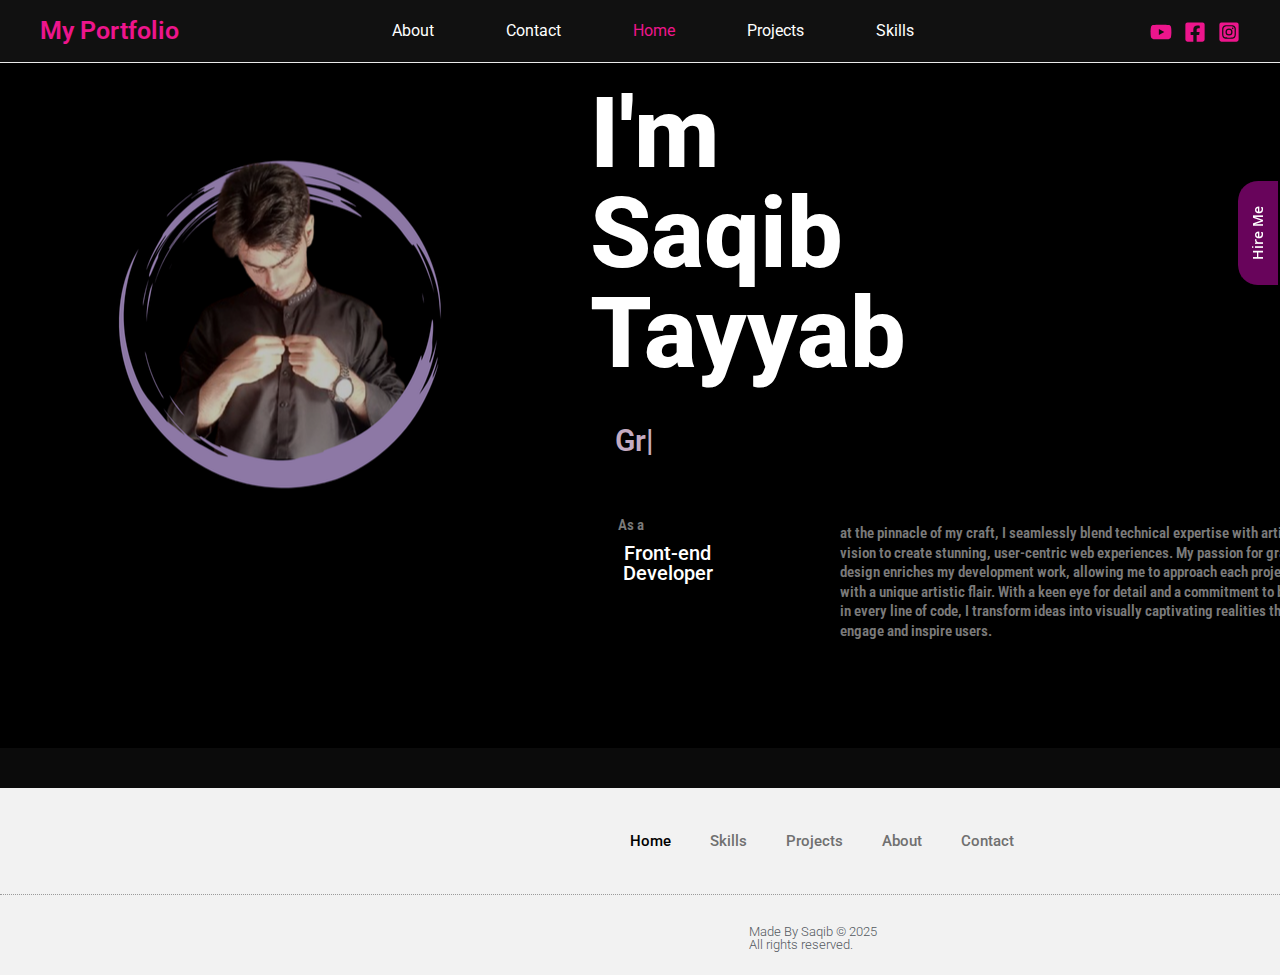
<file: index.html>
<!DOCTYPE html>
<html lang="en-US">
<head>
<meta charset="UTF-8">
<meta name="viewport" content="width=device-width, initial-scale=1">
	<link rel="profile" href="https://gmpg.org/xfn/11"> 
	<title>My Portfolio</title>
<meta name="robots" content="max-image-preview:large">
	<style>img:is([sizes="auto" i], [sizes^="auto," i]) { contain-intrinsic-size: 3000px 1500px }</style>
	<link rel="alternate" type="application/rss+xml" title="My Portfolio &raquo; Feed" href="/feed/">
<link rel="alternate" type="application/rss+xml" title="My Portfolio &raquo; Comments Feed" href="/comments/feed/">
<script>
window._wpemojiSettings = {"baseUrl":"https:\/\/s.w.org\/images\/core\/emoji\/15.0.3\/72x72\/","ext":".png","svgUrl":"https:\/\/s.w.org\/images\/core\/emoji\/15.0.3\/svg\/","svgExt":".svg","source":{"concatemoji":"\/wp-includes\/js\/wp-emoji-release.min.js?ver=6.7.2"}};
/*! This file is auto-generated */
!function(i,n){var o,s,e;function c(e){try{var t={supportTests:e,timestamp:(new Date).valueOf()};sessionStorage.setItem(o,JSON.stringify(t))}catch(e){}}function p(e,t,n){e.clearRect(0,0,e.canvas.width,e.canvas.height),e.fillText(t,0,0);var t=new Uint32Array(e.getImageData(0,0,e.canvas.width,e.canvas.height).data),r=(e.clearRect(0,0,e.canvas.width,e.canvas.height),e.fillText(n,0,0),new Uint32Array(e.getImageData(0,0,e.canvas.width,e.canvas.height).data));return t.every(function(e,t){return e===r[t]})}function u(e,t,n){switch(t){case"flag":return n(e,"🏳️‍⚧️","🏳️​⚧️")?!1:!n(e,"🇺🇳","🇺​🇳")&&!n(e,"🏴󠁧󠁢󠁥󠁮󠁧󠁿","🏴​󠁧​󠁢​󠁥​󠁮​󠁧​󠁿");case"emoji":return!n(e,"🐦‍⬛","🐦​⬛")}return!1}function f(e,t,n){var r="undefined"!=typeof WorkerGlobalScope&&self instanceof WorkerGlobalScope?new OffscreenCanvas(300,150):i.createElement("canvas"),a=r.getContext("2d",{willReadFrequently:!0}),o=(a.textBaseline="top",a.font="600 32px Arial",{});return e.forEach(function(e){o[e]=t(a,e,n)}),o}function t(e){var t=i.createElement("script");t.src=e,t.defer=!0,i.head.appendChild(t)}"undefined"!=typeof Promise&&(o="wpEmojiSettingsSupports",s=["flag","emoji"],n.supports={everything:!0,everythingExceptFlag:!0},e=new Promise(function(e){i.addEventListener("DOMContentLoaded",e,{once:!0})}),new Promise(function(t){var n=function(){try{var e=JSON.parse(sessionStorage.getItem(o));if("object"==typeof e&&"number"==typeof e.timestamp&&(new Date).valueOf()<e.timestamp+604800&&"object"==typeof e.supportTests)return e.supportTests}catch(e){}return null}();if(!n){if("undefined"!=typeof Worker&&"undefined"!=typeof OffscreenCanvas&&"undefined"!=typeof URL&&URL.createObjectURL&&"undefined"!=typeof Blob)try{var e="postMessage("+f.toString()+"("+[JSON.stringify(s),u.toString(),p.toString()].join(",")+"));",r=new Blob([e],{type:"text/javascript"}),a=new Worker(URL.createObjectURL(r),{name:"wpTestEmojiSupports"});return void(a.onmessage=function(e){c(n=e.data),a.terminate(),t(n)})}catch(e){}c(n=f(s,u,p))}t(n)}).then(function(e){for(var t in e)n.supports[t]=e[t],n.supports.everything=n.supports.everything&&n.supports[t],"flag"!==t&&(n.supports.everythingExceptFlag=n.supports.everythingExceptFlag&&n.supports[t]);n.supports.everythingExceptFlag=n.supports.everythingExceptFlag&&!n.supports.flag,n.DOMReady=!1,n.readyCallback=function(){n.DOMReady=!0}}).then(function(){return e}).then(function(){var e;n.supports.everything||(n.readyCallback(),(e=n.source||{}).concatemoji?t(e.concatemoji):e.wpemoji&&e.twemoji&&(t(e.twemoji),t(e.wpemoji)))}))}((window,document),window._wpemojiSettings);
</script>
<link rel="stylesheet" id="astra-theme-css-css" href="/wp-content/themes/astra/assets/css/minified/main.min.css?ver=4.8.12" media="all">
<style id="astra-theme-css-inline-css">:root{--ast-post-nav-space:0;--ast-container-default-xlg-padding:2.5em;--ast-container-default-lg-padding:2.5em;--ast-container-default-slg-padding:2em;--ast-container-default-md-padding:2.5em;--ast-container-default-sm-padding:2.5em;--ast-container-default-xs-padding:2.4em;--ast-container-default-xxs-padding:1.8em;--ast-code-block-background:#ECEFF3;--ast-comment-inputs-background:#F9FAFB;--ast-normal-container-width:1200px;--ast-narrow-container-width:750px;--ast-blog-title-font-weight:600;--ast-blog-meta-weight:600;--ast-global-color-primary:var(--ast-global-color-4);--ast-global-color-secondary:var(--ast-global-color-5);--ast-global-color-alternate-background:var(--ast-global-color-6);--ast-global-color-subtle-background:var(--ast-global-color-7);}html{font-size:100%;}a{color:var(--ast-global-color-0);}a:hover,a:focus{color:var(--ast-global-color-1);}body,button,input,select,textarea,.ast-button,.ast-custom-button{font-family:-apple-system,BlinkMacSystemFont,Segoe UI,Roboto,Oxygen-Sans,Ubuntu,Cantarell,Helvetica Neue,sans-serif;font-weight:400;font-size:16px;font-size:1rem;line-height:var(--ast-body-line-height,1.65);}blockquote{color:var(--ast-global-color-3);}h1,.entry-content h1,h2,.entry-content h2,h3,.entry-content h3,h4,.entry-content h4,h5,.entry-content h5,h6,.entry-content h6,.site-title,.site-title a{font-weight:600;}.ast-site-identity .site-title a{color:#ed158c;}.ast-site-identity .site-title a:hover{color:#12d937;}.site-title{font-size:25px;font-size:1.5625rem;display:block;}header .custom-logo-link img{max-width:240px;width:240px;}.astra-logo-svg{width:240px;}.site-header .site-description{font-size:15px;font-size:0.9375rem;display:none;}.entry-title{font-size:20px;font-size:1.25rem;}.ast-blog-single-element.ast-taxonomy-container a{font-size:14px;font-size:0.875rem;}.ast-blog-meta-container{font-size:13px;font-size:0.8125rem;}.archive .ast-article-post .ast-article-inner,.blog .ast-article-post .ast-article-inner,.archive .ast-article-post .ast-article-inner:hover,.blog .ast-article-post .ast-article-inner:hover{border-top-left-radius:6px;border-top-right-radius:6px;border-bottom-right-radius:6px;border-bottom-left-radius:6px;overflow:hidden;}h1,.entry-content h1{font-size:36px;font-size:2.25rem;font-weight:600;line-height:1.4em;}h2,.entry-content h2{font-size:30px;font-size:1.875rem;font-weight:600;line-height:1.3em;}h3,.entry-content h3{font-size:24px;font-size:1.5rem;font-weight:600;line-height:1.3em;}h4,.entry-content h4{font-size:20px;font-size:1.25rem;line-height:1.2em;font-weight:600;}h5,.entry-content h5{font-size:18px;font-size:1.125rem;line-height:1.2em;font-weight:600;}h6,.entry-content h6{font-size:16px;font-size:1rem;line-height:1.25em;font-weight:600;}::selection{background-color:var(--ast-global-color-0);color:#ffffff;}body,h1,.entry-title a,.entry-content h1,h2,.entry-content h2,h3,.entry-content h3,h4,.entry-content h4,h5,.entry-content h5,h6,.entry-content h6{color:var(--ast-global-color-3);}.tagcloud a:hover,.tagcloud a:focus,.tagcloud a.current-item{color:#ffffff;border-color:var(--ast-global-color-0);background-color:var(--ast-global-color-0);}input:focus,input[type="text"]:focus,input[type="email"]:focus,input[type="url"]:focus,input[type="password"]:focus,input[type="reset"]:focus,input[type="search"]:focus,textarea:focus{border-color:var(--ast-global-color-0);}input[type="radio"]:checked,input[type=reset],input[type="checkbox"]:checked,input[type="checkbox"]:hover:checked,input[type="checkbox"]:focus:checked,input[type=range]::-webkit-slider-thumb{border-color:var(--ast-global-color-0);background-color:var(--ast-global-color-0);box-shadow:none;}.site-footer a:hover + .post-count,.site-footer a:focus + .post-count{background:var(--ast-global-color-0);border-color:var(--ast-global-color-0);}.single .nav-links .nav-previous,.single .nav-links .nav-next{color:var(--ast-global-color-0);}.entry-meta,.entry-meta *{line-height:1.45;color:var(--ast-global-color-0);font-weight:600;}.entry-meta a:not(.ast-button):hover,.entry-meta a:not(.ast-button):hover *,.entry-meta a:not(.ast-button):focus,.entry-meta a:not(.ast-button):focus *,.page-links > .page-link,.page-links .page-link:hover,.post-navigation a:hover{color:var(--ast-global-color-1);}#cat option,.secondary .calendar_wrap thead a,.secondary .calendar_wrap thead a:visited{color:var(--ast-global-color-0);}.secondary .calendar_wrap #today,.ast-progress-val span{background:var(--ast-global-color-0);}.secondary a:hover + .post-count,.secondary a:focus + .post-count{background:var(--ast-global-color-0);border-color:var(--ast-global-color-0);}.calendar_wrap #today > a{color:#ffffff;}.page-links .page-link,.single .post-navigation a{color:var(--ast-global-color-3);}.ast-search-menu-icon .search-form button.search-submit{padding:0 4px;}.ast-search-menu-icon form.search-form{padding-right:0;}.ast-search-menu-icon.slide-search input.search-field{width:0;}.ast-header-search .ast-search-menu-icon.ast-dropdown-active .search-form,.ast-header-search .ast-search-menu-icon.ast-dropdown-active .search-field:focus{transition:all 0.2s;}.search-form input.search-field:focus{outline:none;}.ast-search-menu-icon .search-form button.search-submit:focus,.ast-theme-transparent-header .ast-header-search .ast-dropdown-active .ast-icon,.ast-theme-transparent-header .ast-inline-search .search-field:focus .ast-icon{color:var(--ast-global-color-1);}.ast-header-search .slide-search .search-form{border:2px solid var(--ast-global-color-0);}.ast-header-search .slide-search .search-field{background-color:#fff;}.ast-archive-title{color:var(--ast-global-color-2);}.widget-title{font-size:22px;font-size:1.375rem;color:var(--ast-global-color-2);}.ast-single-post .entry-content a,.ast-comment-content a:not(.ast-comment-edit-reply-wrap a){text-decoration:underline;}.ast-single-post .elementor-button-wrapper .elementor-button,.ast-single-post .entry-content .uagb-tab a,.ast-single-post .entry-content .uagb-ifb-cta a,.ast-single-post .entry-content .uabb-module-content a,.ast-single-post .entry-content .uagb-post-grid a,.ast-single-post .entry-content .uagb-timeline a,.ast-single-post .entry-content .uagb-toc__wrap a,.ast-single-post .entry-content .uagb-taxomony-box a,.ast-single-post .entry-content .woocommerce a,.entry-content .wp-block-latest-posts > li > a,.ast-single-post .entry-content .wp-block-file__button,li.ast-post-filter-single,.ast-single-post .ast-comment-content .comment-reply-link,.ast-single-post .ast-comment-content .comment-edit-link{text-decoration:none;}.ast-search-menu-icon.slide-search a:focus-visible:focus-visible,.astra-search-icon:focus-visible,#close:focus-visible,a:focus-visible,.ast-menu-toggle:focus-visible,.site .skip-link:focus-visible,.wp-block-loginout input:focus-visible,.wp-block-search.wp-block-search__button-inside .wp-block-search__inside-wrapper,.ast-header-navigation-arrow:focus-visible,.woocommerce .wc-proceed-to-checkout > .checkout-button:focus-visible,.woocommerce .woocommerce-MyAccount-navigation ul li a:focus-visible,.ast-orders-table__row .ast-orders-table__cell:focus-visible,.woocommerce .woocommerce-order-details .order-again > .button:focus-visible,.woocommerce .woocommerce-message a.button.wc-forward:focus-visible,.woocommerce #minus_qty:focus-visible,.woocommerce #plus_qty:focus-visible,a#ast-apply-coupon:focus-visible,.woocommerce .woocommerce-info a:focus-visible,.woocommerce .astra-shop-summary-wrap a:focus-visible,.woocommerce a.wc-forward:focus-visible,#ast-apply-coupon:focus-visible,.woocommerce-js .woocommerce-mini-cart-item a.remove:focus-visible,#close:focus-visible,.button.search-submit:focus-visible,#search_submit:focus,.normal-search:focus-visible,.ast-header-account-wrap:focus-visible,.woocommerce .ast-on-card-button.ast-quick-view-trigger:focus{outline-style:dotted;outline-color:inherit;outline-width:thin;}input:focus,input[type="text"]:focus,input[type="email"]:focus,input[type="url"]:focus,input[type="password"]:focus,input[type="reset"]:focus,input[type="search"]:focus,input[type="number"]:focus,textarea:focus,.wp-block-search__input:focus,[data-section="section-header-mobile-trigger"] .ast-button-wrap .ast-mobile-menu-trigger-minimal:focus,.ast-mobile-popup-drawer.active .menu-toggle-close:focus,.woocommerce-ordering select.orderby:focus,#ast-scroll-top:focus,#coupon_code:focus,.woocommerce-page #comment:focus,.woocommerce #reviews #respond input#submit:focus,.woocommerce a.add_to_cart_button:focus,.woocommerce .button.single_add_to_cart_button:focus,.woocommerce .woocommerce-cart-form button:focus,.woocommerce .woocommerce-cart-form__cart-item .quantity .qty:focus,.woocommerce .woocommerce-billing-fields .woocommerce-billing-fields__field-wrapper .woocommerce-input-wrapper > .input-text:focus,.woocommerce #order_comments:focus,.woocommerce #place_order:focus,.woocommerce .woocommerce-address-fields .woocommerce-address-fields__field-wrapper .woocommerce-input-wrapper > .input-text:focus,.woocommerce .woocommerce-MyAccount-content form button:focus,.woocommerce .woocommerce-MyAccount-content .woocommerce-EditAccountForm .woocommerce-form-row .woocommerce-Input.input-text:focus,.woocommerce .ast-woocommerce-container .woocommerce-pagination ul.page-numbers li a:focus,body #content .woocommerce form .form-row .select2-container--default .select2-selection--single:focus,#ast-coupon-code:focus,.woocommerce.woocommerce-js .quantity input[type=number]:focus,.woocommerce-js .woocommerce-mini-cart-item .quantity input[type=number]:focus,.woocommerce p#ast-coupon-trigger:focus{border-style:dotted;border-color:inherit;border-width:thin;}input{outline:none;}body .ast-oembed-container *{position:absolute;top:0;width:100%;height:100%;left:0;}body .wp-block-embed-pocket-casts .ast-oembed-container *{position:unset;}.ast-single-post-featured-section + article {margin-top: 2em;}.site-content .ast-single-post-featured-section img {width: 100%;overflow: hidden;object-fit: cover;}.ast-separate-container .site-content .ast-single-post-featured-section + article {margin-top: -80px;z-index: 9;position: relative;border-radius: 4px;}@media (min-width: 922px) {.ast-no-sidebar .site-content .ast-article-image-container--wide {margin-left: -120px;margin-right: -120px;max-width: unset;width: unset;}.ast-left-sidebar .site-content .ast-article-image-container--wide,.ast-right-sidebar .site-content .ast-article-image-container--wide {margin-left: -10px;margin-right: -10px;}.site-content .ast-article-image-container--full {margin-left: calc( -50vw + 50%);margin-right: calc( -50vw + 50%);max-width: 100vw;width: 100vw;}.ast-left-sidebar .site-content .ast-article-image-container--full,.ast-right-sidebar .site-content .ast-article-image-container--full {margin-left: -10px;margin-right: -10px;max-width: inherit;width: auto;}}.site > .ast-single-related-posts-container {margin-top: 0;}@media (min-width: 922px) {.ast-desktop .ast-container--narrow {max-width: var(--ast-narrow-container-width);margin: 0 auto;}}.ast-page-builder-template .hentry {margin: 0;}.ast-page-builder-template .site-content > .ast-container {max-width: 100%;padding: 0;}.ast-page-builder-template .site .site-content #primary {padding: 0;margin: 0;}.ast-page-builder-template .no-results {text-align: center;margin: 4em auto;}.ast-page-builder-template .ast-pagination {padding: 2em;}.ast-page-builder-template .entry-header.ast-no-title.ast-no-thumbnail {margin-top: 0;}.ast-page-builder-template .entry-header.ast-header-without-markup {margin-top: 0;margin-bottom: 0;}.ast-page-builder-template .entry-header.ast-no-title.ast-no-meta {margin-bottom: 0;}.ast-page-builder-template.single .post-navigation {padding-bottom: 2em;}.ast-page-builder-template.single-post .site-content > .ast-container {max-width: 100%;}.ast-page-builder-template .entry-header {margin-top: 2em;margin-left: auto;margin-right: auto;}.ast-page-builder-template .ast-archive-description {margin: 2em auto 0;padding-left: 20px;padding-right: 20px;}.ast-page-builder-template .ast-row {margin-left: 0;margin-right: 0;}.single.ast-page-builder-template .entry-header + .entry-content,.single.ast-page-builder-template .ast-single-entry-banner + .site-content article .entry-content {margin-bottom: 2em;}@media(min-width: 921px) {.ast-page-builder-template.archive.ast-right-sidebar .ast-row article,.ast-page-builder-template.archive.ast-left-sidebar .ast-row article {padding-left: 0;padding-right: 0;}}input[type="text"],input[type="number"],input[type="email"],input[type="url"],input[type="password"],input[type="search"],input[type=reset],input[type=tel],input[type=date],select,textarea{font-size:16px;font-style:normal;font-weight:400;line-height:24px;width:100%;padding:12px 16px;border-radius:4px;box-shadow:0px 1px 2px 0px rgba(0,0,0,0.05);color:var(--ast-form-input-text,#475569);}input[type="text"],input[type="number"],input[type="email"],input[type="url"],input[type="password"],input[type="search"],input[type=reset],input[type=tel],input[type=date],select{height:40px;}input[type="date"]{border-width:1px;border-style:solid;border-color:var(--ast-border-color);}input[type="text"]:focus,input[type="number"]:focus,input[type="email"]:focus,input[type="url"]:focus,input[type="password"]:focus,input[type="search"]:focus,input[type=reset]:focus,input[type="tel"]:focus,input[type="date"]:focus,select:focus,textarea:focus{border-color:#046BD2;box-shadow:none;outline:none;color:var(--ast-form-input-focus-text,#475569);}label,legend{color:#111827;font-size:14px;font-style:normal;font-weight:500;line-height:20px;}select{padding:6px 10px;}fieldset{padding:30px;border-radius:4px;}button,.ast-button,.button,input[type="button"],input[type="reset"],input[type="submit"]{border-radius:4px;box-shadow:0px 1px 2px 0px rgba(0,0,0,0.05);}:root{--ast-comment-inputs-background:#FFF;}::placeholder{color:var(--ast-form-field-color,#9CA3AF);}::-ms-input-placeholder{color:var(--ast-form-field-color,#9CA3AF);}@media (max-width:921.9px){#ast-desktop-header{display:none;}}@media (min-width:922px){#ast-mobile-header{display:none;}}.wp-block-buttons.aligncenter{justify-content:center;}@media (max-width:921px){.ast-theme-transparent-header #primary,.ast-theme-transparent-header #secondary{padding:0;}}@media (max-width:921px){.ast-plain-container.ast-no-sidebar #primary{padding:0;}}.ast-plain-container.ast-no-sidebar #primary{margin-top:0;margin-bottom:0;}.wp-block-button.is-style-outline .wp-block-button__link{border-color:var(--ast-global-color-0);}div.wp-block-button.is-style-outline > .wp-block-button__link:not(.has-text-color),div.wp-block-button.wp-block-button__link.is-style-outline:not(.has-text-color){color:var(--ast-global-color-0);}.wp-block-button.is-style-outline .wp-block-button__link:hover,.wp-block-buttons .wp-block-button.is-style-outline .wp-block-button__link:focus,.wp-block-buttons .wp-block-button.is-style-outline > .wp-block-button__link:not(.has-text-color):hover,.wp-block-buttons .wp-block-button.wp-block-button__link.is-style-outline:not(.has-text-color):hover{color:#ffffff;background-color:var(--ast-global-color-1);border-color:var(--ast-global-color-1);}.post-page-numbers.current .page-link,.ast-pagination .page-numbers.current{color:#ffffff;border-color:var(--ast-global-color-0);background-color:var(--ast-global-color-0);}.wp-block-buttons .wp-block-button.is-style-outline .wp-block-button__link.wp-element-button,.ast-outline-button,.wp-block-uagb-buttons-child .uagb-buttons-repeater.ast-outline-button{border-color:var(--ast-global-color-0);border-top-width:2px;border-right-width:2px;border-bottom-width:2px;border-left-width:2px;font-family:inherit;font-weight:500;font-size:16px;font-size:1rem;line-height:1em;padding-top:13px;padding-right:30px;padding-bottom:13px;padding-left:30px;}.wp-block-buttons .wp-block-button.is-style-outline > .wp-block-button__link:not(.has-text-color),.wp-block-buttons .wp-block-button.wp-block-button__link.is-style-outline:not(.has-text-color),.ast-outline-button{color:var(--ast-global-color-0);}.wp-block-button.is-style-outline .wp-block-button__link:hover,.wp-block-buttons .wp-block-button.is-style-outline .wp-block-button__link:focus,.wp-block-buttons .wp-block-button.is-style-outline > .wp-block-button__link:not(.has-text-color):hover,.wp-block-buttons .wp-block-button.wp-block-button__link.is-style-outline:not(.has-text-color):hover,.ast-outline-button:hover,.ast-outline-button:focus,.wp-block-uagb-buttons-child .uagb-buttons-repeater.ast-outline-button:hover,.wp-block-uagb-buttons-child .uagb-buttons-repeater.ast-outline-button:focus{color:#ffffff;background-color:var(--ast-global-color-1);border-color:var(--ast-global-color-1);}.ast-single-post .entry-content a.ast-outline-button,.ast-single-post .entry-content .is-style-outline>.wp-block-button__link{text-decoration:none;}.wp-block-button .wp-block-button__link.wp-element-button.is-style-outline:not(.has-background),.wp-block-button.is-style-outline>.wp-block-button__link.wp-element-button:not(.has-background),.ast-outline-button{background-color:transparent;}.uagb-buttons-repeater.ast-outline-button{border-radius:9999px;}@media (max-width:921px){.wp-block-buttons .wp-block-button.is-style-outline .wp-block-button__link.wp-element-button,.ast-outline-button,.wp-block-uagb-buttons-child .uagb-buttons-repeater.ast-outline-button{padding-top:12px;padding-right:28px;padding-bottom:12px;padding-left:28px;}}@media (max-width:544px){.wp-block-buttons .wp-block-button.is-style-outline .wp-block-button__link.wp-element-button,.ast-outline-button,.wp-block-uagb-buttons-child .uagb-buttons-repeater.ast-outline-button{padding-top:10px;padding-right:24px;padding-bottom:10px;padding-left:24px;}}.entry-content[data-ast-blocks-layout] > figure{margin-bottom:1em;}h1.widget-title{font-weight:600;}h2.widget-title{font-weight:600;}h3.widget-title{font-weight:600;} .content-area .elementor-widget-theme-post-content h1,.content-area .elementor-widget-theme-post-content h2,.content-area .elementor-widget-theme-post-content h3,.content-area .elementor-widget-theme-post-content h4,.content-area .elementor-widget-theme-post-content h5,.content-area .elementor-widget-theme-post-content h6{margin-top:1.5em;margin-bottom:calc(0.3em + 10px);}#page{display:flex;flex-direction:column;min-height:100vh;}.ast-404-layout-1 h1.page-title{color:var(--ast-global-color-2);}.single .post-navigation a{line-height:1em;height:inherit;}.error-404 .page-sub-title{font-size:1.5rem;font-weight:inherit;}.search .site-content .content-area .search-form{margin-bottom:0;}#page .site-content{flex-grow:1;}.widget{margin-bottom:1.25em;}#secondary li{line-height:1.5em;}#secondary .wp-block-group h2{margin-bottom:0.7em;}#secondary h2{font-size:1.7rem;}.ast-separate-container .ast-article-post,.ast-separate-container .ast-article-single,.ast-separate-container .comment-respond{padding:3em;}.ast-separate-container .ast-article-single .ast-article-single{padding:0;}.ast-article-single .wp-block-post-template-is-layout-grid{padding-left:0;}.ast-separate-container .comments-title,.ast-narrow-container .comments-title{padding:1.5em 2em;}.ast-page-builder-template .comment-form-textarea,.ast-comment-formwrap .ast-grid-common-col{padding:0;}.ast-comment-formwrap{padding:0;display:inline-flex;column-gap:20px;width:100%;margin-left:0;margin-right:0;}.comments-area textarea#comment:focus,.comments-area textarea#comment:active,.comments-area .ast-comment-formwrap input[type="text"]:focus,.comments-area .ast-comment-formwrap input[type="text"]:active {box-shadow:none;outline:none;}.archive.ast-page-builder-template .entry-header{margin-top:2em;}.ast-page-builder-template .ast-comment-formwrap{width:100%;}.entry-title{margin-bottom:0.6em;}.ast-archive-description p{font-size:inherit;font-weight:inherit;line-height:inherit;}.ast-separate-container .ast-comment-list li.depth-1,.hentry{margin-bottom:1.5em;}.site-content section.ast-archive-description{margin-bottom:2em;}@media (min-width:921px){.ast-left-sidebar.ast-page-builder-template #secondary,.archive.ast-right-sidebar.ast-page-builder-template .site-main{padding-left:20px;padding-right:20px;}}@media (max-width:544px){.ast-comment-formwrap.ast-row{column-gap:10px;display:inline-block;}#ast-commentform .ast-grid-common-col{position:relative;width:100%;}}@media (min-width:1201px){.ast-separate-container .ast-article-post,.ast-separate-container .ast-article-single,.ast-separate-container .ast-author-box,.ast-separate-container .ast-404-layout-1,.ast-separate-container .no-results{padding:3em;}} .content-area .elementor-widget-theme-post-content h1,.content-area .elementor-widget-theme-post-content h2,.content-area .elementor-widget-theme-post-content h3,.content-area .elementor-widget-theme-post-content h4,.content-area .elementor-widget-theme-post-content h5,.content-area .elementor-widget-theme-post-content h6{margin-top:1.5em;margin-bottom:calc(0.3em + 10px);}.elementor-loop-container .e-loop-item,.elementor-loop-container .ast-separate-container .ast-article-post,.elementor-loop-container .ast-separate-container .ast-article-single,.elementor-loop-container .ast-separate-container .comment-respond{padding:0px;}@media (max-width:921px){.ast-separate-container #primary,.ast-separate-container #secondary{padding:1.5em 0;}#primary,#secondary{padding:1.5em 0;margin:0;}.ast-left-sidebar #content > .ast-container{display:flex;flex-direction:column-reverse;width:100%;}}@media (min-width:922px){.ast-separate-container.ast-right-sidebar #primary,.ast-separate-container.ast-left-sidebar #primary{border:0;}.search-no-results.ast-separate-container #primary{margin-bottom:4em;}}.wp-block-button .wp-block-button__link{color:#ffffff;}.wp-block-button .wp-block-button__link:hover,.wp-block-button .wp-block-button__link:focus{color:#ffffff;background-color:var(--ast-global-color-1);border-color:var(--ast-global-color-1);}.elementor-widget-heading h1.elementor-heading-title{line-height:1.4em;}.elementor-widget-heading h2.elementor-heading-title{line-height:1.3em;}.elementor-widget-heading h3.elementor-heading-title{line-height:1.3em;}.elementor-widget-heading h4.elementor-heading-title{line-height:1.2em;}.elementor-widget-heading h5.elementor-heading-title{line-height:1.2em;}.elementor-widget-heading h6.elementor-heading-title{line-height:1.25em;}.wp-block-button .wp-block-button__link,.wp-block-search .wp-block-search__button,body .wp-block-file .wp-block-file__button{border-color:var(--ast-global-color-0);background-color:var(--ast-global-color-0);color:#ffffff;font-family:inherit;font-weight:500;line-height:1em;font-size:16px;font-size:1rem;padding-top:15px;padding-right:30px;padding-bottom:15px;padding-left:30px;}.ast-single-post .entry-content .wp-block-button .wp-block-button__link,.ast-single-post .entry-content .wp-block-search .wp-block-search__button,body .entry-content .wp-block-file .wp-block-file__button{text-decoration:none;}@media (max-width:921px){.wp-block-button .wp-block-button__link,.wp-block-search .wp-block-search__button,body .wp-block-file .wp-block-file__button{padding-top:14px;padding-right:28px;padding-bottom:14px;padding-left:28px;}}@media (max-width:544px){.wp-block-button .wp-block-button__link,.wp-block-search .wp-block-search__button,body .wp-block-file .wp-block-file__button{padding-top:12px;padding-right:24px;padding-bottom:12px;padding-left:24px;}}.menu-toggle,button,.ast-button,.ast-custom-button,.button,input#submit,input[type="button"],input[type="submit"],input[type="reset"],#comments .submit,.search .search-submit,form[CLASS*="wp-block-search__"].wp-block-search .wp-block-search__inside-wrapper .wp-block-search__button,body .wp-block-file .wp-block-file__button,.search .search-submit,.woocommerce-js a.button,.woocommerce button.button,.woocommerce .woocommerce-message a.button,.woocommerce #respond input#submit.alt,.woocommerce input.button.alt,.woocommerce input.button,.woocommerce input.button:disabled,.woocommerce input.button:disabled[disabled],.woocommerce input.button:disabled:hover,.woocommerce input.button:disabled[disabled]:hover,.woocommerce #respond input#submit,.woocommerce button.button.alt.disabled,.wc-block-grid__products .wc-block-grid__product .wp-block-button__link,.wc-block-grid__product-onsale,[CLASS*="wc-block"] button,.woocommerce-js .astra-cart-drawer .astra-cart-drawer-content .woocommerce-mini-cart__buttons .button:not(.checkout):not(.ast-continue-shopping),.woocommerce-js .astra-cart-drawer .astra-cart-drawer-content .woocommerce-mini-cart__buttons a.checkout,.woocommerce button.button.alt.disabled.wc-variation-selection-needed,[CLASS*="wc-block"] .wc-block-components-button{border-style:solid;border-top-width:0;border-right-width:0;border-left-width:0;border-bottom-width:0;color:#ffffff;border-color:var(--ast-global-color-0);background-color:var(--ast-global-color-0);padding-top:15px;padding-right:30px;padding-bottom:15px;padding-left:30px;font-family:inherit;font-weight:500;font-size:16px;font-size:1rem;line-height:1em;}button:focus,.menu-toggle:hover,button:hover,.ast-button:hover,.ast-custom-button:hover .button:hover,.ast-custom-button:hover ,input[type=reset]:hover,input[type=reset]:focus,input#submit:hover,input#submit:focus,input[type="button"]:hover,input[type="button"]:focus,input[type="submit"]:hover,input[type="submit"]:focus,form[CLASS*="wp-block-search__"].wp-block-search .wp-block-search__inside-wrapper .wp-block-search__button:hover,form[CLASS*="wp-block-search__"].wp-block-search .wp-block-search__inside-wrapper .wp-block-search__button:focus,body .wp-block-file .wp-block-file__button:hover,body .wp-block-file .wp-block-file__button:focus,.woocommerce-js a.button:hover,.woocommerce button.button:hover,.woocommerce .woocommerce-message a.button:hover,.woocommerce #respond input#submit:hover,.woocommerce #respond input#submit.alt:hover,.woocommerce input.button.alt:hover,.woocommerce input.button:hover,.woocommerce button.button.alt.disabled:hover,.wc-block-grid__products .wc-block-grid__product .wp-block-button__link:hover,[CLASS*="wc-block"] button:hover,.woocommerce-js .astra-cart-drawer .astra-cart-drawer-content .woocommerce-mini-cart__buttons .button:not(.checkout):not(.ast-continue-shopping):hover,.woocommerce-js .astra-cart-drawer .astra-cart-drawer-content .woocommerce-mini-cart__buttons a.checkout:hover,.woocommerce button.button.alt.disabled.wc-variation-selection-needed:hover,[CLASS*="wc-block"] .wc-block-components-button:hover,[CLASS*="wc-block"] .wc-block-components-button:focus{color:#ffffff;background-color:var(--ast-global-color-1);border-color:var(--ast-global-color-1);}form[CLASS*="wp-block-search__"].wp-block-search .wp-block-search__inside-wrapper .wp-block-search__button.has-icon{padding-top:calc(15px - 3px);padding-right:calc(30px - 3px);padding-bottom:calc(15px - 3px);padding-left:calc(30px - 3px);}@media (max-width:921px){.menu-toggle,button,.ast-button,.ast-custom-button,.button,input#submit,input[type="button"],input[type="submit"],input[type="reset"],#comments .submit,.search .search-submit,form[CLASS*="wp-block-search__"].wp-block-search .wp-block-search__inside-wrapper .wp-block-search__button,body .wp-block-file .wp-block-file__button,.search .search-submit,.woocommerce-js a.button,.woocommerce button.button,.woocommerce .woocommerce-message a.button,.woocommerce #respond input#submit.alt,.woocommerce input.button.alt,.woocommerce input.button,.woocommerce input.button:disabled,.woocommerce input.button:disabled[disabled],.woocommerce input.button:disabled:hover,.woocommerce input.button:disabled[disabled]:hover,.woocommerce #respond input#submit,.woocommerce button.button.alt.disabled,.wc-block-grid__products .wc-block-grid__product .wp-block-button__link,.wc-block-grid__product-onsale,[CLASS*="wc-block"] button,.woocommerce-js .astra-cart-drawer .astra-cart-drawer-content .woocommerce-mini-cart__buttons .button:not(.checkout):not(.ast-continue-shopping),.woocommerce-js .astra-cart-drawer .astra-cart-drawer-content .woocommerce-mini-cart__buttons a.checkout,.woocommerce button.button.alt.disabled.wc-variation-selection-needed,[CLASS*="wc-block"] .wc-block-components-button{padding-top:14px;padding-right:28px;padding-bottom:14px;padding-left:28px;}}@media (max-width:544px){.menu-toggle,button,.ast-button,.ast-custom-button,.button,input#submit,input[type="button"],input[type="submit"],input[type="reset"],#comments .submit,.search .search-submit,form[CLASS*="wp-block-search__"].wp-block-search .wp-block-search__inside-wrapper .wp-block-search__button,body .wp-block-file .wp-block-file__button,.search .search-submit,.woocommerce-js a.button,.woocommerce button.button,.woocommerce .woocommerce-message a.button,.woocommerce #respond input#submit.alt,.woocommerce input.button.alt,.woocommerce input.button,.woocommerce input.button:disabled,.woocommerce input.button:disabled[disabled],.woocommerce input.button:disabled:hover,.woocommerce input.button:disabled[disabled]:hover,.woocommerce #respond input#submit,.woocommerce button.button.alt.disabled,.wc-block-grid__products .wc-block-grid__product .wp-block-button__link,.wc-block-grid__product-onsale,[CLASS*="wc-block"] button,.woocommerce-js .astra-cart-drawer .astra-cart-drawer-content .woocommerce-mini-cart__buttons .button:not(.checkout):not(.ast-continue-shopping),.woocommerce-js .astra-cart-drawer .astra-cart-drawer-content .woocommerce-mini-cart__buttons a.checkout,.woocommerce button.button.alt.disabled.wc-variation-selection-needed,[CLASS*="wc-block"] .wc-block-components-button{padding-top:12px;padding-right:24px;padding-bottom:12px;padding-left:24px;}}@media (max-width:921px){.ast-mobile-header-stack .main-header-bar .ast-search-menu-icon{display:inline-block;}.ast-header-break-point.ast-header-custom-item-outside .ast-mobile-header-stack .main-header-bar .ast-search-icon{margin:0;}.ast-comment-avatar-wrap img{max-width:2.5em;}.ast-comment-meta{padding:0 1.8888em 1.3333em;}}@media (min-width:544px){.ast-container{max-width:100%;}}@media (max-width:544px){.ast-separate-container .ast-article-post,.ast-separate-container .ast-article-single,.ast-separate-container .comments-title,.ast-separate-container .ast-archive-description{padding:1.5em 1em;}.ast-separate-container #content .ast-container{padding-left:0.54em;padding-right:0.54em;}.ast-separate-container .ast-comment-list .bypostauthor{padding:.5em;}.ast-search-menu-icon.ast-dropdown-active .search-field{width:170px;}} #ast-mobile-header .ast-site-header-cart-li a{pointer-events:none;}.ast-separate-container{background-color:var(--ast-global-color-5);background-image:none;}@media (max-width:921px){.site-title{display:block;}.site-header .site-description{display:none;}h1,.entry-content h1{font-size:30px;font-size:1.875rem;}h2,.entry-content h2{font-size:25px;font-size:1.5625rem;}h3,.entry-content h3{font-size:20px;font-size:1.25rem;}}@media (max-width:544px){.site-title{display:block;}.site-header .site-description{display:none;}h1,.entry-content h1{font-size:30px;font-size:1.875rem;}h2,.entry-content h2{font-size:25px;font-size:1.5625rem;}h3,.entry-content h3{font-size:20px;font-size:1.25rem;}}@media (max-width:921px){html{font-size:91.2%;}}@media (max-width:544px){html{font-size:91.2%;}}@media (min-width:922px){.ast-container{max-width:1240px;}}@media (min-width:922px){.site-content .ast-container{display:flex;}}@media (max-width:921px){.site-content .ast-container{flex-direction:column;}}.entry-content h1,.entry-content h2,.entry-content h3,.entry-content h4,.entry-content h5,.entry-content h6{clear:none;}@media (min-width:922px){.main-header-menu .sub-menu .menu-item.ast-left-align-sub-menu:hover > .sub-menu,.main-header-menu .sub-menu .menu-item.ast-left-align-sub-menu.focus > .sub-menu{margin-left:-0px;}}.entry-content li > p{margin-bottom:0;}.site .comments-area{padding-bottom:2em;margin-top:2em;}.wp-block-file {display: flex;align-items: center;flex-wrap: wrap;justify-content: space-between;}.wp-block-pullquote {border: none;}.wp-block-pullquote blockquote::before {content: "\201D";font-family: "Helvetica",sans-serif;display: flex;transform: rotate( 180deg );font-size: 6rem;font-style: normal;line-height: 1;font-weight: bold;align-items: center;justify-content: center;}.has-text-align-right > blockquote::before {justify-content: flex-start;}.has-text-align-left > blockquote::before {justify-content: flex-end;}figure.wp-block-pullquote.is-style-solid-color blockquote {max-width: 100%;text-align: inherit;}:root {--wp--custom--ast-default-block-top-padding: 3em;--wp--custom--ast-default-block-right-padding: 3em;--wp--custom--ast-default-block-bottom-padding: 3em;--wp--custom--ast-default-block-left-padding: 3em;--wp--custom--ast-container-width: 1200px;--wp--custom--ast-content-width-size: 1200px;--wp--custom--ast-wide-width-size: calc(1200px + var(--wp--custom--ast-default-block-left-padding) + var(--wp--custom--ast-default-block-right-padding));}.ast-narrow-container {--wp--custom--ast-content-width-size: 750px;--wp--custom--ast-wide-width-size: 750px;}@media(max-width: 921px) {:root {--wp--custom--ast-default-block-top-padding: 3em;--wp--custom--ast-default-block-right-padding: 2em;--wp--custom--ast-default-block-bottom-padding: 3em;--wp--custom--ast-default-block-left-padding: 2em;}}@media(max-width: 544px) {:root {--wp--custom--ast-default-block-top-padding: 3em;--wp--custom--ast-default-block-right-padding: 1.5em;--wp--custom--ast-default-block-bottom-padding: 3em;--wp--custom--ast-default-block-left-padding: 1.5em;}}.entry-content > .wp-block-group,.entry-content > .wp-block-cover,.entry-content > .wp-block-columns {padding-top: var(--wp--custom--ast-default-block-top-padding);padding-right: var(--wp--custom--ast-default-block-right-padding);padding-bottom: var(--wp--custom--ast-default-block-bottom-padding);padding-left: var(--wp--custom--ast-default-block-left-padding);}.ast-plain-container.ast-no-sidebar .entry-content > .alignfull,.ast-page-builder-template .ast-no-sidebar .entry-content > .alignfull {margin-left: calc( -50vw + 50%);margin-right: calc( -50vw + 50%);max-width: 100vw;width: 100vw;}.ast-plain-container.ast-no-sidebar .entry-content .alignfull .alignfull,.ast-page-builder-template.ast-no-sidebar .entry-content .alignfull .alignfull,.ast-plain-container.ast-no-sidebar .entry-content .alignfull .alignwide,.ast-page-builder-template.ast-no-sidebar .entry-content .alignfull .alignwide,.ast-plain-container.ast-no-sidebar .entry-content .alignwide .alignfull,.ast-page-builder-template.ast-no-sidebar .entry-content .alignwide .alignfull,.ast-plain-container.ast-no-sidebar .entry-content .alignwide .alignwide,.ast-page-builder-template.ast-no-sidebar .entry-content .alignwide .alignwide,.ast-plain-container.ast-no-sidebar .entry-content .wp-block-column .alignfull,.ast-page-builder-template.ast-no-sidebar .entry-content .wp-block-column .alignfull,.ast-plain-container.ast-no-sidebar .entry-content .wp-block-column .alignwide,.ast-page-builder-template.ast-no-sidebar .entry-content .wp-block-column .alignwide {margin-left: auto;margin-right: auto;width: 100%;}[data-ast-blocks-layout] .wp-block-separator:not(.is-style-dots) {height: 0;}[data-ast-blocks-layout] .wp-block-separator {margin: 20px auto;}[data-ast-blocks-layout] .wp-block-separator:not(.is-style-wide):not(.is-style-dots) {max-width: 100px;}[data-ast-blocks-layout] .wp-block-separator.has-background {padding: 0;}.entry-content[data-ast-blocks-layout] > * {max-width: var(--wp--custom--ast-content-width-size);margin-left: auto;margin-right: auto;}.entry-content[data-ast-blocks-layout] > .alignwide {max-width: var(--wp--custom--ast-wide-width-size);}.entry-content[data-ast-blocks-layout] .alignfull {max-width: none;}.entry-content .wp-block-columns {margin-bottom: 0;}blockquote {margin: 1.5em;border-color: rgba(0,0,0,0.05);}.wp-block-quote:not(.has-text-align-right):not(.has-text-align-center) {border-left: 5px solid rgba(0,0,0,0.05);}.has-text-align-right > blockquote,blockquote.has-text-align-right {border-right: 5px solid rgba(0,0,0,0.05);}.has-text-align-left > blockquote,blockquote.has-text-align-left {border-left: 5px solid rgba(0,0,0,0.05);}.wp-block-site-tagline,.wp-block-latest-posts .read-more {margin-top: 15px;}.wp-block-loginout p label {display: block;}.wp-block-loginout p:not(.login-remember):not(.login-submit) input {width: 100%;}.wp-block-loginout input:focus {border-color: transparent;}.wp-block-loginout input:focus {outline: thin dotted;}.entry-content .wp-block-media-text .wp-block-media-text__content {padding: 0 0 0 8%;}.entry-content .wp-block-media-text.has-media-on-the-right .wp-block-media-text__content {padding: 0 8% 0 0;}.entry-content .wp-block-media-text.has-background .wp-block-media-text__content {padding: 8%;}.entry-content .wp-block-cover:not([class*="background-color"]):not(.has-text-color.has-link-color) .wp-block-cover__inner-container,.entry-content .wp-block-cover:not([class*="background-color"]) .wp-block-cover-image-text,.entry-content .wp-block-cover:not([class*="background-color"]) .wp-block-cover-text,.entry-content .wp-block-cover-image:not([class*="background-color"]) .wp-block-cover__inner-container,.entry-content .wp-block-cover-image:not([class*="background-color"]) .wp-block-cover-image-text,.entry-content .wp-block-cover-image:not([class*="background-color"]) .wp-block-cover-text {color: var(--ast-global-color-primary,var(--ast-global-color-5));}.wp-block-loginout .login-remember input {width: 1.1rem;height: 1.1rem;margin: 0 5px 4px 0;vertical-align: middle;}.wp-block-latest-posts > li > *:first-child,.wp-block-latest-posts:not(.is-grid) > li:first-child {margin-top: 0;}.entry-content > .wp-block-buttons,.entry-content > .wp-block-uagb-buttons {margin-bottom: 1.5em;}.wp-block-search__inside-wrapper .wp-block-search__input {padding: 0 10px;color: var(--ast-global-color-3);background: var(--ast-global-color-primary,var(--ast-global-color-5));border-color: var(--ast-border-color);}.wp-block-latest-posts .read-more {margin-bottom: 1.5em;}.wp-block-search__no-button .wp-block-search__inside-wrapper .wp-block-search__input {padding-top: 5px;padding-bottom: 5px;}.wp-block-latest-posts .wp-block-latest-posts__post-date,.wp-block-latest-posts .wp-block-latest-posts__post-author {font-size: 1rem;}.wp-block-latest-posts > li > *,.wp-block-latest-posts:not(.is-grid) > li {margin-top: 12px;margin-bottom: 12px;}.ast-page-builder-template .entry-content[data-ast-blocks-layout] > *,.ast-page-builder-template .entry-content[data-ast-blocks-layout] > .alignfull:not(.wp-block-group):not(.uagb-is-root-container) > * {max-width: none;}.ast-page-builder-template .entry-content[data-ast-blocks-layout] > .alignwide:not(.uagb-is-root-container) > * {max-width: var(--wp--custom--ast-wide-width-size);}.ast-page-builder-template .entry-content[data-ast-blocks-layout] > .inherit-container-width > *,.ast-page-builder-template .entry-content[data-ast-blocks-layout] > *:not(.wp-block-group):not(.uagb-is-root-container) > *,.entry-content[data-ast-blocks-layout] > .wp-block-cover .wp-block-cover__inner-container {max-width: none ;margin-left: auto;margin-right: auto;}.entry-content[data-ast-blocks-layout] .wp-block-cover:not(.alignleft):not(.alignright) {width: auto;}@media(max-width: 1200px) {.ast-separate-container .entry-content > .alignfull,.ast-separate-container .entry-content[data-ast-blocks-layout] > .alignwide,.ast-plain-container .entry-content[data-ast-blocks-layout] > .alignwide,.ast-plain-container .entry-content .alignfull {margin-left: calc(-1 * min(var(--ast-container-default-xlg-padding),20px)) ;margin-right: calc(-1 * min(var(--ast-container-default-xlg-padding),20px));}}@media(min-width: 1201px) {.ast-separate-container .entry-content > .alignfull {margin-left: calc(-1 * var(--ast-container-default-xlg-padding) );margin-right: calc(-1 * var(--ast-container-default-xlg-padding) );}.ast-separate-container .entry-content[data-ast-blocks-layout] > .alignwide,.ast-plain-container .entry-content[data-ast-blocks-layout] > .alignwide {margin-left: auto;margin-right: auto;}}@media(min-width: 921px) {.ast-separate-container .entry-content .wp-block-group.alignwide:not(.inherit-container-width) > :where(:not(.alignleft):not(.alignright)),.ast-plain-container .entry-content .wp-block-group.alignwide:not(.inherit-container-width) > :where(:not(.alignleft):not(.alignright)) {max-width: calc( var(--wp--custom--ast-content-width-size) + 80px );}.ast-plain-container.ast-right-sidebar .entry-content[data-ast-blocks-layout] .alignfull,.ast-plain-container.ast-left-sidebar .entry-content[data-ast-blocks-layout] .alignfull {margin-left: -60px;margin-right: -60px;}}@media(min-width: 544px) {.entry-content > .alignleft {margin-right: 20px;}.entry-content > .alignright {margin-left: 20px;}}@media (max-width:544px){.wp-block-columns .wp-block-column:not(:last-child){margin-bottom:20px;}.wp-block-latest-posts{margin:0;}}@media( max-width: 600px ) {.entry-content .wp-block-media-text .wp-block-media-text__content,.entry-content .wp-block-media-text.has-media-on-the-right .wp-block-media-text__content {padding: 8% 0 0;}.entry-content .wp-block-media-text.has-background .wp-block-media-text__content {padding: 8%;}}.ast-page-builder-template .entry-header {padding-left: 0;}.ast-narrow-container .site-content .wp-block-uagb-image--align-full .wp-block-uagb-image__figure {max-width: 100%;margin-left: auto;margin-right: auto;}.entry-content ul,.entry-content ol {padding: revert;margin: revert;padding-left: 20px;}:root .has-ast-global-color-0-color{color:var(--ast-global-color-0);}:root .has-ast-global-color-0-background-color{background-color:var(--ast-global-color-0);}:root .wp-block-button .has-ast-global-color-0-color{color:var(--ast-global-color-0);}:root .wp-block-button .has-ast-global-color-0-background-color{background-color:var(--ast-global-color-0);}:root .has-ast-global-color-1-color{color:var(--ast-global-color-1);}:root .has-ast-global-color-1-background-color{background-color:var(--ast-global-color-1);}:root .wp-block-button .has-ast-global-color-1-color{color:var(--ast-global-color-1);}:root .wp-block-button .has-ast-global-color-1-background-color{background-color:var(--ast-global-color-1);}:root .has-ast-global-color-2-color{color:var(--ast-global-color-2);}:root .has-ast-global-color-2-background-color{background-color:var(--ast-global-color-2);}:root .wp-block-button .has-ast-global-color-2-color{color:var(--ast-global-color-2);}:root .wp-block-button .has-ast-global-color-2-background-color{background-color:var(--ast-global-color-2);}:root .has-ast-global-color-3-color{color:var(--ast-global-color-3);}:root .has-ast-global-color-3-background-color{background-color:var(--ast-global-color-3);}:root .wp-block-button .has-ast-global-color-3-color{color:var(--ast-global-color-3);}:root .wp-block-button .has-ast-global-color-3-background-color{background-color:var(--ast-global-color-3);}:root .has-ast-global-color-4-color{color:var(--ast-global-color-4);}:root .has-ast-global-color-4-background-color{background-color:var(--ast-global-color-4);}:root .wp-block-button .has-ast-global-color-4-color{color:var(--ast-global-color-4);}:root .wp-block-button .has-ast-global-color-4-background-color{background-color:var(--ast-global-color-4);}:root .has-ast-global-color-5-color{color:var(--ast-global-color-5);}:root .has-ast-global-color-5-background-color{background-color:var(--ast-global-color-5);}:root .wp-block-button .has-ast-global-color-5-color{color:var(--ast-global-color-5);}:root .wp-block-button .has-ast-global-color-5-background-color{background-color:var(--ast-global-color-5);}:root .has-ast-global-color-6-color{color:var(--ast-global-color-6);}:root .has-ast-global-color-6-background-color{background-color:var(--ast-global-color-6);}:root .wp-block-button .has-ast-global-color-6-color{color:var(--ast-global-color-6);}:root .wp-block-button .has-ast-global-color-6-background-color{background-color:var(--ast-global-color-6);}:root .has-ast-global-color-7-color{color:var(--ast-global-color-7);}:root .has-ast-global-color-7-background-color{background-color:var(--ast-global-color-7);}:root .wp-block-button .has-ast-global-color-7-color{color:var(--ast-global-color-7);}:root .wp-block-button .has-ast-global-color-7-background-color{background-color:var(--ast-global-color-7);}:root .has-ast-global-color-8-color{color:var(--ast-global-color-8);}:root .has-ast-global-color-8-background-color{background-color:var(--ast-global-color-8);}:root .wp-block-button .has-ast-global-color-8-color{color:var(--ast-global-color-8);}:root .wp-block-button .has-ast-global-color-8-background-color{background-color:var(--ast-global-color-8);}:root{--ast-global-color-0:#046bd2;--ast-global-color-1:#045cb4;--ast-global-color-2:#1e293b;--ast-global-color-3:#334155;--ast-global-color-4:#FFFFFF;--ast-global-color-5:#F0F5FA;--ast-global-color-6:#111111;--ast-global-color-7:#D1D5DB;--ast-global-color-8:#111111;}:root {--ast-border-color : var(--ast-global-color-7);}.ast-single-entry-banner {-js-display: flex;display: flex;flex-direction: column;justify-content: center;text-align: center;position: relative;background: #eeeeee;}.ast-single-entry-banner[data-banner-layout="layout-1"] {max-width: 1200px;background: inherit;padding: 20px 0;}.ast-single-entry-banner[data-banner-width-type="custom"] {margin: 0 auto;width: 100%;}.ast-single-entry-banner + .site-content .entry-header {margin-bottom: 0;}.site .ast-author-avatar {--ast-author-avatar-size: ;}a.ast-underline-text {text-decoration: underline;}.ast-container > .ast-terms-link {position: relative;display: block;}a.ast-button.ast-badge-tax {padding: 4px 8px;border-radius: 3px;font-size: inherit;}header.entry-header .entry-title{font-weight:600;font-size:32px;font-size:2rem;}header.entry-header > *:not(:last-child){margin-bottom:10px;}header.entry-header .post-thumb-img-content{text-align:center;}header.entry-header .post-thumb img,.ast-single-post-featured-section.post-thumb img{aspect-ratio:16/9;width:100%;height:100%;}.ast-archive-entry-banner {-js-display: flex;display: flex;flex-direction: column;justify-content: center;text-align: center;position: relative;background: #eeeeee;}.ast-archive-entry-banner[data-banner-width-type="custom"] {margin: 0 auto;width: 100%;}.ast-archive-entry-banner[data-banner-layout="layout-1"] {background: inherit;padding: 20px 0;text-align: left;}body.archive .ast-archive-description{max-width:1200px;width:100%;text-align:left;padding-top:3em;padding-right:3em;padding-bottom:3em;padding-left:3em;}body.archive .ast-archive-description .ast-archive-title,body.archive .ast-archive-description .ast-archive-title *{font-weight:600;font-size:32px;font-size:2rem;}body.archive .ast-archive-description > *:not(:last-child){margin-bottom:10px;}@media (max-width:921px){body.archive .ast-archive-description{text-align:left;}}@media (max-width:544px){body.archive .ast-archive-description{text-align:left;}}.ast-breadcrumbs .trail-browse,.ast-breadcrumbs .trail-items,.ast-breadcrumbs .trail-items li{display:inline-block;margin:0;padding:0;border:none;background:inherit;text-indent:0;text-decoration:none;}.ast-breadcrumbs .trail-browse{font-size:inherit;font-style:inherit;font-weight:inherit;color:inherit;}.ast-breadcrumbs .trail-items{list-style:none;}.trail-items li::after{padding:0 0.3em;content:"\00bb";}.trail-items li:last-of-type::after{display:none;}h1,.entry-content h1,h2,.entry-content h2,h3,.entry-content h3,h4,.entry-content h4,h5,.entry-content h5,h6,.entry-content h6{color:var(--ast-global-color-2);}.entry-title a{color:var(--ast-global-color-2);}@media (max-width:921px){.ast-builder-grid-row-container.ast-builder-grid-row-tablet-3-firstrow .ast-builder-grid-row > *:first-child,.ast-builder-grid-row-container.ast-builder-grid-row-tablet-3-lastrow .ast-builder-grid-row > *:last-child{grid-column:1 / -1;}}@media (max-width:544px){.ast-builder-grid-row-container.ast-builder-grid-row-mobile-3-firstrow .ast-builder-grid-row > *:first-child,.ast-builder-grid-row-container.ast-builder-grid-row-mobile-3-lastrow .ast-builder-grid-row > *:last-child{grid-column:1 / -1;}}.ast-builder-layout-element[data-section="title_tagline"]{display:flex;}@media (max-width:921px){.ast-header-break-point .ast-builder-layout-element[data-section="title_tagline"]{display:flex;}}@media (max-width:544px){.ast-header-break-point .ast-builder-layout-element[data-section="title_tagline"]{display:flex;}}.ast-builder-menu-1{font-family:inherit;font-weight:inherit;}.ast-builder-menu-1 .menu-item > .menu-link{color:var(--ast-global-color-4);padding-top:0px;padding-bottom:0px;padding-left:56px;}.ast-builder-menu-1 .menu-item > .ast-menu-toggle{color:var(--ast-global-color-4);}.ast-builder-menu-1 .menu-item:hover > .menu-link,.ast-builder-menu-1 .inline-on-mobile .menu-item:hover > .ast-menu-toggle{color:#ed158c;}.ast-builder-menu-1 .menu-item:hover > .ast-menu-toggle{color:#ed158c;}.ast-builder-menu-1 .menu-item.current-menu-item > .menu-link,.ast-builder-menu-1 .inline-on-mobile .menu-item.current-menu-item > .ast-menu-toggle,.ast-builder-menu-1 .current-menu-ancestor > .menu-link{color:#ed158c;}.ast-builder-menu-1 .menu-item.current-menu-item > .ast-menu-toggle{color:#ed158c;}.ast-builder-menu-1 .sub-menu,.ast-builder-menu-1 .inline-on-mobile .sub-menu{border-top-width:2px;border-bottom-width:0px;border-right-width:0px;border-left-width:0px;border-color:var(--ast-global-color-0);border-style:solid;width:220px;}.ast-builder-menu-1 .sub-menu .sub-menu{top:-2px;}.ast-builder-menu-1 .main-header-menu > .menu-item > .sub-menu,.ast-builder-menu-1 .main-header-menu > .menu-item > .astra-full-megamenu-wrapper{margin-top:91px;}.ast-desktop .ast-builder-menu-1 .main-header-menu > .menu-item > .sub-menu:before,.ast-desktop .ast-builder-menu-1 .main-header-menu > .menu-item > .astra-full-megamenu-wrapper:before{height:calc( 91px + 2px + 5px );}.ast-builder-menu-1 .menu-item.menu-item-has-children > .ast-menu-toggle{top:0px;}.ast-builder-menu-1 .main-header-menu,.ast-header-break-point .ast-builder-menu-1 .main-header-menu{margin-top:0px;margin-bottom:0px;margin-left:0px;margin-right:200px;}.ast-desktop .ast-builder-menu-1 .menu-item .sub-menu .menu-link{border-style:none;}@media (max-width:921px){.ast-header-break-point .ast-builder-menu-1 .menu-item.menu-item-has-children > .ast-menu-toggle{top:0;}.ast-builder-menu-1 .inline-on-mobile .menu-item.menu-item-has-children > .ast-menu-toggle{right:-15px;}.ast-builder-menu-1 .menu-item-has-children > .menu-link:after{content:unset;}.ast-builder-menu-1 .main-header-menu > .menu-item > .sub-menu,.ast-builder-menu-1 .main-header-menu > .menu-item > .astra-full-megamenu-wrapper{margin-top:0;}}@media (max-width:544px){.ast-header-break-point .ast-builder-menu-1 .menu-item.menu-item-has-children > .ast-menu-toggle{top:0;}.ast-builder-menu-1 .main-header-menu > .menu-item > .sub-menu,.ast-builder-menu-1 .main-header-menu > .menu-item > .astra-full-megamenu-wrapper{margin-top:0;}}.ast-builder-menu-1{display:flex;}@media (max-width:921px){.ast-header-break-point .ast-builder-menu-1{display:flex;}}@media (max-width:544px){.ast-header-break-point .ast-builder-menu-1{display:flex;}}.ast-desktop .ast-menu-hover-style-underline > .menu-item > .menu-link:before,.ast-desktop .ast-menu-hover-style-overline > .menu-item > .menu-link:before {content: "";position: absolute;width: 100%;right: 50%;height: 1px;background-color: transparent;transform: scale(0,0) translate(-50%,0);transition: transform .3s ease-in-out,color .0s ease-in-out;}.ast-desktop .ast-menu-hover-style-underline > .menu-item:hover > .menu-link:before,.ast-desktop .ast-menu-hover-style-overline > .menu-item:hover > .menu-link:before {width: calc(100% - 1.2em);background-color: currentColor;transform: scale(1,1) translate(50%,0);}.ast-desktop .ast-menu-hover-style-underline > .menu-item > .menu-link:before {bottom: 0;}.ast-desktop .ast-menu-hover-style-overline > .menu-item > .menu-link:before {top: 0;}.ast-desktop .ast-menu-hover-style-zoom > .menu-item > .menu-link:hover {transition: all .3s ease;transform: scale(1.2);}.ast-social-stack-desktop .ast-builder-social-element,.ast-social-stack-tablet .ast-builder-social-element,.ast-social-stack-mobile .ast-builder-social-element {margin-top: 6px;margin-bottom: 6px;}.social-show-label-true .ast-builder-social-element {width: auto;padding: 0 0.4em;}[data-section^="section-fb-social-icons-"] .footer-social-inner-wrap {text-align: center;}.ast-footer-social-wrap {width: 100%;}.ast-footer-social-wrap .ast-builder-social-element:first-child {margin-left: 0;}.ast-footer-social-wrap .ast-builder-social-element:last-child {margin-right: 0;}.ast-header-social-wrap .ast-builder-social-element:first-child {margin-left: 0;}.ast-header-social-wrap .ast-builder-social-element:last-child {margin-right: 0;}.ast-builder-social-element {line-height: 1;color: #3a3a3a;background: transparent;vertical-align: middle;transition: all 0.01s;margin-left: 6px;margin-right: 6px;justify-content: center;align-items: center;}.ast-builder-social-element {line-height: 1;color: #3a3a3a;background: transparent;vertical-align: middle;transition: all 0.01s;margin-left: 6px;margin-right: 6px;justify-content: center;align-items: center;}.ast-builder-social-element .social-item-label {padding-left: 6px;}.ast-header-social-1-wrap .ast-builder-social-element,.ast-header-social-1-wrap .social-show-label-true .ast-builder-social-element{margin-left:6px;margin-right:6px;padding:0px;border-top-left-radius:355px;border-top-right-radius:355px;border-bottom-right-radius:355px;border-bottom-left-radius:355px;}.ast-header-social-1-wrap .ast-builder-social-element svg{width:22px;height:22px;}.ast-header-social-1-wrap .ast-social-icon-image-wrap{margin:0px;}.ast-social-color-type-official .ast-builder-social-element:hover,.ast-social-color-type-official .ast-builder-social-element:hover .social-item-label{color:var(--color);background-color:var(--background-color);}.header-social-inner-wrap.ast-social-color-type-official .ast-builder-social-element:hover svg,.footer-social-inner-wrap.ast-social-color-type-official .ast-builder-social-element:hover svg{fill:currentColor;}.ast-header-social-1-wrap .ast-social-color-type-official svg{fill:#ed158c;}.ast-header-social-1-wrap .ast-social-color-type-official .social-item-label{color:#ed158c;}.ast-builder-layout-element[data-section="section-hb-social-icons-1"]{display:flex;}@media (max-width:921px){.ast-header-break-point .ast-builder-layout-element[data-section="section-hb-social-icons-1"]{display:flex;}}@media (max-width:544px){.ast-header-break-point .ast-builder-layout-element[data-section="section-hb-social-icons-1"]{display:flex;}}.site-below-footer-wrap{padding-top:20px;padding-bottom:20px;}.site-below-footer-wrap[data-section="section-below-footer-builder"]{background-color:var(--ast-global-color-4);min-height:60px;border-style:solid;border-width:0px;border-top-width:1px;border-top-color:#eaeaea;}.site-below-footer-wrap[data-section="section-below-footer-builder"] .ast-builder-grid-row{max-width:1200px;min-height:60px;margin-left:auto;margin-right:auto;}.site-below-footer-wrap[data-section="section-below-footer-builder"] .ast-builder-grid-row,.site-below-footer-wrap[data-section="section-below-footer-builder"] .site-footer-section{align-items:center;}.site-below-footer-wrap[data-section="section-below-footer-builder"].ast-footer-row-inline .site-footer-section{display:flex;margin-bottom:0;}.ast-builder-grid-row-full .ast-builder-grid-row{grid-template-columns:1fr;}@media (max-width:921px){.site-below-footer-wrap[data-section="section-below-footer-builder"].ast-footer-row-tablet-inline .site-footer-section{display:flex;margin-bottom:0;}.site-below-footer-wrap[data-section="section-below-footer-builder"].ast-footer-row-tablet-stack .site-footer-section{display:block;margin-bottom:10px;}.ast-builder-grid-row-container.ast-builder-grid-row-tablet-full .ast-builder-grid-row{grid-template-columns:1fr;}}@media (max-width:544px){.site-below-footer-wrap[data-section="section-below-footer-builder"].ast-footer-row-mobile-inline .site-footer-section{display:flex;margin-bottom:0;}.site-below-footer-wrap[data-section="section-below-footer-builder"].ast-footer-row-mobile-stack .site-footer-section{display:block;margin-bottom:10px;}.ast-builder-grid-row-container.ast-builder-grid-row-mobile-full .ast-builder-grid-row{grid-template-columns:1fr;}}.site-below-footer-wrap[data-section="section-below-footer-builder"]{display:grid;}@media (max-width:921px){.ast-header-break-point .site-below-footer-wrap[data-section="section-below-footer-builder"]{display:grid;}}@media (max-width:544px){.ast-header-break-point .site-below-footer-wrap[data-section="section-below-footer-builder"]{display:grid;}}.ast-footer-copyright{text-align:center;}.ast-footer-copyright {color:var(--ast-global-color-3);}@media (max-width:921px){.ast-footer-copyright{text-align:center;}}@media (max-width:544px){.ast-footer-copyright{text-align:center;}}.ast-footer-copyright {font-size:16px;font-size:1rem;}.ast-footer-copyright.ast-builder-layout-element{display:flex;}@media (max-width:921px){.ast-header-break-point .ast-footer-copyright.ast-builder-layout-element{display:flex;}}@media (max-width:544px){.ast-header-break-point .ast-footer-copyright.ast-builder-layout-element{display:flex;}}.footer-widget-area.widget-area.site-footer-focus-item{width:auto;}.ast-footer-row-inline .footer-widget-area.widget-area.site-footer-focus-item{width:100%;}.elementor-widget-heading .elementor-heading-title{margin:0;}.elementor-page .ast-menu-toggle{color:unset !important;background:unset !important;}.elementor-post.elementor-grid-item.hentry{margin-bottom:0;}.woocommerce div.product .elementor-element.elementor-products-grid .related.products ul.products li.product,.elementor-element .elementor-wc-products .woocommerce[class*='columns-'] ul.products li.product{width:auto;margin:0;float:none;}.elementor-toc__list-wrapper{margin:0;}body .elementor hr{background-color:#ccc;margin:0;}.ast-left-sidebar .elementor-section.elementor-section-stretched,.ast-right-sidebar .elementor-section.elementor-section-stretched{max-width:100%;left:0 !important;}.elementor-posts-container [CLASS*="ast-width-"]{width:100%;}.elementor-template-full-width .ast-container{display:block;}.elementor-screen-only,.screen-reader-text,.screen-reader-text span,.ui-helper-hidden-accessible{top:0 !important;}@media (max-width:544px){.elementor-element .elementor-wc-products .woocommerce[class*="columns-"] ul.products li.product{width:auto;margin:0;}.elementor-element .woocommerce .woocommerce-result-count{float:none;}}.ast-header-break-point .main-header-bar{border-bottom-width:1px;}@media (min-width:922px){.main-header-bar{border-bottom-width:1px;}}.main-header-menu .menu-item, #astra-footer-menu .menu-item, .main-header-bar .ast-masthead-custom-menu-items{-js-display:flex;display:flex;-webkit-box-pack:center;-webkit-justify-content:center;-moz-box-pack:center;-ms-flex-pack:center;justify-content:center;-webkit-box-orient:vertical;-webkit-box-direction:normal;-webkit-flex-direction:column;-moz-box-orient:vertical;-moz-box-direction:normal;-ms-flex-direction:column;flex-direction:column;}.main-header-menu > .menu-item > .menu-link, #astra-footer-menu > .menu-item > .menu-link{height:100%;-webkit-box-align:center;-webkit-align-items:center;-moz-box-align:center;-ms-flex-align:center;align-items:center;-js-display:flex;display:flex;}.ast-header-break-point .main-navigation ul .menu-item .menu-link .icon-arrow:first-of-type svg{top:.2em;margin-top:0px;margin-left:0px;width:.65em;transform:translate(0, -2px) rotateZ(270deg);}.ast-mobile-popup-content .ast-submenu-expanded > .ast-menu-toggle{transform:rotateX(180deg);overflow-y:auto;}@media (min-width:922px){.ast-builder-menu .main-navigation > ul > li:last-child a{margin-right:0;}}.ast-separate-container .ast-article-inner{background-color:var(--ast-global-color-4);background-image:none;}@media (max-width:921px){.ast-separate-container .ast-article-inner{background-color:var(--ast-global-color-4);background-image:none;}}@media (max-width:544px){.ast-separate-container .ast-article-inner{background-color:var(--ast-global-color-4);background-image:none;}}.ast-separate-container .ast-article-single:not(.ast-related-post), .woocommerce.ast-separate-container .ast-woocommerce-container, .ast-separate-container .error-404, .ast-separate-container .no-results, .single.ast-separate-container .site-main .ast-author-meta, .ast-separate-container .related-posts-title-wrapper,.ast-separate-container .comments-count-wrapper, .ast-box-layout.ast-plain-container .site-content,.ast-padded-layout.ast-plain-container .site-content, .ast-separate-container .ast-archive-description, .ast-separate-container .comments-area{background-color:var(--ast-global-color-4);background-image:none;}@media (max-width:921px){.ast-separate-container .ast-article-single:not(.ast-related-post), .woocommerce.ast-separate-container .ast-woocommerce-container, .ast-separate-container .error-404, .ast-separate-container .no-results, .single.ast-separate-container .site-main .ast-author-meta, .ast-separate-container .related-posts-title-wrapper,.ast-separate-container .comments-count-wrapper, .ast-box-layout.ast-plain-container .site-content,.ast-padded-layout.ast-plain-container .site-content, .ast-separate-container .ast-archive-description{background-color:var(--ast-global-color-4);background-image:none;}}@media (max-width:544px){.ast-separate-container .ast-article-single:not(.ast-related-post), .woocommerce.ast-separate-container .ast-woocommerce-container, .ast-separate-container .error-404, .ast-separate-container .no-results, .single.ast-separate-container .site-main .ast-author-meta, .ast-separate-container .related-posts-title-wrapper,.ast-separate-container .comments-count-wrapper, .ast-box-layout.ast-plain-container .site-content,.ast-padded-layout.ast-plain-container .site-content, .ast-separate-container .ast-archive-description{background-color:var(--ast-global-color-4);background-image:none;}}.ast-separate-container.ast-two-container #secondary .widget{background-color:var(--ast-global-color-4);background-image:none;}@media (max-width:921px){.ast-separate-container.ast-two-container #secondary .widget{background-color:var(--ast-global-color-4);background-image:none;}}@media (max-width:544px){.ast-separate-container.ast-two-container #secondary .widget{background-color:var(--ast-global-color-4);background-image:none;}}.ast-plain-container, .ast-page-builder-template{background-color:var(--ast-global-color-4);background-image:none;}@media (max-width:921px){.ast-plain-container, .ast-page-builder-template{background-color:var(--ast-global-color-4);background-image:none;}}@media (max-width:544px){.ast-plain-container, .ast-page-builder-template{background-color:var(--ast-global-color-4);background-image:none;}}
		#ast-scroll-top {
			display: none;
			position: fixed;
			text-align: center;
			cursor: pointer;
			z-index: 99;
			width: 2.1em;
			height: 2.1em;
			line-height: 2.1;
			color: #ffffff;
			border-radius: 2px;
			content: "";
			outline: inherit;
		}
		@media (min-width: 769px) {
			#ast-scroll-top {
				content: "769";
			}
		}
		#ast-scroll-top .ast-icon.icon-arrow svg {
			margin-left: 0px;
			vertical-align: middle;
			transform: translate(0, -20%) rotate(180deg);
			width: 1.6em;
		}
		.ast-scroll-to-top-right {
			right: 30px;
			bottom: 30px;
		}
		.ast-scroll-to-top-left {
			left: 30px;
			bottom: 30px;
		}
	#ast-scroll-top{background-color:var(--ast-global-color-0);font-size:15px;}@media (max-width:921px){#ast-scroll-top .ast-icon.icon-arrow svg{width:1em;}}.ast-mobile-header-content > *,.ast-desktop-header-content > * {padding: 10px 0;height: auto;}.ast-mobile-header-content > *:first-child,.ast-desktop-header-content > *:first-child {padding-top: 10px;}.ast-mobile-header-content > .ast-builder-menu,.ast-desktop-header-content > .ast-builder-menu {padding-top: 0;}.ast-mobile-header-content > *:last-child,.ast-desktop-header-content > *:last-child {padding-bottom: 0;}.ast-mobile-header-content .ast-search-menu-icon.ast-inline-search label,.ast-desktop-header-content .ast-search-menu-icon.ast-inline-search label {width: 100%;}.ast-desktop-header-content .main-header-bar-navigation .ast-submenu-expanded > .ast-menu-toggle::before {transform: rotateX(180deg);}#ast-desktop-header .ast-desktop-header-content,.ast-mobile-header-content .ast-search-icon,.ast-desktop-header-content .ast-search-icon,.ast-mobile-header-wrap .ast-mobile-header-content,.ast-main-header-nav-open.ast-popup-nav-open .ast-mobile-header-wrap .ast-mobile-header-content,.ast-main-header-nav-open.ast-popup-nav-open .ast-desktop-header-content {display: none;}.ast-main-header-nav-open.ast-header-break-point #ast-desktop-header .ast-desktop-header-content,.ast-main-header-nav-open.ast-header-break-point .ast-mobile-header-wrap .ast-mobile-header-content {display: block;}.ast-desktop .ast-desktop-header-content .astra-menu-animation-slide-up > .menu-item > .sub-menu,.ast-desktop .ast-desktop-header-content .astra-menu-animation-slide-up > .menu-item .menu-item > .sub-menu,.ast-desktop .ast-desktop-header-content .astra-menu-animation-slide-down > .menu-item > .sub-menu,.ast-desktop .ast-desktop-header-content .astra-menu-animation-slide-down > .menu-item .menu-item > .sub-menu,.ast-desktop .ast-desktop-header-content .astra-menu-animation-fade > .menu-item > .sub-menu,.ast-desktop .ast-desktop-header-content .astra-menu-animation-fade > .menu-item .menu-item > .sub-menu {opacity: 1;visibility: visible;}.ast-hfb-header.ast-default-menu-enable.ast-header-break-point .ast-mobile-header-wrap .ast-mobile-header-content .main-header-bar-navigation {width: unset;margin: unset;}.ast-mobile-header-content.content-align-flex-end .main-header-bar-navigation .menu-item-has-children > .ast-menu-toggle,.ast-desktop-header-content.content-align-flex-end .main-header-bar-navigation .menu-item-has-children > .ast-menu-toggle {left: calc( 20px - 0.907em);right: auto;}.ast-mobile-header-content .ast-search-menu-icon,.ast-mobile-header-content .ast-search-menu-icon.slide-search,.ast-desktop-header-content .ast-search-menu-icon,.ast-desktop-header-content .ast-search-menu-icon.slide-search {width: 100%;position: relative;display: block;right: auto;transform: none;}.ast-mobile-header-content .ast-search-menu-icon.slide-search .search-form,.ast-mobile-header-content .ast-search-menu-icon .search-form,.ast-desktop-header-content .ast-search-menu-icon.slide-search .search-form,.ast-desktop-header-content .ast-search-menu-icon .search-form {right: 0;visibility: visible;opacity: 1;position: relative;top: auto;transform: none;padding: 0;display: block;overflow: hidden;}.ast-mobile-header-content .ast-search-menu-icon.ast-inline-search .search-field,.ast-mobile-header-content .ast-search-menu-icon .search-field,.ast-desktop-header-content .ast-search-menu-icon.ast-inline-search .search-field,.ast-desktop-header-content .ast-search-menu-icon .search-field {width: 100%;padding-right: 5.5em;}.ast-mobile-header-content .ast-search-menu-icon .search-submit,.ast-desktop-header-content .ast-search-menu-icon .search-submit {display: block;position: absolute;height: 100%;top: 0;right: 0;padding: 0 1em;border-radius: 0;}.ast-hfb-header.ast-default-menu-enable.ast-header-break-point .ast-mobile-header-wrap .ast-mobile-header-content .main-header-bar-navigation ul .sub-menu .menu-link {padding-left: 30px;}.ast-hfb-header.ast-default-menu-enable.ast-header-break-point .ast-mobile-header-wrap .ast-mobile-header-content .main-header-bar-navigation .sub-menu .menu-item .menu-item .menu-link {padding-left: 40px;}.ast-mobile-popup-drawer.active .ast-mobile-popup-inner{background-color:#ffffff;;}.ast-mobile-header-wrap .ast-mobile-header-content, .ast-desktop-header-content{background-color:#ffffff;;}.ast-mobile-popup-content > *, .ast-mobile-header-content > *, .ast-desktop-popup-content > *, .ast-desktop-header-content > *{padding-top:0px;padding-bottom:0px;}.content-align-flex-start .ast-builder-layout-element{justify-content:flex-start;}.content-align-flex-start .main-header-menu{text-align:left;}.ast-desktop-header-content, .ast-mobile-header-content{position:absolute;width:100%;}.ast-mobile-popup-drawer.active .menu-toggle-close{color:#3a3a3a;}.ast-mobile-header-wrap .ast-primary-header-bar,.ast-primary-header-bar .site-primary-header-wrap{min-height:30px;}.ast-desktop .ast-primary-header-bar .main-header-menu > .menu-item{line-height:30px;}.ast-header-break-point #masthead .ast-mobile-header-wrap .ast-primary-header-bar,.ast-header-break-point #masthead .ast-mobile-header-wrap .ast-below-header-bar,.ast-header-break-point #masthead .ast-mobile-header-wrap .ast-above-header-bar{padding-left:20px;padding-right:20px;}.ast-header-break-point .ast-primary-header-bar{border-bottom-width:1px;border-bottom-color:#eaeaea;border-bottom-style:solid;}@media (min-width:922px){.ast-primary-header-bar{border-bottom-width:1px;border-bottom-color:#eaeaea;border-bottom-style:solid;}}.ast-primary-header-bar{background-color:var(--ast-global-color-6);background-image:none;}.ast-primary-header-bar{display:block;}@media (max-width:921px){.ast-header-break-point .ast-primary-header-bar{display:grid;}}@media (max-width:544px){.ast-header-break-point .ast-primary-header-bar{display:grid;}}[data-section="section-header-mobile-trigger"] .ast-button-wrap .ast-mobile-menu-trigger-minimal{color:var(--ast-global-color-0);border:none;background:transparent;}[data-section="section-header-mobile-trigger"] .ast-button-wrap .mobile-menu-toggle-icon .ast-mobile-svg{width:20px;height:20px;fill:var(--ast-global-color-0);}[data-section="section-header-mobile-trigger"] .ast-button-wrap .mobile-menu-wrap .mobile-menu{color:var(--ast-global-color-0);}.ast-builder-menu-mobile .main-navigation .main-header-menu .menu-item > .menu-link{color:var(--ast-global-color-3);}.ast-builder-menu-mobile .main-navigation .main-header-menu .menu-item > .ast-menu-toggle{color:var(--ast-global-color-3);}.ast-builder-menu-mobile .main-navigation .main-header-menu .menu-item:hover > .menu-link, .ast-builder-menu-mobile .main-navigation .inline-on-mobile .menu-item:hover > .ast-menu-toggle{color:var(--ast-global-color-1);}.ast-builder-menu-mobile .menu-item:hover > .menu-link, .ast-builder-menu-mobile .main-navigation .inline-on-mobile .menu-item:hover > .ast-menu-toggle{color:var(--ast-global-color-1);}.ast-builder-menu-mobile .main-navigation .menu-item:hover > .ast-menu-toggle{color:var(--ast-global-color-1);}.ast-builder-menu-mobile .main-navigation .menu-item.current-menu-item > .menu-link, .ast-builder-menu-mobile .main-navigation .inline-on-mobile .menu-item.current-menu-item > .ast-menu-toggle, .ast-builder-menu-mobile .main-navigation .menu-item.current-menu-ancestor > .menu-link, .ast-builder-menu-mobile .main-navigation .menu-item.current-menu-ancestor > .ast-menu-toggle{color:var(--ast-global-color-1);}.ast-builder-menu-mobile .main-navigation .menu-item.current-menu-item > .ast-menu-toggle{color:var(--ast-global-color-1);}.ast-builder-menu-mobile .main-navigation .menu-item.menu-item-has-children > .ast-menu-toggle{top:0;}.ast-builder-menu-mobile .main-navigation .menu-item-has-children > .menu-link:after{content:unset;}.ast-hfb-header .ast-builder-menu-mobile .main-header-menu, .ast-hfb-header .ast-builder-menu-mobile .main-navigation .menu-item .menu-link, .ast-hfb-header .ast-builder-menu-mobile .main-navigation .menu-item .sub-menu .menu-link{border-style:none;}.ast-builder-menu-mobile .main-navigation .menu-item.menu-item-has-children > .ast-menu-toggle{top:0;}@media (max-width:921px){.ast-builder-menu-mobile .main-navigation .main-header-menu .menu-item > .menu-link{color:var(--ast-global-color-3);}.ast-builder-menu-mobile .main-navigation .main-header-menu .menu-item > .ast-menu-toggle{color:var(--ast-global-color-3);}.ast-builder-menu-mobile .main-navigation .main-header-menu .menu-item:hover > .menu-link, .ast-builder-menu-mobile .main-navigation .inline-on-mobile .menu-item:hover > .ast-menu-toggle{color:var(--ast-global-color-1);background:var(--ast-global-color-5);}.ast-builder-menu-mobile .main-navigation .menu-item:hover > .ast-menu-toggle{color:var(--ast-global-color-1);}.ast-builder-menu-mobile .main-navigation .menu-item.current-menu-item > .menu-link, .ast-builder-menu-mobile .main-navigation .inline-on-mobile .menu-item.current-menu-item > .ast-menu-toggle, .ast-builder-menu-mobile .main-navigation .menu-item.current-menu-ancestor > .menu-link, .ast-builder-menu-mobile .main-navigation .menu-item.current-menu-ancestor > .ast-menu-toggle{color:var(--ast-global-color-1);background:var(--ast-global-color-5);}.ast-builder-menu-mobile .main-navigation .menu-item.current-menu-item > .ast-menu-toggle{color:var(--ast-global-color-1);}.ast-builder-menu-mobile .main-navigation .menu-item.menu-item-has-children > .ast-menu-toggle{top:0;}.ast-builder-menu-mobile .main-navigation .menu-item-has-children > .menu-link:after{content:unset;}.ast-builder-menu-mobile .main-navigation .main-header-menu , .ast-builder-menu-mobile .main-navigation .main-header-menu .menu-link, .ast-builder-menu-mobile .main-navigation .main-header-menu .sub-menu{background-color:var(--ast-global-color-4);background-image:none;}}@media (max-width:544px){.ast-builder-menu-mobile .main-navigation .menu-item.menu-item-has-children > .ast-menu-toggle{top:0;}}.ast-builder-menu-mobile .main-navigation{display:block;}@media (max-width:921px){.ast-header-break-point .ast-builder-menu-mobile .main-navigation{display:block;}}@media (max-width:544px){.ast-header-break-point .ast-builder-menu-mobile .main-navigation{display:block;}}:root{--e-global-color-astglobalcolor0:#046bd2;--e-global-color-astglobalcolor1:#045cb4;--e-global-color-astglobalcolor2:#1e293b;--e-global-color-astglobalcolor3:#334155;--e-global-color-astglobalcolor4:#FFFFFF;--e-global-color-astglobalcolor5:#F0F5FA;--e-global-color-astglobalcolor6:#111111;--e-global-color-astglobalcolor7:#D1D5DB;--e-global-color-astglobalcolor8:#111111;}</style>
<link rel="stylesheet" id="astra-menu-animation-css" href="/wp-content/themes/astra/assets/css/minified/menu-animation.min.css?ver=4.8.12" media="all">
<style id="wp-emoji-styles-inline-css">img.wp-smiley, img.emoji {
		display: inline !important;
		border: none !important;
		box-shadow: none !important;
		height: 1em !important;
		width: 1em !important;
		margin: 0 0.07em !important;
		vertical-align: -0.1em !important;
		background: none !important;
		padding: 0 !important;
	}</style>
<style id="global-styles-inline-css">:root{--wp--preset--aspect-ratio--square: 1;--wp--preset--aspect-ratio--4-3: 4/3;--wp--preset--aspect-ratio--3-4: 3/4;--wp--preset--aspect-ratio--3-2: 3/2;--wp--preset--aspect-ratio--2-3: 2/3;--wp--preset--aspect-ratio--16-9: 16/9;--wp--preset--aspect-ratio--9-16: 9/16;--wp--preset--color--black: #000000;--wp--preset--color--cyan-bluish-gray: #abb8c3;--wp--preset--color--white: #ffffff;--wp--preset--color--pale-pink: #f78da7;--wp--preset--color--vivid-red: #cf2e2e;--wp--preset--color--luminous-vivid-orange: #ff6900;--wp--preset--color--luminous-vivid-amber: #fcb900;--wp--preset--color--light-green-cyan: #7bdcb5;--wp--preset--color--vivid-green-cyan: #00d084;--wp--preset--color--pale-cyan-blue: #8ed1fc;--wp--preset--color--vivid-cyan-blue: #0693e3;--wp--preset--color--vivid-purple: #9b51e0;--wp--preset--color--ast-global-color-0: var(--ast-global-color-0);--wp--preset--color--ast-global-color-1: var(--ast-global-color-1);--wp--preset--color--ast-global-color-2: var(--ast-global-color-2);--wp--preset--color--ast-global-color-3: var(--ast-global-color-3);--wp--preset--color--ast-global-color-4: var(--ast-global-color-4);--wp--preset--color--ast-global-color-5: var(--ast-global-color-5);--wp--preset--color--ast-global-color-6: var(--ast-global-color-6);--wp--preset--color--ast-global-color-7: var(--ast-global-color-7);--wp--preset--color--ast-global-color-8: var(--ast-global-color-8);--wp--preset--gradient--vivid-cyan-blue-to-vivid-purple: linear-gradient(135deg,rgba(6,147,227,1) 0%,rgb(155,81,224) 100%);--wp--preset--gradient--light-green-cyan-to-vivid-green-cyan: linear-gradient(135deg,rgb(122,220,180) 0%,rgb(0,208,130) 100%);--wp--preset--gradient--luminous-vivid-amber-to-luminous-vivid-orange: linear-gradient(135deg,rgba(252,185,0,1) 0%,rgba(255,105,0,1) 100%);--wp--preset--gradient--luminous-vivid-orange-to-vivid-red: linear-gradient(135deg,rgba(255,105,0,1) 0%,rgb(207,46,46) 100%);--wp--preset--gradient--very-light-gray-to-cyan-bluish-gray: linear-gradient(135deg,rgb(238,238,238) 0%,rgb(169,184,195) 100%);--wp--preset--gradient--cool-to-warm-spectrum: linear-gradient(135deg,rgb(74,234,220) 0%,rgb(151,120,209) 20%,rgb(207,42,186) 40%,rgb(238,44,130) 60%,rgb(251,105,98) 80%,rgb(254,248,76) 100%);--wp--preset--gradient--blush-light-purple: linear-gradient(135deg,rgb(255,206,236) 0%,rgb(152,150,240) 100%);--wp--preset--gradient--blush-bordeaux: linear-gradient(135deg,rgb(254,205,165) 0%,rgb(254,45,45) 50%,rgb(107,0,62) 100%);--wp--preset--gradient--luminous-dusk: linear-gradient(135deg,rgb(255,203,112) 0%,rgb(199,81,192) 50%,rgb(65,88,208) 100%);--wp--preset--gradient--pale-ocean: linear-gradient(135deg,rgb(255,245,203) 0%,rgb(182,227,212) 50%,rgb(51,167,181) 100%);--wp--preset--gradient--electric-grass: linear-gradient(135deg,rgb(202,248,128) 0%,rgb(113,206,126) 100%);--wp--preset--gradient--midnight: linear-gradient(135deg,rgb(2,3,129) 0%,rgb(40,116,252) 100%);--wp--preset--font-size--small: 13px;--wp--preset--font-size--medium: 20px;--wp--preset--font-size--large: 36px;--wp--preset--font-size--x-large: 42px;--wp--preset--spacing--20: 0.44rem;--wp--preset--spacing--30: 0.67rem;--wp--preset--spacing--40: 1rem;--wp--preset--spacing--50: 1.5rem;--wp--preset--spacing--60: 2.25rem;--wp--preset--spacing--70: 3.38rem;--wp--preset--spacing--80: 5.06rem;--wp--preset--shadow--natural: 6px 6px 9px rgba(0, 0, 0, 0.2);--wp--preset--shadow--deep: 12px 12px 50px rgba(0, 0, 0, 0.4);--wp--preset--shadow--sharp: 6px 6px 0px rgba(0, 0, 0, 0.2);--wp--preset--shadow--outlined: 6px 6px 0px -3px rgba(255, 255, 255, 1), 6px 6px rgba(0, 0, 0, 1);--wp--preset--shadow--crisp: 6px 6px 0px rgba(0, 0, 0, 1);}:root { --wp--style--global--content-size: var(--wp--custom--ast-content-width-size);--wp--style--global--wide-size: var(--wp--custom--ast-wide-width-size); }:where(body) { margin: 0; }.wp-site-blocks > .alignleft { float: left; margin-right: 2em; }.wp-site-blocks > .alignright { float: right; margin-left: 2em; }.wp-site-blocks > .aligncenter { justify-content: center; margin-left: auto; margin-right: auto; }:where(.wp-site-blocks) > * { margin-block-start: 24px; margin-block-end: 0; }:where(.wp-site-blocks) > :first-child { margin-block-start: 0; }:where(.wp-site-blocks) > :last-child { margin-block-end: 0; }:root { --wp--style--block-gap: 24px; }:root :where(.is-layout-flow) > :first-child{margin-block-start: 0;}:root :where(.is-layout-flow) > :last-child{margin-block-end: 0;}:root :where(.is-layout-flow) > *{margin-block-start: 24px;margin-block-end: 0;}:root :where(.is-layout-constrained) > :first-child{margin-block-start: 0;}:root :where(.is-layout-constrained) > :last-child{margin-block-end: 0;}:root :where(.is-layout-constrained) > *{margin-block-start: 24px;margin-block-end: 0;}:root :where(.is-layout-flex){gap: 24px;}:root :where(.is-layout-grid){gap: 24px;}.is-layout-flow > .alignleft{float: left;margin-inline-start: 0;margin-inline-end: 2em;}.is-layout-flow > .alignright{float: right;margin-inline-start: 2em;margin-inline-end: 0;}.is-layout-flow > .aligncenter{margin-left: auto !important;margin-right: auto !important;}.is-layout-constrained > .alignleft{float: left;margin-inline-start: 0;margin-inline-end: 2em;}.is-layout-constrained > .alignright{float: right;margin-inline-start: 2em;margin-inline-end: 0;}.is-layout-constrained > .aligncenter{margin-left: auto !important;margin-right: auto !important;}.is-layout-constrained > :where(:not(.alignleft):not(.alignright):not(.alignfull)){max-width: var(--wp--style--global--content-size);margin-left: auto !important;margin-right: auto !important;}.is-layout-constrained > .alignwide{max-width: var(--wp--style--global--wide-size);}body .is-layout-flex{display: flex;}.is-layout-flex{flex-wrap: wrap;align-items: center;}.is-layout-flex > :is(*, div){margin: 0;}body .is-layout-grid{display: grid;}.is-layout-grid > :is(*, div){margin: 0;}body{padding-top: 0px;padding-right: 0px;padding-bottom: 0px;padding-left: 0px;}a:where(:not(.wp-element-button)){text-decoration: none;}:root :where(.wp-element-button, .wp-block-button__link){background-color: #32373c;border-width: 0;color: #fff;font-family: inherit;font-size: inherit;line-height: inherit;padding: calc(0.667em + 2px) calc(1.333em + 2px);text-decoration: none;}.has-black-color{color: var(--wp--preset--color--black) !important;}.has-cyan-bluish-gray-color{color: var(--wp--preset--color--cyan-bluish-gray) !important;}.has-white-color{color: var(--wp--preset--color--white) !important;}.has-pale-pink-color{color: var(--wp--preset--color--pale-pink) !important;}.has-vivid-red-color{color: var(--wp--preset--color--vivid-red) !important;}.has-luminous-vivid-orange-color{color: var(--wp--preset--color--luminous-vivid-orange) !important;}.has-luminous-vivid-amber-color{color: var(--wp--preset--color--luminous-vivid-amber) !important;}.has-light-green-cyan-color{color: var(--wp--preset--color--light-green-cyan) !important;}.has-vivid-green-cyan-color{color: var(--wp--preset--color--vivid-green-cyan) !important;}.has-pale-cyan-blue-color{color: var(--wp--preset--color--pale-cyan-blue) !important;}.has-vivid-cyan-blue-color{color: var(--wp--preset--color--vivid-cyan-blue) !important;}.has-vivid-purple-color{color: var(--wp--preset--color--vivid-purple) !important;}.has-ast-global-color-0-color{color: var(--wp--preset--color--ast-global-color-0) !important;}.has-ast-global-color-1-color{color: var(--wp--preset--color--ast-global-color-1) !important;}.has-ast-global-color-2-color{color: var(--wp--preset--color--ast-global-color-2) !important;}.has-ast-global-color-3-color{color: var(--wp--preset--color--ast-global-color-3) !important;}.has-ast-global-color-4-color{color: var(--wp--preset--color--ast-global-color-4) !important;}.has-ast-global-color-5-color{color: var(--wp--preset--color--ast-global-color-5) !important;}.has-ast-global-color-6-color{color: var(--wp--preset--color--ast-global-color-6) !important;}.has-ast-global-color-7-color{color: var(--wp--preset--color--ast-global-color-7) !important;}.has-ast-global-color-8-color{color: var(--wp--preset--color--ast-global-color-8) !important;}.has-black-background-color{background-color: var(--wp--preset--color--black) !important;}.has-cyan-bluish-gray-background-color{background-color: var(--wp--preset--color--cyan-bluish-gray) !important;}.has-white-background-color{background-color: var(--wp--preset--color--white) !important;}.has-pale-pink-background-color{background-color: var(--wp--preset--color--pale-pink) !important;}.has-vivid-red-background-color{background-color: var(--wp--preset--color--vivid-red) !important;}.has-luminous-vivid-orange-background-color{background-color: var(--wp--preset--color--luminous-vivid-orange) !important;}.has-luminous-vivid-amber-background-color{background-color: var(--wp--preset--color--luminous-vivid-amber) !important;}.has-light-green-cyan-background-color{background-color: var(--wp--preset--color--light-green-cyan) !important;}.has-vivid-green-cyan-background-color{background-color: var(--wp--preset--color--vivid-green-cyan) !important;}.has-pale-cyan-blue-background-color{background-color: var(--wp--preset--color--pale-cyan-blue) !important;}.has-vivid-cyan-blue-background-color{background-color: var(--wp--preset--color--vivid-cyan-blue) !important;}.has-vivid-purple-background-color{background-color: var(--wp--preset--color--vivid-purple) !important;}.has-ast-global-color-0-background-color{background-color: var(--wp--preset--color--ast-global-color-0) !important;}.has-ast-global-color-1-background-color{background-color: var(--wp--preset--color--ast-global-color-1) !important;}.has-ast-global-color-2-background-color{background-color: var(--wp--preset--color--ast-global-color-2) !important;}.has-ast-global-color-3-background-color{background-color: var(--wp--preset--color--ast-global-color-3) !important;}.has-ast-global-color-4-background-color{background-color: var(--wp--preset--color--ast-global-color-4) !important;}.has-ast-global-color-5-background-color{background-color: var(--wp--preset--color--ast-global-color-5) !important;}.has-ast-global-color-6-background-color{background-color: var(--wp--preset--color--ast-global-color-6) !important;}.has-ast-global-color-7-background-color{background-color: var(--wp--preset--color--ast-global-color-7) !important;}.has-ast-global-color-8-background-color{background-color: var(--wp--preset--color--ast-global-color-8) !important;}.has-black-border-color{border-color: var(--wp--preset--color--black) !important;}.has-cyan-bluish-gray-border-color{border-color: var(--wp--preset--color--cyan-bluish-gray) !important;}.has-white-border-color{border-color: var(--wp--preset--color--white) !important;}.has-pale-pink-border-color{border-color: var(--wp--preset--color--pale-pink) !important;}.has-vivid-red-border-color{border-color: var(--wp--preset--color--vivid-red) !important;}.has-luminous-vivid-orange-border-color{border-color: var(--wp--preset--color--luminous-vivid-orange) !important;}.has-luminous-vivid-amber-border-color{border-color: var(--wp--preset--color--luminous-vivid-amber) !important;}.has-light-green-cyan-border-color{border-color: var(--wp--preset--color--light-green-cyan) !important;}.has-vivid-green-cyan-border-color{border-color: var(--wp--preset--color--vivid-green-cyan) !important;}.has-pale-cyan-blue-border-color{border-color: var(--wp--preset--color--pale-cyan-blue) !important;}.has-vivid-cyan-blue-border-color{border-color: var(--wp--preset--color--vivid-cyan-blue) !important;}.has-vivid-purple-border-color{border-color: var(--wp--preset--color--vivid-purple) !important;}.has-ast-global-color-0-border-color{border-color: var(--wp--preset--color--ast-global-color-0) !important;}.has-ast-global-color-1-border-color{border-color: var(--wp--preset--color--ast-global-color-1) !important;}.has-ast-global-color-2-border-color{border-color: var(--wp--preset--color--ast-global-color-2) !important;}.has-ast-global-color-3-border-color{border-color: var(--wp--preset--color--ast-global-color-3) !important;}.has-ast-global-color-4-border-color{border-color: var(--wp--preset--color--ast-global-color-4) !important;}.has-ast-global-color-5-border-color{border-color: var(--wp--preset--color--ast-global-color-5) !important;}.has-ast-global-color-6-border-color{border-color: var(--wp--preset--color--ast-global-color-6) !important;}.has-ast-global-color-7-border-color{border-color: var(--wp--preset--color--ast-global-color-7) !important;}.has-ast-global-color-8-border-color{border-color: var(--wp--preset--color--ast-global-color-8) !important;}.has-vivid-cyan-blue-to-vivid-purple-gradient-background{background: var(--wp--preset--gradient--vivid-cyan-blue-to-vivid-purple) !important;}.has-light-green-cyan-to-vivid-green-cyan-gradient-background{background: var(--wp--preset--gradient--light-green-cyan-to-vivid-green-cyan) !important;}.has-luminous-vivid-amber-to-luminous-vivid-orange-gradient-background{background: var(--wp--preset--gradient--luminous-vivid-amber-to-luminous-vivid-orange) !important;}.has-luminous-vivid-orange-to-vivid-red-gradient-background{background: var(--wp--preset--gradient--luminous-vivid-orange-to-vivid-red) !important;}.has-very-light-gray-to-cyan-bluish-gray-gradient-background{background: var(--wp--preset--gradient--very-light-gray-to-cyan-bluish-gray) !important;}.has-cool-to-warm-spectrum-gradient-background{background: var(--wp--preset--gradient--cool-to-warm-spectrum) !important;}.has-blush-light-purple-gradient-background{background: var(--wp--preset--gradient--blush-light-purple) !important;}.has-blush-bordeaux-gradient-background{background: var(--wp--preset--gradient--blush-bordeaux) !important;}.has-luminous-dusk-gradient-background{background: var(--wp--preset--gradient--luminous-dusk) !important;}.has-pale-ocean-gradient-background{background: var(--wp--preset--gradient--pale-ocean) !important;}.has-electric-grass-gradient-background{background: var(--wp--preset--gradient--electric-grass) !important;}.has-midnight-gradient-background{background: var(--wp--preset--gradient--midnight) !important;}.has-small-font-size{font-size: var(--wp--preset--font-size--small) !important;}.has-medium-font-size{font-size: var(--wp--preset--font-size--medium) !important;}.has-large-font-size{font-size: var(--wp--preset--font-size--large) !important;}.has-x-large-font-size{font-size: var(--wp--preset--font-size--x-large) !important;}
:root :where(.wp-block-pullquote){font-size: 1.5em;line-height: 1.6;}</style>
<link rel="stylesheet" id="elementor-frontend-css" href="/wp-content/plugins/elementor/assets/css/frontend.min.css?ver=3.27.4" media="all">
<link rel="stylesheet" id="widget-nav-menu-css" href="/wp-content/plugins/elementor-pro/assets/css/widget-nav-menu.min.css?ver=3.27.3" media="all">
<link rel="stylesheet" id="widget-heading-css" href="/wp-content/plugins/elementor/assets/css/widget-heading.min.css?ver=3.27.4" media="all">
<link rel="stylesheet" id="elementor-post-19-css" href="/wp-content/uploads/elementor/css/post-19.css?ver=1739773560" media="all">
<link rel="stylesheet" id="uael-frontend-css" href="/wp-content/plugins/ultimate-elementor/assets/min-css/uael-frontend.min.css?ver=1.36.41" media="all">
<link rel="stylesheet" id="uael-teammember-social-icons-css" href="/wp-content/plugins/elementor/assets/css/widget-social-icons.min.css?ver=3.24.0" media="all">
<link rel="stylesheet" id="uael-social-share-icons-brands-css" href="/wp-content/plugins/elementor/assets/lib/font-awesome/css/brands.css?ver=5.15.3" media="all">
<link rel="stylesheet" id="uael-social-share-icons-fontawesome-css" href="/wp-content/plugins/elementor/assets/lib/font-awesome/css/fontawesome.css?ver=5.15.3" media="all">
<link rel="stylesheet" id="uael-nav-menu-icons-css" href="/wp-content/plugins/elementor/assets/lib/font-awesome/css/solid.css?ver=5.15.3" media="all">
<link rel="stylesheet" id="e-animation-sink-css" href="/wp-content/plugins/elementor/assets/lib/animations/styles/e-animation-sink.min.css?ver=3.27.4" media="all">
<link rel="stylesheet" id="e-motion-fx-css" href="/wp-content/plugins/elementor-pro/assets/css/modules/motion-fx.min.css?ver=3.27.3" media="all">
<link rel="stylesheet" id="widget-image-css" href="/wp-content/plugins/elementor/assets/css/widget-image.min.css?ver=3.27.4" media="all">
<link rel="stylesheet" id="e-animation-shrink-css" href="/wp-content/plugins/elementor/assets/lib/animations/styles/e-animation-shrink.min.css?ver=3.27.4" media="all">
<link rel="stylesheet" id="e-animation-fadeIn-css" href="/wp-content/plugins/elementor/assets/lib/animations/styles/fadeIn.min.css?ver=3.27.4" media="all">
<link rel="stylesheet" id="widget-video-css" href="/wp-content/plugins/elementor/assets/css/widget-video.min.css?ver=3.27.4" media="all">
<link rel="stylesheet" id="e-animation-grow-css" href="/wp-content/plugins/elementor/assets/lib/animations/styles/e-animation-grow.min.css?ver=3.27.4" media="all">
<link rel="stylesheet" id="elementor-post-6-css" href="/wp-content/uploads/elementor/css/post-6.css?ver=1739773560" media="all">
<link rel="stylesheet" id="elementor-post-119-css" href="/wp-content/uploads/elementor/css/post-119.css?ver=1739773561" media="all">
<link rel="stylesheet" id="google-fonts-1-css" href="https://fonts.googleapis.com/css?family=Roboto%3A100%2C100italic%2C200%2C200italic%2C300%2C300italic%2C400%2C400italic%2C500%2C500italic%2C600%2C600italic%2C700%2C700italic%2C800%2C800italic%2C900%2C900italic%7CRoboto+Slab%3A100%2C100italic%2C200%2C200italic%2C300%2C300italic%2C400%2C400italic%2C500%2C500italic%2C600%2C600italic%2C700%2C700italic%2C800%2C800italic%2C900%2C900italic%7CRoboto+Condensed%3A100%2C100italic%2C200%2C200italic%2C300%2C300italic%2C400%2C400italic%2C500%2C500italic%2C600%2C600italic%2C700%2C700italic%2C800%2C800italic%2C900%2C900italic%7CKhula%3A100%2C100italic%2C200%2C200italic%2C300%2C300italic%2C400%2C400italic%2C500%2C500italic%2C600%2C600italic%2C700%2C700italic%2C800%2C800italic%2C900%2C900italic&#038;display=swap&#038;ver=6.7.2" media="all">
<link rel="preconnect" href="https://fonts.gstatic.com/" crossorigin>
<script src="/wp-includes/js/jquery/jquery.min.js?ver=3.7.1" id="jquery-core-js"></script>
<script src="/wp-includes/js/jquery/jquery-migrate.min.js?ver=3.4.1" id="jquery-migrate-js"></script>
<!--[if IE]>
<script src="/wp-content/themes/astra/assets/js/minified/flexibility.min.js?ver=4.8.12" id="astra-flexibility-js"></script>
<script id="astra-flexibility-js-after">
flexibility(document.documentElement);
</script>
<![endif]-->
<link rel="https://api.w.org/" href="/wp-json/">
<link rel="alternate" title="JSON" type="application/json" href="/wp-json/wp/v2/pages/6">
<link rel="EditURI" type="application/rsd+xml" title="RSD" href="/xmlrpc.php?rsd">
<meta name="generator" content="WordPress 6.7.2">
<link rel="canonical" href="/">
<link rel="shortlink" href="/">
<link rel="alternate" title="oEmbed (JSON)" type="application/json+oembed" href="/wp-json/oembed/1.0/embed?url=%2F">
<link rel="alternate" title="oEmbed (XML)" type="text/xml+oembed" href="/wp-json/oembed/1.0/embed?url=%2F#038;format=xml">
<meta name="generator" content="Elementor 3.27.4; features: e_font_icon_svg, additional_custom_breakpoints, e_element_cache; settings: css_print_method-external, google_font-enabled, font_display-swap">
			<style>.e-con.e-parent:nth-of-type(n+4):not(.e-lazyloaded):not(.e-no-lazyload),
				.e-con.e-parent:nth-of-type(n+4):not(.e-lazyloaded):not(.e-no-lazyload) * {
					background-image: none !important;
				}
				@media screen and (max-height: 1024px) {
					.e-con.e-parent:nth-of-type(n+3):not(.e-lazyloaded):not(.e-no-lazyload),
					.e-con.e-parent:nth-of-type(n+3):not(.e-lazyloaded):not(.e-no-lazyload) * {
						background-image: none !important;
					}
				}
				@media screen and (max-height: 640px) {
					.e-con.e-parent:nth-of-type(n+2):not(.e-lazyloaded):not(.e-no-lazyload),
					.e-con.e-parent:nth-of-type(n+2):not(.e-lazyloaded):not(.e-no-lazyload) * {
						background-image: none !important;
					}
				}</style>
					<style id="wp-custom-css">@media only screen and (max-width: 768px){
    html,
    body{
    width:100%;
    overflow-x:hidden;
    }
}
,
@media only screen and (max-width: 1025px){
    html,
    body{
    width:100%;
    overflow-x:hidden;
    }
},
@media only screen and (max-width: 768px){
    html,
    body{
    width:100%;
    overflow-x:hidden;
    }
},
@media only screen and (max-width: 1280px){
    html,
    body{
    width:100%;
    overflow-x:hidden;
    }
},
@media only screen and (max-width: 1440px){
    html,
    body{
    width:100%;
    overflow-x:hidden;
    }
}</style>
		</head>

<body itemtype="https://schema.org/WebPage" itemscope="itemscope" class="home page-template page-template-elementor_header_footer page page-id-6 ast-desktop ast-page-builder-template ast-no-sidebar astra-4.8.12 ast-single-post ast-inherit-site-logo-transparent ast-hfb-header elementor-default elementor-template-full-width elementor-kit-19 elementor-page elementor-page-6">

<a class="skip-link screen-reader-text" href="#content" title="Skip to content">
		Skip to content</a>

<div class="hfeed site" id="page">
			<header class="site-header header-main-layout-1 ast-primary-menu-enabled ast-hide-custom-menu-mobile ast-builder-menu-toggle-icon ast-mobile-header-inline" id="masthead" itemtype="https://schema.org/WPHeader" itemscope="itemscope" itemid="#masthead">
			<div id="ast-desktop-header" data-toggle-type="dropdown">
		<div class="ast-main-header-wrap main-header-bar-wrap ">
		<div class="ast-primary-header-bar ast-primary-header main-header-bar site-header-focus-item" data-section="section-primary-header-builder">
						<div class="site-primary-header-wrap ast-builder-grid-row-container site-header-focus-item ast-container" data-section="section-primary-header-builder">
				<div class="ast-builder-grid-row ast-builder-grid-row-has-sides ast-builder-grid-row-no-center">
											<div class="site-header-primary-section-left site-header-section ast-flex site-header-section-left">
									<div class="ast-builder-layout-element ast-flex site-header-focus-item" data-section="title_tagline">
							<div class="site-branding ast-site-identity" itemtype="https://schema.org/Organization" itemscope="itemscope">
					<div class="ast-site-title-wrap">
						<span class="site-title" itemprop="name">
				<a href="/" rel="home" itemprop="url">
					My Portfolio
				</a>
			</span>
						
				</div>				</div>
			<!-- .site-branding -->
					</div>
								</div>
																									<div class="site-header-primary-section-right site-header-section ast-flex ast-grid-right-section">
										<div class="ast-builder-menu-1 ast-builder-menu ast-flex ast-builder-menu-1-focus-item ast-builder-layout-element site-header-focus-item" data-section="section-hb-menu-1">
			<div class="ast-main-header-bar-alignment"><div class="main-header-bar-navigation ast-flex-1"><nav class="site-navigation ast-flex-grow-1 navigation-accessibility" id="primary-site-navigation" aria-label="Site Navigation" itemtype="https://schema.org/SiteNavigationElement" itemscope="itemscope"><div id="ast-hf-menu-1" class="main-navigation ast-inline-flex"><ul class="main-header-menu ast-menu-shadow ast-nav-menu ast-flex  submenu-with-border astra-menu-animation-slide-up  ast-menu-hover-style-underline  stack-on-mobile">
<li class="page_item page-item-8 menu-item"><a href="/about/" class="menu-link">About</a></li>
<li class="page_item page-item-11 menu-item"><a href="/contact/" class="menu-link">Contact</a></li>
<li class="page_item page-item-6 current-menu-item menu-item current-menu-item"><a href="/" class="menu-link">Home</a></li>
<li class="page_item page-item-9 menu-item"><a href="/projects/" class="menu-link">Projects</a></li>
<li class="page_item page-item-10 menu-item"><a href="/skills/" class="menu-link">Skills</a></li>
</ul></div></nav></div></div>		</div>
				<div class="ast-builder-layout-element ast-flex site-header-focus-item" data-section="section-hb-social-icons-1">
			<div class="ast-header-social-1-wrap ast-header-social-wrap"><div class="header-social-inner-wrap element-social-inner-wrap social-show-label-false ast-social-color-type-official ast-social-stack-none ast-social-element-style-filled">
<a aria-label="YouTube" target="_blank" rel="noopener noreferrer" style="--color: #e96651; --background-color: transparent;" class="ast-builder-social-element ast-inline-flex ast-youtube header-social-item"><span aria-hidden="true" class="ahfb-svg-iconset ast-inline-flex svg-baseline"><svg xmlns="http://www.w3.org/2000/svg" viewbox="0 0 576 512"><path d="M549.655 124.083c-6.281-23.65-24.787-42.276-48.284-48.597C458.781 64 288 64 288 64S117.22 64 74.629 75.486c-23.497 6.322-42.003 24.947-48.284 48.597-11.412 42.867-11.412 132.305-11.412 132.305s0 89.438 11.412 132.305c6.281 23.65 24.787 41.5 48.284 47.821C117.22 448 288 448 288 448s170.78 0 213.371-11.486c23.497-6.321 42.003-24.171 48.284-47.821 11.412-42.867 11.412-132.305 11.412-132.305s0-89.438-11.412-132.305zm-317.51 213.508V175.185l142.739 81.205-142.739 81.201z"></path></svg></span></a><a aria-label="Facebook" target="_blank" rel="noopener noreferrer" style="--color: #557dbc; --background-color: transparent;" class="ast-builder-social-element ast-inline-flex ast-facebook header-social-item"><span aria-hidden="true" class="ahfb-svg-iconset ast-inline-flex svg-baseline"><svg xmlns="http://www.w3.org/2000/svg" viewbox="0 0 448 512"><path d="M400 32H48A48 48 0 0 0 0 80v352a48 48 0 0 0 48 48h137.25V327.69h-63V256h63v-54.64c0-62.15 37-96.48 93.67-96.48 27.14 0 55.52 4.84 55.52 4.84v61h-31.27c-30.81 0-40.42 19.12-40.42 38.73V256h68.78l-11 71.69h-57.78V480H400a48 48 0 0 0 48-48V80a48 48 0 0 0-48-48z"></path></svg></span></a><a aria-label="Instagram" target="_blank" rel="noopener noreferrer" style="--color: #8a3ab9; --background-color: transparent;" class="ast-builder-social-element ast-inline-flex ast-instagram header-social-item"><span aria-hidden="true" class="ahfb-svg-iconset ast-inline-flex svg-baseline"><svg xmlns="http://www.w3.org/2000/svg" viewbox="0 0 448 512"><path d="M224,202.66A53.34,53.34,0,1,0,277.36,256,53.38,53.38,0,0,0,224,202.66Zm124.71-41a54,54,0,0,0-30.41-30.41c-21-8.29-71-6.43-94.3-6.43s-73.25-1.93-94.31,6.43a54,54,0,0,0-30.41,30.41c-8.28,21-6.43,71.05-6.43,94.33S91,329.26,99.32,350.33a54,54,0,0,0,30.41,30.41c21,8.29,71,6.43,94.31,6.43s73.24,1.93,94.3-6.43a54,54,0,0,0,30.41-30.41c8.35-21,6.43-71.05,6.43-94.33S357.1,182.74,348.75,161.67ZM224,338a82,82,0,1,1,82-82A81.9,81.9,0,0,1,224,338Zm85.38-148.3a19.14,19.14,0,1,1,19.13-19.14A19.1,19.1,0,0,1,309.42,189.74ZM400,32H48A48,48,0,0,0,0,80V432a48,48,0,0,0,48,48H400a48,48,0,0,0,48-48V80A48,48,0,0,0,400,32ZM382.88,322c-1.29,25.63-7.14,48.34-25.85,67s-41.4,24.63-67,25.85c-26.41,1.49-105.59,1.49-132,0-25.63-1.29-48.26-7.15-67-25.85s-24.63-41.42-25.85-67c-1.49-26.42-1.49-105.61,0-132,1.29-25.63,7.07-48.34,25.85-67s41.47-24.56,67-25.78c26.41-1.49,105.59-1.49,132,0,25.63,1.29,48.33,7.15,67,25.85s24.63,41.42,25.85,67.05C384.37,216.44,384.37,295.56,382.88,322Z"></path></svg></span></a>
</div></div>		</div>
									</div>
												</div>
					</div>
								</div>
			</div>
	</div> <!-- Main Header Bar Wrap -->
<div id="ast-mobile-header" class="ast-mobile-header-wrap " data-type="dropdown">
		<div class="ast-main-header-wrap main-header-bar-wrap">
		<div class="ast-primary-header-bar ast-primary-header main-header-bar site-primary-header-wrap site-header-focus-item ast-builder-grid-row-layout-default ast-builder-grid-row-tablet-layout-default ast-builder-grid-row-mobile-layout-default" data-section="section-primary-header-builder">
									<div class="ast-builder-grid-row ast-builder-grid-row-has-sides ast-builder-grid-row-no-center">
													<div class="site-header-primary-section-left site-header-section ast-flex site-header-section-left">
										<div class="ast-builder-layout-element ast-flex site-header-focus-item" data-section="title_tagline">
							<div class="site-branding ast-site-identity" itemtype="https://schema.org/Organization" itemscope="itemscope">
					<div class="ast-site-title-wrap">
						<span class="site-title" itemprop="name">
				<a href="/" rel="home" itemprop="url">
					My Portfolio
				</a>
			</span>
						
				</div>				</div>
			<!-- .site-branding -->
					</div>
									</div>
																									<div class="site-header-primary-section-right site-header-section ast-flex ast-grid-right-section">
										<div class="ast-builder-layout-element ast-flex site-header-focus-item" data-section="section-header-mobile-trigger">
						<div class="ast-button-wrap">
				<button type="button" class="menu-toggle main-header-menu-toggle ast-mobile-menu-trigger-minimal" aria-expanded="false">
					<span class="screen-reader-text">Main Menu</span>
					<span class="mobile-menu-toggle-icon">
						<span aria-hidden="true" class="ahfb-svg-iconset ast-inline-flex svg-baseline"><svg class="ast-mobile-svg ast-menu2-svg" fill="currentColor" version="1.1" xmlns="http://www.w3.org/2000/svg" width="24" height="28" viewbox="0 0 24 28"><path d="M24 21v2c0 0.547-0.453 1-1 1h-22c-0.547 0-1-0.453-1-1v-2c0-0.547 0.453-1 1-1h22c0.547 0 1 0.453 1 1zM24 13v2c0 0.547-0.453 1-1 1h-22c-0.547 0-1-0.453-1-1v-2c0-0.547 0.453-1 1-1h22c0.547 0 1 0.453 1 1zM24 5v2c0 0.547-0.453 1-1 1h-22c-0.547 0-1-0.453-1-1v-2c0-0.547 0.453-1 1-1h22c0.547 0 1 0.453 1 1z"></path></svg></span><span aria-hidden="true" class="ahfb-svg-iconset ast-inline-flex svg-baseline"><svg class="ast-mobile-svg ast-close-svg" fill="currentColor" version="1.1" xmlns="http://www.w3.org/2000/svg" width="24" height="24" viewbox="0 0 24 24"><path d="M5.293 6.707l5.293 5.293-5.293 5.293c-0.391 0.391-0.391 1.024 0 1.414s1.024 0.391 1.414 0l5.293-5.293 5.293 5.293c0.391 0.391 1.024 0.391 1.414 0s0.391-1.024 0-1.414l-5.293-5.293 5.293-5.293c0.391-0.391 0.391-1.024 0-1.414s-1.024-0.391-1.414 0l-5.293 5.293-5.293-5.293c-0.391-0.391-1.024-0.391-1.414 0s-0.391 1.024 0 1.414z"></path></svg></span>					</span>
									</button>
			</div>
					</div>
									</div>
											</div>
						</div>
	</div>
				<div class="ast-mobile-header-content content-align-flex-start ">
						<div class="ast-builder-menu-mobile ast-builder-menu ast-builder-menu-mobile-focus-item ast-builder-layout-element site-header-focus-item" data-section="section-header-mobile-menu">
			<div class="ast-main-header-bar-alignment"><div class="main-header-bar-navigation"><nav class="site-navigation ast-flex-grow-1 navigation-accessibility" id="ast-mobile-site-navigation" aria-label="Site Navigation" itemtype="https://schema.org/SiteNavigationElement" itemscope="itemscope"><div id="ast-hf-mobile-menu" class="main-navigation"><ul class="main-header-menu ast-nav-menu ast-flex  submenu-with-border astra-menu-animation-fade  stack-on-mobile">
<li class="page_item page-item-8 menu-item"><a href="/about/" class="menu-link">About</a></li>
<li class="page_item page-item-11 menu-item"><a href="/contact/" class="menu-link">Contact</a></li>
<li class="page_item page-item-6 current-menu-item menu-item current-menu-item"><a href="/" class="menu-link">Home</a></li>
<li class="page_item page-item-9 menu-item"><a href="/projects/" class="menu-link">Projects</a></li>
<li class="page_item page-item-10 menu-item"><a href="/skills/" class="menu-link">Skills</a></li>
</ul></div></nav></div></div>		</div>
				<div class="ast-builder-layout-element ast-flex site-header-focus-item" data-section="section-hb-social-icons-1">
			<div class="ast-header-social-1-wrap ast-header-social-wrap"><div class="header-social-inner-wrap element-social-inner-wrap social-show-label-false ast-social-color-type-official ast-social-stack-none ast-social-element-style-filled">
<a aria-label="YouTube" target="_blank" rel="noopener noreferrer" style="--color: #e96651; --background-color: transparent;" class="ast-builder-social-element ast-inline-flex ast-youtube header-social-item"><span aria-hidden="true" class="ahfb-svg-iconset ast-inline-flex svg-baseline"><svg xmlns="http://www.w3.org/2000/svg" viewbox="0 0 576 512"><path d="M549.655 124.083c-6.281-23.65-24.787-42.276-48.284-48.597C458.781 64 288 64 288 64S117.22 64 74.629 75.486c-23.497 6.322-42.003 24.947-48.284 48.597-11.412 42.867-11.412 132.305-11.412 132.305s0 89.438 11.412 132.305c6.281 23.65 24.787 41.5 48.284 47.821C117.22 448 288 448 288 448s170.78 0 213.371-11.486c23.497-6.321 42.003-24.171 48.284-47.821 11.412-42.867 11.412-132.305 11.412-132.305s0-89.438-11.412-132.305zm-317.51 213.508V175.185l142.739 81.205-142.739 81.201z"></path></svg></span></a><a aria-label="Facebook" target="_blank" rel="noopener noreferrer" style="--color: #557dbc; --background-color: transparent;" class="ast-builder-social-element ast-inline-flex ast-facebook header-social-item"><span aria-hidden="true" class="ahfb-svg-iconset ast-inline-flex svg-baseline"><svg xmlns="http://www.w3.org/2000/svg" viewbox="0 0 448 512"><path d="M400 32H48A48 48 0 0 0 0 80v352a48 48 0 0 0 48 48h137.25V327.69h-63V256h63v-54.64c0-62.15 37-96.48 93.67-96.48 27.14 0 55.52 4.84 55.52 4.84v61h-31.27c-30.81 0-40.42 19.12-40.42 38.73V256h68.78l-11 71.69h-57.78V480H400a48 48 0 0 0 48-48V80a48 48 0 0 0-48-48z"></path></svg></span></a><a aria-label="Instagram" target="_blank" rel="noopener noreferrer" style="--color: #8a3ab9; --background-color: transparent;" class="ast-builder-social-element ast-inline-flex ast-instagram header-social-item"><span aria-hidden="true" class="ahfb-svg-iconset ast-inline-flex svg-baseline"><svg xmlns="http://www.w3.org/2000/svg" viewbox="0 0 448 512"><path d="M224,202.66A53.34,53.34,0,1,0,277.36,256,53.38,53.38,0,0,0,224,202.66Zm124.71-41a54,54,0,0,0-30.41-30.41c-21-8.29-71-6.43-94.3-6.43s-73.25-1.93-94.31,6.43a54,54,0,0,0-30.41,30.41c-8.28,21-6.43,71.05-6.43,94.33S91,329.26,99.32,350.33a54,54,0,0,0,30.41,30.41c21,8.29,71,6.43,94.31,6.43s73.24,1.93,94.3-6.43a54,54,0,0,0,30.41-30.41c8.35-21,6.43-71.05,6.43-94.33S357.1,182.74,348.75,161.67ZM224,338a82,82,0,1,1,82-82A81.9,81.9,0,0,1,224,338Zm85.38-148.3a19.14,19.14,0,1,1,19.13-19.14A19.1,19.1,0,0,1,309.42,189.74ZM400,32H48A48,48,0,0,0,0,80V432a48,48,0,0,0,48,48H400a48,48,0,0,0,48-48V80A48,48,0,0,0,400,32ZM382.88,322c-1.29,25.63-7.14,48.34-25.85,67s-41.4,24.63-67,25.85c-26.41,1.49-105.59,1.49-132,0-25.63-1.29-48.26-7.15-67-25.85s-24.63-41.42-25.85-67c-1.49-26.42-1.49-105.61,0-132,1.29-25.63,7.07-48.34,25.85-67s41.47-24.56,67-25.78c26.41-1.49,105.59-1.49,132,0,25.63,1.29,48.33,7.15,67,25.85s24.63,41.42,25.85,67.05C384.37,216.44,384.37,295.56,382.88,322Z"></path></svg></span></a>
</div></div>		</div>
					</div>
			</div>
		</header><!-- #masthead -->
			<div id="content" class="site-content">
		<div class="ast-container">
				<div data-elementor-type="wp-page" data-elementor-id="6" class="elementor elementor-6" data-elementor-post-type="page">
				<div class="elementor-element elementor-element-7913da1 e-con-full e-flex e-con e-parent" data-id="7913da1" data-element_type="container" data-settings="{&quot;background_background&quot;:&quot;classic&quot;}">
		<div class="elementor-element elementor-element-a071176 e-con-full e-flex e-con e-child" data-id="a071176" data-element_type="container">
				<div class="elementor-element elementor-element-2a54e22 elementor-widget elementor-widget-image" data-id="2a54e22" data-element_type="widget" data-settings="{&quot;motion_fx_motion_fx_scrolling&quot;:&quot;yes&quot;,&quot;motion_fx_translateY_effect&quot;:&quot;yes&quot;,&quot;motion_fx_translateY_speed&quot;:{&quot;unit&quot;:&quot;px&quot;,&quot;size&quot;:10,&quot;sizes&quot;:[]},&quot;motion_fx_motion_fx_mouse&quot;:&quot;yes&quot;,&quot;motion_fx_tilt_effect&quot;:&quot;yes&quot;,&quot;motion_fx_tilt_direction&quot;:&quot;negative&quot;,&quot;motion_fx_tilt_speed&quot;:{&quot;unit&quot;:&quot;px&quot;,&quot;size&quot;:3.6,&quot;sizes&quot;:[]},&quot;motion_fx_translateY_affectedRange&quot;:{&quot;unit&quot;:&quot;%&quot;,&quot;size&quot;:&quot;&quot;,&quot;sizes&quot;:{&quot;start&quot;:0,&quot;end&quot;:100}},&quot;motion_fx_devices&quot;:[&quot;desktop&quot;,&quot;tablet&quot;,&quot;mobile&quot;]}" data-widget_type="image.default">
				<div class="elementor-widget-container">
															<img fetchpriority="high" decoding="async" width="375" height="666" src="/wp-content/uploads/2025/02/bg-1.png" class="elementor-animation-sink attachment-full size-full wp-image-44" alt="">															</div>
				</div>
				</div>
		<div class="elementor-element elementor-element-ed3bee6 e-con-full e-flex e-con e-child" data-id="ed3bee6" data-element_type="container">
		<div class="elementor-element elementor-element-dd1dd89 e-con-full e-flex e-con e-child" data-id="dd1dd89" data-element_type="container">
				<div class="elementor-element elementor-element-3b3cbef elementor-absolute elementor-widget elementor-widget-heading" data-id="3b3cbef" data-element_type="widget" data-settings="{&quot;_position&quot;:&quot;absolute&quot;}" data-widget_type="heading.default">
				<div class="elementor-widget-container">
					<h1 class="elementor-heading-title elementor-size-default">I'm <br>Saqib<br> Tayyab</h1>				</div>
				</div>
		<div class="elementor-element elementor-element-c4e2695 e-con-full e-flex e-con e-child" data-id="c4e2695" data-element_type="container">
				<div class="elementor-element elementor-element-6ec284d elementor-widget__width-initial elementor-absolute uael-show-cursor-yes elementor-widget elementor-widget-uael-fancy-heading" data-id="6ec284d" data-element_type="widget" data-settings="{&quot;fancytext_space_prefix&quot;:{&quot;unit&quot;:&quot;px&quot;,&quot;size&quot;:0,&quot;sizes&quot;:[]},&quot;_position&quot;:&quot;absolute&quot;,&quot;fancytext_align&quot;:&quot;left&quot;,&quot;fancytext_space_prefix_tablet&quot;:{&quot;unit&quot;:&quot;px&quot;,&quot;size&quot;:&quot;&quot;,&quot;sizes&quot;:[]},&quot;fancytext_space_prefix_mobile&quot;:{&quot;unit&quot;:&quot;px&quot;,&quot;size&quot;:&quot;&quot;,&quot;sizes&quot;:[]},&quot;fancytext_min_height&quot;:{&quot;unit&quot;:&quot;px&quot;,&quot;size&quot;:&quot;&quot;,&quot;sizes&quot;:[]},&quot;fancytext_min_height_tablet&quot;:{&quot;unit&quot;:&quot;px&quot;,&quot;size&quot;:&quot;&quot;,&quot;sizes&quot;:[]},&quot;fancytext_min_height_mobile&quot;:{&quot;unit&quot;:&quot;px&quot;,&quot;size&quot;:&quot;&quot;,&quot;sizes&quot;:[]},&quot;text_padding&quot;:{&quot;unit&quot;:&quot;px&quot;,&quot;top&quot;:&quot;&quot;,&quot;right&quot;:&quot;&quot;,&quot;bottom&quot;:&quot;&quot;,&quot;left&quot;:&quot;&quot;,&quot;isLinked&quot;:true},&quot;text_padding_tablet&quot;:{&quot;unit&quot;:&quot;px&quot;,&quot;top&quot;:&quot;&quot;,&quot;right&quot;:&quot;&quot;,&quot;bottom&quot;:&quot;&quot;,&quot;left&quot;:&quot;&quot;,&quot;isLinked&quot;:true},&quot;text_padding_mobile&quot;:{&quot;unit&quot;:&quot;px&quot;,&quot;top&quot;:&quot;&quot;,&quot;right&quot;:&quot;&quot;,&quot;bottom&quot;:&quot;&quot;,&quot;left&quot;:&quot;&quot;,&quot;isLinked&quot;:true}}" data-widget_type="uael-fancy-heading.default">
				<div class="elementor-widget-container">
							<div class="uael-module-content uael-fancy-text-node uael-clip-cursor-yes" data-type-speed="100" data-animation="type" data-back-speed="100" data-start-delay="300" data-back-delay="300" data-loop="true" data-show-cursor="true" data-cursor-char="|" data-strings="[&quot;Graphic Designer&quot;,&quot;Wordpress Developer&quot;,&quot;Video Editor&quot;,&quot;Thumbnail Maker&quot;,&quot;Logo Maker&quot;]">
											<h2 class="uael-fancy-text-wrap uael-fancy-text-type">
											<span class="uael-fancy-stack">
											<span class="uael-fancy-heading uael-fancy-text-main uael-typed-main-wrap "><span class="uael-typed-main"></span><span class="uael-text-holder">.</span></span>
												</span>
									</h2>					</div>
						</div>
				</div>
				</div>
		<div class="elementor-element elementor-element-f716ade e-con-full e-flex e-con e-child" data-id="f716ade" data-element_type="container" data-settings="{&quot;position&quot;:&quot;absolute&quot;}">
		<div class="elementor-element elementor-element-ade79fb e-con-full e-flex e-con e-child" data-id="ade79fb" data-element_type="container">
				<div class="elementor-element elementor-element-83fc6d0 elementor-absolute elementor-widget elementor-widget-button" data-id="83fc6d0" data-element_type="widget" data-settings="{&quot;_position&quot;:&quot;absolute&quot;}" data-widget_type="button.default">
				<div class="elementor-widget-container">
									<div class="elementor-button-wrapper">
					<a class="elementor-button elementor-button-link elementor-size-sm elementor-animation-shrink" href="#">
						<span class="elementor-button-content-wrapper">
									<span class="elementor-button-text">Front-end Developer</span>
					</span>
					</a>
				</div>
								</div>
				</div>
				<div class="elementor-element elementor-element-c9e8afb elementor-absolute elementor-invisible elementor-widget elementor-widget-heading" data-id="c9e8afb" data-element_type="widget" data-settings="{&quot;_position&quot;:&quot;absolute&quot;,&quot;_animation&quot;:&quot;fadeIn&quot;}" data-widget_type="heading.default">
				<div class="elementor-widget-container">
					<h2 class="elementor-heading-title elementor-size-default">As a</h2>				</div>
				</div>
				</div>
				</div>
				<div class="elementor-element elementor-element-4804b9b elementor-widget__width-initial elementor-absolute elementor-widget-tablet__width-initial elementor-widget-mobile__width-initial elementor-invisible elementor-widget elementor-widget-heading" data-id="4804b9b" data-element_type="widget" data-settings="{&quot;_position&quot;:&quot;absolute&quot;,&quot;motion_fx_motion_fx_mouse&quot;:&quot;yes&quot;,&quot;motion_fx_tilt_effect&quot;:&quot;yes&quot;,&quot;motion_fx_tilt_direction&quot;:&quot;negative&quot;,&quot;motion_fx_tilt_speed&quot;:{&quot;unit&quot;:&quot;px&quot;,&quot;size&quot;:1,&quot;sizes&quot;:[]},&quot;_animation&quot;:&quot;fadeIn&quot;}" data-widget_type="heading.default">
				<div class="elementor-widget-container">
					<h2 class="elementor-heading-title elementor-size-default">at the pinnacle of my craft, I seamlessly blend technical expertise with artistic vision to create stunning, user-centric web experiences. My passion for graphic design enriches my development work, allowing me to approach each project with a unique artistic flair. With a keen eye for detail and a commitment to beauty in every line of code, I transform ideas into visually captivating realities that engage and inspire users.

</h2>				</div>
				</div>
		<div class="elementor-element elementor-element-1be26c0 e-con-full e-flex e-con e-child" data-id="1be26c0" data-element_type="container" data-settings="{&quot;position&quot;:&quot;absolute&quot;}">
				</div>
				</div>
				</div>
				</div>
		<div class="elementor-element elementor-element-85e146a e-flex e-con-boxed e-con e-parent" data-id="85e146a" data-element_type="container" data-settings="{&quot;background_background&quot;:&quot;classic&quot;}">
					<div class="e-con-inner">
					</div>
				</div>
		<div class="elementor-element elementor-element-caf5f0c e-flex e-con-boxed e-con e-parent" data-id="caf5f0c" data-element_type="container">
					<div class="e-con-inner">
				<div class="elementor-element elementor-element-315432f elementor-fixed hire-me elementor-widget elementor-widget-button" data-id="315432f" data-element_type="widget" data-settings="{&quot;_position&quot;:&quot;fixed&quot;}" data-widget_type="button.default">
				<div class="elementor-widget-container">
									<div class="elementor-button-wrapper">
					<a class="elementor-button elementor-button-link elementor-size-sm elementor-animation-grow" href="/contact/">
						<span class="elementor-button-content-wrapper">
									<span class="elementor-button-text">Hire Me</span>
					</span>
					</a>
				</div>
								</div>
				</div>
					</div>
				</div>
				</div>
			</div> <!-- ast-container -->
	</div>
<!-- #content -->
		<div data-elementor-type="footer" data-elementor-id="119" class="elementor elementor-119 elementor-location-footer" data-elementor-post-type="elementor_library">
			<div class="elementor-element elementor-element-b5886e7 e-flex e-con-boxed e-con e-parent" data-id="b5886e7" data-element_type="container">
					<div class="e-con-inner">
					</div>
				</div>
		<footer class="elementor-element elementor-element-2da97059 e-flex e-con-boxed e-con e-parent" data-id="2da97059" data-element_type="container" data-settings="{&quot;background_background&quot;:&quot;classic&quot;}">
					<div class="e-con-inner">
		<div class="elementor-element elementor-element-11d12d74 e-con-full e-flex e-con e-child" data-id="11d12d74" data-element_type="container">
		<div class="elementor-element elementor-element-4cfe9bd5 e-con-full e-flex e-con e-child" data-id="4cfe9bd5" data-element_type="container">
				<div class="elementor-element elementor-element-10e954b7 elementor-nav-menu--dropdown-none elementor-widget-mobile__width-initial menu elementor-hidden-mobile elementor-widget elementor-widget-nav-menu" data-id="10e954b7" data-element_type="widget" data-settings="{&quot;layout&quot;:&quot;horizontal&quot;,&quot;submenu_icon&quot;:{&quot;value&quot;:&quot;&lt;svg class=\&quot;e-font-icon-svg e-fas-caret-down\&quot; viewBox=\&quot;0 0 320 512\&quot; xmlns=\&quot;http:\/\/www.w3.org\/2000\/svg\&quot;&gt;&lt;path d=\&quot;M31.3 192h257.3c17.8 0 26.7 21.5 14.1 34.1L174.1 354.8c-7.8 7.8-20.5 7.8-28.3 0L17.2 226.1C4.6 213.5 13.5 192 31.3 192z\&quot;&gt;&lt;\/path&gt;&lt;\/svg&gt;&quot;,&quot;library&quot;:&quot;fa-solid&quot;}}" data-widget_type="nav-menu.default">
				<div class="elementor-widget-container">
								<nav aria-label="Menu" class="elementor-nav-menu--main elementor-nav-menu__container elementor-nav-menu--layout-horizontal e--pointer-none">
				<ul id="menu-1-10e954b7" class="elementor-nav-menu">
<li class="menu-item menu-item-type-post_type menu-item-object-page menu-item-home current-menu-item page_item page-item-6 current_page_item menu-item-31"><a href="/" aria-current="page" class="elementor-item elementor-item-active menu-link">Home</a></li>
<li class="menu-item menu-item-type-post_type menu-item-object-page menu-item-28"><a href="/skills/" class="elementor-item menu-link">Skills</a></li>
<li class="menu-item menu-item-type-post_type menu-item-object-page menu-item-29"><a href="/projects/" class="elementor-item menu-link">Projects</a></li>
<li class="menu-item menu-item-type-post_type menu-item-object-page menu-item-27"><a href="/about/" class="elementor-item menu-link">About</a></li>
<li class="menu-item menu-item-type-post_type menu-item-object-page menu-item-30"><a href="/contact/" class="elementor-item menu-link">Contact</a></li>
</ul>			</nav>
						<nav class="elementor-nav-menu--dropdown elementor-nav-menu__container" aria-hidden="true">
				<ul id="menu-2-10e954b7" class="elementor-nav-menu">
<li class="menu-item menu-item-type-post_type menu-item-object-page menu-item-home current-menu-item page_item page-item-6 current_page_item menu-item-31"><a href="/" aria-current="page" class="elementor-item elementor-item-active menu-link" tabindex="-1">Home</a></li>
<li class="menu-item menu-item-type-post_type menu-item-object-page menu-item-28"><a href="/skills/" class="elementor-item menu-link" tabindex="-1">Skills</a></li>
<li class="menu-item menu-item-type-post_type menu-item-object-page menu-item-29"><a href="/projects/" class="elementor-item menu-link" tabindex="-1">Projects</a></li>
<li class="menu-item menu-item-type-post_type menu-item-object-page menu-item-27"><a href="/about/" class="elementor-item menu-link" tabindex="-1">About</a></li>
<li class="menu-item menu-item-type-post_type menu-item-object-page menu-item-30"><a href="/contact/" class="elementor-item menu-link" tabindex="-1">Contact</a></li>
</ul>			</nav>
						</div>
				</div>
				</div>
		<div class="elementor-element elementor-element-27528b4c e-con-full e-flex e-con e-child" data-id="27528b4c" data-element_type="container">
				<div class="elementor-element elementor-element-b27fc97 elementor-widget elementor-widget-heading" data-id="b27fc97" data-element_type="widget" data-widget_type="heading.default">
				<div class="elementor-widget-container">
					<p class="elementor-heading-title elementor-size-default">
</p>				</div>
				</div>
				</div>
				</div>
		<div class="elementor-element elementor-element-a1d403 e-con-full e-flex e-con e-child" data-id="a1d403" data-element_type="container">
		<div class="elementor-element elementor-element-501510d8 e-con-full e-flex e-con e-child" data-id="501510d8" data-element_type="container">
				<div class="elementor-element elementor-element-b4ce758 elementor-absolute elementor-widget elementor-widget-heading" data-id="b4ce758" data-element_type="widget" data-settings="{&quot;_position&quot;:&quot;absolute&quot;}" data-widget_type="heading.default">
				<div class="elementor-widget-container">
					<p class="elementor-heading-title elementor-size-default">Made By Saqib
© 2025  <br>All rights reserved. </p>				</div>
				</div>
				</div>
				</div>
					</div>
				</footer>
				</div>
			</div>
<!-- #page -->

<div id="ast-scroll-top" tabindex="0" class="ast-scroll-top-icon ast-scroll-to-top-right" data-on-devices="both">
	<span class="ast-icon icon-arrow"><svg class="ast-arrow-svg" xmlns="http://www.w3.org/2000/svg" xmlns:xlink="http://www.w3.org/1999/xlink" version="1.1" x="0px" y="0px" width="26px" height="16.043px" viewbox="57 35.171 26 16.043" enable-background="new 57 35.171 26 16.043" xml:space="preserve">
                <path d="M57.5,38.193l12.5,12.5l12.5-12.5l-2.5-2.5l-10,10l-10-10L57.5,38.193z"></path>
                </svg></span>	<span class="screen-reader-text">Scroll to Top</span>
</div>
			<script>const lazyloadRunObserver = () => {
					const lazyloadBackgrounds = document.querySelectorAll( `.e-con.e-parent:not(.e-lazyloaded)` );
					const lazyloadBackgroundObserver = new IntersectionObserver( ( entries ) => {
						entries.forEach( ( entry ) => {
							if ( entry.isIntersecting ) {
								let lazyloadBackground = entry.target;
								if( lazyloadBackground ) {
									lazyloadBackground.classList.add( 'e-lazyloaded' );
								}
								lazyloadBackgroundObserver.unobserve( entry.target );
							}
						});
					}, { rootMargin: '200px 0px 200px 0px' } );
					lazyloadBackgrounds.forEach( ( lazyloadBackground ) => {
						lazyloadBackgroundObserver.observe( lazyloadBackground );
					} );
				};
				const events = [
					'DOMContentLoaded',
					'elementor/lazyload/observe',
				];
				events.forEach( ( event ) => {
					document.addEventListener( event, lazyloadRunObserver );
				} );</script>
			<script id="astra-theme-js-js-extra">var astra = {"break_point":"921","isRtl":"","is_scroll_to_id":"1","is_scroll_to_top":"1","is_header_footer_builder_active":"1","responsive_cart_click":"flyout"};</script>
<script src="/wp-content/themes/astra/assets/js/minified/frontend.min.js?ver=4.8.12" id="astra-theme-js-js"></script>
<script src="/wp-content/plugins/elementor-pro/assets/lib/smartmenus/jquery.smartmenus.min.js?ver=1.2.1" id="smartmenus-js"></script>
<script id="uael-frontend-script-js-extra">var uael_script = {"ajax_url":"\/wp-admin\/admin-ajax.php"};
var uael_post_loader_script = {"post_loader":"\/wp-content\/plugins\/ultimate-elementor\/assets\/img\/post-loader.gif"};
var uael_login_form_script = {"ajax_url":"\/wp-admin\/admin-ajax.php","invalid_mail":"Enter valid Email!","pass_unmatch":"The specified password do not match!","required":"This Field is required!","incorrect_password":"Error: The Password you have entered is incorrect.","invalid_username":"Unknown username. Check again or try your email address.","invalid_email":"Unknown email address. Check again or try your username.","logged_in_message":"Thanks for logging in, ","wp_version":"1"};</script>
<script src="/wp-content/plugins/ultimate-elementor/assets/min-js/uael-frontend.min.js?ver=1.36.41" id="uael-frontend-script-js"></script>
<script src="/wp-content/plugins/ultimate-elementor/assets/lib/typed/typed.min.js?ver=1.36.41" id="uael-fancytext-typed-js"></script>
<script src="/wp-content/plugins/ultimate-elementor/assets/lib/rvticker/rvticker.min.js?ver=1.36.41" id="uael-fancytext-slidev-js"></script>
<script src="/wp-content/plugins/elementor-pro/assets/js/webpack-pro.runtime.min.js?ver=3.27.3" id="elementor-pro-webpack-runtime-js"></script>
<script src="/wp-content/plugins/elementor/assets/js/webpack.runtime.min.js?ver=3.27.4" id="elementor-webpack-runtime-js"></script>
<script src="/wp-content/plugins/elementor/assets/js/frontend-modules.min.js?ver=3.27.4" id="elementor-frontend-modules-js"></script>
<script src="/wp-includes/js/dist/hooks.min.js?ver=4d63a3d491d11ffd8ac6" id="wp-hooks-js"></script>
<script src="/wp-includes/js/dist/i18n.min.js?ver=5e580eb46a90c2b997e6" id="wp-i18n-js"></script>
<script id="wp-i18n-js-after">
wp.i18n.setLocaleData( { 'text directionltr': [ 'ltr' ] } );
</script>
<script id="elementor-pro-frontend-js-before">var ElementorProFrontendConfig = {"ajaxurl":"\/wp-admin\/admin-ajax.php","nonce":"aead81fdbf","urls":{"assets":"\/wp-content\/plugins\/elementor-pro\/assets\/","rest":"\/wp-json\/"},"settings":{"lazy_load_background_images":true},"popup":{"hasPopUps":false},"shareButtonsNetworks":{"facebook":{"title":"Facebook","has_counter":true},"twitter":{"title":"Twitter"},"linkedin":{"title":"LinkedIn","has_counter":true},"pinterest":{"title":"Pinterest","has_counter":true},"reddit":{"title":"Reddit","has_counter":true},"vk":{"title":"VK","has_counter":true},"odnoklassniki":{"title":"OK","has_counter":true},"tumblr":{"title":"Tumblr"},"digg":{"title":"Digg"},"skype":{"title":"Skype"},"stumbleupon":{"title":"StumbleUpon","has_counter":true},"mix":{"title":"Mix"},"telegram":{"title":"Telegram"},"pocket":{"title":"Pocket","has_counter":true},"xing":{"title":"XING","has_counter":true},"whatsapp":{"title":"WhatsApp"},"email":{"title":"Email"},"print":{"title":"Print"},"x-twitter":{"title":"X"},"threads":{"title":"Threads"}},"facebook_sdk":{"lang":"en_US","app_id":""},"lottie":{"defaultAnimationUrl":"\/wp-content\/plugins\/elementor-pro\/modules\/lottie\/assets\/animations\/default.json"}};</script>
<script src="/wp-content/plugins/elementor-pro/assets/js/frontend.min.js?ver=3.27.3" id="elementor-pro-frontend-js"></script>
<script src="/wp-includes/js/jquery/ui/core.min.js?ver=1.13.3" id="jquery-ui-core-js"></script>
<script id="elementor-frontend-js-extra">var uael_particles_script = {"uael_particles_url":"\/wp-content\/plugins\/ultimate-elementor\/assets\/min-js\/uael-particles.min.js","particles_url":"\/wp-content\/plugins\/ultimate-elementor\/assets\/lib\/particles\/particles.min.js","snowflakes_image":"\/wp-content\/plugins\/ultimate-elementor\/assets\/img\/snowflake.svg","gift":"\/wp-content\/plugins\/ultimate-elementor\/assets\/img\/gift.png","tree":"\/wp-content\/plugins\/ultimate-elementor\/assets\/img\/tree.png","skull":"\/wp-content\/plugins\/ultimate-elementor\/assets\/img\/skull.png","ghost":"\/wp-content\/plugins\/ultimate-elementor\/assets\/img\/ghost.png","moon":"\/wp-content\/plugins\/ultimate-elementor\/assets\/img\/moon.png","bat":"\/wp-content\/plugins\/ultimate-elementor\/assets\/img\/bat.png","pumpkin":"\/wp-content\/plugins\/ultimate-elementor\/assets\/img\/pumpkin.png"};</script>
<script id="elementor-frontend-js-before">var elementorFrontendConfig = {"environmentMode":{"edit":false,"wpPreview":false,"isScriptDebug":false},"i18n":{"shareOnFacebook":"Share on Facebook","shareOnTwitter":"Share on Twitter","pinIt":"Pin it","download":"Download","downloadImage":"Download image","fullscreen":"Fullscreen","zoom":"Zoom","share":"Share","playVideo":"Play Video","previous":"Previous","next":"Next","close":"Close","a11yCarouselPrevSlideMessage":"Previous slide","a11yCarouselNextSlideMessage":"Next slide","a11yCarouselFirstSlideMessage":"This is the first slide","a11yCarouselLastSlideMessage":"This is the last slide","a11yCarouselPaginationBulletMessage":"Go to slide"},"is_rtl":false,"breakpoints":{"xs":0,"sm":480,"md":768,"lg":1025,"xl":1440,"xxl":1600},"responsive":{"breakpoints":{"mobile":{"label":"Mobile Portrait","value":767,"default_value":767,"direction":"max","is_enabled":true},"mobile_extra":{"label":"Mobile Landscape","value":880,"default_value":880,"direction":"max","is_enabled":false},"tablet":{"label":"Tablet Portrait","value":1024,"default_value":1024,"direction":"max","is_enabled":true},"tablet_extra":{"label":"Tablet Landscape","value":1200,"default_value":1200,"direction":"max","is_enabled":false},"laptop":{"label":"Laptop","value":1366,"default_value":1366,"direction":"max","is_enabled":false},"widescreen":{"label":"Widescreen","value":2400,"default_value":2400,"direction":"min","is_enabled":false}},"hasCustomBreakpoints":false},"version":"3.27.4","is_static":false,"experimentalFeatures":{"e_font_icon_svg":true,"additional_custom_breakpoints":true,"container":true,"e_swiper_latest":true,"e_onboarding":true,"theme_builder_v2":true,"home_screen":true,"nested-elements":true,"editor_v2":true,"e_element_cache":true,"link-in-bio":true,"floating-buttons":true,"launchpad-checklist":true},"urls":{"assets":"\/wp-content\/plugins\/elementor\/assets\/","ajaxurl":"\/wp-admin\/admin-ajax.php","uploadUrl":"\/wp-content\/uploads"},"nonces":{"floatingButtonsClickTracking":"8259eaa399"},"swiperClass":"swiper","settings":{"page":[],"editorPreferences":[]},"kit":{"active_breakpoints":["viewport_mobile","viewport_tablet"],"global_image_lightbox":"yes","lightbox_enable_counter":"yes","lightbox_enable_fullscreen":"yes","lightbox_enable_zoom":"yes","lightbox_enable_share":"yes","lightbox_title_src":"title","lightbox_description_src":"description"},"post":{"id":6,"title":"My%20Portfolio","excerpt":"","featuredImage":false}};</script>
<script src="/wp-content/plugins/elementor/assets/js/frontend.min.js?ver=3.27.4" id="elementor-frontend-js"></script>
<script id="elementor-frontend-js-after">
window.scope_array = [];
								window.backend = 0;
								jQuery.cachedScript = function( url, options ) {
									// Allow user to set any option except for dataType, cache, and url.
									options = jQuery.extend( options || {}, {
										dataType: "script",
										cache: true,
										url: url
									});
									// Return the jqXHR object so we can chain callbacks.
									return jQuery.ajax( options );
								};
							    jQuery( window ).on( "elementor/frontend/init", function() {
									elementorFrontend.hooks.addAction( "frontend/element_ready/global", function( $scope, $ ){
										if ( "undefined" == typeof $scope ) {
												return;
										}
										if ( $scope.hasClass( "uael-particle-yes" ) ) {
											window.scope_array.push( $scope );
											$scope.find(".uael-particle-wrapper").addClass("js-is-enabled");
										}else{
											return;
										}
										if(elementorFrontend.isEditMode() && $scope.find(".uael-particle-wrapper").hasClass("js-is-enabled") && window.backend == 0 ){
											var uael_url = uael_particles_script.uael_particles_url;

											jQuery.cachedScript( uael_url );
											window.backend = 1;
										}else if(elementorFrontend.isEditMode()){
											var uael_url = uael_particles_script.uael_particles_url;
											jQuery.cachedScript( uael_url ).done(function(){
												var flag = true;
											});
										}
									});
								});
								 jQuery( document ).on( "ready elementor/popup/show", () => {
									if ( jQuery.find( ".uael-particle-yes" ).length < 1 ) {
										return;
									}
									var uael_url = uael_particles_script.uael_particles_url;
									jQuery.cachedScript = function( url, options ) {
										// Allow user to set any option except for dataType, cache, and url.
										options = jQuery.extend( options || {}, {
											dataType: "script",
											cache: true,
											url: url
										});
										// Return the jqXHR object so we can chain callbacks.
										return jQuery.ajax( options );
									};
									jQuery.cachedScript( uael_url );
								});	
</script>
<script src="/wp-content/plugins/elementor-pro/assets/js/elements-handlers.min.js?ver=3.27.3" id="pro-elements-handlers-js"></script>
		<style>.unlimited-elements-background-overlay{
				position:absolute;
				top:0px;
				left:0px;
				width:100%;
				height:100%;
				z-index:0;
			}

			.unlimited-elements-background-overlay.uc-bg-front{
				z-index:999;
			}</style>

		<script type="text/javascript">jQuery(document).ready(function(){

				function ucBackgroundOverlayPutStart(){

					var objBG = jQuery(".unlimited-elements-background-overlay").not(".uc-bg-attached");

					if(objBG.length == 0)
						return(false);

					objBG.each(function(index, bgElement){

						var objBgElement = jQuery(bgElement);

						var targetID = objBgElement.data("forid");

						var location = objBgElement.data("location");

						switch(location){
							case "body":
							case "body_front":
								var objTarget = jQuery("body");
							break;
							case "layout":
							case "layout_front":
								var objLayout = jQuery("*[data-id=\""+targetID+"\"]");
								var objTarget = objLayout.parents(".elementor");
								if(objTarget.length > 1)
									objTarget = jQuery(objTarget[0]);
							break;
							default:
								var objTarget = jQuery("*[data-id=\""+targetID+"\"]");
							break;
						}


						if(objTarget.length == 0)
							return(true);

						var objVideoContainer = objTarget.children(".elementor-background-video-container");

						if(objVideoContainer.length == 1)
							objBgElement.detach().insertAfter(objVideoContainer).show();
						else
							objBgElement.detach().prependTo(objTarget).show();


						var objTemplate = objBgElement.children("template");

						if(objTemplate.length){
							
					        var clonedContent = objTemplate[0].content.cloneNode(true);

					    	var objScripts = jQuery(clonedContent).find("script");
					    	if(objScripts.length)
					    		objScripts.attr("type","text/javascript");
					        
					        objBgElement.append(clonedContent);
							
							objTemplate.remove();
						}

						objBgElement.trigger("bg_attached");
						objBgElement.addClass("uc-bg-attached");

					});
				}

				ucBackgroundOverlayPutStart();

				jQuery( document ).on( 'elementor/popup/show', ucBackgroundOverlayPutStart);
				jQuery( "body" ).on( 'uc_dom_updated', ucBackgroundOverlayPutStart);

			});</script>
					<script>/(trident|msie)/i.test(navigator.userAgent)&&document.getElementById&&window.addEventListener&&window.addEventListener("hashchange",function(){var t,e=location.hash.substring(1);/^[A-z0-9_-]+$/.test(e)&&(t=document.getElementById(e))&&(/^(?:a|select|input|button|textarea)$/i.test(t.tagName)||(t.tabIndex=-1),t.focus())},!1);</script>
				</body>
</html>
</file>
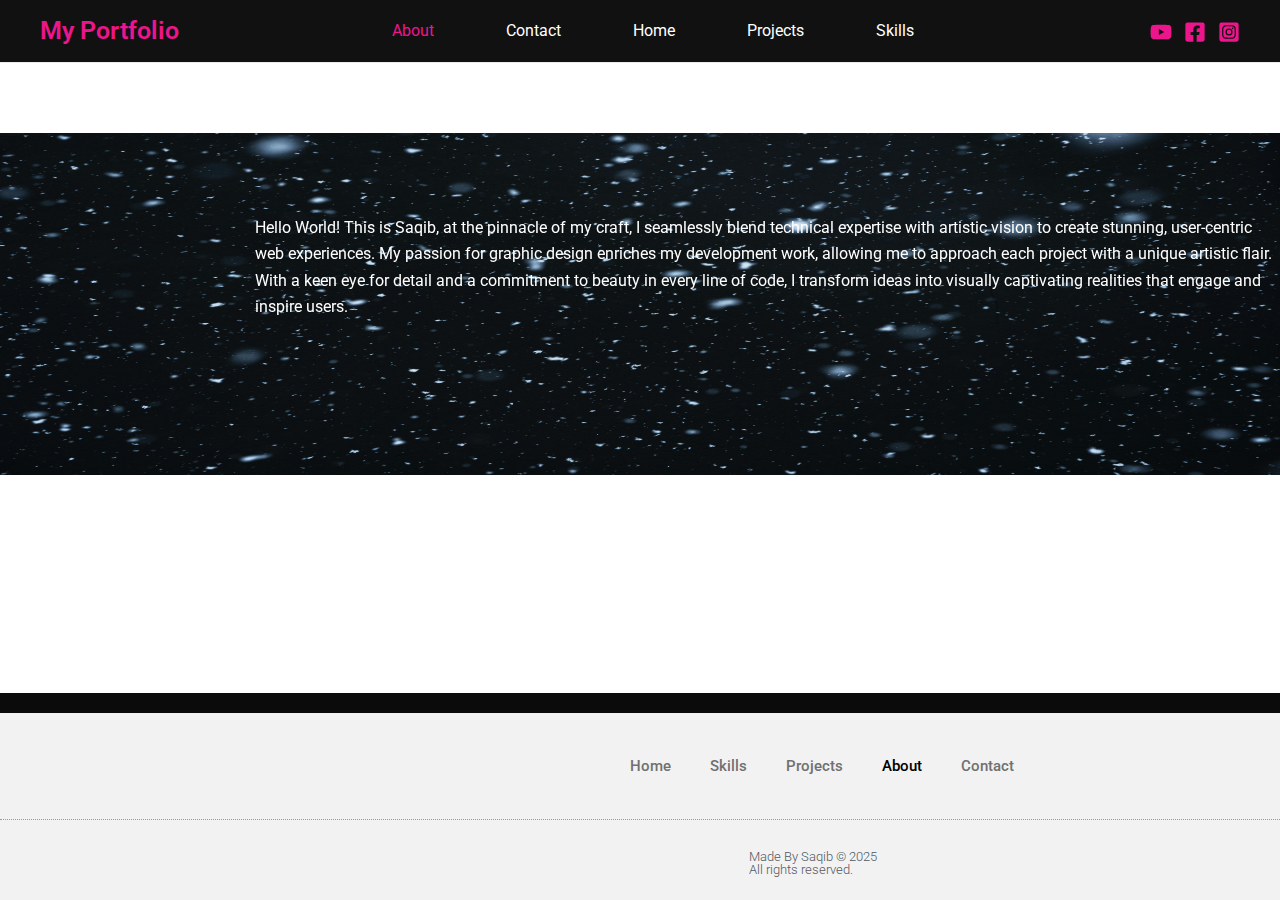
<file: about/index.html>
<!DOCTYPE html>
<html lang="en-US">
<head>
<meta charset="UTF-8">
<meta name="viewport" content="width=device-width, initial-scale=1">
	<link rel="profile" href="https://gmpg.org/xfn/11"> 
	<title>About &#8211; My Portfolio</title>
<meta name="robots" content="max-image-preview:large">
	<style>img:is([sizes="auto" i], [sizes^="auto," i]) { contain-intrinsic-size: 3000px 1500px }</style>
	<link rel="alternate" type="application/rss+xml" title="My Portfolio &raquo; Feed" href="/feed/">
<link rel="alternate" type="application/rss+xml" title="My Portfolio &raquo; Comments Feed" href="/comments/feed/">
<script>
window._wpemojiSettings = {"baseUrl":"https:\/\/s.w.org\/images\/core\/emoji\/15.0.3\/72x72\/","ext":".png","svgUrl":"https:\/\/s.w.org\/images\/core\/emoji\/15.0.3\/svg\/","svgExt":".svg","source":{"concatemoji":"\/wp-includes\/js\/wp-emoji-release.min.js?ver=6.7.2"}};
/*! This file is auto-generated */
!function(i,n){var o,s,e;function c(e){try{var t={supportTests:e,timestamp:(new Date).valueOf()};sessionStorage.setItem(o,JSON.stringify(t))}catch(e){}}function p(e,t,n){e.clearRect(0,0,e.canvas.width,e.canvas.height),e.fillText(t,0,0);var t=new Uint32Array(e.getImageData(0,0,e.canvas.width,e.canvas.height).data),r=(e.clearRect(0,0,e.canvas.width,e.canvas.height),e.fillText(n,0,0),new Uint32Array(e.getImageData(0,0,e.canvas.width,e.canvas.height).data));return t.every(function(e,t){return e===r[t]})}function u(e,t,n){switch(t){case"flag":return n(e,"🏳️‍⚧️","🏳️​⚧️")?!1:!n(e,"🇺🇳","🇺​🇳")&&!n(e,"🏴󠁧󠁢󠁥󠁮󠁧󠁿","🏴​󠁧​󠁢​󠁥​󠁮​󠁧​󠁿");case"emoji":return!n(e,"🐦‍⬛","🐦​⬛")}return!1}function f(e,t,n){var r="undefined"!=typeof WorkerGlobalScope&&self instanceof WorkerGlobalScope?new OffscreenCanvas(300,150):i.createElement("canvas"),a=r.getContext("2d",{willReadFrequently:!0}),o=(a.textBaseline="top",a.font="600 32px Arial",{});return e.forEach(function(e){o[e]=t(a,e,n)}),o}function t(e){var t=i.createElement("script");t.src=e,t.defer=!0,i.head.appendChild(t)}"undefined"!=typeof Promise&&(o="wpEmojiSettingsSupports",s=["flag","emoji"],n.supports={everything:!0,everythingExceptFlag:!0},e=new Promise(function(e){i.addEventListener("DOMContentLoaded",e,{once:!0})}),new Promise(function(t){var n=function(){try{var e=JSON.parse(sessionStorage.getItem(o));if("object"==typeof e&&"number"==typeof e.timestamp&&(new Date).valueOf()<e.timestamp+604800&&"object"==typeof e.supportTests)return e.supportTests}catch(e){}return null}();if(!n){if("undefined"!=typeof Worker&&"undefined"!=typeof OffscreenCanvas&&"undefined"!=typeof URL&&URL.createObjectURL&&"undefined"!=typeof Blob)try{var e="postMessage("+f.toString()+"("+[JSON.stringify(s),u.toString(),p.toString()].join(",")+"));",r=new Blob([e],{type:"text/javascript"}),a=new Worker(URL.createObjectURL(r),{name:"wpTestEmojiSupports"});return void(a.onmessage=function(e){c(n=e.data),a.terminate(),t(n)})}catch(e){}c(n=f(s,u,p))}t(n)}).then(function(e){for(var t in e)n.supports[t]=e[t],n.supports.everything=n.supports.everything&&n.supports[t],"flag"!==t&&(n.supports.everythingExceptFlag=n.supports.everythingExceptFlag&&n.supports[t]);n.supports.everythingExceptFlag=n.supports.everythingExceptFlag&&!n.supports.flag,n.DOMReady=!1,n.readyCallback=function(){n.DOMReady=!0}}).then(function(){return e}).then(function(){var e;n.supports.everything||(n.readyCallback(),(e=n.source||{}).concatemoji?t(e.concatemoji):e.wpemoji&&e.twemoji&&(t(e.twemoji),t(e.wpemoji)))}))}((window,document),window._wpemojiSettings);
</script>
<link rel="stylesheet" id="astra-theme-css-css" href="/wp-content/themes/astra/assets/css/minified/main.min.css?ver=4.8.12" media="all">
<style id="astra-theme-css-inline-css">:root{--ast-post-nav-space:0;--ast-container-default-xlg-padding:2.5em;--ast-container-default-lg-padding:2.5em;--ast-container-default-slg-padding:2em;--ast-container-default-md-padding:2.5em;--ast-container-default-sm-padding:2.5em;--ast-container-default-xs-padding:2.4em;--ast-container-default-xxs-padding:1.8em;--ast-code-block-background:#ECEFF3;--ast-comment-inputs-background:#F9FAFB;--ast-normal-container-width:1200px;--ast-narrow-container-width:750px;--ast-blog-title-font-weight:600;--ast-blog-meta-weight:600;--ast-global-color-primary:var(--ast-global-color-4);--ast-global-color-secondary:var(--ast-global-color-5);--ast-global-color-alternate-background:var(--ast-global-color-6);--ast-global-color-subtle-background:var(--ast-global-color-7);}html{font-size:100%;}a{color:var(--ast-global-color-0);}a:hover,a:focus{color:var(--ast-global-color-1);}body,button,input,select,textarea,.ast-button,.ast-custom-button{font-family:-apple-system,BlinkMacSystemFont,Segoe UI,Roboto,Oxygen-Sans,Ubuntu,Cantarell,Helvetica Neue,sans-serif;font-weight:400;font-size:16px;font-size:1rem;line-height:var(--ast-body-line-height,1.65);}blockquote{color:var(--ast-global-color-3);}h1,.entry-content h1,h2,.entry-content h2,h3,.entry-content h3,h4,.entry-content h4,h5,.entry-content h5,h6,.entry-content h6,.site-title,.site-title a{font-weight:600;}.ast-site-identity .site-title a{color:#ed158c;}.ast-site-identity .site-title a:hover{color:#12d937;}.site-title{font-size:25px;font-size:1.5625rem;display:block;}header .custom-logo-link img{max-width:240px;width:240px;}.astra-logo-svg{width:240px;}.site-header .site-description{font-size:15px;font-size:0.9375rem;display:none;}.entry-title{font-size:20px;font-size:1.25rem;}.ast-blog-single-element.ast-taxonomy-container a{font-size:14px;font-size:0.875rem;}.ast-blog-meta-container{font-size:13px;font-size:0.8125rem;}.archive .ast-article-post .ast-article-inner,.blog .ast-article-post .ast-article-inner,.archive .ast-article-post .ast-article-inner:hover,.blog .ast-article-post .ast-article-inner:hover{border-top-left-radius:6px;border-top-right-radius:6px;border-bottom-right-radius:6px;border-bottom-left-radius:6px;overflow:hidden;}h1,.entry-content h1{font-size:36px;font-size:2.25rem;font-weight:600;line-height:1.4em;}h2,.entry-content h2{font-size:30px;font-size:1.875rem;font-weight:600;line-height:1.3em;}h3,.entry-content h3{font-size:24px;font-size:1.5rem;font-weight:600;line-height:1.3em;}h4,.entry-content h4{font-size:20px;font-size:1.25rem;line-height:1.2em;font-weight:600;}h5,.entry-content h5{font-size:18px;font-size:1.125rem;line-height:1.2em;font-weight:600;}h6,.entry-content h6{font-size:16px;font-size:1rem;line-height:1.25em;font-weight:600;}::selection{background-color:var(--ast-global-color-0);color:#ffffff;}body,h1,.entry-title a,.entry-content h1,h2,.entry-content h2,h3,.entry-content h3,h4,.entry-content h4,h5,.entry-content h5,h6,.entry-content h6{color:var(--ast-global-color-3);}.tagcloud a:hover,.tagcloud a:focus,.tagcloud a.current-item{color:#ffffff;border-color:var(--ast-global-color-0);background-color:var(--ast-global-color-0);}input:focus,input[type="text"]:focus,input[type="email"]:focus,input[type="url"]:focus,input[type="password"]:focus,input[type="reset"]:focus,input[type="search"]:focus,textarea:focus{border-color:var(--ast-global-color-0);}input[type="radio"]:checked,input[type=reset],input[type="checkbox"]:checked,input[type="checkbox"]:hover:checked,input[type="checkbox"]:focus:checked,input[type=range]::-webkit-slider-thumb{border-color:var(--ast-global-color-0);background-color:var(--ast-global-color-0);box-shadow:none;}.site-footer a:hover + .post-count,.site-footer a:focus + .post-count{background:var(--ast-global-color-0);border-color:var(--ast-global-color-0);}.single .nav-links .nav-previous,.single .nav-links .nav-next{color:var(--ast-global-color-0);}.entry-meta,.entry-meta *{line-height:1.45;color:var(--ast-global-color-0);font-weight:600;}.entry-meta a:not(.ast-button):hover,.entry-meta a:not(.ast-button):hover *,.entry-meta a:not(.ast-button):focus,.entry-meta a:not(.ast-button):focus *,.page-links > .page-link,.page-links .page-link:hover,.post-navigation a:hover{color:var(--ast-global-color-1);}#cat option,.secondary .calendar_wrap thead a,.secondary .calendar_wrap thead a:visited{color:var(--ast-global-color-0);}.secondary .calendar_wrap #today,.ast-progress-val span{background:var(--ast-global-color-0);}.secondary a:hover + .post-count,.secondary a:focus + .post-count{background:var(--ast-global-color-0);border-color:var(--ast-global-color-0);}.calendar_wrap #today > a{color:#ffffff;}.page-links .page-link,.single .post-navigation a{color:var(--ast-global-color-3);}.ast-search-menu-icon .search-form button.search-submit{padding:0 4px;}.ast-search-menu-icon form.search-form{padding-right:0;}.ast-search-menu-icon.slide-search input.search-field{width:0;}.ast-header-search .ast-search-menu-icon.ast-dropdown-active .search-form,.ast-header-search .ast-search-menu-icon.ast-dropdown-active .search-field:focus{transition:all 0.2s;}.search-form input.search-field:focus{outline:none;}.ast-search-menu-icon .search-form button.search-submit:focus,.ast-theme-transparent-header .ast-header-search .ast-dropdown-active .ast-icon,.ast-theme-transparent-header .ast-inline-search .search-field:focus .ast-icon{color:var(--ast-global-color-1);}.ast-header-search .slide-search .search-form{border:2px solid var(--ast-global-color-0);}.ast-header-search .slide-search .search-field{background-color:#fff;}.ast-archive-title{color:var(--ast-global-color-2);}.widget-title{font-size:22px;font-size:1.375rem;color:var(--ast-global-color-2);}.ast-single-post .entry-content a,.ast-comment-content a:not(.ast-comment-edit-reply-wrap a){text-decoration:underline;}.ast-single-post .elementor-button-wrapper .elementor-button,.ast-single-post .entry-content .uagb-tab a,.ast-single-post .entry-content .uagb-ifb-cta a,.ast-single-post .entry-content .uabb-module-content a,.ast-single-post .entry-content .uagb-post-grid a,.ast-single-post .entry-content .uagb-timeline a,.ast-single-post .entry-content .uagb-toc__wrap a,.ast-single-post .entry-content .uagb-taxomony-box a,.ast-single-post .entry-content .woocommerce a,.entry-content .wp-block-latest-posts > li > a,.ast-single-post .entry-content .wp-block-file__button,li.ast-post-filter-single,.ast-single-post .ast-comment-content .comment-reply-link,.ast-single-post .ast-comment-content .comment-edit-link{text-decoration:none;}.ast-search-menu-icon.slide-search a:focus-visible:focus-visible,.astra-search-icon:focus-visible,#close:focus-visible,a:focus-visible,.ast-menu-toggle:focus-visible,.site .skip-link:focus-visible,.wp-block-loginout input:focus-visible,.wp-block-search.wp-block-search__button-inside .wp-block-search__inside-wrapper,.ast-header-navigation-arrow:focus-visible,.woocommerce .wc-proceed-to-checkout > .checkout-button:focus-visible,.woocommerce .woocommerce-MyAccount-navigation ul li a:focus-visible,.ast-orders-table__row .ast-orders-table__cell:focus-visible,.woocommerce .woocommerce-order-details .order-again > .button:focus-visible,.woocommerce .woocommerce-message a.button.wc-forward:focus-visible,.woocommerce #minus_qty:focus-visible,.woocommerce #plus_qty:focus-visible,a#ast-apply-coupon:focus-visible,.woocommerce .woocommerce-info a:focus-visible,.woocommerce .astra-shop-summary-wrap a:focus-visible,.woocommerce a.wc-forward:focus-visible,#ast-apply-coupon:focus-visible,.woocommerce-js .woocommerce-mini-cart-item a.remove:focus-visible,#close:focus-visible,.button.search-submit:focus-visible,#search_submit:focus,.normal-search:focus-visible,.ast-header-account-wrap:focus-visible,.woocommerce .ast-on-card-button.ast-quick-view-trigger:focus{outline-style:dotted;outline-color:inherit;outline-width:thin;}input:focus,input[type="text"]:focus,input[type="email"]:focus,input[type="url"]:focus,input[type="password"]:focus,input[type="reset"]:focus,input[type="search"]:focus,input[type="number"]:focus,textarea:focus,.wp-block-search__input:focus,[data-section="section-header-mobile-trigger"] .ast-button-wrap .ast-mobile-menu-trigger-minimal:focus,.ast-mobile-popup-drawer.active .menu-toggle-close:focus,.woocommerce-ordering select.orderby:focus,#ast-scroll-top:focus,#coupon_code:focus,.woocommerce-page #comment:focus,.woocommerce #reviews #respond input#submit:focus,.woocommerce a.add_to_cart_button:focus,.woocommerce .button.single_add_to_cart_button:focus,.woocommerce .woocommerce-cart-form button:focus,.woocommerce .woocommerce-cart-form__cart-item .quantity .qty:focus,.woocommerce .woocommerce-billing-fields .woocommerce-billing-fields__field-wrapper .woocommerce-input-wrapper > .input-text:focus,.woocommerce #order_comments:focus,.woocommerce #place_order:focus,.woocommerce .woocommerce-address-fields .woocommerce-address-fields__field-wrapper .woocommerce-input-wrapper > .input-text:focus,.woocommerce .woocommerce-MyAccount-content form button:focus,.woocommerce .woocommerce-MyAccount-content .woocommerce-EditAccountForm .woocommerce-form-row .woocommerce-Input.input-text:focus,.woocommerce .ast-woocommerce-container .woocommerce-pagination ul.page-numbers li a:focus,body #content .woocommerce form .form-row .select2-container--default .select2-selection--single:focus,#ast-coupon-code:focus,.woocommerce.woocommerce-js .quantity input[type=number]:focus,.woocommerce-js .woocommerce-mini-cart-item .quantity input[type=number]:focus,.woocommerce p#ast-coupon-trigger:focus{border-style:dotted;border-color:inherit;border-width:thin;}input{outline:none;}body .ast-oembed-container *{position:absolute;top:0;width:100%;height:100%;left:0;}body .wp-block-embed-pocket-casts .ast-oembed-container *{position:unset;}.ast-single-post-featured-section + article {margin-top: 2em;}.site-content .ast-single-post-featured-section img {width: 100%;overflow: hidden;object-fit: cover;}.ast-separate-container .site-content .ast-single-post-featured-section + article {margin-top: -80px;z-index: 9;position: relative;border-radius: 4px;}@media (min-width: 922px) {.ast-no-sidebar .site-content .ast-article-image-container--wide {margin-left: -120px;margin-right: -120px;max-width: unset;width: unset;}.ast-left-sidebar .site-content .ast-article-image-container--wide,.ast-right-sidebar .site-content .ast-article-image-container--wide {margin-left: -10px;margin-right: -10px;}.site-content .ast-article-image-container--full {margin-left: calc( -50vw + 50%);margin-right: calc( -50vw + 50%);max-width: 100vw;width: 100vw;}.ast-left-sidebar .site-content .ast-article-image-container--full,.ast-right-sidebar .site-content .ast-article-image-container--full {margin-left: -10px;margin-right: -10px;max-width: inherit;width: auto;}}.site > .ast-single-related-posts-container {margin-top: 0;}@media (min-width: 922px) {.ast-desktop .ast-container--narrow {max-width: var(--ast-narrow-container-width);margin: 0 auto;}}.ast-page-builder-template .hentry {margin: 0;}.ast-page-builder-template .site-content > .ast-container {max-width: 100%;padding: 0;}.ast-page-builder-template .site .site-content #primary {padding: 0;margin: 0;}.ast-page-builder-template .no-results {text-align: center;margin: 4em auto;}.ast-page-builder-template .ast-pagination {padding: 2em;}.ast-page-builder-template .entry-header.ast-no-title.ast-no-thumbnail {margin-top: 0;}.ast-page-builder-template .entry-header.ast-header-without-markup {margin-top: 0;margin-bottom: 0;}.ast-page-builder-template .entry-header.ast-no-title.ast-no-meta {margin-bottom: 0;}.ast-page-builder-template.single .post-navigation {padding-bottom: 2em;}.ast-page-builder-template.single-post .site-content > .ast-container {max-width: 100%;}.ast-page-builder-template .entry-header {margin-top: 2em;margin-left: auto;margin-right: auto;}.ast-page-builder-template .ast-archive-description {margin: 2em auto 0;padding-left: 20px;padding-right: 20px;}.ast-page-builder-template .ast-row {margin-left: 0;margin-right: 0;}.single.ast-page-builder-template .entry-header + .entry-content,.single.ast-page-builder-template .ast-single-entry-banner + .site-content article .entry-content {margin-bottom: 2em;}@media(min-width: 921px) {.ast-page-builder-template.archive.ast-right-sidebar .ast-row article,.ast-page-builder-template.archive.ast-left-sidebar .ast-row article {padding-left: 0;padding-right: 0;}}input[type="text"],input[type="number"],input[type="email"],input[type="url"],input[type="password"],input[type="search"],input[type=reset],input[type=tel],input[type=date],select,textarea{font-size:16px;font-style:normal;font-weight:400;line-height:24px;width:100%;padding:12px 16px;border-radius:4px;box-shadow:0px 1px 2px 0px rgba(0,0,0,0.05);color:var(--ast-form-input-text,#475569);}input[type="text"],input[type="number"],input[type="email"],input[type="url"],input[type="password"],input[type="search"],input[type=reset],input[type=tel],input[type=date],select{height:40px;}input[type="date"]{border-width:1px;border-style:solid;border-color:var(--ast-border-color);}input[type="text"]:focus,input[type="number"]:focus,input[type="email"]:focus,input[type="url"]:focus,input[type="password"]:focus,input[type="search"]:focus,input[type=reset]:focus,input[type="tel"]:focus,input[type="date"]:focus,select:focus,textarea:focus{border-color:#046BD2;box-shadow:none;outline:none;color:var(--ast-form-input-focus-text,#475569);}label,legend{color:#111827;font-size:14px;font-style:normal;font-weight:500;line-height:20px;}select{padding:6px 10px;}fieldset{padding:30px;border-radius:4px;}button,.ast-button,.button,input[type="button"],input[type="reset"],input[type="submit"]{border-radius:4px;box-shadow:0px 1px 2px 0px rgba(0,0,0,0.05);}:root{--ast-comment-inputs-background:#FFF;}::placeholder{color:var(--ast-form-field-color,#9CA3AF);}::-ms-input-placeholder{color:var(--ast-form-field-color,#9CA3AF);}@media (max-width:921.9px){#ast-desktop-header{display:none;}}@media (min-width:922px){#ast-mobile-header{display:none;}}.wp-block-buttons.aligncenter{justify-content:center;}@media (max-width:921px){.ast-theme-transparent-header #primary,.ast-theme-transparent-header #secondary{padding:0;}}@media (max-width:921px){.ast-plain-container.ast-no-sidebar #primary{padding:0;}}.ast-plain-container.ast-no-sidebar #primary{margin-top:0;margin-bottom:0;}.wp-block-button.is-style-outline .wp-block-button__link{border-color:var(--ast-global-color-0);}div.wp-block-button.is-style-outline > .wp-block-button__link:not(.has-text-color),div.wp-block-button.wp-block-button__link.is-style-outline:not(.has-text-color){color:var(--ast-global-color-0);}.wp-block-button.is-style-outline .wp-block-button__link:hover,.wp-block-buttons .wp-block-button.is-style-outline .wp-block-button__link:focus,.wp-block-buttons .wp-block-button.is-style-outline > .wp-block-button__link:not(.has-text-color):hover,.wp-block-buttons .wp-block-button.wp-block-button__link.is-style-outline:not(.has-text-color):hover{color:#ffffff;background-color:var(--ast-global-color-1);border-color:var(--ast-global-color-1);}.post-page-numbers.current .page-link,.ast-pagination .page-numbers.current{color:#ffffff;border-color:var(--ast-global-color-0);background-color:var(--ast-global-color-0);}.wp-block-buttons .wp-block-button.is-style-outline .wp-block-button__link.wp-element-button,.ast-outline-button,.wp-block-uagb-buttons-child .uagb-buttons-repeater.ast-outline-button{border-color:var(--ast-global-color-0);border-top-width:2px;border-right-width:2px;border-bottom-width:2px;border-left-width:2px;font-family:inherit;font-weight:500;font-size:16px;font-size:1rem;line-height:1em;padding-top:13px;padding-right:30px;padding-bottom:13px;padding-left:30px;}.wp-block-buttons .wp-block-button.is-style-outline > .wp-block-button__link:not(.has-text-color),.wp-block-buttons .wp-block-button.wp-block-button__link.is-style-outline:not(.has-text-color),.ast-outline-button{color:var(--ast-global-color-0);}.wp-block-button.is-style-outline .wp-block-button__link:hover,.wp-block-buttons .wp-block-button.is-style-outline .wp-block-button__link:focus,.wp-block-buttons .wp-block-button.is-style-outline > .wp-block-button__link:not(.has-text-color):hover,.wp-block-buttons .wp-block-button.wp-block-button__link.is-style-outline:not(.has-text-color):hover,.ast-outline-button:hover,.ast-outline-button:focus,.wp-block-uagb-buttons-child .uagb-buttons-repeater.ast-outline-button:hover,.wp-block-uagb-buttons-child .uagb-buttons-repeater.ast-outline-button:focus{color:#ffffff;background-color:var(--ast-global-color-1);border-color:var(--ast-global-color-1);}.ast-single-post .entry-content a.ast-outline-button,.ast-single-post .entry-content .is-style-outline>.wp-block-button__link{text-decoration:none;}.wp-block-button .wp-block-button__link.wp-element-button.is-style-outline:not(.has-background),.wp-block-button.is-style-outline>.wp-block-button__link.wp-element-button:not(.has-background),.ast-outline-button{background-color:transparent;}.uagb-buttons-repeater.ast-outline-button{border-radius:9999px;}@media (max-width:921px){.wp-block-buttons .wp-block-button.is-style-outline .wp-block-button__link.wp-element-button,.ast-outline-button,.wp-block-uagb-buttons-child .uagb-buttons-repeater.ast-outline-button{padding-top:12px;padding-right:28px;padding-bottom:12px;padding-left:28px;}}@media (max-width:544px){.wp-block-buttons .wp-block-button.is-style-outline .wp-block-button__link.wp-element-button,.ast-outline-button,.wp-block-uagb-buttons-child .uagb-buttons-repeater.ast-outline-button{padding-top:10px;padding-right:24px;padding-bottom:10px;padding-left:24px;}}.entry-content[data-ast-blocks-layout] > figure{margin-bottom:1em;}h1.widget-title{font-weight:600;}h2.widget-title{font-weight:600;}h3.widget-title{font-weight:600;} .content-area .elementor-widget-theme-post-content h1,.content-area .elementor-widget-theme-post-content h2,.content-area .elementor-widget-theme-post-content h3,.content-area .elementor-widget-theme-post-content h4,.content-area .elementor-widget-theme-post-content h5,.content-area .elementor-widget-theme-post-content h6{margin-top:1.5em;margin-bottom:calc(0.3em + 10px);}#page{display:flex;flex-direction:column;min-height:100vh;}.ast-404-layout-1 h1.page-title{color:var(--ast-global-color-2);}.single .post-navigation a{line-height:1em;height:inherit;}.error-404 .page-sub-title{font-size:1.5rem;font-weight:inherit;}.search .site-content .content-area .search-form{margin-bottom:0;}#page .site-content{flex-grow:1;}.widget{margin-bottom:1.25em;}#secondary li{line-height:1.5em;}#secondary .wp-block-group h2{margin-bottom:0.7em;}#secondary h2{font-size:1.7rem;}.ast-separate-container .ast-article-post,.ast-separate-container .ast-article-single,.ast-separate-container .comment-respond{padding:3em;}.ast-separate-container .ast-article-single .ast-article-single{padding:0;}.ast-article-single .wp-block-post-template-is-layout-grid{padding-left:0;}.ast-separate-container .comments-title,.ast-narrow-container .comments-title{padding:1.5em 2em;}.ast-page-builder-template .comment-form-textarea,.ast-comment-formwrap .ast-grid-common-col{padding:0;}.ast-comment-formwrap{padding:0;display:inline-flex;column-gap:20px;width:100%;margin-left:0;margin-right:0;}.comments-area textarea#comment:focus,.comments-area textarea#comment:active,.comments-area .ast-comment-formwrap input[type="text"]:focus,.comments-area .ast-comment-formwrap input[type="text"]:active {box-shadow:none;outline:none;}.archive.ast-page-builder-template .entry-header{margin-top:2em;}.ast-page-builder-template .ast-comment-formwrap{width:100%;}.entry-title{margin-bottom:0.6em;}.ast-archive-description p{font-size:inherit;font-weight:inherit;line-height:inherit;}.ast-separate-container .ast-comment-list li.depth-1,.hentry{margin-bottom:1.5em;}.site-content section.ast-archive-description{margin-bottom:2em;}@media (min-width:921px){.ast-left-sidebar.ast-page-builder-template #secondary,.archive.ast-right-sidebar.ast-page-builder-template .site-main{padding-left:20px;padding-right:20px;}}@media (max-width:544px){.ast-comment-formwrap.ast-row{column-gap:10px;display:inline-block;}#ast-commentform .ast-grid-common-col{position:relative;width:100%;}}@media (min-width:1201px){.ast-separate-container .ast-article-post,.ast-separate-container .ast-article-single,.ast-separate-container .ast-author-box,.ast-separate-container .ast-404-layout-1,.ast-separate-container .no-results{padding:3em;}} .content-area .elementor-widget-theme-post-content h1,.content-area .elementor-widget-theme-post-content h2,.content-area .elementor-widget-theme-post-content h3,.content-area .elementor-widget-theme-post-content h4,.content-area .elementor-widget-theme-post-content h5,.content-area .elementor-widget-theme-post-content h6{margin-top:1.5em;margin-bottom:calc(0.3em + 10px);}.elementor-loop-container .e-loop-item,.elementor-loop-container .ast-separate-container .ast-article-post,.elementor-loop-container .ast-separate-container .ast-article-single,.elementor-loop-container .ast-separate-container .comment-respond{padding:0px;}@media (max-width:921px){.ast-separate-container #primary,.ast-separate-container #secondary{padding:1.5em 0;}#primary,#secondary{padding:1.5em 0;margin:0;}.ast-left-sidebar #content > .ast-container{display:flex;flex-direction:column-reverse;width:100%;}}@media (min-width:922px){.ast-separate-container.ast-right-sidebar #primary,.ast-separate-container.ast-left-sidebar #primary{border:0;}.search-no-results.ast-separate-container #primary{margin-bottom:4em;}}.wp-block-button .wp-block-button__link{color:#ffffff;}.wp-block-button .wp-block-button__link:hover,.wp-block-button .wp-block-button__link:focus{color:#ffffff;background-color:var(--ast-global-color-1);border-color:var(--ast-global-color-1);}.elementor-widget-heading h1.elementor-heading-title{line-height:1.4em;}.elementor-widget-heading h2.elementor-heading-title{line-height:1.3em;}.elementor-widget-heading h3.elementor-heading-title{line-height:1.3em;}.elementor-widget-heading h4.elementor-heading-title{line-height:1.2em;}.elementor-widget-heading h5.elementor-heading-title{line-height:1.2em;}.elementor-widget-heading h6.elementor-heading-title{line-height:1.25em;}.wp-block-button .wp-block-button__link,.wp-block-search .wp-block-search__button,body .wp-block-file .wp-block-file__button{border-color:var(--ast-global-color-0);background-color:var(--ast-global-color-0);color:#ffffff;font-family:inherit;font-weight:500;line-height:1em;font-size:16px;font-size:1rem;padding-top:15px;padding-right:30px;padding-bottom:15px;padding-left:30px;}.ast-single-post .entry-content .wp-block-button .wp-block-button__link,.ast-single-post .entry-content .wp-block-search .wp-block-search__button,body .entry-content .wp-block-file .wp-block-file__button{text-decoration:none;}@media (max-width:921px){.wp-block-button .wp-block-button__link,.wp-block-search .wp-block-search__button,body .wp-block-file .wp-block-file__button{padding-top:14px;padding-right:28px;padding-bottom:14px;padding-left:28px;}}@media (max-width:544px){.wp-block-button .wp-block-button__link,.wp-block-search .wp-block-search__button,body .wp-block-file .wp-block-file__button{padding-top:12px;padding-right:24px;padding-bottom:12px;padding-left:24px;}}.menu-toggle,button,.ast-button,.ast-custom-button,.button,input#submit,input[type="button"],input[type="submit"],input[type="reset"],#comments .submit,.search .search-submit,form[CLASS*="wp-block-search__"].wp-block-search .wp-block-search__inside-wrapper .wp-block-search__button,body .wp-block-file .wp-block-file__button,.search .search-submit,.woocommerce-js a.button,.woocommerce button.button,.woocommerce .woocommerce-message a.button,.woocommerce #respond input#submit.alt,.woocommerce input.button.alt,.woocommerce input.button,.woocommerce input.button:disabled,.woocommerce input.button:disabled[disabled],.woocommerce input.button:disabled:hover,.woocommerce input.button:disabled[disabled]:hover,.woocommerce #respond input#submit,.woocommerce button.button.alt.disabled,.wc-block-grid__products .wc-block-grid__product .wp-block-button__link,.wc-block-grid__product-onsale,[CLASS*="wc-block"] button,.woocommerce-js .astra-cart-drawer .astra-cart-drawer-content .woocommerce-mini-cart__buttons .button:not(.checkout):not(.ast-continue-shopping),.woocommerce-js .astra-cart-drawer .astra-cart-drawer-content .woocommerce-mini-cart__buttons a.checkout,.woocommerce button.button.alt.disabled.wc-variation-selection-needed,[CLASS*="wc-block"] .wc-block-components-button{border-style:solid;border-top-width:0;border-right-width:0;border-left-width:0;border-bottom-width:0;color:#ffffff;border-color:var(--ast-global-color-0);background-color:var(--ast-global-color-0);padding-top:15px;padding-right:30px;padding-bottom:15px;padding-left:30px;font-family:inherit;font-weight:500;font-size:16px;font-size:1rem;line-height:1em;}button:focus,.menu-toggle:hover,button:hover,.ast-button:hover,.ast-custom-button:hover .button:hover,.ast-custom-button:hover ,input[type=reset]:hover,input[type=reset]:focus,input#submit:hover,input#submit:focus,input[type="button"]:hover,input[type="button"]:focus,input[type="submit"]:hover,input[type="submit"]:focus,form[CLASS*="wp-block-search__"].wp-block-search .wp-block-search__inside-wrapper .wp-block-search__button:hover,form[CLASS*="wp-block-search__"].wp-block-search .wp-block-search__inside-wrapper .wp-block-search__button:focus,body .wp-block-file .wp-block-file__button:hover,body .wp-block-file .wp-block-file__button:focus,.woocommerce-js a.button:hover,.woocommerce button.button:hover,.woocommerce .woocommerce-message a.button:hover,.woocommerce #respond input#submit:hover,.woocommerce #respond input#submit.alt:hover,.woocommerce input.button.alt:hover,.woocommerce input.button:hover,.woocommerce button.button.alt.disabled:hover,.wc-block-grid__products .wc-block-grid__product .wp-block-button__link:hover,[CLASS*="wc-block"] button:hover,.woocommerce-js .astra-cart-drawer .astra-cart-drawer-content .woocommerce-mini-cart__buttons .button:not(.checkout):not(.ast-continue-shopping):hover,.woocommerce-js .astra-cart-drawer .astra-cart-drawer-content .woocommerce-mini-cart__buttons a.checkout:hover,.woocommerce button.button.alt.disabled.wc-variation-selection-needed:hover,[CLASS*="wc-block"] .wc-block-components-button:hover,[CLASS*="wc-block"] .wc-block-components-button:focus{color:#ffffff;background-color:var(--ast-global-color-1);border-color:var(--ast-global-color-1);}form[CLASS*="wp-block-search__"].wp-block-search .wp-block-search__inside-wrapper .wp-block-search__button.has-icon{padding-top:calc(15px - 3px);padding-right:calc(30px - 3px);padding-bottom:calc(15px - 3px);padding-left:calc(30px - 3px);}@media (max-width:921px){.menu-toggle,button,.ast-button,.ast-custom-button,.button,input#submit,input[type="button"],input[type="submit"],input[type="reset"],#comments .submit,.search .search-submit,form[CLASS*="wp-block-search__"].wp-block-search .wp-block-search__inside-wrapper .wp-block-search__button,body .wp-block-file .wp-block-file__button,.search .search-submit,.woocommerce-js a.button,.woocommerce button.button,.woocommerce .woocommerce-message a.button,.woocommerce #respond input#submit.alt,.woocommerce input.button.alt,.woocommerce input.button,.woocommerce input.button:disabled,.woocommerce input.button:disabled[disabled],.woocommerce input.button:disabled:hover,.woocommerce input.button:disabled[disabled]:hover,.woocommerce #respond input#submit,.woocommerce button.button.alt.disabled,.wc-block-grid__products .wc-block-grid__product .wp-block-button__link,.wc-block-grid__product-onsale,[CLASS*="wc-block"] button,.woocommerce-js .astra-cart-drawer .astra-cart-drawer-content .woocommerce-mini-cart__buttons .button:not(.checkout):not(.ast-continue-shopping),.woocommerce-js .astra-cart-drawer .astra-cart-drawer-content .woocommerce-mini-cart__buttons a.checkout,.woocommerce button.button.alt.disabled.wc-variation-selection-needed,[CLASS*="wc-block"] .wc-block-components-button{padding-top:14px;padding-right:28px;padding-bottom:14px;padding-left:28px;}}@media (max-width:544px){.menu-toggle,button,.ast-button,.ast-custom-button,.button,input#submit,input[type="button"],input[type="submit"],input[type="reset"],#comments .submit,.search .search-submit,form[CLASS*="wp-block-search__"].wp-block-search .wp-block-search__inside-wrapper .wp-block-search__button,body .wp-block-file .wp-block-file__button,.search .search-submit,.woocommerce-js a.button,.woocommerce button.button,.woocommerce .woocommerce-message a.button,.woocommerce #respond input#submit.alt,.woocommerce input.button.alt,.woocommerce input.button,.woocommerce input.button:disabled,.woocommerce input.button:disabled[disabled],.woocommerce input.button:disabled:hover,.woocommerce input.button:disabled[disabled]:hover,.woocommerce #respond input#submit,.woocommerce button.button.alt.disabled,.wc-block-grid__products .wc-block-grid__product .wp-block-button__link,.wc-block-grid__product-onsale,[CLASS*="wc-block"] button,.woocommerce-js .astra-cart-drawer .astra-cart-drawer-content .woocommerce-mini-cart__buttons .button:not(.checkout):not(.ast-continue-shopping),.woocommerce-js .astra-cart-drawer .astra-cart-drawer-content .woocommerce-mini-cart__buttons a.checkout,.woocommerce button.button.alt.disabled.wc-variation-selection-needed,[CLASS*="wc-block"] .wc-block-components-button{padding-top:12px;padding-right:24px;padding-bottom:12px;padding-left:24px;}}@media (max-width:921px){.ast-mobile-header-stack .main-header-bar .ast-search-menu-icon{display:inline-block;}.ast-header-break-point.ast-header-custom-item-outside .ast-mobile-header-stack .main-header-bar .ast-search-icon{margin:0;}.ast-comment-avatar-wrap img{max-width:2.5em;}.ast-comment-meta{padding:0 1.8888em 1.3333em;}}@media (min-width:544px){.ast-container{max-width:100%;}}@media (max-width:544px){.ast-separate-container .ast-article-post,.ast-separate-container .ast-article-single,.ast-separate-container .comments-title,.ast-separate-container .ast-archive-description{padding:1.5em 1em;}.ast-separate-container #content .ast-container{padding-left:0.54em;padding-right:0.54em;}.ast-separate-container .ast-comment-list .bypostauthor{padding:.5em;}.ast-search-menu-icon.ast-dropdown-active .search-field{width:170px;}} #ast-mobile-header .ast-site-header-cart-li a{pointer-events:none;}.ast-separate-container{background-color:var(--ast-global-color-5);background-image:none;}@media (max-width:921px){.site-title{display:block;}.site-header .site-description{display:none;}h1,.entry-content h1{font-size:30px;font-size:1.875rem;}h2,.entry-content h2{font-size:25px;font-size:1.5625rem;}h3,.entry-content h3{font-size:20px;font-size:1.25rem;}}@media (max-width:544px){.site-title{display:block;}.site-header .site-description{display:none;}h1,.entry-content h1{font-size:30px;font-size:1.875rem;}h2,.entry-content h2{font-size:25px;font-size:1.5625rem;}h3,.entry-content h3{font-size:20px;font-size:1.25rem;}}@media (max-width:921px){html{font-size:91.2%;}}@media (max-width:544px){html{font-size:91.2%;}}@media (min-width:922px){.ast-container{max-width:1240px;}}@media (min-width:922px){.site-content .ast-container{display:flex;}}@media (max-width:921px){.site-content .ast-container{flex-direction:column;}}.entry-content h1,.entry-content h2,.entry-content h3,.entry-content h4,.entry-content h5,.entry-content h6{clear:none;}@media (min-width:922px){.main-header-menu .sub-menu .menu-item.ast-left-align-sub-menu:hover > .sub-menu,.main-header-menu .sub-menu .menu-item.ast-left-align-sub-menu.focus > .sub-menu{margin-left:-0px;}}.entry-content li > p{margin-bottom:0;}.site .comments-area{padding-bottom:2em;margin-top:2em;}.wp-block-file {display: flex;align-items: center;flex-wrap: wrap;justify-content: space-between;}.wp-block-pullquote {border: none;}.wp-block-pullquote blockquote::before {content: "\201D";font-family: "Helvetica",sans-serif;display: flex;transform: rotate( 180deg );font-size: 6rem;font-style: normal;line-height: 1;font-weight: bold;align-items: center;justify-content: center;}.has-text-align-right > blockquote::before {justify-content: flex-start;}.has-text-align-left > blockquote::before {justify-content: flex-end;}figure.wp-block-pullquote.is-style-solid-color blockquote {max-width: 100%;text-align: inherit;}:root {--wp--custom--ast-default-block-top-padding: 3em;--wp--custom--ast-default-block-right-padding: 3em;--wp--custom--ast-default-block-bottom-padding: 3em;--wp--custom--ast-default-block-left-padding: 3em;--wp--custom--ast-container-width: 1200px;--wp--custom--ast-content-width-size: 1200px;--wp--custom--ast-wide-width-size: calc(1200px + var(--wp--custom--ast-default-block-left-padding) + var(--wp--custom--ast-default-block-right-padding));}.ast-narrow-container {--wp--custom--ast-content-width-size: 750px;--wp--custom--ast-wide-width-size: 750px;}@media(max-width: 921px) {:root {--wp--custom--ast-default-block-top-padding: 3em;--wp--custom--ast-default-block-right-padding: 2em;--wp--custom--ast-default-block-bottom-padding: 3em;--wp--custom--ast-default-block-left-padding: 2em;}}@media(max-width: 544px) {:root {--wp--custom--ast-default-block-top-padding: 3em;--wp--custom--ast-default-block-right-padding: 1.5em;--wp--custom--ast-default-block-bottom-padding: 3em;--wp--custom--ast-default-block-left-padding: 1.5em;}}.entry-content > .wp-block-group,.entry-content > .wp-block-cover,.entry-content > .wp-block-columns {padding-top: var(--wp--custom--ast-default-block-top-padding);padding-right: var(--wp--custom--ast-default-block-right-padding);padding-bottom: var(--wp--custom--ast-default-block-bottom-padding);padding-left: var(--wp--custom--ast-default-block-left-padding);}.ast-plain-container.ast-no-sidebar .entry-content > .alignfull,.ast-page-builder-template .ast-no-sidebar .entry-content > .alignfull {margin-left: calc( -50vw + 50%);margin-right: calc( -50vw + 50%);max-width: 100vw;width: 100vw;}.ast-plain-container.ast-no-sidebar .entry-content .alignfull .alignfull,.ast-page-builder-template.ast-no-sidebar .entry-content .alignfull .alignfull,.ast-plain-container.ast-no-sidebar .entry-content .alignfull .alignwide,.ast-page-builder-template.ast-no-sidebar .entry-content .alignfull .alignwide,.ast-plain-container.ast-no-sidebar .entry-content .alignwide .alignfull,.ast-page-builder-template.ast-no-sidebar .entry-content .alignwide .alignfull,.ast-plain-container.ast-no-sidebar .entry-content .alignwide .alignwide,.ast-page-builder-template.ast-no-sidebar .entry-content .alignwide .alignwide,.ast-plain-container.ast-no-sidebar .entry-content .wp-block-column .alignfull,.ast-page-builder-template.ast-no-sidebar .entry-content .wp-block-column .alignfull,.ast-plain-container.ast-no-sidebar .entry-content .wp-block-column .alignwide,.ast-page-builder-template.ast-no-sidebar .entry-content .wp-block-column .alignwide {margin-left: auto;margin-right: auto;width: 100%;}[data-ast-blocks-layout] .wp-block-separator:not(.is-style-dots) {height: 0;}[data-ast-blocks-layout] .wp-block-separator {margin: 20px auto;}[data-ast-blocks-layout] .wp-block-separator:not(.is-style-wide):not(.is-style-dots) {max-width: 100px;}[data-ast-blocks-layout] .wp-block-separator.has-background {padding: 0;}.entry-content[data-ast-blocks-layout] > * {max-width: var(--wp--custom--ast-content-width-size);margin-left: auto;margin-right: auto;}.entry-content[data-ast-blocks-layout] > .alignwide {max-width: var(--wp--custom--ast-wide-width-size);}.entry-content[data-ast-blocks-layout] .alignfull {max-width: none;}.entry-content .wp-block-columns {margin-bottom: 0;}blockquote {margin: 1.5em;border-color: rgba(0,0,0,0.05);}.wp-block-quote:not(.has-text-align-right):not(.has-text-align-center) {border-left: 5px solid rgba(0,0,0,0.05);}.has-text-align-right > blockquote,blockquote.has-text-align-right {border-right: 5px solid rgba(0,0,0,0.05);}.has-text-align-left > blockquote,blockquote.has-text-align-left {border-left: 5px solid rgba(0,0,0,0.05);}.wp-block-site-tagline,.wp-block-latest-posts .read-more {margin-top: 15px;}.wp-block-loginout p label {display: block;}.wp-block-loginout p:not(.login-remember):not(.login-submit) input {width: 100%;}.wp-block-loginout input:focus {border-color: transparent;}.wp-block-loginout input:focus {outline: thin dotted;}.entry-content .wp-block-media-text .wp-block-media-text__content {padding: 0 0 0 8%;}.entry-content .wp-block-media-text.has-media-on-the-right .wp-block-media-text__content {padding: 0 8% 0 0;}.entry-content .wp-block-media-text.has-background .wp-block-media-text__content {padding: 8%;}.entry-content .wp-block-cover:not([class*="background-color"]):not(.has-text-color.has-link-color) .wp-block-cover__inner-container,.entry-content .wp-block-cover:not([class*="background-color"]) .wp-block-cover-image-text,.entry-content .wp-block-cover:not([class*="background-color"]) .wp-block-cover-text,.entry-content .wp-block-cover-image:not([class*="background-color"]) .wp-block-cover__inner-container,.entry-content .wp-block-cover-image:not([class*="background-color"]) .wp-block-cover-image-text,.entry-content .wp-block-cover-image:not([class*="background-color"]) .wp-block-cover-text {color: var(--ast-global-color-primary,var(--ast-global-color-5));}.wp-block-loginout .login-remember input {width: 1.1rem;height: 1.1rem;margin: 0 5px 4px 0;vertical-align: middle;}.wp-block-latest-posts > li > *:first-child,.wp-block-latest-posts:not(.is-grid) > li:first-child {margin-top: 0;}.entry-content > .wp-block-buttons,.entry-content > .wp-block-uagb-buttons {margin-bottom: 1.5em;}.wp-block-search__inside-wrapper .wp-block-search__input {padding: 0 10px;color: var(--ast-global-color-3);background: var(--ast-global-color-primary,var(--ast-global-color-5));border-color: var(--ast-border-color);}.wp-block-latest-posts .read-more {margin-bottom: 1.5em;}.wp-block-search__no-button .wp-block-search__inside-wrapper .wp-block-search__input {padding-top: 5px;padding-bottom: 5px;}.wp-block-latest-posts .wp-block-latest-posts__post-date,.wp-block-latest-posts .wp-block-latest-posts__post-author {font-size: 1rem;}.wp-block-latest-posts > li > *,.wp-block-latest-posts:not(.is-grid) > li {margin-top: 12px;margin-bottom: 12px;}.ast-page-builder-template .entry-content[data-ast-blocks-layout] > *,.ast-page-builder-template .entry-content[data-ast-blocks-layout] > .alignfull:not(.wp-block-group):not(.uagb-is-root-container) > * {max-width: none;}.ast-page-builder-template .entry-content[data-ast-blocks-layout] > .alignwide:not(.uagb-is-root-container) > * {max-width: var(--wp--custom--ast-wide-width-size);}.ast-page-builder-template .entry-content[data-ast-blocks-layout] > .inherit-container-width > *,.ast-page-builder-template .entry-content[data-ast-blocks-layout] > *:not(.wp-block-group):not(.uagb-is-root-container) > *,.entry-content[data-ast-blocks-layout] > .wp-block-cover .wp-block-cover__inner-container {max-width: none ;margin-left: auto;margin-right: auto;}.entry-content[data-ast-blocks-layout] .wp-block-cover:not(.alignleft):not(.alignright) {width: auto;}@media(max-width: 1200px) {.ast-separate-container .entry-content > .alignfull,.ast-separate-container .entry-content[data-ast-blocks-layout] > .alignwide,.ast-plain-container .entry-content[data-ast-blocks-layout] > .alignwide,.ast-plain-container .entry-content .alignfull {margin-left: calc(-1 * min(var(--ast-container-default-xlg-padding),20px)) ;margin-right: calc(-1 * min(var(--ast-container-default-xlg-padding),20px));}}@media(min-width: 1201px) {.ast-separate-container .entry-content > .alignfull {margin-left: calc(-1 * var(--ast-container-default-xlg-padding) );margin-right: calc(-1 * var(--ast-container-default-xlg-padding) );}.ast-separate-container .entry-content[data-ast-blocks-layout] > .alignwide,.ast-plain-container .entry-content[data-ast-blocks-layout] > .alignwide {margin-left: auto;margin-right: auto;}}@media(min-width: 921px) {.ast-separate-container .entry-content .wp-block-group.alignwide:not(.inherit-container-width) > :where(:not(.alignleft):not(.alignright)),.ast-plain-container .entry-content .wp-block-group.alignwide:not(.inherit-container-width) > :where(:not(.alignleft):not(.alignright)) {max-width: calc( var(--wp--custom--ast-content-width-size) + 80px );}.ast-plain-container.ast-right-sidebar .entry-content[data-ast-blocks-layout] .alignfull,.ast-plain-container.ast-left-sidebar .entry-content[data-ast-blocks-layout] .alignfull {margin-left: -60px;margin-right: -60px;}}@media(min-width: 544px) {.entry-content > .alignleft {margin-right: 20px;}.entry-content > .alignright {margin-left: 20px;}}@media (max-width:544px){.wp-block-columns .wp-block-column:not(:last-child){margin-bottom:20px;}.wp-block-latest-posts{margin:0;}}@media( max-width: 600px ) {.entry-content .wp-block-media-text .wp-block-media-text__content,.entry-content .wp-block-media-text.has-media-on-the-right .wp-block-media-text__content {padding: 8% 0 0;}.entry-content .wp-block-media-text.has-background .wp-block-media-text__content {padding: 8%;}}.ast-page-builder-template .entry-header {padding-left: 0;}.ast-narrow-container .site-content .wp-block-uagb-image--align-full .wp-block-uagb-image__figure {max-width: 100%;margin-left: auto;margin-right: auto;}.entry-content ul,.entry-content ol {padding: revert;margin: revert;padding-left: 20px;}:root .has-ast-global-color-0-color{color:var(--ast-global-color-0);}:root .has-ast-global-color-0-background-color{background-color:var(--ast-global-color-0);}:root .wp-block-button .has-ast-global-color-0-color{color:var(--ast-global-color-0);}:root .wp-block-button .has-ast-global-color-0-background-color{background-color:var(--ast-global-color-0);}:root .has-ast-global-color-1-color{color:var(--ast-global-color-1);}:root .has-ast-global-color-1-background-color{background-color:var(--ast-global-color-1);}:root .wp-block-button .has-ast-global-color-1-color{color:var(--ast-global-color-1);}:root .wp-block-button .has-ast-global-color-1-background-color{background-color:var(--ast-global-color-1);}:root .has-ast-global-color-2-color{color:var(--ast-global-color-2);}:root .has-ast-global-color-2-background-color{background-color:var(--ast-global-color-2);}:root .wp-block-button .has-ast-global-color-2-color{color:var(--ast-global-color-2);}:root .wp-block-button .has-ast-global-color-2-background-color{background-color:var(--ast-global-color-2);}:root .has-ast-global-color-3-color{color:var(--ast-global-color-3);}:root .has-ast-global-color-3-background-color{background-color:var(--ast-global-color-3);}:root .wp-block-button .has-ast-global-color-3-color{color:var(--ast-global-color-3);}:root .wp-block-button .has-ast-global-color-3-background-color{background-color:var(--ast-global-color-3);}:root .has-ast-global-color-4-color{color:var(--ast-global-color-4);}:root .has-ast-global-color-4-background-color{background-color:var(--ast-global-color-4);}:root .wp-block-button .has-ast-global-color-4-color{color:var(--ast-global-color-4);}:root .wp-block-button .has-ast-global-color-4-background-color{background-color:var(--ast-global-color-4);}:root .has-ast-global-color-5-color{color:var(--ast-global-color-5);}:root .has-ast-global-color-5-background-color{background-color:var(--ast-global-color-5);}:root .wp-block-button .has-ast-global-color-5-color{color:var(--ast-global-color-5);}:root .wp-block-button .has-ast-global-color-5-background-color{background-color:var(--ast-global-color-5);}:root .has-ast-global-color-6-color{color:var(--ast-global-color-6);}:root .has-ast-global-color-6-background-color{background-color:var(--ast-global-color-6);}:root .wp-block-button .has-ast-global-color-6-color{color:var(--ast-global-color-6);}:root .wp-block-button .has-ast-global-color-6-background-color{background-color:var(--ast-global-color-6);}:root .has-ast-global-color-7-color{color:var(--ast-global-color-7);}:root .has-ast-global-color-7-background-color{background-color:var(--ast-global-color-7);}:root .wp-block-button .has-ast-global-color-7-color{color:var(--ast-global-color-7);}:root .wp-block-button .has-ast-global-color-7-background-color{background-color:var(--ast-global-color-7);}:root .has-ast-global-color-8-color{color:var(--ast-global-color-8);}:root .has-ast-global-color-8-background-color{background-color:var(--ast-global-color-8);}:root .wp-block-button .has-ast-global-color-8-color{color:var(--ast-global-color-8);}:root .wp-block-button .has-ast-global-color-8-background-color{background-color:var(--ast-global-color-8);}:root{--ast-global-color-0:#046bd2;--ast-global-color-1:#045cb4;--ast-global-color-2:#1e293b;--ast-global-color-3:#334155;--ast-global-color-4:#FFFFFF;--ast-global-color-5:#F0F5FA;--ast-global-color-6:#111111;--ast-global-color-7:#D1D5DB;--ast-global-color-8:#111111;}:root {--ast-border-color : var(--ast-global-color-7);}.ast-single-entry-banner {-js-display: flex;display: flex;flex-direction: column;justify-content: center;text-align: center;position: relative;background: #eeeeee;}.ast-single-entry-banner[data-banner-layout="layout-1"] {max-width: 1200px;background: inherit;padding: 20px 0;}.ast-single-entry-banner[data-banner-width-type="custom"] {margin: 0 auto;width: 100%;}.ast-single-entry-banner + .site-content .entry-header {margin-bottom: 0;}.site .ast-author-avatar {--ast-author-avatar-size: ;}a.ast-underline-text {text-decoration: underline;}.ast-container > .ast-terms-link {position: relative;display: block;}a.ast-button.ast-badge-tax {padding: 4px 8px;border-radius: 3px;font-size: inherit;}header.entry-header .entry-title{font-weight:600;font-size:32px;font-size:2rem;}header.entry-header > *:not(:last-child){margin-bottom:10px;}header.entry-header .post-thumb-img-content{text-align:center;}header.entry-header .post-thumb img,.ast-single-post-featured-section.post-thumb img{aspect-ratio:16/9;width:100%;height:100%;}.ast-archive-entry-banner {-js-display: flex;display: flex;flex-direction: column;justify-content: center;text-align: center;position: relative;background: #eeeeee;}.ast-archive-entry-banner[data-banner-width-type="custom"] {margin: 0 auto;width: 100%;}.ast-archive-entry-banner[data-banner-layout="layout-1"] {background: inherit;padding: 20px 0;text-align: left;}body.archive .ast-archive-description{max-width:1200px;width:100%;text-align:left;padding-top:3em;padding-right:3em;padding-bottom:3em;padding-left:3em;}body.archive .ast-archive-description .ast-archive-title,body.archive .ast-archive-description .ast-archive-title *{font-weight:600;font-size:32px;font-size:2rem;}body.archive .ast-archive-description > *:not(:last-child){margin-bottom:10px;}@media (max-width:921px){body.archive .ast-archive-description{text-align:left;}}@media (max-width:544px){body.archive .ast-archive-description{text-align:left;}}.ast-breadcrumbs .trail-browse,.ast-breadcrumbs .trail-items,.ast-breadcrumbs .trail-items li{display:inline-block;margin:0;padding:0;border:none;background:inherit;text-indent:0;text-decoration:none;}.ast-breadcrumbs .trail-browse{font-size:inherit;font-style:inherit;font-weight:inherit;color:inherit;}.ast-breadcrumbs .trail-items{list-style:none;}.trail-items li::after{padding:0 0.3em;content:"\00bb";}.trail-items li:last-of-type::after{display:none;}h1,.entry-content h1,h2,.entry-content h2,h3,.entry-content h3,h4,.entry-content h4,h5,.entry-content h5,h6,.entry-content h6{color:var(--ast-global-color-2);}.entry-title a{color:var(--ast-global-color-2);}@media (max-width:921px){.ast-builder-grid-row-container.ast-builder-grid-row-tablet-3-firstrow .ast-builder-grid-row > *:first-child,.ast-builder-grid-row-container.ast-builder-grid-row-tablet-3-lastrow .ast-builder-grid-row > *:last-child{grid-column:1 / -1;}}@media (max-width:544px){.ast-builder-grid-row-container.ast-builder-grid-row-mobile-3-firstrow .ast-builder-grid-row > *:first-child,.ast-builder-grid-row-container.ast-builder-grid-row-mobile-3-lastrow .ast-builder-grid-row > *:last-child{grid-column:1 / -1;}}.ast-builder-layout-element[data-section="title_tagline"]{display:flex;}@media (max-width:921px){.ast-header-break-point .ast-builder-layout-element[data-section="title_tagline"]{display:flex;}}@media (max-width:544px){.ast-header-break-point .ast-builder-layout-element[data-section="title_tagline"]{display:flex;}}.ast-builder-menu-1{font-family:inherit;font-weight:inherit;}.ast-builder-menu-1 .menu-item > .menu-link{color:var(--ast-global-color-4);padding-top:0px;padding-bottom:0px;padding-left:56px;}.ast-builder-menu-1 .menu-item > .ast-menu-toggle{color:var(--ast-global-color-4);}.ast-builder-menu-1 .menu-item:hover > .menu-link,.ast-builder-menu-1 .inline-on-mobile .menu-item:hover > .ast-menu-toggle{color:#ed158c;}.ast-builder-menu-1 .menu-item:hover > .ast-menu-toggle{color:#ed158c;}.ast-builder-menu-1 .menu-item.current-menu-item > .menu-link,.ast-builder-menu-1 .inline-on-mobile .menu-item.current-menu-item > .ast-menu-toggle,.ast-builder-menu-1 .current-menu-ancestor > .menu-link{color:#ed158c;}.ast-builder-menu-1 .menu-item.current-menu-item > .ast-menu-toggle{color:#ed158c;}.ast-builder-menu-1 .sub-menu,.ast-builder-menu-1 .inline-on-mobile .sub-menu{border-top-width:2px;border-bottom-width:0px;border-right-width:0px;border-left-width:0px;border-color:var(--ast-global-color-0);border-style:solid;width:220px;}.ast-builder-menu-1 .sub-menu .sub-menu{top:-2px;}.ast-builder-menu-1 .main-header-menu > .menu-item > .sub-menu,.ast-builder-menu-1 .main-header-menu > .menu-item > .astra-full-megamenu-wrapper{margin-top:91px;}.ast-desktop .ast-builder-menu-1 .main-header-menu > .menu-item > .sub-menu:before,.ast-desktop .ast-builder-menu-1 .main-header-menu > .menu-item > .astra-full-megamenu-wrapper:before{height:calc( 91px + 2px + 5px );}.ast-builder-menu-1 .menu-item.menu-item-has-children > .ast-menu-toggle{top:0px;}.ast-builder-menu-1 .main-header-menu,.ast-header-break-point .ast-builder-menu-1 .main-header-menu{margin-top:0px;margin-bottom:0px;margin-left:0px;margin-right:200px;}.ast-desktop .ast-builder-menu-1 .menu-item .sub-menu .menu-link{border-style:none;}@media (max-width:921px){.ast-header-break-point .ast-builder-menu-1 .menu-item.menu-item-has-children > .ast-menu-toggle{top:0;}.ast-builder-menu-1 .inline-on-mobile .menu-item.menu-item-has-children > .ast-menu-toggle{right:-15px;}.ast-builder-menu-1 .menu-item-has-children > .menu-link:after{content:unset;}.ast-builder-menu-1 .main-header-menu > .menu-item > .sub-menu,.ast-builder-menu-1 .main-header-menu > .menu-item > .astra-full-megamenu-wrapper{margin-top:0;}}@media (max-width:544px){.ast-header-break-point .ast-builder-menu-1 .menu-item.menu-item-has-children > .ast-menu-toggle{top:0;}.ast-builder-menu-1 .main-header-menu > .menu-item > .sub-menu,.ast-builder-menu-1 .main-header-menu > .menu-item > .astra-full-megamenu-wrapper{margin-top:0;}}.ast-builder-menu-1{display:flex;}@media (max-width:921px){.ast-header-break-point .ast-builder-menu-1{display:flex;}}@media (max-width:544px){.ast-header-break-point .ast-builder-menu-1{display:flex;}}.ast-desktop .ast-menu-hover-style-underline > .menu-item > .menu-link:before,.ast-desktop .ast-menu-hover-style-overline > .menu-item > .menu-link:before {content: "";position: absolute;width: 100%;right: 50%;height: 1px;background-color: transparent;transform: scale(0,0) translate(-50%,0);transition: transform .3s ease-in-out,color .0s ease-in-out;}.ast-desktop .ast-menu-hover-style-underline > .menu-item:hover > .menu-link:before,.ast-desktop .ast-menu-hover-style-overline > .menu-item:hover > .menu-link:before {width: calc(100% - 1.2em);background-color: currentColor;transform: scale(1,1) translate(50%,0);}.ast-desktop .ast-menu-hover-style-underline > .menu-item > .menu-link:before {bottom: 0;}.ast-desktop .ast-menu-hover-style-overline > .menu-item > .menu-link:before {top: 0;}.ast-desktop .ast-menu-hover-style-zoom > .menu-item > .menu-link:hover {transition: all .3s ease;transform: scale(1.2);}.ast-social-stack-desktop .ast-builder-social-element,.ast-social-stack-tablet .ast-builder-social-element,.ast-social-stack-mobile .ast-builder-social-element {margin-top: 6px;margin-bottom: 6px;}.social-show-label-true .ast-builder-social-element {width: auto;padding: 0 0.4em;}[data-section^="section-fb-social-icons-"] .footer-social-inner-wrap {text-align: center;}.ast-footer-social-wrap {width: 100%;}.ast-footer-social-wrap .ast-builder-social-element:first-child {margin-left: 0;}.ast-footer-social-wrap .ast-builder-social-element:last-child {margin-right: 0;}.ast-header-social-wrap .ast-builder-social-element:first-child {margin-left: 0;}.ast-header-social-wrap .ast-builder-social-element:last-child {margin-right: 0;}.ast-builder-social-element {line-height: 1;color: #3a3a3a;background: transparent;vertical-align: middle;transition: all 0.01s;margin-left: 6px;margin-right: 6px;justify-content: center;align-items: center;}.ast-builder-social-element {line-height: 1;color: #3a3a3a;background: transparent;vertical-align: middle;transition: all 0.01s;margin-left: 6px;margin-right: 6px;justify-content: center;align-items: center;}.ast-builder-social-element .social-item-label {padding-left: 6px;}.ast-header-social-1-wrap .ast-builder-social-element,.ast-header-social-1-wrap .social-show-label-true .ast-builder-social-element{margin-left:6px;margin-right:6px;padding:0px;border-top-left-radius:355px;border-top-right-radius:355px;border-bottom-right-radius:355px;border-bottom-left-radius:355px;}.ast-header-social-1-wrap .ast-builder-social-element svg{width:22px;height:22px;}.ast-header-social-1-wrap .ast-social-icon-image-wrap{margin:0px;}.ast-social-color-type-official .ast-builder-social-element:hover,.ast-social-color-type-official .ast-builder-social-element:hover .social-item-label{color:var(--color);background-color:var(--background-color);}.header-social-inner-wrap.ast-social-color-type-official .ast-builder-social-element:hover svg,.footer-social-inner-wrap.ast-social-color-type-official .ast-builder-social-element:hover svg{fill:currentColor;}.ast-header-social-1-wrap .ast-social-color-type-official svg{fill:#ed158c;}.ast-header-social-1-wrap .ast-social-color-type-official .social-item-label{color:#ed158c;}.ast-builder-layout-element[data-section="section-hb-social-icons-1"]{display:flex;}@media (max-width:921px){.ast-header-break-point .ast-builder-layout-element[data-section="section-hb-social-icons-1"]{display:flex;}}@media (max-width:544px){.ast-header-break-point .ast-builder-layout-element[data-section="section-hb-social-icons-1"]{display:flex;}}.site-below-footer-wrap{padding-top:20px;padding-bottom:20px;}.site-below-footer-wrap[data-section="section-below-footer-builder"]{background-color:var(--ast-global-color-4);min-height:60px;border-style:solid;border-width:0px;border-top-width:1px;border-top-color:#eaeaea;}.site-below-footer-wrap[data-section="section-below-footer-builder"] .ast-builder-grid-row{max-width:1200px;min-height:60px;margin-left:auto;margin-right:auto;}.site-below-footer-wrap[data-section="section-below-footer-builder"] .ast-builder-grid-row,.site-below-footer-wrap[data-section="section-below-footer-builder"] .site-footer-section{align-items:center;}.site-below-footer-wrap[data-section="section-below-footer-builder"].ast-footer-row-inline .site-footer-section{display:flex;margin-bottom:0;}.ast-builder-grid-row-full .ast-builder-grid-row{grid-template-columns:1fr;}@media (max-width:921px){.site-below-footer-wrap[data-section="section-below-footer-builder"].ast-footer-row-tablet-inline .site-footer-section{display:flex;margin-bottom:0;}.site-below-footer-wrap[data-section="section-below-footer-builder"].ast-footer-row-tablet-stack .site-footer-section{display:block;margin-bottom:10px;}.ast-builder-grid-row-container.ast-builder-grid-row-tablet-full .ast-builder-grid-row{grid-template-columns:1fr;}}@media (max-width:544px){.site-below-footer-wrap[data-section="section-below-footer-builder"].ast-footer-row-mobile-inline .site-footer-section{display:flex;margin-bottom:0;}.site-below-footer-wrap[data-section="section-below-footer-builder"].ast-footer-row-mobile-stack .site-footer-section{display:block;margin-bottom:10px;}.ast-builder-grid-row-container.ast-builder-grid-row-mobile-full .ast-builder-grid-row{grid-template-columns:1fr;}}.site-below-footer-wrap[data-section="section-below-footer-builder"]{display:grid;}@media (max-width:921px){.ast-header-break-point .site-below-footer-wrap[data-section="section-below-footer-builder"]{display:grid;}}@media (max-width:544px){.ast-header-break-point .site-below-footer-wrap[data-section="section-below-footer-builder"]{display:grid;}}.ast-footer-copyright{text-align:center;}.ast-footer-copyright {color:var(--ast-global-color-3);}@media (max-width:921px){.ast-footer-copyright{text-align:center;}}@media (max-width:544px){.ast-footer-copyright{text-align:center;}}.ast-footer-copyright {font-size:16px;font-size:1rem;}.ast-footer-copyright.ast-builder-layout-element{display:flex;}@media (max-width:921px){.ast-header-break-point .ast-footer-copyright.ast-builder-layout-element{display:flex;}}@media (max-width:544px){.ast-header-break-point .ast-footer-copyright.ast-builder-layout-element{display:flex;}}.footer-widget-area.widget-area.site-footer-focus-item{width:auto;}.ast-footer-row-inline .footer-widget-area.widget-area.site-footer-focus-item{width:100%;}.elementor-widget-heading .elementor-heading-title{margin:0;}.elementor-page .ast-menu-toggle{color:unset !important;background:unset !important;}.elementor-post.elementor-grid-item.hentry{margin-bottom:0;}.woocommerce div.product .elementor-element.elementor-products-grid .related.products ul.products li.product,.elementor-element .elementor-wc-products .woocommerce[class*='columns-'] ul.products li.product{width:auto;margin:0;float:none;}.elementor-toc__list-wrapper{margin:0;}body .elementor hr{background-color:#ccc;margin:0;}.ast-left-sidebar .elementor-section.elementor-section-stretched,.ast-right-sidebar .elementor-section.elementor-section-stretched{max-width:100%;left:0 !important;}.elementor-posts-container [CLASS*="ast-width-"]{width:100%;}.elementor-template-full-width .ast-container{display:block;}.elementor-screen-only,.screen-reader-text,.screen-reader-text span,.ui-helper-hidden-accessible{top:0 !important;}@media (max-width:544px){.elementor-element .elementor-wc-products .woocommerce[class*="columns-"] ul.products li.product{width:auto;margin:0;}.elementor-element .woocommerce .woocommerce-result-count{float:none;}}.ast-header-break-point .main-header-bar{border-bottom-width:1px;}@media (min-width:922px){.main-header-bar{border-bottom-width:1px;}}.main-header-menu .menu-item, #astra-footer-menu .menu-item, .main-header-bar .ast-masthead-custom-menu-items{-js-display:flex;display:flex;-webkit-box-pack:center;-webkit-justify-content:center;-moz-box-pack:center;-ms-flex-pack:center;justify-content:center;-webkit-box-orient:vertical;-webkit-box-direction:normal;-webkit-flex-direction:column;-moz-box-orient:vertical;-moz-box-direction:normal;-ms-flex-direction:column;flex-direction:column;}.main-header-menu > .menu-item > .menu-link, #astra-footer-menu > .menu-item > .menu-link{height:100%;-webkit-box-align:center;-webkit-align-items:center;-moz-box-align:center;-ms-flex-align:center;align-items:center;-js-display:flex;display:flex;}.ast-header-break-point .main-navigation ul .menu-item .menu-link .icon-arrow:first-of-type svg{top:.2em;margin-top:0px;margin-left:0px;width:.65em;transform:translate(0, -2px) rotateZ(270deg);}.ast-mobile-popup-content .ast-submenu-expanded > .ast-menu-toggle{transform:rotateX(180deg);overflow-y:auto;}@media (min-width:922px){.ast-builder-menu .main-navigation > ul > li:last-child a{margin-right:0;}}.ast-separate-container .ast-article-inner{background-color:var(--ast-global-color-4);background-image:none;}@media (max-width:921px){.ast-separate-container .ast-article-inner{background-color:var(--ast-global-color-4);background-image:none;}}@media (max-width:544px){.ast-separate-container .ast-article-inner{background-color:var(--ast-global-color-4);background-image:none;}}.ast-separate-container .ast-article-single:not(.ast-related-post), .woocommerce.ast-separate-container .ast-woocommerce-container, .ast-separate-container .error-404, .ast-separate-container .no-results, .single.ast-separate-container .site-main .ast-author-meta, .ast-separate-container .related-posts-title-wrapper,.ast-separate-container .comments-count-wrapper, .ast-box-layout.ast-plain-container .site-content,.ast-padded-layout.ast-plain-container .site-content, .ast-separate-container .ast-archive-description, .ast-separate-container .comments-area{background-color:var(--ast-global-color-4);background-image:none;}@media (max-width:921px){.ast-separate-container .ast-article-single:not(.ast-related-post), .woocommerce.ast-separate-container .ast-woocommerce-container, .ast-separate-container .error-404, .ast-separate-container .no-results, .single.ast-separate-container .site-main .ast-author-meta, .ast-separate-container .related-posts-title-wrapper,.ast-separate-container .comments-count-wrapper, .ast-box-layout.ast-plain-container .site-content,.ast-padded-layout.ast-plain-container .site-content, .ast-separate-container .ast-archive-description{background-color:var(--ast-global-color-4);background-image:none;}}@media (max-width:544px){.ast-separate-container .ast-article-single:not(.ast-related-post), .woocommerce.ast-separate-container .ast-woocommerce-container, .ast-separate-container .error-404, .ast-separate-container .no-results, .single.ast-separate-container .site-main .ast-author-meta, .ast-separate-container .related-posts-title-wrapper,.ast-separate-container .comments-count-wrapper, .ast-box-layout.ast-plain-container .site-content,.ast-padded-layout.ast-plain-container .site-content, .ast-separate-container .ast-archive-description{background-color:var(--ast-global-color-4);background-image:none;}}.ast-separate-container.ast-two-container #secondary .widget{background-color:var(--ast-global-color-4);background-image:none;}@media (max-width:921px){.ast-separate-container.ast-two-container #secondary .widget{background-color:var(--ast-global-color-4);background-image:none;}}@media (max-width:544px){.ast-separate-container.ast-two-container #secondary .widget{background-color:var(--ast-global-color-4);background-image:none;}}.ast-plain-container, .ast-page-builder-template{background-color:var(--ast-global-color-4);background-image:none;}@media (max-width:921px){.ast-plain-container, .ast-page-builder-template{background-color:var(--ast-global-color-4);background-image:none;}}@media (max-width:544px){.ast-plain-container, .ast-page-builder-template{background-color:var(--ast-global-color-4);background-image:none;}}
		#ast-scroll-top {
			display: none;
			position: fixed;
			text-align: center;
			cursor: pointer;
			z-index: 99;
			width: 2.1em;
			height: 2.1em;
			line-height: 2.1;
			color: #ffffff;
			border-radius: 2px;
			content: "";
			outline: inherit;
		}
		@media (min-width: 769px) {
			#ast-scroll-top {
				content: "769";
			}
		}
		#ast-scroll-top .ast-icon.icon-arrow svg {
			margin-left: 0px;
			vertical-align: middle;
			transform: translate(0, -20%) rotate(180deg);
			width: 1.6em;
		}
		.ast-scroll-to-top-right {
			right: 30px;
			bottom: 30px;
		}
		.ast-scroll-to-top-left {
			left: 30px;
			bottom: 30px;
		}
	#ast-scroll-top{background-color:var(--ast-global-color-0);font-size:15px;}@media (max-width:921px){#ast-scroll-top .ast-icon.icon-arrow svg{width:1em;}}.ast-mobile-header-content > *,.ast-desktop-header-content > * {padding: 10px 0;height: auto;}.ast-mobile-header-content > *:first-child,.ast-desktop-header-content > *:first-child {padding-top: 10px;}.ast-mobile-header-content > .ast-builder-menu,.ast-desktop-header-content > .ast-builder-menu {padding-top: 0;}.ast-mobile-header-content > *:last-child,.ast-desktop-header-content > *:last-child {padding-bottom: 0;}.ast-mobile-header-content .ast-search-menu-icon.ast-inline-search label,.ast-desktop-header-content .ast-search-menu-icon.ast-inline-search label {width: 100%;}.ast-desktop-header-content .main-header-bar-navigation .ast-submenu-expanded > .ast-menu-toggle::before {transform: rotateX(180deg);}#ast-desktop-header .ast-desktop-header-content,.ast-mobile-header-content .ast-search-icon,.ast-desktop-header-content .ast-search-icon,.ast-mobile-header-wrap .ast-mobile-header-content,.ast-main-header-nav-open.ast-popup-nav-open .ast-mobile-header-wrap .ast-mobile-header-content,.ast-main-header-nav-open.ast-popup-nav-open .ast-desktop-header-content {display: none;}.ast-main-header-nav-open.ast-header-break-point #ast-desktop-header .ast-desktop-header-content,.ast-main-header-nav-open.ast-header-break-point .ast-mobile-header-wrap .ast-mobile-header-content {display: block;}.ast-desktop .ast-desktop-header-content .astra-menu-animation-slide-up > .menu-item > .sub-menu,.ast-desktop .ast-desktop-header-content .astra-menu-animation-slide-up > .menu-item .menu-item > .sub-menu,.ast-desktop .ast-desktop-header-content .astra-menu-animation-slide-down > .menu-item > .sub-menu,.ast-desktop .ast-desktop-header-content .astra-menu-animation-slide-down > .menu-item .menu-item > .sub-menu,.ast-desktop .ast-desktop-header-content .astra-menu-animation-fade > .menu-item > .sub-menu,.ast-desktop .ast-desktop-header-content .astra-menu-animation-fade > .menu-item .menu-item > .sub-menu {opacity: 1;visibility: visible;}.ast-hfb-header.ast-default-menu-enable.ast-header-break-point .ast-mobile-header-wrap .ast-mobile-header-content .main-header-bar-navigation {width: unset;margin: unset;}.ast-mobile-header-content.content-align-flex-end .main-header-bar-navigation .menu-item-has-children > .ast-menu-toggle,.ast-desktop-header-content.content-align-flex-end .main-header-bar-navigation .menu-item-has-children > .ast-menu-toggle {left: calc( 20px - 0.907em);right: auto;}.ast-mobile-header-content .ast-search-menu-icon,.ast-mobile-header-content .ast-search-menu-icon.slide-search,.ast-desktop-header-content .ast-search-menu-icon,.ast-desktop-header-content .ast-search-menu-icon.slide-search {width: 100%;position: relative;display: block;right: auto;transform: none;}.ast-mobile-header-content .ast-search-menu-icon.slide-search .search-form,.ast-mobile-header-content .ast-search-menu-icon .search-form,.ast-desktop-header-content .ast-search-menu-icon.slide-search .search-form,.ast-desktop-header-content .ast-search-menu-icon .search-form {right: 0;visibility: visible;opacity: 1;position: relative;top: auto;transform: none;padding: 0;display: block;overflow: hidden;}.ast-mobile-header-content .ast-search-menu-icon.ast-inline-search .search-field,.ast-mobile-header-content .ast-search-menu-icon .search-field,.ast-desktop-header-content .ast-search-menu-icon.ast-inline-search .search-field,.ast-desktop-header-content .ast-search-menu-icon .search-field {width: 100%;padding-right: 5.5em;}.ast-mobile-header-content .ast-search-menu-icon .search-submit,.ast-desktop-header-content .ast-search-menu-icon .search-submit {display: block;position: absolute;height: 100%;top: 0;right: 0;padding: 0 1em;border-radius: 0;}.ast-hfb-header.ast-default-menu-enable.ast-header-break-point .ast-mobile-header-wrap .ast-mobile-header-content .main-header-bar-navigation ul .sub-menu .menu-link {padding-left: 30px;}.ast-hfb-header.ast-default-menu-enable.ast-header-break-point .ast-mobile-header-wrap .ast-mobile-header-content .main-header-bar-navigation .sub-menu .menu-item .menu-item .menu-link {padding-left: 40px;}.ast-mobile-popup-drawer.active .ast-mobile-popup-inner{background-color:#ffffff;;}.ast-mobile-header-wrap .ast-mobile-header-content, .ast-desktop-header-content{background-color:#ffffff;;}.ast-mobile-popup-content > *, .ast-mobile-header-content > *, .ast-desktop-popup-content > *, .ast-desktop-header-content > *{padding-top:0px;padding-bottom:0px;}.content-align-flex-start .ast-builder-layout-element{justify-content:flex-start;}.content-align-flex-start .main-header-menu{text-align:left;}.ast-desktop-header-content, .ast-mobile-header-content{position:absolute;width:100%;}.ast-mobile-popup-drawer.active .menu-toggle-close{color:#3a3a3a;}.ast-mobile-header-wrap .ast-primary-header-bar,.ast-primary-header-bar .site-primary-header-wrap{min-height:30px;}.ast-desktop .ast-primary-header-bar .main-header-menu > .menu-item{line-height:30px;}.ast-header-break-point #masthead .ast-mobile-header-wrap .ast-primary-header-bar,.ast-header-break-point #masthead .ast-mobile-header-wrap .ast-below-header-bar,.ast-header-break-point #masthead .ast-mobile-header-wrap .ast-above-header-bar{padding-left:20px;padding-right:20px;}.ast-header-break-point .ast-primary-header-bar{border-bottom-width:1px;border-bottom-color:#eaeaea;border-bottom-style:solid;}@media (min-width:922px){.ast-primary-header-bar{border-bottom-width:1px;border-bottom-color:#eaeaea;border-bottom-style:solid;}}.ast-primary-header-bar{background-color:var(--ast-global-color-6);background-image:none;}.ast-primary-header-bar{display:block;}@media (max-width:921px){.ast-header-break-point .ast-primary-header-bar{display:grid;}}@media (max-width:544px){.ast-header-break-point .ast-primary-header-bar{display:grid;}}[data-section="section-header-mobile-trigger"] .ast-button-wrap .ast-mobile-menu-trigger-minimal{color:var(--ast-global-color-0);border:none;background:transparent;}[data-section="section-header-mobile-trigger"] .ast-button-wrap .mobile-menu-toggle-icon .ast-mobile-svg{width:20px;height:20px;fill:var(--ast-global-color-0);}[data-section="section-header-mobile-trigger"] .ast-button-wrap .mobile-menu-wrap .mobile-menu{color:var(--ast-global-color-0);}.ast-builder-menu-mobile .main-navigation .main-header-menu .menu-item > .menu-link{color:var(--ast-global-color-3);}.ast-builder-menu-mobile .main-navigation .main-header-menu .menu-item > .ast-menu-toggle{color:var(--ast-global-color-3);}.ast-builder-menu-mobile .main-navigation .main-header-menu .menu-item:hover > .menu-link, .ast-builder-menu-mobile .main-navigation .inline-on-mobile .menu-item:hover > .ast-menu-toggle{color:var(--ast-global-color-1);}.ast-builder-menu-mobile .menu-item:hover > .menu-link, .ast-builder-menu-mobile .main-navigation .inline-on-mobile .menu-item:hover > .ast-menu-toggle{color:var(--ast-global-color-1);}.ast-builder-menu-mobile .main-navigation .menu-item:hover > .ast-menu-toggle{color:var(--ast-global-color-1);}.ast-builder-menu-mobile .main-navigation .menu-item.current-menu-item > .menu-link, .ast-builder-menu-mobile .main-navigation .inline-on-mobile .menu-item.current-menu-item > .ast-menu-toggle, .ast-builder-menu-mobile .main-navigation .menu-item.current-menu-ancestor > .menu-link, .ast-builder-menu-mobile .main-navigation .menu-item.current-menu-ancestor > .ast-menu-toggle{color:var(--ast-global-color-1);}.ast-builder-menu-mobile .main-navigation .menu-item.current-menu-item > .ast-menu-toggle{color:var(--ast-global-color-1);}.ast-builder-menu-mobile .main-navigation .menu-item.menu-item-has-children > .ast-menu-toggle{top:0;}.ast-builder-menu-mobile .main-navigation .menu-item-has-children > .menu-link:after{content:unset;}.ast-hfb-header .ast-builder-menu-mobile .main-header-menu, .ast-hfb-header .ast-builder-menu-mobile .main-navigation .menu-item .menu-link, .ast-hfb-header .ast-builder-menu-mobile .main-navigation .menu-item .sub-menu .menu-link{border-style:none;}.ast-builder-menu-mobile .main-navigation .menu-item.menu-item-has-children > .ast-menu-toggle{top:0;}@media (max-width:921px){.ast-builder-menu-mobile .main-navigation .main-header-menu .menu-item > .menu-link{color:var(--ast-global-color-3);}.ast-builder-menu-mobile .main-navigation .main-header-menu .menu-item > .ast-menu-toggle{color:var(--ast-global-color-3);}.ast-builder-menu-mobile .main-navigation .main-header-menu .menu-item:hover > .menu-link, .ast-builder-menu-mobile .main-navigation .inline-on-mobile .menu-item:hover > .ast-menu-toggle{color:var(--ast-global-color-1);background:var(--ast-global-color-5);}.ast-builder-menu-mobile .main-navigation .menu-item:hover > .ast-menu-toggle{color:var(--ast-global-color-1);}.ast-builder-menu-mobile .main-navigation .menu-item.current-menu-item > .menu-link, .ast-builder-menu-mobile .main-navigation .inline-on-mobile .menu-item.current-menu-item > .ast-menu-toggle, .ast-builder-menu-mobile .main-navigation .menu-item.current-menu-ancestor > .menu-link, .ast-builder-menu-mobile .main-navigation .menu-item.current-menu-ancestor > .ast-menu-toggle{color:var(--ast-global-color-1);background:var(--ast-global-color-5);}.ast-builder-menu-mobile .main-navigation .menu-item.current-menu-item > .ast-menu-toggle{color:var(--ast-global-color-1);}.ast-builder-menu-mobile .main-navigation .menu-item.menu-item-has-children > .ast-menu-toggle{top:0;}.ast-builder-menu-mobile .main-navigation .menu-item-has-children > .menu-link:after{content:unset;}.ast-builder-menu-mobile .main-navigation .main-header-menu , .ast-builder-menu-mobile .main-navigation .main-header-menu .menu-link, .ast-builder-menu-mobile .main-navigation .main-header-menu .sub-menu{background-color:var(--ast-global-color-4);background-image:none;}}@media (max-width:544px){.ast-builder-menu-mobile .main-navigation .menu-item.menu-item-has-children > .ast-menu-toggle{top:0;}}.ast-builder-menu-mobile .main-navigation{display:block;}@media (max-width:921px){.ast-header-break-point .ast-builder-menu-mobile .main-navigation{display:block;}}@media (max-width:544px){.ast-header-break-point .ast-builder-menu-mobile .main-navigation{display:block;}}:root{--e-global-color-astglobalcolor0:#046bd2;--e-global-color-astglobalcolor1:#045cb4;--e-global-color-astglobalcolor2:#1e293b;--e-global-color-astglobalcolor3:#334155;--e-global-color-astglobalcolor4:#FFFFFF;--e-global-color-astglobalcolor5:#F0F5FA;--e-global-color-astglobalcolor6:#111111;--e-global-color-astglobalcolor7:#D1D5DB;--e-global-color-astglobalcolor8:#111111;}</style>
<link rel="stylesheet" id="astra-menu-animation-css" href="/wp-content/themes/astra/assets/css/minified/menu-animation.min.css?ver=4.8.12" media="all">
<style id="wp-emoji-styles-inline-css">img.wp-smiley, img.emoji {
		display: inline !important;
		border: none !important;
		box-shadow: none !important;
		height: 1em !important;
		width: 1em !important;
		margin: 0 0.07em !important;
		vertical-align: -0.1em !important;
		background: none !important;
		padding: 0 !important;
	}</style>
<style id="global-styles-inline-css">:root{--wp--preset--aspect-ratio--square: 1;--wp--preset--aspect-ratio--4-3: 4/3;--wp--preset--aspect-ratio--3-4: 3/4;--wp--preset--aspect-ratio--3-2: 3/2;--wp--preset--aspect-ratio--2-3: 2/3;--wp--preset--aspect-ratio--16-9: 16/9;--wp--preset--aspect-ratio--9-16: 9/16;--wp--preset--color--black: #000000;--wp--preset--color--cyan-bluish-gray: #abb8c3;--wp--preset--color--white: #ffffff;--wp--preset--color--pale-pink: #f78da7;--wp--preset--color--vivid-red: #cf2e2e;--wp--preset--color--luminous-vivid-orange: #ff6900;--wp--preset--color--luminous-vivid-amber: #fcb900;--wp--preset--color--light-green-cyan: #7bdcb5;--wp--preset--color--vivid-green-cyan: #00d084;--wp--preset--color--pale-cyan-blue: #8ed1fc;--wp--preset--color--vivid-cyan-blue: #0693e3;--wp--preset--color--vivid-purple: #9b51e0;--wp--preset--color--ast-global-color-0: var(--ast-global-color-0);--wp--preset--color--ast-global-color-1: var(--ast-global-color-1);--wp--preset--color--ast-global-color-2: var(--ast-global-color-2);--wp--preset--color--ast-global-color-3: var(--ast-global-color-3);--wp--preset--color--ast-global-color-4: var(--ast-global-color-4);--wp--preset--color--ast-global-color-5: var(--ast-global-color-5);--wp--preset--color--ast-global-color-6: var(--ast-global-color-6);--wp--preset--color--ast-global-color-7: var(--ast-global-color-7);--wp--preset--color--ast-global-color-8: var(--ast-global-color-8);--wp--preset--gradient--vivid-cyan-blue-to-vivid-purple: linear-gradient(135deg,rgba(6,147,227,1) 0%,rgb(155,81,224) 100%);--wp--preset--gradient--light-green-cyan-to-vivid-green-cyan: linear-gradient(135deg,rgb(122,220,180) 0%,rgb(0,208,130) 100%);--wp--preset--gradient--luminous-vivid-amber-to-luminous-vivid-orange: linear-gradient(135deg,rgba(252,185,0,1) 0%,rgba(255,105,0,1) 100%);--wp--preset--gradient--luminous-vivid-orange-to-vivid-red: linear-gradient(135deg,rgba(255,105,0,1) 0%,rgb(207,46,46) 100%);--wp--preset--gradient--very-light-gray-to-cyan-bluish-gray: linear-gradient(135deg,rgb(238,238,238) 0%,rgb(169,184,195) 100%);--wp--preset--gradient--cool-to-warm-spectrum: linear-gradient(135deg,rgb(74,234,220) 0%,rgb(151,120,209) 20%,rgb(207,42,186) 40%,rgb(238,44,130) 60%,rgb(251,105,98) 80%,rgb(254,248,76) 100%);--wp--preset--gradient--blush-light-purple: linear-gradient(135deg,rgb(255,206,236) 0%,rgb(152,150,240) 100%);--wp--preset--gradient--blush-bordeaux: linear-gradient(135deg,rgb(254,205,165) 0%,rgb(254,45,45) 50%,rgb(107,0,62) 100%);--wp--preset--gradient--luminous-dusk: linear-gradient(135deg,rgb(255,203,112) 0%,rgb(199,81,192) 50%,rgb(65,88,208) 100%);--wp--preset--gradient--pale-ocean: linear-gradient(135deg,rgb(255,245,203) 0%,rgb(182,227,212) 50%,rgb(51,167,181) 100%);--wp--preset--gradient--electric-grass: linear-gradient(135deg,rgb(202,248,128) 0%,rgb(113,206,126) 100%);--wp--preset--gradient--midnight: linear-gradient(135deg,rgb(2,3,129) 0%,rgb(40,116,252) 100%);--wp--preset--font-size--small: 13px;--wp--preset--font-size--medium: 20px;--wp--preset--font-size--large: 36px;--wp--preset--font-size--x-large: 42px;--wp--preset--spacing--20: 0.44rem;--wp--preset--spacing--30: 0.67rem;--wp--preset--spacing--40: 1rem;--wp--preset--spacing--50: 1.5rem;--wp--preset--spacing--60: 2.25rem;--wp--preset--spacing--70: 3.38rem;--wp--preset--spacing--80: 5.06rem;--wp--preset--shadow--natural: 6px 6px 9px rgba(0, 0, 0, 0.2);--wp--preset--shadow--deep: 12px 12px 50px rgba(0, 0, 0, 0.4);--wp--preset--shadow--sharp: 6px 6px 0px rgba(0, 0, 0, 0.2);--wp--preset--shadow--outlined: 6px 6px 0px -3px rgba(255, 255, 255, 1), 6px 6px rgba(0, 0, 0, 1);--wp--preset--shadow--crisp: 6px 6px 0px rgba(0, 0, 0, 1);}:root { --wp--style--global--content-size: var(--wp--custom--ast-content-width-size);--wp--style--global--wide-size: var(--wp--custom--ast-wide-width-size); }:where(body) { margin: 0; }.wp-site-blocks > .alignleft { float: left; margin-right: 2em; }.wp-site-blocks > .alignright { float: right; margin-left: 2em; }.wp-site-blocks > .aligncenter { justify-content: center; margin-left: auto; margin-right: auto; }:where(.wp-site-blocks) > * { margin-block-start: 24px; margin-block-end: 0; }:where(.wp-site-blocks) > :first-child { margin-block-start: 0; }:where(.wp-site-blocks) > :last-child { margin-block-end: 0; }:root { --wp--style--block-gap: 24px; }:root :where(.is-layout-flow) > :first-child{margin-block-start: 0;}:root :where(.is-layout-flow) > :last-child{margin-block-end: 0;}:root :where(.is-layout-flow) > *{margin-block-start: 24px;margin-block-end: 0;}:root :where(.is-layout-constrained) > :first-child{margin-block-start: 0;}:root :where(.is-layout-constrained) > :last-child{margin-block-end: 0;}:root :where(.is-layout-constrained) > *{margin-block-start: 24px;margin-block-end: 0;}:root :where(.is-layout-flex){gap: 24px;}:root :where(.is-layout-grid){gap: 24px;}.is-layout-flow > .alignleft{float: left;margin-inline-start: 0;margin-inline-end: 2em;}.is-layout-flow > .alignright{float: right;margin-inline-start: 2em;margin-inline-end: 0;}.is-layout-flow > .aligncenter{margin-left: auto !important;margin-right: auto !important;}.is-layout-constrained > .alignleft{float: left;margin-inline-start: 0;margin-inline-end: 2em;}.is-layout-constrained > .alignright{float: right;margin-inline-start: 2em;margin-inline-end: 0;}.is-layout-constrained > .aligncenter{margin-left: auto !important;margin-right: auto !important;}.is-layout-constrained > :where(:not(.alignleft):not(.alignright):not(.alignfull)){max-width: var(--wp--style--global--content-size);margin-left: auto !important;margin-right: auto !important;}.is-layout-constrained > .alignwide{max-width: var(--wp--style--global--wide-size);}body .is-layout-flex{display: flex;}.is-layout-flex{flex-wrap: wrap;align-items: center;}.is-layout-flex > :is(*, div){margin: 0;}body .is-layout-grid{display: grid;}.is-layout-grid > :is(*, div){margin: 0;}body{padding-top: 0px;padding-right: 0px;padding-bottom: 0px;padding-left: 0px;}a:where(:not(.wp-element-button)){text-decoration: none;}:root :where(.wp-element-button, .wp-block-button__link){background-color: #32373c;border-width: 0;color: #fff;font-family: inherit;font-size: inherit;line-height: inherit;padding: calc(0.667em + 2px) calc(1.333em + 2px);text-decoration: none;}.has-black-color{color: var(--wp--preset--color--black) !important;}.has-cyan-bluish-gray-color{color: var(--wp--preset--color--cyan-bluish-gray) !important;}.has-white-color{color: var(--wp--preset--color--white) !important;}.has-pale-pink-color{color: var(--wp--preset--color--pale-pink) !important;}.has-vivid-red-color{color: var(--wp--preset--color--vivid-red) !important;}.has-luminous-vivid-orange-color{color: var(--wp--preset--color--luminous-vivid-orange) !important;}.has-luminous-vivid-amber-color{color: var(--wp--preset--color--luminous-vivid-amber) !important;}.has-light-green-cyan-color{color: var(--wp--preset--color--light-green-cyan) !important;}.has-vivid-green-cyan-color{color: var(--wp--preset--color--vivid-green-cyan) !important;}.has-pale-cyan-blue-color{color: var(--wp--preset--color--pale-cyan-blue) !important;}.has-vivid-cyan-blue-color{color: var(--wp--preset--color--vivid-cyan-blue) !important;}.has-vivid-purple-color{color: var(--wp--preset--color--vivid-purple) !important;}.has-ast-global-color-0-color{color: var(--wp--preset--color--ast-global-color-0) !important;}.has-ast-global-color-1-color{color: var(--wp--preset--color--ast-global-color-1) !important;}.has-ast-global-color-2-color{color: var(--wp--preset--color--ast-global-color-2) !important;}.has-ast-global-color-3-color{color: var(--wp--preset--color--ast-global-color-3) !important;}.has-ast-global-color-4-color{color: var(--wp--preset--color--ast-global-color-4) !important;}.has-ast-global-color-5-color{color: var(--wp--preset--color--ast-global-color-5) !important;}.has-ast-global-color-6-color{color: var(--wp--preset--color--ast-global-color-6) !important;}.has-ast-global-color-7-color{color: var(--wp--preset--color--ast-global-color-7) !important;}.has-ast-global-color-8-color{color: var(--wp--preset--color--ast-global-color-8) !important;}.has-black-background-color{background-color: var(--wp--preset--color--black) !important;}.has-cyan-bluish-gray-background-color{background-color: var(--wp--preset--color--cyan-bluish-gray) !important;}.has-white-background-color{background-color: var(--wp--preset--color--white) !important;}.has-pale-pink-background-color{background-color: var(--wp--preset--color--pale-pink) !important;}.has-vivid-red-background-color{background-color: var(--wp--preset--color--vivid-red) !important;}.has-luminous-vivid-orange-background-color{background-color: var(--wp--preset--color--luminous-vivid-orange) !important;}.has-luminous-vivid-amber-background-color{background-color: var(--wp--preset--color--luminous-vivid-amber) !important;}.has-light-green-cyan-background-color{background-color: var(--wp--preset--color--light-green-cyan) !important;}.has-vivid-green-cyan-background-color{background-color: var(--wp--preset--color--vivid-green-cyan) !important;}.has-pale-cyan-blue-background-color{background-color: var(--wp--preset--color--pale-cyan-blue) !important;}.has-vivid-cyan-blue-background-color{background-color: var(--wp--preset--color--vivid-cyan-blue) !important;}.has-vivid-purple-background-color{background-color: var(--wp--preset--color--vivid-purple) !important;}.has-ast-global-color-0-background-color{background-color: var(--wp--preset--color--ast-global-color-0) !important;}.has-ast-global-color-1-background-color{background-color: var(--wp--preset--color--ast-global-color-1) !important;}.has-ast-global-color-2-background-color{background-color: var(--wp--preset--color--ast-global-color-2) !important;}.has-ast-global-color-3-background-color{background-color: var(--wp--preset--color--ast-global-color-3) !important;}.has-ast-global-color-4-background-color{background-color: var(--wp--preset--color--ast-global-color-4) !important;}.has-ast-global-color-5-background-color{background-color: var(--wp--preset--color--ast-global-color-5) !important;}.has-ast-global-color-6-background-color{background-color: var(--wp--preset--color--ast-global-color-6) !important;}.has-ast-global-color-7-background-color{background-color: var(--wp--preset--color--ast-global-color-7) !important;}.has-ast-global-color-8-background-color{background-color: var(--wp--preset--color--ast-global-color-8) !important;}.has-black-border-color{border-color: var(--wp--preset--color--black) !important;}.has-cyan-bluish-gray-border-color{border-color: var(--wp--preset--color--cyan-bluish-gray) !important;}.has-white-border-color{border-color: var(--wp--preset--color--white) !important;}.has-pale-pink-border-color{border-color: var(--wp--preset--color--pale-pink) !important;}.has-vivid-red-border-color{border-color: var(--wp--preset--color--vivid-red) !important;}.has-luminous-vivid-orange-border-color{border-color: var(--wp--preset--color--luminous-vivid-orange) !important;}.has-luminous-vivid-amber-border-color{border-color: var(--wp--preset--color--luminous-vivid-amber) !important;}.has-light-green-cyan-border-color{border-color: var(--wp--preset--color--light-green-cyan) !important;}.has-vivid-green-cyan-border-color{border-color: var(--wp--preset--color--vivid-green-cyan) !important;}.has-pale-cyan-blue-border-color{border-color: var(--wp--preset--color--pale-cyan-blue) !important;}.has-vivid-cyan-blue-border-color{border-color: var(--wp--preset--color--vivid-cyan-blue) !important;}.has-vivid-purple-border-color{border-color: var(--wp--preset--color--vivid-purple) !important;}.has-ast-global-color-0-border-color{border-color: var(--wp--preset--color--ast-global-color-0) !important;}.has-ast-global-color-1-border-color{border-color: var(--wp--preset--color--ast-global-color-1) !important;}.has-ast-global-color-2-border-color{border-color: var(--wp--preset--color--ast-global-color-2) !important;}.has-ast-global-color-3-border-color{border-color: var(--wp--preset--color--ast-global-color-3) !important;}.has-ast-global-color-4-border-color{border-color: var(--wp--preset--color--ast-global-color-4) !important;}.has-ast-global-color-5-border-color{border-color: var(--wp--preset--color--ast-global-color-5) !important;}.has-ast-global-color-6-border-color{border-color: var(--wp--preset--color--ast-global-color-6) !important;}.has-ast-global-color-7-border-color{border-color: var(--wp--preset--color--ast-global-color-7) !important;}.has-ast-global-color-8-border-color{border-color: var(--wp--preset--color--ast-global-color-8) !important;}.has-vivid-cyan-blue-to-vivid-purple-gradient-background{background: var(--wp--preset--gradient--vivid-cyan-blue-to-vivid-purple) !important;}.has-light-green-cyan-to-vivid-green-cyan-gradient-background{background: var(--wp--preset--gradient--light-green-cyan-to-vivid-green-cyan) !important;}.has-luminous-vivid-amber-to-luminous-vivid-orange-gradient-background{background: var(--wp--preset--gradient--luminous-vivid-amber-to-luminous-vivid-orange) !important;}.has-luminous-vivid-orange-to-vivid-red-gradient-background{background: var(--wp--preset--gradient--luminous-vivid-orange-to-vivid-red) !important;}.has-very-light-gray-to-cyan-bluish-gray-gradient-background{background: var(--wp--preset--gradient--very-light-gray-to-cyan-bluish-gray) !important;}.has-cool-to-warm-spectrum-gradient-background{background: var(--wp--preset--gradient--cool-to-warm-spectrum) !important;}.has-blush-light-purple-gradient-background{background: var(--wp--preset--gradient--blush-light-purple) !important;}.has-blush-bordeaux-gradient-background{background: var(--wp--preset--gradient--blush-bordeaux) !important;}.has-luminous-dusk-gradient-background{background: var(--wp--preset--gradient--luminous-dusk) !important;}.has-pale-ocean-gradient-background{background: var(--wp--preset--gradient--pale-ocean) !important;}.has-electric-grass-gradient-background{background: var(--wp--preset--gradient--electric-grass) !important;}.has-midnight-gradient-background{background: var(--wp--preset--gradient--midnight) !important;}.has-small-font-size{font-size: var(--wp--preset--font-size--small) !important;}.has-medium-font-size{font-size: var(--wp--preset--font-size--medium) !important;}.has-large-font-size{font-size: var(--wp--preset--font-size--large) !important;}.has-x-large-font-size{font-size: var(--wp--preset--font-size--x-large) !important;}
:root :where(.wp-block-pullquote){font-size: 1.5em;line-height: 1.6;}</style>
<link rel="stylesheet" id="elementor-frontend-css" href="/wp-content/plugins/elementor/assets/css/frontend.min.css?ver=3.27.4" media="all">
<link rel="stylesheet" id="widget-nav-menu-css" href="/wp-content/plugins/elementor-pro/assets/css/widget-nav-menu.min.css?ver=3.27.3" media="all">
<link rel="stylesheet" id="widget-heading-css" href="/wp-content/plugins/elementor/assets/css/widget-heading.min.css?ver=3.27.4" media="all">
<link rel="stylesheet" id="elementor-post-19-css" href="/wp-content/uploads/elementor/css/post-19.css?ver=1739773560" media="all">
<link rel="stylesheet" id="uael-frontend-css" href="/wp-content/plugins/ultimate-elementor/assets/min-css/uael-frontend.min.css?ver=1.36.41" media="all">
<link rel="stylesheet" id="uael-teammember-social-icons-css" href="/wp-content/plugins/elementor/assets/css/widget-social-icons.min.css?ver=3.24.0" media="all">
<link rel="stylesheet" id="uael-social-share-icons-brands-css" href="/wp-content/plugins/elementor/assets/lib/font-awesome/css/brands.css?ver=5.15.3" media="all">
<link rel="stylesheet" id="uael-social-share-icons-fontawesome-css" href="/wp-content/plugins/elementor/assets/lib/font-awesome/css/fontawesome.css?ver=5.15.3" media="all">
<link rel="stylesheet" id="uael-nav-menu-icons-css" href="/wp-content/plugins/elementor/assets/lib/font-awesome/css/solid.css?ver=5.15.3" media="all">
<link rel="stylesheet" id="widget-spacer-css" href="/wp-content/plugins/elementor/assets/css/widget-spacer.min.css?ver=3.27.4" media="all">
<link rel="stylesheet" id="widget-text-editor-css" href="/wp-content/plugins/elementor/assets/css/widget-text-editor.min.css?ver=3.27.4" media="all">
<link rel="stylesheet" id="widget-image-css" href="/wp-content/plugins/elementor/assets/css/widget-image.min.css?ver=3.27.4" media="all">
<link rel="stylesheet" id="elementor-post-8-css" href="/wp-content/uploads/elementor/css/post-8.css?ver=1739773643" media="all">
<link rel="stylesheet" id="elementor-post-119-css" href="/wp-content/uploads/elementor/css/post-119.css?ver=1739773561" media="all">
<link rel="stylesheet" id="google-fonts-1-css" href="https://fonts.googleapis.com/css?family=Roboto%3A100%2C100italic%2C200%2C200italic%2C300%2C300italic%2C400%2C400italic%2C500%2C500italic%2C600%2C600italic%2C700%2C700italic%2C800%2C800italic%2C900%2C900italic%7CRoboto+Slab%3A100%2C100italic%2C200%2C200italic%2C300%2C300italic%2C400%2C400italic%2C500%2C500italic%2C600%2C600italic%2C700%2C700italic%2C800%2C800italic%2C900%2C900italic&#038;display=swap&#038;ver=6.7.2" media="all">
<link rel="preconnect" href="https://fonts.gstatic.com/" crossorigin>
<script src="/wp-includes/js/jquery/jquery.min.js?ver=3.7.1" id="jquery-core-js"></script>
<script src="/wp-includes/js/jquery/jquery-migrate.min.js?ver=3.4.1" id="jquery-migrate-js"></script>
<!--[if IE]>
<script src="/wp-content/themes/astra/assets/js/minified/flexibility.min.js?ver=4.8.12" id="astra-flexibility-js"></script>
<script id="astra-flexibility-js-after">
flexibility(document.documentElement);
</script>
<![endif]-->
<link rel="https://api.w.org/" href="/wp-json/">
<link rel="alternate" title="JSON" type="application/json" href="/wp-json/wp/v2/pages/8">
<link rel="EditURI" type="application/rsd+xml" title="RSD" href="/xmlrpc.php?rsd">
<meta name="generator" content="WordPress 6.7.2">
<link rel="canonical" href="/about/">
<link rel="shortlink" href="/?p=8">
<link rel="alternate" title="oEmbed (JSON)" type="application/json+oembed" href="/wp-json/oembed/1.0/embed?url=%2Fabout%2F">
<link rel="alternate" title="oEmbed (XML)" type="text/xml+oembed" href="/wp-json/oembed/1.0/embed?url=%2Fabout%2F#038;format=xml">
<meta name="generator" content="Elementor 3.27.4; features: e_font_icon_svg, additional_custom_breakpoints, e_element_cache; settings: css_print_method-external, google_font-enabled, font_display-swap">
			<style>.e-con.e-parent:nth-of-type(n+4):not(.e-lazyloaded):not(.e-no-lazyload),
				.e-con.e-parent:nth-of-type(n+4):not(.e-lazyloaded):not(.e-no-lazyload) * {
					background-image: none !important;
				}
				@media screen and (max-height: 1024px) {
					.e-con.e-parent:nth-of-type(n+3):not(.e-lazyloaded):not(.e-no-lazyload),
					.e-con.e-parent:nth-of-type(n+3):not(.e-lazyloaded):not(.e-no-lazyload) * {
						background-image: none !important;
					}
				}
				@media screen and (max-height: 640px) {
					.e-con.e-parent:nth-of-type(n+2):not(.e-lazyloaded):not(.e-no-lazyload),
					.e-con.e-parent:nth-of-type(n+2):not(.e-lazyloaded):not(.e-no-lazyload) * {
						background-image: none !important;
					}
				}</style>
					<style id="wp-custom-css">@media only screen and (max-width: 768px){
    html,
    body{
    width:100%;
    overflow-x:hidden;
    }
}
,
@media only screen and (max-width: 1025px){
    html,
    body{
    width:100%;
    overflow-x:hidden;
    }
},
@media only screen and (max-width: 768px){
    html,
    body{
    width:100%;
    overflow-x:hidden;
    }
},
@media only screen and (max-width: 1280px){
    html,
    body{
    width:100%;
    overflow-x:hidden;
    }
},
@media only screen and (max-width: 1440px){
    html,
    body{
    width:100%;
    overflow-x:hidden;
    }
}</style>
		</head>

<body itemtype="https://schema.org/WebPage" itemscope="itemscope" class="page-template-default page page-id-8 ast-desktop ast-page-builder-template ast-no-sidebar astra-4.8.12 ast-single-post ast-inherit-site-logo-transparent ast-hfb-header elementor-default elementor-kit-19 elementor-page elementor-page-8">

<a class="skip-link screen-reader-text" href="#content" title="Skip to content">
		Skip to content</a>

<div class="hfeed site" id="page">
			<header class="site-header header-main-layout-1 ast-primary-menu-enabled ast-hide-custom-menu-mobile ast-builder-menu-toggle-icon ast-mobile-header-inline" id="masthead" itemtype="https://schema.org/WPHeader" itemscope="itemscope" itemid="#masthead">
			<div id="ast-desktop-header" data-toggle-type="dropdown">
		<div class="ast-main-header-wrap main-header-bar-wrap ">
		<div class="ast-primary-header-bar ast-primary-header main-header-bar site-header-focus-item" data-section="section-primary-header-builder">
						<div class="site-primary-header-wrap ast-builder-grid-row-container site-header-focus-item ast-container" data-section="section-primary-header-builder">
				<div class="ast-builder-grid-row ast-builder-grid-row-has-sides ast-builder-grid-row-no-center">
											<div class="site-header-primary-section-left site-header-section ast-flex site-header-section-left">
									<div class="ast-builder-layout-element ast-flex site-header-focus-item" data-section="title_tagline">
							<div class="site-branding ast-site-identity" itemtype="https://schema.org/Organization" itemscope="itemscope">
					<div class="ast-site-title-wrap">
						<span class="site-title" itemprop="name">
				<a href="/" rel="home" itemprop="url">
					My Portfolio
				</a>
			</span>
						
				</div>				</div>
			<!-- .site-branding -->
					</div>
								</div>
																									<div class="site-header-primary-section-right site-header-section ast-flex ast-grid-right-section">
										<div class="ast-builder-menu-1 ast-builder-menu ast-flex ast-builder-menu-1-focus-item ast-builder-layout-element site-header-focus-item" data-section="section-hb-menu-1">
			<div class="ast-main-header-bar-alignment"><div class="main-header-bar-navigation ast-flex-1"><nav class="site-navigation ast-flex-grow-1 navigation-accessibility" id="primary-site-navigation" aria-label="Site Navigation" itemtype="https://schema.org/SiteNavigationElement" itemscope="itemscope"><div id="ast-hf-menu-1" class="main-navigation ast-inline-flex"><ul class="main-header-menu ast-menu-shadow ast-nav-menu ast-flex  submenu-with-border astra-menu-animation-slide-up  ast-menu-hover-style-underline  stack-on-mobile">
<li class="page_item page-item-8 current-menu-item menu-item current-menu-item"><a href="/about/" class="menu-link">About</a></li>
<li class="page_item page-item-11 menu-item"><a href="/contact/" class="menu-link">Contact</a></li>
<li class="page_item page-item-6 menu-item"><a href="/" class="menu-link">Home</a></li>
<li class="page_item page-item-9 menu-item"><a href="/projects/" class="menu-link">Projects</a></li>
<li class="page_item page-item-10 menu-item"><a href="/skills/" class="menu-link">Skills</a></li>
</ul></div></nav></div></div>		</div>
				<div class="ast-builder-layout-element ast-flex site-header-focus-item" data-section="section-hb-social-icons-1">
			<div class="ast-header-social-1-wrap ast-header-social-wrap"><div class="header-social-inner-wrap element-social-inner-wrap social-show-label-false ast-social-color-type-official ast-social-stack-none ast-social-element-style-filled">
<a aria-label="YouTube" target="_blank" rel="noopener noreferrer" style="--color: #e96651; --background-color: transparent;" class="ast-builder-social-element ast-inline-flex ast-youtube header-social-item"><span aria-hidden="true" class="ahfb-svg-iconset ast-inline-flex svg-baseline"><svg xmlns="http://www.w3.org/2000/svg" viewbox="0 0 576 512"><path d="M549.655 124.083c-6.281-23.65-24.787-42.276-48.284-48.597C458.781 64 288 64 288 64S117.22 64 74.629 75.486c-23.497 6.322-42.003 24.947-48.284 48.597-11.412 42.867-11.412 132.305-11.412 132.305s0 89.438 11.412 132.305c6.281 23.65 24.787 41.5 48.284 47.821C117.22 448 288 448 288 448s170.78 0 213.371-11.486c23.497-6.321 42.003-24.171 48.284-47.821 11.412-42.867 11.412-132.305 11.412-132.305s0-89.438-11.412-132.305zm-317.51 213.508V175.185l142.739 81.205-142.739 81.201z"></path></svg></span></a><a aria-label="Facebook" target="_blank" rel="noopener noreferrer" style="--color: #557dbc; --background-color: transparent;" class="ast-builder-social-element ast-inline-flex ast-facebook header-social-item"><span aria-hidden="true" class="ahfb-svg-iconset ast-inline-flex svg-baseline"><svg xmlns="http://www.w3.org/2000/svg" viewbox="0 0 448 512"><path d="M400 32H48A48 48 0 0 0 0 80v352a48 48 0 0 0 48 48h137.25V327.69h-63V256h63v-54.64c0-62.15 37-96.48 93.67-96.48 27.14 0 55.52 4.84 55.52 4.84v61h-31.27c-30.81 0-40.42 19.12-40.42 38.73V256h68.78l-11 71.69h-57.78V480H400a48 48 0 0 0 48-48V80a48 48 0 0 0-48-48z"></path></svg></span></a><a aria-label="Instagram" target="_blank" rel="noopener noreferrer" style="--color: #8a3ab9; --background-color: transparent;" class="ast-builder-social-element ast-inline-flex ast-instagram header-social-item"><span aria-hidden="true" class="ahfb-svg-iconset ast-inline-flex svg-baseline"><svg xmlns="http://www.w3.org/2000/svg" viewbox="0 0 448 512"><path d="M224,202.66A53.34,53.34,0,1,0,277.36,256,53.38,53.38,0,0,0,224,202.66Zm124.71-41a54,54,0,0,0-30.41-30.41c-21-8.29-71-6.43-94.3-6.43s-73.25-1.93-94.31,6.43a54,54,0,0,0-30.41,30.41c-8.28,21-6.43,71.05-6.43,94.33S91,329.26,99.32,350.33a54,54,0,0,0,30.41,30.41c21,8.29,71,6.43,94.31,6.43s73.24,1.93,94.3-6.43a54,54,0,0,0,30.41-30.41c8.35-21,6.43-71.05,6.43-94.33S357.1,182.74,348.75,161.67ZM224,338a82,82,0,1,1,82-82A81.9,81.9,0,0,1,224,338Zm85.38-148.3a19.14,19.14,0,1,1,19.13-19.14A19.1,19.1,0,0,1,309.42,189.74ZM400,32H48A48,48,0,0,0,0,80V432a48,48,0,0,0,48,48H400a48,48,0,0,0,48-48V80A48,48,0,0,0,400,32ZM382.88,322c-1.29,25.63-7.14,48.34-25.85,67s-41.4,24.63-67,25.85c-26.41,1.49-105.59,1.49-132,0-25.63-1.29-48.26-7.15-67-25.85s-24.63-41.42-25.85-67c-1.49-26.42-1.49-105.61,0-132,1.29-25.63,7.07-48.34,25.85-67s41.47-24.56,67-25.78c26.41-1.49,105.59-1.49,132,0,25.63,1.29,48.33,7.15,67,25.85s24.63,41.42,25.85,67.05C384.37,216.44,384.37,295.56,382.88,322Z"></path></svg></span></a>
</div></div>		</div>
									</div>
												</div>
					</div>
								</div>
			</div>
	</div> <!-- Main Header Bar Wrap -->
<div id="ast-mobile-header" class="ast-mobile-header-wrap " data-type="dropdown">
		<div class="ast-main-header-wrap main-header-bar-wrap">
		<div class="ast-primary-header-bar ast-primary-header main-header-bar site-primary-header-wrap site-header-focus-item ast-builder-grid-row-layout-default ast-builder-grid-row-tablet-layout-default ast-builder-grid-row-mobile-layout-default" data-section="section-primary-header-builder">
									<div class="ast-builder-grid-row ast-builder-grid-row-has-sides ast-builder-grid-row-no-center">
													<div class="site-header-primary-section-left site-header-section ast-flex site-header-section-left">
										<div class="ast-builder-layout-element ast-flex site-header-focus-item" data-section="title_tagline">
							<div class="site-branding ast-site-identity" itemtype="https://schema.org/Organization" itemscope="itemscope">
					<div class="ast-site-title-wrap">
						<span class="site-title" itemprop="name">
				<a href="/" rel="home" itemprop="url">
					My Portfolio
				</a>
			</span>
						
				</div>				</div>
			<!-- .site-branding -->
					</div>
									</div>
																									<div class="site-header-primary-section-right site-header-section ast-flex ast-grid-right-section">
										<div class="ast-builder-layout-element ast-flex site-header-focus-item" data-section="section-header-mobile-trigger">
						<div class="ast-button-wrap">
				<button type="button" class="menu-toggle main-header-menu-toggle ast-mobile-menu-trigger-minimal" aria-expanded="false">
					<span class="screen-reader-text">Main Menu</span>
					<span class="mobile-menu-toggle-icon">
						<span aria-hidden="true" class="ahfb-svg-iconset ast-inline-flex svg-baseline"><svg class="ast-mobile-svg ast-menu2-svg" fill="currentColor" version="1.1" xmlns="http://www.w3.org/2000/svg" width="24" height="28" viewbox="0 0 24 28"><path d="M24 21v2c0 0.547-0.453 1-1 1h-22c-0.547 0-1-0.453-1-1v-2c0-0.547 0.453-1 1-1h22c0.547 0 1 0.453 1 1zM24 13v2c0 0.547-0.453 1-1 1h-22c-0.547 0-1-0.453-1-1v-2c0-0.547 0.453-1 1-1h22c0.547 0 1 0.453 1 1zM24 5v2c0 0.547-0.453 1-1 1h-22c-0.547 0-1-0.453-1-1v-2c0-0.547 0.453-1 1-1h22c0.547 0 1 0.453 1 1z"></path></svg></span><span aria-hidden="true" class="ahfb-svg-iconset ast-inline-flex svg-baseline"><svg class="ast-mobile-svg ast-close-svg" fill="currentColor" version="1.1" xmlns="http://www.w3.org/2000/svg" width="24" height="24" viewbox="0 0 24 24"><path d="M5.293 6.707l5.293 5.293-5.293 5.293c-0.391 0.391-0.391 1.024 0 1.414s1.024 0.391 1.414 0l5.293-5.293 5.293 5.293c0.391 0.391 1.024 0.391 1.414 0s0.391-1.024 0-1.414l-5.293-5.293 5.293-5.293c0.391-0.391 0.391-1.024 0-1.414s-1.024-0.391-1.414 0l-5.293 5.293-5.293-5.293c-0.391-0.391-1.024-0.391-1.414 0s-0.391 1.024 0 1.414z"></path></svg></span>					</span>
									</button>
			</div>
					</div>
									</div>
											</div>
						</div>
	</div>
				<div class="ast-mobile-header-content content-align-flex-start ">
						<div class="ast-builder-menu-mobile ast-builder-menu ast-builder-menu-mobile-focus-item ast-builder-layout-element site-header-focus-item" data-section="section-header-mobile-menu">
			<div class="ast-main-header-bar-alignment"><div class="main-header-bar-navigation"><nav class="site-navigation ast-flex-grow-1 navigation-accessibility" id="ast-mobile-site-navigation" aria-label="Site Navigation" itemtype="https://schema.org/SiteNavigationElement" itemscope="itemscope"><div id="ast-hf-mobile-menu" class="main-navigation"><ul class="main-header-menu ast-nav-menu ast-flex  submenu-with-border astra-menu-animation-fade  stack-on-mobile">
<li class="page_item page-item-8 current-menu-item menu-item current-menu-item"><a href="/about/" class="menu-link">About</a></li>
<li class="page_item page-item-11 menu-item"><a href="/contact/" class="menu-link">Contact</a></li>
<li class="page_item page-item-6 menu-item"><a href="/" class="menu-link">Home</a></li>
<li class="page_item page-item-9 menu-item"><a href="/projects/" class="menu-link">Projects</a></li>
<li class="page_item page-item-10 menu-item"><a href="/skills/" class="menu-link">Skills</a></li>
</ul></div></nav></div></div>		</div>
				<div class="ast-builder-layout-element ast-flex site-header-focus-item" data-section="section-hb-social-icons-1">
			<div class="ast-header-social-1-wrap ast-header-social-wrap"><div class="header-social-inner-wrap element-social-inner-wrap social-show-label-false ast-social-color-type-official ast-social-stack-none ast-social-element-style-filled">
<a aria-label="YouTube" target="_blank" rel="noopener noreferrer" style="--color: #e96651; --background-color: transparent;" class="ast-builder-social-element ast-inline-flex ast-youtube header-social-item"><span aria-hidden="true" class="ahfb-svg-iconset ast-inline-flex svg-baseline"><svg xmlns="http://www.w3.org/2000/svg" viewbox="0 0 576 512"><path d="M549.655 124.083c-6.281-23.65-24.787-42.276-48.284-48.597C458.781 64 288 64 288 64S117.22 64 74.629 75.486c-23.497 6.322-42.003 24.947-48.284 48.597-11.412 42.867-11.412 132.305-11.412 132.305s0 89.438 11.412 132.305c6.281 23.65 24.787 41.5 48.284 47.821C117.22 448 288 448 288 448s170.78 0 213.371-11.486c23.497-6.321 42.003-24.171 48.284-47.821 11.412-42.867 11.412-132.305 11.412-132.305s0-89.438-11.412-132.305zm-317.51 213.508V175.185l142.739 81.205-142.739 81.201z"></path></svg></span></a><a aria-label="Facebook" target="_blank" rel="noopener noreferrer" style="--color: #557dbc; --background-color: transparent;" class="ast-builder-social-element ast-inline-flex ast-facebook header-social-item"><span aria-hidden="true" class="ahfb-svg-iconset ast-inline-flex svg-baseline"><svg xmlns="http://www.w3.org/2000/svg" viewbox="0 0 448 512"><path d="M400 32H48A48 48 0 0 0 0 80v352a48 48 0 0 0 48 48h137.25V327.69h-63V256h63v-54.64c0-62.15 37-96.48 93.67-96.48 27.14 0 55.52 4.84 55.52 4.84v61h-31.27c-30.81 0-40.42 19.12-40.42 38.73V256h68.78l-11 71.69h-57.78V480H400a48 48 0 0 0 48-48V80a48 48 0 0 0-48-48z"></path></svg></span></a><a aria-label="Instagram" target="_blank" rel="noopener noreferrer" style="--color: #8a3ab9; --background-color: transparent;" class="ast-builder-social-element ast-inline-flex ast-instagram header-social-item"><span aria-hidden="true" class="ahfb-svg-iconset ast-inline-flex svg-baseline"><svg xmlns="http://www.w3.org/2000/svg" viewbox="0 0 448 512"><path d="M224,202.66A53.34,53.34,0,1,0,277.36,256,53.38,53.38,0,0,0,224,202.66Zm124.71-41a54,54,0,0,0-30.41-30.41c-21-8.29-71-6.43-94.3-6.43s-73.25-1.93-94.31,6.43a54,54,0,0,0-30.41,30.41c-8.28,21-6.43,71.05-6.43,94.33S91,329.26,99.32,350.33a54,54,0,0,0,30.41,30.41c21,8.29,71,6.43,94.31,6.43s73.24,1.93,94.3-6.43a54,54,0,0,0,30.41-30.41c8.35-21,6.43-71.05,6.43-94.33S357.1,182.74,348.75,161.67ZM224,338a82,82,0,1,1,82-82A81.9,81.9,0,0,1,224,338Zm85.38-148.3a19.14,19.14,0,1,1,19.13-19.14A19.1,19.1,0,0,1,309.42,189.74ZM400,32H48A48,48,0,0,0,0,80V432a48,48,0,0,0,48,48H400a48,48,0,0,0,48-48V80A48,48,0,0,0,400,32ZM382.88,322c-1.29,25.63-7.14,48.34-25.85,67s-41.4,24.63-67,25.85c-26.41,1.49-105.59,1.49-132,0-25.63-1.29-48.26-7.15-67-25.85s-24.63-41.42-25.85-67c-1.49-26.42-1.49-105.61,0-132,1.29-25.63,7.07-48.34,25.85-67s41.47-24.56,67-25.78c26.41-1.49,105.59-1.49,132,0,25.63,1.29,48.33,7.15,67,25.85s24.63,41.42,25.85,67.05C384.37,216.44,384.37,295.56,382.88,322Z"></path></svg></span></a>
</div></div>		</div>
					</div>
			</div>
		</header><!-- #masthead -->
			<div id="content" class="site-content">
		<div class="ast-container">
		

	<div id="primary" class="content-area primary">

		
					<main id="main" class="site-main">
				<article class="post-8 page type-page status-publish ast-article-single" id="post-8" itemtype="https://schema.org/CreativeWork" itemscope="itemscope">
	
	
<div class="entry-content clear" itemprop="text">

	
			<div data-elementor-type="wp-page" data-elementor-id="8" class="elementor elementor-8" data-elementor-post-type="page">
				<div class="elementor-element elementor-element-cae746f e-flex e-con-boxed e-con e-parent" data-id="cae746f" data-element_type="container">
					<div class="e-con-inner">
				<div class="elementor-element elementor-element-e17af31 elementor-widget elementor-widget-spacer" data-id="e17af31" data-element_type="widget" data-widget_type="spacer.default">
				<div class="elementor-widget-container">
							<div class="elementor-spacer">
			<div class="elementor-spacer-inner"></div>
		</div>
						</div>
				</div>
					</div>
				</div>
		<div class="elementor-element elementor-element-2fd3d8b e-flex e-con-boxed e-con e-parent" data-id="2fd3d8b" data-element_type="container">
					<div class="e-con-inner">
				<div class="elementor-element elementor-element-bde8e74 elementor-widget-tablet__width-initial elementor-widget-mobile__width-initial elementor-absolute e-transform elementor-widget elementor-widget-text-editor" data-id="bde8e74" data-element_type="widget" data-settings="{&quot;_position&quot;:&quot;absolute&quot;,&quot;_animation&quot;:&quot;none&quot;,&quot;_transform_scale_effect_mobile&quot;:{&quot;unit&quot;:&quot;px&quot;,&quot;size&quot;:0.5,&quot;sizes&quot;:[]},&quot;_transform_scale_effect&quot;:{&quot;unit&quot;:&quot;px&quot;,&quot;size&quot;:&quot;&quot;,&quot;sizes&quot;:[]},&quot;_transform_scale_effect_tablet&quot;:{&quot;unit&quot;:&quot;px&quot;,&quot;size&quot;:&quot;&quot;,&quot;sizes&quot;:[]}}" data-widget_type="text-editor.default">
				<div class="elementor-widget-container">
									<p>Hello World! This is Saqib, at the pinnacle of my craft, I seamlessly blend technical expertise with artistic vision to create stunning, user-centric web experiences. My passion for graphic design enriches my development work, allowing me to approach each project with a unique artistic flair. With a keen eye for detail and a commitment to beauty in every line of code, I transform ideas into visually captivating realities that engage and inspire users.</p>								</div>
				</div>
				<div class="elementor-element elementor-element-5172344 elementor-absolute elementor-widget elementor-widget-image" data-id="5172344" data-element_type="widget" data-settings="{&quot;_position&quot;:&quot;absolute&quot;}" data-widget_type="image.default">
				<div class="elementor-widget-container">
															<img fetchpriority="high" decoding="async" width="1024" height="683" src="/wp-content/uploads/2025/02/pexels-olgalioncat-7245519.jpg" class="attachment-large size-large wp-image-204" alt="">															</div>
				</div>
					</div>
				</div>
				</div>
		
	
	
</div>
<!-- .entry-content .clear -->

	
	
</article><!-- #post-## -->

			</main><!-- #main -->
			
		
	</div>
<!-- #primary -->


	</div> <!-- ast-container -->
	</div>
<!-- #content -->
		<div data-elementor-type="footer" data-elementor-id="119" class="elementor elementor-119 elementor-location-footer" data-elementor-post-type="elementor_library">
			<div class="elementor-element elementor-element-b5886e7 e-flex e-con-boxed e-con e-parent" data-id="b5886e7" data-element_type="container">
					<div class="e-con-inner">
					</div>
				</div>
		<footer class="elementor-element elementor-element-2da97059 e-flex e-con-boxed e-con e-parent" data-id="2da97059" data-element_type="container" data-settings="{&quot;background_background&quot;:&quot;classic&quot;}">
					<div class="e-con-inner">
		<div class="elementor-element elementor-element-11d12d74 e-con-full e-flex e-con e-child" data-id="11d12d74" data-element_type="container">
		<div class="elementor-element elementor-element-4cfe9bd5 e-con-full e-flex e-con e-child" data-id="4cfe9bd5" data-element_type="container">
				<div class="elementor-element elementor-element-10e954b7 elementor-nav-menu--dropdown-none elementor-widget-mobile__width-initial menu elementor-hidden-mobile elementor-widget elementor-widget-nav-menu" data-id="10e954b7" data-element_type="widget" data-settings="{&quot;layout&quot;:&quot;horizontal&quot;,&quot;submenu_icon&quot;:{&quot;value&quot;:&quot;&lt;svg class=\&quot;e-font-icon-svg e-fas-caret-down\&quot; viewBox=\&quot;0 0 320 512\&quot; xmlns=\&quot;http:\/\/www.w3.org\/2000\/svg\&quot;&gt;&lt;path d=\&quot;M31.3 192h257.3c17.8 0 26.7 21.5 14.1 34.1L174.1 354.8c-7.8 7.8-20.5 7.8-28.3 0L17.2 226.1C4.6 213.5 13.5 192 31.3 192z\&quot;&gt;&lt;\/path&gt;&lt;\/svg&gt;&quot;,&quot;library&quot;:&quot;fa-solid&quot;}}" data-widget_type="nav-menu.default">
				<div class="elementor-widget-container">
								<nav aria-label="Menu" class="elementor-nav-menu--main elementor-nav-menu__container elementor-nav-menu--layout-horizontal e--pointer-none">
				<ul id="menu-1-10e954b7" class="elementor-nav-menu">
<li class="menu-item menu-item-type-post_type menu-item-object-page menu-item-home menu-item-31"><a href="/" class="elementor-item menu-link">Home</a></li>
<li class="menu-item menu-item-type-post_type menu-item-object-page menu-item-28"><a href="/skills/" class="elementor-item menu-link">Skills</a></li>
<li class="menu-item menu-item-type-post_type menu-item-object-page menu-item-29"><a href="/projects/" class="elementor-item menu-link">Projects</a></li>
<li class="menu-item menu-item-type-post_type menu-item-object-page current-menu-item page_item page-item-8 current_page_item menu-item-27"><a href="/about/" aria-current="page" class="elementor-item elementor-item-active menu-link">About</a></li>
<li class="menu-item menu-item-type-post_type menu-item-object-page menu-item-30"><a href="/contact/" class="elementor-item menu-link">Contact</a></li>
</ul>			</nav>
						<nav class="elementor-nav-menu--dropdown elementor-nav-menu__container" aria-hidden="true">
				<ul id="menu-2-10e954b7" class="elementor-nav-menu">
<li class="menu-item menu-item-type-post_type menu-item-object-page menu-item-home menu-item-31"><a href="/" class="elementor-item menu-link" tabindex="-1">Home</a></li>
<li class="menu-item menu-item-type-post_type menu-item-object-page menu-item-28"><a href="/skills/" class="elementor-item menu-link" tabindex="-1">Skills</a></li>
<li class="menu-item menu-item-type-post_type menu-item-object-page menu-item-29"><a href="/projects/" class="elementor-item menu-link" tabindex="-1">Projects</a></li>
<li class="menu-item menu-item-type-post_type menu-item-object-page current-menu-item page_item page-item-8 current_page_item menu-item-27"><a href="/about/" aria-current="page" class="elementor-item elementor-item-active menu-link" tabindex="-1">About</a></li>
<li class="menu-item menu-item-type-post_type menu-item-object-page menu-item-30"><a href="/contact/" class="elementor-item menu-link" tabindex="-1">Contact</a></li>
</ul>			</nav>
						</div>
				</div>
				</div>
		<div class="elementor-element elementor-element-27528b4c e-con-full e-flex e-con e-child" data-id="27528b4c" data-element_type="container">
				<div class="elementor-element elementor-element-b27fc97 elementor-widget elementor-widget-heading" data-id="b27fc97" data-element_type="widget" data-widget_type="heading.default">
				<div class="elementor-widget-container">
					<p class="elementor-heading-title elementor-size-default">
</p>				</div>
				</div>
				</div>
				</div>
		<div class="elementor-element elementor-element-a1d403 e-con-full e-flex e-con e-child" data-id="a1d403" data-element_type="container">
		<div class="elementor-element elementor-element-501510d8 e-con-full e-flex e-con e-child" data-id="501510d8" data-element_type="container">
				<div class="elementor-element elementor-element-b4ce758 elementor-absolute elementor-widget elementor-widget-heading" data-id="b4ce758" data-element_type="widget" data-settings="{&quot;_position&quot;:&quot;absolute&quot;}" data-widget_type="heading.default">
				<div class="elementor-widget-container">
					<p class="elementor-heading-title elementor-size-default">Made By Saqib
© 2025  <br>All rights reserved. </p>				</div>
				</div>
				</div>
				</div>
					</div>
				</footer>
				</div>
			</div>
<!-- #page -->

<div id="ast-scroll-top" tabindex="0" class="ast-scroll-top-icon ast-scroll-to-top-right" data-on-devices="both">
	<span class="ast-icon icon-arrow"><svg class="ast-arrow-svg" xmlns="http://www.w3.org/2000/svg" xmlns:xlink="http://www.w3.org/1999/xlink" version="1.1" x="0px" y="0px" width="26px" height="16.043px" viewbox="57 35.171 26 16.043" enable-background="new 57 35.171 26 16.043" xml:space="preserve">
                <path d="M57.5,38.193l12.5,12.5l12.5-12.5l-2.5-2.5l-10,10l-10-10L57.5,38.193z"></path>
                </svg></span>	<span class="screen-reader-text">Scroll to Top</span>
</div>
			<script>const lazyloadRunObserver = () => {
					const lazyloadBackgrounds = document.querySelectorAll( `.e-con.e-parent:not(.e-lazyloaded)` );
					const lazyloadBackgroundObserver = new IntersectionObserver( ( entries ) => {
						entries.forEach( ( entry ) => {
							if ( entry.isIntersecting ) {
								let lazyloadBackground = entry.target;
								if( lazyloadBackground ) {
									lazyloadBackground.classList.add( 'e-lazyloaded' );
								}
								lazyloadBackgroundObserver.unobserve( entry.target );
							}
						});
					}, { rootMargin: '200px 0px 200px 0px' } );
					lazyloadBackgrounds.forEach( ( lazyloadBackground ) => {
						lazyloadBackgroundObserver.observe( lazyloadBackground );
					} );
				};
				const events = [
					'DOMContentLoaded',
					'elementor/lazyload/observe',
				];
				events.forEach( ( event ) => {
					document.addEventListener( event, lazyloadRunObserver );
				} );</script>
			<script id="astra-theme-js-js-extra">var astra = {"break_point":"921","isRtl":"","is_scroll_to_id":"1","is_scroll_to_top":"1","is_header_footer_builder_active":"1","responsive_cart_click":"flyout"};</script>
<script src="/wp-content/themes/astra/assets/js/minified/frontend.min.js?ver=4.8.12" id="astra-theme-js-js"></script>
<script src="/wp-content/plugins/elementor-pro/assets/lib/smartmenus/jquery.smartmenus.min.js?ver=1.2.1" id="smartmenus-js"></script>
<script src="/wp-content/plugins/elementor-pro/assets/js/webpack-pro.runtime.min.js?ver=3.27.3" id="elementor-pro-webpack-runtime-js"></script>
<script src="/wp-content/plugins/elementor/assets/js/webpack.runtime.min.js?ver=3.27.4" id="elementor-webpack-runtime-js"></script>
<script src="/wp-content/plugins/elementor/assets/js/frontend-modules.min.js?ver=3.27.4" id="elementor-frontend-modules-js"></script>
<script src="/wp-includes/js/dist/hooks.min.js?ver=4d63a3d491d11ffd8ac6" id="wp-hooks-js"></script>
<script src="/wp-includes/js/dist/i18n.min.js?ver=5e580eb46a90c2b997e6" id="wp-i18n-js"></script>
<script id="wp-i18n-js-after">
wp.i18n.setLocaleData( { 'text directionltr': [ 'ltr' ] } );
</script>
<script id="elementor-pro-frontend-js-before">var ElementorProFrontendConfig = {"ajaxurl":"\/wp-admin\/admin-ajax.php","nonce":"aead81fdbf","urls":{"assets":"\/wp-content\/plugins\/elementor-pro\/assets\/","rest":"\/wp-json\/"},"settings":{"lazy_load_background_images":true},"popup":{"hasPopUps":false},"shareButtonsNetworks":{"facebook":{"title":"Facebook","has_counter":true},"twitter":{"title":"Twitter"},"linkedin":{"title":"LinkedIn","has_counter":true},"pinterest":{"title":"Pinterest","has_counter":true},"reddit":{"title":"Reddit","has_counter":true},"vk":{"title":"VK","has_counter":true},"odnoklassniki":{"title":"OK","has_counter":true},"tumblr":{"title":"Tumblr"},"digg":{"title":"Digg"},"skype":{"title":"Skype"},"stumbleupon":{"title":"StumbleUpon","has_counter":true},"mix":{"title":"Mix"},"telegram":{"title":"Telegram"},"pocket":{"title":"Pocket","has_counter":true},"xing":{"title":"XING","has_counter":true},"whatsapp":{"title":"WhatsApp"},"email":{"title":"Email"},"print":{"title":"Print"},"x-twitter":{"title":"X"},"threads":{"title":"Threads"}},"facebook_sdk":{"lang":"en_US","app_id":""},"lottie":{"defaultAnimationUrl":"\/wp-content\/plugins\/elementor-pro\/modules\/lottie\/assets\/animations\/default.json"}};</script>
<script src="/wp-content/plugins/elementor-pro/assets/js/frontend.min.js?ver=3.27.3" id="elementor-pro-frontend-js"></script>
<script src="/wp-includes/js/jquery/ui/core.min.js?ver=1.13.3" id="jquery-ui-core-js"></script>
<script id="elementor-frontend-js-extra">var uael_particles_script = {"uael_particles_url":"\/wp-content\/plugins\/ultimate-elementor\/assets\/min-js\/uael-particles.min.js","particles_url":"\/wp-content\/plugins\/ultimate-elementor\/assets\/lib\/particles\/particles.min.js","snowflakes_image":"\/wp-content\/plugins\/ultimate-elementor\/assets\/img\/snowflake.svg","gift":"\/wp-content\/plugins\/ultimate-elementor\/assets\/img\/gift.png","tree":"\/wp-content\/plugins\/ultimate-elementor\/assets\/img\/tree.png","skull":"\/wp-content\/plugins\/ultimate-elementor\/assets\/img\/skull.png","ghost":"\/wp-content\/plugins\/ultimate-elementor\/assets\/img\/ghost.png","moon":"\/wp-content\/plugins\/ultimate-elementor\/assets\/img\/moon.png","bat":"\/wp-content\/plugins\/ultimate-elementor\/assets\/img\/bat.png","pumpkin":"\/wp-content\/plugins\/ultimate-elementor\/assets\/img\/pumpkin.png"};</script>
<script id="elementor-frontend-js-before">var elementorFrontendConfig = {"environmentMode":{"edit":false,"wpPreview":false,"isScriptDebug":false},"i18n":{"shareOnFacebook":"Share on Facebook","shareOnTwitter":"Share on Twitter","pinIt":"Pin it","download":"Download","downloadImage":"Download image","fullscreen":"Fullscreen","zoom":"Zoom","share":"Share","playVideo":"Play Video","previous":"Previous","next":"Next","close":"Close","a11yCarouselPrevSlideMessage":"Previous slide","a11yCarouselNextSlideMessage":"Next slide","a11yCarouselFirstSlideMessage":"This is the first slide","a11yCarouselLastSlideMessage":"This is the last slide","a11yCarouselPaginationBulletMessage":"Go to slide"},"is_rtl":false,"breakpoints":{"xs":0,"sm":480,"md":768,"lg":1025,"xl":1440,"xxl":1600},"responsive":{"breakpoints":{"mobile":{"label":"Mobile Portrait","value":767,"default_value":767,"direction":"max","is_enabled":true},"mobile_extra":{"label":"Mobile Landscape","value":880,"default_value":880,"direction":"max","is_enabled":false},"tablet":{"label":"Tablet Portrait","value":1024,"default_value":1024,"direction":"max","is_enabled":true},"tablet_extra":{"label":"Tablet Landscape","value":1200,"default_value":1200,"direction":"max","is_enabled":false},"laptop":{"label":"Laptop","value":1366,"default_value":1366,"direction":"max","is_enabled":false},"widescreen":{"label":"Widescreen","value":2400,"default_value":2400,"direction":"min","is_enabled":false}},"hasCustomBreakpoints":false},"version":"3.27.4","is_static":false,"experimentalFeatures":{"e_font_icon_svg":true,"additional_custom_breakpoints":true,"container":true,"e_swiper_latest":true,"e_onboarding":true,"theme_builder_v2":true,"home_screen":true,"nested-elements":true,"editor_v2":true,"e_element_cache":true,"link-in-bio":true,"floating-buttons":true,"launchpad-checklist":true},"urls":{"assets":"\/wp-content\/plugins\/elementor\/assets\/","ajaxurl":"\/wp-admin\/admin-ajax.php","uploadUrl":"\/wp-content\/uploads"},"nonces":{"floatingButtonsClickTracking":"8259eaa399"},"swiperClass":"swiper","settings":{"page":[],"editorPreferences":[]},"kit":{"active_breakpoints":["viewport_mobile","viewport_tablet"],"global_image_lightbox":"yes","lightbox_enable_counter":"yes","lightbox_enable_fullscreen":"yes","lightbox_enable_zoom":"yes","lightbox_enable_share":"yes","lightbox_title_src":"title","lightbox_description_src":"description"},"post":{"id":8,"title":"About%20%E2%80%93%20My%20Portfolio","excerpt":"","featuredImage":false}};</script>
<script src="/wp-content/plugins/elementor/assets/js/frontend.min.js?ver=3.27.4" id="elementor-frontend-js"></script>
<script id="elementor-frontend-js-after">
window.scope_array = [];
								window.backend = 0;
								jQuery.cachedScript = function( url, options ) {
									// Allow user to set any option except for dataType, cache, and url.
									options = jQuery.extend( options || {}, {
										dataType: "script",
										cache: true,
										url: url
									});
									// Return the jqXHR object so we can chain callbacks.
									return jQuery.ajax( options );
								};
							    jQuery( window ).on( "elementor/frontend/init", function() {
									elementorFrontend.hooks.addAction( "frontend/element_ready/global", function( $scope, $ ){
										if ( "undefined" == typeof $scope ) {
												return;
										}
										if ( $scope.hasClass( "uael-particle-yes" ) ) {
											window.scope_array.push( $scope );
											$scope.find(".uael-particle-wrapper").addClass("js-is-enabled");
										}else{
											return;
										}
										if(elementorFrontend.isEditMode() && $scope.find(".uael-particle-wrapper").hasClass("js-is-enabled") && window.backend == 0 ){
											var uael_url = uael_particles_script.uael_particles_url;

											jQuery.cachedScript( uael_url );
											window.backend = 1;
										}else if(elementorFrontend.isEditMode()){
											var uael_url = uael_particles_script.uael_particles_url;
											jQuery.cachedScript( uael_url ).done(function(){
												var flag = true;
											});
										}
									});
								});
								 jQuery( document ).on( "ready elementor/popup/show", () => {
									if ( jQuery.find( ".uael-particle-yes" ).length < 1 ) {
										return;
									}
									var uael_url = uael_particles_script.uael_particles_url;
									jQuery.cachedScript = function( url, options ) {
										// Allow user to set any option except for dataType, cache, and url.
										options = jQuery.extend( options || {}, {
											dataType: "script",
											cache: true,
											url: url
										});
										// Return the jqXHR object so we can chain callbacks.
										return jQuery.ajax( options );
									};
									jQuery.cachedScript( uael_url );
								});	
</script>
<script src="/wp-content/plugins/elementor-pro/assets/js/elements-handlers.min.js?ver=3.27.3" id="pro-elements-handlers-js"></script>
		<style>.unlimited-elements-background-overlay{
				position:absolute;
				top:0px;
				left:0px;
				width:100%;
				height:100%;
				z-index:0;
			}

			.unlimited-elements-background-overlay.uc-bg-front{
				z-index:999;
			}</style>

		<script type="text/javascript">jQuery(document).ready(function(){

				function ucBackgroundOverlayPutStart(){

					var objBG = jQuery(".unlimited-elements-background-overlay").not(".uc-bg-attached");

					if(objBG.length == 0)
						return(false);

					objBG.each(function(index, bgElement){

						var objBgElement = jQuery(bgElement);

						var targetID = objBgElement.data("forid");

						var location = objBgElement.data("location");

						switch(location){
							case "body":
							case "body_front":
								var objTarget = jQuery("body");
							break;
							case "layout":
							case "layout_front":
								var objLayout = jQuery("*[data-id=\""+targetID+"\"]");
								var objTarget = objLayout.parents(".elementor");
								if(objTarget.length > 1)
									objTarget = jQuery(objTarget[0]);
							break;
							default:
								var objTarget = jQuery("*[data-id=\""+targetID+"\"]");
							break;
						}


						if(objTarget.length == 0)
							return(true);

						var objVideoContainer = objTarget.children(".elementor-background-video-container");

						if(objVideoContainer.length == 1)
							objBgElement.detach().insertAfter(objVideoContainer).show();
						else
							objBgElement.detach().prependTo(objTarget).show();


						var objTemplate = objBgElement.children("template");

						if(objTemplate.length){
							
					        var clonedContent = objTemplate[0].content.cloneNode(true);

					    	var objScripts = jQuery(clonedContent).find("script");
					    	if(objScripts.length)
					    		objScripts.attr("type","text/javascript");
					        
					        objBgElement.append(clonedContent);
							
							objTemplate.remove();
						}

						objBgElement.trigger("bg_attached");
						objBgElement.addClass("uc-bg-attached");

					});
				}

				ucBackgroundOverlayPutStart();

				jQuery( document ).on( 'elementor/popup/show', ucBackgroundOverlayPutStart);
				jQuery( "body" ).on( 'uc_dom_updated', ucBackgroundOverlayPutStart);

			});</script>
					<script>/(trident|msie)/i.test(navigator.userAgent)&&document.getElementById&&window.addEventListener&&window.addEventListener("hashchange",function(){var t,e=location.hash.substring(1);/^[A-z0-9_-]+$/.test(e)&&(t=document.getElementById(e))&&(/^(?:a|select|input|button|textarea)$/i.test(t.tagName)||(t.tabIndex=-1),t.focus())},!1);</script>
				</body>
</html>
</file>
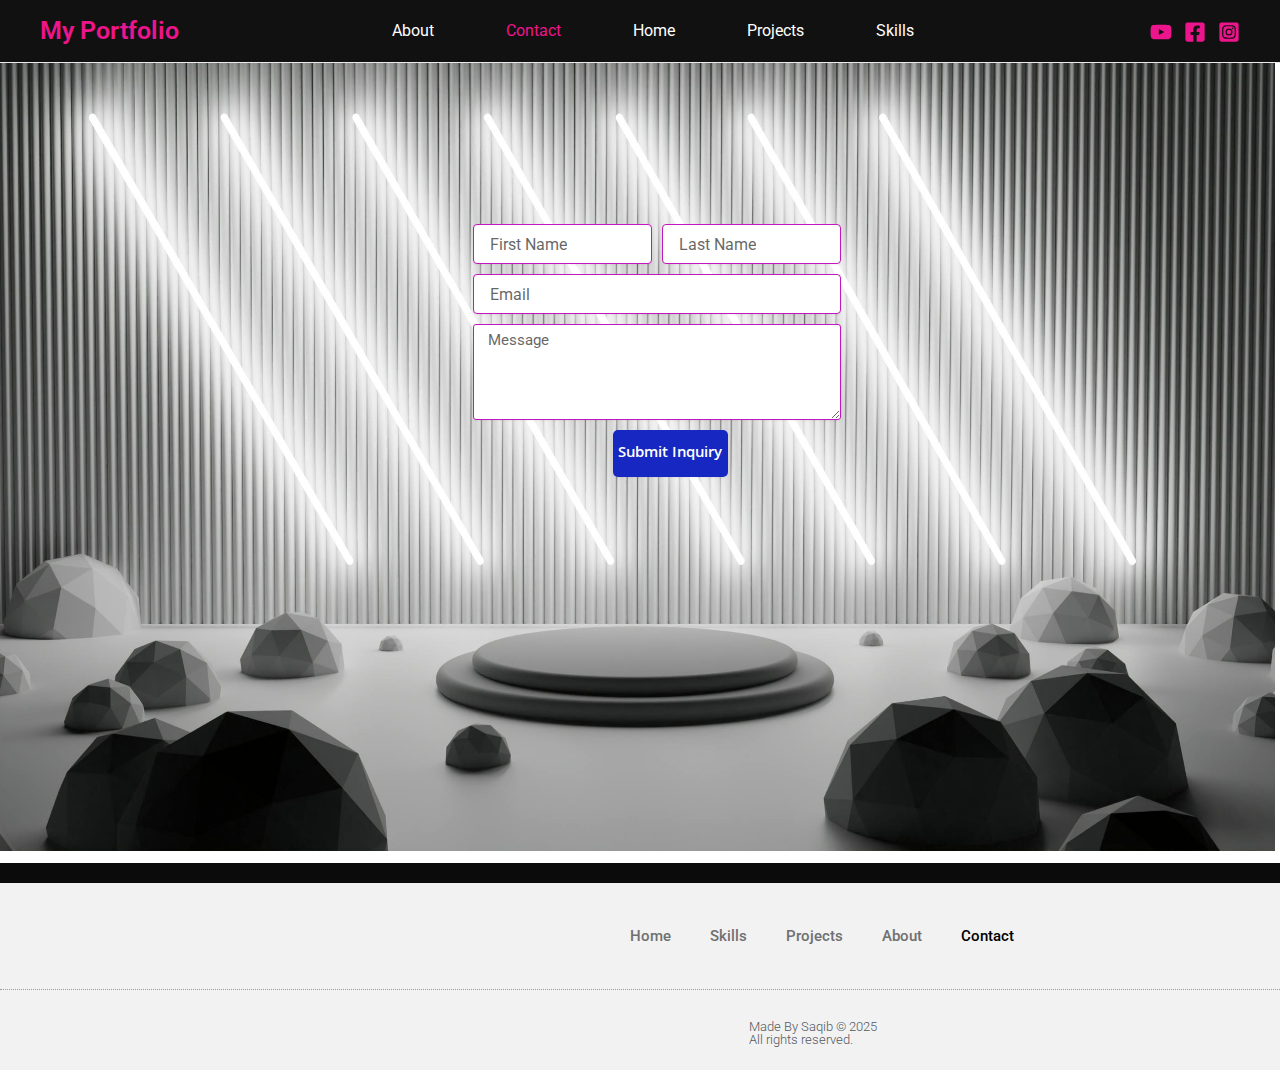
<file: contact/index.html>
<!DOCTYPE html>
<html lang="en-US">
<head>
<meta charset="UTF-8">
<meta name="viewport" content="width=device-width, initial-scale=1">
	<link rel="profile" href="https://gmpg.org/xfn/11"> 
	<title>Contact &#8211; My Portfolio</title>
<meta name="robots" content="max-image-preview:large">
	<style>img:is([sizes="auto" i], [sizes^="auto," i]) { contain-intrinsic-size: 3000px 1500px }</style>
	<link rel="alternate" type="application/rss+xml" title="My Portfolio &raquo; Feed" href="/feed/">
<link rel="alternate" type="application/rss+xml" title="My Portfolio &raquo; Comments Feed" href="/comments/feed/">
<script>
window._wpemojiSettings = {"baseUrl":"https:\/\/s.w.org\/images\/core\/emoji\/15.0.3\/72x72\/","ext":".png","svgUrl":"https:\/\/s.w.org\/images\/core\/emoji\/15.0.3\/svg\/","svgExt":".svg","source":{"concatemoji":"\/wp-includes\/js\/wp-emoji-release.min.js?ver=6.7.2"}};
/*! This file is auto-generated */
!function(i,n){var o,s,e;function c(e){try{var t={supportTests:e,timestamp:(new Date).valueOf()};sessionStorage.setItem(o,JSON.stringify(t))}catch(e){}}function p(e,t,n){e.clearRect(0,0,e.canvas.width,e.canvas.height),e.fillText(t,0,0);var t=new Uint32Array(e.getImageData(0,0,e.canvas.width,e.canvas.height).data),r=(e.clearRect(0,0,e.canvas.width,e.canvas.height),e.fillText(n,0,0),new Uint32Array(e.getImageData(0,0,e.canvas.width,e.canvas.height).data));return t.every(function(e,t){return e===r[t]})}function u(e,t,n){switch(t){case"flag":return n(e,"🏳️‍⚧️","🏳️​⚧️")?!1:!n(e,"🇺🇳","🇺​🇳")&&!n(e,"🏴󠁧󠁢󠁥󠁮󠁧󠁿","🏴​󠁧​󠁢​󠁥​󠁮​󠁧​󠁿");case"emoji":return!n(e,"🐦‍⬛","🐦​⬛")}return!1}function f(e,t,n){var r="undefined"!=typeof WorkerGlobalScope&&self instanceof WorkerGlobalScope?new OffscreenCanvas(300,150):i.createElement("canvas"),a=r.getContext("2d",{willReadFrequently:!0}),o=(a.textBaseline="top",a.font="600 32px Arial",{});return e.forEach(function(e){o[e]=t(a,e,n)}),o}function t(e){var t=i.createElement("script");t.src=e,t.defer=!0,i.head.appendChild(t)}"undefined"!=typeof Promise&&(o="wpEmojiSettingsSupports",s=["flag","emoji"],n.supports={everything:!0,everythingExceptFlag:!0},e=new Promise(function(e){i.addEventListener("DOMContentLoaded",e,{once:!0})}),new Promise(function(t){var n=function(){try{var e=JSON.parse(sessionStorage.getItem(o));if("object"==typeof e&&"number"==typeof e.timestamp&&(new Date).valueOf()<e.timestamp+604800&&"object"==typeof e.supportTests)return e.supportTests}catch(e){}return null}();if(!n){if("undefined"!=typeof Worker&&"undefined"!=typeof OffscreenCanvas&&"undefined"!=typeof URL&&URL.createObjectURL&&"undefined"!=typeof Blob)try{var e="postMessage("+f.toString()+"("+[JSON.stringify(s),u.toString(),p.toString()].join(",")+"));",r=new Blob([e],{type:"text/javascript"}),a=new Worker(URL.createObjectURL(r),{name:"wpTestEmojiSupports"});return void(a.onmessage=function(e){c(n=e.data),a.terminate(),t(n)})}catch(e){}c(n=f(s,u,p))}t(n)}).then(function(e){for(var t in e)n.supports[t]=e[t],n.supports.everything=n.supports.everything&&n.supports[t],"flag"!==t&&(n.supports.everythingExceptFlag=n.supports.everythingExceptFlag&&n.supports[t]);n.supports.everythingExceptFlag=n.supports.everythingExceptFlag&&!n.supports.flag,n.DOMReady=!1,n.readyCallback=function(){n.DOMReady=!0}}).then(function(){return e}).then(function(){var e;n.supports.everything||(n.readyCallback(),(e=n.source||{}).concatemoji?t(e.concatemoji):e.wpemoji&&e.twemoji&&(t(e.twemoji),t(e.wpemoji)))}))}((window,document),window._wpemojiSettings);
</script>
<link rel="stylesheet" id="astra-theme-css-css" href="/wp-content/themes/astra/assets/css/minified/main.min.css?ver=4.8.12" media="all">
<style id="astra-theme-css-inline-css">:root{--ast-post-nav-space:0;--ast-container-default-xlg-padding:2.5em;--ast-container-default-lg-padding:2.5em;--ast-container-default-slg-padding:2em;--ast-container-default-md-padding:2.5em;--ast-container-default-sm-padding:2.5em;--ast-container-default-xs-padding:2.4em;--ast-container-default-xxs-padding:1.8em;--ast-code-block-background:#ECEFF3;--ast-comment-inputs-background:#F9FAFB;--ast-normal-container-width:1200px;--ast-narrow-container-width:750px;--ast-blog-title-font-weight:600;--ast-blog-meta-weight:600;--ast-global-color-primary:var(--ast-global-color-4);--ast-global-color-secondary:var(--ast-global-color-5);--ast-global-color-alternate-background:var(--ast-global-color-6);--ast-global-color-subtle-background:var(--ast-global-color-7);}html{font-size:100%;}a{color:var(--ast-global-color-0);}a:hover,a:focus{color:var(--ast-global-color-1);}body,button,input,select,textarea,.ast-button,.ast-custom-button{font-family:-apple-system,BlinkMacSystemFont,Segoe UI,Roboto,Oxygen-Sans,Ubuntu,Cantarell,Helvetica Neue,sans-serif;font-weight:400;font-size:16px;font-size:1rem;line-height:var(--ast-body-line-height,1.65);}blockquote{color:var(--ast-global-color-3);}h1,.entry-content h1,h2,.entry-content h2,h3,.entry-content h3,h4,.entry-content h4,h5,.entry-content h5,h6,.entry-content h6,.site-title,.site-title a{font-weight:600;}.ast-site-identity .site-title a{color:#ed158c;}.ast-site-identity .site-title a:hover{color:#12d937;}.site-title{font-size:25px;font-size:1.5625rem;display:block;}header .custom-logo-link img{max-width:240px;width:240px;}.astra-logo-svg{width:240px;}.site-header .site-description{font-size:15px;font-size:0.9375rem;display:none;}.entry-title{font-size:20px;font-size:1.25rem;}.ast-blog-single-element.ast-taxonomy-container a{font-size:14px;font-size:0.875rem;}.ast-blog-meta-container{font-size:13px;font-size:0.8125rem;}.archive .ast-article-post .ast-article-inner,.blog .ast-article-post .ast-article-inner,.archive .ast-article-post .ast-article-inner:hover,.blog .ast-article-post .ast-article-inner:hover{border-top-left-radius:6px;border-top-right-radius:6px;border-bottom-right-radius:6px;border-bottom-left-radius:6px;overflow:hidden;}h1,.entry-content h1{font-size:36px;font-size:2.25rem;font-weight:600;line-height:1.4em;}h2,.entry-content h2{font-size:30px;font-size:1.875rem;font-weight:600;line-height:1.3em;}h3,.entry-content h3{font-size:24px;font-size:1.5rem;font-weight:600;line-height:1.3em;}h4,.entry-content h4{font-size:20px;font-size:1.25rem;line-height:1.2em;font-weight:600;}h5,.entry-content h5{font-size:18px;font-size:1.125rem;line-height:1.2em;font-weight:600;}h6,.entry-content h6{font-size:16px;font-size:1rem;line-height:1.25em;font-weight:600;}::selection{background-color:var(--ast-global-color-0);color:#ffffff;}body,h1,.entry-title a,.entry-content h1,h2,.entry-content h2,h3,.entry-content h3,h4,.entry-content h4,h5,.entry-content h5,h6,.entry-content h6{color:var(--ast-global-color-3);}.tagcloud a:hover,.tagcloud a:focus,.tagcloud a.current-item{color:#ffffff;border-color:var(--ast-global-color-0);background-color:var(--ast-global-color-0);}input:focus,input[type="text"]:focus,input[type="email"]:focus,input[type="url"]:focus,input[type="password"]:focus,input[type="reset"]:focus,input[type="search"]:focus,textarea:focus{border-color:var(--ast-global-color-0);}input[type="radio"]:checked,input[type=reset],input[type="checkbox"]:checked,input[type="checkbox"]:hover:checked,input[type="checkbox"]:focus:checked,input[type=range]::-webkit-slider-thumb{border-color:var(--ast-global-color-0);background-color:var(--ast-global-color-0);box-shadow:none;}.site-footer a:hover + .post-count,.site-footer a:focus + .post-count{background:var(--ast-global-color-0);border-color:var(--ast-global-color-0);}.single .nav-links .nav-previous,.single .nav-links .nav-next{color:var(--ast-global-color-0);}.entry-meta,.entry-meta *{line-height:1.45;color:var(--ast-global-color-0);font-weight:600;}.entry-meta a:not(.ast-button):hover,.entry-meta a:not(.ast-button):hover *,.entry-meta a:not(.ast-button):focus,.entry-meta a:not(.ast-button):focus *,.page-links > .page-link,.page-links .page-link:hover,.post-navigation a:hover{color:var(--ast-global-color-1);}#cat option,.secondary .calendar_wrap thead a,.secondary .calendar_wrap thead a:visited{color:var(--ast-global-color-0);}.secondary .calendar_wrap #today,.ast-progress-val span{background:var(--ast-global-color-0);}.secondary a:hover + .post-count,.secondary a:focus + .post-count{background:var(--ast-global-color-0);border-color:var(--ast-global-color-0);}.calendar_wrap #today > a{color:#ffffff;}.page-links .page-link,.single .post-navigation a{color:var(--ast-global-color-3);}.ast-search-menu-icon .search-form button.search-submit{padding:0 4px;}.ast-search-menu-icon form.search-form{padding-right:0;}.ast-search-menu-icon.slide-search input.search-field{width:0;}.ast-header-search .ast-search-menu-icon.ast-dropdown-active .search-form,.ast-header-search .ast-search-menu-icon.ast-dropdown-active .search-field:focus{transition:all 0.2s;}.search-form input.search-field:focus{outline:none;}.ast-search-menu-icon .search-form button.search-submit:focus,.ast-theme-transparent-header .ast-header-search .ast-dropdown-active .ast-icon,.ast-theme-transparent-header .ast-inline-search .search-field:focus .ast-icon{color:var(--ast-global-color-1);}.ast-header-search .slide-search .search-form{border:2px solid var(--ast-global-color-0);}.ast-header-search .slide-search .search-field{background-color:#fff;}.ast-archive-title{color:var(--ast-global-color-2);}.widget-title{font-size:22px;font-size:1.375rem;color:var(--ast-global-color-2);}.ast-single-post .entry-content a,.ast-comment-content a:not(.ast-comment-edit-reply-wrap a){text-decoration:underline;}.ast-single-post .elementor-button-wrapper .elementor-button,.ast-single-post .entry-content .uagb-tab a,.ast-single-post .entry-content .uagb-ifb-cta a,.ast-single-post .entry-content .uabb-module-content a,.ast-single-post .entry-content .uagb-post-grid a,.ast-single-post .entry-content .uagb-timeline a,.ast-single-post .entry-content .uagb-toc__wrap a,.ast-single-post .entry-content .uagb-taxomony-box a,.ast-single-post .entry-content .woocommerce a,.entry-content .wp-block-latest-posts > li > a,.ast-single-post .entry-content .wp-block-file__button,li.ast-post-filter-single,.ast-single-post .ast-comment-content .comment-reply-link,.ast-single-post .ast-comment-content .comment-edit-link{text-decoration:none;}.ast-search-menu-icon.slide-search a:focus-visible:focus-visible,.astra-search-icon:focus-visible,#close:focus-visible,a:focus-visible,.ast-menu-toggle:focus-visible,.site .skip-link:focus-visible,.wp-block-loginout input:focus-visible,.wp-block-search.wp-block-search__button-inside .wp-block-search__inside-wrapper,.ast-header-navigation-arrow:focus-visible,.woocommerce .wc-proceed-to-checkout > .checkout-button:focus-visible,.woocommerce .woocommerce-MyAccount-navigation ul li a:focus-visible,.ast-orders-table__row .ast-orders-table__cell:focus-visible,.woocommerce .woocommerce-order-details .order-again > .button:focus-visible,.woocommerce .woocommerce-message a.button.wc-forward:focus-visible,.woocommerce #minus_qty:focus-visible,.woocommerce #plus_qty:focus-visible,a#ast-apply-coupon:focus-visible,.woocommerce .woocommerce-info a:focus-visible,.woocommerce .astra-shop-summary-wrap a:focus-visible,.woocommerce a.wc-forward:focus-visible,#ast-apply-coupon:focus-visible,.woocommerce-js .woocommerce-mini-cart-item a.remove:focus-visible,#close:focus-visible,.button.search-submit:focus-visible,#search_submit:focus,.normal-search:focus-visible,.ast-header-account-wrap:focus-visible,.woocommerce .ast-on-card-button.ast-quick-view-trigger:focus{outline-style:dotted;outline-color:inherit;outline-width:thin;}input:focus,input[type="text"]:focus,input[type="email"]:focus,input[type="url"]:focus,input[type="password"]:focus,input[type="reset"]:focus,input[type="search"]:focus,input[type="number"]:focus,textarea:focus,.wp-block-search__input:focus,[data-section="section-header-mobile-trigger"] .ast-button-wrap .ast-mobile-menu-trigger-minimal:focus,.ast-mobile-popup-drawer.active .menu-toggle-close:focus,.woocommerce-ordering select.orderby:focus,#ast-scroll-top:focus,#coupon_code:focus,.woocommerce-page #comment:focus,.woocommerce #reviews #respond input#submit:focus,.woocommerce a.add_to_cart_button:focus,.woocommerce .button.single_add_to_cart_button:focus,.woocommerce .woocommerce-cart-form button:focus,.woocommerce .woocommerce-cart-form__cart-item .quantity .qty:focus,.woocommerce .woocommerce-billing-fields .woocommerce-billing-fields__field-wrapper .woocommerce-input-wrapper > .input-text:focus,.woocommerce #order_comments:focus,.woocommerce #place_order:focus,.woocommerce .woocommerce-address-fields .woocommerce-address-fields__field-wrapper .woocommerce-input-wrapper > .input-text:focus,.woocommerce .woocommerce-MyAccount-content form button:focus,.woocommerce .woocommerce-MyAccount-content .woocommerce-EditAccountForm .woocommerce-form-row .woocommerce-Input.input-text:focus,.woocommerce .ast-woocommerce-container .woocommerce-pagination ul.page-numbers li a:focus,body #content .woocommerce form .form-row .select2-container--default .select2-selection--single:focus,#ast-coupon-code:focus,.woocommerce.woocommerce-js .quantity input[type=number]:focus,.woocommerce-js .woocommerce-mini-cart-item .quantity input[type=number]:focus,.woocommerce p#ast-coupon-trigger:focus{border-style:dotted;border-color:inherit;border-width:thin;}input{outline:none;}body .ast-oembed-container *{position:absolute;top:0;width:100%;height:100%;left:0;}body .wp-block-embed-pocket-casts .ast-oembed-container *{position:unset;}.ast-single-post-featured-section + article {margin-top: 2em;}.site-content .ast-single-post-featured-section img {width: 100%;overflow: hidden;object-fit: cover;}.ast-separate-container .site-content .ast-single-post-featured-section + article {margin-top: -80px;z-index: 9;position: relative;border-radius: 4px;}@media (min-width: 922px) {.ast-no-sidebar .site-content .ast-article-image-container--wide {margin-left: -120px;margin-right: -120px;max-width: unset;width: unset;}.ast-left-sidebar .site-content .ast-article-image-container--wide,.ast-right-sidebar .site-content .ast-article-image-container--wide {margin-left: -10px;margin-right: -10px;}.site-content .ast-article-image-container--full {margin-left: calc( -50vw + 50%);margin-right: calc( -50vw + 50%);max-width: 100vw;width: 100vw;}.ast-left-sidebar .site-content .ast-article-image-container--full,.ast-right-sidebar .site-content .ast-article-image-container--full {margin-left: -10px;margin-right: -10px;max-width: inherit;width: auto;}}.site > .ast-single-related-posts-container {margin-top: 0;}@media (min-width: 922px) {.ast-desktop .ast-container--narrow {max-width: var(--ast-narrow-container-width);margin: 0 auto;}}.ast-page-builder-template .hentry {margin: 0;}.ast-page-builder-template .site-content > .ast-container {max-width: 100%;padding: 0;}.ast-page-builder-template .site .site-content #primary {padding: 0;margin: 0;}.ast-page-builder-template .no-results {text-align: center;margin: 4em auto;}.ast-page-builder-template .ast-pagination {padding: 2em;}.ast-page-builder-template .entry-header.ast-no-title.ast-no-thumbnail {margin-top: 0;}.ast-page-builder-template .entry-header.ast-header-without-markup {margin-top: 0;margin-bottom: 0;}.ast-page-builder-template .entry-header.ast-no-title.ast-no-meta {margin-bottom: 0;}.ast-page-builder-template.single .post-navigation {padding-bottom: 2em;}.ast-page-builder-template.single-post .site-content > .ast-container {max-width: 100%;}.ast-page-builder-template .entry-header {margin-top: 2em;margin-left: auto;margin-right: auto;}.ast-page-builder-template .ast-archive-description {margin: 2em auto 0;padding-left: 20px;padding-right: 20px;}.ast-page-builder-template .ast-row {margin-left: 0;margin-right: 0;}.single.ast-page-builder-template .entry-header + .entry-content,.single.ast-page-builder-template .ast-single-entry-banner + .site-content article .entry-content {margin-bottom: 2em;}@media(min-width: 921px) {.ast-page-builder-template.archive.ast-right-sidebar .ast-row article,.ast-page-builder-template.archive.ast-left-sidebar .ast-row article {padding-left: 0;padding-right: 0;}}input[type="text"],input[type="number"],input[type="email"],input[type="url"],input[type="password"],input[type="search"],input[type=reset],input[type=tel],input[type=date],select,textarea{font-size:16px;font-style:normal;font-weight:400;line-height:24px;width:100%;padding:12px 16px;border-radius:4px;box-shadow:0px 1px 2px 0px rgba(0,0,0,0.05);color:var(--ast-form-input-text,#475569);}input[type="text"],input[type="number"],input[type="email"],input[type="url"],input[type="password"],input[type="search"],input[type=reset],input[type=tel],input[type=date],select{height:40px;}input[type="date"]{border-width:1px;border-style:solid;border-color:var(--ast-border-color);}input[type="text"]:focus,input[type="number"]:focus,input[type="email"]:focus,input[type="url"]:focus,input[type="password"]:focus,input[type="search"]:focus,input[type=reset]:focus,input[type="tel"]:focus,input[type="date"]:focus,select:focus,textarea:focus{border-color:#046BD2;box-shadow:none;outline:none;color:var(--ast-form-input-focus-text,#475569);}label,legend{color:#111827;font-size:14px;font-style:normal;font-weight:500;line-height:20px;}select{padding:6px 10px;}fieldset{padding:30px;border-radius:4px;}button,.ast-button,.button,input[type="button"],input[type="reset"],input[type="submit"]{border-radius:4px;box-shadow:0px 1px 2px 0px rgba(0,0,0,0.05);}:root{--ast-comment-inputs-background:#FFF;}::placeholder{color:var(--ast-form-field-color,#9CA3AF);}::-ms-input-placeholder{color:var(--ast-form-field-color,#9CA3AF);}@media (max-width:921.9px){#ast-desktop-header{display:none;}}@media (min-width:922px){#ast-mobile-header{display:none;}}.wp-block-buttons.aligncenter{justify-content:center;}@media (max-width:921px){.ast-theme-transparent-header #primary,.ast-theme-transparent-header #secondary{padding:0;}}@media (max-width:921px){.ast-plain-container.ast-no-sidebar #primary{padding:0;}}.ast-plain-container.ast-no-sidebar #primary{margin-top:0;margin-bottom:0;}@media (min-width:1200px){.ast-plain-container.ast-no-sidebar #primary{margin-top:60px;margin-bottom:60px;}}.wp-block-button.is-style-outline .wp-block-button__link{border-color:var(--ast-global-color-0);}div.wp-block-button.is-style-outline > .wp-block-button__link:not(.has-text-color),div.wp-block-button.wp-block-button__link.is-style-outline:not(.has-text-color){color:var(--ast-global-color-0);}.wp-block-button.is-style-outline .wp-block-button__link:hover,.wp-block-buttons .wp-block-button.is-style-outline .wp-block-button__link:focus,.wp-block-buttons .wp-block-button.is-style-outline > .wp-block-button__link:not(.has-text-color):hover,.wp-block-buttons .wp-block-button.wp-block-button__link.is-style-outline:not(.has-text-color):hover{color:#ffffff;background-color:var(--ast-global-color-1);border-color:var(--ast-global-color-1);}.post-page-numbers.current .page-link,.ast-pagination .page-numbers.current{color:#ffffff;border-color:var(--ast-global-color-0);background-color:var(--ast-global-color-0);}.wp-block-buttons .wp-block-button.is-style-outline .wp-block-button__link.wp-element-button,.ast-outline-button,.wp-block-uagb-buttons-child .uagb-buttons-repeater.ast-outline-button{border-color:var(--ast-global-color-0);border-top-width:2px;border-right-width:2px;border-bottom-width:2px;border-left-width:2px;font-family:inherit;font-weight:500;font-size:16px;font-size:1rem;line-height:1em;padding-top:13px;padding-right:30px;padding-bottom:13px;padding-left:30px;}.wp-block-buttons .wp-block-button.is-style-outline > .wp-block-button__link:not(.has-text-color),.wp-block-buttons .wp-block-button.wp-block-button__link.is-style-outline:not(.has-text-color),.ast-outline-button{color:var(--ast-global-color-0);}.wp-block-button.is-style-outline .wp-block-button__link:hover,.wp-block-buttons .wp-block-button.is-style-outline .wp-block-button__link:focus,.wp-block-buttons .wp-block-button.is-style-outline > .wp-block-button__link:not(.has-text-color):hover,.wp-block-buttons .wp-block-button.wp-block-button__link.is-style-outline:not(.has-text-color):hover,.ast-outline-button:hover,.ast-outline-button:focus,.wp-block-uagb-buttons-child .uagb-buttons-repeater.ast-outline-button:hover,.wp-block-uagb-buttons-child .uagb-buttons-repeater.ast-outline-button:focus{color:#ffffff;background-color:var(--ast-global-color-1);border-color:var(--ast-global-color-1);}.ast-single-post .entry-content a.ast-outline-button,.ast-single-post .entry-content .is-style-outline>.wp-block-button__link{text-decoration:none;}.wp-block-button .wp-block-button__link.wp-element-button.is-style-outline:not(.has-background),.wp-block-button.is-style-outline>.wp-block-button__link.wp-element-button:not(.has-background),.ast-outline-button{background-color:transparent;}.uagb-buttons-repeater.ast-outline-button{border-radius:9999px;}@media (max-width:921px){.wp-block-buttons .wp-block-button.is-style-outline .wp-block-button__link.wp-element-button,.ast-outline-button,.wp-block-uagb-buttons-child .uagb-buttons-repeater.ast-outline-button{padding-top:12px;padding-right:28px;padding-bottom:12px;padding-left:28px;}}@media (max-width:544px){.wp-block-buttons .wp-block-button.is-style-outline .wp-block-button__link.wp-element-button,.ast-outline-button,.wp-block-uagb-buttons-child .uagb-buttons-repeater.ast-outline-button{padding-top:10px;padding-right:24px;padding-bottom:10px;padding-left:24px;}}.entry-content[data-ast-blocks-layout] > figure{margin-bottom:1em;}h1.widget-title{font-weight:600;}h2.widget-title{font-weight:600;}h3.widget-title{font-weight:600;} .content-area .elementor-widget-theme-post-content h1,.content-area .elementor-widget-theme-post-content h2,.content-area .elementor-widget-theme-post-content h3,.content-area .elementor-widget-theme-post-content h4,.content-area .elementor-widget-theme-post-content h5,.content-area .elementor-widget-theme-post-content h6{margin-top:1.5em;margin-bottom:calc(0.3em + 10px);}#page{display:flex;flex-direction:column;min-height:100vh;}.ast-404-layout-1 h1.page-title{color:var(--ast-global-color-2);}.single .post-navigation a{line-height:1em;height:inherit;}.error-404 .page-sub-title{font-size:1.5rem;font-weight:inherit;}.search .site-content .content-area .search-form{margin-bottom:0;}#page .site-content{flex-grow:1;}.widget{margin-bottom:1.25em;}#secondary li{line-height:1.5em;}#secondary .wp-block-group h2{margin-bottom:0.7em;}#secondary h2{font-size:1.7rem;}.ast-separate-container .ast-article-post,.ast-separate-container .ast-article-single,.ast-separate-container .comment-respond{padding:3em;}.ast-separate-container .ast-article-single .ast-article-single{padding:0;}.ast-article-single .wp-block-post-template-is-layout-grid{padding-left:0;}.ast-separate-container .comments-title,.ast-narrow-container .comments-title{padding:1.5em 2em;}.ast-page-builder-template .comment-form-textarea,.ast-comment-formwrap .ast-grid-common-col{padding:0;}.ast-comment-formwrap{padding:0;display:inline-flex;column-gap:20px;width:100%;margin-left:0;margin-right:0;}.comments-area textarea#comment:focus,.comments-area textarea#comment:active,.comments-area .ast-comment-formwrap input[type="text"]:focus,.comments-area .ast-comment-formwrap input[type="text"]:active {box-shadow:none;outline:none;}.archive.ast-page-builder-template .entry-header{margin-top:2em;}.ast-page-builder-template .ast-comment-formwrap{width:100%;}.entry-title{margin-bottom:0.6em;}.ast-archive-description p{font-size:inherit;font-weight:inherit;line-height:inherit;}.ast-separate-container .ast-comment-list li.depth-1,.hentry{margin-bottom:1.5em;}.site-content section.ast-archive-description{margin-bottom:2em;}@media (min-width:921px){.ast-left-sidebar.ast-page-builder-template #secondary,.archive.ast-right-sidebar.ast-page-builder-template .site-main{padding-left:20px;padding-right:20px;}}@media (max-width:544px){.ast-comment-formwrap.ast-row{column-gap:10px;display:inline-block;}#ast-commentform .ast-grid-common-col{position:relative;width:100%;}}@media (min-width:1201px){.ast-separate-container .ast-article-post,.ast-separate-container .ast-article-single,.ast-separate-container .ast-author-box,.ast-separate-container .ast-404-layout-1,.ast-separate-container .no-results{padding:3em;}} .content-area .elementor-widget-theme-post-content h1,.content-area .elementor-widget-theme-post-content h2,.content-area .elementor-widget-theme-post-content h3,.content-area .elementor-widget-theme-post-content h4,.content-area .elementor-widget-theme-post-content h5,.content-area .elementor-widget-theme-post-content h6{margin-top:1.5em;margin-bottom:calc(0.3em + 10px);}.elementor-loop-container .e-loop-item,.elementor-loop-container .ast-separate-container .ast-article-post,.elementor-loop-container .ast-separate-container .ast-article-single,.elementor-loop-container .ast-separate-container .comment-respond{padding:0px;}@media (max-width:921px){.ast-separate-container #primary,.ast-separate-container #secondary{padding:1.5em 0;}#primary,#secondary{padding:1.5em 0;margin:0;}.ast-left-sidebar #content > .ast-container{display:flex;flex-direction:column-reverse;width:100%;}}@media (min-width:922px){.ast-separate-container.ast-right-sidebar #primary,.ast-separate-container.ast-left-sidebar #primary{border:0;}.search-no-results.ast-separate-container #primary{margin-bottom:4em;}}.wp-block-button .wp-block-button__link{color:#ffffff;}.wp-block-button .wp-block-button__link:hover,.wp-block-button .wp-block-button__link:focus{color:#ffffff;background-color:var(--ast-global-color-1);border-color:var(--ast-global-color-1);}.elementor-widget-heading h1.elementor-heading-title{line-height:1.4em;}.elementor-widget-heading h2.elementor-heading-title{line-height:1.3em;}.elementor-widget-heading h3.elementor-heading-title{line-height:1.3em;}.elementor-widget-heading h4.elementor-heading-title{line-height:1.2em;}.elementor-widget-heading h5.elementor-heading-title{line-height:1.2em;}.elementor-widget-heading h6.elementor-heading-title{line-height:1.25em;}.wp-block-button .wp-block-button__link,.wp-block-search .wp-block-search__button,body .wp-block-file .wp-block-file__button{border-color:var(--ast-global-color-0);background-color:var(--ast-global-color-0);color:#ffffff;font-family:inherit;font-weight:500;line-height:1em;font-size:16px;font-size:1rem;padding-top:15px;padding-right:30px;padding-bottom:15px;padding-left:30px;}.ast-single-post .entry-content .wp-block-button .wp-block-button__link,.ast-single-post .entry-content .wp-block-search .wp-block-search__button,body .entry-content .wp-block-file .wp-block-file__button{text-decoration:none;}@media (max-width:921px){.wp-block-button .wp-block-button__link,.wp-block-search .wp-block-search__button,body .wp-block-file .wp-block-file__button{padding-top:14px;padding-right:28px;padding-bottom:14px;padding-left:28px;}}@media (max-width:544px){.wp-block-button .wp-block-button__link,.wp-block-search .wp-block-search__button,body .wp-block-file .wp-block-file__button{padding-top:12px;padding-right:24px;padding-bottom:12px;padding-left:24px;}}.menu-toggle,button,.ast-button,.ast-custom-button,.button,input#submit,input[type="button"],input[type="submit"],input[type="reset"],#comments .submit,.search .search-submit,form[CLASS*="wp-block-search__"].wp-block-search .wp-block-search__inside-wrapper .wp-block-search__button,body .wp-block-file .wp-block-file__button,.search .search-submit,.woocommerce-js a.button,.woocommerce button.button,.woocommerce .woocommerce-message a.button,.woocommerce #respond input#submit.alt,.woocommerce input.button.alt,.woocommerce input.button,.woocommerce input.button:disabled,.woocommerce input.button:disabled[disabled],.woocommerce input.button:disabled:hover,.woocommerce input.button:disabled[disabled]:hover,.woocommerce #respond input#submit,.woocommerce button.button.alt.disabled,.wc-block-grid__products .wc-block-grid__product .wp-block-button__link,.wc-block-grid__product-onsale,[CLASS*="wc-block"] button,.woocommerce-js .astra-cart-drawer .astra-cart-drawer-content .woocommerce-mini-cart__buttons .button:not(.checkout):not(.ast-continue-shopping),.woocommerce-js .astra-cart-drawer .astra-cart-drawer-content .woocommerce-mini-cart__buttons a.checkout,.woocommerce button.button.alt.disabled.wc-variation-selection-needed,[CLASS*="wc-block"] .wc-block-components-button{border-style:solid;border-top-width:0;border-right-width:0;border-left-width:0;border-bottom-width:0;color:#ffffff;border-color:var(--ast-global-color-0);background-color:var(--ast-global-color-0);padding-top:15px;padding-right:30px;padding-bottom:15px;padding-left:30px;font-family:inherit;font-weight:500;font-size:16px;font-size:1rem;line-height:1em;}button:focus,.menu-toggle:hover,button:hover,.ast-button:hover,.ast-custom-button:hover .button:hover,.ast-custom-button:hover ,input[type=reset]:hover,input[type=reset]:focus,input#submit:hover,input#submit:focus,input[type="button"]:hover,input[type="button"]:focus,input[type="submit"]:hover,input[type="submit"]:focus,form[CLASS*="wp-block-search__"].wp-block-search .wp-block-search__inside-wrapper .wp-block-search__button:hover,form[CLASS*="wp-block-search__"].wp-block-search .wp-block-search__inside-wrapper .wp-block-search__button:focus,body .wp-block-file .wp-block-file__button:hover,body .wp-block-file .wp-block-file__button:focus,.woocommerce-js a.button:hover,.woocommerce button.button:hover,.woocommerce .woocommerce-message a.button:hover,.woocommerce #respond input#submit:hover,.woocommerce #respond input#submit.alt:hover,.woocommerce input.button.alt:hover,.woocommerce input.button:hover,.woocommerce button.button.alt.disabled:hover,.wc-block-grid__products .wc-block-grid__product .wp-block-button__link:hover,[CLASS*="wc-block"] button:hover,.woocommerce-js .astra-cart-drawer .astra-cart-drawer-content .woocommerce-mini-cart__buttons .button:not(.checkout):not(.ast-continue-shopping):hover,.woocommerce-js .astra-cart-drawer .astra-cart-drawer-content .woocommerce-mini-cart__buttons a.checkout:hover,.woocommerce button.button.alt.disabled.wc-variation-selection-needed:hover,[CLASS*="wc-block"] .wc-block-components-button:hover,[CLASS*="wc-block"] .wc-block-components-button:focus{color:#ffffff;background-color:var(--ast-global-color-1);border-color:var(--ast-global-color-1);}form[CLASS*="wp-block-search__"].wp-block-search .wp-block-search__inside-wrapper .wp-block-search__button.has-icon{padding-top:calc(15px - 3px);padding-right:calc(30px - 3px);padding-bottom:calc(15px - 3px);padding-left:calc(30px - 3px);}@media (max-width:921px){.menu-toggle,button,.ast-button,.ast-custom-button,.button,input#submit,input[type="button"],input[type="submit"],input[type="reset"],#comments .submit,.search .search-submit,form[CLASS*="wp-block-search__"].wp-block-search .wp-block-search__inside-wrapper .wp-block-search__button,body .wp-block-file .wp-block-file__button,.search .search-submit,.woocommerce-js a.button,.woocommerce button.button,.woocommerce .woocommerce-message a.button,.woocommerce #respond input#submit.alt,.woocommerce input.button.alt,.woocommerce input.button,.woocommerce input.button:disabled,.woocommerce input.button:disabled[disabled],.woocommerce input.button:disabled:hover,.woocommerce input.button:disabled[disabled]:hover,.woocommerce #respond input#submit,.woocommerce button.button.alt.disabled,.wc-block-grid__products .wc-block-grid__product .wp-block-button__link,.wc-block-grid__product-onsale,[CLASS*="wc-block"] button,.woocommerce-js .astra-cart-drawer .astra-cart-drawer-content .woocommerce-mini-cart__buttons .button:not(.checkout):not(.ast-continue-shopping),.woocommerce-js .astra-cart-drawer .astra-cart-drawer-content .woocommerce-mini-cart__buttons a.checkout,.woocommerce button.button.alt.disabled.wc-variation-selection-needed,[CLASS*="wc-block"] .wc-block-components-button{padding-top:14px;padding-right:28px;padding-bottom:14px;padding-left:28px;}}@media (max-width:544px){.menu-toggle,button,.ast-button,.ast-custom-button,.button,input#submit,input[type="button"],input[type="submit"],input[type="reset"],#comments .submit,.search .search-submit,form[CLASS*="wp-block-search__"].wp-block-search .wp-block-search__inside-wrapper .wp-block-search__button,body .wp-block-file .wp-block-file__button,.search .search-submit,.woocommerce-js a.button,.woocommerce button.button,.woocommerce .woocommerce-message a.button,.woocommerce #respond input#submit.alt,.woocommerce input.button.alt,.woocommerce input.button,.woocommerce input.button:disabled,.woocommerce input.button:disabled[disabled],.woocommerce input.button:disabled:hover,.woocommerce input.button:disabled[disabled]:hover,.woocommerce #respond input#submit,.woocommerce button.button.alt.disabled,.wc-block-grid__products .wc-block-grid__product .wp-block-button__link,.wc-block-grid__product-onsale,[CLASS*="wc-block"] button,.woocommerce-js .astra-cart-drawer .astra-cart-drawer-content .woocommerce-mini-cart__buttons .button:not(.checkout):not(.ast-continue-shopping),.woocommerce-js .astra-cart-drawer .astra-cart-drawer-content .woocommerce-mini-cart__buttons a.checkout,.woocommerce button.button.alt.disabled.wc-variation-selection-needed,[CLASS*="wc-block"] .wc-block-components-button{padding-top:12px;padding-right:24px;padding-bottom:12px;padding-left:24px;}}@media (max-width:921px){.ast-mobile-header-stack .main-header-bar .ast-search-menu-icon{display:inline-block;}.ast-header-break-point.ast-header-custom-item-outside .ast-mobile-header-stack .main-header-bar .ast-search-icon{margin:0;}.ast-comment-avatar-wrap img{max-width:2.5em;}.ast-comment-meta{padding:0 1.8888em 1.3333em;}}@media (min-width:544px){.ast-container{max-width:100%;}}@media (max-width:544px){.ast-separate-container .ast-article-post,.ast-separate-container .ast-article-single,.ast-separate-container .comments-title,.ast-separate-container .ast-archive-description{padding:1.5em 1em;}.ast-separate-container #content .ast-container{padding-left:0.54em;padding-right:0.54em;}.ast-separate-container .ast-comment-list .bypostauthor{padding:.5em;}.ast-search-menu-icon.ast-dropdown-active .search-field{width:170px;}} #ast-mobile-header .ast-site-header-cart-li a{pointer-events:none;}.ast-separate-container{background-color:var(--ast-global-color-5);background-image:none;}@media (max-width:921px){.site-title{display:block;}.site-header .site-description{display:none;}h1,.entry-content h1{font-size:30px;font-size:1.875rem;}h2,.entry-content h2{font-size:25px;font-size:1.5625rem;}h3,.entry-content h3{font-size:20px;font-size:1.25rem;}}@media (max-width:544px){.site-title{display:block;}.site-header .site-description{display:none;}h1,.entry-content h1{font-size:30px;font-size:1.875rem;}h2,.entry-content h2{font-size:25px;font-size:1.5625rem;}h3,.entry-content h3{font-size:20px;font-size:1.25rem;}}@media (max-width:921px){html{font-size:91.2%;}}@media (max-width:544px){html{font-size:91.2%;}}@media (min-width:922px){.ast-container{max-width:1240px;}}@media (min-width:922px){.site-content .ast-container{display:flex;}}@media (max-width:921px){.site-content .ast-container{flex-direction:column;}}.entry-content h1,.entry-content h2,.entry-content h3,.entry-content h4,.entry-content h5,.entry-content h6{clear:none;}@media (min-width:922px){.main-header-menu .sub-menu .menu-item.ast-left-align-sub-menu:hover > .sub-menu,.main-header-menu .sub-menu .menu-item.ast-left-align-sub-menu.focus > .sub-menu{margin-left:-0px;}}.entry-content li > p{margin-bottom:0;}.site .comments-area{padding-bottom:2em;margin-top:2em;}.wp-block-file {display: flex;align-items: center;flex-wrap: wrap;justify-content: space-between;}.wp-block-pullquote {border: none;}.wp-block-pullquote blockquote::before {content: "\201D";font-family: "Helvetica",sans-serif;display: flex;transform: rotate( 180deg );font-size: 6rem;font-style: normal;line-height: 1;font-weight: bold;align-items: center;justify-content: center;}.has-text-align-right > blockquote::before {justify-content: flex-start;}.has-text-align-left > blockquote::before {justify-content: flex-end;}figure.wp-block-pullquote.is-style-solid-color blockquote {max-width: 100%;text-align: inherit;}:root {--wp--custom--ast-default-block-top-padding: 3em;--wp--custom--ast-default-block-right-padding: 3em;--wp--custom--ast-default-block-bottom-padding: 3em;--wp--custom--ast-default-block-left-padding: 3em;--wp--custom--ast-container-width: 1200px;--wp--custom--ast-content-width-size: 1200px;--wp--custom--ast-wide-width-size: calc(1200px + var(--wp--custom--ast-default-block-left-padding) + var(--wp--custom--ast-default-block-right-padding));}.ast-narrow-container {--wp--custom--ast-content-width-size: 750px;--wp--custom--ast-wide-width-size: 750px;}@media(max-width: 921px) {:root {--wp--custom--ast-default-block-top-padding: 3em;--wp--custom--ast-default-block-right-padding: 2em;--wp--custom--ast-default-block-bottom-padding: 3em;--wp--custom--ast-default-block-left-padding: 2em;}}@media(max-width: 544px) {:root {--wp--custom--ast-default-block-top-padding: 3em;--wp--custom--ast-default-block-right-padding: 1.5em;--wp--custom--ast-default-block-bottom-padding: 3em;--wp--custom--ast-default-block-left-padding: 1.5em;}}.entry-content > .wp-block-group,.entry-content > .wp-block-cover,.entry-content > .wp-block-columns {padding-top: var(--wp--custom--ast-default-block-top-padding);padding-right: var(--wp--custom--ast-default-block-right-padding);padding-bottom: var(--wp--custom--ast-default-block-bottom-padding);padding-left: var(--wp--custom--ast-default-block-left-padding);}.ast-plain-container.ast-no-sidebar .entry-content > .alignfull,.ast-page-builder-template .ast-no-sidebar .entry-content > .alignfull {margin-left: calc( -50vw + 50%);margin-right: calc( -50vw + 50%);max-width: 100vw;width: 100vw;}.ast-plain-container.ast-no-sidebar .entry-content .alignfull .alignfull,.ast-page-builder-template.ast-no-sidebar .entry-content .alignfull .alignfull,.ast-plain-container.ast-no-sidebar .entry-content .alignfull .alignwide,.ast-page-builder-template.ast-no-sidebar .entry-content .alignfull .alignwide,.ast-plain-container.ast-no-sidebar .entry-content .alignwide .alignfull,.ast-page-builder-template.ast-no-sidebar .entry-content .alignwide .alignfull,.ast-plain-container.ast-no-sidebar .entry-content .alignwide .alignwide,.ast-page-builder-template.ast-no-sidebar .entry-content .alignwide .alignwide,.ast-plain-container.ast-no-sidebar .entry-content .wp-block-column .alignfull,.ast-page-builder-template.ast-no-sidebar .entry-content .wp-block-column .alignfull,.ast-plain-container.ast-no-sidebar .entry-content .wp-block-column .alignwide,.ast-page-builder-template.ast-no-sidebar .entry-content .wp-block-column .alignwide {margin-left: auto;margin-right: auto;width: 100%;}[data-ast-blocks-layout] .wp-block-separator:not(.is-style-dots) {height: 0;}[data-ast-blocks-layout] .wp-block-separator {margin: 20px auto;}[data-ast-blocks-layout] .wp-block-separator:not(.is-style-wide):not(.is-style-dots) {max-width: 100px;}[data-ast-blocks-layout] .wp-block-separator.has-background {padding: 0;}.entry-content[data-ast-blocks-layout] > * {max-width: var(--wp--custom--ast-content-width-size);margin-left: auto;margin-right: auto;}.entry-content[data-ast-blocks-layout] > .alignwide {max-width: var(--wp--custom--ast-wide-width-size);}.entry-content[data-ast-blocks-layout] .alignfull {max-width: none;}.entry-content .wp-block-columns {margin-bottom: 0;}blockquote {margin: 1.5em;border-color: rgba(0,0,0,0.05);}.wp-block-quote:not(.has-text-align-right):not(.has-text-align-center) {border-left: 5px solid rgba(0,0,0,0.05);}.has-text-align-right > blockquote,blockquote.has-text-align-right {border-right: 5px solid rgba(0,0,0,0.05);}.has-text-align-left > blockquote,blockquote.has-text-align-left {border-left: 5px solid rgba(0,0,0,0.05);}.wp-block-site-tagline,.wp-block-latest-posts .read-more {margin-top: 15px;}.wp-block-loginout p label {display: block;}.wp-block-loginout p:not(.login-remember):not(.login-submit) input {width: 100%;}.wp-block-loginout input:focus {border-color: transparent;}.wp-block-loginout input:focus {outline: thin dotted;}.entry-content .wp-block-media-text .wp-block-media-text__content {padding: 0 0 0 8%;}.entry-content .wp-block-media-text.has-media-on-the-right .wp-block-media-text__content {padding: 0 8% 0 0;}.entry-content .wp-block-media-text.has-background .wp-block-media-text__content {padding: 8%;}.entry-content .wp-block-cover:not([class*="background-color"]):not(.has-text-color.has-link-color) .wp-block-cover__inner-container,.entry-content .wp-block-cover:not([class*="background-color"]) .wp-block-cover-image-text,.entry-content .wp-block-cover:not([class*="background-color"]) .wp-block-cover-text,.entry-content .wp-block-cover-image:not([class*="background-color"]) .wp-block-cover__inner-container,.entry-content .wp-block-cover-image:not([class*="background-color"]) .wp-block-cover-image-text,.entry-content .wp-block-cover-image:not([class*="background-color"]) .wp-block-cover-text {color: var(--ast-global-color-primary,var(--ast-global-color-5));}.wp-block-loginout .login-remember input {width: 1.1rem;height: 1.1rem;margin: 0 5px 4px 0;vertical-align: middle;}.wp-block-latest-posts > li > *:first-child,.wp-block-latest-posts:not(.is-grid) > li:first-child {margin-top: 0;}.entry-content > .wp-block-buttons,.entry-content > .wp-block-uagb-buttons {margin-bottom: 1.5em;}.wp-block-search__inside-wrapper .wp-block-search__input {padding: 0 10px;color: var(--ast-global-color-3);background: var(--ast-global-color-primary,var(--ast-global-color-5));border-color: var(--ast-border-color);}.wp-block-latest-posts .read-more {margin-bottom: 1.5em;}.wp-block-search__no-button .wp-block-search__inside-wrapper .wp-block-search__input {padding-top: 5px;padding-bottom: 5px;}.wp-block-latest-posts .wp-block-latest-posts__post-date,.wp-block-latest-posts .wp-block-latest-posts__post-author {font-size: 1rem;}.wp-block-latest-posts > li > *,.wp-block-latest-posts:not(.is-grid) > li {margin-top: 12px;margin-bottom: 12px;}.ast-page-builder-template .entry-content[data-ast-blocks-layout] > *,.ast-page-builder-template .entry-content[data-ast-blocks-layout] > .alignfull:not(.wp-block-group):not(.uagb-is-root-container) > * {max-width: none;}.ast-page-builder-template .entry-content[data-ast-blocks-layout] > .alignwide:not(.uagb-is-root-container) > * {max-width: var(--wp--custom--ast-wide-width-size);}.ast-page-builder-template .entry-content[data-ast-blocks-layout] > .inherit-container-width > *,.ast-page-builder-template .entry-content[data-ast-blocks-layout] > *:not(.wp-block-group):not(.uagb-is-root-container) > *,.entry-content[data-ast-blocks-layout] > .wp-block-cover .wp-block-cover__inner-container {max-width: none ;margin-left: auto;margin-right: auto;}.entry-content[data-ast-blocks-layout] .wp-block-cover:not(.alignleft):not(.alignright) {width: auto;}@media(max-width: 1200px) {.ast-separate-container .entry-content > .alignfull,.ast-separate-container .entry-content[data-ast-blocks-layout] > .alignwide,.ast-plain-container .entry-content[data-ast-blocks-layout] > .alignwide,.ast-plain-container .entry-content .alignfull {margin-left: calc(-1 * min(var(--ast-container-default-xlg-padding),20px)) ;margin-right: calc(-1 * min(var(--ast-container-default-xlg-padding),20px));}}@media(min-width: 1201px) {.ast-separate-container .entry-content > .alignfull {margin-left: calc(-1 * var(--ast-container-default-xlg-padding) );margin-right: calc(-1 * var(--ast-container-default-xlg-padding) );}.ast-separate-container .entry-content[data-ast-blocks-layout] > .alignwide,.ast-plain-container .entry-content[data-ast-blocks-layout] > .alignwide {margin-left: auto;margin-right: auto;}}@media(min-width: 921px) {.ast-separate-container .entry-content .wp-block-group.alignwide:not(.inherit-container-width) > :where(:not(.alignleft):not(.alignright)),.ast-plain-container .entry-content .wp-block-group.alignwide:not(.inherit-container-width) > :where(:not(.alignleft):not(.alignright)) {max-width: calc( var(--wp--custom--ast-content-width-size) + 80px );}.ast-plain-container.ast-right-sidebar .entry-content[data-ast-blocks-layout] .alignfull,.ast-plain-container.ast-left-sidebar .entry-content[data-ast-blocks-layout] .alignfull {margin-left: -60px;margin-right: -60px;}}@media(min-width: 544px) {.entry-content > .alignleft {margin-right: 20px;}.entry-content > .alignright {margin-left: 20px;}}@media (max-width:544px){.wp-block-columns .wp-block-column:not(:last-child){margin-bottom:20px;}.wp-block-latest-posts{margin:0;}}@media( max-width: 600px ) {.entry-content .wp-block-media-text .wp-block-media-text__content,.entry-content .wp-block-media-text.has-media-on-the-right .wp-block-media-text__content {padding: 8% 0 0;}.entry-content .wp-block-media-text.has-background .wp-block-media-text__content {padding: 8%;}}.ast-page-builder-template .entry-header {padding-left: 0;}.ast-narrow-container .site-content .wp-block-uagb-image--align-full .wp-block-uagb-image__figure {max-width: 100%;margin-left: auto;margin-right: auto;}.entry-content ul,.entry-content ol {padding: revert;margin: revert;padding-left: 20px;}:root .has-ast-global-color-0-color{color:var(--ast-global-color-0);}:root .has-ast-global-color-0-background-color{background-color:var(--ast-global-color-0);}:root .wp-block-button .has-ast-global-color-0-color{color:var(--ast-global-color-0);}:root .wp-block-button .has-ast-global-color-0-background-color{background-color:var(--ast-global-color-0);}:root .has-ast-global-color-1-color{color:var(--ast-global-color-1);}:root .has-ast-global-color-1-background-color{background-color:var(--ast-global-color-1);}:root .wp-block-button .has-ast-global-color-1-color{color:var(--ast-global-color-1);}:root .wp-block-button .has-ast-global-color-1-background-color{background-color:var(--ast-global-color-1);}:root .has-ast-global-color-2-color{color:var(--ast-global-color-2);}:root .has-ast-global-color-2-background-color{background-color:var(--ast-global-color-2);}:root .wp-block-button .has-ast-global-color-2-color{color:var(--ast-global-color-2);}:root .wp-block-button .has-ast-global-color-2-background-color{background-color:var(--ast-global-color-2);}:root .has-ast-global-color-3-color{color:var(--ast-global-color-3);}:root .has-ast-global-color-3-background-color{background-color:var(--ast-global-color-3);}:root .wp-block-button .has-ast-global-color-3-color{color:var(--ast-global-color-3);}:root .wp-block-button .has-ast-global-color-3-background-color{background-color:var(--ast-global-color-3);}:root .has-ast-global-color-4-color{color:var(--ast-global-color-4);}:root .has-ast-global-color-4-background-color{background-color:var(--ast-global-color-4);}:root .wp-block-button .has-ast-global-color-4-color{color:var(--ast-global-color-4);}:root .wp-block-button .has-ast-global-color-4-background-color{background-color:var(--ast-global-color-4);}:root .has-ast-global-color-5-color{color:var(--ast-global-color-5);}:root .has-ast-global-color-5-background-color{background-color:var(--ast-global-color-5);}:root .wp-block-button .has-ast-global-color-5-color{color:var(--ast-global-color-5);}:root .wp-block-button .has-ast-global-color-5-background-color{background-color:var(--ast-global-color-5);}:root .has-ast-global-color-6-color{color:var(--ast-global-color-6);}:root .has-ast-global-color-6-background-color{background-color:var(--ast-global-color-6);}:root .wp-block-button .has-ast-global-color-6-color{color:var(--ast-global-color-6);}:root .wp-block-button .has-ast-global-color-6-background-color{background-color:var(--ast-global-color-6);}:root .has-ast-global-color-7-color{color:var(--ast-global-color-7);}:root .has-ast-global-color-7-background-color{background-color:var(--ast-global-color-7);}:root .wp-block-button .has-ast-global-color-7-color{color:var(--ast-global-color-7);}:root .wp-block-button .has-ast-global-color-7-background-color{background-color:var(--ast-global-color-7);}:root .has-ast-global-color-8-color{color:var(--ast-global-color-8);}:root .has-ast-global-color-8-background-color{background-color:var(--ast-global-color-8);}:root .wp-block-button .has-ast-global-color-8-color{color:var(--ast-global-color-8);}:root .wp-block-button .has-ast-global-color-8-background-color{background-color:var(--ast-global-color-8);}:root{--ast-global-color-0:#046bd2;--ast-global-color-1:#045cb4;--ast-global-color-2:#1e293b;--ast-global-color-3:#334155;--ast-global-color-4:#FFFFFF;--ast-global-color-5:#F0F5FA;--ast-global-color-6:#111111;--ast-global-color-7:#D1D5DB;--ast-global-color-8:#111111;}:root {--ast-border-color : var(--ast-global-color-7);}.ast-single-entry-banner {-js-display: flex;display: flex;flex-direction: column;justify-content: center;text-align: center;position: relative;background: #eeeeee;}.ast-single-entry-banner[data-banner-layout="layout-1"] {max-width: 1200px;background: inherit;padding: 20px 0;}.ast-single-entry-banner[data-banner-width-type="custom"] {margin: 0 auto;width: 100%;}.ast-single-entry-banner + .site-content .entry-header {margin-bottom: 0;}.site .ast-author-avatar {--ast-author-avatar-size: ;}a.ast-underline-text {text-decoration: underline;}.ast-container > .ast-terms-link {position: relative;display: block;}a.ast-button.ast-badge-tax {padding: 4px 8px;border-radius: 3px;font-size: inherit;}header.entry-header .entry-title{font-weight:600;font-size:32px;font-size:2rem;}header.entry-header > *:not(:last-child){margin-bottom:10px;}header.entry-header .post-thumb-img-content{text-align:center;}header.entry-header .post-thumb img,.ast-single-post-featured-section.post-thumb img{aspect-ratio:16/9;width:100%;height:100%;}.ast-archive-entry-banner {-js-display: flex;display: flex;flex-direction: column;justify-content: center;text-align: center;position: relative;background: #eeeeee;}.ast-archive-entry-banner[data-banner-width-type="custom"] {margin: 0 auto;width: 100%;}.ast-archive-entry-banner[data-banner-layout="layout-1"] {background: inherit;padding: 20px 0;text-align: left;}body.archive .ast-archive-description{max-width:1200px;width:100%;text-align:left;padding-top:3em;padding-right:3em;padding-bottom:3em;padding-left:3em;}body.archive .ast-archive-description .ast-archive-title,body.archive .ast-archive-description .ast-archive-title *{font-weight:600;font-size:32px;font-size:2rem;}body.archive .ast-archive-description > *:not(:last-child){margin-bottom:10px;}@media (max-width:921px){body.archive .ast-archive-description{text-align:left;}}@media (max-width:544px){body.archive .ast-archive-description{text-align:left;}}.ast-breadcrumbs .trail-browse,.ast-breadcrumbs .trail-items,.ast-breadcrumbs .trail-items li{display:inline-block;margin:0;padding:0;border:none;background:inherit;text-indent:0;text-decoration:none;}.ast-breadcrumbs .trail-browse{font-size:inherit;font-style:inherit;font-weight:inherit;color:inherit;}.ast-breadcrumbs .trail-items{list-style:none;}.trail-items li::after{padding:0 0.3em;content:"\00bb";}.trail-items li:last-of-type::after{display:none;}h1,.entry-content h1,h2,.entry-content h2,h3,.entry-content h3,h4,.entry-content h4,h5,.entry-content h5,h6,.entry-content h6{color:var(--ast-global-color-2);}.entry-title a{color:var(--ast-global-color-2);}@media (max-width:921px){.ast-builder-grid-row-container.ast-builder-grid-row-tablet-3-firstrow .ast-builder-grid-row > *:first-child,.ast-builder-grid-row-container.ast-builder-grid-row-tablet-3-lastrow .ast-builder-grid-row > *:last-child{grid-column:1 / -1;}}@media (max-width:544px){.ast-builder-grid-row-container.ast-builder-grid-row-mobile-3-firstrow .ast-builder-grid-row > *:first-child,.ast-builder-grid-row-container.ast-builder-grid-row-mobile-3-lastrow .ast-builder-grid-row > *:last-child{grid-column:1 / -1;}}.ast-builder-layout-element[data-section="title_tagline"]{display:flex;}@media (max-width:921px){.ast-header-break-point .ast-builder-layout-element[data-section="title_tagline"]{display:flex;}}@media (max-width:544px){.ast-header-break-point .ast-builder-layout-element[data-section="title_tagline"]{display:flex;}}.ast-builder-menu-1{font-family:inherit;font-weight:inherit;}.ast-builder-menu-1 .menu-item > .menu-link{color:var(--ast-global-color-4);padding-top:0px;padding-bottom:0px;padding-left:56px;}.ast-builder-menu-1 .menu-item > .ast-menu-toggle{color:var(--ast-global-color-4);}.ast-builder-menu-1 .menu-item:hover > .menu-link,.ast-builder-menu-1 .inline-on-mobile .menu-item:hover > .ast-menu-toggle{color:#ed158c;}.ast-builder-menu-1 .menu-item:hover > .ast-menu-toggle{color:#ed158c;}.ast-builder-menu-1 .menu-item.current-menu-item > .menu-link,.ast-builder-menu-1 .inline-on-mobile .menu-item.current-menu-item > .ast-menu-toggle,.ast-builder-menu-1 .current-menu-ancestor > .menu-link{color:#ed158c;}.ast-builder-menu-1 .menu-item.current-menu-item > .ast-menu-toggle{color:#ed158c;}.ast-builder-menu-1 .sub-menu,.ast-builder-menu-1 .inline-on-mobile .sub-menu{border-top-width:2px;border-bottom-width:0px;border-right-width:0px;border-left-width:0px;border-color:var(--ast-global-color-0);border-style:solid;width:220px;}.ast-builder-menu-1 .sub-menu .sub-menu{top:-2px;}.ast-builder-menu-1 .main-header-menu > .menu-item > .sub-menu,.ast-builder-menu-1 .main-header-menu > .menu-item > .astra-full-megamenu-wrapper{margin-top:91px;}.ast-desktop .ast-builder-menu-1 .main-header-menu > .menu-item > .sub-menu:before,.ast-desktop .ast-builder-menu-1 .main-header-menu > .menu-item > .astra-full-megamenu-wrapper:before{height:calc( 91px + 2px + 5px );}.ast-builder-menu-1 .menu-item.menu-item-has-children > .ast-menu-toggle{top:0px;}.ast-builder-menu-1 .main-header-menu,.ast-header-break-point .ast-builder-menu-1 .main-header-menu{margin-top:0px;margin-bottom:0px;margin-left:0px;margin-right:200px;}.ast-desktop .ast-builder-menu-1 .menu-item .sub-menu .menu-link{border-style:none;}@media (max-width:921px){.ast-header-break-point .ast-builder-menu-1 .menu-item.menu-item-has-children > .ast-menu-toggle{top:0;}.ast-builder-menu-1 .inline-on-mobile .menu-item.menu-item-has-children > .ast-menu-toggle{right:-15px;}.ast-builder-menu-1 .menu-item-has-children > .menu-link:after{content:unset;}.ast-builder-menu-1 .main-header-menu > .menu-item > .sub-menu,.ast-builder-menu-1 .main-header-menu > .menu-item > .astra-full-megamenu-wrapper{margin-top:0;}}@media (max-width:544px){.ast-header-break-point .ast-builder-menu-1 .menu-item.menu-item-has-children > .ast-menu-toggle{top:0;}.ast-builder-menu-1 .main-header-menu > .menu-item > .sub-menu,.ast-builder-menu-1 .main-header-menu > .menu-item > .astra-full-megamenu-wrapper{margin-top:0;}}.ast-builder-menu-1{display:flex;}@media (max-width:921px){.ast-header-break-point .ast-builder-menu-1{display:flex;}}@media (max-width:544px){.ast-header-break-point .ast-builder-menu-1{display:flex;}}.ast-desktop .ast-menu-hover-style-underline > .menu-item > .menu-link:before,.ast-desktop .ast-menu-hover-style-overline > .menu-item > .menu-link:before {content: "";position: absolute;width: 100%;right: 50%;height: 1px;background-color: transparent;transform: scale(0,0) translate(-50%,0);transition: transform .3s ease-in-out,color .0s ease-in-out;}.ast-desktop .ast-menu-hover-style-underline > .menu-item:hover > .menu-link:before,.ast-desktop .ast-menu-hover-style-overline > .menu-item:hover > .menu-link:before {width: calc(100% - 1.2em);background-color: currentColor;transform: scale(1,1) translate(50%,0);}.ast-desktop .ast-menu-hover-style-underline > .menu-item > .menu-link:before {bottom: 0;}.ast-desktop .ast-menu-hover-style-overline > .menu-item > .menu-link:before {top: 0;}.ast-desktop .ast-menu-hover-style-zoom > .menu-item > .menu-link:hover {transition: all .3s ease;transform: scale(1.2);}.ast-social-stack-desktop .ast-builder-social-element,.ast-social-stack-tablet .ast-builder-social-element,.ast-social-stack-mobile .ast-builder-social-element {margin-top: 6px;margin-bottom: 6px;}.social-show-label-true .ast-builder-social-element {width: auto;padding: 0 0.4em;}[data-section^="section-fb-social-icons-"] .footer-social-inner-wrap {text-align: center;}.ast-footer-social-wrap {width: 100%;}.ast-footer-social-wrap .ast-builder-social-element:first-child {margin-left: 0;}.ast-footer-social-wrap .ast-builder-social-element:last-child {margin-right: 0;}.ast-header-social-wrap .ast-builder-social-element:first-child {margin-left: 0;}.ast-header-social-wrap .ast-builder-social-element:last-child {margin-right: 0;}.ast-builder-social-element {line-height: 1;color: #3a3a3a;background: transparent;vertical-align: middle;transition: all 0.01s;margin-left: 6px;margin-right: 6px;justify-content: center;align-items: center;}.ast-builder-social-element {line-height: 1;color: #3a3a3a;background: transparent;vertical-align: middle;transition: all 0.01s;margin-left: 6px;margin-right: 6px;justify-content: center;align-items: center;}.ast-builder-social-element .social-item-label {padding-left: 6px;}.ast-header-social-1-wrap .ast-builder-social-element,.ast-header-social-1-wrap .social-show-label-true .ast-builder-social-element{margin-left:6px;margin-right:6px;padding:0px;border-top-left-radius:355px;border-top-right-radius:355px;border-bottom-right-radius:355px;border-bottom-left-radius:355px;}.ast-header-social-1-wrap .ast-builder-social-element svg{width:22px;height:22px;}.ast-header-social-1-wrap .ast-social-icon-image-wrap{margin:0px;}.ast-social-color-type-official .ast-builder-social-element:hover,.ast-social-color-type-official .ast-builder-social-element:hover .social-item-label{color:var(--color);background-color:var(--background-color);}.header-social-inner-wrap.ast-social-color-type-official .ast-builder-social-element:hover svg,.footer-social-inner-wrap.ast-social-color-type-official .ast-builder-social-element:hover svg{fill:currentColor;}.ast-header-social-1-wrap .ast-social-color-type-official svg{fill:#ed158c;}.ast-header-social-1-wrap .ast-social-color-type-official .social-item-label{color:#ed158c;}.ast-builder-layout-element[data-section="section-hb-social-icons-1"]{display:flex;}@media (max-width:921px){.ast-header-break-point .ast-builder-layout-element[data-section="section-hb-social-icons-1"]{display:flex;}}@media (max-width:544px){.ast-header-break-point .ast-builder-layout-element[data-section="section-hb-social-icons-1"]{display:flex;}}.site-below-footer-wrap{padding-top:20px;padding-bottom:20px;}.site-below-footer-wrap[data-section="section-below-footer-builder"]{background-color:var(--ast-global-color-4);min-height:60px;border-style:solid;border-width:0px;border-top-width:1px;border-top-color:#eaeaea;}.site-below-footer-wrap[data-section="section-below-footer-builder"] .ast-builder-grid-row{max-width:1200px;min-height:60px;margin-left:auto;margin-right:auto;}.site-below-footer-wrap[data-section="section-below-footer-builder"] .ast-builder-grid-row,.site-below-footer-wrap[data-section="section-below-footer-builder"] .site-footer-section{align-items:center;}.site-below-footer-wrap[data-section="section-below-footer-builder"].ast-footer-row-inline .site-footer-section{display:flex;margin-bottom:0;}.ast-builder-grid-row-full .ast-builder-grid-row{grid-template-columns:1fr;}@media (max-width:921px){.site-below-footer-wrap[data-section="section-below-footer-builder"].ast-footer-row-tablet-inline .site-footer-section{display:flex;margin-bottom:0;}.site-below-footer-wrap[data-section="section-below-footer-builder"].ast-footer-row-tablet-stack .site-footer-section{display:block;margin-bottom:10px;}.ast-builder-grid-row-container.ast-builder-grid-row-tablet-full .ast-builder-grid-row{grid-template-columns:1fr;}}@media (max-width:544px){.site-below-footer-wrap[data-section="section-below-footer-builder"].ast-footer-row-mobile-inline .site-footer-section{display:flex;margin-bottom:0;}.site-below-footer-wrap[data-section="section-below-footer-builder"].ast-footer-row-mobile-stack .site-footer-section{display:block;margin-bottom:10px;}.ast-builder-grid-row-container.ast-builder-grid-row-mobile-full .ast-builder-grid-row{grid-template-columns:1fr;}}.site-below-footer-wrap[data-section="section-below-footer-builder"]{display:grid;}@media (max-width:921px){.ast-header-break-point .site-below-footer-wrap[data-section="section-below-footer-builder"]{display:grid;}}@media (max-width:544px){.ast-header-break-point .site-below-footer-wrap[data-section="section-below-footer-builder"]{display:grid;}}.ast-footer-copyright{text-align:center;}.ast-footer-copyright {color:var(--ast-global-color-3);}@media (max-width:921px){.ast-footer-copyright{text-align:center;}}@media (max-width:544px){.ast-footer-copyright{text-align:center;}}.ast-footer-copyright {font-size:16px;font-size:1rem;}.ast-footer-copyright.ast-builder-layout-element{display:flex;}@media (max-width:921px){.ast-header-break-point .ast-footer-copyright.ast-builder-layout-element{display:flex;}}@media (max-width:544px){.ast-header-break-point .ast-footer-copyright.ast-builder-layout-element{display:flex;}}.footer-widget-area.widget-area.site-footer-focus-item{width:auto;}.ast-footer-row-inline .footer-widget-area.widget-area.site-footer-focus-item{width:100%;}.elementor-widget-heading .elementor-heading-title{margin:0;}.elementor-page .ast-menu-toggle{color:unset !important;background:unset !important;}.elementor-post.elementor-grid-item.hentry{margin-bottom:0;}.woocommerce div.product .elementor-element.elementor-products-grid .related.products ul.products li.product,.elementor-element .elementor-wc-products .woocommerce[class*='columns-'] ul.products li.product{width:auto;margin:0;float:none;}.elementor-toc__list-wrapper{margin:0;}body .elementor hr{background-color:#ccc;margin:0;}.ast-left-sidebar .elementor-section.elementor-section-stretched,.ast-right-sidebar .elementor-section.elementor-section-stretched{max-width:100%;left:0 !important;}.elementor-posts-container [CLASS*="ast-width-"]{width:100%;}.elementor-template-full-width .ast-container{display:block;}.elementor-screen-only,.screen-reader-text,.screen-reader-text span,.ui-helper-hidden-accessible{top:0 !important;}@media (max-width:544px){.elementor-element .elementor-wc-products .woocommerce[class*="columns-"] ul.products li.product{width:auto;margin:0;}.elementor-element .woocommerce .woocommerce-result-count{float:none;}}.ast-header-break-point .main-header-bar{border-bottom-width:1px;}@media (min-width:922px){.main-header-bar{border-bottom-width:1px;}}.main-header-menu .menu-item, #astra-footer-menu .menu-item, .main-header-bar .ast-masthead-custom-menu-items{-js-display:flex;display:flex;-webkit-box-pack:center;-webkit-justify-content:center;-moz-box-pack:center;-ms-flex-pack:center;justify-content:center;-webkit-box-orient:vertical;-webkit-box-direction:normal;-webkit-flex-direction:column;-moz-box-orient:vertical;-moz-box-direction:normal;-ms-flex-direction:column;flex-direction:column;}.main-header-menu > .menu-item > .menu-link, #astra-footer-menu > .menu-item > .menu-link{height:100%;-webkit-box-align:center;-webkit-align-items:center;-moz-box-align:center;-ms-flex-align:center;align-items:center;-js-display:flex;display:flex;}.ast-header-break-point .main-navigation ul .menu-item .menu-link .icon-arrow:first-of-type svg{top:.2em;margin-top:0px;margin-left:0px;width:.65em;transform:translate(0, -2px) rotateZ(270deg);}.ast-mobile-popup-content .ast-submenu-expanded > .ast-menu-toggle{transform:rotateX(180deg);overflow-y:auto;}@media (min-width:922px){.ast-builder-menu .main-navigation > ul > li:last-child a{margin-right:0;}}.ast-separate-container .ast-article-inner{background-color:var(--ast-global-color-4);background-image:none;}@media (max-width:921px){.ast-separate-container .ast-article-inner{background-color:var(--ast-global-color-4);background-image:none;}}@media (max-width:544px){.ast-separate-container .ast-article-inner{background-color:var(--ast-global-color-4);background-image:none;}}.ast-separate-container .ast-article-single:not(.ast-related-post), .woocommerce.ast-separate-container .ast-woocommerce-container, .ast-separate-container .error-404, .ast-separate-container .no-results, .single.ast-separate-container .site-main .ast-author-meta, .ast-separate-container .related-posts-title-wrapper,.ast-separate-container .comments-count-wrapper, .ast-box-layout.ast-plain-container .site-content,.ast-padded-layout.ast-plain-container .site-content, .ast-separate-container .ast-archive-description, .ast-separate-container .comments-area{background-color:var(--ast-global-color-4);background-image:none;}@media (max-width:921px){.ast-separate-container .ast-article-single:not(.ast-related-post), .woocommerce.ast-separate-container .ast-woocommerce-container, .ast-separate-container .error-404, .ast-separate-container .no-results, .single.ast-separate-container .site-main .ast-author-meta, .ast-separate-container .related-posts-title-wrapper,.ast-separate-container .comments-count-wrapper, .ast-box-layout.ast-plain-container .site-content,.ast-padded-layout.ast-plain-container .site-content, .ast-separate-container .ast-archive-description{background-color:var(--ast-global-color-4);background-image:none;}}@media (max-width:544px){.ast-separate-container .ast-article-single:not(.ast-related-post), .woocommerce.ast-separate-container .ast-woocommerce-container, .ast-separate-container .error-404, .ast-separate-container .no-results, .single.ast-separate-container .site-main .ast-author-meta, .ast-separate-container .related-posts-title-wrapper,.ast-separate-container .comments-count-wrapper, .ast-box-layout.ast-plain-container .site-content,.ast-padded-layout.ast-plain-container .site-content, .ast-separate-container .ast-archive-description{background-color:var(--ast-global-color-4);background-image:none;}}.ast-separate-container.ast-two-container #secondary .widget{background-color:var(--ast-global-color-4);background-image:none;}@media (max-width:921px){.ast-separate-container.ast-two-container #secondary .widget{background-color:var(--ast-global-color-4);background-image:none;}}@media (max-width:544px){.ast-separate-container.ast-two-container #secondary .widget{background-color:var(--ast-global-color-4);background-image:none;}}.ast-plain-container, .ast-page-builder-template{background-color:var(--ast-global-color-4);background-image:none;}@media (max-width:921px){.ast-plain-container, .ast-page-builder-template{background-color:var(--ast-global-color-4);background-image:none;}}@media (max-width:544px){.ast-plain-container, .ast-page-builder-template{background-color:var(--ast-global-color-4);background-image:none;}}
		#ast-scroll-top {
			display: none;
			position: fixed;
			text-align: center;
			cursor: pointer;
			z-index: 99;
			width: 2.1em;
			height: 2.1em;
			line-height: 2.1;
			color: #ffffff;
			border-radius: 2px;
			content: "";
			outline: inherit;
		}
		@media (min-width: 769px) {
			#ast-scroll-top {
				content: "769";
			}
		}
		#ast-scroll-top .ast-icon.icon-arrow svg {
			margin-left: 0px;
			vertical-align: middle;
			transform: translate(0, -20%) rotate(180deg);
			width: 1.6em;
		}
		.ast-scroll-to-top-right {
			right: 30px;
			bottom: 30px;
		}
		.ast-scroll-to-top-left {
			left: 30px;
			bottom: 30px;
		}
	#ast-scroll-top{background-color:var(--ast-global-color-0);font-size:15px;}@media (max-width:921px){#ast-scroll-top .ast-icon.icon-arrow svg{width:1em;}}.ast-mobile-header-content > *,.ast-desktop-header-content > * {padding: 10px 0;height: auto;}.ast-mobile-header-content > *:first-child,.ast-desktop-header-content > *:first-child {padding-top: 10px;}.ast-mobile-header-content > .ast-builder-menu,.ast-desktop-header-content > .ast-builder-menu {padding-top: 0;}.ast-mobile-header-content > *:last-child,.ast-desktop-header-content > *:last-child {padding-bottom: 0;}.ast-mobile-header-content .ast-search-menu-icon.ast-inline-search label,.ast-desktop-header-content .ast-search-menu-icon.ast-inline-search label {width: 100%;}.ast-desktop-header-content .main-header-bar-navigation .ast-submenu-expanded > .ast-menu-toggle::before {transform: rotateX(180deg);}#ast-desktop-header .ast-desktop-header-content,.ast-mobile-header-content .ast-search-icon,.ast-desktop-header-content .ast-search-icon,.ast-mobile-header-wrap .ast-mobile-header-content,.ast-main-header-nav-open.ast-popup-nav-open .ast-mobile-header-wrap .ast-mobile-header-content,.ast-main-header-nav-open.ast-popup-nav-open .ast-desktop-header-content {display: none;}.ast-main-header-nav-open.ast-header-break-point #ast-desktop-header .ast-desktop-header-content,.ast-main-header-nav-open.ast-header-break-point .ast-mobile-header-wrap .ast-mobile-header-content {display: block;}.ast-desktop .ast-desktop-header-content .astra-menu-animation-slide-up > .menu-item > .sub-menu,.ast-desktop .ast-desktop-header-content .astra-menu-animation-slide-up > .menu-item .menu-item > .sub-menu,.ast-desktop .ast-desktop-header-content .astra-menu-animation-slide-down > .menu-item > .sub-menu,.ast-desktop .ast-desktop-header-content .astra-menu-animation-slide-down > .menu-item .menu-item > .sub-menu,.ast-desktop .ast-desktop-header-content .astra-menu-animation-fade > .menu-item > .sub-menu,.ast-desktop .ast-desktop-header-content .astra-menu-animation-fade > .menu-item .menu-item > .sub-menu {opacity: 1;visibility: visible;}.ast-hfb-header.ast-default-menu-enable.ast-header-break-point .ast-mobile-header-wrap .ast-mobile-header-content .main-header-bar-navigation {width: unset;margin: unset;}.ast-mobile-header-content.content-align-flex-end .main-header-bar-navigation .menu-item-has-children > .ast-menu-toggle,.ast-desktop-header-content.content-align-flex-end .main-header-bar-navigation .menu-item-has-children > .ast-menu-toggle {left: calc( 20px - 0.907em);right: auto;}.ast-mobile-header-content .ast-search-menu-icon,.ast-mobile-header-content .ast-search-menu-icon.slide-search,.ast-desktop-header-content .ast-search-menu-icon,.ast-desktop-header-content .ast-search-menu-icon.slide-search {width: 100%;position: relative;display: block;right: auto;transform: none;}.ast-mobile-header-content .ast-search-menu-icon.slide-search .search-form,.ast-mobile-header-content .ast-search-menu-icon .search-form,.ast-desktop-header-content .ast-search-menu-icon.slide-search .search-form,.ast-desktop-header-content .ast-search-menu-icon .search-form {right: 0;visibility: visible;opacity: 1;position: relative;top: auto;transform: none;padding: 0;display: block;overflow: hidden;}.ast-mobile-header-content .ast-search-menu-icon.ast-inline-search .search-field,.ast-mobile-header-content .ast-search-menu-icon .search-field,.ast-desktop-header-content .ast-search-menu-icon.ast-inline-search .search-field,.ast-desktop-header-content .ast-search-menu-icon .search-field {width: 100%;padding-right: 5.5em;}.ast-mobile-header-content .ast-search-menu-icon .search-submit,.ast-desktop-header-content .ast-search-menu-icon .search-submit {display: block;position: absolute;height: 100%;top: 0;right: 0;padding: 0 1em;border-radius: 0;}.ast-hfb-header.ast-default-menu-enable.ast-header-break-point .ast-mobile-header-wrap .ast-mobile-header-content .main-header-bar-navigation ul .sub-menu .menu-link {padding-left: 30px;}.ast-hfb-header.ast-default-menu-enable.ast-header-break-point .ast-mobile-header-wrap .ast-mobile-header-content .main-header-bar-navigation .sub-menu .menu-item .menu-item .menu-link {padding-left: 40px;}.ast-mobile-popup-drawer.active .ast-mobile-popup-inner{background-color:#ffffff;;}.ast-mobile-header-wrap .ast-mobile-header-content, .ast-desktop-header-content{background-color:#ffffff;;}.ast-mobile-popup-content > *, .ast-mobile-header-content > *, .ast-desktop-popup-content > *, .ast-desktop-header-content > *{padding-top:0px;padding-bottom:0px;}.content-align-flex-start .ast-builder-layout-element{justify-content:flex-start;}.content-align-flex-start .main-header-menu{text-align:left;}.ast-desktop-header-content, .ast-mobile-header-content{position:absolute;width:100%;}.ast-mobile-popup-drawer.active .menu-toggle-close{color:#3a3a3a;}.ast-mobile-header-wrap .ast-primary-header-bar,.ast-primary-header-bar .site-primary-header-wrap{min-height:30px;}.ast-desktop .ast-primary-header-bar .main-header-menu > .menu-item{line-height:30px;}.ast-header-break-point #masthead .ast-mobile-header-wrap .ast-primary-header-bar,.ast-header-break-point #masthead .ast-mobile-header-wrap .ast-below-header-bar,.ast-header-break-point #masthead .ast-mobile-header-wrap .ast-above-header-bar{padding-left:20px;padding-right:20px;}.ast-header-break-point .ast-primary-header-bar{border-bottom-width:1px;border-bottom-color:#eaeaea;border-bottom-style:solid;}@media (min-width:922px){.ast-primary-header-bar{border-bottom-width:1px;border-bottom-color:#eaeaea;border-bottom-style:solid;}}.ast-primary-header-bar{background-color:var(--ast-global-color-6);background-image:none;}.ast-primary-header-bar{display:block;}@media (max-width:921px){.ast-header-break-point .ast-primary-header-bar{display:grid;}}@media (max-width:544px){.ast-header-break-point .ast-primary-header-bar{display:grid;}}[data-section="section-header-mobile-trigger"] .ast-button-wrap .ast-mobile-menu-trigger-minimal{color:var(--ast-global-color-0);border:none;background:transparent;}[data-section="section-header-mobile-trigger"] .ast-button-wrap .mobile-menu-toggle-icon .ast-mobile-svg{width:20px;height:20px;fill:var(--ast-global-color-0);}[data-section="section-header-mobile-trigger"] .ast-button-wrap .mobile-menu-wrap .mobile-menu{color:var(--ast-global-color-0);}.ast-builder-menu-mobile .main-navigation .main-header-menu .menu-item > .menu-link{color:var(--ast-global-color-3);}.ast-builder-menu-mobile .main-navigation .main-header-menu .menu-item > .ast-menu-toggle{color:var(--ast-global-color-3);}.ast-builder-menu-mobile .main-navigation .main-header-menu .menu-item:hover > .menu-link, .ast-builder-menu-mobile .main-navigation .inline-on-mobile .menu-item:hover > .ast-menu-toggle{color:var(--ast-global-color-1);}.ast-builder-menu-mobile .menu-item:hover > .menu-link, .ast-builder-menu-mobile .main-navigation .inline-on-mobile .menu-item:hover > .ast-menu-toggle{color:var(--ast-global-color-1);}.ast-builder-menu-mobile .main-navigation .menu-item:hover > .ast-menu-toggle{color:var(--ast-global-color-1);}.ast-builder-menu-mobile .main-navigation .menu-item.current-menu-item > .menu-link, .ast-builder-menu-mobile .main-navigation .inline-on-mobile .menu-item.current-menu-item > .ast-menu-toggle, .ast-builder-menu-mobile .main-navigation .menu-item.current-menu-ancestor > .menu-link, .ast-builder-menu-mobile .main-navigation .menu-item.current-menu-ancestor > .ast-menu-toggle{color:var(--ast-global-color-1);}.ast-builder-menu-mobile .main-navigation .menu-item.current-menu-item > .ast-menu-toggle{color:var(--ast-global-color-1);}.ast-builder-menu-mobile .main-navigation .menu-item.menu-item-has-children > .ast-menu-toggle{top:0;}.ast-builder-menu-mobile .main-navigation .menu-item-has-children > .menu-link:after{content:unset;}.ast-hfb-header .ast-builder-menu-mobile .main-header-menu, .ast-hfb-header .ast-builder-menu-mobile .main-navigation .menu-item .menu-link, .ast-hfb-header .ast-builder-menu-mobile .main-navigation .menu-item .sub-menu .menu-link{border-style:none;}.ast-builder-menu-mobile .main-navigation .menu-item.menu-item-has-children > .ast-menu-toggle{top:0;}@media (max-width:921px){.ast-builder-menu-mobile .main-navigation .main-header-menu .menu-item > .menu-link{color:var(--ast-global-color-3);}.ast-builder-menu-mobile .main-navigation .main-header-menu .menu-item > .ast-menu-toggle{color:var(--ast-global-color-3);}.ast-builder-menu-mobile .main-navigation .main-header-menu .menu-item:hover > .menu-link, .ast-builder-menu-mobile .main-navigation .inline-on-mobile .menu-item:hover > .ast-menu-toggle{color:var(--ast-global-color-1);background:var(--ast-global-color-5);}.ast-builder-menu-mobile .main-navigation .menu-item:hover > .ast-menu-toggle{color:var(--ast-global-color-1);}.ast-builder-menu-mobile .main-navigation .menu-item.current-menu-item > .menu-link, .ast-builder-menu-mobile .main-navigation .inline-on-mobile .menu-item.current-menu-item > .ast-menu-toggle, .ast-builder-menu-mobile .main-navigation .menu-item.current-menu-ancestor > .menu-link, .ast-builder-menu-mobile .main-navigation .menu-item.current-menu-ancestor > .ast-menu-toggle{color:var(--ast-global-color-1);background:var(--ast-global-color-5);}.ast-builder-menu-mobile .main-navigation .menu-item.current-menu-item > .ast-menu-toggle{color:var(--ast-global-color-1);}.ast-builder-menu-mobile .main-navigation .menu-item.menu-item-has-children > .ast-menu-toggle{top:0;}.ast-builder-menu-mobile .main-navigation .menu-item-has-children > .menu-link:after{content:unset;}.ast-builder-menu-mobile .main-navigation .main-header-menu , .ast-builder-menu-mobile .main-navigation .main-header-menu .menu-link, .ast-builder-menu-mobile .main-navigation .main-header-menu .sub-menu{background-color:var(--ast-global-color-4);background-image:none;}}@media (max-width:544px){.ast-builder-menu-mobile .main-navigation .menu-item.menu-item-has-children > .ast-menu-toggle{top:0;}}.ast-builder-menu-mobile .main-navigation{display:block;}@media (max-width:921px){.ast-header-break-point .ast-builder-menu-mobile .main-navigation{display:block;}}@media (max-width:544px){.ast-header-break-point .ast-builder-menu-mobile .main-navigation{display:block;}}:root{--e-global-color-astglobalcolor0:#046bd2;--e-global-color-astglobalcolor1:#045cb4;--e-global-color-astglobalcolor2:#1e293b;--e-global-color-astglobalcolor3:#334155;--e-global-color-astglobalcolor4:#FFFFFF;--e-global-color-astglobalcolor5:#F0F5FA;--e-global-color-astglobalcolor6:#111111;--e-global-color-astglobalcolor7:#D1D5DB;--e-global-color-astglobalcolor8:#111111;}</style>
<link rel="stylesheet" id="astra-menu-animation-css" href="/wp-content/themes/astra/assets/css/minified/menu-animation.min.css?ver=4.8.12" media="all">
<style id="wp-emoji-styles-inline-css">img.wp-smiley, img.emoji {
		display: inline !important;
		border: none !important;
		box-shadow: none !important;
		height: 1em !important;
		width: 1em !important;
		margin: 0 0.07em !important;
		vertical-align: -0.1em !important;
		background: none !important;
		padding: 0 !important;
	}</style>
<style id="global-styles-inline-css">:root{--wp--preset--aspect-ratio--square: 1;--wp--preset--aspect-ratio--4-3: 4/3;--wp--preset--aspect-ratio--3-4: 3/4;--wp--preset--aspect-ratio--3-2: 3/2;--wp--preset--aspect-ratio--2-3: 2/3;--wp--preset--aspect-ratio--16-9: 16/9;--wp--preset--aspect-ratio--9-16: 9/16;--wp--preset--color--black: #000000;--wp--preset--color--cyan-bluish-gray: #abb8c3;--wp--preset--color--white: #ffffff;--wp--preset--color--pale-pink: #f78da7;--wp--preset--color--vivid-red: #cf2e2e;--wp--preset--color--luminous-vivid-orange: #ff6900;--wp--preset--color--luminous-vivid-amber: #fcb900;--wp--preset--color--light-green-cyan: #7bdcb5;--wp--preset--color--vivid-green-cyan: #00d084;--wp--preset--color--pale-cyan-blue: #8ed1fc;--wp--preset--color--vivid-cyan-blue: #0693e3;--wp--preset--color--vivid-purple: #9b51e0;--wp--preset--color--ast-global-color-0: var(--ast-global-color-0);--wp--preset--color--ast-global-color-1: var(--ast-global-color-1);--wp--preset--color--ast-global-color-2: var(--ast-global-color-2);--wp--preset--color--ast-global-color-3: var(--ast-global-color-3);--wp--preset--color--ast-global-color-4: var(--ast-global-color-4);--wp--preset--color--ast-global-color-5: var(--ast-global-color-5);--wp--preset--color--ast-global-color-6: var(--ast-global-color-6);--wp--preset--color--ast-global-color-7: var(--ast-global-color-7);--wp--preset--color--ast-global-color-8: var(--ast-global-color-8);--wp--preset--gradient--vivid-cyan-blue-to-vivid-purple: linear-gradient(135deg,rgba(6,147,227,1) 0%,rgb(155,81,224) 100%);--wp--preset--gradient--light-green-cyan-to-vivid-green-cyan: linear-gradient(135deg,rgb(122,220,180) 0%,rgb(0,208,130) 100%);--wp--preset--gradient--luminous-vivid-amber-to-luminous-vivid-orange: linear-gradient(135deg,rgba(252,185,0,1) 0%,rgba(255,105,0,1) 100%);--wp--preset--gradient--luminous-vivid-orange-to-vivid-red: linear-gradient(135deg,rgba(255,105,0,1) 0%,rgb(207,46,46) 100%);--wp--preset--gradient--very-light-gray-to-cyan-bluish-gray: linear-gradient(135deg,rgb(238,238,238) 0%,rgb(169,184,195) 100%);--wp--preset--gradient--cool-to-warm-spectrum: linear-gradient(135deg,rgb(74,234,220) 0%,rgb(151,120,209) 20%,rgb(207,42,186) 40%,rgb(238,44,130) 60%,rgb(251,105,98) 80%,rgb(254,248,76) 100%);--wp--preset--gradient--blush-light-purple: linear-gradient(135deg,rgb(255,206,236) 0%,rgb(152,150,240) 100%);--wp--preset--gradient--blush-bordeaux: linear-gradient(135deg,rgb(254,205,165) 0%,rgb(254,45,45) 50%,rgb(107,0,62) 100%);--wp--preset--gradient--luminous-dusk: linear-gradient(135deg,rgb(255,203,112) 0%,rgb(199,81,192) 50%,rgb(65,88,208) 100%);--wp--preset--gradient--pale-ocean: linear-gradient(135deg,rgb(255,245,203) 0%,rgb(182,227,212) 50%,rgb(51,167,181) 100%);--wp--preset--gradient--electric-grass: linear-gradient(135deg,rgb(202,248,128) 0%,rgb(113,206,126) 100%);--wp--preset--gradient--midnight: linear-gradient(135deg,rgb(2,3,129) 0%,rgb(40,116,252) 100%);--wp--preset--font-size--small: 13px;--wp--preset--font-size--medium: 20px;--wp--preset--font-size--large: 36px;--wp--preset--font-size--x-large: 42px;--wp--preset--spacing--20: 0.44rem;--wp--preset--spacing--30: 0.67rem;--wp--preset--spacing--40: 1rem;--wp--preset--spacing--50: 1.5rem;--wp--preset--spacing--60: 2.25rem;--wp--preset--spacing--70: 3.38rem;--wp--preset--spacing--80: 5.06rem;--wp--preset--shadow--natural: 6px 6px 9px rgba(0, 0, 0, 0.2);--wp--preset--shadow--deep: 12px 12px 50px rgba(0, 0, 0, 0.4);--wp--preset--shadow--sharp: 6px 6px 0px rgba(0, 0, 0, 0.2);--wp--preset--shadow--outlined: 6px 6px 0px -3px rgba(255, 255, 255, 1), 6px 6px rgba(0, 0, 0, 1);--wp--preset--shadow--crisp: 6px 6px 0px rgba(0, 0, 0, 1);}:root { --wp--style--global--content-size: var(--wp--custom--ast-content-width-size);--wp--style--global--wide-size: var(--wp--custom--ast-wide-width-size); }:where(body) { margin: 0; }.wp-site-blocks > .alignleft { float: left; margin-right: 2em; }.wp-site-blocks > .alignright { float: right; margin-left: 2em; }.wp-site-blocks > .aligncenter { justify-content: center; margin-left: auto; margin-right: auto; }:where(.wp-site-blocks) > * { margin-block-start: 24px; margin-block-end: 0; }:where(.wp-site-blocks) > :first-child { margin-block-start: 0; }:where(.wp-site-blocks) > :last-child { margin-block-end: 0; }:root { --wp--style--block-gap: 24px; }:root :where(.is-layout-flow) > :first-child{margin-block-start: 0;}:root :where(.is-layout-flow) > :last-child{margin-block-end: 0;}:root :where(.is-layout-flow) > *{margin-block-start: 24px;margin-block-end: 0;}:root :where(.is-layout-constrained) > :first-child{margin-block-start: 0;}:root :where(.is-layout-constrained) > :last-child{margin-block-end: 0;}:root :where(.is-layout-constrained) > *{margin-block-start: 24px;margin-block-end: 0;}:root :where(.is-layout-flex){gap: 24px;}:root :where(.is-layout-grid){gap: 24px;}.is-layout-flow > .alignleft{float: left;margin-inline-start: 0;margin-inline-end: 2em;}.is-layout-flow > .alignright{float: right;margin-inline-start: 2em;margin-inline-end: 0;}.is-layout-flow > .aligncenter{margin-left: auto !important;margin-right: auto !important;}.is-layout-constrained > .alignleft{float: left;margin-inline-start: 0;margin-inline-end: 2em;}.is-layout-constrained > .alignright{float: right;margin-inline-start: 2em;margin-inline-end: 0;}.is-layout-constrained > .aligncenter{margin-left: auto !important;margin-right: auto !important;}.is-layout-constrained > :where(:not(.alignleft):not(.alignright):not(.alignfull)){max-width: var(--wp--style--global--content-size);margin-left: auto !important;margin-right: auto !important;}.is-layout-constrained > .alignwide{max-width: var(--wp--style--global--wide-size);}body .is-layout-flex{display: flex;}.is-layout-flex{flex-wrap: wrap;align-items: center;}.is-layout-flex > :is(*, div){margin: 0;}body .is-layout-grid{display: grid;}.is-layout-grid > :is(*, div){margin: 0;}body{padding-top: 0px;padding-right: 0px;padding-bottom: 0px;padding-left: 0px;}a:where(:not(.wp-element-button)){text-decoration: none;}:root :where(.wp-element-button, .wp-block-button__link){background-color: #32373c;border-width: 0;color: #fff;font-family: inherit;font-size: inherit;line-height: inherit;padding: calc(0.667em + 2px) calc(1.333em + 2px);text-decoration: none;}.has-black-color{color: var(--wp--preset--color--black) !important;}.has-cyan-bluish-gray-color{color: var(--wp--preset--color--cyan-bluish-gray) !important;}.has-white-color{color: var(--wp--preset--color--white) !important;}.has-pale-pink-color{color: var(--wp--preset--color--pale-pink) !important;}.has-vivid-red-color{color: var(--wp--preset--color--vivid-red) !important;}.has-luminous-vivid-orange-color{color: var(--wp--preset--color--luminous-vivid-orange) !important;}.has-luminous-vivid-amber-color{color: var(--wp--preset--color--luminous-vivid-amber) !important;}.has-light-green-cyan-color{color: var(--wp--preset--color--light-green-cyan) !important;}.has-vivid-green-cyan-color{color: var(--wp--preset--color--vivid-green-cyan) !important;}.has-pale-cyan-blue-color{color: var(--wp--preset--color--pale-cyan-blue) !important;}.has-vivid-cyan-blue-color{color: var(--wp--preset--color--vivid-cyan-blue) !important;}.has-vivid-purple-color{color: var(--wp--preset--color--vivid-purple) !important;}.has-ast-global-color-0-color{color: var(--wp--preset--color--ast-global-color-0) !important;}.has-ast-global-color-1-color{color: var(--wp--preset--color--ast-global-color-1) !important;}.has-ast-global-color-2-color{color: var(--wp--preset--color--ast-global-color-2) !important;}.has-ast-global-color-3-color{color: var(--wp--preset--color--ast-global-color-3) !important;}.has-ast-global-color-4-color{color: var(--wp--preset--color--ast-global-color-4) !important;}.has-ast-global-color-5-color{color: var(--wp--preset--color--ast-global-color-5) !important;}.has-ast-global-color-6-color{color: var(--wp--preset--color--ast-global-color-6) !important;}.has-ast-global-color-7-color{color: var(--wp--preset--color--ast-global-color-7) !important;}.has-ast-global-color-8-color{color: var(--wp--preset--color--ast-global-color-8) !important;}.has-black-background-color{background-color: var(--wp--preset--color--black) !important;}.has-cyan-bluish-gray-background-color{background-color: var(--wp--preset--color--cyan-bluish-gray) !important;}.has-white-background-color{background-color: var(--wp--preset--color--white) !important;}.has-pale-pink-background-color{background-color: var(--wp--preset--color--pale-pink) !important;}.has-vivid-red-background-color{background-color: var(--wp--preset--color--vivid-red) !important;}.has-luminous-vivid-orange-background-color{background-color: var(--wp--preset--color--luminous-vivid-orange) !important;}.has-luminous-vivid-amber-background-color{background-color: var(--wp--preset--color--luminous-vivid-amber) !important;}.has-light-green-cyan-background-color{background-color: var(--wp--preset--color--light-green-cyan) !important;}.has-vivid-green-cyan-background-color{background-color: var(--wp--preset--color--vivid-green-cyan) !important;}.has-pale-cyan-blue-background-color{background-color: var(--wp--preset--color--pale-cyan-blue) !important;}.has-vivid-cyan-blue-background-color{background-color: var(--wp--preset--color--vivid-cyan-blue) !important;}.has-vivid-purple-background-color{background-color: var(--wp--preset--color--vivid-purple) !important;}.has-ast-global-color-0-background-color{background-color: var(--wp--preset--color--ast-global-color-0) !important;}.has-ast-global-color-1-background-color{background-color: var(--wp--preset--color--ast-global-color-1) !important;}.has-ast-global-color-2-background-color{background-color: var(--wp--preset--color--ast-global-color-2) !important;}.has-ast-global-color-3-background-color{background-color: var(--wp--preset--color--ast-global-color-3) !important;}.has-ast-global-color-4-background-color{background-color: var(--wp--preset--color--ast-global-color-4) !important;}.has-ast-global-color-5-background-color{background-color: var(--wp--preset--color--ast-global-color-5) !important;}.has-ast-global-color-6-background-color{background-color: var(--wp--preset--color--ast-global-color-6) !important;}.has-ast-global-color-7-background-color{background-color: var(--wp--preset--color--ast-global-color-7) !important;}.has-ast-global-color-8-background-color{background-color: var(--wp--preset--color--ast-global-color-8) !important;}.has-black-border-color{border-color: var(--wp--preset--color--black) !important;}.has-cyan-bluish-gray-border-color{border-color: var(--wp--preset--color--cyan-bluish-gray) !important;}.has-white-border-color{border-color: var(--wp--preset--color--white) !important;}.has-pale-pink-border-color{border-color: var(--wp--preset--color--pale-pink) !important;}.has-vivid-red-border-color{border-color: var(--wp--preset--color--vivid-red) !important;}.has-luminous-vivid-orange-border-color{border-color: var(--wp--preset--color--luminous-vivid-orange) !important;}.has-luminous-vivid-amber-border-color{border-color: var(--wp--preset--color--luminous-vivid-amber) !important;}.has-light-green-cyan-border-color{border-color: var(--wp--preset--color--light-green-cyan) !important;}.has-vivid-green-cyan-border-color{border-color: var(--wp--preset--color--vivid-green-cyan) !important;}.has-pale-cyan-blue-border-color{border-color: var(--wp--preset--color--pale-cyan-blue) !important;}.has-vivid-cyan-blue-border-color{border-color: var(--wp--preset--color--vivid-cyan-blue) !important;}.has-vivid-purple-border-color{border-color: var(--wp--preset--color--vivid-purple) !important;}.has-ast-global-color-0-border-color{border-color: var(--wp--preset--color--ast-global-color-0) !important;}.has-ast-global-color-1-border-color{border-color: var(--wp--preset--color--ast-global-color-1) !important;}.has-ast-global-color-2-border-color{border-color: var(--wp--preset--color--ast-global-color-2) !important;}.has-ast-global-color-3-border-color{border-color: var(--wp--preset--color--ast-global-color-3) !important;}.has-ast-global-color-4-border-color{border-color: var(--wp--preset--color--ast-global-color-4) !important;}.has-ast-global-color-5-border-color{border-color: var(--wp--preset--color--ast-global-color-5) !important;}.has-ast-global-color-6-border-color{border-color: var(--wp--preset--color--ast-global-color-6) !important;}.has-ast-global-color-7-border-color{border-color: var(--wp--preset--color--ast-global-color-7) !important;}.has-ast-global-color-8-border-color{border-color: var(--wp--preset--color--ast-global-color-8) !important;}.has-vivid-cyan-blue-to-vivid-purple-gradient-background{background: var(--wp--preset--gradient--vivid-cyan-blue-to-vivid-purple) !important;}.has-light-green-cyan-to-vivid-green-cyan-gradient-background{background: var(--wp--preset--gradient--light-green-cyan-to-vivid-green-cyan) !important;}.has-luminous-vivid-amber-to-luminous-vivid-orange-gradient-background{background: var(--wp--preset--gradient--luminous-vivid-amber-to-luminous-vivid-orange) !important;}.has-luminous-vivid-orange-to-vivid-red-gradient-background{background: var(--wp--preset--gradient--luminous-vivid-orange-to-vivid-red) !important;}.has-very-light-gray-to-cyan-bluish-gray-gradient-background{background: var(--wp--preset--gradient--very-light-gray-to-cyan-bluish-gray) !important;}.has-cool-to-warm-spectrum-gradient-background{background: var(--wp--preset--gradient--cool-to-warm-spectrum) !important;}.has-blush-light-purple-gradient-background{background: var(--wp--preset--gradient--blush-light-purple) !important;}.has-blush-bordeaux-gradient-background{background: var(--wp--preset--gradient--blush-bordeaux) !important;}.has-luminous-dusk-gradient-background{background: var(--wp--preset--gradient--luminous-dusk) !important;}.has-pale-ocean-gradient-background{background: var(--wp--preset--gradient--pale-ocean) !important;}.has-electric-grass-gradient-background{background: var(--wp--preset--gradient--electric-grass) !important;}.has-midnight-gradient-background{background: var(--wp--preset--gradient--midnight) !important;}.has-small-font-size{font-size: var(--wp--preset--font-size--small) !important;}.has-medium-font-size{font-size: var(--wp--preset--font-size--medium) !important;}.has-large-font-size{font-size: var(--wp--preset--font-size--large) !important;}.has-x-large-font-size{font-size: var(--wp--preset--font-size--x-large) !important;}
:root :where(.wp-block-pullquote){font-size: 1.5em;line-height: 1.6;}</style>
<link rel="stylesheet" id="elementor-frontend-css" href="/wp-content/plugins/elementor/assets/css/frontend.min.css?ver=3.27.4" media="all">
<link rel="stylesheet" id="widget-nav-menu-css" href="/wp-content/plugins/elementor-pro/assets/css/widget-nav-menu.min.css?ver=3.27.3" media="all">
<link rel="stylesheet" id="widget-heading-css" href="/wp-content/plugins/elementor/assets/css/widget-heading.min.css?ver=3.27.4" media="all">
<link rel="stylesheet" id="elementor-post-19-css" href="/wp-content/uploads/elementor/css/post-19.css?ver=1739773560" media="all">
<link rel="stylesheet" id="uael-frontend-css" href="/wp-content/plugins/ultimate-elementor/assets/min-css/uael-frontend.min.css?ver=1.36.41" media="all">
<link rel="stylesheet" id="uael-teammember-social-icons-css" href="/wp-content/plugins/elementor/assets/css/widget-social-icons.min.css?ver=3.24.0" media="all">
<link rel="stylesheet" id="uael-social-share-icons-brands-css" href="/wp-content/plugins/elementor/assets/lib/font-awesome/css/brands.css?ver=5.15.3" media="all">
<link rel="stylesheet" id="uael-social-share-icons-fontawesome-css" href="/wp-content/plugins/elementor/assets/lib/font-awesome/css/fontawesome.css?ver=5.15.3" media="all">
<link rel="stylesheet" id="uael-nav-menu-icons-css" href="/wp-content/plugins/elementor/assets/lib/font-awesome/css/solid.css?ver=5.15.3" media="all">
<link rel="stylesheet" id="e-animation-grow-css" href="/wp-content/plugins/elementor/assets/lib/animations/styles/e-animation-grow.min.css?ver=3.27.4" media="all">
<link rel="stylesheet" id="widget-form-css" href="/wp-content/plugins/elementor-pro/assets/css/widget-form.min.css?ver=3.27.3" media="all">
<link rel="stylesheet" id="widget-image-css" href="/wp-content/plugins/elementor/assets/css/widget-image.min.css?ver=3.27.4" media="all">
<link rel="stylesheet" id="elementor-post-11-css" href="/wp-content/uploads/elementor/css/post-11.css?ver=1739773653" media="all">
<link rel="stylesheet" id="elementor-post-119-css" href="/wp-content/uploads/elementor/css/post-119.css?ver=1739773561" media="all">
<link rel="stylesheet" id="google-fonts-1-css" href="https://fonts.googleapis.com/css?family=Roboto%3A100%2C100italic%2C200%2C200italic%2C300%2C300italic%2C400%2C400italic%2C500%2C500italic%2C600%2C600italic%2C700%2C700italic%2C800%2C800italic%2C900%2C900italic%7CRoboto+Slab%3A100%2C100italic%2C200%2C200italic%2C300%2C300italic%2C400%2C400italic%2C500%2C500italic%2C600%2C600italic%2C700%2C700italic%2C800%2C800italic%2C900%2C900italic%7CKhula%3A100%2C100italic%2C200%2C200italic%2C300%2C300italic%2C400%2C400italic%2C500%2C500italic%2C600%2C600italic%2C700%2C700italic%2C800%2C800italic%2C900%2C900italic&#038;display=swap&#038;ver=6.7.2" media="all">
<link rel="preconnect" href="https://fonts.gstatic.com/" crossorigin>
<script src="/wp-includes/js/jquery/jquery.min.js?ver=3.7.1" id="jquery-core-js"></script>
<script src="/wp-includes/js/jquery/jquery-migrate.min.js?ver=3.4.1" id="jquery-migrate-js"></script>
<!--[if IE]>
<script src="/wp-content/themes/astra/assets/js/minified/flexibility.min.js?ver=4.8.12" id="astra-flexibility-js"></script>
<script id="astra-flexibility-js-after">
flexibility(document.documentElement);
</script>
<![endif]-->
<link rel="https://api.w.org/" href="/wp-json/">
<link rel="alternate" title="JSON" type="application/json" href="/wp-json/wp/v2/pages/11">
<link rel="EditURI" type="application/rsd+xml" title="RSD" href="/xmlrpc.php?rsd">
<meta name="generator" content="WordPress 6.7.2">
<link rel="canonical" href="/contact/">
<link rel="shortlink" href="/?p=11">
<link rel="alternate" title="oEmbed (JSON)" type="application/json+oembed" href="/wp-json/oembed/1.0/embed?url=%2Fcontact%2F">
<link rel="alternate" title="oEmbed (XML)" type="text/xml+oembed" href="/wp-json/oembed/1.0/embed?url=%2Fcontact%2F#038;format=xml">
<meta name="generator" content="Elementor 3.27.4; features: e_font_icon_svg, additional_custom_breakpoints, e_element_cache; settings: css_print_method-external, google_font-enabled, font_display-swap">
			<style>.e-con.e-parent:nth-of-type(n+4):not(.e-lazyloaded):not(.e-no-lazyload),
				.e-con.e-parent:nth-of-type(n+4):not(.e-lazyloaded):not(.e-no-lazyload) * {
					background-image: none !important;
				}
				@media screen and (max-height: 1024px) {
					.e-con.e-parent:nth-of-type(n+3):not(.e-lazyloaded):not(.e-no-lazyload),
					.e-con.e-parent:nth-of-type(n+3):not(.e-lazyloaded):not(.e-no-lazyload) * {
						background-image: none !important;
					}
				}
				@media screen and (max-height: 640px) {
					.e-con.e-parent:nth-of-type(n+2):not(.e-lazyloaded):not(.e-no-lazyload),
					.e-con.e-parent:nth-of-type(n+2):not(.e-lazyloaded):not(.e-no-lazyload) * {
						background-image: none !important;
					}
				}</style>
					<style id="wp-custom-css">@media only screen and (max-width: 768px){
    html,
    body{
    width:100%;
    overflow-x:hidden;
    }
}
,
@media only screen and (max-width: 1025px){
    html,
    body{
    width:100%;
    overflow-x:hidden;
    }
},
@media only screen and (max-width: 768px){
    html,
    body{
    width:100%;
    overflow-x:hidden;
    }
},
@media only screen and (max-width: 1280px){
    html,
    body{
    width:100%;
    overflow-x:hidden;
    }
},
@media only screen and (max-width: 1440px){
    html,
    body{
    width:100%;
    overflow-x:hidden;
    }
}</style>
		</head>

<body itemtype="https://schema.org/WebPage" itemscope="itemscope" class="page-template page-template-elementor_header_footer page page-id-11 ast-desktop ast-page-builder-template ast-no-sidebar astra-4.8.12 ast-single-post ast-inherit-site-logo-transparent ast-hfb-header ast-normal-title-enabled elementor-default elementor-template-full-width elementor-kit-19 elementor-page elementor-page-11">

<a class="skip-link screen-reader-text" href="#content" title="Skip to content">
		Skip to content</a>

<div class="hfeed site" id="page">
			<header class="site-header header-main-layout-1 ast-primary-menu-enabled ast-hide-custom-menu-mobile ast-builder-menu-toggle-icon ast-mobile-header-inline" id="masthead" itemtype="https://schema.org/WPHeader" itemscope="itemscope" itemid="#masthead">
			<div id="ast-desktop-header" data-toggle-type="dropdown">
		<div class="ast-main-header-wrap main-header-bar-wrap ">
		<div class="ast-primary-header-bar ast-primary-header main-header-bar site-header-focus-item" data-section="section-primary-header-builder">
						<div class="site-primary-header-wrap ast-builder-grid-row-container site-header-focus-item ast-container" data-section="section-primary-header-builder">
				<div class="ast-builder-grid-row ast-builder-grid-row-has-sides ast-builder-grid-row-no-center">
											<div class="site-header-primary-section-left site-header-section ast-flex site-header-section-left">
									<div class="ast-builder-layout-element ast-flex site-header-focus-item" data-section="title_tagline">
							<div class="site-branding ast-site-identity" itemtype="https://schema.org/Organization" itemscope="itemscope">
					<div class="ast-site-title-wrap">
						<span class="site-title" itemprop="name">
				<a href="/" rel="home" itemprop="url">
					My Portfolio
				</a>
			</span>
						
				</div>				</div>
			<!-- .site-branding -->
					</div>
								</div>
																									<div class="site-header-primary-section-right site-header-section ast-flex ast-grid-right-section">
										<div class="ast-builder-menu-1 ast-builder-menu ast-flex ast-builder-menu-1-focus-item ast-builder-layout-element site-header-focus-item" data-section="section-hb-menu-1">
			<div class="ast-main-header-bar-alignment"><div class="main-header-bar-navigation ast-flex-1"><nav class="site-navigation ast-flex-grow-1 navigation-accessibility" id="primary-site-navigation" aria-label="Site Navigation" itemtype="https://schema.org/SiteNavigationElement" itemscope="itemscope"><div id="ast-hf-menu-1" class="main-navigation ast-inline-flex"><ul class="main-header-menu ast-menu-shadow ast-nav-menu ast-flex  submenu-with-border astra-menu-animation-slide-up  ast-menu-hover-style-underline  stack-on-mobile">
<li class="page_item page-item-8 menu-item"><a href="/about/" class="menu-link">About</a></li>
<li class="page_item page-item-11 current-menu-item menu-item current-menu-item"><a href="/contact/" class="menu-link">Contact</a></li>
<li class="page_item page-item-6 menu-item"><a href="/" class="menu-link">Home</a></li>
<li class="page_item page-item-9 menu-item"><a href="/projects/" class="menu-link">Projects</a></li>
<li class="page_item page-item-10 menu-item"><a href="/skills/" class="menu-link">Skills</a></li>
</ul></div></nav></div></div>		</div>
				<div class="ast-builder-layout-element ast-flex site-header-focus-item" data-section="section-hb-social-icons-1">
			<div class="ast-header-social-1-wrap ast-header-social-wrap"><div class="header-social-inner-wrap element-social-inner-wrap social-show-label-false ast-social-color-type-official ast-social-stack-none ast-social-element-style-filled">
<a aria-label="YouTube" target="_blank" rel="noopener noreferrer" style="--color: #e96651; --background-color: transparent;" class="ast-builder-social-element ast-inline-flex ast-youtube header-social-item"><span aria-hidden="true" class="ahfb-svg-iconset ast-inline-flex svg-baseline"><svg xmlns="http://www.w3.org/2000/svg" viewbox="0 0 576 512"><path d="M549.655 124.083c-6.281-23.65-24.787-42.276-48.284-48.597C458.781 64 288 64 288 64S117.22 64 74.629 75.486c-23.497 6.322-42.003 24.947-48.284 48.597-11.412 42.867-11.412 132.305-11.412 132.305s0 89.438 11.412 132.305c6.281 23.65 24.787 41.5 48.284 47.821C117.22 448 288 448 288 448s170.78 0 213.371-11.486c23.497-6.321 42.003-24.171 48.284-47.821 11.412-42.867 11.412-132.305 11.412-132.305s0-89.438-11.412-132.305zm-317.51 213.508V175.185l142.739 81.205-142.739 81.201z"></path></svg></span></a><a aria-label="Facebook" target="_blank" rel="noopener noreferrer" style="--color: #557dbc; --background-color: transparent;" class="ast-builder-social-element ast-inline-flex ast-facebook header-social-item"><span aria-hidden="true" class="ahfb-svg-iconset ast-inline-flex svg-baseline"><svg xmlns="http://www.w3.org/2000/svg" viewbox="0 0 448 512"><path d="M400 32H48A48 48 0 0 0 0 80v352a48 48 0 0 0 48 48h137.25V327.69h-63V256h63v-54.64c0-62.15 37-96.48 93.67-96.48 27.14 0 55.52 4.84 55.52 4.84v61h-31.27c-30.81 0-40.42 19.12-40.42 38.73V256h68.78l-11 71.69h-57.78V480H400a48 48 0 0 0 48-48V80a48 48 0 0 0-48-48z"></path></svg></span></a><a aria-label="Instagram" target="_blank" rel="noopener noreferrer" style="--color: #8a3ab9; --background-color: transparent;" class="ast-builder-social-element ast-inline-flex ast-instagram header-social-item"><span aria-hidden="true" class="ahfb-svg-iconset ast-inline-flex svg-baseline"><svg xmlns="http://www.w3.org/2000/svg" viewbox="0 0 448 512"><path d="M224,202.66A53.34,53.34,0,1,0,277.36,256,53.38,53.38,0,0,0,224,202.66Zm124.71-41a54,54,0,0,0-30.41-30.41c-21-8.29-71-6.43-94.3-6.43s-73.25-1.93-94.31,6.43a54,54,0,0,0-30.41,30.41c-8.28,21-6.43,71.05-6.43,94.33S91,329.26,99.32,350.33a54,54,0,0,0,30.41,30.41c21,8.29,71,6.43,94.31,6.43s73.24,1.93,94.3-6.43a54,54,0,0,0,30.41-30.41c8.35-21,6.43-71.05,6.43-94.33S357.1,182.74,348.75,161.67ZM224,338a82,82,0,1,1,82-82A81.9,81.9,0,0,1,224,338Zm85.38-148.3a19.14,19.14,0,1,1,19.13-19.14A19.1,19.1,0,0,1,309.42,189.74ZM400,32H48A48,48,0,0,0,0,80V432a48,48,0,0,0,48,48H400a48,48,0,0,0,48-48V80A48,48,0,0,0,400,32ZM382.88,322c-1.29,25.63-7.14,48.34-25.85,67s-41.4,24.63-67,25.85c-26.41,1.49-105.59,1.49-132,0-25.63-1.29-48.26-7.15-67-25.85s-24.63-41.42-25.85-67c-1.49-26.42-1.49-105.61,0-132,1.29-25.63,7.07-48.34,25.85-67s41.47-24.56,67-25.78c26.41-1.49,105.59-1.49,132,0,25.63,1.29,48.33,7.15,67,25.85s24.63,41.42,25.85,67.05C384.37,216.44,384.37,295.56,382.88,322Z"></path></svg></span></a>
</div></div>		</div>
									</div>
												</div>
					</div>
								</div>
			</div>
	</div> <!-- Main Header Bar Wrap -->
<div id="ast-mobile-header" class="ast-mobile-header-wrap " data-type="dropdown">
		<div class="ast-main-header-wrap main-header-bar-wrap">
		<div class="ast-primary-header-bar ast-primary-header main-header-bar site-primary-header-wrap site-header-focus-item ast-builder-grid-row-layout-default ast-builder-grid-row-tablet-layout-default ast-builder-grid-row-mobile-layout-default" data-section="section-primary-header-builder">
									<div class="ast-builder-grid-row ast-builder-grid-row-has-sides ast-builder-grid-row-no-center">
													<div class="site-header-primary-section-left site-header-section ast-flex site-header-section-left">
										<div class="ast-builder-layout-element ast-flex site-header-focus-item" data-section="title_tagline">
							<div class="site-branding ast-site-identity" itemtype="https://schema.org/Organization" itemscope="itemscope">
					<div class="ast-site-title-wrap">
						<span class="site-title" itemprop="name">
				<a href="/" rel="home" itemprop="url">
					My Portfolio
				</a>
			</span>
						
				</div>				</div>
			<!-- .site-branding -->
					</div>
									</div>
																									<div class="site-header-primary-section-right site-header-section ast-flex ast-grid-right-section">
										<div class="ast-builder-layout-element ast-flex site-header-focus-item" data-section="section-header-mobile-trigger">
						<div class="ast-button-wrap">
				<button type="button" class="menu-toggle main-header-menu-toggle ast-mobile-menu-trigger-minimal" aria-expanded="false">
					<span class="screen-reader-text">Main Menu</span>
					<span class="mobile-menu-toggle-icon">
						<span aria-hidden="true" class="ahfb-svg-iconset ast-inline-flex svg-baseline"><svg class="ast-mobile-svg ast-menu2-svg" fill="currentColor" version="1.1" xmlns="http://www.w3.org/2000/svg" width="24" height="28" viewbox="0 0 24 28"><path d="M24 21v2c0 0.547-0.453 1-1 1h-22c-0.547 0-1-0.453-1-1v-2c0-0.547 0.453-1 1-1h22c0.547 0 1 0.453 1 1zM24 13v2c0 0.547-0.453 1-1 1h-22c-0.547 0-1-0.453-1-1v-2c0-0.547 0.453-1 1-1h22c0.547 0 1 0.453 1 1zM24 5v2c0 0.547-0.453 1-1 1h-22c-0.547 0-1-0.453-1-1v-2c0-0.547 0.453-1 1-1h22c0.547 0 1 0.453 1 1z"></path></svg></span><span aria-hidden="true" class="ahfb-svg-iconset ast-inline-flex svg-baseline"><svg class="ast-mobile-svg ast-close-svg" fill="currentColor" version="1.1" xmlns="http://www.w3.org/2000/svg" width="24" height="24" viewbox="0 0 24 24"><path d="M5.293 6.707l5.293 5.293-5.293 5.293c-0.391 0.391-0.391 1.024 0 1.414s1.024 0.391 1.414 0l5.293-5.293 5.293 5.293c0.391 0.391 1.024 0.391 1.414 0s0.391-1.024 0-1.414l-5.293-5.293 5.293-5.293c0.391-0.391 0.391-1.024 0-1.414s-1.024-0.391-1.414 0l-5.293 5.293-5.293-5.293c-0.391-0.391-1.024-0.391-1.414 0s-0.391 1.024 0 1.414z"></path></svg></span>					</span>
									</button>
			</div>
					</div>
									</div>
											</div>
						</div>
	</div>
				<div class="ast-mobile-header-content content-align-flex-start ">
						<div class="ast-builder-menu-mobile ast-builder-menu ast-builder-menu-mobile-focus-item ast-builder-layout-element site-header-focus-item" data-section="section-header-mobile-menu">
			<div class="ast-main-header-bar-alignment"><div class="main-header-bar-navigation"><nav class="site-navigation ast-flex-grow-1 navigation-accessibility" id="ast-mobile-site-navigation" aria-label="Site Navigation" itemtype="https://schema.org/SiteNavigationElement" itemscope="itemscope"><div id="ast-hf-mobile-menu" class="main-navigation"><ul class="main-header-menu ast-nav-menu ast-flex  submenu-with-border astra-menu-animation-fade  stack-on-mobile">
<li class="page_item page-item-8 menu-item"><a href="/about/" class="menu-link">About</a></li>
<li class="page_item page-item-11 current-menu-item menu-item current-menu-item"><a href="/contact/" class="menu-link">Contact</a></li>
<li class="page_item page-item-6 menu-item"><a href="/" class="menu-link">Home</a></li>
<li class="page_item page-item-9 menu-item"><a href="/projects/" class="menu-link">Projects</a></li>
<li class="page_item page-item-10 menu-item"><a href="/skills/" class="menu-link">Skills</a></li>
</ul></div></nav></div></div>		</div>
				<div class="ast-builder-layout-element ast-flex site-header-focus-item" data-section="section-hb-social-icons-1">
			<div class="ast-header-social-1-wrap ast-header-social-wrap"><div class="header-social-inner-wrap element-social-inner-wrap social-show-label-false ast-social-color-type-official ast-social-stack-none ast-social-element-style-filled">
<a aria-label="YouTube" target="_blank" rel="noopener noreferrer" style="--color: #e96651; --background-color: transparent;" class="ast-builder-social-element ast-inline-flex ast-youtube header-social-item"><span aria-hidden="true" class="ahfb-svg-iconset ast-inline-flex svg-baseline"><svg xmlns="http://www.w3.org/2000/svg" viewbox="0 0 576 512"><path d="M549.655 124.083c-6.281-23.65-24.787-42.276-48.284-48.597C458.781 64 288 64 288 64S117.22 64 74.629 75.486c-23.497 6.322-42.003 24.947-48.284 48.597-11.412 42.867-11.412 132.305-11.412 132.305s0 89.438 11.412 132.305c6.281 23.65 24.787 41.5 48.284 47.821C117.22 448 288 448 288 448s170.78 0 213.371-11.486c23.497-6.321 42.003-24.171 48.284-47.821 11.412-42.867 11.412-132.305 11.412-132.305s0-89.438-11.412-132.305zm-317.51 213.508V175.185l142.739 81.205-142.739 81.201z"></path></svg></span></a><a aria-label="Facebook" target="_blank" rel="noopener noreferrer" style="--color: #557dbc; --background-color: transparent;" class="ast-builder-social-element ast-inline-flex ast-facebook header-social-item"><span aria-hidden="true" class="ahfb-svg-iconset ast-inline-flex svg-baseline"><svg xmlns="http://www.w3.org/2000/svg" viewbox="0 0 448 512"><path d="M400 32H48A48 48 0 0 0 0 80v352a48 48 0 0 0 48 48h137.25V327.69h-63V256h63v-54.64c0-62.15 37-96.48 93.67-96.48 27.14 0 55.52 4.84 55.52 4.84v61h-31.27c-30.81 0-40.42 19.12-40.42 38.73V256h68.78l-11 71.69h-57.78V480H400a48 48 0 0 0 48-48V80a48 48 0 0 0-48-48z"></path></svg></span></a><a aria-label="Instagram" target="_blank" rel="noopener noreferrer" style="--color: #8a3ab9; --background-color: transparent;" class="ast-builder-social-element ast-inline-flex ast-instagram header-social-item"><span aria-hidden="true" class="ahfb-svg-iconset ast-inline-flex svg-baseline"><svg xmlns="http://www.w3.org/2000/svg" viewbox="0 0 448 512"><path d="M224,202.66A53.34,53.34,0,1,0,277.36,256,53.38,53.38,0,0,0,224,202.66Zm124.71-41a54,54,0,0,0-30.41-30.41c-21-8.29-71-6.43-94.3-6.43s-73.25-1.93-94.31,6.43a54,54,0,0,0-30.41,30.41c-8.28,21-6.43,71.05-6.43,94.33S91,329.26,99.32,350.33a54,54,0,0,0,30.41,30.41c21,8.29,71,6.43,94.31,6.43s73.24,1.93,94.3-6.43a54,54,0,0,0,30.41-30.41c8.35-21,6.43-71.05,6.43-94.33S357.1,182.74,348.75,161.67ZM224,338a82,82,0,1,1,82-82A81.9,81.9,0,0,1,224,338Zm85.38-148.3a19.14,19.14,0,1,1,19.13-19.14A19.1,19.1,0,0,1,309.42,189.74ZM400,32H48A48,48,0,0,0,0,80V432a48,48,0,0,0,48,48H400a48,48,0,0,0,48-48V80A48,48,0,0,0,400,32ZM382.88,322c-1.29,25.63-7.14,48.34-25.85,67s-41.4,24.63-67,25.85c-26.41,1.49-105.59,1.49-132,0-25.63-1.29-48.26-7.15-67-25.85s-24.63-41.42-25.85-67c-1.49-26.42-1.49-105.61,0-132,1.29-25.63,7.07-48.34,25.85-67s41.47-24.56,67-25.78c26.41-1.49,105.59-1.49,132,0,25.63,1.29,48.33,7.15,67,25.85s24.63,41.42,25.85,67.05C384.37,216.44,384.37,295.56,382.88,322Z"></path></svg></span></a>
</div></div>		</div>
					</div>
			</div>
		</header><!-- #masthead -->
			<div id="content" class="site-content">
		<div class="ast-container">
				<div data-elementor-type="wp-page" data-elementor-id="11" class="elementor elementor-11" data-elementor-post-type="page">
				<div class="elementor-element elementor-element-701e517 e-flex e-con-boxed e-con e-parent" data-id="701e517" data-element_type="container">
					<div class="e-con-inner">
				<div class="elementor-element elementor-element-501b189 elementor-button-align-stretch elementor-widget elementor-widget-form" data-id="501b189" data-element_type="widget" data-settings="{&quot;button_width&quot;:&quot;70&quot;,&quot;step_next_label&quot;:&quot;Next&quot;,&quot;step_previous_label&quot;:&quot;Previous&quot;,&quot;step_type&quot;:&quot;number_text&quot;,&quot;step_icon_shape&quot;:&quot;circle&quot;}" data-widget_type="form.default">
				<div class="elementor-widget-container">
							<form class="elementor-form" method="post" name="New Form">
			<input type="hidden" name="post_id" value="11">
			<input type="hidden" name="form_id" value="501b189">
			<input type="hidden" name="referer_title" value="Contact">

							<input type="hidden" name="queried_id" value="11">
			
			<div class="elementor-form-fields-wrapper elementor-labels-">
								<div class="elementor-field-type-text elementor-field-group elementor-column elementor-field-group-name elementor-col-50">
												<label for="form-field-name" class="elementor-field-label elementor-screen-only">
								First Name							</label>
														<input size="1" type="text" name="form_fields[name]" id="form-field-name" class="elementor-field elementor-size-sm  elementor-field-textual" placeholder="First Name">
											</div>
								<div class="elementor-field-type-text elementor-field-group elementor-column elementor-field-group-field_0dd49ac elementor-col-50">
												<label for="form-field-field_0dd49ac" class="elementor-field-label elementor-screen-only">
								Last Name							</label>
														<input size="1" type="text" name="form_fields[field_0dd49ac]" id="form-field-field_0dd49ac" class="elementor-field elementor-size-sm  elementor-field-textual" placeholder="Last Name">
											</div>
								<div class="elementor-field-type-email elementor-field-group elementor-column elementor-field-group-email elementor-col-100 elementor-field-required">
												<label for="form-field-email" class="elementor-field-label elementor-screen-only">
								Email							</label>
														<input size="1" type="email" name="form_fields[email]" id="form-field-email" class="elementor-field elementor-size-sm  elementor-field-textual" placeholder="Email" required="required">
											</div>
								<div class="elementor-field-type-textarea elementor-field-group elementor-column elementor-field-group-message elementor-col-100">
												<label for="form-field-message" class="elementor-field-label elementor-screen-only">
								Message							</label>
						<textarea class="elementor-field-textual elementor-field  elementor-size-sm" name="form_fields[message]" id="form-field-message" rows="4" placeholder="Message"></textarea>				</div>
								<div class="elementor-field-group elementor-column elementor-field-type-submit elementor-col-70 e-form__buttons">
					<button class="elementor-button elementor-size-md elementor-animation-grow" type="submit" id="button">
						<span class="elementor-button-content-wrapper">
																						<span class="elementor-button-text">Submit Inquiry</span>
													</span>
					</button>
				</div>
			</div>
		</form>
						</div>
				</div>
				<div class="elementor-element elementor-element-b6789de elementor-widget__width-inherit elementor-absolute elementor-widget elementor-widget-image" data-id="b6789de" data-element_type="widget" data-settings="{&quot;_position&quot;:&quot;absolute&quot;}" data-widget_type="image.default">
				<div class="elementor-widget-container">
															<img decoding="async" width="150" height="84" src="/wp-content/uploads/2025/02/pexels-ronan-b-451542147-15665224.jpg" class="attachment-thumbnail size-thumbnail wp-image-154" alt="">															</div>
				</div>
					</div>
				</div>
				</div>
			</div> <!-- ast-container -->
	</div>
<!-- #content -->
		<div data-elementor-type="footer" data-elementor-id="119" class="elementor elementor-119 elementor-location-footer" data-elementor-post-type="elementor_library">
			<div class="elementor-element elementor-element-b5886e7 e-flex e-con-boxed e-con e-parent" data-id="b5886e7" data-element_type="container">
					<div class="e-con-inner">
					</div>
				</div>
		<footer class="elementor-element elementor-element-2da97059 e-flex e-con-boxed e-con e-parent" data-id="2da97059" data-element_type="container" data-settings="{&quot;background_background&quot;:&quot;classic&quot;}">
					<div class="e-con-inner">
		<div class="elementor-element elementor-element-11d12d74 e-con-full e-flex e-con e-child" data-id="11d12d74" data-element_type="container">
		<div class="elementor-element elementor-element-4cfe9bd5 e-con-full e-flex e-con e-child" data-id="4cfe9bd5" data-element_type="container">
				<div class="elementor-element elementor-element-10e954b7 elementor-nav-menu--dropdown-none elementor-widget-mobile__width-initial menu elementor-hidden-mobile elementor-widget elementor-widget-nav-menu" data-id="10e954b7" data-element_type="widget" data-settings="{&quot;layout&quot;:&quot;horizontal&quot;,&quot;submenu_icon&quot;:{&quot;value&quot;:&quot;&lt;svg class=\&quot;e-font-icon-svg e-fas-caret-down\&quot; viewBox=\&quot;0 0 320 512\&quot; xmlns=\&quot;http:\/\/www.w3.org\/2000\/svg\&quot;&gt;&lt;path d=\&quot;M31.3 192h257.3c17.8 0 26.7 21.5 14.1 34.1L174.1 354.8c-7.8 7.8-20.5 7.8-28.3 0L17.2 226.1C4.6 213.5 13.5 192 31.3 192z\&quot;&gt;&lt;\/path&gt;&lt;\/svg&gt;&quot;,&quot;library&quot;:&quot;fa-solid&quot;}}" data-widget_type="nav-menu.default">
				<div class="elementor-widget-container">
								<nav aria-label="Menu" class="elementor-nav-menu--main elementor-nav-menu__container elementor-nav-menu--layout-horizontal e--pointer-none">
				<ul id="menu-1-10e954b7" class="elementor-nav-menu">
<li class="menu-item menu-item-type-post_type menu-item-object-page menu-item-home menu-item-31"><a href="/" class="elementor-item menu-link">Home</a></li>
<li class="menu-item menu-item-type-post_type menu-item-object-page menu-item-28"><a href="/skills/" class="elementor-item menu-link">Skills</a></li>
<li class="menu-item menu-item-type-post_type menu-item-object-page menu-item-29"><a href="/projects/" class="elementor-item menu-link">Projects</a></li>
<li class="menu-item menu-item-type-post_type menu-item-object-page menu-item-27"><a href="/about/" class="elementor-item menu-link">About</a></li>
<li class="menu-item menu-item-type-post_type menu-item-object-page current-menu-item page_item page-item-11 current_page_item menu-item-30"><a href="/contact/" aria-current="page" class="elementor-item elementor-item-active menu-link">Contact</a></li>
</ul>			</nav>
						<nav class="elementor-nav-menu--dropdown elementor-nav-menu__container" aria-hidden="true">
				<ul id="menu-2-10e954b7" class="elementor-nav-menu">
<li class="menu-item menu-item-type-post_type menu-item-object-page menu-item-home menu-item-31"><a href="/" class="elementor-item menu-link" tabindex="-1">Home</a></li>
<li class="menu-item menu-item-type-post_type menu-item-object-page menu-item-28"><a href="/skills/" class="elementor-item menu-link" tabindex="-1">Skills</a></li>
<li class="menu-item menu-item-type-post_type menu-item-object-page menu-item-29"><a href="/projects/" class="elementor-item menu-link" tabindex="-1">Projects</a></li>
<li class="menu-item menu-item-type-post_type menu-item-object-page menu-item-27"><a href="/about/" class="elementor-item menu-link" tabindex="-1">About</a></li>
<li class="menu-item menu-item-type-post_type menu-item-object-page current-menu-item page_item page-item-11 current_page_item menu-item-30"><a href="/contact/" aria-current="page" class="elementor-item elementor-item-active menu-link" tabindex="-1">Contact</a></li>
</ul>			</nav>
						</div>
				</div>
				</div>
		<div class="elementor-element elementor-element-27528b4c e-con-full e-flex e-con e-child" data-id="27528b4c" data-element_type="container">
				<div class="elementor-element elementor-element-b27fc97 elementor-widget elementor-widget-heading" data-id="b27fc97" data-element_type="widget" data-widget_type="heading.default">
				<div class="elementor-widget-container">
					<p class="elementor-heading-title elementor-size-default">
</p>				</div>
				</div>
				</div>
				</div>
		<div class="elementor-element elementor-element-a1d403 e-con-full e-flex e-con e-child" data-id="a1d403" data-element_type="container">
		<div class="elementor-element elementor-element-501510d8 e-con-full e-flex e-con e-child" data-id="501510d8" data-element_type="container">
				<div class="elementor-element elementor-element-b4ce758 elementor-absolute elementor-widget elementor-widget-heading" data-id="b4ce758" data-element_type="widget" data-settings="{&quot;_position&quot;:&quot;absolute&quot;}" data-widget_type="heading.default">
				<div class="elementor-widget-container">
					<p class="elementor-heading-title elementor-size-default">Made By Saqib
© 2025  <br>All rights reserved. </p>				</div>
				</div>
				</div>
				</div>
					</div>
				</footer>
				</div>
			</div>
<!-- #page -->

<div id="ast-scroll-top" tabindex="0" class="ast-scroll-top-icon ast-scroll-to-top-right" data-on-devices="both">
	<span class="ast-icon icon-arrow"><svg class="ast-arrow-svg" xmlns="http://www.w3.org/2000/svg" xmlns:xlink="http://www.w3.org/1999/xlink" version="1.1" x="0px" y="0px" width="26px" height="16.043px" viewbox="57 35.171 26 16.043" enable-background="new 57 35.171 26 16.043" xml:space="preserve">
                <path d="M57.5,38.193l12.5,12.5l12.5-12.5l-2.5-2.5l-10,10l-10-10L57.5,38.193z"></path>
                </svg></span>	<span class="screen-reader-text">Scroll to Top</span>
</div>
			<script>const lazyloadRunObserver = () => {
					const lazyloadBackgrounds = document.querySelectorAll( `.e-con.e-parent:not(.e-lazyloaded)` );
					const lazyloadBackgroundObserver = new IntersectionObserver( ( entries ) => {
						entries.forEach( ( entry ) => {
							if ( entry.isIntersecting ) {
								let lazyloadBackground = entry.target;
								if( lazyloadBackground ) {
									lazyloadBackground.classList.add( 'e-lazyloaded' );
								}
								lazyloadBackgroundObserver.unobserve( entry.target );
							}
						});
					}, { rootMargin: '200px 0px 200px 0px' } );
					lazyloadBackgrounds.forEach( ( lazyloadBackground ) => {
						lazyloadBackgroundObserver.observe( lazyloadBackground );
					} );
				};
				const events = [
					'DOMContentLoaded',
					'elementor/lazyload/observe',
				];
				events.forEach( ( event ) => {
					document.addEventListener( event, lazyloadRunObserver );
				} );</script>
			<script id="astra-theme-js-js-extra">var astra = {"break_point":"921","isRtl":"","is_scroll_to_id":"1","is_scroll_to_top":"1","is_header_footer_builder_active":"1","responsive_cart_click":"flyout"};</script>
<script src="/wp-content/themes/astra/assets/js/minified/frontend.min.js?ver=4.8.12" id="astra-theme-js-js"></script>
<script src="/wp-content/plugins/elementor-pro/assets/lib/smartmenus/jquery.smartmenus.min.js?ver=1.2.1" id="smartmenus-js"></script>
<script src="/wp-content/plugins/elementor-pro/assets/js/webpack-pro.runtime.min.js?ver=3.27.3" id="elementor-pro-webpack-runtime-js"></script>
<script src="/wp-content/plugins/elementor/assets/js/webpack.runtime.min.js?ver=3.27.4" id="elementor-webpack-runtime-js"></script>
<script src="/wp-content/plugins/elementor/assets/js/frontend-modules.min.js?ver=3.27.4" id="elementor-frontend-modules-js"></script>
<script src="/wp-includes/js/dist/hooks.min.js?ver=4d63a3d491d11ffd8ac6" id="wp-hooks-js"></script>
<script src="/wp-includes/js/dist/i18n.min.js?ver=5e580eb46a90c2b997e6" id="wp-i18n-js"></script>
<script id="wp-i18n-js-after">
wp.i18n.setLocaleData( { 'text directionltr': [ 'ltr' ] } );
</script>
<script id="elementor-pro-frontend-js-before">var ElementorProFrontendConfig = {"ajaxurl":"\/wp-admin\/admin-ajax.php","nonce":"aead81fdbf","urls":{"assets":"\/wp-content\/plugins\/elementor-pro\/assets\/","rest":"\/wp-json\/"},"settings":{"lazy_load_background_images":true},"popup":{"hasPopUps":false},"shareButtonsNetworks":{"facebook":{"title":"Facebook","has_counter":true},"twitter":{"title":"Twitter"},"linkedin":{"title":"LinkedIn","has_counter":true},"pinterest":{"title":"Pinterest","has_counter":true},"reddit":{"title":"Reddit","has_counter":true},"vk":{"title":"VK","has_counter":true},"odnoklassniki":{"title":"OK","has_counter":true},"tumblr":{"title":"Tumblr"},"digg":{"title":"Digg"},"skype":{"title":"Skype"},"stumbleupon":{"title":"StumbleUpon","has_counter":true},"mix":{"title":"Mix"},"telegram":{"title":"Telegram"},"pocket":{"title":"Pocket","has_counter":true},"xing":{"title":"XING","has_counter":true},"whatsapp":{"title":"WhatsApp"},"email":{"title":"Email"},"print":{"title":"Print"},"x-twitter":{"title":"X"},"threads":{"title":"Threads"}},"facebook_sdk":{"lang":"en_US","app_id":""},"lottie":{"defaultAnimationUrl":"\/wp-content\/plugins\/elementor-pro\/modules\/lottie\/assets\/animations\/default.json"}};</script>
<script src="/wp-content/plugins/elementor-pro/assets/js/frontend.min.js?ver=3.27.3" id="elementor-pro-frontend-js"></script>
<script src="/wp-includes/js/jquery/ui/core.min.js?ver=1.13.3" id="jquery-ui-core-js"></script>
<script id="elementor-frontend-js-extra">var uael_particles_script = {"uael_particles_url":"\/wp-content\/plugins\/ultimate-elementor\/assets\/min-js\/uael-particles.min.js","particles_url":"\/wp-content\/plugins\/ultimate-elementor\/assets\/lib\/particles\/particles.min.js","snowflakes_image":"\/wp-content\/plugins\/ultimate-elementor\/assets\/img\/snowflake.svg","gift":"\/wp-content\/plugins\/ultimate-elementor\/assets\/img\/gift.png","tree":"\/wp-content\/plugins\/ultimate-elementor\/assets\/img\/tree.png","skull":"\/wp-content\/plugins\/ultimate-elementor\/assets\/img\/skull.png","ghost":"\/wp-content\/plugins\/ultimate-elementor\/assets\/img\/ghost.png","moon":"\/wp-content\/plugins\/ultimate-elementor\/assets\/img\/moon.png","bat":"\/wp-content\/plugins\/ultimate-elementor\/assets\/img\/bat.png","pumpkin":"\/wp-content\/plugins\/ultimate-elementor\/assets\/img\/pumpkin.png"};</script>
<script id="elementor-frontend-js-before">var elementorFrontendConfig = {"environmentMode":{"edit":false,"wpPreview":false,"isScriptDebug":false},"i18n":{"shareOnFacebook":"Share on Facebook","shareOnTwitter":"Share on Twitter","pinIt":"Pin it","download":"Download","downloadImage":"Download image","fullscreen":"Fullscreen","zoom":"Zoom","share":"Share","playVideo":"Play Video","previous":"Previous","next":"Next","close":"Close","a11yCarouselPrevSlideMessage":"Previous slide","a11yCarouselNextSlideMessage":"Next slide","a11yCarouselFirstSlideMessage":"This is the first slide","a11yCarouselLastSlideMessage":"This is the last slide","a11yCarouselPaginationBulletMessage":"Go to slide"},"is_rtl":false,"breakpoints":{"xs":0,"sm":480,"md":768,"lg":1025,"xl":1440,"xxl":1600},"responsive":{"breakpoints":{"mobile":{"label":"Mobile Portrait","value":767,"default_value":767,"direction":"max","is_enabled":true},"mobile_extra":{"label":"Mobile Landscape","value":880,"default_value":880,"direction":"max","is_enabled":false},"tablet":{"label":"Tablet Portrait","value":1024,"default_value":1024,"direction":"max","is_enabled":true},"tablet_extra":{"label":"Tablet Landscape","value":1200,"default_value":1200,"direction":"max","is_enabled":false},"laptop":{"label":"Laptop","value":1366,"default_value":1366,"direction":"max","is_enabled":false},"widescreen":{"label":"Widescreen","value":2400,"default_value":2400,"direction":"min","is_enabled":false}},"hasCustomBreakpoints":false},"version":"3.27.4","is_static":false,"experimentalFeatures":{"e_font_icon_svg":true,"additional_custom_breakpoints":true,"container":true,"e_swiper_latest":true,"e_onboarding":true,"theme_builder_v2":true,"home_screen":true,"nested-elements":true,"editor_v2":true,"e_element_cache":true,"link-in-bio":true,"floating-buttons":true,"launchpad-checklist":true},"urls":{"assets":"\/wp-content\/plugins\/elementor\/assets\/","ajaxurl":"\/wp-admin\/admin-ajax.php","uploadUrl":"\/wp-content\/uploads"},"nonces":{"floatingButtonsClickTracking":"8259eaa399"},"swiperClass":"swiper","settings":{"page":[],"editorPreferences":[]},"kit":{"active_breakpoints":["viewport_mobile","viewport_tablet"],"global_image_lightbox":"yes","lightbox_enable_counter":"yes","lightbox_enable_fullscreen":"yes","lightbox_enable_zoom":"yes","lightbox_enable_share":"yes","lightbox_title_src":"title","lightbox_description_src":"description"},"post":{"id":11,"title":"Contact%20%E2%80%93%20My%20Portfolio","excerpt":"","featuredImage":false}};</script>
<script src="/wp-content/plugins/elementor/assets/js/frontend.min.js?ver=3.27.4" id="elementor-frontend-js"></script>
<script id="elementor-frontend-js-after">
window.scope_array = [];
								window.backend = 0;
								jQuery.cachedScript = function( url, options ) {
									// Allow user to set any option except for dataType, cache, and url.
									options = jQuery.extend( options || {}, {
										dataType: "script",
										cache: true,
										url: url
									});
									// Return the jqXHR object so we can chain callbacks.
									return jQuery.ajax( options );
								};
							    jQuery( window ).on( "elementor/frontend/init", function() {
									elementorFrontend.hooks.addAction( "frontend/element_ready/global", function( $scope, $ ){
										if ( "undefined" == typeof $scope ) {
												return;
										}
										if ( $scope.hasClass( "uael-particle-yes" ) ) {
											window.scope_array.push( $scope );
											$scope.find(".uael-particle-wrapper").addClass("js-is-enabled");
										}else{
											return;
										}
										if(elementorFrontend.isEditMode() && $scope.find(".uael-particle-wrapper").hasClass("js-is-enabled") && window.backend == 0 ){
											var uael_url = uael_particles_script.uael_particles_url;

											jQuery.cachedScript( uael_url );
											window.backend = 1;
										}else if(elementorFrontend.isEditMode()){
											var uael_url = uael_particles_script.uael_particles_url;
											jQuery.cachedScript( uael_url ).done(function(){
												var flag = true;
											});
										}
									});
								});
								 jQuery( document ).on( "ready elementor/popup/show", () => {
									if ( jQuery.find( ".uael-particle-yes" ).length < 1 ) {
										return;
									}
									var uael_url = uael_particles_script.uael_particles_url;
									jQuery.cachedScript = function( url, options ) {
										// Allow user to set any option except for dataType, cache, and url.
										options = jQuery.extend( options || {}, {
											dataType: "script",
											cache: true,
											url: url
										});
										// Return the jqXHR object so we can chain callbacks.
										return jQuery.ajax( options );
									};
									jQuery.cachedScript( uael_url );
								});	
</script>
<script src="/wp-content/plugins/elementor-pro/assets/js/elements-handlers.min.js?ver=3.27.3" id="pro-elements-handlers-js"></script>
		<style>.unlimited-elements-background-overlay{
				position:absolute;
				top:0px;
				left:0px;
				width:100%;
				height:100%;
				z-index:0;
			}

			.unlimited-elements-background-overlay.uc-bg-front{
				z-index:999;
			}</style>

		<script type="text/javascript">jQuery(document).ready(function(){

				function ucBackgroundOverlayPutStart(){

					var objBG = jQuery(".unlimited-elements-background-overlay").not(".uc-bg-attached");

					if(objBG.length == 0)
						return(false);

					objBG.each(function(index, bgElement){

						var objBgElement = jQuery(bgElement);

						var targetID = objBgElement.data("forid");

						var location = objBgElement.data("location");

						switch(location){
							case "body":
							case "body_front":
								var objTarget = jQuery("body");
							break;
							case "layout":
							case "layout_front":
								var objLayout = jQuery("*[data-id=\""+targetID+"\"]");
								var objTarget = objLayout.parents(".elementor");
								if(objTarget.length > 1)
									objTarget = jQuery(objTarget[0]);
							break;
							default:
								var objTarget = jQuery("*[data-id=\""+targetID+"\"]");
							break;
						}


						if(objTarget.length == 0)
							return(true);

						var objVideoContainer = objTarget.children(".elementor-background-video-container");

						if(objVideoContainer.length == 1)
							objBgElement.detach().insertAfter(objVideoContainer).show();
						else
							objBgElement.detach().prependTo(objTarget).show();


						var objTemplate = objBgElement.children("template");

						if(objTemplate.length){
							
					        var clonedContent = objTemplate[0].content.cloneNode(true);

					    	var objScripts = jQuery(clonedContent).find("script");
					    	if(objScripts.length)
					    		objScripts.attr("type","text/javascript");
					        
					        objBgElement.append(clonedContent);
							
							objTemplate.remove();
						}

						objBgElement.trigger("bg_attached");
						objBgElement.addClass("uc-bg-attached");

					});
				}

				ucBackgroundOverlayPutStart();

				jQuery( document ).on( 'elementor/popup/show', ucBackgroundOverlayPutStart);
				jQuery( "body" ).on( 'uc_dom_updated', ucBackgroundOverlayPutStart);

			});</script>
					<script>/(trident|msie)/i.test(navigator.userAgent)&&document.getElementById&&window.addEventListener&&window.addEventListener("hashchange",function(){var t,e=location.hash.substring(1);/^[A-z0-9_-]+$/.test(e)&&(t=document.getElementById(e))&&(/^(?:a|select|input|button|textarea)$/i.test(t.tagName)||(t.tabIndex=-1),t.focus())},!1);</script>
				</body>
</html>
</file>
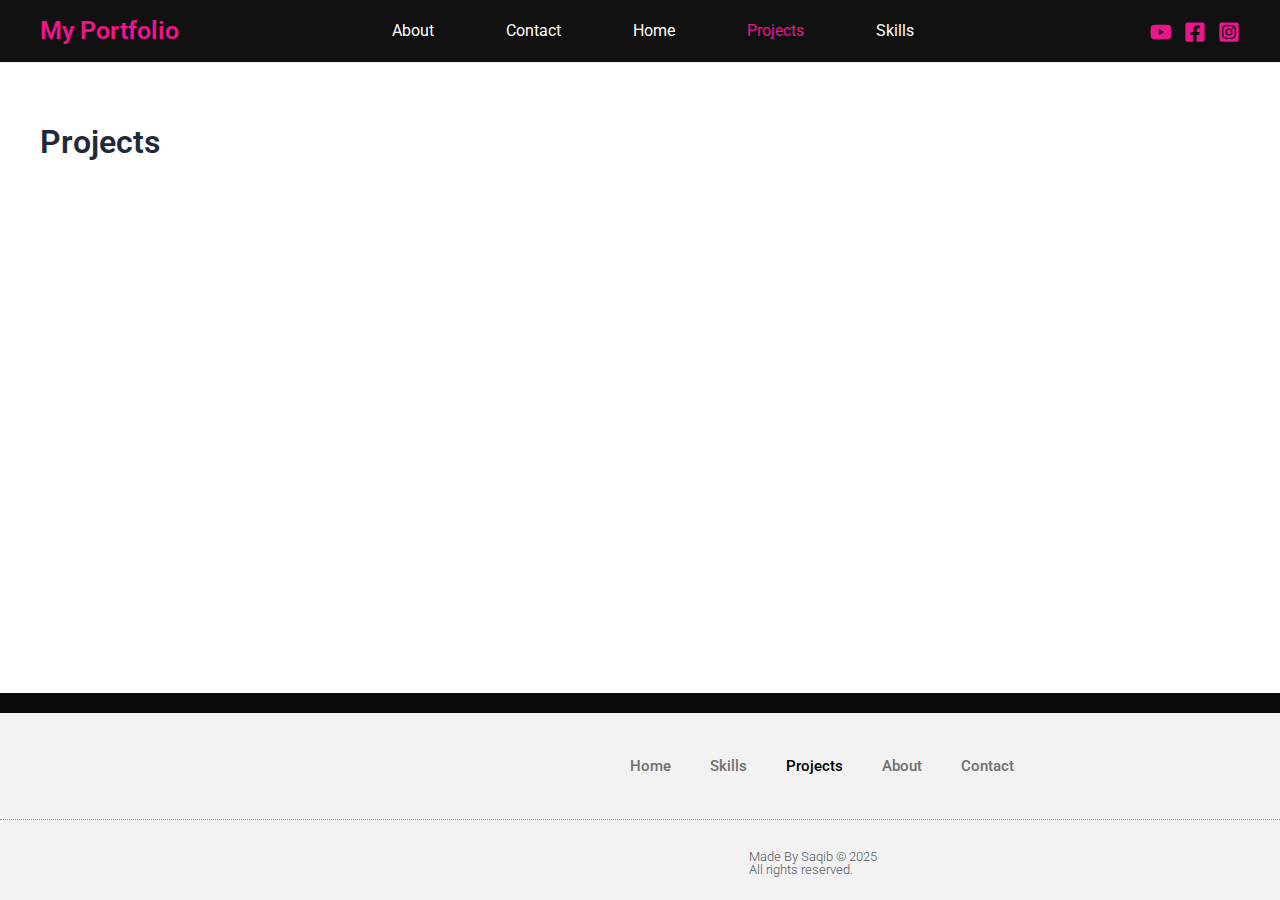
<file: projects/index.html>
<!DOCTYPE html>
<html lang="en-US">
<head>
<meta charset="UTF-8">
<meta name="viewport" content="width=device-width, initial-scale=1">
	<link rel="profile" href="https://gmpg.org/xfn/11"> 
	<title>Projects &#8211; My Portfolio</title>
<meta name="robots" content="max-image-preview:large">
	<style>img:is([sizes="auto" i], [sizes^="auto," i]) { contain-intrinsic-size: 3000px 1500px }</style>
	<link rel="alternate" type="application/rss+xml" title="My Portfolio &raquo; Feed" href="/feed/">
<link rel="alternate" type="application/rss+xml" title="My Portfolio &raquo; Comments Feed" href="/comments/feed/">
<script>
window._wpemojiSettings = {"baseUrl":"https:\/\/s.w.org\/images\/core\/emoji\/15.0.3\/72x72\/","ext":".png","svgUrl":"https:\/\/s.w.org\/images\/core\/emoji\/15.0.3\/svg\/","svgExt":".svg","source":{"concatemoji":"\/wp-includes\/js\/wp-emoji-release.min.js?ver=6.7.2"}};
/*! This file is auto-generated */
!function(i,n){var o,s,e;function c(e){try{var t={supportTests:e,timestamp:(new Date).valueOf()};sessionStorage.setItem(o,JSON.stringify(t))}catch(e){}}function p(e,t,n){e.clearRect(0,0,e.canvas.width,e.canvas.height),e.fillText(t,0,0);var t=new Uint32Array(e.getImageData(0,0,e.canvas.width,e.canvas.height).data),r=(e.clearRect(0,0,e.canvas.width,e.canvas.height),e.fillText(n,0,0),new Uint32Array(e.getImageData(0,0,e.canvas.width,e.canvas.height).data));return t.every(function(e,t){return e===r[t]})}function u(e,t,n){switch(t){case"flag":return n(e,"🏳️‍⚧️","🏳️​⚧️")?!1:!n(e,"🇺🇳","🇺​🇳")&&!n(e,"🏴󠁧󠁢󠁥󠁮󠁧󠁿","🏴​󠁧​󠁢​󠁥​󠁮​󠁧​󠁿");case"emoji":return!n(e,"🐦‍⬛","🐦​⬛")}return!1}function f(e,t,n){var r="undefined"!=typeof WorkerGlobalScope&&self instanceof WorkerGlobalScope?new OffscreenCanvas(300,150):i.createElement("canvas"),a=r.getContext("2d",{willReadFrequently:!0}),o=(a.textBaseline="top",a.font="600 32px Arial",{});return e.forEach(function(e){o[e]=t(a,e,n)}),o}function t(e){var t=i.createElement("script");t.src=e,t.defer=!0,i.head.appendChild(t)}"undefined"!=typeof Promise&&(o="wpEmojiSettingsSupports",s=["flag","emoji"],n.supports={everything:!0,everythingExceptFlag:!0},e=new Promise(function(e){i.addEventListener("DOMContentLoaded",e,{once:!0})}),new Promise(function(t){var n=function(){try{var e=JSON.parse(sessionStorage.getItem(o));if("object"==typeof e&&"number"==typeof e.timestamp&&(new Date).valueOf()<e.timestamp+604800&&"object"==typeof e.supportTests)return e.supportTests}catch(e){}return null}();if(!n){if("undefined"!=typeof Worker&&"undefined"!=typeof OffscreenCanvas&&"undefined"!=typeof URL&&URL.createObjectURL&&"undefined"!=typeof Blob)try{var e="postMessage("+f.toString()+"("+[JSON.stringify(s),u.toString(),p.toString()].join(",")+"));",r=new Blob([e],{type:"text/javascript"}),a=new Worker(URL.createObjectURL(r),{name:"wpTestEmojiSupports"});return void(a.onmessage=function(e){c(n=e.data),a.terminate(),t(n)})}catch(e){}c(n=f(s,u,p))}t(n)}).then(function(e){for(var t in e)n.supports[t]=e[t],n.supports.everything=n.supports.everything&&n.supports[t],"flag"!==t&&(n.supports.everythingExceptFlag=n.supports.everythingExceptFlag&&n.supports[t]);n.supports.everythingExceptFlag=n.supports.everythingExceptFlag&&!n.supports.flag,n.DOMReady=!1,n.readyCallback=function(){n.DOMReady=!0}}).then(function(){return e}).then(function(){var e;n.supports.everything||(n.readyCallback(),(e=n.source||{}).concatemoji?t(e.concatemoji):e.wpemoji&&e.twemoji&&(t(e.twemoji),t(e.wpemoji)))}))}((window,document),window._wpemojiSettings);
</script>
<link rel="stylesheet" id="astra-theme-css-css" href="/wp-content/themes/astra/assets/css/minified/main.min.css?ver=4.8.12" media="all">
<style id="astra-theme-css-inline-css">:root{--ast-post-nav-space:0;--ast-container-default-xlg-padding:2.5em;--ast-container-default-lg-padding:2.5em;--ast-container-default-slg-padding:2em;--ast-container-default-md-padding:2.5em;--ast-container-default-sm-padding:2.5em;--ast-container-default-xs-padding:2.4em;--ast-container-default-xxs-padding:1.8em;--ast-code-block-background:#ECEFF3;--ast-comment-inputs-background:#F9FAFB;--ast-normal-container-width:1200px;--ast-narrow-container-width:750px;--ast-blog-title-font-weight:600;--ast-blog-meta-weight:600;--ast-global-color-primary:var(--ast-global-color-4);--ast-global-color-secondary:var(--ast-global-color-5);--ast-global-color-alternate-background:var(--ast-global-color-6);--ast-global-color-subtle-background:var(--ast-global-color-7);}html{font-size:100%;}a{color:var(--ast-global-color-0);}a:hover,a:focus{color:var(--ast-global-color-1);}body,button,input,select,textarea,.ast-button,.ast-custom-button{font-family:-apple-system,BlinkMacSystemFont,Segoe UI,Roboto,Oxygen-Sans,Ubuntu,Cantarell,Helvetica Neue,sans-serif;font-weight:400;font-size:16px;font-size:1rem;line-height:var(--ast-body-line-height,1.65);}blockquote{color:var(--ast-global-color-3);}h1,.entry-content h1,h2,.entry-content h2,h3,.entry-content h3,h4,.entry-content h4,h5,.entry-content h5,h6,.entry-content h6,.site-title,.site-title a{font-weight:600;}.ast-site-identity .site-title a{color:#ed158c;}.ast-site-identity .site-title a:hover{color:#12d937;}.site-title{font-size:25px;font-size:1.5625rem;display:block;}header .custom-logo-link img{max-width:240px;width:240px;}.astra-logo-svg{width:240px;}.site-header .site-description{font-size:15px;font-size:0.9375rem;display:none;}.entry-title{font-size:20px;font-size:1.25rem;}.ast-blog-single-element.ast-taxonomy-container a{font-size:14px;font-size:0.875rem;}.ast-blog-meta-container{font-size:13px;font-size:0.8125rem;}.archive .ast-article-post .ast-article-inner,.blog .ast-article-post .ast-article-inner,.archive .ast-article-post .ast-article-inner:hover,.blog .ast-article-post .ast-article-inner:hover{border-top-left-radius:6px;border-top-right-radius:6px;border-bottom-right-radius:6px;border-bottom-left-radius:6px;overflow:hidden;}h1,.entry-content h1{font-size:36px;font-size:2.25rem;font-weight:600;line-height:1.4em;}h2,.entry-content h2{font-size:30px;font-size:1.875rem;font-weight:600;line-height:1.3em;}h3,.entry-content h3{font-size:24px;font-size:1.5rem;font-weight:600;line-height:1.3em;}h4,.entry-content h4{font-size:20px;font-size:1.25rem;line-height:1.2em;font-weight:600;}h5,.entry-content h5{font-size:18px;font-size:1.125rem;line-height:1.2em;font-weight:600;}h6,.entry-content h6{font-size:16px;font-size:1rem;line-height:1.25em;font-weight:600;}::selection{background-color:var(--ast-global-color-0);color:#ffffff;}body,h1,.entry-title a,.entry-content h1,h2,.entry-content h2,h3,.entry-content h3,h4,.entry-content h4,h5,.entry-content h5,h6,.entry-content h6{color:var(--ast-global-color-3);}.tagcloud a:hover,.tagcloud a:focus,.tagcloud a.current-item{color:#ffffff;border-color:var(--ast-global-color-0);background-color:var(--ast-global-color-0);}input:focus,input[type="text"]:focus,input[type="email"]:focus,input[type="url"]:focus,input[type="password"]:focus,input[type="reset"]:focus,input[type="search"]:focus,textarea:focus{border-color:var(--ast-global-color-0);}input[type="radio"]:checked,input[type=reset],input[type="checkbox"]:checked,input[type="checkbox"]:hover:checked,input[type="checkbox"]:focus:checked,input[type=range]::-webkit-slider-thumb{border-color:var(--ast-global-color-0);background-color:var(--ast-global-color-0);box-shadow:none;}.site-footer a:hover + .post-count,.site-footer a:focus + .post-count{background:var(--ast-global-color-0);border-color:var(--ast-global-color-0);}.single .nav-links .nav-previous,.single .nav-links .nav-next{color:var(--ast-global-color-0);}.entry-meta,.entry-meta *{line-height:1.45;color:var(--ast-global-color-0);font-weight:600;}.entry-meta a:not(.ast-button):hover,.entry-meta a:not(.ast-button):hover *,.entry-meta a:not(.ast-button):focus,.entry-meta a:not(.ast-button):focus *,.page-links > .page-link,.page-links .page-link:hover,.post-navigation a:hover{color:var(--ast-global-color-1);}#cat option,.secondary .calendar_wrap thead a,.secondary .calendar_wrap thead a:visited{color:var(--ast-global-color-0);}.secondary .calendar_wrap #today,.ast-progress-val span{background:var(--ast-global-color-0);}.secondary a:hover + .post-count,.secondary a:focus + .post-count{background:var(--ast-global-color-0);border-color:var(--ast-global-color-0);}.calendar_wrap #today > a{color:#ffffff;}.page-links .page-link,.single .post-navigation a{color:var(--ast-global-color-3);}.ast-search-menu-icon .search-form button.search-submit{padding:0 4px;}.ast-search-menu-icon form.search-form{padding-right:0;}.ast-search-menu-icon.slide-search input.search-field{width:0;}.ast-header-search .ast-search-menu-icon.ast-dropdown-active .search-form,.ast-header-search .ast-search-menu-icon.ast-dropdown-active .search-field:focus{transition:all 0.2s;}.search-form input.search-field:focus{outline:none;}.ast-search-menu-icon .search-form button.search-submit:focus,.ast-theme-transparent-header .ast-header-search .ast-dropdown-active .ast-icon,.ast-theme-transparent-header .ast-inline-search .search-field:focus .ast-icon{color:var(--ast-global-color-1);}.ast-header-search .slide-search .search-form{border:2px solid var(--ast-global-color-0);}.ast-header-search .slide-search .search-field{background-color:#fff;}.ast-archive-title{color:var(--ast-global-color-2);}.widget-title{font-size:22px;font-size:1.375rem;color:var(--ast-global-color-2);}.ast-single-post .entry-content a,.ast-comment-content a:not(.ast-comment-edit-reply-wrap a){text-decoration:underline;}.ast-single-post .elementor-button-wrapper .elementor-button,.ast-single-post .entry-content .uagb-tab a,.ast-single-post .entry-content .uagb-ifb-cta a,.ast-single-post .entry-content .uabb-module-content a,.ast-single-post .entry-content .uagb-post-grid a,.ast-single-post .entry-content .uagb-timeline a,.ast-single-post .entry-content .uagb-toc__wrap a,.ast-single-post .entry-content .uagb-taxomony-box a,.ast-single-post .entry-content .woocommerce a,.entry-content .wp-block-latest-posts > li > a,.ast-single-post .entry-content .wp-block-file__button,li.ast-post-filter-single,.ast-single-post .ast-comment-content .comment-reply-link,.ast-single-post .ast-comment-content .comment-edit-link{text-decoration:none;}.ast-search-menu-icon.slide-search a:focus-visible:focus-visible,.astra-search-icon:focus-visible,#close:focus-visible,a:focus-visible,.ast-menu-toggle:focus-visible,.site .skip-link:focus-visible,.wp-block-loginout input:focus-visible,.wp-block-search.wp-block-search__button-inside .wp-block-search__inside-wrapper,.ast-header-navigation-arrow:focus-visible,.woocommerce .wc-proceed-to-checkout > .checkout-button:focus-visible,.woocommerce .woocommerce-MyAccount-navigation ul li a:focus-visible,.ast-orders-table__row .ast-orders-table__cell:focus-visible,.woocommerce .woocommerce-order-details .order-again > .button:focus-visible,.woocommerce .woocommerce-message a.button.wc-forward:focus-visible,.woocommerce #minus_qty:focus-visible,.woocommerce #plus_qty:focus-visible,a#ast-apply-coupon:focus-visible,.woocommerce .woocommerce-info a:focus-visible,.woocommerce .astra-shop-summary-wrap a:focus-visible,.woocommerce a.wc-forward:focus-visible,#ast-apply-coupon:focus-visible,.woocommerce-js .woocommerce-mini-cart-item a.remove:focus-visible,#close:focus-visible,.button.search-submit:focus-visible,#search_submit:focus,.normal-search:focus-visible,.ast-header-account-wrap:focus-visible,.woocommerce .ast-on-card-button.ast-quick-view-trigger:focus{outline-style:dotted;outline-color:inherit;outline-width:thin;}input:focus,input[type="text"]:focus,input[type="email"]:focus,input[type="url"]:focus,input[type="password"]:focus,input[type="reset"]:focus,input[type="search"]:focus,input[type="number"]:focus,textarea:focus,.wp-block-search__input:focus,[data-section="section-header-mobile-trigger"] .ast-button-wrap .ast-mobile-menu-trigger-minimal:focus,.ast-mobile-popup-drawer.active .menu-toggle-close:focus,.woocommerce-ordering select.orderby:focus,#ast-scroll-top:focus,#coupon_code:focus,.woocommerce-page #comment:focus,.woocommerce #reviews #respond input#submit:focus,.woocommerce a.add_to_cart_button:focus,.woocommerce .button.single_add_to_cart_button:focus,.woocommerce .woocommerce-cart-form button:focus,.woocommerce .woocommerce-cart-form__cart-item .quantity .qty:focus,.woocommerce .woocommerce-billing-fields .woocommerce-billing-fields__field-wrapper .woocommerce-input-wrapper > .input-text:focus,.woocommerce #order_comments:focus,.woocommerce #place_order:focus,.woocommerce .woocommerce-address-fields .woocommerce-address-fields__field-wrapper .woocommerce-input-wrapper > .input-text:focus,.woocommerce .woocommerce-MyAccount-content form button:focus,.woocommerce .woocommerce-MyAccount-content .woocommerce-EditAccountForm .woocommerce-form-row .woocommerce-Input.input-text:focus,.woocommerce .ast-woocommerce-container .woocommerce-pagination ul.page-numbers li a:focus,body #content .woocommerce form .form-row .select2-container--default .select2-selection--single:focus,#ast-coupon-code:focus,.woocommerce.woocommerce-js .quantity input[type=number]:focus,.woocommerce-js .woocommerce-mini-cart-item .quantity input[type=number]:focus,.woocommerce p#ast-coupon-trigger:focus{border-style:dotted;border-color:inherit;border-width:thin;}input{outline:none;}body .ast-oembed-container *{position:absolute;top:0;width:100%;height:100%;left:0;}body .wp-block-embed-pocket-casts .ast-oembed-container *{position:unset;}.ast-single-post-featured-section + article {margin-top: 2em;}.site-content .ast-single-post-featured-section img {width: 100%;overflow: hidden;object-fit: cover;}.ast-separate-container .site-content .ast-single-post-featured-section + article {margin-top: -80px;z-index: 9;position: relative;border-radius: 4px;}@media (min-width: 922px) {.ast-no-sidebar .site-content .ast-article-image-container--wide {margin-left: -120px;margin-right: -120px;max-width: unset;width: unset;}.ast-left-sidebar .site-content .ast-article-image-container--wide,.ast-right-sidebar .site-content .ast-article-image-container--wide {margin-left: -10px;margin-right: -10px;}.site-content .ast-article-image-container--full {margin-left: calc( -50vw + 50%);margin-right: calc( -50vw + 50%);max-width: 100vw;width: 100vw;}.ast-left-sidebar .site-content .ast-article-image-container--full,.ast-right-sidebar .site-content .ast-article-image-container--full {margin-left: -10px;margin-right: -10px;max-width: inherit;width: auto;}}.site > .ast-single-related-posts-container {margin-top: 0;}@media (min-width: 922px) {.ast-desktop .ast-container--narrow {max-width: var(--ast-narrow-container-width);margin: 0 auto;}}input[type="text"],input[type="number"],input[type="email"],input[type="url"],input[type="password"],input[type="search"],input[type=reset],input[type=tel],input[type=date],select,textarea{font-size:16px;font-style:normal;font-weight:400;line-height:24px;width:100%;padding:12px 16px;border-radius:4px;box-shadow:0px 1px 2px 0px rgba(0,0,0,0.05);color:var(--ast-form-input-text,#475569);}input[type="text"],input[type="number"],input[type="email"],input[type="url"],input[type="password"],input[type="search"],input[type=reset],input[type=tel],input[type=date],select{height:40px;}input[type="date"]{border-width:1px;border-style:solid;border-color:var(--ast-border-color);}input[type="text"]:focus,input[type="number"]:focus,input[type="email"]:focus,input[type="url"]:focus,input[type="password"]:focus,input[type="search"]:focus,input[type=reset]:focus,input[type="tel"]:focus,input[type="date"]:focus,select:focus,textarea:focus{border-color:#046BD2;box-shadow:none;outline:none;color:var(--ast-form-input-focus-text,#475569);}label,legend{color:#111827;font-size:14px;font-style:normal;font-weight:500;line-height:20px;}select{padding:6px 10px;}fieldset{padding:30px;border-radius:4px;}button,.ast-button,.button,input[type="button"],input[type="reset"],input[type="submit"]{border-radius:4px;box-shadow:0px 1px 2px 0px rgba(0,0,0,0.05);}:root{--ast-comment-inputs-background:#FFF;}::placeholder{color:var(--ast-form-field-color,#9CA3AF);}::-ms-input-placeholder{color:var(--ast-form-field-color,#9CA3AF);}@media (max-width:921.9px){#ast-desktop-header{display:none;}}@media (min-width:922px){#ast-mobile-header{display:none;}}.wp-block-buttons.aligncenter{justify-content:center;}@media (max-width:921px){.ast-theme-transparent-header #primary,.ast-theme-transparent-header #secondary{padding:0;}}@media (max-width:921px){.ast-plain-container.ast-no-sidebar #primary{padding:0;}}.ast-plain-container.ast-no-sidebar #primary{margin-top:0;margin-bottom:0;}@media (min-width:1200px){.ast-plain-container.ast-no-sidebar #primary{margin-top:60px;margin-bottom:60px;}}.wp-block-button.is-style-outline .wp-block-button__link{border-color:var(--ast-global-color-0);}div.wp-block-button.is-style-outline > .wp-block-button__link:not(.has-text-color),div.wp-block-button.wp-block-button__link.is-style-outline:not(.has-text-color){color:var(--ast-global-color-0);}.wp-block-button.is-style-outline .wp-block-button__link:hover,.wp-block-buttons .wp-block-button.is-style-outline .wp-block-button__link:focus,.wp-block-buttons .wp-block-button.is-style-outline > .wp-block-button__link:not(.has-text-color):hover,.wp-block-buttons .wp-block-button.wp-block-button__link.is-style-outline:not(.has-text-color):hover{color:#ffffff;background-color:var(--ast-global-color-1);border-color:var(--ast-global-color-1);}.post-page-numbers.current .page-link,.ast-pagination .page-numbers.current{color:#ffffff;border-color:var(--ast-global-color-0);background-color:var(--ast-global-color-0);}.wp-block-buttons .wp-block-button.is-style-outline .wp-block-button__link.wp-element-button,.ast-outline-button,.wp-block-uagb-buttons-child .uagb-buttons-repeater.ast-outline-button{border-color:var(--ast-global-color-0);border-top-width:2px;border-right-width:2px;border-bottom-width:2px;border-left-width:2px;font-family:inherit;font-weight:500;font-size:16px;font-size:1rem;line-height:1em;padding-top:13px;padding-right:30px;padding-bottom:13px;padding-left:30px;}.wp-block-buttons .wp-block-button.is-style-outline > .wp-block-button__link:not(.has-text-color),.wp-block-buttons .wp-block-button.wp-block-button__link.is-style-outline:not(.has-text-color),.ast-outline-button{color:var(--ast-global-color-0);}.wp-block-button.is-style-outline .wp-block-button__link:hover,.wp-block-buttons .wp-block-button.is-style-outline .wp-block-button__link:focus,.wp-block-buttons .wp-block-button.is-style-outline > .wp-block-button__link:not(.has-text-color):hover,.wp-block-buttons .wp-block-button.wp-block-button__link.is-style-outline:not(.has-text-color):hover,.ast-outline-button:hover,.ast-outline-button:focus,.wp-block-uagb-buttons-child .uagb-buttons-repeater.ast-outline-button:hover,.wp-block-uagb-buttons-child .uagb-buttons-repeater.ast-outline-button:focus{color:#ffffff;background-color:var(--ast-global-color-1);border-color:var(--ast-global-color-1);}.ast-single-post .entry-content a.ast-outline-button,.ast-single-post .entry-content .is-style-outline>.wp-block-button__link{text-decoration:none;}.wp-block-button .wp-block-button__link.wp-element-button.is-style-outline:not(.has-background),.wp-block-button.is-style-outline>.wp-block-button__link.wp-element-button:not(.has-background),.ast-outline-button{background-color:transparent;}.uagb-buttons-repeater.ast-outline-button{border-radius:9999px;}@media (max-width:921px){.wp-block-buttons .wp-block-button.is-style-outline .wp-block-button__link.wp-element-button,.ast-outline-button,.wp-block-uagb-buttons-child .uagb-buttons-repeater.ast-outline-button{padding-top:12px;padding-right:28px;padding-bottom:12px;padding-left:28px;}}@media (max-width:544px){.wp-block-buttons .wp-block-button.is-style-outline .wp-block-button__link.wp-element-button,.ast-outline-button,.wp-block-uagb-buttons-child .uagb-buttons-repeater.ast-outline-button{padding-top:10px;padding-right:24px;padding-bottom:10px;padding-left:24px;}}.entry-content[data-ast-blocks-layout] > figure{margin-bottom:1em;}h1.widget-title{font-weight:600;}h2.widget-title{font-weight:600;}h3.widget-title{font-weight:600;} .content-area .elementor-widget-theme-post-content h1,.content-area .elementor-widget-theme-post-content h2,.content-area .elementor-widget-theme-post-content h3,.content-area .elementor-widget-theme-post-content h4,.content-area .elementor-widget-theme-post-content h5,.content-area .elementor-widget-theme-post-content h6{margin-top:1.5em;margin-bottom:calc(0.3em + 10px);}#page{display:flex;flex-direction:column;min-height:100vh;}.ast-404-layout-1 h1.page-title{color:var(--ast-global-color-2);}.single .post-navigation a{line-height:1em;height:inherit;}.error-404 .page-sub-title{font-size:1.5rem;font-weight:inherit;}.search .site-content .content-area .search-form{margin-bottom:0;}#page .site-content{flex-grow:1;}.widget{margin-bottom:1.25em;}#secondary li{line-height:1.5em;}#secondary .wp-block-group h2{margin-bottom:0.7em;}#secondary h2{font-size:1.7rem;}.ast-separate-container .ast-article-post,.ast-separate-container .ast-article-single,.ast-separate-container .comment-respond{padding:3em;}.ast-separate-container .ast-article-single .ast-article-single{padding:0;}.ast-article-single .wp-block-post-template-is-layout-grid{padding-left:0;}.ast-separate-container .comments-title,.ast-narrow-container .comments-title{padding:1.5em 2em;}.ast-page-builder-template .comment-form-textarea,.ast-comment-formwrap .ast-grid-common-col{padding:0;}.ast-comment-formwrap{padding:0;display:inline-flex;column-gap:20px;width:100%;margin-left:0;margin-right:0;}.comments-area textarea#comment:focus,.comments-area textarea#comment:active,.comments-area .ast-comment-formwrap input[type="text"]:focus,.comments-area .ast-comment-formwrap input[type="text"]:active {box-shadow:none;outline:none;}.archive.ast-page-builder-template .entry-header{margin-top:2em;}.ast-page-builder-template .ast-comment-formwrap{width:100%;}.entry-title{margin-bottom:0.6em;}.ast-archive-description p{font-size:inherit;font-weight:inherit;line-height:inherit;}.ast-separate-container .ast-comment-list li.depth-1,.hentry{margin-bottom:1.5em;}.site-content section.ast-archive-description{margin-bottom:2em;}@media (min-width:921px){.ast-left-sidebar.ast-page-builder-template #secondary,.archive.ast-right-sidebar.ast-page-builder-template .site-main{padding-left:20px;padding-right:20px;}}@media (max-width:544px){.ast-comment-formwrap.ast-row{column-gap:10px;display:inline-block;}#ast-commentform .ast-grid-common-col{position:relative;width:100%;}}@media (min-width:1201px){.ast-separate-container .ast-article-post,.ast-separate-container .ast-article-single,.ast-separate-container .ast-author-box,.ast-separate-container .ast-404-layout-1,.ast-separate-container .no-results{padding:3em;}} .content-area .elementor-widget-theme-post-content h1,.content-area .elementor-widget-theme-post-content h2,.content-area .elementor-widget-theme-post-content h3,.content-area .elementor-widget-theme-post-content h4,.content-area .elementor-widget-theme-post-content h5,.content-area .elementor-widget-theme-post-content h6{margin-top:1.5em;margin-bottom:calc(0.3em + 10px);}.elementor-loop-container .e-loop-item,.elementor-loop-container .ast-separate-container .ast-article-post,.elementor-loop-container .ast-separate-container .ast-article-single,.elementor-loop-container .ast-separate-container .comment-respond{padding:0px;}@media (max-width:921px){.ast-separate-container #primary,.ast-separate-container #secondary{padding:1.5em 0;}#primary,#secondary{padding:1.5em 0;margin:0;}.ast-left-sidebar #content > .ast-container{display:flex;flex-direction:column-reverse;width:100%;}}@media (min-width:922px){.ast-separate-container.ast-right-sidebar #primary,.ast-separate-container.ast-left-sidebar #primary{border:0;}.search-no-results.ast-separate-container #primary{margin-bottom:4em;}}.wp-block-button .wp-block-button__link{color:#ffffff;}.wp-block-button .wp-block-button__link:hover,.wp-block-button .wp-block-button__link:focus{color:#ffffff;background-color:var(--ast-global-color-1);border-color:var(--ast-global-color-1);}.elementor-widget-heading h1.elementor-heading-title{line-height:1.4em;}.elementor-widget-heading h2.elementor-heading-title{line-height:1.3em;}.elementor-widget-heading h3.elementor-heading-title{line-height:1.3em;}.elementor-widget-heading h4.elementor-heading-title{line-height:1.2em;}.elementor-widget-heading h5.elementor-heading-title{line-height:1.2em;}.elementor-widget-heading h6.elementor-heading-title{line-height:1.25em;}.wp-block-button .wp-block-button__link,.wp-block-search .wp-block-search__button,body .wp-block-file .wp-block-file__button{border-color:var(--ast-global-color-0);background-color:var(--ast-global-color-0);color:#ffffff;font-family:inherit;font-weight:500;line-height:1em;font-size:16px;font-size:1rem;padding-top:15px;padding-right:30px;padding-bottom:15px;padding-left:30px;}.ast-single-post .entry-content .wp-block-button .wp-block-button__link,.ast-single-post .entry-content .wp-block-search .wp-block-search__button,body .entry-content .wp-block-file .wp-block-file__button{text-decoration:none;}@media (max-width:921px){.wp-block-button .wp-block-button__link,.wp-block-search .wp-block-search__button,body .wp-block-file .wp-block-file__button{padding-top:14px;padding-right:28px;padding-bottom:14px;padding-left:28px;}}@media (max-width:544px){.wp-block-button .wp-block-button__link,.wp-block-search .wp-block-search__button,body .wp-block-file .wp-block-file__button{padding-top:12px;padding-right:24px;padding-bottom:12px;padding-left:24px;}}.menu-toggle,button,.ast-button,.ast-custom-button,.button,input#submit,input[type="button"],input[type="submit"],input[type="reset"],#comments .submit,.search .search-submit,form[CLASS*="wp-block-search__"].wp-block-search .wp-block-search__inside-wrapper .wp-block-search__button,body .wp-block-file .wp-block-file__button,.search .search-submit,.woocommerce-js a.button,.woocommerce button.button,.woocommerce .woocommerce-message a.button,.woocommerce #respond input#submit.alt,.woocommerce input.button.alt,.woocommerce input.button,.woocommerce input.button:disabled,.woocommerce input.button:disabled[disabled],.woocommerce input.button:disabled:hover,.woocommerce input.button:disabled[disabled]:hover,.woocommerce #respond input#submit,.woocommerce button.button.alt.disabled,.wc-block-grid__products .wc-block-grid__product .wp-block-button__link,.wc-block-grid__product-onsale,[CLASS*="wc-block"] button,.woocommerce-js .astra-cart-drawer .astra-cart-drawer-content .woocommerce-mini-cart__buttons .button:not(.checkout):not(.ast-continue-shopping),.woocommerce-js .astra-cart-drawer .astra-cart-drawer-content .woocommerce-mini-cart__buttons a.checkout,.woocommerce button.button.alt.disabled.wc-variation-selection-needed,[CLASS*="wc-block"] .wc-block-components-button{border-style:solid;border-top-width:0;border-right-width:0;border-left-width:0;border-bottom-width:0;color:#ffffff;border-color:var(--ast-global-color-0);background-color:var(--ast-global-color-0);padding-top:15px;padding-right:30px;padding-bottom:15px;padding-left:30px;font-family:inherit;font-weight:500;font-size:16px;font-size:1rem;line-height:1em;}button:focus,.menu-toggle:hover,button:hover,.ast-button:hover,.ast-custom-button:hover .button:hover,.ast-custom-button:hover ,input[type=reset]:hover,input[type=reset]:focus,input#submit:hover,input#submit:focus,input[type="button"]:hover,input[type="button"]:focus,input[type="submit"]:hover,input[type="submit"]:focus,form[CLASS*="wp-block-search__"].wp-block-search .wp-block-search__inside-wrapper .wp-block-search__button:hover,form[CLASS*="wp-block-search__"].wp-block-search .wp-block-search__inside-wrapper .wp-block-search__button:focus,body .wp-block-file .wp-block-file__button:hover,body .wp-block-file .wp-block-file__button:focus,.woocommerce-js a.button:hover,.woocommerce button.button:hover,.woocommerce .woocommerce-message a.button:hover,.woocommerce #respond input#submit:hover,.woocommerce #respond input#submit.alt:hover,.woocommerce input.button.alt:hover,.woocommerce input.button:hover,.woocommerce button.button.alt.disabled:hover,.wc-block-grid__products .wc-block-grid__product .wp-block-button__link:hover,[CLASS*="wc-block"] button:hover,.woocommerce-js .astra-cart-drawer .astra-cart-drawer-content .woocommerce-mini-cart__buttons .button:not(.checkout):not(.ast-continue-shopping):hover,.woocommerce-js .astra-cart-drawer .astra-cart-drawer-content .woocommerce-mini-cart__buttons a.checkout:hover,.woocommerce button.button.alt.disabled.wc-variation-selection-needed:hover,[CLASS*="wc-block"] .wc-block-components-button:hover,[CLASS*="wc-block"] .wc-block-components-button:focus{color:#ffffff;background-color:var(--ast-global-color-1);border-color:var(--ast-global-color-1);}form[CLASS*="wp-block-search__"].wp-block-search .wp-block-search__inside-wrapper .wp-block-search__button.has-icon{padding-top:calc(15px - 3px);padding-right:calc(30px - 3px);padding-bottom:calc(15px - 3px);padding-left:calc(30px - 3px);}@media (max-width:921px){.menu-toggle,button,.ast-button,.ast-custom-button,.button,input#submit,input[type="button"],input[type="submit"],input[type="reset"],#comments .submit,.search .search-submit,form[CLASS*="wp-block-search__"].wp-block-search .wp-block-search__inside-wrapper .wp-block-search__button,body .wp-block-file .wp-block-file__button,.search .search-submit,.woocommerce-js a.button,.woocommerce button.button,.woocommerce .woocommerce-message a.button,.woocommerce #respond input#submit.alt,.woocommerce input.button.alt,.woocommerce input.button,.woocommerce input.button:disabled,.woocommerce input.button:disabled[disabled],.woocommerce input.button:disabled:hover,.woocommerce input.button:disabled[disabled]:hover,.woocommerce #respond input#submit,.woocommerce button.button.alt.disabled,.wc-block-grid__products .wc-block-grid__product .wp-block-button__link,.wc-block-grid__product-onsale,[CLASS*="wc-block"] button,.woocommerce-js .astra-cart-drawer .astra-cart-drawer-content .woocommerce-mini-cart__buttons .button:not(.checkout):not(.ast-continue-shopping),.woocommerce-js .astra-cart-drawer .astra-cart-drawer-content .woocommerce-mini-cart__buttons a.checkout,.woocommerce button.button.alt.disabled.wc-variation-selection-needed,[CLASS*="wc-block"] .wc-block-components-button{padding-top:14px;padding-right:28px;padding-bottom:14px;padding-left:28px;}}@media (max-width:544px){.menu-toggle,button,.ast-button,.ast-custom-button,.button,input#submit,input[type="button"],input[type="submit"],input[type="reset"],#comments .submit,.search .search-submit,form[CLASS*="wp-block-search__"].wp-block-search .wp-block-search__inside-wrapper .wp-block-search__button,body .wp-block-file .wp-block-file__button,.search .search-submit,.woocommerce-js a.button,.woocommerce button.button,.woocommerce .woocommerce-message a.button,.woocommerce #respond input#submit.alt,.woocommerce input.button.alt,.woocommerce input.button,.woocommerce input.button:disabled,.woocommerce input.button:disabled[disabled],.woocommerce input.button:disabled:hover,.woocommerce input.button:disabled[disabled]:hover,.woocommerce #respond input#submit,.woocommerce button.button.alt.disabled,.wc-block-grid__products .wc-block-grid__product .wp-block-button__link,.wc-block-grid__product-onsale,[CLASS*="wc-block"] button,.woocommerce-js .astra-cart-drawer .astra-cart-drawer-content .woocommerce-mini-cart__buttons .button:not(.checkout):not(.ast-continue-shopping),.woocommerce-js .astra-cart-drawer .astra-cart-drawer-content .woocommerce-mini-cart__buttons a.checkout,.woocommerce button.button.alt.disabled.wc-variation-selection-needed,[CLASS*="wc-block"] .wc-block-components-button{padding-top:12px;padding-right:24px;padding-bottom:12px;padding-left:24px;}}@media (max-width:921px){.ast-mobile-header-stack .main-header-bar .ast-search-menu-icon{display:inline-block;}.ast-header-break-point.ast-header-custom-item-outside .ast-mobile-header-stack .main-header-bar .ast-search-icon{margin:0;}.ast-comment-avatar-wrap img{max-width:2.5em;}.ast-comment-meta{padding:0 1.8888em 1.3333em;}}@media (min-width:544px){.ast-container{max-width:100%;}}@media (max-width:544px){.ast-separate-container .ast-article-post,.ast-separate-container .ast-article-single,.ast-separate-container .comments-title,.ast-separate-container .ast-archive-description{padding:1.5em 1em;}.ast-separate-container #content .ast-container{padding-left:0.54em;padding-right:0.54em;}.ast-separate-container .ast-comment-list .bypostauthor{padding:.5em;}.ast-search-menu-icon.ast-dropdown-active .search-field{width:170px;}} #ast-mobile-header .ast-site-header-cart-li a{pointer-events:none;}.ast-separate-container{background-color:var(--ast-global-color-5);background-image:none;}@media (max-width:921px){.site-title{display:block;}.site-header .site-description{display:none;}h1,.entry-content h1{font-size:30px;font-size:1.875rem;}h2,.entry-content h2{font-size:25px;font-size:1.5625rem;}h3,.entry-content h3{font-size:20px;font-size:1.25rem;}}@media (max-width:544px){.site-title{display:block;}.site-header .site-description{display:none;}h1,.entry-content h1{font-size:30px;font-size:1.875rem;}h2,.entry-content h2{font-size:25px;font-size:1.5625rem;}h3,.entry-content h3{font-size:20px;font-size:1.25rem;}}@media (max-width:921px){html{font-size:91.2%;}}@media (max-width:544px){html{font-size:91.2%;}}@media (min-width:922px){.ast-container{max-width:1240px;}}@media (min-width:922px){.site-content .ast-container{display:flex;}}@media (max-width:921px){.site-content .ast-container{flex-direction:column;}}.entry-content h1,.entry-content h2,.entry-content h3,.entry-content h4,.entry-content h5,.entry-content h6{clear:none;}@media (min-width:922px){.main-header-menu .sub-menu .menu-item.ast-left-align-sub-menu:hover > .sub-menu,.main-header-menu .sub-menu .menu-item.ast-left-align-sub-menu.focus > .sub-menu{margin-left:-0px;}}.entry-content li > p{margin-bottom:0;}.site .comments-area{padding-bottom:2em;margin-top:2em;}.wp-block-file {display: flex;align-items: center;flex-wrap: wrap;justify-content: space-between;}.wp-block-pullquote {border: none;}.wp-block-pullquote blockquote::before {content: "\201D";font-family: "Helvetica",sans-serif;display: flex;transform: rotate( 180deg );font-size: 6rem;font-style: normal;line-height: 1;font-weight: bold;align-items: center;justify-content: center;}.has-text-align-right > blockquote::before {justify-content: flex-start;}.has-text-align-left > blockquote::before {justify-content: flex-end;}figure.wp-block-pullquote.is-style-solid-color blockquote {max-width: 100%;text-align: inherit;}:root {--wp--custom--ast-default-block-top-padding: 3em;--wp--custom--ast-default-block-right-padding: 3em;--wp--custom--ast-default-block-bottom-padding: 3em;--wp--custom--ast-default-block-left-padding: 3em;--wp--custom--ast-container-width: 1200px;--wp--custom--ast-content-width-size: 1200px;--wp--custom--ast-wide-width-size: calc(1200px + var(--wp--custom--ast-default-block-left-padding) + var(--wp--custom--ast-default-block-right-padding));}.ast-narrow-container {--wp--custom--ast-content-width-size: 750px;--wp--custom--ast-wide-width-size: 750px;}@media(max-width: 921px) {:root {--wp--custom--ast-default-block-top-padding: 3em;--wp--custom--ast-default-block-right-padding: 2em;--wp--custom--ast-default-block-bottom-padding: 3em;--wp--custom--ast-default-block-left-padding: 2em;}}@media(max-width: 544px) {:root {--wp--custom--ast-default-block-top-padding: 3em;--wp--custom--ast-default-block-right-padding: 1.5em;--wp--custom--ast-default-block-bottom-padding: 3em;--wp--custom--ast-default-block-left-padding: 1.5em;}}.entry-content > .wp-block-group,.entry-content > .wp-block-cover,.entry-content > .wp-block-columns {padding-top: var(--wp--custom--ast-default-block-top-padding);padding-right: var(--wp--custom--ast-default-block-right-padding);padding-bottom: var(--wp--custom--ast-default-block-bottom-padding);padding-left: var(--wp--custom--ast-default-block-left-padding);}.ast-plain-container.ast-no-sidebar .entry-content > .alignfull,.ast-page-builder-template .ast-no-sidebar .entry-content > .alignfull {margin-left: calc( -50vw + 50%);margin-right: calc( -50vw + 50%);max-width: 100vw;width: 100vw;}.ast-plain-container.ast-no-sidebar .entry-content .alignfull .alignfull,.ast-page-builder-template.ast-no-sidebar .entry-content .alignfull .alignfull,.ast-plain-container.ast-no-sidebar .entry-content .alignfull .alignwide,.ast-page-builder-template.ast-no-sidebar .entry-content .alignfull .alignwide,.ast-plain-container.ast-no-sidebar .entry-content .alignwide .alignfull,.ast-page-builder-template.ast-no-sidebar .entry-content .alignwide .alignfull,.ast-plain-container.ast-no-sidebar .entry-content .alignwide .alignwide,.ast-page-builder-template.ast-no-sidebar .entry-content .alignwide .alignwide,.ast-plain-container.ast-no-sidebar .entry-content .wp-block-column .alignfull,.ast-page-builder-template.ast-no-sidebar .entry-content .wp-block-column .alignfull,.ast-plain-container.ast-no-sidebar .entry-content .wp-block-column .alignwide,.ast-page-builder-template.ast-no-sidebar .entry-content .wp-block-column .alignwide {margin-left: auto;margin-right: auto;width: 100%;}[data-ast-blocks-layout] .wp-block-separator:not(.is-style-dots) {height: 0;}[data-ast-blocks-layout] .wp-block-separator {margin: 20px auto;}[data-ast-blocks-layout] .wp-block-separator:not(.is-style-wide):not(.is-style-dots) {max-width: 100px;}[data-ast-blocks-layout] .wp-block-separator.has-background {padding: 0;}.entry-content[data-ast-blocks-layout] > * {max-width: var(--wp--custom--ast-content-width-size);margin-left: auto;margin-right: auto;}.entry-content[data-ast-blocks-layout] > .alignwide {max-width: var(--wp--custom--ast-wide-width-size);}.entry-content[data-ast-blocks-layout] .alignfull {max-width: none;}.entry-content .wp-block-columns {margin-bottom: 0;}blockquote {margin: 1.5em;border-color: rgba(0,0,0,0.05);}.wp-block-quote:not(.has-text-align-right):not(.has-text-align-center) {border-left: 5px solid rgba(0,0,0,0.05);}.has-text-align-right > blockquote,blockquote.has-text-align-right {border-right: 5px solid rgba(0,0,0,0.05);}.has-text-align-left > blockquote,blockquote.has-text-align-left {border-left: 5px solid rgba(0,0,0,0.05);}.wp-block-site-tagline,.wp-block-latest-posts .read-more {margin-top: 15px;}.wp-block-loginout p label {display: block;}.wp-block-loginout p:not(.login-remember):not(.login-submit) input {width: 100%;}.wp-block-loginout input:focus {border-color: transparent;}.wp-block-loginout input:focus {outline: thin dotted;}.entry-content .wp-block-media-text .wp-block-media-text__content {padding: 0 0 0 8%;}.entry-content .wp-block-media-text.has-media-on-the-right .wp-block-media-text__content {padding: 0 8% 0 0;}.entry-content .wp-block-media-text.has-background .wp-block-media-text__content {padding: 8%;}.entry-content .wp-block-cover:not([class*="background-color"]):not(.has-text-color.has-link-color) .wp-block-cover__inner-container,.entry-content .wp-block-cover:not([class*="background-color"]) .wp-block-cover-image-text,.entry-content .wp-block-cover:not([class*="background-color"]) .wp-block-cover-text,.entry-content .wp-block-cover-image:not([class*="background-color"]) .wp-block-cover__inner-container,.entry-content .wp-block-cover-image:not([class*="background-color"]) .wp-block-cover-image-text,.entry-content .wp-block-cover-image:not([class*="background-color"]) .wp-block-cover-text {color: var(--ast-global-color-primary,var(--ast-global-color-5));}.wp-block-loginout .login-remember input {width: 1.1rem;height: 1.1rem;margin: 0 5px 4px 0;vertical-align: middle;}.wp-block-latest-posts > li > *:first-child,.wp-block-latest-posts:not(.is-grid) > li:first-child {margin-top: 0;}.entry-content > .wp-block-buttons,.entry-content > .wp-block-uagb-buttons {margin-bottom: 1.5em;}.wp-block-search__inside-wrapper .wp-block-search__input {padding: 0 10px;color: var(--ast-global-color-3);background: var(--ast-global-color-primary,var(--ast-global-color-5));border-color: var(--ast-border-color);}.wp-block-latest-posts .read-more {margin-bottom: 1.5em;}.wp-block-search__no-button .wp-block-search__inside-wrapper .wp-block-search__input {padding-top: 5px;padding-bottom: 5px;}.wp-block-latest-posts .wp-block-latest-posts__post-date,.wp-block-latest-posts .wp-block-latest-posts__post-author {font-size: 1rem;}.wp-block-latest-posts > li > *,.wp-block-latest-posts:not(.is-grid) > li {margin-top: 12px;margin-bottom: 12px;}.ast-page-builder-template .entry-content[data-ast-blocks-layout] > *,.ast-page-builder-template .entry-content[data-ast-blocks-layout] > .alignfull:not(.wp-block-group):not(.uagb-is-root-container) > * {max-width: none;}.ast-page-builder-template .entry-content[data-ast-blocks-layout] > .alignwide:not(.uagb-is-root-container) > * {max-width: var(--wp--custom--ast-wide-width-size);}.ast-page-builder-template .entry-content[data-ast-blocks-layout] > .inherit-container-width > *,.ast-page-builder-template .entry-content[data-ast-blocks-layout] > *:not(.wp-block-group):not(.uagb-is-root-container) > *,.entry-content[data-ast-blocks-layout] > .wp-block-cover .wp-block-cover__inner-container {max-width: none ;margin-left: auto;margin-right: auto;}.entry-content[data-ast-blocks-layout] .wp-block-cover:not(.alignleft):not(.alignright) {width: auto;}@media(max-width: 1200px) {.ast-separate-container .entry-content > .alignfull,.ast-separate-container .entry-content[data-ast-blocks-layout] > .alignwide,.ast-plain-container .entry-content[data-ast-blocks-layout] > .alignwide,.ast-plain-container .entry-content .alignfull {margin-left: calc(-1 * min(var(--ast-container-default-xlg-padding),20px)) ;margin-right: calc(-1 * min(var(--ast-container-default-xlg-padding),20px));}}@media(min-width: 1201px) {.ast-separate-container .entry-content > .alignfull {margin-left: calc(-1 * var(--ast-container-default-xlg-padding) );margin-right: calc(-1 * var(--ast-container-default-xlg-padding) );}.ast-separate-container .entry-content[data-ast-blocks-layout] > .alignwide,.ast-plain-container .entry-content[data-ast-blocks-layout] > .alignwide {margin-left: auto;margin-right: auto;}}@media(min-width: 921px) {.ast-separate-container .entry-content .wp-block-group.alignwide:not(.inherit-container-width) > :where(:not(.alignleft):not(.alignright)),.ast-plain-container .entry-content .wp-block-group.alignwide:not(.inherit-container-width) > :where(:not(.alignleft):not(.alignright)) {max-width: calc( var(--wp--custom--ast-content-width-size) + 80px );}.ast-plain-container.ast-right-sidebar .entry-content[data-ast-blocks-layout] .alignfull,.ast-plain-container.ast-left-sidebar .entry-content[data-ast-blocks-layout] .alignfull {margin-left: -60px;margin-right: -60px;}}@media(min-width: 544px) {.entry-content > .alignleft {margin-right: 20px;}.entry-content > .alignright {margin-left: 20px;}}@media (max-width:544px){.wp-block-columns .wp-block-column:not(:last-child){margin-bottom:20px;}.wp-block-latest-posts{margin:0;}}@media( max-width: 600px ) {.entry-content .wp-block-media-text .wp-block-media-text__content,.entry-content .wp-block-media-text.has-media-on-the-right .wp-block-media-text__content {padding: 8% 0 0;}.entry-content .wp-block-media-text.has-background .wp-block-media-text__content {padding: 8%;}}.ast-page-builder-template .entry-header {padding-left: 0;}.ast-narrow-container .site-content .wp-block-uagb-image--align-full .wp-block-uagb-image__figure {max-width: 100%;margin-left: auto;margin-right: auto;}.entry-content ul,.entry-content ol {padding: revert;margin: revert;padding-left: 20px;}:root .has-ast-global-color-0-color{color:var(--ast-global-color-0);}:root .has-ast-global-color-0-background-color{background-color:var(--ast-global-color-0);}:root .wp-block-button .has-ast-global-color-0-color{color:var(--ast-global-color-0);}:root .wp-block-button .has-ast-global-color-0-background-color{background-color:var(--ast-global-color-0);}:root .has-ast-global-color-1-color{color:var(--ast-global-color-1);}:root .has-ast-global-color-1-background-color{background-color:var(--ast-global-color-1);}:root .wp-block-button .has-ast-global-color-1-color{color:var(--ast-global-color-1);}:root .wp-block-button .has-ast-global-color-1-background-color{background-color:var(--ast-global-color-1);}:root .has-ast-global-color-2-color{color:var(--ast-global-color-2);}:root .has-ast-global-color-2-background-color{background-color:var(--ast-global-color-2);}:root .wp-block-button .has-ast-global-color-2-color{color:var(--ast-global-color-2);}:root .wp-block-button .has-ast-global-color-2-background-color{background-color:var(--ast-global-color-2);}:root .has-ast-global-color-3-color{color:var(--ast-global-color-3);}:root .has-ast-global-color-3-background-color{background-color:var(--ast-global-color-3);}:root .wp-block-button .has-ast-global-color-3-color{color:var(--ast-global-color-3);}:root .wp-block-button .has-ast-global-color-3-background-color{background-color:var(--ast-global-color-3);}:root .has-ast-global-color-4-color{color:var(--ast-global-color-4);}:root .has-ast-global-color-4-background-color{background-color:var(--ast-global-color-4);}:root .wp-block-button .has-ast-global-color-4-color{color:var(--ast-global-color-4);}:root .wp-block-button .has-ast-global-color-4-background-color{background-color:var(--ast-global-color-4);}:root .has-ast-global-color-5-color{color:var(--ast-global-color-5);}:root .has-ast-global-color-5-background-color{background-color:var(--ast-global-color-5);}:root .wp-block-button .has-ast-global-color-5-color{color:var(--ast-global-color-5);}:root .wp-block-button .has-ast-global-color-5-background-color{background-color:var(--ast-global-color-5);}:root .has-ast-global-color-6-color{color:var(--ast-global-color-6);}:root .has-ast-global-color-6-background-color{background-color:var(--ast-global-color-6);}:root .wp-block-button .has-ast-global-color-6-color{color:var(--ast-global-color-6);}:root .wp-block-button .has-ast-global-color-6-background-color{background-color:var(--ast-global-color-6);}:root .has-ast-global-color-7-color{color:var(--ast-global-color-7);}:root .has-ast-global-color-7-background-color{background-color:var(--ast-global-color-7);}:root .wp-block-button .has-ast-global-color-7-color{color:var(--ast-global-color-7);}:root .wp-block-button .has-ast-global-color-7-background-color{background-color:var(--ast-global-color-7);}:root .has-ast-global-color-8-color{color:var(--ast-global-color-8);}:root .has-ast-global-color-8-background-color{background-color:var(--ast-global-color-8);}:root .wp-block-button .has-ast-global-color-8-color{color:var(--ast-global-color-8);}:root .wp-block-button .has-ast-global-color-8-background-color{background-color:var(--ast-global-color-8);}:root{--ast-global-color-0:#046bd2;--ast-global-color-1:#045cb4;--ast-global-color-2:#1e293b;--ast-global-color-3:#334155;--ast-global-color-4:#FFFFFF;--ast-global-color-5:#F0F5FA;--ast-global-color-6:#111111;--ast-global-color-7:#D1D5DB;--ast-global-color-8:#111111;}:root {--ast-border-color : var(--ast-global-color-7);}.ast-single-entry-banner {-js-display: flex;display: flex;flex-direction: column;justify-content: center;text-align: center;position: relative;background: #eeeeee;}.ast-single-entry-banner[data-banner-layout="layout-1"] {max-width: 1200px;background: inherit;padding: 20px 0;}.ast-single-entry-banner[data-banner-width-type="custom"] {margin: 0 auto;width: 100%;}.ast-single-entry-banner + .site-content .entry-header {margin-bottom: 0;}.site .ast-author-avatar {--ast-author-avatar-size: ;}a.ast-underline-text {text-decoration: underline;}.ast-container > .ast-terms-link {position: relative;display: block;}a.ast-button.ast-badge-tax {padding: 4px 8px;border-radius: 3px;font-size: inherit;}header.entry-header .entry-title{font-weight:600;font-size:32px;font-size:2rem;}header.entry-header > *:not(:last-child){margin-bottom:10px;}header.entry-header .post-thumb-img-content{text-align:center;}header.entry-header .post-thumb img,.ast-single-post-featured-section.post-thumb img{aspect-ratio:16/9;width:100%;height:100%;}.ast-archive-entry-banner {-js-display: flex;display: flex;flex-direction: column;justify-content: center;text-align: center;position: relative;background: #eeeeee;}.ast-archive-entry-banner[data-banner-width-type="custom"] {margin: 0 auto;width: 100%;}.ast-archive-entry-banner[data-banner-layout="layout-1"] {background: inherit;padding: 20px 0;text-align: left;}body.archive .ast-archive-description{max-width:1200px;width:100%;text-align:left;padding-top:3em;padding-right:3em;padding-bottom:3em;padding-left:3em;}body.archive .ast-archive-description .ast-archive-title,body.archive .ast-archive-description .ast-archive-title *{font-weight:600;font-size:32px;font-size:2rem;}body.archive .ast-archive-description > *:not(:last-child){margin-bottom:10px;}@media (max-width:921px){body.archive .ast-archive-description{text-align:left;}}@media (max-width:544px){body.archive .ast-archive-description{text-align:left;}}.ast-breadcrumbs .trail-browse,.ast-breadcrumbs .trail-items,.ast-breadcrumbs .trail-items li{display:inline-block;margin:0;padding:0;border:none;background:inherit;text-indent:0;text-decoration:none;}.ast-breadcrumbs .trail-browse{font-size:inherit;font-style:inherit;font-weight:inherit;color:inherit;}.ast-breadcrumbs .trail-items{list-style:none;}.trail-items li::after{padding:0 0.3em;content:"\00bb";}.trail-items li:last-of-type::after{display:none;}h1,.entry-content h1,h2,.entry-content h2,h3,.entry-content h3,h4,.entry-content h4,h5,.entry-content h5,h6,.entry-content h6{color:var(--ast-global-color-2);}.entry-title a{color:var(--ast-global-color-2);}@media (max-width:921px){.ast-builder-grid-row-container.ast-builder-grid-row-tablet-3-firstrow .ast-builder-grid-row > *:first-child,.ast-builder-grid-row-container.ast-builder-grid-row-tablet-3-lastrow .ast-builder-grid-row > *:last-child{grid-column:1 / -1;}}@media (max-width:544px){.ast-builder-grid-row-container.ast-builder-grid-row-mobile-3-firstrow .ast-builder-grid-row > *:first-child,.ast-builder-grid-row-container.ast-builder-grid-row-mobile-3-lastrow .ast-builder-grid-row > *:last-child{grid-column:1 / -1;}}.ast-builder-layout-element[data-section="title_tagline"]{display:flex;}@media (max-width:921px){.ast-header-break-point .ast-builder-layout-element[data-section="title_tagline"]{display:flex;}}@media (max-width:544px){.ast-header-break-point .ast-builder-layout-element[data-section="title_tagline"]{display:flex;}}.ast-builder-menu-1{font-family:inherit;font-weight:inherit;}.ast-builder-menu-1 .menu-item > .menu-link{color:var(--ast-global-color-4);padding-top:0px;padding-bottom:0px;padding-left:56px;}.ast-builder-menu-1 .menu-item > .ast-menu-toggle{color:var(--ast-global-color-4);}.ast-builder-menu-1 .menu-item:hover > .menu-link,.ast-builder-menu-1 .inline-on-mobile .menu-item:hover > .ast-menu-toggle{color:#ed158c;}.ast-builder-menu-1 .menu-item:hover > .ast-menu-toggle{color:#ed158c;}.ast-builder-menu-1 .menu-item.current-menu-item > .menu-link,.ast-builder-menu-1 .inline-on-mobile .menu-item.current-menu-item > .ast-menu-toggle,.ast-builder-menu-1 .current-menu-ancestor > .menu-link{color:#ed158c;}.ast-builder-menu-1 .menu-item.current-menu-item > .ast-menu-toggle{color:#ed158c;}.ast-builder-menu-1 .sub-menu,.ast-builder-menu-1 .inline-on-mobile .sub-menu{border-top-width:2px;border-bottom-width:0px;border-right-width:0px;border-left-width:0px;border-color:var(--ast-global-color-0);border-style:solid;width:220px;}.ast-builder-menu-1 .sub-menu .sub-menu{top:-2px;}.ast-builder-menu-1 .main-header-menu > .menu-item > .sub-menu,.ast-builder-menu-1 .main-header-menu > .menu-item > .astra-full-megamenu-wrapper{margin-top:91px;}.ast-desktop .ast-builder-menu-1 .main-header-menu > .menu-item > .sub-menu:before,.ast-desktop .ast-builder-menu-1 .main-header-menu > .menu-item > .astra-full-megamenu-wrapper:before{height:calc( 91px + 2px + 5px );}.ast-builder-menu-1 .menu-item.menu-item-has-children > .ast-menu-toggle{top:0px;}.ast-builder-menu-1 .main-header-menu,.ast-header-break-point .ast-builder-menu-1 .main-header-menu{margin-top:0px;margin-bottom:0px;margin-left:0px;margin-right:200px;}.ast-desktop .ast-builder-menu-1 .menu-item .sub-menu .menu-link{border-style:none;}@media (max-width:921px){.ast-header-break-point .ast-builder-menu-1 .menu-item.menu-item-has-children > .ast-menu-toggle{top:0;}.ast-builder-menu-1 .inline-on-mobile .menu-item.menu-item-has-children > .ast-menu-toggle{right:-15px;}.ast-builder-menu-1 .menu-item-has-children > .menu-link:after{content:unset;}.ast-builder-menu-1 .main-header-menu > .menu-item > .sub-menu,.ast-builder-menu-1 .main-header-menu > .menu-item > .astra-full-megamenu-wrapper{margin-top:0;}}@media (max-width:544px){.ast-header-break-point .ast-builder-menu-1 .menu-item.menu-item-has-children > .ast-menu-toggle{top:0;}.ast-builder-menu-1 .main-header-menu > .menu-item > .sub-menu,.ast-builder-menu-1 .main-header-menu > .menu-item > .astra-full-megamenu-wrapper{margin-top:0;}}.ast-builder-menu-1{display:flex;}@media (max-width:921px){.ast-header-break-point .ast-builder-menu-1{display:flex;}}@media (max-width:544px){.ast-header-break-point .ast-builder-menu-1{display:flex;}}.ast-desktop .ast-menu-hover-style-underline > .menu-item > .menu-link:before,.ast-desktop .ast-menu-hover-style-overline > .menu-item > .menu-link:before {content: "";position: absolute;width: 100%;right: 50%;height: 1px;background-color: transparent;transform: scale(0,0) translate(-50%,0);transition: transform .3s ease-in-out,color .0s ease-in-out;}.ast-desktop .ast-menu-hover-style-underline > .menu-item:hover > .menu-link:before,.ast-desktop .ast-menu-hover-style-overline > .menu-item:hover > .menu-link:before {width: calc(100% - 1.2em);background-color: currentColor;transform: scale(1,1) translate(50%,0);}.ast-desktop .ast-menu-hover-style-underline > .menu-item > .menu-link:before {bottom: 0;}.ast-desktop .ast-menu-hover-style-overline > .menu-item > .menu-link:before {top: 0;}.ast-desktop .ast-menu-hover-style-zoom > .menu-item > .menu-link:hover {transition: all .3s ease;transform: scale(1.2);}.ast-social-stack-desktop .ast-builder-social-element,.ast-social-stack-tablet .ast-builder-social-element,.ast-social-stack-mobile .ast-builder-social-element {margin-top: 6px;margin-bottom: 6px;}.social-show-label-true .ast-builder-social-element {width: auto;padding: 0 0.4em;}[data-section^="section-fb-social-icons-"] .footer-social-inner-wrap {text-align: center;}.ast-footer-social-wrap {width: 100%;}.ast-footer-social-wrap .ast-builder-social-element:first-child {margin-left: 0;}.ast-footer-social-wrap .ast-builder-social-element:last-child {margin-right: 0;}.ast-header-social-wrap .ast-builder-social-element:first-child {margin-left: 0;}.ast-header-social-wrap .ast-builder-social-element:last-child {margin-right: 0;}.ast-builder-social-element {line-height: 1;color: #3a3a3a;background: transparent;vertical-align: middle;transition: all 0.01s;margin-left: 6px;margin-right: 6px;justify-content: center;align-items: center;}.ast-builder-social-element {line-height: 1;color: #3a3a3a;background: transparent;vertical-align: middle;transition: all 0.01s;margin-left: 6px;margin-right: 6px;justify-content: center;align-items: center;}.ast-builder-social-element .social-item-label {padding-left: 6px;}.ast-header-social-1-wrap .ast-builder-social-element,.ast-header-social-1-wrap .social-show-label-true .ast-builder-social-element{margin-left:6px;margin-right:6px;padding:0px;border-top-left-radius:355px;border-top-right-radius:355px;border-bottom-right-radius:355px;border-bottom-left-radius:355px;}.ast-header-social-1-wrap .ast-builder-social-element svg{width:22px;height:22px;}.ast-header-social-1-wrap .ast-social-icon-image-wrap{margin:0px;}.ast-social-color-type-official .ast-builder-social-element:hover,.ast-social-color-type-official .ast-builder-social-element:hover .social-item-label{color:var(--color);background-color:var(--background-color);}.header-social-inner-wrap.ast-social-color-type-official .ast-builder-social-element:hover svg,.footer-social-inner-wrap.ast-social-color-type-official .ast-builder-social-element:hover svg{fill:currentColor;}.ast-header-social-1-wrap .ast-social-color-type-official svg{fill:#ed158c;}.ast-header-social-1-wrap .ast-social-color-type-official .social-item-label{color:#ed158c;}.ast-builder-layout-element[data-section="section-hb-social-icons-1"]{display:flex;}@media (max-width:921px){.ast-header-break-point .ast-builder-layout-element[data-section="section-hb-social-icons-1"]{display:flex;}}@media (max-width:544px){.ast-header-break-point .ast-builder-layout-element[data-section="section-hb-social-icons-1"]{display:flex;}}.site-below-footer-wrap{padding-top:20px;padding-bottom:20px;}.site-below-footer-wrap[data-section="section-below-footer-builder"]{background-color:var(--ast-global-color-4);min-height:60px;border-style:solid;border-width:0px;border-top-width:1px;border-top-color:#eaeaea;}.site-below-footer-wrap[data-section="section-below-footer-builder"] .ast-builder-grid-row{max-width:1200px;min-height:60px;margin-left:auto;margin-right:auto;}.site-below-footer-wrap[data-section="section-below-footer-builder"] .ast-builder-grid-row,.site-below-footer-wrap[data-section="section-below-footer-builder"] .site-footer-section{align-items:center;}.site-below-footer-wrap[data-section="section-below-footer-builder"].ast-footer-row-inline .site-footer-section{display:flex;margin-bottom:0;}.ast-builder-grid-row-full .ast-builder-grid-row{grid-template-columns:1fr;}@media (max-width:921px){.site-below-footer-wrap[data-section="section-below-footer-builder"].ast-footer-row-tablet-inline .site-footer-section{display:flex;margin-bottom:0;}.site-below-footer-wrap[data-section="section-below-footer-builder"].ast-footer-row-tablet-stack .site-footer-section{display:block;margin-bottom:10px;}.ast-builder-grid-row-container.ast-builder-grid-row-tablet-full .ast-builder-grid-row{grid-template-columns:1fr;}}@media (max-width:544px){.site-below-footer-wrap[data-section="section-below-footer-builder"].ast-footer-row-mobile-inline .site-footer-section{display:flex;margin-bottom:0;}.site-below-footer-wrap[data-section="section-below-footer-builder"].ast-footer-row-mobile-stack .site-footer-section{display:block;margin-bottom:10px;}.ast-builder-grid-row-container.ast-builder-grid-row-mobile-full .ast-builder-grid-row{grid-template-columns:1fr;}}.site-below-footer-wrap[data-section="section-below-footer-builder"]{display:grid;}@media (max-width:921px){.ast-header-break-point .site-below-footer-wrap[data-section="section-below-footer-builder"]{display:grid;}}@media (max-width:544px){.ast-header-break-point .site-below-footer-wrap[data-section="section-below-footer-builder"]{display:grid;}}.ast-footer-copyright{text-align:center;}.ast-footer-copyright {color:var(--ast-global-color-3);}@media (max-width:921px){.ast-footer-copyright{text-align:center;}}@media (max-width:544px){.ast-footer-copyright{text-align:center;}}.ast-footer-copyright {font-size:16px;font-size:1rem;}.ast-footer-copyright.ast-builder-layout-element{display:flex;}@media (max-width:921px){.ast-header-break-point .ast-footer-copyright.ast-builder-layout-element{display:flex;}}@media (max-width:544px){.ast-header-break-point .ast-footer-copyright.ast-builder-layout-element{display:flex;}}.footer-widget-area.widget-area.site-footer-focus-item{width:auto;}.ast-footer-row-inline .footer-widget-area.widget-area.site-footer-focus-item{width:100%;}.elementor-posts-container [CLASS*="ast-width-"]{width:100%;}.elementor-template-full-width .ast-container{display:block;}.elementor-screen-only,.screen-reader-text,.screen-reader-text span,.ui-helper-hidden-accessible{top:0 !important;}@media (max-width:544px){.elementor-element .elementor-wc-products .woocommerce[class*="columns-"] ul.products li.product{width:auto;margin:0;}.elementor-element .woocommerce .woocommerce-result-count{float:none;}}.ast-header-break-point .main-header-bar{border-bottom-width:1px;}@media (min-width:922px){.main-header-bar{border-bottom-width:1px;}}.main-header-menu .menu-item, #astra-footer-menu .menu-item, .main-header-bar .ast-masthead-custom-menu-items{-js-display:flex;display:flex;-webkit-box-pack:center;-webkit-justify-content:center;-moz-box-pack:center;-ms-flex-pack:center;justify-content:center;-webkit-box-orient:vertical;-webkit-box-direction:normal;-webkit-flex-direction:column;-moz-box-orient:vertical;-moz-box-direction:normal;-ms-flex-direction:column;flex-direction:column;}.main-header-menu > .menu-item > .menu-link, #astra-footer-menu > .menu-item > .menu-link{height:100%;-webkit-box-align:center;-webkit-align-items:center;-moz-box-align:center;-ms-flex-align:center;align-items:center;-js-display:flex;display:flex;}.ast-header-break-point .main-navigation ul .menu-item .menu-link .icon-arrow:first-of-type svg{top:.2em;margin-top:0px;margin-left:0px;width:.65em;transform:translate(0, -2px) rotateZ(270deg);}.ast-mobile-popup-content .ast-submenu-expanded > .ast-menu-toggle{transform:rotateX(180deg);overflow-y:auto;}@media (min-width:922px){.ast-builder-menu .main-navigation > ul > li:last-child a{margin-right:0;}}.ast-separate-container .ast-article-inner{background-color:var(--ast-global-color-4);background-image:none;}@media (max-width:921px){.ast-separate-container .ast-article-inner{background-color:var(--ast-global-color-4);background-image:none;}}@media (max-width:544px){.ast-separate-container .ast-article-inner{background-color:var(--ast-global-color-4);background-image:none;}}.ast-separate-container .ast-article-single:not(.ast-related-post), .woocommerce.ast-separate-container .ast-woocommerce-container, .ast-separate-container .error-404, .ast-separate-container .no-results, .single.ast-separate-container .site-main .ast-author-meta, .ast-separate-container .related-posts-title-wrapper,.ast-separate-container .comments-count-wrapper, .ast-box-layout.ast-plain-container .site-content,.ast-padded-layout.ast-plain-container .site-content, .ast-separate-container .ast-archive-description, .ast-separate-container .comments-area{background-color:var(--ast-global-color-4);background-image:none;}@media (max-width:921px){.ast-separate-container .ast-article-single:not(.ast-related-post), .woocommerce.ast-separate-container .ast-woocommerce-container, .ast-separate-container .error-404, .ast-separate-container .no-results, .single.ast-separate-container .site-main .ast-author-meta, .ast-separate-container .related-posts-title-wrapper,.ast-separate-container .comments-count-wrapper, .ast-box-layout.ast-plain-container .site-content,.ast-padded-layout.ast-plain-container .site-content, .ast-separate-container .ast-archive-description{background-color:var(--ast-global-color-4);background-image:none;}}@media (max-width:544px){.ast-separate-container .ast-article-single:not(.ast-related-post), .woocommerce.ast-separate-container .ast-woocommerce-container, .ast-separate-container .error-404, .ast-separate-container .no-results, .single.ast-separate-container .site-main .ast-author-meta, .ast-separate-container .related-posts-title-wrapper,.ast-separate-container .comments-count-wrapper, .ast-box-layout.ast-plain-container .site-content,.ast-padded-layout.ast-plain-container .site-content, .ast-separate-container .ast-archive-description{background-color:var(--ast-global-color-4);background-image:none;}}.ast-separate-container.ast-two-container #secondary .widget{background-color:var(--ast-global-color-4);background-image:none;}@media (max-width:921px){.ast-separate-container.ast-two-container #secondary .widget{background-color:var(--ast-global-color-4);background-image:none;}}@media (max-width:544px){.ast-separate-container.ast-two-container #secondary .widget{background-color:var(--ast-global-color-4);background-image:none;}}.ast-plain-container, .ast-page-builder-template{background-color:var(--ast-global-color-4);background-image:none;}@media (max-width:921px){.ast-plain-container, .ast-page-builder-template{background-color:var(--ast-global-color-4);background-image:none;}}@media (max-width:544px){.ast-plain-container, .ast-page-builder-template{background-color:var(--ast-global-color-4);background-image:none;}}
		#ast-scroll-top {
			display: none;
			position: fixed;
			text-align: center;
			cursor: pointer;
			z-index: 99;
			width: 2.1em;
			height: 2.1em;
			line-height: 2.1;
			color: #ffffff;
			border-radius: 2px;
			content: "";
			outline: inherit;
		}
		@media (min-width: 769px) {
			#ast-scroll-top {
				content: "769";
			}
		}
		#ast-scroll-top .ast-icon.icon-arrow svg {
			margin-left: 0px;
			vertical-align: middle;
			transform: translate(0, -20%) rotate(180deg);
			width: 1.6em;
		}
		.ast-scroll-to-top-right {
			right: 30px;
			bottom: 30px;
		}
		.ast-scroll-to-top-left {
			left: 30px;
			bottom: 30px;
		}
	#ast-scroll-top{background-color:var(--ast-global-color-0);font-size:15px;}@media (max-width:921px){#ast-scroll-top .ast-icon.icon-arrow svg{width:1em;}}.ast-mobile-header-content > *,.ast-desktop-header-content > * {padding: 10px 0;height: auto;}.ast-mobile-header-content > *:first-child,.ast-desktop-header-content > *:first-child {padding-top: 10px;}.ast-mobile-header-content > .ast-builder-menu,.ast-desktop-header-content > .ast-builder-menu {padding-top: 0;}.ast-mobile-header-content > *:last-child,.ast-desktop-header-content > *:last-child {padding-bottom: 0;}.ast-mobile-header-content .ast-search-menu-icon.ast-inline-search label,.ast-desktop-header-content .ast-search-menu-icon.ast-inline-search label {width: 100%;}.ast-desktop-header-content .main-header-bar-navigation .ast-submenu-expanded > .ast-menu-toggle::before {transform: rotateX(180deg);}#ast-desktop-header .ast-desktop-header-content,.ast-mobile-header-content .ast-search-icon,.ast-desktop-header-content .ast-search-icon,.ast-mobile-header-wrap .ast-mobile-header-content,.ast-main-header-nav-open.ast-popup-nav-open .ast-mobile-header-wrap .ast-mobile-header-content,.ast-main-header-nav-open.ast-popup-nav-open .ast-desktop-header-content {display: none;}.ast-main-header-nav-open.ast-header-break-point #ast-desktop-header .ast-desktop-header-content,.ast-main-header-nav-open.ast-header-break-point .ast-mobile-header-wrap .ast-mobile-header-content {display: block;}.ast-desktop .ast-desktop-header-content .astra-menu-animation-slide-up > .menu-item > .sub-menu,.ast-desktop .ast-desktop-header-content .astra-menu-animation-slide-up > .menu-item .menu-item > .sub-menu,.ast-desktop .ast-desktop-header-content .astra-menu-animation-slide-down > .menu-item > .sub-menu,.ast-desktop .ast-desktop-header-content .astra-menu-animation-slide-down > .menu-item .menu-item > .sub-menu,.ast-desktop .ast-desktop-header-content .astra-menu-animation-fade > .menu-item > .sub-menu,.ast-desktop .ast-desktop-header-content .astra-menu-animation-fade > .menu-item .menu-item > .sub-menu {opacity: 1;visibility: visible;}.ast-hfb-header.ast-default-menu-enable.ast-header-break-point .ast-mobile-header-wrap .ast-mobile-header-content .main-header-bar-navigation {width: unset;margin: unset;}.ast-mobile-header-content.content-align-flex-end .main-header-bar-navigation .menu-item-has-children > .ast-menu-toggle,.ast-desktop-header-content.content-align-flex-end .main-header-bar-navigation .menu-item-has-children > .ast-menu-toggle {left: calc( 20px - 0.907em);right: auto;}.ast-mobile-header-content .ast-search-menu-icon,.ast-mobile-header-content .ast-search-menu-icon.slide-search,.ast-desktop-header-content .ast-search-menu-icon,.ast-desktop-header-content .ast-search-menu-icon.slide-search {width: 100%;position: relative;display: block;right: auto;transform: none;}.ast-mobile-header-content .ast-search-menu-icon.slide-search .search-form,.ast-mobile-header-content .ast-search-menu-icon .search-form,.ast-desktop-header-content .ast-search-menu-icon.slide-search .search-form,.ast-desktop-header-content .ast-search-menu-icon .search-form {right: 0;visibility: visible;opacity: 1;position: relative;top: auto;transform: none;padding: 0;display: block;overflow: hidden;}.ast-mobile-header-content .ast-search-menu-icon.ast-inline-search .search-field,.ast-mobile-header-content .ast-search-menu-icon .search-field,.ast-desktop-header-content .ast-search-menu-icon.ast-inline-search .search-field,.ast-desktop-header-content .ast-search-menu-icon .search-field {width: 100%;padding-right: 5.5em;}.ast-mobile-header-content .ast-search-menu-icon .search-submit,.ast-desktop-header-content .ast-search-menu-icon .search-submit {display: block;position: absolute;height: 100%;top: 0;right: 0;padding: 0 1em;border-radius: 0;}.ast-hfb-header.ast-default-menu-enable.ast-header-break-point .ast-mobile-header-wrap .ast-mobile-header-content .main-header-bar-navigation ul .sub-menu .menu-link {padding-left: 30px;}.ast-hfb-header.ast-default-menu-enable.ast-header-break-point .ast-mobile-header-wrap .ast-mobile-header-content .main-header-bar-navigation .sub-menu .menu-item .menu-item .menu-link {padding-left: 40px;}.ast-mobile-popup-drawer.active .ast-mobile-popup-inner{background-color:#ffffff;;}.ast-mobile-header-wrap .ast-mobile-header-content, .ast-desktop-header-content{background-color:#ffffff;;}.ast-mobile-popup-content > *, .ast-mobile-header-content > *, .ast-desktop-popup-content > *, .ast-desktop-header-content > *{padding-top:0px;padding-bottom:0px;}.content-align-flex-start .ast-builder-layout-element{justify-content:flex-start;}.content-align-flex-start .main-header-menu{text-align:left;}.ast-desktop-header-content, .ast-mobile-header-content{position:absolute;width:100%;}.ast-mobile-popup-drawer.active .menu-toggle-close{color:#3a3a3a;}.ast-mobile-header-wrap .ast-primary-header-bar,.ast-primary-header-bar .site-primary-header-wrap{min-height:30px;}.ast-desktop .ast-primary-header-bar .main-header-menu > .menu-item{line-height:30px;}.ast-header-break-point #masthead .ast-mobile-header-wrap .ast-primary-header-bar,.ast-header-break-point #masthead .ast-mobile-header-wrap .ast-below-header-bar,.ast-header-break-point #masthead .ast-mobile-header-wrap .ast-above-header-bar{padding-left:20px;padding-right:20px;}.ast-header-break-point .ast-primary-header-bar{border-bottom-width:1px;border-bottom-color:#eaeaea;border-bottom-style:solid;}@media (min-width:922px){.ast-primary-header-bar{border-bottom-width:1px;border-bottom-color:#eaeaea;border-bottom-style:solid;}}.ast-primary-header-bar{background-color:var(--ast-global-color-6);background-image:none;}.ast-primary-header-bar{display:block;}@media (max-width:921px){.ast-header-break-point .ast-primary-header-bar{display:grid;}}@media (max-width:544px){.ast-header-break-point .ast-primary-header-bar{display:grid;}}[data-section="section-header-mobile-trigger"] .ast-button-wrap .ast-mobile-menu-trigger-minimal{color:var(--ast-global-color-0);border:none;background:transparent;}[data-section="section-header-mobile-trigger"] .ast-button-wrap .mobile-menu-toggle-icon .ast-mobile-svg{width:20px;height:20px;fill:var(--ast-global-color-0);}[data-section="section-header-mobile-trigger"] .ast-button-wrap .mobile-menu-wrap .mobile-menu{color:var(--ast-global-color-0);}.ast-builder-menu-mobile .main-navigation .main-header-menu .menu-item > .menu-link{color:var(--ast-global-color-3);}.ast-builder-menu-mobile .main-navigation .main-header-menu .menu-item > .ast-menu-toggle{color:var(--ast-global-color-3);}.ast-builder-menu-mobile .main-navigation .main-header-menu .menu-item:hover > .menu-link, .ast-builder-menu-mobile .main-navigation .inline-on-mobile .menu-item:hover > .ast-menu-toggle{color:var(--ast-global-color-1);}.ast-builder-menu-mobile .menu-item:hover > .menu-link, .ast-builder-menu-mobile .main-navigation .inline-on-mobile .menu-item:hover > .ast-menu-toggle{color:var(--ast-global-color-1);}.ast-builder-menu-mobile .main-navigation .menu-item:hover > .ast-menu-toggle{color:var(--ast-global-color-1);}.ast-builder-menu-mobile .main-navigation .menu-item.current-menu-item > .menu-link, .ast-builder-menu-mobile .main-navigation .inline-on-mobile .menu-item.current-menu-item > .ast-menu-toggle, .ast-builder-menu-mobile .main-navigation .menu-item.current-menu-ancestor > .menu-link, .ast-builder-menu-mobile .main-navigation .menu-item.current-menu-ancestor > .ast-menu-toggle{color:var(--ast-global-color-1);}.ast-builder-menu-mobile .main-navigation .menu-item.current-menu-item > .ast-menu-toggle{color:var(--ast-global-color-1);}.ast-builder-menu-mobile .main-navigation .menu-item.menu-item-has-children > .ast-menu-toggle{top:0;}.ast-builder-menu-mobile .main-navigation .menu-item-has-children > .menu-link:after{content:unset;}.ast-hfb-header .ast-builder-menu-mobile .main-header-menu, .ast-hfb-header .ast-builder-menu-mobile .main-navigation .menu-item .menu-link, .ast-hfb-header .ast-builder-menu-mobile .main-navigation .menu-item .sub-menu .menu-link{border-style:none;}.ast-builder-menu-mobile .main-navigation .menu-item.menu-item-has-children > .ast-menu-toggle{top:0;}@media (max-width:921px){.ast-builder-menu-mobile .main-navigation .main-header-menu .menu-item > .menu-link{color:var(--ast-global-color-3);}.ast-builder-menu-mobile .main-navigation .main-header-menu .menu-item > .ast-menu-toggle{color:var(--ast-global-color-3);}.ast-builder-menu-mobile .main-navigation .main-header-menu .menu-item:hover > .menu-link, .ast-builder-menu-mobile .main-navigation .inline-on-mobile .menu-item:hover > .ast-menu-toggle{color:var(--ast-global-color-1);background:var(--ast-global-color-5);}.ast-builder-menu-mobile .main-navigation .menu-item:hover > .ast-menu-toggle{color:var(--ast-global-color-1);}.ast-builder-menu-mobile .main-navigation .menu-item.current-menu-item > .menu-link, .ast-builder-menu-mobile .main-navigation .inline-on-mobile .menu-item.current-menu-item > .ast-menu-toggle, .ast-builder-menu-mobile .main-navigation .menu-item.current-menu-ancestor > .menu-link, .ast-builder-menu-mobile .main-navigation .menu-item.current-menu-ancestor > .ast-menu-toggle{color:var(--ast-global-color-1);background:var(--ast-global-color-5);}.ast-builder-menu-mobile .main-navigation .menu-item.current-menu-item > .ast-menu-toggle{color:var(--ast-global-color-1);}.ast-builder-menu-mobile .main-navigation .menu-item.menu-item-has-children > .ast-menu-toggle{top:0;}.ast-builder-menu-mobile .main-navigation .menu-item-has-children > .menu-link:after{content:unset;}.ast-builder-menu-mobile .main-navigation .main-header-menu , .ast-builder-menu-mobile .main-navigation .main-header-menu .menu-link, .ast-builder-menu-mobile .main-navigation .main-header-menu .sub-menu{background-color:var(--ast-global-color-4);background-image:none;}}@media (max-width:544px){.ast-builder-menu-mobile .main-navigation .menu-item.menu-item-has-children > .ast-menu-toggle{top:0;}}.ast-builder-menu-mobile .main-navigation{display:block;}@media (max-width:921px){.ast-header-break-point .ast-builder-menu-mobile .main-navigation{display:block;}}@media (max-width:544px){.ast-header-break-point .ast-builder-menu-mobile .main-navigation{display:block;}}:root{--e-global-color-astglobalcolor0:#046bd2;--e-global-color-astglobalcolor1:#045cb4;--e-global-color-astglobalcolor2:#1e293b;--e-global-color-astglobalcolor3:#334155;--e-global-color-astglobalcolor4:#FFFFFF;--e-global-color-astglobalcolor5:#F0F5FA;--e-global-color-astglobalcolor6:#111111;--e-global-color-astglobalcolor7:#D1D5DB;--e-global-color-astglobalcolor8:#111111;}</style>
<link rel="stylesheet" id="astra-menu-animation-css" href="/wp-content/themes/astra/assets/css/minified/menu-animation.min.css?ver=4.8.12" media="all">
<style id="wp-emoji-styles-inline-css">img.wp-smiley, img.emoji {
		display: inline !important;
		border: none !important;
		box-shadow: none !important;
		height: 1em !important;
		width: 1em !important;
		margin: 0 0.07em !important;
		vertical-align: -0.1em !important;
		background: none !important;
		padding: 0 !important;
	}</style>
<link rel="stylesheet" id="wp-block-library-css" href="/wp-includes/css/dist/block-library/style.min.css?ver=6.7.2" media="all">
<style id="global-styles-inline-css">:root{--wp--preset--aspect-ratio--square: 1;--wp--preset--aspect-ratio--4-3: 4/3;--wp--preset--aspect-ratio--3-4: 3/4;--wp--preset--aspect-ratio--3-2: 3/2;--wp--preset--aspect-ratio--2-3: 2/3;--wp--preset--aspect-ratio--16-9: 16/9;--wp--preset--aspect-ratio--9-16: 9/16;--wp--preset--color--black: #000000;--wp--preset--color--cyan-bluish-gray: #abb8c3;--wp--preset--color--white: #ffffff;--wp--preset--color--pale-pink: #f78da7;--wp--preset--color--vivid-red: #cf2e2e;--wp--preset--color--luminous-vivid-orange: #ff6900;--wp--preset--color--luminous-vivid-amber: #fcb900;--wp--preset--color--light-green-cyan: #7bdcb5;--wp--preset--color--vivid-green-cyan: #00d084;--wp--preset--color--pale-cyan-blue: #8ed1fc;--wp--preset--color--vivid-cyan-blue: #0693e3;--wp--preset--color--vivid-purple: #9b51e0;--wp--preset--color--ast-global-color-0: var(--ast-global-color-0);--wp--preset--color--ast-global-color-1: var(--ast-global-color-1);--wp--preset--color--ast-global-color-2: var(--ast-global-color-2);--wp--preset--color--ast-global-color-3: var(--ast-global-color-3);--wp--preset--color--ast-global-color-4: var(--ast-global-color-4);--wp--preset--color--ast-global-color-5: var(--ast-global-color-5);--wp--preset--color--ast-global-color-6: var(--ast-global-color-6);--wp--preset--color--ast-global-color-7: var(--ast-global-color-7);--wp--preset--color--ast-global-color-8: var(--ast-global-color-8);--wp--preset--gradient--vivid-cyan-blue-to-vivid-purple: linear-gradient(135deg,rgba(6,147,227,1) 0%,rgb(155,81,224) 100%);--wp--preset--gradient--light-green-cyan-to-vivid-green-cyan: linear-gradient(135deg,rgb(122,220,180) 0%,rgb(0,208,130) 100%);--wp--preset--gradient--luminous-vivid-amber-to-luminous-vivid-orange: linear-gradient(135deg,rgba(252,185,0,1) 0%,rgba(255,105,0,1) 100%);--wp--preset--gradient--luminous-vivid-orange-to-vivid-red: linear-gradient(135deg,rgba(255,105,0,1) 0%,rgb(207,46,46) 100%);--wp--preset--gradient--very-light-gray-to-cyan-bluish-gray: linear-gradient(135deg,rgb(238,238,238) 0%,rgb(169,184,195) 100%);--wp--preset--gradient--cool-to-warm-spectrum: linear-gradient(135deg,rgb(74,234,220) 0%,rgb(151,120,209) 20%,rgb(207,42,186) 40%,rgb(238,44,130) 60%,rgb(251,105,98) 80%,rgb(254,248,76) 100%);--wp--preset--gradient--blush-light-purple: linear-gradient(135deg,rgb(255,206,236) 0%,rgb(152,150,240) 100%);--wp--preset--gradient--blush-bordeaux: linear-gradient(135deg,rgb(254,205,165) 0%,rgb(254,45,45) 50%,rgb(107,0,62) 100%);--wp--preset--gradient--luminous-dusk: linear-gradient(135deg,rgb(255,203,112) 0%,rgb(199,81,192) 50%,rgb(65,88,208) 100%);--wp--preset--gradient--pale-ocean: linear-gradient(135deg,rgb(255,245,203) 0%,rgb(182,227,212) 50%,rgb(51,167,181) 100%);--wp--preset--gradient--electric-grass: linear-gradient(135deg,rgb(202,248,128) 0%,rgb(113,206,126) 100%);--wp--preset--gradient--midnight: linear-gradient(135deg,rgb(2,3,129) 0%,rgb(40,116,252) 100%);--wp--preset--font-size--small: 13px;--wp--preset--font-size--medium: 20px;--wp--preset--font-size--large: 36px;--wp--preset--font-size--x-large: 42px;--wp--preset--spacing--20: 0.44rem;--wp--preset--spacing--30: 0.67rem;--wp--preset--spacing--40: 1rem;--wp--preset--spacing--50: 1.5rem;--wp--preset--spacing--60: 2.25rem;--wp--preset--spacing--70: 3.38rem;--wp--preset--spacing--80: 5.06rem;--wp--preset--shadow--natural: 6px 6px 9px rgba(0, 0, 0, 0.2);--wp--preset--shadow--deep: 12px 12px 50px rgba(0, 0, 0, 0.4);--wp--preset--shadow--sharp: 6px 6px 0px rgba(0, 0, 0, 0.2);--wp--preset--shadow--outlined: 6px 6px 0px -3px rgba(255, 255, 255, 1), 6px 6px rgba(0, 0, 0, 1);--wp--preset--shadow--crisp: 6px 6px 0px rgba(0, 0, 0, 1);}:root { --wp--style--global--content-size: var(--wp--custom--ast-content-width-size);--wp--style--global--wide-size: var(--wp--custom--ast-wide-width-size); }:where(body) { margin: 0; }.wp-site-blocks > .alignleft { float: left; margin-right: 2em; }.wp-site-blocks > .alignright { float: right; margin-left: 2em; }.wp-site-blocks > .aligncenter { justify-content: center; margin-left: auto; margin-right: auto; }:where(.wp-site-blocks) > * { margin-block-start: 24px; margin-block-end: 0; }:where(.wp-site-blocks) > :first-child { margin-block-start: 0; }:where(.wp-site-blocks) > :last-child { margin-block-end: 0; }:root { --wp--style--block-gap: 24px; }:root :where(.is-layout-flow) > :first-child{margin-block-start: 0;}:root :where(.is-layout-flow) > :last-child{margin-block-end: 0;}:root :where(.is-layout-flow) > *{margin-block-start: 24px;margin-block-end: 0;}:root :where(.is-layout-constrained) > :first-child{margin-block-start: 0;}:root :where(.is-layout-constrained) > :last-child{margin-block-end: 0;}:root :where(.is-layout-constrained) > *{margin-block-start: 24px;margin-block-end: 0;}:root :where(.is-layout-flex){gap: 24px;}:root :where(.is-layout-grid){gap: 24px;}.is-layout-flow > .alignleft{float: left;margin-inline-start: 0;margin-inline-end: 2em;}.is-layout-flow > .alignright{float: right;margin-inline-start: 2em;margin-inline-end: 0;}.is-layout-flow > .aligncenter{margin-left: auto !important;margin-right: auto !important;}.is-layout-constrained > .alignleft{float: left;margin-inline-start: 0;margin-inline-end: 2em;}.is-layout-constrained > .alignright{float: right;margin-inline-start: 2em;margin-inline-end: 0;}.is-layout-constrained > .aligncenter{margin-left: auto !important;margin-right: auto !important;}.is-layout-constrained > :where(:not(.alignleft):not(.alignright):not(.alignfull)){max-width: var(--wp--style--global--content-size);margin-left: auto !important;margin-right: auto !important;}.is-layout-constrained > .alignwide{max-width: var(--wp--style--global--wide-size);}body .is-layout-flex{display: flex;}.is-layout-flex{flex-wrap: wrap;align-items: center;}.is-layout-flex > :is(*, div){margin: 0;}body .is-layout-grid{display: grid;}.is-layout-grid > :is(*, div){margin: 0;}body{padding-top: 0px;padding-right: 0px;padding-bottom: 0px;padding-left: 0px;}a:where(:not(.wp-element-button)){text-decoration: none;}:root :where(.wp-element-button, .wp-block-button__link){background-color: #32373c;border-width: 0;color: #fff;font-family: inherit;font-size: inherit;line-height: inherit;padding: calc(0.667em + 2px) calc(1.333em + 2px);text-decoration: none;}.has-black-color{color: var(--wp--preset--color--black) !important;}.has-cyan-bluish-gray-color{color: var(--wp--preset--color--cyan-bluish-gray) !important;}.has-white-color{color: var(--wp--preset--color--white) !important;}.has-pale-pink-color{color: var(--wp--preset--color--pale-pink) !important;}.has-vivid-red-color{color: var(--wp--preset--color--vivid-red) !important;}.has-luminous-vivid-orange-color{color: var(--wp--preset--color--luminous-vivid-orange) !important;}.has-luminous-vivid-amber-color{color: var(--wp--preset--color--luminous-vivid-amber) !important;}.has-light-green-cyan-color{color: var(--wp--preset--color--light-green-cyan) !important;}.has-vivid-green-cyan-color{color: var(--wp--preset--color--vivid-green-cyan) !important;}.has-pale-cyan-blue-color{color: var(--wp--preset--color--pale-cyan-blue) !important;}.has-vivid-cyan-blue-color{color: var(--wp--preset--color--vivid-cyan-blue) !important;}.has-vivid-purple-color{color: var(--wp--preset--color--vivid-purple) !important;}.has-ast-global-color-0-color{color: var(--wp--preset--color--ast-global-color-0) !important;}.has-ast-global-color-1-color{color: var(--wp--preset--color--ast-global-color-1) !important;}.has-ast-global-color-2-color{color: var(--wp--preset--color--ast-global-color-2) !important;}.has-ast-global-color-3-color{color: var(--wp--preset--color--ast-global-color-3) !important;}.has-ast-global-color-4-color{color: var(--wp--preset--color--ast-global-color-4) !important;}.has-ast-global-color-5-color{color: var(--wp--preset--color--ast-global-color-5) !important;}.has-ast-global-color-6-color{color: var(--wp--preset--color--ast-global-color-6) !important;}.has-ast-global-color-7-color{color: var(--wp--preset--color--ast-global-color-7) !important;}.has-ast-global-color-8-color{color: var(--wp--preset--color--ast-global-color-8) !important;}.has-black-background-color{background-color: var(--wp--preset--color--black) !important;}.has-cyan-bluish-gray-background-color{background-color: var(--wp--preset--color--cyan-bluish-gray) !important;}.has-white-background-color{background-color: var(--wp--preset--color--white) !important;}.has-pale-pink-background-color{background-color: var(--wp--preset--color--pale-pink) !important;}.has-vivid-red-background-color{background-color: var(--wp--preset--color--vivid-red) !important;}.has-luminous-vivid-orange-background-color{background-color: var(--wp--preset--color--luminous-vivid-orange) !important;}.has-luminous-vivid-amber-background-color{background-color: var(--wp--preset--color--luminous-vivid-amber) !important;}.has-light-green-cyan-background-color{background-color: var(--wp--preset--color--light-green-cyan) !important;}.has-vivid-green-cyan-background-color{background-color: var(--wp--preset--color--vivid-green-cyan) !important;}.has-pale-cyan-blue-background-color{background-color: var(--wp--preset--color--pale-cyan-blue) !important;}.has-vivid-cyan-blue-background-color{background-color: var(--wp--preset--color--vivid-cyan-blue) !important;}.has-vivid-purple-background-color{background-color: var(--wp--preset--color--vivid-purple) !important;}.has-ast-global-color-0-background-color{background-color: var(--wp--preset--color--ast-global-color-0) !important;}.has-ast-global-color-1-background-color{background-color: var(--wp--preset--color--ast-global-color-1) !important;}.has-ast-global-color-2-background-color{background-color: var(--wp--preset--color--ast-global-color-2) !important;}.has-ast-global-color-3-background-color{background-color: var(--wp--preset--color--ast-global-color-3) !important;}.has-ast-global-color-4-background-color{background-color: var(--wp--preset--color--ast-global-color-4) !important;}.has-ast-global-color-5-background-color{background-color: var(--wp--preset--color--ast-global-color-5) !important;}.has-ast-global-color-6-background-color{background-color: var(--wp--preset--color--ast-global-color-6) !important;}.has-ast-global-color-7-background-color{background-color: var(--wp--preset--color--ast-global-color-7) !important;}.has-ast-global-color-8-background-color{background-color: var(--wp--preset--color--ast-global-color-8) !important;}.has-black-border-color{border-color: var(--wp--preset--color--black) !important;}.has-cyan-bluish-gray-border-color{border-color: var(--wp--preset--color--cyan-bluish-gray) !important;}.has-white-border-color{border-color: var(--wp--preset--color--white) !important;}.has-pale-pink-border-color{border-color: var(--wp--preset--color--pale-pink) !important;}.has-vivid-red-border-color{border-color: var(--wp--preset--color--vivid-red) !important;}.has-luminous-vivid-orange-border-color{border-color: var(--wp--preset--color--luminous-vivid-orange) !important;}.has-luminous-vivid-amber-border-color{border-color: var(--wp--preset--color--luminous-vivid-amber) !important;}.has-light-green-cyan-border-color{border-color: var(--wp--preset--color--light-green-cyan) !important;}.has-vivid-green-cyan-border-color{border-color: var(--wp--preset--color--vivid-green-cyan) !important;}.has-pale-cyan-blue-border-color{border-color: var(--wp--preset--color--pale-cyan-blue) !important;}.has-vivid-cyan-blue-border-color{border-color: var(--wp--preset--color--vivid-cyan-blue) !important;}.has-vivid-purple-border-color{border-color: var(--wp--preset--color--vivid-purple) !important;}.has-ast-global-color-0-border-color{border-color: var(--wp--preset--color--ast-global-color-0) !important;}.has-ast-global-color-1-border-color{border-color: var(--wp--preset--color--ast-global-color-1) !important;}.has-ast-global-color-2-border-color{border-color: var(--wp--preset--color--ast-global-color-2) !important;}.has-ast-global-color-3-border-color{border-color: var(--wp--preset--color--ast-global-color-3) !important;}.has-ast-global-color-4-border-color{border-color: var(--wp--preset--color--ast-global-color-4) !important;}.has-ast-global-color-5-border-color{border-color: var(--wp--preset--color--ast-global-color-5) !important;}.has-ast-global-color-6-border-color{border-color: var(--wp--preset--color--ast-global-color-6) !important;}.has-ast-global-color-7-border-color{border-color: var(--wp--preset--color--ast-global-color-7) !important;}.has-ast-global-color-8-border-color{border-color: var(--wp--preset--color--ast-global-color-8) !important;}.has-vivid-cyan-blue-to-vivid-purple-gradient-background{background: var(--wp--preset--gradient--vivid-cyan-blue-to-vivid-purple) !important;}.has-light-green-cyan-to-vivid-green-cyan-gradient-background{background: var(--wp--preset--gradient--light-green-cyan-to-vivid-green-cyan) !important;}.has-luminous-vivid-amber-to-luminous-vivid-orange-gradient-background{background: var(--wp--preset--gradient--luminous-vivid-amber-to-luminous-vivid-orange) !important;}.has-luminous-vivid-orange-to-vivid-red-gradient-background{background: var(--wp--preset--gradient--luminous-vivid-orange-to-vivid-red) !important;}.has-very-light-gray-to-cyan-bluish-gray-gradient-background{background: var(--wp--preset--gradient--very-light-gray-to-cyan-bluish-gray) !important;}.has-cool-to-warm-spectrum-gradient-background{background: var(--wp--preset--gradient--cool-to-warm-spectrum) !important;}.has-blush-light-purple-gradient-background{background: var(--wp--preset--gradient--blush-light-purple) !important;}.has-blush-bordeaux-gradient-background{background: var(--wp--preset--gradient--blush-bordeaux) !important;}.has-luminous-dusk-gradient-background{background: var(--wp--preset--gradient--luminous-dusk) !important;}.has-pale-ocean-gradient-background{background: var(--wp--preset--gradient--pale-ocean) !important;}.has-electric-grass-gradient-background{background: var(--wp--preset--gradient--electric-grass) !important;}.has-midnight-gradient-background{background: var(--wp--preset--gradient--midnight) !important;}.has-small-font-size{font-size: var(--wp--preset--font-size--small) !important;}.has-medium-font-size{font-size: var(--wp--preset--font-size--medium) !important;}.has-large-font-size{font-size: var(--wp--preset--font-size--large) !important;}.has-x-large-font-size{font-size: var(--wp--preset--font-size--x-large) !important;}
:root :where(.wp-block-pullquote){font-size: 1.5em;line-height: 1.6;}</style>
<link rel="stylesheet" id="elementor-frontend-css" href="/wp-content/plugins/elementor/assets/css/frontend.min.css?ver=3.27.4" media="all">
<link rel="stylesheet" id="widget-nav-menu-css" href="/wp-content/plugins/elementor-pro/assets/css/widget-nav-menu.min.css?ver=3.27.3" media="all">
<link rel="stylesheet" id="widget-heading-css" href="/wp-content/plugins/elementor/assets/css/widget-heading.min.css?ver=3.27.4" media="all">
<link rel="stylesheet" id="elementor-post-19-css" href="/wp-content/uploads/elementor/css/post-19.css?ver=1739773560" media="all">
<link rel="stylesheet" id="uael-frontend-css" href="/wp-content/plugins/ultimate-elementor/assets/min-css/uael-frontend.min.css?ver=1.36.41" media="all">
<link rel="stylesheet" id="uael-teammember-social-icons-css" href="/wp-content/plugins/elementor/assets/css/widget-social-icons.min.css?ver=3.24.0" media="all">
<link rel="stylesheet" id="uael-social-share-icons-brands-css" href="/wp-content/plugins/elementor/assets/lib/font-awesome/css/brands.css?ver=5.15.3" media="all">
<link rel="stylesheet" id="uael-social-share-icons-fontawesome-css" href="/wp-content/plugins/elementor/assets/lib/font-awesome/css/fontawesome.css?ver=5.15.3" media="all">
<link rel="stylesheet" id="uael-nav-menu-icons-css" href="/wp-content/plugins/elementor/assets/lib/font-awesome/css/solid.css?ver=5.15.3" media="all">
<link rel="stylesheet" id="elementor-post-119-css" href="/wp-content/uploads/elementor/css/post-119.css?ver=1739773561" media="all">
<link rel="stylesheet" id="google-fonts-1-css" href="https://fonts.googleapis.com/css?family=Roboto%3A100%2C100italic%2C200%2C200italic%2C300%2C300italic%2C400%2C400italic%2C500%2C500italic%2C600%2C600italic%2C700%2C700italic%2C800%2C800italic%2C900%2C900italic%7CRoboto+Slab%3A100%2C100italic%2C200%2C200italic%2C300%2C300italic%2C400%2C400italic%2C500%2C500italic%2C600%2C600italic%2C700%2C700italic%2C800%2C800italic%2C900%2C900italic&#038;display=swap&#038;ver=6.7.2" media="all">
<link rel="preconnect" href="https://fonts.gstatic.com/" crossorigin>
<script src="/wp-includes/js/jquery/jquery.min.js?ver=3.7.1" id="jquery-core-js"></script>
<script src="/wp-includes/js/jquery/jquery-migrate.min.js?ver=3.4.1" id="jquery-migrate-js"></script>
<!--[if IE]>
<script src="/wp-content/themes/astra/assets/js/minified/flexibility.min.js?ver=4.8.12" id="astra-flexibility-js"></script>
<script id="astra-flexibility-js-after">
flexibility(document.documentElement);
</script>
<![endif]-->
<link rel="https://api.w.org/" href="/wp-json/">
<link rel="alternate" title="JSON" type="application/json" href="/wp-json/wp/v2/pages/9">
<link rel="EditURI" type="application/rsd+xml" title="RSD" href="/xmlrpc.php?rsd">
<meta name="generator" content="WordPress 6.7.2">
<link rel="canonical" href="/projects/">
<link rel="shortlink" href="/?p=9">
<link rel="alternate" title="oEmbed (JSON)" type="application/json+oembed" href="/wp-json/oembed/1.0/embed?url=%2Fprojects%2F">
<link rel="alternate" title="oEmbed (XML)" type="text/xml+oembed" href="/wp-json/oembed/1.0/embed?url=%2Fprojects%2F#038;format=xml">
<meta name="generator" content="Elementor 3.27.4; features: e_font_icon_svg, additional_custom_breakpoints, e_element_cache; settings: css_print_method-external, google_font-enabled, font_display-swap">
			<style>.e-con.e-parent:nth-of-type(n+4):not(.e-lazyloaded):not(.e-no-lazyload),
				.e-con.e-parent:nth-of-type(n+4):not(.e-lazyloaded):not(.e-no-lazyload) * {
					background-image: none !important;
				}
				@media screen and (max-height: 1024px) {
					.e-con.e-parent:nth-of-type(n+3):not(.e-lazyloaded):not(.e-no-lazyload),
					.e-con.e-parent:nth-of-type(n+3):not(.e-lazyloaded):not(.e-no-lazyload) * {
						background-image: none !important;
					}
				}
				@media screen and (max-height: 640px) {
					.e-con.e-parent:nth-of-type(n+2):not(.e-lazyloaded):not(.e-no-lazyload),
					.e-con.e-parent:nth-of-type(n+2):not(.e-lazyloaded):not(.e-no-lazyload) * {
						background-image: none !important;
					}
				}</style>
					<style id="wp-custom-css">@media only screen and (max-width: 768px){
    html,
    body{
    width:100%;
    overflow-x:hidden;
    }
}
,
@media only screen and (max-width: 1025px){
    html,
    body{
    width:100%;
    overflow-x:hidden;
    }
},
@media only screen and (max-width: 768px){
    html,
    body{
    width:100%;
    overflow-x:hidden;
    }
},
@media only screen and (max-width: 1280px){
    html,
    body{
    width:100%;
    overflow-x:hidden;
    }
},
@media only screen and (max-width: 1440px){
    html,
    body{
    width:100%;
    overflow-x:hidden;
    }
}</style>
		</head>

<body itemtype="https://schema.org/WebPage" itemscope="itemscope" class="page-template-default page page-id-9 ast-desktop ast-plain-container ast-no-sidebar astra-4.8.12 ast-single-post ast-inherit-site-logo-transparent ast-hfb-header ast-normal-title-enabled elementor-default elementor-kit-19">

<a class="skip-link screen-reader-text" href="#content" title="Skip to content">
		Skip to content</a>

<div class="hfeed site" id="page">
			<header class="site-header header-main-layout-1 ast-primary-menu-enabled ast-hide-custom-menu-mobile ast-builder-menu-toggle-icon ast-mobile-header-inline" id="masthead" itemtype="https://schema.org/WPHeader" itemscope="itemscope" itemid="#masthead">
			<div id="ast-desktop-header" data-toggle-type="dropdown">
		<div class="ast-main-header-wrap main-header-bar-wrap ">
		<div class="ast-primary-header-bar ast-primary-header main-header-bar site-header-focus-item" data-section="section-primary-header-builder">
						<div class="site-primary-header-wrap ast-builder-grid-row-container site-header-focus-item ast-container" data-section="section-primary-header-builder">
				<div class="ast-builder-grid-row ast-builder-grid-row-has-sides ast-builder-grid-row-no-center">
											<div class="site-header-primary-section-left site-header-section ast-flex site-header-section-left">
									<div class="ast-builder-layout-element ast-flex site-header-focus-item" data-section="title_tagline">
							<div class="site-branding ast-site-identity" itemtype="https://schema.org/Organization" itemscope="itemscope">
					<div class="ast-site-title-wrap">
						<span class="site-title" itemprop="name">
				<a href="/" rel="home" itemprop="url">
					My Portfolio
				</a>
			</span>
						
				</div>				</div>
			<!-- .site-branding -->
					</div>
								</div>
																									<div class="site-header-primary-section-right site-header-section ast-flex ast-grid-right-section">
										<div class="ast-builder-menu-1 ast-builder-menu ast-flex ast-builder-menu-1-focus-item ast-builder-layout-element site-header-focus-item" data-section="section-hb-menu-1">
			<div class="ast-main-header-bar-alignment"><div class="main-header-bar-navigation ast-flex-1"><nav class="site-navigation ast-flex-grow-1 navigation-accessibility" id="primary-site-navigation" aria-label="Site Navigation" itemtype="https://schema.org/SiteNavigationElement" itemscope="itemscope"><div id="ast-hf-menu-1" class="main-navigation ast-inline-flex"><ul class="main-header-menu ast-menu-shadow ast-nav-menu ast-flex  submenu-with-border astra-menu-animation-slide-up  ast-menu-hover-style-underline  stack-on-mobile">
<li class="page_item page-item-8 menu-item"><a href="/about/" class="menu-link">About</a></li>
<li class="page_item page-item-11 menu-item"><a href="/contact/" class="menu-link">Contact</a></li>
<li class="page_item page-item-6 menu-item"><a href="/" class="menu-link">Home</a></li>
<li class="page_item page-item-9 current-menu-item menu-item current-menu-item"><a href="/projects/" class="menu-link">Projects</a></li>
<li class="page_item page-item-10 menu-item"><a href="/skills/" class="menu-link">Skills</a></li>
</ul></div></nav></div></div>		</div>
				<div class="ast-builder-layout-element ast-flex site-header-focus-item" data-section="section-hb-social-icons-1">
			<div class="ast-header-social-1-wrap ast-header-social-wrap"><div class="header-social-inner-wrap element-social-inner-wrap social-show-label-false ast-social-color-type-official ast-social-stack-none ast-social-element-style-filled">
<a aria-label="YouTube" target="_blank" rel="noopener noreferrer" style="--color: #e96651; --background-color: transparent;" class="ast-builder-social-element ast-inline-flex ast-youtube header-social-item"><span aria-hidden="true" class="ahfb-svg-iconset ast-inline-flex svg-baseline"><svg xmlns="http://www.w3.org/2000/svg" viewbox="0 0 576 512"><path d="M549.655 124.083c-6.281-23.65-24.787-42.276-48.284-48.597C458.781 64 288 64 288 64S117.22 64 74.629 75.486c-23.497 6.322-42.003 24.947-48.284 48.597-11.412 42.867-11.412 132.305-11.412 132.305s0 89.438 11.412 132.305c6.281 23.65 24.787 41.5 48.284 47.821C117.22 448 288 448 288 448s170.78 0 213.371-11.486c23.497-6.321 42.003-24.171 48.284-47.821 11.412-42.867 11.412-132.305 11.412-132.305s0-89.438-11.412-132.305zm-317.51 213.508V175.185l142.739 81.205-142.739 81.201z"></path></svg></span></a><a aria-label="Facebook" target="_blank" rel="noopener noreferrer" style="--color: #557dbc; --background-color: transparent;" class="ast-builder-social-element ast-inline-flex ast-facebook header-social-item"><span aria-hidden="true" class="ahfb-svg-iconset ast-inline-flex svg-baseline"><svg xmlns="http://www.w3.org/2000/svg" viewbox="0 0 448 512"><path d="M400 32H48A48 48 0 0 0 0 80v352a48 48 0 0 0 48 48h137.25V327.69h-63V256h63v-54.64c0-62.15 37-96.48 93.67-96.48 27.14 0 55.52 4.84 55.52 4.84v61h-31.27c-30.81 0-40.42 19.12-40.42 38.73V256h68.78l-11 71.69h-57.78V480H400a48 48 0 0 0 48-48V80a48 48 0 0 0-48-48z"></path></svg></span></a><a aria-label="Instagram" target="_blank" rel="noopener noreferrer" style="--color: #8a3ab9; --background-color: transparent;" class="ast-builder-social-element ast-inline-flex ast-instagram header-social-item"><span aria-hidden="true" class="ahfb-svg-iconset ast-inline-flex svg-baseline"><svg xmlns="http://www.w3.org/2000/svg" viewbox="0 0 448 512"><path d="M224,202.66A53.34,53.34,0,1,0,277.36,256,53.38,53.38,0,0,0,224,202.66Zm124.71-41a54,54,0,0,0-30.41-30.41c-21-8.29-71-6.43-94.3-6.43s-73.25-1.93-94.31,6.43a54,54,0,0,0-30.41,30.41c-8.28,21-6.43,71.05-6.43,94.33S91,329.26,99.32,350.33a54,54,0,0,0,30.41,30.41c21,8.29,71,6.43,94.31,6.43s73.24,1.93,94.3-6.43a54,54,0,0,0,30.41-30.41c8.35-21,6.43-71.05,6.43-94.33S357.1,182.74,348.75,161.67ZM224,338a82,82,0,1,1,82-82A81.9,81.9,0,0,1,224,338Zm85.38-148.3a19.14,19.14,0,1,1,19.13-19.14A19.1,19.1,0,0,1,309.42,189.74ZM400,32H48A48,48,0,0,0,0,80V432a48,48,0,0,0,48,48H400a48,48,0,0,0,48-48V80A48,48,0,0,0,400,32ZM382.88,322c-1.29,25.63-7.14,48.34-25.85,67s-41.4,24.63-67,25.85c-26.41,1.49-105.59,1.49-132,0-25.63-1.29-48.26-7.15-67-25.85s-24.63-41.42-25.85-67c-1.49-26.42-1.49-105.61,0-132,1.29-25.63,7.07-48.34,25.85-67s41.47-24.56,67-25.78c26.41-1.49,105.59-1.49,132,0,25.63,1.29,48.33,7.15,67,25.85s24.63,41.42,25.85,67.05C384.37,216.44,384.37,295.56,382.88,322Z"></path></svg></span></a>
</div></div>		</div>
									</div>
												</div>
					</div>
								</div>
			</div>
	</div> <!-- Main Header Bar Wrap -->
<div id="ast-mobile-header" class="ast-mobile-header-wrap " data-type="dropdown">
		<div class="ast-main-header-wrap main-header-bar-wrap">
		<div class="ast-primary-header-bar ast-primary-header main-header-bar site-primary-header-wrap site-header-focus-item ast-builder-grid-row-layout-default ast-builder-grid-row-tablet-layout-default ast-builder-grid-row-mobile-layout-default" data-section="section-primary-header-builder">
									<div class="ast-builder-grid-row ast-builder-grid-row-has-sides ast-builder-grid-row-no-center">
													<div class="site-header-primary-section-left site-header-section ast-flex site-header-section-left">
										<div class="ast-builder-layout-element ast-flex site-header-focus-item" data-section="title_tagline">
							<div class="site-branding ast-site-identity" itemtype="https://schema.org/Organization" itemscope="itemscope">
					<div class="ast-site-title-wrap">
						<span class="site-title" itemprop="name">
				<a href="/" rel="home" itemprop="url">
					My Portfolio
				</a>
			</span>
						
				</div>				</div>
			<!-- .site-branding -->
					</div>
									</div>
																									<div class="site-header-primary-section-right site-header-section ast-flex ast-grid-right-section">
										<div class="ast-builder-layout-element ast-flex site-header-focus-item" data-section="section-header-mobile-trigger">
						<div class="ast-button-wrap">
				<button type="button" class="menu-toggle main-header-menu-toggle ast-mobile-menu-trigger-minimal" aria-expanded="false">
					<span class="screen-reader-text">Main Menu</span>
					<span class="mobile-menu-toggle-icon">
						<span aria-hidden="true" class="ahfb-svg-iconset ast-inline-flex svg-baseline"><svg class="ast-mobile-svg ast-menu2-svg" fill="currentColor" version="1.1" xmlns="http://www.w3.org/2000/svg" width="24" height="28" viewbox="0 0 24 28"><path d="M24 21v2c0 0.547-0.453 1-1 1h-22c-0.547 0-1-0.453-1-1v-2c0-0.547 0.453-1 1-1h22c0.547 0 1 0.453 1 1zM24 13v2c0 0.547-0.453 1-1 1h-22c-0.547 0-1-0.453-1-1v-2c0-0.547 0.453-1 1-1h22c0.547 0 1 0.453 1 1zM24 5v2c0 0.547-0.453 1-1 1h-22c-0.547 0-1-0.453-1-1v-2c0-0.547 0.453-1 1-1h22c0.547 0 1 0.453 1 1z"></path></svg></span><span aria-hidden="true" class="ahfb-svg-iconset ast-inline-flex svg-baseline"><svg class="ast-mobile-svg ast-close-svg" fill="currentColor" version="1.1" xmlns="http://www.w3.org/2000/svg" width="24" height="24" viewbox="0 0 24 24"><path d="M5.293 6.707l5.293 5.293-5.293 5.293c-0.391 0.391-0.391 1.024 0 1.414s1.024 0.391 1.414 0l5.293-5.293 5.293 5.293c0.391 0.391 1.024 0.391 1.414 0s0.391-1.024 0-1.414l-5.293-5.293 5.293-5.293c0.391-0.391 0.391-1.024 0-1.414s-1.024-0.391-1.414 0l-5.293 5.293-5.293-5.293c-0.391-0.391-1.024-0.391-1.414 0s-0.391 1.024 0 1.414z"></path></svg></span>					</span>
									</button>
			</div>
					</div>
									</div>
											</div>
						</div>
	</div>
				<div class="ast-mobile-header-content content-align-flex-start ">
						<div class="ast-builder-menu-mobile ast-builder-menu ast-builder-menu-mobile-focus-item ast-builder-layout-element site-header-focus-item" data-section="section-header-mobile-menu">
			<div class="ast-main-header-bar-alignment"><div class="main-header-bar-navigation"><nav class="site-navigation ast-flex-grow-1 navigation-accessibility" id="ast-mobile-site-navigation" aria-label="Site Navigation" itemtype="https://schema.org/SiteNavigationElement" itemscope="itemscope"><div id="ast-hf-mobile-menu" class="main-navigation"><ul class="main-header-menu ast-nav-menu ast-flex  submenu-with-border astra-menu-animation-fade  stack-on-mobile">
<li class="page_item page-item-8 menu-item"><a href="/about/" class="menu-link">About</a></li>
<li class="page_item page-item-11 menu-item"><a href="/contact/" class="menu-link">Contact</a></li>
<li class="page_item page-item-6 menu-item"><a href="/" class="menu-link">Home</a></li>
<li class="page_item page-item-9 current-menu-item menu-item current-menu-item"><a href="/projects/" class="menu-link">Projects</a></li>
<li class="page_item page-item-10 menu-item"><a href="/skills/" class="menu-link">Skills</a></li>
</ul></div></nav></div></div>		</div>
				<div class="ast-builder-layout-element ast-flex site-header-focus-item" data-section="section-hb-social-icons-1">
			<div class="ast-header-social-1-wrap ast-header-social-wrap"><div class="header-social-inner-wrap element-social-inner-wrap social-show-label-false ast-social-color-type-official ast-social-stack-none ast-social-element-style-filled">
<a aria-label="YouTube" target="_blank" rel="noopener noreferrer" style="--color: #e96651; --background-color: transparent;" class="ast-builder-social-element ast-inline-flex ast-youtube header-social-item"><span aria-hidden="true" class="ahfb-svg-iconset ast-inline-flex svg-baseline"><svg xmlns="http://www.w3.org/2000/svg" viewbox="0 0 576 512"><path d="M549.655 124.083c-6.281-23.65-24.787-42.276-48.284-48.597C458.781 64 288 64 288 64S117.22 64 74.629 75.486c-23.497 6.322-42.003 24.947-48.284 48.597-11.412 42.867-11.412 132.305-11.412 132.305s0 89.438 11.412 132.305c6.281 23.65 24.787 41.5 48.284 47.821C117.22 448 288 448 288 448s170.78 0 213.371-11.486c23.497-6.321 42.003-24.171 48.284-47.821 11.412-42.867 11.412-132.305 11.412-132.305s0-89.438-11.412-132.305zm-317.51 213.508V175.185l142.739 81.205-142.739 81.201z"></path></svg></span></a><a aria-label="Facebook" target="_blank" rel="noopener noreferrer" style="--color: #557dbc; --background-color: transparent;" class="ast-builder-social-element ast-inline-flex ast-facebook header-social-item"><span aria-hidden="true" class="ahfb-svg-iconset ast-inline-flex svg-baseline"><svg xmlns="http://www.w3.org/2000/svg" viewbox="0 0 448 512"><path d="M400 32H48A48 48 0 0 0 0 80v352a48 48 0 0 0 48 48h137.25V327.69h-63V256h63v-54.64c0-62.15 37-96.48 93.67-96.48 27.14 0 55.52 4.84 55.52 4.84v61h-31.27c-30.81 0-40.42 19.12-40.42 38.73V256h68.78l-11 71.69h-57.78V480H400a48 48 0 0 0 48-48V80a48 48 0 0 0-48-48z"></path></svg></span></a><a aria-label="Instagram" target="_blank" rel="noopener noreferrer" style="--color: #8a3ab9; --background-color: transparent;" class="ast-builder-social-element ast-inline-flex ast-instagram header-social-item"><span aria-hidden="true" class="ahfb-svg-iconset ast-inline-flex svg-baseline"><svg xmlns="http://www.w3.org/2000/svg" viewbox="0 0 448 512"><path d="M224,202.66A53.34,53.34,0,1,0,277.36,256,53.38,53.38,0,0,0,224,202.66Zm124.71-41a54,54,0,0,0-30.41-30.41c-21-8.29-71-6.43-94.3-6.43s-73.25-1.93-94.31,6.43a54,54,0,0,0-30.41,30.41c-8.28,21-6.43,71.05-6.43,94.33S91,329.26,99.32,350.33a54,54,0,0,0,30.41,30.41c21,8.29,71,6.43,94.31,6.43s73.24,1.93,94.3-6.43a54,54,0,0,0,30.41-30.41c8.35-21,6.43-71.05,6.43-94.33S357.1,182.74,348.75,161.67ZM224,338a82,82,0,1,1,82-82A81.9,81.9,0,0,1,224,338Zm85.38-148.3a19.14,19.14,0,1,1,19.13-19.14A19.1,19.1,0,0,1,309.42,189.74ZM400,32H48A48,48,0,0,0,0,80V432a48,48,0,0,0,48,48H400a48,48,0,0,0,48-48V80A48,48,0,0,0,400,32ZM382.88,322c-1.29,25.63-7.14,48.34-25.85,67s-41.4,24.63-67,25.85c-26.41,1.49-105.59,1.49-132,0-25.63-1.29-48.26-7.15-67-25.85s-24.63-41.42-25.85-67c-1.49-26.42-1.49-105.61,0-132,1.29-25.63,7.07-48.34,25.85-67s41.47-24.56,67-25.78c26.41-1.49,105.59-1.49,132,0,25.63,1.29,48.33,7.15,67,25.85s24.63,41.42,25.85,67.05C384.37,216.44,384.37,295.56,382.88,322Z"></path></svg></span></a>
</div></div>		</div>
					</div>
			</div>
		</header><!-- #masthead -->
			<div id="content" class="site-content">
		<div class="ast-container">
		

	<div id="primary" class="content-area primary">

		
					<main id="main" class="site-main">
				<article class="post-9 page type-page status-publish ast-article-single" id="post-9" itemtype="https://schema.org/CreativeWork" itemscope="itemscope">
	
				<header class="entry-header ast-no-thumbnail">
				<h1 class="entry-title" itemprop="headline">Projects</h1>			</header> <!-- .entry-header -->
		
<div class="entry-content clear" itemprop="text">

	
	
	
	
</div>
<!-- .entry-content .clear -->

	
	
</article><!-- #post-## -->

			</main><!-- #main -->
			
		
	</div>
<!-- #primary -->


	</div> <!-- ast-container -->
	</div>
<!-- #content -->
		<div data-elementor-type="footer" data-elementor-id="119" class="elementor elementor-119 elementor-location-footer" data-elementor-post-type="elementor_library">
			<div class="elementor-element elementor-element-b5886e7 e-flex e-con-boxed e-con e-parent" data-id="b5886e7" data-element_type="container">
					<div class="e-con-inner">
					</div>
				</div>
		<footer class="elementor-element elementor-element-2da97059 e-flex e-con-boxed e-con e-parent" data-id="2da97059" data-element_type="container" data-settings="{&quot;background_background&quot;:&quot;classic&quot;}">
					<div class="e-con-inner">
		<div class="elementor-element elementor-element-11d12d74 e-con-full e-flex e-con e-child" data-id="11d12d74" data-element_type="container">
		<div class="elementor-element elementor-element-4cfe9bd5 e-con-full e-flex e-con e-child" data-id="4cfe9bd5" data-element_type="container">
				<div class="elementor-element elementor-element-10e954b7 elementor-nav-menu--dropdown-none elementor-widget-mobile__width-initial menu elementor-hidden-mobile elementor-widget elementor-widget-nav-menu" data-id="10e954b7" data-element_type="widget" data-settings="{&quot;layout&quot;:&quot;horizontal&quot;,&quot;submenu_icon&quot;:{&quot;value&quot;:&quot;&lt;svg class=\&quot;e-font-icon-svg e-fas-caret-down\&quot; viewBox=\&quot;0 0 320 512\&quot; xmlns=\&quot;http:\/\/www.w3.org\/2000\/svg\&quot;&gt;&lt;path d=\&quot;M31.3 192h257.3c17.8 0 26.7 21.5 14.1 34.1L174.1 354.8c-7.8 7.8-20.5 7.8-28.3 0L17.2 226.1C4.6 213.5 13.5 192 31.3 192z\&quot;&gt;&lt;\/path&gt;&lt;\/svg&gt;&quot;,&quot;library&quot;:&quot;fa-solid&quot;}}" data-widget_type="nav-menu.default">
				<div class="elementor-widget-container">
								<nav aria-label="Menu" class="elementor-nav-menu--main elementor-nav-menu__container elementor-nav-menu--layout-horizontal e--pointer-none">
				<ul id="menu-1-10e954b7" class="elementor-nav-menu">
<li class="menu-item menu-item-type-post_type menu-item-object-page menu-item-home menu-item-31"><a href="/" class="elementor-item menu-link">Home</a></li>
<li class="menu-item menu-item-type-post_type menu-item-object-page menu-item-28"><a href="/skills/" class="elementor-item menu-link">Skills</a></li>
<li class="menu-item menu-item-type-post_type menu-item-object-page current-menu-item page_item page-item-9 current_page_item menu-item-29"><a href="/projects/" aria-current="page" class="elementor-item elementor-item-active menu-link">Projects</a></li>
<li class="menu-item menu-item-type-post_type menu-item-object-page menu-item-27"><a href="/about/" class="elementor-item menu-link">About</a></li>
<li class="menu-item menu-item-type-post_type menu-item-object-page menu-item-30"><a href="/contact/" class="elementor-item menu-link">Contact</a></li>
</ul>			</nav>
						<nav class="elementor-nav-menu--dropdown elementor-nav-menu__container" aria-hidden="true">
				<ul id="menu-2-10e954b7" class="elementor-nav-menu">
<li class="menu-item menu-item-type-post_type menu-item-object-page menu-item-home menu-item-31"><a href="/" class="elementor-item menu-link" tabindex="-1">Home</a></li>
<li class="menu-item menu-item-type-post_type menu-item-object-page menu-item-28"><a href="/skills/" class="elementor-item menu-link" tabindex="-1">Skills</a></li>
<li class="menu-item menu-item-type-post_type menu-item-object-page current-menu-item page_item page-item-9 current_page_item menu-item-29"><a href="/projects/" aria-current="page" class="elementor-item elementor-item-active menu-link" tabindex="-1">Projects</a></li>
<li class="menu-item menu-item-type-post_type menu-item-object-page menu-item-27"><a href="/about/" class="elementor-item menu-link" tabindex="-1">About</a></li>
<li class="menu-item menu-item-type-post_type menu-item-object-page menu-item-30"><a href="/contact/" class="elementor-item menu-link" tabindex="-1">Contact</a></li>
</ul>			</nav>
						</div>
				</div>
				</div>
		<div class="elementor-element elementor-element-27528b4c e-con-full e-flex e-con e-child" data-id="27528b4c" data-element_type="container">
				<div class="elementor-element elementor-element-b27fc97 elementor-widget elementor-widget-heading" data-id="b27fc97" data-element_type="widget" data-widget_type="heading.default">
				<div class="elementor-widget-container">
					<p class="elementor-heading-title elementor-size-default">
</p>				</div>
				</div>
				</div>
				</div>
		<div class="elementor-element elementor-element-a1d403 e-con-full e-flex e-con e-child" data-id="a1d403" data-element_type="container">
		<div class="elementor-element elementor-element-501510d8 e-con-full e-flex e-con e-child" data-id="501510d8" data-element_type="container">
				<div class="elementor-element elementor-element-b4ce758 elementor-absolute elementor-widget elementor-widget-heading" data-id="b4ce758" data-element_type="widget" data-settings="{&quot;_position&quot;:&quot;absolute&quot;}" data-widget_type="heading.default">
				<div class="elementor-widget-container">
					<p class="elementor-heading-title elementor-size-default">Made By Saqib
© 2025  <br>All rights reserved. </p>				</div>
				</div>
				</div>
				</div>
					</div>
				</footer>
				</div>
			</div>
<!-- #page -->

<div id="ast-scroll-top" tabindex="0" class="ast-scroll-top-icon ast-scroll-to-top-right" data-on-devices="both">
	<span class="ast-icon icon-arrow"><svg class="ast-arrow-svg" xmlns="http://www.w3.org/2000/svg" xmlns:xlink="http://www.w3.org/1999/xlink" version="1.1" x="0px" y="0px" width="26px" height="16.043px" viewbox="57 35.171 26 16.043" enable-background="new 57 35.171 26 16.043" xml:space="preserve">
                <path d="M57.5,38.193l12.5,12.5l12.5-12.5l-2.5-2.5l-10,10l-10-10L57.5,38.193z"></path>
                </svg></span>	<span class="screen-reader-text">Scroll to Top</span>
</div>
			<script>const lazyloadRunObserver = () => {
					const lazyloadBackgrounds = document.querySelectorAll( `.e-con.e-parent:not(.e-lazyloaded)` );
					const lazyloadBackgroundObserver = new IntersectionObserver( ( entries ) => {
						entries.forEach( ( entry ) => {
							if ( entry.isIntersecting ) {
								let lazyloadBackground = entry.target;
								if( lazyloadBackground ) {
									lazyloadBackground.classList.add( 'e-lazyloaded' );
								}
								lazyloadBackgroundObserver.unobserve( entry.target );
							}
						});
					}, { rootMargin: '200px 0px 200px 0px' } );
					lazyloadBackgrounds.forEach( ( lazyloadBackground ) => {
						lazyloadBackgroundObserver.observe( lazyloadBackground );
					} );
				};
				const events = [
					'DOMContentLoaded',
					'elementor/lazyload/observe',
				];
				events.forEach( ( event ) => {
					document.addEventListener( event, lazyloadRunObserver );
				} );</script>
			<script id="astra-theme-js-js-extra">var astra = {"break_point":"921","isRtl":"","is_scroll_to_id":"1","is_scroll_to_top":"1","is_header_footer_builder_active":"1","responsive_cart_click":"flyout"};</script>
<script src="/wp-content/themes/astra/assets/js/minified/frontend.min.js?ver=4.8.12" id="astra-theme-js-js"></script>
<script src="/wp-content/plugins/elementor-pro/assets/lib/smartmenus/jquery.smartmenus.min.js?ver=1.2.1" id="smartmenus-js"></script>
<script src="/wp-content/plugins/elementor-pro/assets/js/webpack-pro.runtime.min.js?ver=3.27.3" id="elementor-pro-webpack-runtime-js"></script>
<script src="/wp-content/plugins/elementor/assets/js/webpack.runtime.min.js?ver=3.27.4" id="elementor-webpack-runtime-js"></script>
<script src="/wp-content/plugins/elementor/assets/js/frontend-modules.min.js?ver=3.27.4" id="elementor-frontend-modules-js"></script>
<script src="/wp-includes/js/dist/hooks.min.js?ver=4d63a3d491d11ffd8ac6" id="wp-hooks-js"></script>
<script src="/wp-includes/js/dist/i18n.min.js?ver=5e580eb46a90c2b997e6" id="wp-i18n-js"></script>
<script id="wp-i18n-js-after">
wp.i18n.setLocaleData( { 'text directionltr': [ 'ltr' ] } );
</script>
<script id="elementor-pro-frontend-js-before">var ElementorProFrontendConfig = {"ajaxurl":"\/wp-admin\/admin-ajax.php","nonce":"aead81fdbf","urls":{"assets":"\/wp-content\/plugins\/elementor-pro\/assets\/","rest":"\/wp-json\/"},"settings":{"lazy_load_background_images":true},"popup":{"hasPopUps":false},"shareButtonsNetworks":{"facebook":{"title":"Facebook","has_counter":true},"twitter":{"title":"Twitter"},"linkedin":{"title":"LinkedIn","has_counter":true},"pinterest":{"title":"Pinterest","has_counter":true},"reddit":{"title":"Reddit","has_counter":true},"vk":{"title":"VK","has_counter":true},"odnoklassniki":{"title":"OK","has_counter":true},"tumblr":{"title":"Tumblr"},"digg":{"title":"Digg"},"skype":{"title":"Skype"},"stumbleupon":{"title":"StumbleUpon","has_counter":true},"mix":{"title":"Mix"},"telegram":{"title":"Telegram"},"pocket":{"title":"Pocket","has_counter":true},"xing":{"title":"XING","has_counter":true},"whatsapp":{"title":"WhatsApp"},"email":{"title":"Email"},"print":{"title":"Print"},"x-twitter":{"title":"X"},"threads":{"title":"Threads"}},"facebook_sdk":{"lang":"en_US","app_id":""},"lottie":{"defaultAnimationUrl":"\/wp-content\/plugins\/elementor-pro\/modules\/lottie\/assets\/animations\/default.json"}};</script>
<script src="/wp-content/plugins/elementor-pro/assets/js/frontend.min.js?ver=3.27.3" id="elementor-pro-frontend-js"></script>
<script src="/wp-includes/js/jquery/ui/core.min.js?ver=1.13.3" id="jquery-ui-core-js"></script>
<script id="elementor-frontend-js-extra">var uael_particles_script = {"uael_particles_url":"\/wp-content\/plugins\/ultimate-elementor\/assets\/min-js\/uael-particles.min.js","particles_url":"\/wp-content\/plugins\/ultimate-elementor\/assets\/lib\/particles\/particles.min.js","snowflakes_image":"\/wp-content\/plugins\/ultimate-elementor\/assets\/img\/snowflake.svg","gift":"\/wp-content\/plugins\/ultimate-elementor\/assets\/img\/gift.png","tree":"\/wp-content\/plugins\/ultimate-elementor\/assets\/img\/tree.png","skull":"\/wp-content\/plugins\/ultimate-elementor\/assets\/img\/skull.png","ghost":"\/wp-content\/plugins\/ultimate-elementor\/assets\/img\/ghost.png","moon":"\/wp-content\/plugins\/ultimate-elementor\/assets\/img\/moon.png","bat":"\/wp-content\/plugins\/ultimate-elementor\/assets\/img\/bat.png","pumpkin":"\/wp-content\/plugins\/ultimate-elementor\/assets\/img\/pumpkin.png"};</script>
<script id="elementor-frontend-js-before">var elementorFrontendConfig = {"environmentMode":{"edit":false,"wpPreview":false,"isScriptDebug":false},"i18n":{"shareOnFacebook":"Share on Facebook","shareOnTwitter":"Share on Twitter","pinIt":"Pin it","download":"Download","downloadImage":"Download image","fullscreen":"Fullscreen","zoom":"Zoom","share":"Share","playVideo":"Play Video","previous":"Previous","next":"Next","close":"Close","a11yCarouselPrevSlideMessage":"Previous slide","a11yCarouselNextSlideMessage":"Next slide","a11yCarouselFirstSlideMessage":"This is the first slide","a11yCarouselLastSlideMessage":"This is the last slide","a11yCarouselPaginationBulletMessage":"Go to slide"},"is_rtl":false,"breakpoints":{"xs":0,"sm":480,"md":768,"lg":1025,"xl":1440,"xxl":1600},"responsive":{"breakpoints":{"mobile":{"label":"Mobile Portrait","value":767,"default_value":767,"direction":"max","is_enabled":true},"mobile_extra":{"label":"Mobile Landscape","value":880,"default_value":880,"direction":"max","is_enabled":false},"tablet":{"label":"Tablet Portrait","value":1024,"default_value":1024,"direction":"max","is_enabled":true},"tablet_extra":{"label":"Tablet Landscape","value":1200,"default_value":1200,"direction":"max","is_enabled":false},"laptop":{"label":"Laptop","value":1366,"default_value":1366,"direction":"max","is_enabled":false},"widescreen":{"label":"Widescreen","value":2400,"default_value":2400,"direction":"min","is_enabled":false}},"hasCustomBreakpoints":false},"version":"3.27.4","is_static":false,"experimentalFeatures":{"e_font_icon_svg":true,"additional_custom_breakpoints":true,"container":true,"e_swiper_latest":true,"e_onboarding":true,"theme_builder_v2":true,"home_screen":true,"nested-elements":true,"editor_v2":true,"e_element_cache":true,"link-in-bio":true,"floating-buttons":true,"launchpad-checklist":true},"urls":{"assets":"\/wp-content\/plugins\/elementor\/assets\/","ajaxurl":"\/wp-admin\/admin-ajax.php","uploadUrl":"\/wp-content\/uploads"},"nonces":{"floatingButtonsClickTracking":"8259eaa399"},"swiperClass":"swiper","settings":{"page":[],"editorPreferences":[]},"kit":{"active_breakpoints":["viewport_mobile","viewport_tablet"],"global_image_lightbox":"yes","lightbox_enable_counter":"yes","lightbox_enable_fullscreen":"yes","lightbox_enable_zoom":"yes","lightbox_enable_share":"yes","lightbox_title_src":"title","lightbox_description_src":"description"},"post":{"id":9,"title":"Projects%20%E2%80%93%20My%20Portfolio","excerpt":"","featuredImage":false}};</script>
<script src="/wp-content/plugins/elementor/assets/js/frontend.min.js?ver=3.27.4" id="elementor-frontend-js"></script>
<script id="elementor-frontend-js-after">
window.scope_array = [];
								window.backend = 0;
								jQuery.cachedScript = function( url, options ) {
									// Allow user to set any option except for dataType, cache, and url.
									options = jQuery.extend( options || {}, {
										dataType: "script",
										cache: true,
										url: url
									});
									// Return the jqXHR object so we can chain callbacks.
									return jQuery.ajax( options );
								};
							    jQuery( window ).on( "elementor/frontend/init", function() {
									elementorFrontend.hooks.addAction( "frontend/element_ready/global", function( $scope, $ ){
										if ( "undefined" == typeof $scope ) {
												return;
										}
										if ( $scope.hasClass( "uael-particle-yes" ) ) {
											window.scope_array.push( $scope );
											$scope.find(".uael-particle-wrapper").addClass("js-is-enabled");
										}else{
											return;
										}
										if(elementorFrontend.isEditMode() && $scope.find(".uael-particle-wrapper").hasClass("js-is-enabled") && window.backend == 0 ){
											var uael_url = uael_particles_script.uael_particles_url;

											jQuery.cachedScript( uael_url );
											window.backend = 1;
										}else if(elementorFrontend.isEditMode()){
											var uael_url = uael_particles_script.uael_particles_url;
											jQuery.cachedScript( uael_url ).done(function(){
												var flag = true;
											});
										}
									});
								});
								 jQuery( document ).on( "ready elementor/popup/show", () => {
									if ( jQuery.find( ".uael-particle-yes" ).length < 1 ) {
										return;
									}
									var uael_url = uael_particles_script.uael_particles_url;
									jQuery.cachedScript = function( url, options ) {
										// Allow user to set any option except for dataType, cache, and url.
										options = jQuery.extend( options || {}, {
											dataType: "script",
											cache: true,
											url: url
										});
										// Return the jqXHR object so we can chain callbacks.
										return jQuery.ajax( options );
									};
									jQuery.cachedScript( uael_url );
								});	
</script>
<script src="/wp-content/plugins/elementor-pro/assets/js/elements-handlers.min.js?ver=3.27.3" id="pro-elements-handlers-js"></script>
		<style>.unlimited-elements-background-overlay{
				position:absolute;
				top:0px;
				left:0px;
				width:100%;
				height:100%;
				z-index:0;
			}

			.unlimited-elements-background-overlay.uc-bg-front{
				z-index:999;
			}</style>

		<script type="text/javascript">jQuery(document).ready(function(){

				function ucBackgroundOverlayPutStart(){

					var objBG = jQuery(".unlimited-elements-background-overlay").not(".uc-bg-attached");

					if(objBG.length == 0)
						return(false);

					objBG.each(function(index, bgElement){

						var objBgElement = jQuery(bgElement);

						var targetID = objBgElement.data("forid");

						var location = objBgElement.data("location");

						switch(location){
							case "body":
							case "body_front":
								var objTarget = jQuery("body");
							break;
							case "layout":
							case "layout_front":
								var objLayout = jQuery("*[data-id=\""+targetID+"\"]");
								var objTarget = objLayout.parents(".elementor");
								if(objTarget.length > 1)
									objTarget = jQuery(objTarget[0]);
							break;
							default:
								var objTarget = jQuery("*[data-id=\""+targetID+"\"]");
							break;
						}


						if(objTarget.length == 0)
							return(true);

						var objVideoContainer = objTarget.children(".elementor-background-video-container");

						if(objVideoContainer.length == 1)
							objBgElement.detach().insertAfter(objVideoContainer).show();
						else
							objBgElement.detach().prependTo(objTarget).show();


						var objTemplate = objBgElement.children("template");

						if(objTemplate.length){
							
					        var clonedContent = objTemplate[0].content.cloneNode(true);

					    	var objScripts = jQuery(clonedContent).find("script");
					    	if(objScripts.length)
					    		objScripts.attr("type","text/javascript");
					        
					        objBgElement.append(clonedContent);
							
							objTemplate.remove();
						}

						objBgElement.trigger("bg_attached");
						objBgElement.addClass("uc-bg-attached");

					});
				}

				ucBackgroundOverlayPutStart();

				jQuery( document ).on( 'elementor/popup/show', ucBackgroundOverlayPutStart);
				jQuery( "body" ).on( 'uc_dom_updated', ucBackgroundOverlayPutStart);

			});</script>
					<script>/(trident|msie)/i.test(navigator.userAgent)&&document.getElementById&&window.addEventListener&&window.addEventListener("hashchange",function(){var t,e=location.hash.substring(1);/^[A-z0-9_-]+$/.test(e)&&(t=document.getElementById(e))&&(/^(?:a|select|input|button|textarea)$/i.test(t.tagName)||(t.tabIndex=-1),t.focus())},!1);</script>
				</body>
</html>
</file>
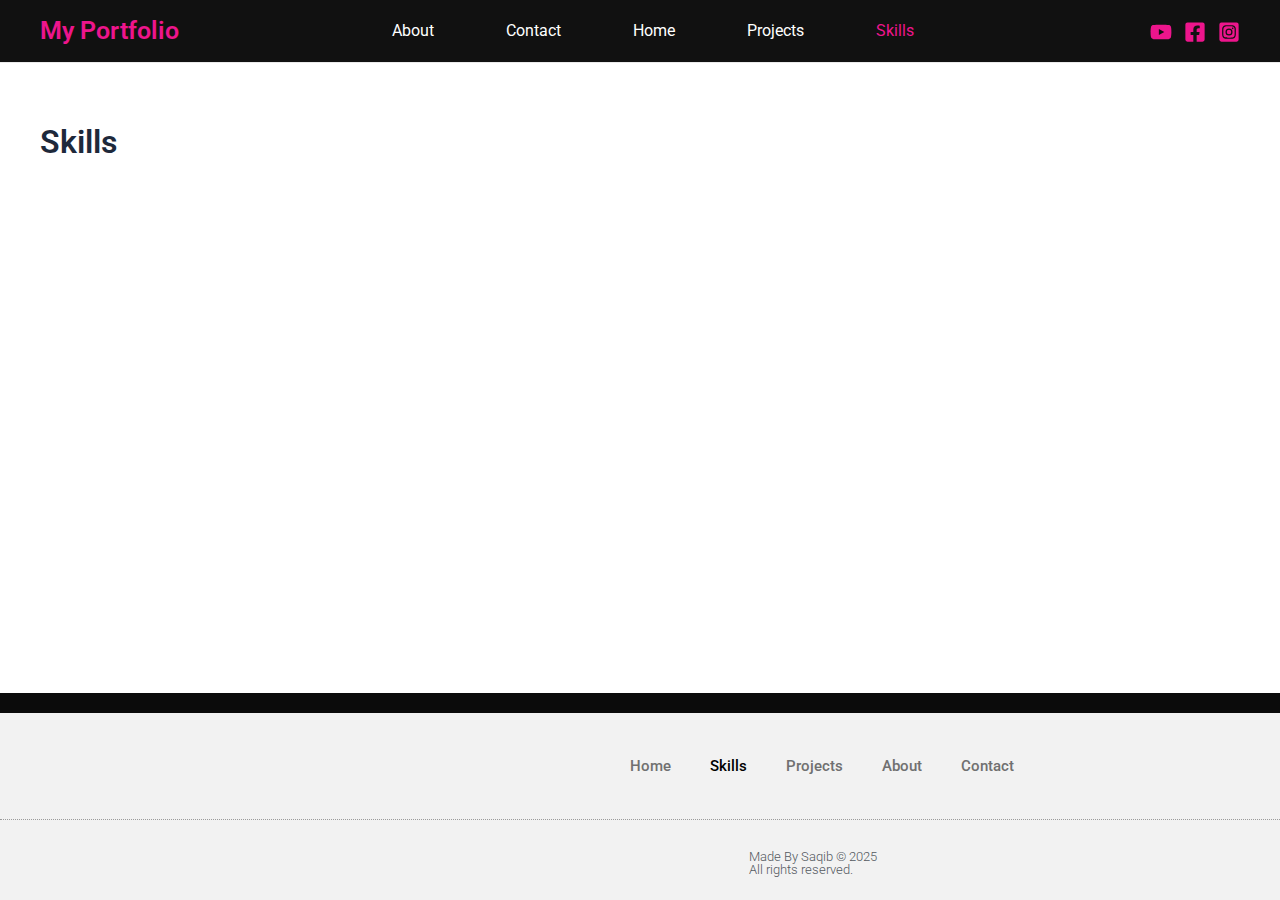
<file: skills/index.html>
<!DOCTYPE html>
<html lang="en-US">
<head>
<meta charset="UTF-8">
<meta name="viewport" content="width=device-width, initial-scale=1">
	<link rel="profile" href="https://gmpg.org/xfn/11"> 
	<title>Skills &#8211; My Portfolio</title>
<meta name="robots" content="max-image-preview:large">
	<style>img:is([sizes="auto" i], [sizes^="auto," i]) { contain-intrinsic-size: 3000px 1500px }</style>
	<link rel="alternate" type="application/rss+xml" title="My Portfolio &raquo; Feed" href="/feed/">
<link rel="alternate" type="application/rss+xml" title="My Portfolio &raquo; Comments Feed" href="/comments/feed/">
<script>
window._wpemojiSettings = {"baseUrl":"https:\/\/s.w.org\/images\/core\/emoji\/15.0.3\/72x72\/","ext":".png","svgUrl":"https:\/\/s.w.org\/images\/core\/emoji\/15.0.3\/svg\/","svgExt":".svg","source":{"concatemoji":"\/wp-includes\/js\/wp-emoji-release.min.js?ver=6.7.2"}};
/*! This file is auto-generated */
!function(i,n){var o,s,e;function c(e){try{var t={supportTests:e,timestamp:(new Date).valueOf()};sessionStorage.setItem(o,JSON.stringify(t))}catch(e){}}function p(e,t,n){e.clearRect(0,0,e.canvas.width,e.canvas.height),e.fillText(t,0,0);var t=new Uint32Array(e.getImageData(0,0,e.canvas.width,e.canvas.height).data),r=(e.clearRect(0,0,e.canvas.width,e.canvas.height),e.fillText(n,0,0),new Uint32Array(e.getImageData(0,0,e.canvas.width,e.canvas.height).data));return t.every(function(e,t){return e===r[t]})}function u(e,t,n){switch(t){case"flag":return n(e,"🏳️‍⚧️","🏳️​⚧️")?!1:!n(e,"🇺🇳","🇺​🇳")&&!n(e,"🏴󠁧󠁢󠁥󠁮󠁧󠁿","🏴​󠁧​󠁢​󠁥​󠁮​󠁧​󠁿");case"emoji":return!n(e,"🐦‍⬛","🐦​⬛")}return!1}function f(e,t,n){var r="undefined"!=typeof WorkerGlobalScope&&self instanceof WorkerGlobalScope?new OffscreenCanvas(300,150):i.createElement("canvas"),a=r.getContext("2d",{willReadFrequently:!0}),o=(a.textBaseline="top",a.font="600 32px Arial",{});return e.forEach(function(e){o[e]=t(a,e,n)}),o}function t(e){var t=i.createElement("script");t.src=e,t.defer=!0,i.head.appendChild(t)}"undefined"!=typeof Promise&&(o="wpEmojiSettingsSupports",s=["flag","emoji"],n.supports={everything:!0,everythingExceptFlag:!0},e=new Promise(function(e){i.addEventListener("DOMContentLoaded",e,{once:!0})}),new Promise(function(t){var n=function(){try{var e=JSON.parse(sessionStorage.getItem(o));if("object"==typeof e&&"number"==typeof e.timestamp&&(new Date).valueOf()<e.timestamp+604800&&"object"==typeof e.supportTests)return e.supportTests}catch(e){}return null}();if(!n){if("undefined"!=typeof Worker&&"undefined"!=typeof OffscreenCanvas&&"undefined"!=typeof URL&&URL.createObjectURL&&"undefined"!=typeof Blob)try{var e="postMessage("+f.toString()+"("+[JSON.stringify(s),u.toString(),p.toString()].join(",")+"));",r=new Blob([e],{type:"text/javascript"}),a=new Worker(URL.createObjectURL(r),{name:"wpTestEmojiSupports"});return void(a.onmessage=function(e){c(n=e.data),a.terminate(),t(n)})}catch(e){}c(n=f(s,u,p))}t(n)}).then(function(e){for(var t in e)n.supports[t]=e[t],n.supports.everything=n.supports.everything&&n.supports[t],"flag"!==t&&(n.supports.everythingExceptFlag=n.supports.everythingExceptFlag&&n.supports[t]);n.supports.everythingExceptFlag=n.supports.everythingExceptFlag&&!n.supports.flag,n.DOMReady=!1,n.readyCallback=function(){n.DOMReady=!0}}).then(function(){return e}).then(function(){var e;n.supports.everything||(n.readyCallback(),(e=n.source||{}).concatemoji?t(e.concatemoji):e.wpemoji&&e.twemoji&&(t(e.twemoji),t(e.wpemoji)))}))}((window,document),window._wpemojiSettings);
</script>
<link rel="stylesheet" id="astra-theme-css-css" href="/wp-content/themes/astra/assets/css/minified/main.min.css?ver=4.8.12" media="all">
<style id="astra-theme-css-inline-css">:root{--ast-post-nav-space:0;--ast-container-default-xlg-padding:2.5em;--ast-container-default-lg-padding:2.5em;--ast-container-default-slg-padding:2em;--ast-container-default-md-padding:2.5em;--ast-container-default-sm-padding:2.5em;--ast-container-default-xs-padding:2.4em;--ast-container-default-xxs-padding:1.8em;--ast-code-block-background:#ECEFF3;--ast-comment-inputs-background:#F9FAFB;--ast-normal-container-width:1200px;--ast-narrow-container-width:750px;--ast-blog-title-font-weight:600;--ast-blog-meta-weight:600;--ast-global-color-primary:var(--ast-global-color-4);--ast-global-color-secondary:var(--ast-global-color-5);--ast-global-color-alternate-background:var(--ast-global-color-6);--ast-global-color-subtle-background:var(--ast-global-color-7);}html{font-size:100%;}a{color:var(--ast-global-color-0);}a:hover,a:focus{color:var(--ast-global-color-1);}body,button,input,select,textarea,.ast-button,.ast-custom-button{font-family:-apple-system,BlinkMacSystemFont,Segoe UI,Roboto,Oxygen-Sans,Ubuntu,Cantarell,Helvetica Neue,sans-serif;font-weight:400;font-size:16px;font-size:1rem;line-height:var(--ast-body-line-height,1.65);}blockquote{color:var(--ast-global-color-3);}h1,.entry-content h1,h2,.entry-content h2,h3,.entry-content h3,h4,.entry-content h4,h5,.entry-content h5,h6,.entry-content h6,.site-title,.site-title a{font-weight:600;}.ast-site-identity .site-title a{color:#ed158c;}.ast-site-identity .site-title a:hover{color:#12d937;}.site-title{font-size:25px;font-size:1.5625rem;display:block;}header .custom-logo-link img{max-width:240px;width:240px;}.astra-logo-svg{width:240px;}.site-header .site-description{font-size:15px;font-size:0.9375rem;display:none;}.entry-title{font-size:20px;font-size:1.25rem;}.ast-blog-single-element.ast-taxonomy-container a{font-size:14px;font-size:0.875rem;}.ast-blog-meta-container{font-size:13px;font-size:0.8125rem;}.archive .ast-article-post .ast-article-inner,.blog .ast-article-post .ast-article-inner,.archive .ast-article-post .ast-article-inner:hover,.blog .ast-article-post .ast-article-inner:hover{border-top-left-radius:6px;border-top-right-radius:6px;border-bottom-right-radius:6px;border-bottom-left-radius:6px;overflow:hidden;}h1,.entry-content h1{font-size:36px;font-size:2.25rem;font-weight:600;line-height:1.4em;}h2,.entry-content h2{font-size:30px;font-size:1.875rem;font-weight:600;line-height:1.3em;}h3,.entry-content h3{font-size:24px;font-size:1.5rem;font-weight:600;line-height:1.3em;}h4,.entry-content h4{font-size:20px;font-size:1.25rem;line-height:1.2em;font-weight:600;}h5,.entry-content h5{font-size:18px;font-size:1.125rem;line-height:1.2em;font-weight:600;}h6,.entry-content h6{font-size:16px;font-size:1rem;line-height:1.25em;font-weight:600;}::selection{background-color:var(--ast-global-color-0);color:#ffffff;}body,h1,.entry-title a,.entry-content h1,h2,.entry-content h2,h3,.entry-content h3,h4,.entry-content h4,h5,.entry-content h5,h6,.entry-content h6{color:var(--ast-global-color-3);}.tagcloud a:hover,.tagcloud a:focus,.tagcloud a.current-item{color:#ffffff;border-color:var(--ast-global-color-0);background-color:var(--ast-global-color-0);}input:focus,input[type="text"]:focus,input[type="email"]:focus,input[type="url"]:focus,input[type="password"]:focus,input[type="reset"]:focus,input[type="search"]:focus,textarea:focus{border-color:var(--ast-global-color-0);}input[type="radio"]:checked,input[type=reset],input[type="checkbox"]:checked,input[type="checkbox"]:hover:checked,input[type="checkbox"]:focus:checked,input[type=range]::-webkit-slider-thumb{border-color:var(--ast-global-color-0);background-color:var(--ast-global-color-0);box-shadow:none;}.site-footer a:hover + .post-count,.site-footer a:focus + .post-count{background:var(--ast-global-color-0);border-color:var(--ast-global-color-0);}.single .nav-links .nav-previous,.single .nav-links .nav-next{color:var(--ast-global-color-0);}.entry-meta,.entry-meta *{line-height:1.45;color:var(--ast-global-color-0);font-weight:600;}.entry-meta a:not(.ast-button):hover,.entry-meta a:not(.ast-button):hover *,.entry-meta a:not(.ast-button):focus,.entry-meta a:not(.ast-button):focus *,.page-links > .page-link,.page-links .page-link:hover,.post-navigation a:hover{color:var(--ast-global-color-1);}#cat option,.secondary .calendar_wrap thead a,.secondary .calendar_wrap thead a:visited{color:var(--ast-global-color-0);}.secondary .calendar_wrap #today,.ast-progress-val span{background:var(--ast-global-color-0);}.secondary a:hover + .post-count,.secondary a:focus + .post-count{background:var(--ast-global-color-0);border-color:var(--ast-global-color-0);}.calendar_wrap #today > a{color:#ffffff;}.page-links .page-link,.single .post-navigation a{color:var(--ast-global-color-3);}.ast-search-menu-icon .search-form button.search-submit{padding:0 4px;}.ast-search-menu-icon form.search-form{padding-right:0;}.ast-search-menu-icon.slide-search input.search-field{width:0;}.ast-header-search .ast-search-menu-icon.ast-dropdown-active .search-form,.ast-header-search .ast-search-menu-icon.ast-dropdown-active .search-field:focus{transition:all 0.2s;}.search-form input.search-field:focus{outline:none;}.ast-search-menu-icon .search-form button.search-submit:focus,.ast-theme-transparent-header .ast-header-search .ast-dropdown-active .ast-icon,.ast-theme-transparent-header .ast-inline-search .search-field:focus .ast-icon{color:var(--ast-global-color-1);}.ast-header-search .slide-search .search-form{border:2px solid var(--ast-global-color-0);}.ast-header-search .slide-search .search-field{background-color:#fff;}.ast-archive-title{color:var(--ast-global-color-2);}.widget-title{font-size:22px;font-size:1.375rem;color:var(--ast-global-color-2);}.ast-single-post .entry-content a,.ast-comment-content a:not(.ast-comment-edit-reply-wrap a){text-decoration:underline;}.ast-single-post .elementor-button-wrapper .elementor-button,.ast-single-post .entry-content .uagb-tab a,.ast-single-post .entry-content .uagb-ifb-cta a,.ast-single-post .entry-content .uabb-module-content a,.ast-single-post .entry-content .uagb-post-grid a,.ast-single-post .entry-content .uagb-timeline a,.ast-single-post .entry-content .uagb-toc__wrap a,.ast-single-post .entry-content .uagb-taxomony-box a,.ast-single-post .entry-content .woocommerce a,.entry-content .wp-block-latest-posts > li > a,.ast-single-post .entry-content .wp-block-file__button,li.ast-post-filter-single,.ast-single-post .ast-comment-content .comment-reply-link,.ast-single-post .ast-comment-content .comment-edit-link{text-decoration:none;}.ast-search-menu-icon.slide-search a:focus-visible:focus-visible,.astra-search-icon:focus-visible,#close:focus-visible,a:focus-visible,.ast-menu-toggle:focus-visible,.site .skip-link:focus-visible,.wp-block-loginout input:focus-visible,.wp-block-search.wp-block-search__button-inside .wp-block-search__inside-wrapper,.ast-header-navigation-arrow:focus-visible,.woocommerce .wc-proceed-to-checkout > .checkout-button:focus-visible,.woocommerce .woocommerce-MyAccount-navigation ul li a:focus-visible,.ast-orders-table__row .ast-orders-table__cell:focus-visible,.woocommerce .woocommerce-order-details .order-again > .button:focus-visible,.woocommerce .woocommerce-message a.button.wc-forward:focus-visible,.woocommerce #minus_qty:focus-visible,.woocommerce #plus_qty:focus-visible,a#ast-apply-coupon:focus-visible,.woocommerce .woocommerce-info a:focus-visible,.woocommerce .astra-shop-summary-wrap a:focus-visible,.woocommerce a.wc-forward:focus-visible,#ast-apply-coupon:focus-visible,.woocommerce-js .woocommerce-mini-cart-item a.remove:focus-visible,#close:focus-visible,.button.search-submit:focus-visible,#search_submit:focus,.normal-search:focus-visible,.ast-header-account-wrap:focus-visible,.woocommerce .ast-on-card-button.ast-quick-view-trigger:focus{outline-style:dotted;outline-color:inherit;outline-width:thin;}input:focus,input[type="text"]:focus,input[type="email"]:focus,input[type="url"]:focus,input[type="password"]:focus,input[type="reset"]:focus,input[type="search"]:focus,input[type="number"]:focus,textarea:focus,.wp-block-search__input:focus,[data-section="section-header-mobile-trigger"] .ast-button-wrap .ast-mobile-menu-trigger-minimal:focus,.ast-mobile-popup-drawer.active .menu-toggle-close:focus,.woocommerce-ordering select.orderby:focus,#ast-scroll-top:focus,#coupon_code:focus,.woocommerce-page #comment:focus,.woocommerce #reviews #respond input#submit:focus,.woocommerce a.add_to_cart_button:focus,.woocommerce .button.single_add_to_cart_button:focus,.woocommerce .woocommerce-cart-form button:focus,.woocommerce .woocommerce-cart-form__cart-item .quantity .qty:focus,.woocommerce .woocommerce-billing-fields .woocommerce-billing-fields__field-wrapper .woocommerce-input-wrapper > .input-text:focus,.woocommerce #order_comments:focus,.woocommerce #place_order:focus,.woocommerce .woocommerce-address-fields .woocommerce-address-fields__field-wrapper .woocommerce-input-wrapper > .input-text:focus,.woocommerce .woocommerce-MyAccount-content form button:focus,.woocommerce .woocommerce-MyAccount-content .woocommerce-EditAccountForm .woocommerce-form-row .woocommerce-Input.input-text:focus,.woocommerce .ast-woocommerce-container .woocommerce-pagination ul.page-numbers li a:focus,body #content .woocommerce form .form-row .select2-container--default .select2-selection--single:focus,#ast-coupon-code:focus,.woocommerce.woocommerce-js .quantity input[type=number]:focus,.woocommerce-js .woocommerce-mini-cart-item .quantity input[type=number]:focus,.woocommerce p#ast-coupon-trigger:focus{border-style:dotted;border-color:inherit;border-width:thin;}input{outline:none;}body .ast-oembed-container *{position:absolute;top:0;width:100%;height:100%;left:0;}body .wp-block-embed-pocket-casts .ast-oembed-container *{position:unset;}.ast-single-post-featured-section + article {margin-top: 2em;}.site-content .ast-single-post-featured-section img {width: 100%;overflow: hidden;object-fit: cover;}.ast-separate-container .site-content .ast-single-post-featured-section + article {margin-top: -80px;z-index: 9;position: relative;border-radius: 4px;}@media (min-width: 922px) {.ast-no-sidebar .site-content .ast-article-image-container--wide {margin-left: -120px;margin-right: -120px;max-width: unset;width: unset;}.ast-left-sidebar .site-content .ast-article-image-container--wide,.ast-right-sidebar .site-content .ast-article-image-container--wide {margin-left: -10px;margin-right: -10px;}.site-content .ast-article-image-container--full {margin-left: calc( -50vw + 50%);margin-right: calc( -50vw + 50%);max-width: 100vw;width: 100vw;}.ast-left-sidebar .site-content .ast-article-image-container--full,.ast-right-sidebar .site-content .ast-article-image-container--full {margin-left: -10px;margin-right: -10px;max-width: inherit;width: auto;}}.site > .ast-single-related-posts-container {margin-top: 0;}@media (min-width: 922px) {.ast-desktop .ast-container--narrow {max-width: var(--ast-narrow-container-width);margin: 0 auto;}}input[type="text"],input[type="number"],input[type="email"],input[type="url"],input[type="password"],input[type="search"],input[type=reset],input[type=tel],input[type=date],select,textarea{font-size:16px;font-style:normal;font-weight:400;line-height:24px;width:100%;padding:12px 16px;border-radius:4px;box-shadow:0px 1px 2px 0px rgba(0,0,0,0.05);color:var(--ast-form-input-text,#475569);}input[type="text"],input[type="number"],input[type="email"],input[type="url"],input[type="password"],input[type="search"],input[type=reset],input[type=tel],input[type=date],select{height:40px;}input[type="date"]{border-width:1px;border-style:solid;border-color:var(--ast-border-color);}input[type="text"]:focus,input[type="number"]:focus,input[type="email"]:focus,input[type="url"]:focus,input[type="password"]:focus,input[type="search"]:focus,input[type=reset]:focus,input[type="tel"]:focus,input[type="date"]:focus,select:focus,textarea:focus{border-color:#046BD2;box-shadow:none;outline:none;color:var(--ast-form-input-focus-text,#475569);}label,legend{color:#111827;font-size:14px;font-style:normal;font-weight:500;line-height:20px;}select{padding:6px 10px;}fieldset{padding:30px;border-radius:4px;}button,.ast-button,.button,input[type="button"],input[type="reset"],input[type="submit"]{border-radius:4px;box-shadow:0px 1px 2px 0px rgba(0,0,0,0.05);}:root{--ast-comment-inputs-background:#FFF;}::placeholder{color:var(--ast-form-field-color,#9CA3AF);}::-ms-input-placeholder{color:var(--ast-form-field-color,#9CA3AF);}@media (max-width:921.9px){#ast-desktop-header{display:none;}}@media (min-width:922px){#ast-mobile-header{display:none;}}.wp-block-buttons.aligncenter{justify-content:center;}@media (max-width:921px){.ast-theme-transparent-header #primary,.ast-theme-transparent-header #secondary{padding:0;}}@media (max-width:921px){.ast-plain-container.ast-no-sidebar #primary{padding:0;}}.ast-plain-container.ast-no-sidebar #primary{margin-top:0;margin-bottom:0;}@media (min-width:1200px){.ast-plain-container.ast-no-sidebar #primary{margin-top:60px;margin-bottom:60px;}}.wp-block-button.is-style-outline .wp-block-button__link{border-color:var(--ast-global-color-0);}div.wp-block-button.is-style-outline > .wp-block-button__link:not(.has-text-color),div.wp-block-button.wp-block-button__link.is-style-outline:not(.has-text-color){color:var(--ast-global-color-0);}.wp-block-button.is-style-outline .wp-block-button__link:hover,.wp-block-buttons .wp-block-button.is-style-outline .wp-block-button__link:focus,.wp-block-buttons .wp-block-button.is-style-outline > .wp-block-button__link:not(.has-text-color):hover,.wp-block-buttons .wp-block-button.wp-block-button__link.is-style-outline:not(.has-text-color):hover{color:#ffffff;background-color:var(--ast-global-color-1);border-color:var(--ast-global-color-1);}.post-page-numbers.current .page-link,.ast-pagination .page-numbers.current{color:#ffffff;border-color:var(--ast-global-color-0);background-color:var(--ast-global-color-0);}.wp-block-buttons .wp-block-button.is-style-outline .wp-block-button__link.wp-element-button,.ast-outline-button,.wp-block-uagb-buttons-child .uagb-buttons-repeater.ast-outline-button{border-color:var(--ast-global-color-0);border-top-width:2px;border-right-width:2px;border-bottom-width:2px;border-left-width:2px;font-family:inherit;font-weight:500;font-size:16px;font-size:1rem;line-height:1em;padding-top:13px;padding-right:30px;padding-bottom:13px;padding-left:30px;}.wp-block-buttons .wp-block-button.is-style-outline > .wp-block-button__link:not(.has-text-color),.wp-block-buttons .wp-block-button.wp-block-button__link.is-style-outline:not(.has-text-color),.ast-outline-button{color:var(--ast-global-color-0);}.wp-block-button.is-style-outline .wp-block-button__link:hover,.wp-block-buttons .wp-block-button.is-style-outline .wp-block-button__link:focus,.wp-block-buttons .wp-block-button.is-style-outline > .wp-block-button__link:not(.has-text-color):hover,.wp-block-buttons .wp-block-button.wp-block-button__link.is-style-outline:not(.has-text-color):hover,.ast-outline-button:hover,.ast-outline-button:focus,.wp-block-uagb-buttons-child .uagb-buttons-repeater.ast-outline-button:hover,.wp-block-uagb-buttons-child .uagb-buttons-repeater.ast-outline-button:focus{color:#ffffff;background-color:var(--ast-global-color-1);border-color:var(--ast-global-color-1);}.ast-single-post .entry-content a.ast-outline-button,.ast-single-post .entry-content .is-style-outline>.wp-block-button__link{text-decoration:none;}.wp-block-button .wp-block-button__link.wp-element-button.is-style-outline:not(.has-background),.wp-block-button.is-style-outline>.wp-block-button__link.wp-element-button:not(.has-background),.ast-outline-button{background-color:transparent;}.uagb-buttons-repeater.ast-outline-button{border-radius:9999px;}@media (max-width:921px){.wp-block-buttons .wp-block-button.is-style-outline .wp-block-button__link.wp-element-button,.ast-outline-button,.wp-block-uagb-buttons-child .uagb-buttons-repeater.ast-outline-button{padding-top:12px;padding-right:28px;padding-bottom:12px;padding-left:28px;}}@media (max-width:544px){.wp-block-buttons .wp-block-button.is-style-outline .wp-block-button__link.wp-element-button,.ast-outline-button,.wp-block-uagb-buttons-child .uagb-buttons-repeater.ast-outline-button{padding-top:10px;padding-right:24px;padding-bottom:10px;padding-left:24px;}}.entry-content[data-ast-blocks-layout] > figure{margin-bottom:1em;}h1.widget-title{font-weight:600;}h2.widget-title{font-weight:600;}h3.widget-title{font-weight:600;} .content-area .elementor-widget-theme-post-content h1,.content-area .elementor-widget-theme-post-content h2,.content-area .elementor-widget-theme-post-content h3,.content-area .elementor-widget-theme-post-content h4,.content-area .elementor-widget-theme-post-content h5,.content-area .elementor-widget-theme-post-content h6{margin-top:1.5em;margin-bottom:calc(0.3em + 10px);}#page{display:flex;flex-direction:column;min-height:100vh;}.ast-404-layout-1 h1.page-title{color:var(--ast-global-color-2);}.single .post-navigation a{line-height:1em;height:inherit;}.error-404 .page-sub-title{font-size:1.5rem;font-weight:inherit;}.search .site-content .content-area .search-form{margin-bottom:0;}#page .site-content{flex-grow:1;}.widget{margin-bottom:1.25em;}#secondary li{line-height:1.5em;}#secondary .wp-block-group h2{margin-bottom:0.7em;}#secondary h2{font-size:1.7rem;}.ast-separate-container .ast-article-post,.ast-separate-container .ast-article-single,.ast-separate-container .comment-respond{padding:3em;}.ast-separate-container .ast-article-single .ast-article-single{padding:0;}.ast-article-single .wp-block-post-template-is-layout-grid{padding-left:0;}.ast-separate-container .comments-title,.ast-narrow-container .comments-title{padding:1.5em 2em;}.ast-page-builder-template .comment-form-textarea,.ast-comment-formwrap .ast-grid-common-col{padding:0;}.ast-comment-formwrap{padding:0;display:inline-flex;column-gap:20px;width:100%;margin-left:0;margin-right:0;}.comments-area textarea#comment:focus,.comments-area textarea#comment:active,.comments-area .ast-comment-formwrap input[type="text"]:focus,.comments-area .ast-comment-formwrap input[type="text"]:active {box-shadow:none;outline:none;}.archive.ast-page-builder-template .entry-header{margin-top:2em;}.ast-page-builder-template .ast-comment-formwrap{width:100%;}.entry-title{margin-bottom:0.6em;}.ast-archive-description p{font-size:inherit;font-weight:inherit;line-height:inherit;}.ast-separate-container .ast-comment-list li.depth-1,.hentry{margin-bottom:1.5em;}.site-content section.ast-archive-description{margin-bottom:2em;}@media (min-width:921px){.ast-left-sidebar.ast-page-builder-template #secondary,.archive.ast-right-sidebar.ast-page-builder-template .site-main{padding-left:20px;padding-right:20px;}}@media (max-width:544px){.ast-comment-formwrap.ast-row{column-gap:10px;display:inline-block;}#ast-commentform .ast-grid-common-col{position:relative;width:100%;}}@media (min-width:1201px){.ast-separate-container .ast-article-post,.ast-separate-container .ast-article-single,.ast-separate-container .ast-author-box,.ast-separate-container .ast-404-layout-1,.ast-separate-container .no-results{padding:3em;}} .content-area .elementor-widget-theme-post-content h1,.content-area .elementor-widget-theme-post-content h2,.content-area .elementor-widget-theme-post-content h3,.content-area .elementor-widget-theme-post-content h4,.content-area .elementor-widget-theme-post-content h5,.content-area .elementor-widget-theme-post-content h6{margin-top:1.5em;margin-bottom:calc(0.3em + 10px);}.elementor-loop-container .e-loop-item,.elementor-loop-container .ast-separate-container .ast-article-post,.elementor-loop-container .ast-separate-container .ast-article-single,.elementor-loop-container .ast-separate-container .comment-respond{padding:0px;}@media (max-width:921px){.ast-separate-container #primary,.ast-separate-container #secondary{padding:1.5em 0;}#primary,#secondary{padding:1.5em 0;margin:0;}.ast-left-sidebar #content > .ast-container{display:flex;flex-direction:column-reverse;width:100%;}}@media (min-width:922px){.ast-separate-container.ast-right-sidebar #primary,.ast-separate-container.ast-left-sidebar #primary{border:0;}.search-no-results.ast-separate-container #primary{margin-bottom:4em;}}.wp-block-button .wp-block-button__link{color:#ffffff;}.wp-block-button .wp-block-button__link:hover,.wp-block-button .wp-block-button__link:focus{color:#ffffff;background-color:var(--ast-global-color-1);border-color:var(--ast-global-color-1);}.elementor-widget-heading h1.elementor-heading-title{line-height:1.4em;}.elementor-widget-heading h2.elementor-heading-title{line-height:1.3em;}.elementor-widget-heading h3.elementor-heading-title{line-height:1.3em;}.elementor-widget-heading h4.elementor-heading-title{line-height:1.2em;}.elementor-widget-heading h5.elementor-heading-title{line-height:1.2em;}.elementor-widget-heading h6.elementor-heading-title{line-height:1.25em;}.wp-block-button .wp-block-button__link,.wp-block-search .wp-block-search__button,body .wp-block-file .wp-block-file__button{border-color:var(--ast-global-color-0);background-color:var(--ast-global-color-0);color:#ffffff;font-family:inherit;font-weight:500;line-height:1em;font-size:16px;font-size:1rem;padding-top:15px;padding-right:30px;padding-bottom:15px;padding-left:30px;}.ast-single-post .entry-content .wp-block-button .wp-block-button__link,.ast-single-post .entry-content .wp-block-search .wp-block-search__button,body .entry-content .wp-block-file .wp-block-file__button{text-decoration:none;}@media (max-width:921px){.wp-block-button .wp-block-button__link,.wp-block-search .wp-block-search__button,body .wp-block-file .wp-block-file__button{padding-top:14px;padding-right:28px;padding-bottom:14px;padding-left:28px;}}@media (max-width:544px){.wp-block-button .wp-block-button__link,.wp-block-search .wp-block-search__button,body .wp-block-file .wp-block-file__button{padding-top:12px;padding-right:24px;padding-bottom:12px;padding-left:24px;}}.menu-toggle,button,.ast-button,.ast-custom-button,.button,input#submit,input[type="button"],input[type="submit"],input[type="reset"],#comments .submit,.search .search-submit,form[CLASS*="wp-block-search__"].wp-block-search .wp-block-search__inside-wrapper .wp-block-search__button,body .wp-block-file .wp-block-file__button,.search .search-submit,.woocommerce-js a.button,.woocommerce button.button,.woocommerce .woocommerce-message a.button,.woocommerce #respond input#submit.alt,.woocommerce input.button.alt,.woocommerce input.button,.woocommerce input.button:disabled,.woocommerce input.button:disabled[disabled],.woocommerce input.button:disabled:hover,.woocommerce input.button:disabled[disabled]:hover,.woocommerce #respond input#submit,.woocommerce button.button.alt.disabled,.wc-block-grid__products .wc-block-grid__product .wp-block-button__link,.wc-block-grid__product-onsale,[CLASS*="wc-block"] button,.woocommerce-js .astra-cart-drawer .astra-cart-drawer-content .woocommerce-mini-cart__buttons .button:not(.checkout):not(.ast-continue-shopping),.woocommerce-js .astra-cart-drawer .astra-cart-drawer-content .woocommerce-mini-cart__buttons a.checkout,.woocommerce button.button.alt.disabled.wc-variation-selection-needed,[CLASS*="wc-block"] .wc-block-components-button{border-style:solid;border-top-width:0;border-right-width:0;border-left-width:0;border-bottom-width:0;color:#ffffff;border-color:var(--ast-global-color-0);background-color:var(--ast-global-color-0);padding-top:15px;padding-right:30px;padding-bottom:15px;padding-left:30px;font-family:inherit;font-weight:500;font-size:16px;font-size:1rem;line-height:1em;}button:focus,.menu-toggle:hover,button:hover,.ast-button:hover,.ast-custom-button:hover .button:hover,.ast-custom-button:hover ,input[type=reset]:hover,input[type=reset]:focus,input#submit:hover,input#submit:focus,input[type="button"]:hover,input[type="button"]:focus,input[type="submit"]:hover,input[type="submit"]:focus,form[CLASS*="wp-block-search__"].wp-block-search .wp-block-search__inside-wrapper .wp-block-search__button:hover,form[CLASS*="wp-block-search__"].wp-block-search .wp-block-search__inside-wrapper .wp-block-search__button:focus,body .wp-block-file .wp-block-file__button:hover,body .wp-block-file .wp-block-file__button:focus,.woocommerce-js a.button:hover,.woocommerce button.button:hover,.woocommerce .woocommerce-message a.button:hover,.woocommerce #respond input#submit:hover,.woocommerce #respond input#submit.alt:hover,.woocommerce input.button.alt:hover,.woocommerce input.button:hover,.woocommerce button.button.alt.disabled:hover,.wc-block-grid__products .wc-block-grid__product .wp-block-button__link:hover,[CLASS*="wc-block"] button:hover,.woocommerce-js .astra-cart-drawer .astra-cart-drawer-content .woocommerce-mini-cart__buttons .button:not(.checkout):not(.ast-continue-shopping):hover,.woocommerce-js .astra-cart-drawer .astra-cart-drawer-content .woocommerce-mini-cart__buttons a.checkout:hover,.woocommerce button.button.alt.disabled.wc-variation-selection-needed:hover,[CLASS*="wc-block"] .wc-block-components-button:hover,[CLASS*="wc-block"] .wc-block-components-button:focus{color:#ffffff;background-color:var(--ast-global-color-1);border-color:var(--ast-global-color-1);}form[CLASS*="wp-block-search__"].wp-block-search .wp-block-search__inside-wrapper .wp-block-search__button.has-icon{padding-top:calc(15px - 3px);padding-right:calc(30px - 3px);padding-bottom:calc(15px - 3px);padding-left:calc(30px - 3px);}@media (max-width:921px){.menu-toggle,button,.ast-button,.ast-custom-button,.button,input#submit,input[type="button"],input[type="submit"],input[type="reset"],#comments .submit,.search .search-submit,form[CLASS*="wp-block-search__"].wp-block-search .wp-block-search__inside-wrapper .wp-block-search__button,body .wp-block-file .wp-block-file__button,.search .search-submit,.woocommerce-js a.button,.woocommerce button.button,.woocommerce .woocommerce-message a.button,.woocommerce #respond input#submit.alt,.woocommerce input.button.alt,.woocommerce input.button,.woocommerce input.button:disabled,.woocommerce input.button:disabled[disabled],.woocommerce input.button:disabled:hover,.woocommerce input.button:disabled[disabled]:hover,.woocommerce #respond input#submit,.woocommerce button.button.alt.disabled,.wc-block-grid__products .wc-block-grid__product .wp-block-button__link,.wc-block-grid__product-onsale,[CLASS*="wc-block"] button,.woocommerce-js .astra-cart-drawer .astra-cart-drawer-content .woocommerce-mini-cart__buttons .button:not(.checkout):not(.ast-continue-shopping),.woocommerce-js .astra-cart-drawer .astra-cart-drawer-content .woocommerce-mini-cart__buttons a.checkout,.woocommerce button.button.alt.disabled.wc-variation-selection-needed,[CLASS*="wc-block"] .wc-block-components-button{padding-top:14px;padding-right:28px;padding-bottom:14px;padding-left:28px;}}@media (max-width:544px){.menu-toggle,button,.ast-button,.ast-custom-button,.button,input#submit,input[type="button"],input[type="submit"],input[type="reset"],#comments .submit,.search .search-submit,form[CLASS*="wp-block-search__"].wp-block-search .wp-block-search__inside-wrapper .wp-block-search__button,body .wp-block-file .wp-block-file__button,.search .search-submit,.woocommerce-js a.button,.woocommerce button.button,.woocommerce .woocommerce-message a.button,.woocommerce #respond input#submit.alt,.woocommerce input.button.alt,.woocommerce input.button,.woocommerce input.button:disabled,.woocommerce input.button:disabled[disabled],.woocommerce input.button:disabled:hover,.woocommerce input.button:disabled[disabled]:hover,.woocommerce #respond input#submit,.woocommerce button.button.alt.disabled,.wc-block-grid__products .wc-block-grid__product .wp-block-button__link,.wc-block-grid__product-onsale,[CLASS*="wc-block"] button,.woocommerce-js .astra-cart-drawer .astra-cart-drawer-content .woocommerce-mini-cart__buttons .button:not(.checkout):not(.ast-continue-shopping),.woocommerce-js .astra-cart-drawer .astra-cart-drawer-content .woocommerce-mini-cart__buttons a.checkout,.woocommerce button.button.alt.disabled.wc-variation-selection-needed,[CLASS*="wc-block"] .wc-block-components-button{padding-top:12px;padding-right:24px;padding-bottom:12px;padding-left:24px;}}@media (max-width:921px){.ast-mobile-header-stack .main-header-bar .ast-search-menu-icon{display:inline-block;}.ast-header-break-point.ast-header-custom-item-outside .ast-mobile-header-stack .main-header-bar .ast-search-icon{margin:0;}.ast-comment-avatar-wrap img{max-width:2.5em;}.ast-comment-meta{padding:0 1.8888em 1.3333em;}}@media (min-width:544px){.ast-container{max-width:100%;}}@media (max-width:544px){.ast-separate-container .ast-article-post,.ast-separate-container .ast-article-single,.ast-separate-container .comments-title,.ast-separate-container .ast-archive-description{padding:1.5em 1em;}.ast-separate-container #content .ast-container{padding-left:0.54em;padding-right:0.54em;}.ast-separate-container .ast-comment-list .bypostauthor{padding:.5em;}.ast-search-menu-icon.ast-dropdown-active .search-field{width:170px;}} #ast-mobile-header .ast-site-header-cart-li a{pointer-events:none;}.ast-separate-container{background-color:var(--ast-global-color-5);background-image:none;}@media (max-width:921px){.site-title{display:block;}.site-header .site-description{display:none;}h1,.entry-content h1{font-size:30px;font-size:1.875rem;}h2,.entry-content h2{font-size:25px;font-size:1.5625rem;}h3,.entry-content h3{font-size:20px;font-size:1.25rem;}}@media (max-width:544px){.site-title{display:block;}.site-header .site-description{display:none;}h1,.entry-content h1{font-size:30px;font-size:1.875rem;}h2,.entry-content h2{font-size:25px;font-size:1.5625rem;}h3,.entry-content h3{font-size:20px;font-size:1.25rem;}}@media (max-width:921px){html{font-size:91.2%;}}@media (max-width:544px){html{font-size:91.2%;}}@media (min-width:922px){.ast-container{max-width:1240px;}}@media (min-width:922px){.site-content .ast-container{display:flex;}}@media (max-width:921px){.site-content .ast-container{flex-direction:column;}}.entry-content h1,.entry-content h2,.entry-content h3,.entry-content h4,.entry-content h5,.entry-content h6{clear:none;}@media (min-width:922px){.main-header-menu .sub-menu .menu-item.ast-left-align-sub-menu:hover > .sub-menu,.main-header-menu .sub-menu .menu-item.ast-left-align-sub-menu.focus > .sub-menu{margin-left:-0px;}}.entry-content li > p{margin-bottom:0;}.site .comments-area{padding-bottom:2em;margin-top:2em;}.wp-block-file {display: flex;align-items: center;flex-wrap: wrap;justify-content: space-between;}.wp-block-pullquote {border: none;}.wp-block-pullquote blockquote::before {content: "\201D";font-family: "Helvetica",sans-serif;display: flex;transform: rotate( 180deg );font-size: 6rem;font-style: normal;line-height: 1;font-weight: bold;align-items: center;justify-content: center;}.has-text-align-right > blockquote::before {justify-content: flex-start;}.has-text-align-left > blockquote::before {justify-content: flex-end;}figure.wp-block-pullquote.is-style-solid-color blockquote {max-width: 100%;text-align: inherit;}:root {--wp--custom--ast-default-block-top-padding: 3em;--wp--custom--ast-default-block-right-padding: 3em;--wp--custom--ast-default-block-bottom-padding: 3em;--wp--custom--ast-default-block-left-padding: 3em;--wp--custom--ast-container-width: 1200px;--wp--custom--ast-content-width-size: 1200px;--wp--custom--ast-wide-width-size: calc(1200px + var(--wp--custom--ast-default-block-left-padding) + var(--wp--custom--ast-default-block-right-padding));}.ast-narrow-container {--wp--custom--ast-content-width-size: 750px;--wp--custom--ast-wide-width-size: 750px;}@media(max-width: 921px) {:root {--wp--custom--ast-default-block-top-padding: 3em;--wp--custom--ast-default-block-right-padding: 2em;--wp--custom--ast-default-block-bottom-padding: 3em;--wp--custom--ast-default-block-left-padding: 2em;}}@media(max-width: 544px) {:root {--wp--custom--ast-default-block-top-padding: 3em;--wp--custom--ast-default-block-right-padding: 1.5em;--wp--custom--ast-default-block-bottom-padding: 3em;--wp--custom--ast-default-block-left-padding: 1.5em;}}.entry-content > .wp-block-group,.entry-content > .wp-block-cover,.entry-content > .wp-block-columns {padding-top: var(--wp--custom--ast-default-block-top-padding);padding-right: var(--wp--custom--ast-default-block-right-padding);padding-bottom: var(--wp--custom--ast-default-block-bottom-padding);padding-left: var(--wp--custom--ast-default-block-left-padding);}.ast-plain-container.ast-no-sidebar .entry-content > .alignfull,.ast-page-builder-template .ast-no-sidebar .entry-content > .alignfull {margin-left: calc( -50vw + 50%);margin-right: calc( -50vw + 50%);max-width: 100vw;width: 100vw;}.ast-plain-container.ast-no-sidebar .entry-content .alignfull .alignfull,.ast-page-builder-template.ast-no-sidebar .entry-content .alignfull .alignfull,.ast-plain-container.ast-no-sidebar .entry-content .alignfull .alignwide,.ast-page-builder-template.ast-no-sidebar .entry-content .alignfull .alignwide,.ast-plain-container.ast-no-sidebar .entry-content .alignwide .alignfull,.ast-page-builder-template.ast-no-sidebar .entry-content .alignwide .alignfull,.ast-plain-container.ast-no-sidebar .entry-content .alignwide .alignwide,.ast-page-builder-template.ast-no-sidebar .entry-content .alignwide .alignwide,.ast-plain-container.ast-no-sidebar .entry-content .wp-block-column .alignfull,.ast-page-builder-template.ast-no-sidebar .entry-content .wp-block-column .alignfull,.ast-plain-container.ast-no-sidebar .entry-content .wp-block-column .alignwide,.ast-page-builder-template.ast-no-sidebar .entry-content .wp-block-column .alignwide {margin-left: auto;margin-right: auto;width: 100%;}[data-ast-blocks-layout] .wp-block-separator:not(.is-style-dots) {height: 0;}[data-ast-blocks-layout] .wp-block-separator {margin: 20px auto;}[data-ast-blocks-layout] .wp-block-separator:not(.is-style-wide):not(.is-style-dots) {max-width: 100px;}[data-ast-blocks-layout] .wp-block-separator.has-background {padding: 0;}.entry-content[data-ast-blocks-layout] > * {max-width: var(--wp--custom--ast-content-width-size);margin-left: auto;margin-right: auto;}.entry-content[data-ast-blocks-layout] > .alignwide {max-width: var(--wp--custom--ast-wide-width-size);}.entry-content[data-ast-blocks-layout] .alignfull {max-width: none;}.entry-content .wp-block-columns {margin-bottom: 0;}blockquote {margin: 1.5em;border-color: rgba(0,0,0,0.05);}.wp-block-quote:not(.has-text-align-right):not(.has-text-align-center) {border-left: 5px solid rgba(0,0,0,0.05);}.has-text-align-right > blockquote,blockquote.has-text-align-right {border-right: 5px solid rgba(0,0,0,0.05);}.has-text-align-left > blockquote,blockquote.has-text-align-left {border-left: 5px solid rgba(0,0,0,0.05);}.wp-block-site-tagline,.wp-block-latest-posts .read-more {margin-top: 15px;}.wp-block-loginout p label {display: block;}.wp-block-loginout p:not(.login-remember):not(.login-submit) input {width: 100%;}.wp-block-loginout input:focus {border-color: transparent;}.wp-block-loginout input:focus {outline: thin dotted;}.entry-content .wp-block-media-text .wp-block-media-text__content {padding: 0 0 0 8%;}.entry-content .wp-block-media-text.has-media-on-the-right .wp-block-media-text__content {padding: 0 8% 0 0;}.entry-content .wp-block-media-text.has-background .wp-block-media-text__content {padding: 8%;}.entry-content .wp-block-cover:not([class*="background-color"]):not(.has-text-color.has-link-color) .wp-block-cover__inner-container,.entry-content .wp-block-cover:not([class*="background-color"]) .wp-block-cover-image-text,.entry-content .wp-block-cover:not([class*="background-color"]) .wp-block-cover-text,.entry-content .wp-block-cover-image:not([class*="background-color"]) .wp-block-cover__inner-container,.entry-content .wp-block-cover-image:not([class*="background-color"]) .wp-block-cover-image-text,.entry-content .wp-block-cover-image:not([class*="background-color"]) .wp-block-cover-text {color: var(--ast-global-color-primary,var(--ast-global-color-5));}.wp-block-loginout .login-remember input {width: 1.1rem;height: 1.1rem;margin: 0 5px 4px 0;vertical-align: middle;}.wp-block-latest-posts > li > *:first-child,.wp-block-latest-posts:not(.is-grid) > li:first-child {margin-top: 0;}.entry-content > .wp-block-buttons,.entry-content > .wp-block-uagb-buttons {margin-bottom: 1.5em;}.wp-block-search__inside-wrapper .wp-block-search__input {padding: 0 10px;color: var(--ast-global-color-3);background: var(--ast-global-color-primary,var(--ast-global-color-5));border-color: var(--ast-border-color);}.wp-block-latest-posts .read-more {margin-bottom: 1.5em;}.wp-block-search__no-button .wp-block-search__inside-wrapper .wp-block-search__input {padding-top: 5px;padding-bottom: 5px;}.wp-block-latest-posts .wp-block-latest-posts__post-date,.wp-block-latest-posts .wp-block-latest-posts__post-author {font-size: 1rem;}.wp-block-latest-posts > li > *,.wp-block-latest-posts:not(.is-grid) > li {margin-top: 12px;margin-bottom: 12px;}.ast-page-builder-template .entry-content[data-ast-blocks-layout] > *,.ast-page-builder-template .entry-content[data-ast-blocks-layout] > .alignfull:not(.wp-block-group):not(.uagb-is-root-container) > * {max-width: none;}.ast-page-builder-template .entry-content[data-ast-blocks-layout] > .alignwide:not(.uagb-is-root-container) > * {max-width: var(--wp--custom--ast-wide-width-size);}.ast-page-builder-template .entry-content[data-ast-blocks-layout] > .inherit-container-width > *,.ast-page-builder-template .entry-content[data-ast-blocks-layout] > *:not(.wp-block-group):not(.uagb-is-root-container) > *,.entry-content[data-ast-blocks-layout] > .wp-block-cover .wp-block-cover__inner-container {max-width: none ;margin-left: auto;margin-right: auto;}.entry-content[data-ast-blocks-layout] .wp-block-cover:not(.alignleft):not(.alignright) {width: auto;}@media(max-width: 1200px) {.ast-separate-container .entry-content > .alignfull,.ast-separate-container .entry-content[data-ast-blocks-layout] > .alignwide,.ast-plain-container .entry-content[data-ast-blocks-layout] > .alignwide,.ast-plain-container .entry-content .alignfull {margin-left: calc(-1 * min(var(--ast-container-default-xlg-padding),20px)) ;margin-right: calc(-1 * min(var(--ast-container-default-xlg-padding),20px));}}@media(min-width: 1201px) {.ast-separate-container .entry-content > .alignfull {margin-left: calc(-1 * var(--ast-container-default-xlg-padding) );margin-right: calc(-1 * var(--ast-container-default-xlg-padding) );}.ast-separate-container .entry-content[data-ast-blocks-layout] > .alignwide,.ast-plain-container .entry-content[data-ast-blocks-layout] > .alignwide {margin-left: auto;margin-right: auto;}}@media(min-width: 921px) {.ast-separate-container .entry-content .wp-block-group.alignwide:not(.inherit-container-width) > :where(:not(.alignleft):not(.alignright)),.ast-plain-container .entry-content .wp-block-group.alignwide:not(.inherit-container-width) > :where(:not(.alignleft):not(.alignright)) {max-width: calc( var(--wp--custom--ast-content-width-size) + 80px );}.ast-plain-container.ast-right-sidebar .entry-content[data-ast-blocks-layout] .alignfull,.ast-plain-container.ast-left-sidebar .entry-content[data-ast-blocks-layout] .alignfull {margin-left: -60px;margin-right: -60px;}}@media(min-width: 544px) {.entry-content > .alignleft {margin-right: 20px;}.entry-content > .alignright {margin-left: 20px;}}@media (max-width:544px){.wp-block-columns .wp-block-column:not(:last-child){margin-bottom:20px;}.wp-block-latest-posts{margin:0;}}@media( max-width: 600px ) {.entry-content .wp-block-media-text .wp-block-media-text__content,.entry-content .wp-block-media-text.has-media-on-the-right .wp-block-media-text__content {padding: 8% 0 0;}.entry-content .wp-block-media-text.has-background .wp-block-media-text__content {padding: 8%;}}.ast-page-builder-template .entry-header {padding-left: 0;}.ast-narrow-container .site-content .wp-block-uagb-image--align-full .wp-block-uagb-image__figure {max-width: 100%;margin-left: auto;margin-right: auto;}.entry-content ul,.entry-content ol {padding: revert;margin: revert;padding-left: 20px;}:root .has-ast-global-color-0-color{color:var(--ast-global-color-0);}:root .has-ast-global-color-0-background-color{background-color:var(--ast-global-color-0);}:root .wp-block-button .has-ast-global-color-0-color{color:var(--ast-global-color-0);}:root .wp-block-button .has-ast-global-color-0-background-color{background-color:var(--ast-global-color-0);}:root .has-ast-global-color-1-color{color:var(--ast-global-color-1);}:root .has-ast-global-color-1-background-color{background-color:var(--ast-global-color-1);}:root .wp-block-button .has-ast-global-color-1-color{color:var(--ast-global-color-1);}:root .wp-block-button .has-ast-global-color-1-background-color{background-color:var(--ast-global-color-1);}:root .has-ast-global-color-2-color{color:var(--ast-global-color-2);}:root .has-ast-global-color-2-background-color{background-color:var(--ast-global-color-2);}:root .wp-block-button .has-ast-global-color-2-color{color:var(--ast-global-color-2);}:root .wp-block-button .has-ast-global-color-2-background-color{background-color:var(--ast-global-color-2);}:root .has-ast-global-color-3-color{color:var(--ast-global-color-3);}:root .has-ast-global-color-3-background-color{background-color:var(--ast-global-color-3);}:root .wp-block-button .has-ast-global-color-3-color{color:var(--ast-global-color-3);}:root .wp-block-button .has-ast-global-color-3-background-color{background-color:var(--ast-global-color-3);}:root .has-ast-global-color-4-color{color:var(--ast-global-color-4);}:root .has-ast-global-color-4-background-color{background-color:var(--ast-global-color-4);}:root .wp-block-button .has-ast-global-color-4-color{color:var(--ast-global-color-4);}:root .wp-block-button .has-ast-global-color-4-background-color{background-color:var(--ast-global-color-4);}:root .has-ast-global-color-5-color{color:var(--ast-global-color-5);}:root .has-ast-global-color-5-background-color{background-color:var(--ast-global-color-5);}:root .wp-block-button .has-ast-global-color-5-color{color:var(--ast-global-color-5);}:root .wp-block-button .has-ast-global-color-5-background-color{background-color:var(--ast-global-color-5);}:root .has-ast-global-color-6-color{color:var(--ast-global-color-6);}:root .has-ast-global-color-6-background-color{background-color:var(--ast-global-color-6);}:root .wp-block-button .has-ast-global-color-6-color{color:var(--ast-global-color-6);}:root .wp-block-button .has-ast-global-color-6-background-color{background-color:var(--ast-global-color-6);}:root .has-ast-global-color-7-color{color:var(--ast-global-color-7);}:root .has-ast-global-color-7-background-color{background-color:var(--ast-global-color-7);}:root .wp-block-button .has-ast-global-color-7-color{color:var(--ast-global-color-7);}:root .wp-block-button .has-ast-global-color-7-background-color{background-color:var(--ast-global-color-7);}:root .has-ast-global-color-8-color{color:var(--ast-global-color-8);}:root .has-ast-global-color-8-background-color{background-color:var(--ast-global-color-8);}:root .wp-block-button .has-ast-global-color-8-color{color:var(--ast-global-color-8);}:root .wp-block-button .has-ast-global-color-8-background-color{background-color:var(--ast-global-color-8);}:root{--ast-global-color-0:#046bd2;--ast-global-color-1:#045cb4;--ast-global-color-2:#1e293b;--ast-global-color-3:#334155;--ast-global-color-4:#FFFFFF;--ast-global-color-5:#F0F5FA;--ast-global-color-6:#111111;--ast-global-color-7:#D1D5DB;--ast-global-color-8:#111111;}:root {--ast-border-color : var(--ast-global-color-7);}.ast-single-entry-banner {-js-display: flex;display: flex;flex-direction: column;justify-content: center;text-align: center;position: relative;background: #eeeeee;}.ast-single-entry-banner[data-banner-layout="layout-1"] {max-width: 1200px;background: inherit;padding: 20px 0;}.ast-single-entry-banner[data-banner-width-type="custom"] {margin: 0 auto;width: 100%;}.ast-single-entry-banner + .site-content .entry-header {margin-bottom: 0;}.site .ast-author-avatar {--ast-author-avatar-size: ;}a.ast-underline-text {text-decoration: underline;}.ast-container > .ast-terms-link {position: relative;display: block;}a.ast-button.ast-badge-tax {padding: 4px 8px;border-radius: 3px;font-size: inherit;}header.entry-header .entry-title{font-weight:600;font-size:32px;font-size:2rem;}header.entry-header > *:not(:last-child){margin-bottom:10px;}header.entry-header .post-thumb-img-content{text-align:center;}header.entry-header .post-thumb img,.ast-single-post-featured-section.post-thumb img{aspect-ratio:16/9;width:100%;height:100%;}.ast-archive-entry-banner {-js-display: flex;display: flex;flex-direction: column;justify-content: center;text-align: center;position: relative;background: #eeeeee;}.ast-archive-entry-banner[data-banner-width-type="custom"] {margin: 0 auto;width: 100%;}.ast-archive-entry-banner[data-banner-layout="layout-1"] {background: inherit;padding: 20px 0;text-align: left;}body.archive .ast-archive-description{max-width:1200px;width:100%;text-align:left;padding-top:3em;padding-right:3em;padding-bottom:3em;padding-left:3em;}body.archive .ast-archive-description .ast-archive-title,body.archive .ast-archive-description .ast-archive-title *{font-weight:600;font-size:32px;font-size:2rem;}body.archive .ast-archive-description > *:not(:last-child){margin-bottom:10px;}@media (max-width:921px){body.archive .ast-archive-description{text-align:left;}}@media (max-width:544px){body.archive .ast-archive-description{text-align:left;}}.ast-breadcrumbs .trail-browse,.ast-breadcrumbs .trail-items,.ast-breadcrumbs .trail-items li{display:inline-block;margin:0;padding:0;border:none;background:inherit;text-indent:0;text-decoration:none;}.ast-breadcrumbs .trail-browse{font-size:inherit;font-style:inherit;font-weight:inherit;color:inherit;}.ast-breadcrumbs .trail-items{list-style:none;}.trail-items li::after{padding:0 0.3em;content:"\00bb";}.trail-items li:last-of-type::after{display:none;}h1,.entry-content h1,h2,.entry-content h2,h3,.entry-content h3,h4,.entry-content h4,h5,.entry-content h5,h6,.entry-content h6{color:var(--ast-global-color-2);}.entry-title a{color:var(--ast-global-color-2);}@media (max-width:921px){.ast-builder-grid-row-container.ast-builder-grid-row-tablet-3-firstrow .ast-builder-grid-row > *:first-child,.ast-builder-grid-row-container.ast-builder-grid-row-tablet-3-lastrow .ast-builder-grid-row > *:last-child{grid-column:1 / -1;}}@media (max-width:544px){.ast-builder-grid-row-container.ast-builder-grid-row-mobile-3-firstrow .ast-builder-grid-row > *:first-child,.ast-builder-grid-row-container.ast-builder-grid-row-mobile-3-lastrow .ast-builder-grid-row > *:last-child{grid-column:1 / -1;}}.ast-builder-layout-element[data-section="title_tagline"]{display:flex;}@media (max-width:921px){.ast-header-break-point .ast-builder-layout-element[data-section="title_tagline"]{display:flex;}}@media (max-width:544px){.ast-header-break-point .ast-builder-layout-element[data-section="title_tagline"]{display:flex;}}.ast-builder-menu-1{font-family:inherit;font-weight:inherit;}.ast-builder-menu-1 .menu-item > .menu-link{color:var(--ast-global-color-4);padding-top:0px;padding-bottom:0px;padding-left:56px;}.ast-builder-menu-1 .menu-item > .ast-menu-toggle{color:var(--ast-global-color-4);}.ast-builder-menu-1 .menu-item:hover > .menu-link,.ast-builder-menu-1 .inline-on-mobile .menu-item:hover > .ast-menu-toggle{color:#ed158c;}.ast-builder-menu-1 .menu-item:hover > .ast-menu-toggle{color:#ed158c;}.ast-builder-menu-1 .menu-item.current-menu-item > .menu-link,.ast-builder-menu-1 .inline-on-mobile .menu-item.current-menu-item > .ast-menu-toggle,.ast-builder-menu-1 .current-menu-ancestor > .menu-link{color:#ed158c;}.ast-builder-menu-1 .menu-item.current-menu-item > .ast-menu-toggle{color:#ed158c;}.ast-builder-menu-1 .sub-menu,.ast-builder-menu-1 .inline-on-mobile .sub-menu{border-top-width:2px;border-bottom-width:0px;border-right-width:0px;border-left-width:0px;border-color:var(--ast-global-color-0);border-style:solid;width:220px;}.ast-builder-menu-1 .sub-menu .sub-menu{top:-2px;}.ast-builder-menu-1 .main-header-menu > .menu-item > .sub-menu,.ast-builder-menu-1 .main-header-menu > .menu-item > .astra-full-megamenu-wrapper{margin-top:91px;}.ast-desktop .ast-builder-menu-1 .main-header-menu > .menu-item > .sub-menu:before,.ast-desktop .ast-builder-menu-1 .main-header-menu > .menu-item > .astra-full-megamenu-wrapper:before{height:calc( 91px + 2px + 5px );}.ast-builder-menu-1 .menu-item.menu-item-has-children > .ast-menu-toggle{top:0px;}.ast-builder-menu-1 .main-header-menu,.ast-header-break-point .ast-builder-menu-1 .main-header-menu{margin-top:0px;margin-bottom:0px;margin-left:0px;margin-right:200px;}.ast-desktop .ast-builder-menu-1 .menu-item .sub-menu .menu-link{border-style:none;}@media (max-width:921px){.ast-header-break-point .ast-builder-menu-1 .menu-item.menu-item-has-children > .ast-menu-toggle{top:0;}.ast-builder-menu-1 .inline-on-mobile .menu-item.menu-item-has-children > .ast-menu-toggle{right:-15px;}.ast-builder-menu-1 .menu-item-has-children > .menu-link:after{content:unset;}.ast-builder-menu-1 .main-header-menu > .menu-item > .sub-menu,.ast-builder-menu-1 .main-header-menu > .menu-item > .astra-full-megamenu-wrapper{margin-top:0;}}@media (max-width:544px){.ast-header-break-point .ast-builder-menu-1 .menu-item.menu-item-has-children > .ast-menu-toggle{top:0;}.ast-builder-menu-1 .main-header-menu > .menu-item > .sub-menu,.ast-builder-menu-1 .main-header-menu > .menu-item > .astra-full-megamenu-wrapper{margin-top:0;}}.ast-builder-menu-1{display:flex;}@media (max-width:921px){.ast-header-break-point .ast-builder-menu-1{display:flex;}}@media (max-width:544px){.ast-header-break-point .ast-builder-menu-1{display:flex;}}.ast-desktop .ast-menu-hover-style-underline > .menu-item > .menu-link:before,.ast-desktop .ast-menu-hover-style-overline > .menu-item > .menu-link:before {content: "";position: absolute;width: 100%;right: 50%;height: 1px;background-color: transparent;transform: scale(0,0) translate(-50%,0);transition: transform .3s ease-in-out,color .0s ease-in-out;}.ast-desktop .ast-menu-hover-style-underline > .menu-item:hover > .menu-link:before,.ast-desktop .ast-menu-hover-style-overline > .menu-item:hover > .menu-link:before {width: calc(100% - 1.2em);background-color: currentColor;transform: scale(1,1) translate(50%,0);}.ast-desktop .ast-menu-hover-style-underline > .menu-item > .menu-link:before {bottom: 0;}.ast-desktop .ast-menu-hover-style-overline > .menu-item > .menu-link:before {top: 0;}.ast-desktop .ast-menu-hover-style-zoom > .menu-item > .menu-link:hover {transition: all .3s ease;transform: scale(1.2);}.ast-social-stack-desktop .ast-builder-social-element,.ast-social-stack-tablet .ast-builder-social-element,.ast-social-stack-mobile .ast-builder-social-element {margin-top: 6px;margin-bottom: 6px;}.social-show-label-true .ast-builder-social-element {width: auto;padding: 0 0.4em;}[data-section^="section-fb-social-icons-"] .footer-social-inner-wrap {text-align: center;}.ast-footer-social-wrap {width: 100%;}.ast-footer-social-wrap .ast-builder-social-element:first-child {margin-left: 0;}.ast-footer-social-wrap .ast-builder-social-element:last-child {margin-right: 0;}.ast-header-social-wrap .ast-builder-social-element:first-child {margin-left: 0;}.ast-header-social-wrap .ast-builder-social-element:last-child {margin-right: 0;}.ast-builder-social-element {line-height: 1;color: #3a3a3a;background: transparent;vertical-align: middle;transition: all 0.01s;margin-left: 6px;margin-right: 6px;justify-content: center;align-items: center;}.ast-builder-social-element {line-height: 1;color: #3a3a3a;background: transparent;vertical-align: middle;transition: all 0.01s;margin-left: 6px;margin-right: 6px;justify-content: center;align-items: center;}.ast-builder-social-element .social-item-label {padding-left: 6px;}.ast-header-social-1-wrap .ast-builder-social-element,.ast-header-social-1-wrap .social-show-label-true .ast-builder-social-element{margin-left:6px;margin-right:6px;padding:0px;border-top-left-radius:355px;border-top-right-radius:355px;border-bottom-right-radius:355px;border-bottom-left-radius:355px;}.ast-header-social-1-wrap .ast-builder-social-element svg{width:22px;height:22px;}.ast-header-social-1-wrap .ast-social-icon-image-wrap{margin:0px;}.ast-social-color-type-official .ast-builder-social-element:hover,.ast-social-color-type-official .ast-builder-social-element:hover .social-item-label{color:var(--color);background-color:var(--background-color);}.header-social-inner-wrap.ast-social-color-type-official .ast-builder-social-element:hover svg,.footer-social-inner-wrap.ast-social-color-type-official .ast-builder-social-element:hover svg{fill:currentColor;}.ast-header-social-1-wrap .ast-social-color-type-official svg{fill:#ed158c;}.ast-header-social-1-wrap .ast-social-color-type-official .social-item-label{color:#ed158c;}.ast-builder-layout-element[data-section="section-hb-social-icons-1"]{display:flex;}@media (max-width:921px){.ast-header-break-point .ast-builder-layout-element[data-section="section-hb-social-icons-1"]{display:flex;}}@media (max-width:544px){.ast-header-break-point .ast-builder-layout-element[data-section="section-hb-social-icons-1"]{display:flex;}}.site-below-footer-wrap{padding-top:20px;padding-bottom:20px;}.site-below-footer-wrap[data-section="section-below-footer-builder"]{background-color:var(--ast-global-color-4);min-height:60px;border-style:solid;border-width:0px;border-top-width:1px;border-top-color:#eaeaea;}.site-below-footer-wrap[data-section="section-below-footer-builder"] .ast-builder-grid-row{max-width:1200px;min-height:60px;margin-left:auto;margin-right:auto;}.site-below-footer-wrap[data-section="section-below-footer-builder"] .ast-builder-grid-row,.site-below-footer-wrap[data-section="section-below-footer-builder"] .site-footer-section{align-items:center;}.site-below-footer-wrap[data-section="section-below-footer-builder"].ast-footer-row-inline .site-footer-section{display:flex;margin-bottom:0;}.ast-builder-grid-row-full .ast-builder-grid-row{grid-template-columns:1fr;}@media (max-width:921px){.site-below-footer-wrap[data-section="section-below-footer-builder"].ast-footer-row-tablet-inline .site-footer-section{display:flex;margin-bottom:0;}.site-below-footer-wrap[data-section="section-below-footer-builder"].ast-footer-row-tablet-stack .site-footer-section{display:block;margin-bottom:10px;}.ast-builder-grid-row-container.ast-builder-grid-row-tablet-full .ast-builder-grid-row{grid-template-columns:1fr;}}@media (max-width:544px){.site-below-footer-wrap[data-section="section-below-footer-builder"].ast-footer-row-mobile-inline .site-footer-section{display:flex;margin-bottom:0;}.site-below-footer-wrap[data-section="section-below-footer-builder"].ast-footer-row-mobile-stack .site-footer-section{display:block;margin-bottom:10px;}.ast-builder-grid-row-container.ast-builder-grid-row-mobile-full .ast-builder-grid-row{grid-template-columns:1fr;}}.site-below-footer-wrap[data-section="section-below-footer-builder"]{display:grid;}@media (max-width:921px){.ast-header-break-point .site-below-footer-wrap[data-section="section-below-footer-builder"]{display:grid;}}@media (max-width:544px){.ast-header-break-point .site-below-footer-wrap[data-section="section-below-footer-builder"]{display:grid;}}.ast-footer-copyright{text-align:center;}.ast-footer-copyright {color:var(--ast-global-color-3);}@media (max-width:921px){.ast-footer-copyright{text-align:center;}}@media (max-width:544px){.ast-footer-copyright{text-align:center;}}.ast-footer-copyright {font-size:16px;font-size:1rem;}.ast-footer-copyright.ast-builder-layout-element{display:flex;}@media (max-width:921px){.ast-header-break-point .ast-footer-copyright.ast-builder-layout-element{display:flex;}}@media (max-width:544px){.ast-header-break-point .ast-footer-copyright.ast-builder-layout-element{display:flex;}}.footer-widget-area.widget-area.site-footer-focus-item{width:auto;}.ast-footer-row-inline .footer-widget-area.widget-area.site-footer-focus-item{width:100%;}.elementor-posts-container [CLASS*="ast-width-"]{width:100%;}.elementor-template-full-width .ast-container{display:block;}.elementor-screen-only,.screen-reader-text,.screen-reader-text span,.ui-helper-hidden-accessible{top:0 !important;}@media (max-width:544px){.elementor-element .elementor-wc-products .woocommerce[class*="columns-"] ul.products li.product{width:auto;margin:0;}.elementor-element .woocommerce .woocommerce-result-count{float:none;}}.ast-header-break-point .main-header-bar{border-bottom-width:1px;}@media (min-width:922px){.main-header-bar{border-bottom-width:1px;}}.main-header-menu .menu-item, #astra-footer-menu .menu-item, .main-header-bar .ast-masthead-custom-menu-items{-js-display:flex;display:flex;-webkit-box-pack:center;-webkit-justify-content:center;-moz-box-pack:center;-ms-flex-pack:center;justify-content:center;-webkit-box-orient:vertical;-webkit-box-direction:normal;-webkit-flex-direction:column;-moz-box-orient:vertical;-moz-box-direction:normal;-ms-flex-direction:column;flex-direction:column;}.main-header-menu > .menu-item > .menu-link, #astra-footer-menu > .menu-item > .menu-link{height:100%;-webkit-box-align:center;-webkit-align-items:center;-moz-box-align:center;-ms-flex-align:center;align-items:center;-js-display:flex;display:flex;}.ast-header-break-point .main-navigation ul .menu-item .menu-link .icon-arrow:first-of-type svg{top:.2em;margin-top:0px;margin-left:0px;width:.65em;transform:translate(0, -2px) rotateZ(270deg);}.ast-mobile-popup-content .ast-submenu-expanded > .ast-menu-toggle{transform:rotateX(180deg);overflow-y:auto;}@media (min-width:922px){.ast-builder-menu .main-navigation > ul > li:last-child a{margin-right:0;}}.ast-separate-container .ast-article-inner{background-color:var(--ast-global-color-4);background-image:none;}@media (max-width:921px){.ast-separate-container .ast-article-inner{background-color:var(--ast-global-color-4);background-image:none;}}@media (max-width:544px){.ast-separate-container .ast-article-inner{background-color:var(--ast-global-color-4);background-image:none;}}.ast-separate-container .ast-article-single:not(.ast-related-post), .woocommerce.ast-separate-container .ast-woocommerce-container, .ast-separate-container .error-404, .ast-separate-container .no-results, .single.ast-separate-container .site-main .ast-author-meta, .ast-separate-container .related-posts-title-wrapper,.ast-separate-container .comments-count-wrapper, .ast-box-layout.ast-plain-container .site-content,.ast-padded-layout.ast-plain-container .site-content, .ast-separate-container .ast-archive-description, .ast-separate-container .comments-area{background-color:var(--ast-global-color-4);background-image:none;}@media (max-width:921px){.ast-separate-container .ast-article-single:not(.ast-related-post), .woocommerce.ast-separate-container .ast-woocommerce-container, .ast-separate-container .error-404, .ast-separate-container .no-results, .single.ast-separate-container .site-main .ast-author-meta, .ast-separate-container .related-posts-title-wrapper,.ast-separate-container .comments-count-wrapper, .ast-box-layout.ast-plain-container .site-content,.ast-padded-layout.ast-plain-container .site-content, .ast-separate-container .ast-archive-description{background-color:var(--ast-global-color-4);background-image:none;}}@media (max-width:544px){.ast-separate-container .ast-article-single:not(.ast-related-post), .woocommerce.ast-separate-container .ast-woocommerce-container, .ast-separate-container .error-404, .ast-separate-container .no-results, .single.ast-separate-container .site-main .ast-author-meta, .ast-separate-container .related-posts-title-wrapper,.ast-separate-container .comments-count-wrapper, .ast-box-layout.ast-plain-container .site-content,.ast-padded-layout.ast-plain-container .site-content, .ast-separate-container .ast-archive-description{background-color:var(--ast-global-color-4);background-image:none;}}.ast-separate-container.ast-two-container #secondary .widget{background-color:var(--ast-global-color-4);background-image:none;}@media (max-width:921px){.ast-separate-container.ast-two-container #secondary .widget{background-color:var(--ast-global-color-4);background-image:none;}}@media (max-width:544px){.ast-separate-container.ast-two-container #secondary .widget{background-color:var(--ast-global-color-4);background-image:none;}}.ast-plain-container, .ast-page-builder-template{background-color:var(--ast-global-color-4);background-image:none;}@media (max-width:921px){.ast-plain-container, .ast-page-builder-template{background-color:var(--ast-global-color-4);background-image:none;}}@media (max-width:544px){.ast-plain-container, .ast-page-builder-template{background-color:var(--ast-global-color-4);background-image:none;}}
		#ast-scroll-top {
			display: none;
			position: fixed;
			text-align: center;
			cursor: pointer;
			z-index: 99;
			width: 2.1em;
			height: 2.1em;
			line-height: 2.1;
			color: #ffffff;
			border-radius: 2px;
			content: "";
			outline: inherit;
		}
		@media (min-width: 769px) {
			#ast-scroll-top {
				content: "769";
			}
		}
		#ast-scroll-top .ast-icon.icon-arrow svg {
			margin-left: 0px;
			vertical-align: middle;
			transform: translate(0, -20%) rotate(180deg);
			width: 1.6em;
		}
		.ast-scroll-to-top-right {
			right: 30px;
			bottom: 30px;
		}
		.ast-scroll-to-top-left {
			left: 30px;
			bottom: 30px;
		}
	#ast-scroll-top{background-color:var(--ast-global-color-0);font-size:15px;}@media (max-width:921px){#ast-scroll-top .ast-icon.icon-arrow svg{width:1em;}}.ast-mobile-header-content > *,.ast-desktop-header-content > * {padding: 10px 0;height: auto;}.ast-mobile-header-content > *:first-child,.ast-desktop-header-content > *:first-child {padding-top: 10px;}.ast-mobile-header-content > .ast-builder-menu,.ast-desktop-header-content > .ast-builder-menu {padding-top: 0;}.ast-mobile-header-content > *:last-child,.ast-desktop-header-content > *:last-child {padding-bottom: 0;}.ast-mobile-header-content .ast-search-menu-icon.ast-inline-search label,.ast-desktop-header-content .ast-search-menu-icon.ast-inline-search label {width: 100%;}.ast-desktop-header-content .main-header-bar-navigation .ast-submenu-expanded > .ast-menu-toggle::before {transform: rotateX(180deg);}#ast-desktop-header .ast-desktop-header-content,.ast-mobile-header-content .ast-search-icon,.ast-desktop-header-content .ast-search-icon,.ast-mobile-header-wrap .ast-mobile-header-content,.ast-main-header-nav-open.ast-popup-nav-open .ast-mobile-header-wrap .ast-mobile-header-content,.ast-main-header-nav-open.ast-popup-nav-open .ast-desktop-header-content {display: none;}.ast-main-header-nav-open.ast-header-break-point #ast-desktop-header .ast-desktop-header-content,.ast-main-header-nav-open.ast-header-break-point .ast-mobile-header-wrap .ast-mobile-header-content {display: block;}.ast-desktop .ast-desktop-header-content .astra-menu-animation-slide-up > .menu-item > .sub-menu,.ast-desktop .ast-desktop-header-content .astra-menu-animation-slide-up > .menu-item .menu-item > .sub-menu,.ast-desktop .ast-desktop-header-content .astra-menu-animation-slide-down > .menu-item > .sub-menu,.ast-desktop .ast-desktop-header-content .astra-menu-animation-slide-down > .menu-item .menu-item > .sub-menu,.ast-desktop .ast-desktop-header-content .astra-menu-animation-fade > .menu-item > .sub-menu,.ast-desktop .ast-desktop-header-content .astra-menu-animation-fade > .menu-item .menu-item > .sub-menu {opacity: 1;visibility: visible;}.ast-hfb-header.ast-default-menu-enable.ast-header-break-point .ast-mobile-header-wrap .ast-mobile-header-content .main-header-bar-navigation {width: unset;margin: unset;}.ast-mobile-header-content.content-align-flex-end .main-header-bar-navigation .menu-item-has-children > .ast-menu-toggle,.ast-desktop-header-content.content-align-flex-end .main-header-bar-navigation .menu-item-has-children > .ast-menu-toggle {left: calc( 20px - 0.907em);right: auto;}.ast-mobile-header-content .ast-search-menu-icon,.ast-mobile-header-content .ast-search-menu-icon.slide-search,.ast-desktop-header-content .ast-search-menu-icon,.ast-desktop-header-content .ast-search-menu-icon.slide-search {width: 100%;position: relative;display: block;right: auto;transform: none;}.ast-mobile-header-content .ast-search-menu-icon.slide-search .search-form,.ast-mobile-header-content .ast-search-menu-icon .search-form,.ast-desktop-header-content .ast-search-menu-icon.slide-search .search-form,.ast-desktop-header-content .ast-search-menu-icon .search-form {right: 0;visibility: visible;opacity: 1;position: relative;top: auto;transform: none;padding: 0;display: block;overflow: hidden;}.ast-mobile-header-content .ast-search-menu-icon.ast-inline-search .search-field,.ast-mobile-header-content .ast-search-menu-icon .search-field,.ast-desktop-header-content .ast-search-menu-icon.ast-inline-search .search-field,.ast-desktop-header-content .ast-search-menu-icon .search-field {width: 100%;padding-right: 5.5em;}.ast-mobile-header-content .ast-search-menu-icon .search-submit,.ast-desktop-header-content .ast-search-menu-icon .search-submit {display: block;position: absolute;height: 100%;top: 0;right: 0;padding: 0 1em;border-radius: 0;}.ast-hfb-header.ast-default-menu-enable.ast-header-break-point .ast-mobile-header-wrap .ast-mobile-header-content .main-header-bar-navigation ul .sub-menu .menu-link {padding-left: 30px;}.ast-hfb-header.ast-default-menu-enable.ast-header-break-point .ast-mobile-header-wrap .ast-mobile-header-content .main-header-bar-navigation .sub-menu .menu-item .menu-item .menu-link {padding-left: 40px;}.ast-mobile-popup-drawer.active .ast-mobile-popup-inner{background-color:#ffffff;;}.ast-mobile-header-wrap .ast-mobile-header-content, .ast-desktop-header-content{background-color:#ffffff;;}.ast-mobile-popup-content > *, .ast-mobile-header-content > *, .ast-desktop-popup-content > *, .ast-desktop-header-content > *{padding-top:0px;padding-bottom:0px;}.content-align-flex-start .ast-builder-layout-element{justify-content:flex-start;}.content-align-flex-start .main-header-menu{text-align:left;}.ast-desktop-header-content, .ast-mobile-header-content{position:absolute;width:100%;}.ast-mobile-popup-drawer.active .menu-toggle-close{color:#3a3a3a;}.ast-mobile-header-wrap .ast-primary-header-bar,.ast-primary-header-bar .site-primary-header-wrap{min-height:30px;}.ast-desktop .ast-primary-header-bar .main-header-menu > .menu-item{line-height:30px;}.ast-header-break-point #masthead .ast-mobile-header-wrap .ast-primary-header-bar,.ast-header-break-point #masthead .ast-mobile-header-wrap .ast-below-header-bar,.ast-header-break-point #masthead .ast-mobile-header-wrap .ast-above-header-bar{padding-left:20px;padding-right:20px;}.ast-header-break-point .ast-primary-header-bar{border-bottom-width:1px;border-bottom-color:#eaeaea;border-bottom-style:solid;}@media (min-width:922px){.ast-primary-header-bar{border-bottom-width:1px;border-bottom-color:#eaeaea;border-bottom-style:solid;}}.ast-primary-header-bar{background-color:var(--ast-global-color-6);background-image:none;}.ast-primary-header-bar{display:block;}@media (max-width:921px){.ast-header-break-point .ast-primary-header-bar{display:grid;}}@media (max-width:544px){.ast-header-break-point .ast-primary-header-bar{display:grid;}}[data-section="section-header-mobile-trigger"] .ast-button-wrap .ast-mobile-menu-trigger-minimal{color:var(--ast-global-color-0);border:none;background:transparent;}[data-section="section-header-mobile-trigger"] .ast-button-wrap .mobile-menu-toggle-icon .ast-mobile-svg{width:20px;height:20px;fill:var(--ast-global-color-0);}[data-section="section-header-mobile-trigger"] .ast-button-wrap .mobile-menu-wrap .mobile-menu{color:var(--ast-global-color-0);}.ast-builder-menu-mobile .main-navigation .main-header-menu .menu-item > .menu-link{color:var(--ast-global-color-3);}.ast-builder-menu-mobile .main-navigation .main-header-menu .menu-item > .ast-menu-toggle{color:var(--ast-global-color-3);}.ast-builder-menu-mobile .main-navigation .main-header-menu .menu-item:hover > .menu-link, .ast-builder-menu-mobile .main-navigation .inline-on-mobile .menu-item:hover > .ast-menu-toggle{color:var(--ast-global-color-1);}.ast-builder-menu-mobile .menu-item:hover > .menu-link, .ast-builder-menu-mobile .main-navigation .inline-on-mobile .menu-item:hover > .ast-menu-toggle{color:var(--ast-global-color-1);}.ast-builder-menu-mobile .main-navigation .menu-item:hover > .ast-menu-toggle{color:var(--ast-global-color-1);}.ast-builder-menu-mobile .main-navigation .menu-item.current-menu-item > .menu-link, .ast-builder-menu-mobile .main-navigation .inline-on-mobile .menu-item.current-menu-item > .ast-menu-toggle, .ast-builder-menu-mobile .main-navigation .menu-item.current-menu-ancestor > .menu-link, .ast-builder-menu-mobile .main-navigation .menu-item.current-menu-ancestor > .ast-menu-toggle{color:var(--ast-global-color-1);}.ast-builder-menu-mobile .main-navigation .menu-item.current-menu-item > .ast-menu-toggle{color:var(--ast-global-color-1);}.ast-builder-menu-mobile .main-navigation .menu-item.menu-item-has-children > .ast-menu-toggle{top:0;}.ast-builder-menu-mobile .main-navigation .menu-item-has-children > .menu-link:after{content:unset;}.ast-hfb-header .ast-builder-menu-mobile .main-header-menu, .ast-hfb-header .ast-builder-menu-mobile .main-navigation .menu-item .menu-link, .ast-hfb-header .ast-builder-menu-mobile .main-navigation .menu-item .sub-menu .menu-link{border-style:none;}.ast-builder-menu-mobile .main-navigation .menu-item.menu-item-has-children > .ast-menu-toggle{top:0;}@media (max-width:921px){.ast-builder-menu-mobile .main-navigation .main-header-menu .menu-item > .menu-link{color:var(--ast-global-color-3);}.ast-builder-menu-mobile .main-navigation .main-header-menu .menu-item > .ast-menu-toggle{color:var(--ast-global-color-3);}.ast-builder-menu-mobile .main-navigation .main-header-menu .menu-item:hover > .menu-link, .ast-builder-menu-mobile .main-navigation .inline-on-mobile .menu-item:hover > .ast-menu-toggle{color:var(--ast-global-color-1);background:var(--ast-global-color-5);}.ast-builder-menu-mobile .main-navigation .menu-item:hover > .ast-menu-toggle{color:var(--ast-global-color-1);}.ast-builder-menu-mobile .main-navigation .menu-item.current-menu-item > .menu-link, .ast-builder-menu-mobile .main-navigation .inline-on-mobile .menu-item.current-menu-item > .ast-menu-toggle, .ast-builder-menu-mobile .main-navigation .menu-item.current-menu-ancestor > .menu-link, .ast-builder-menu-mobile .main-navigation .menu-item.current-menu-ancestor > .ast-menu-toggle{color:var(--ast-global-color-1);background:var(--ast-global-color-5);}.ast-builder-menu-mobile .main-navigation .menu-item.current-menu-item > .ast-menu-toggle{color:var(--ast-global-color-1);}.ast-builder-menu-mobile .main-navigation .menu-item.menu-item-has-children > .ast-menu-toggle{top:0;}.ast-builder-menu-mobile .main-navigation .menu-item-has-children > .menu-link:after{content:unset;}.ast-builder-menu-mobile .main-navigation .main-header-menu , .ast-builder-menu-mobile .main-navigation .main-header-menu .menu-link, .ast-builder-menu-mobile .main-navigation .main-header-menu .sub-menu{background-color:var(--ast-global-color-4);background-image:none;}}@media (max-width:544px){.ast-builder-menu-mobile .main-navigation .menu-item.menu-item-has-children > .ast-menu-toggle{top:0;}}.ast-builder-menu-mobile .main-navigation{display:block;}@media (max-width:921px){.ast-header-break-point .ast-builder-menu-mobile .main-navigation{display:block;}}@media (max-width:544px){.ast-header-break-point .ast-builder-menu-mobile .main-navigation{display:block;}}:root{--e-global-color-astglobalcolor0:#046bd2;--e-global-color-astglobalcolor1:#045cb4;--e-global-color-astglobalcolor2:#1e293b;--e-global-color-astglobalcolor3:#334155;--e-global-color-astglobalcolor4:#FFFFFF;--e-global-color-astglobalcolor5:#F0F5FA;--e-global-color-astglobalcolor6:#111111;--e-global-color-astglobalcolor7:#D1D5DB;--e-global-color-astglobalcolor8:#111111;}</style>
<link rel="stylesheet" id="astra-menu-animation-css" href="/wp-content/themes/astra/assets/css/minified/menu-animation.min.css?ver=4.8.12" media="all">
<style id="wp-emoji-styles-inline-css">img.wp-smiley, img.emoji {
		display: inline !important;
		border: none !important;
		box-shadow: none !important;
		height: 1em !important;
		width: 1em !important;
		margin: 0 0.07em !important;
		vertical-align: -0.1em !important;
		background: none !important;
		padding: 0 !important;
	}</style>
<link rel="stylesheet" id="wp-block-library-css" href="/wp-includes/css/dist/block-library/style.min.css?ver=6.7.2" media="all">
<style id="global-styles-inline-css">:root{--wp--preset--aspect-ratio--square: 1;--wp--preset--aspect-ratio--4-3: 4/3;--wp--preset--aspect-ratio--3-4: 3/4;--wp--preset--aspect-ratio--3-2: 3/2;--wp--preset--aspect-ratio--2-3: 2/3;--wp--preset--aspect-ratio--16-9: 16/9;--wp--preset--aspect-ratio--9-16: 9/16;--wp--preset--color--black: #000000;--wp--preset--color--cyan-bluish-gray: #abb8c3;--wp--preset--color--white: #ffffff;--wp--preset--color--pale-pink: #f78da7;--wp--preset--color--vivid-red: #cf2e2e;--wp--preset--color--luminous-vivid-orange: #ff6900;--wp--preset--color--luminous-vivid-amber: #fcb900;--wp--preset--color--light-green-cyan: #7bdcb5;--wp--preset--color--vivid-green-cyan: #00d084;--wp--preset--color--pale-cyan-blue: #8ed1fc;--wp--preset--color--vivid-cyan-blue: #0693e3;--wp--preset--color--vivid-purple: #9b51e0;--wp--preset--color--ast-global-color-0: var(--ast-global-color-0);--wp--preset--color--ast-global-color-1: var(--ast-global-color-1);--wp--preset--color--ast-global-color-2: var(--ast-global-color-2);--wp--preset--color--ast-global-color-3: var(--ast-global-color-3);--wp--preset--color--ast-global-color-4: var(--ast-global-color-4);--wp--preset--color--ast-global-color-5: var(--ast-global-color-5);--wp--preset--color--ast-global-color-6: var(--ast-global-color-6);--wp--preset--color--ast-global-color-7: var(--ast-global-color-7);--wp--preset--color--ast-global-color-8: var(--ast-global-color-8);--wp--preset--gradient--vivid-cyan-blue-to-vivid-purple: linear-gradient(135deg,rgba(6,147,227,1) 0%,rgb(155,81,224) 100%);--wp--preset--gradient--light-green-cyan-to-vivid-green-cyan: linear-gradient(135deg,rgb(122,220,180) 0%,rgb(0,208,130) 100%);--wp--preset--gradient--luminous-vivid-amber-to-luminous-vivid-orange: linear-gradient(135deg,rgba(252,185,0,1) 0%,rgba(255,105,0,1) 100%);--wp--preset--gradient--luminous-vivid-orange-to-vivid-red: linear-gradient(135deg,rgba(255,105,0,1) 0%,rgb(207,46,46) 100%);--wp--preset--gradient--very-light-gray-to-cyan-bluish-gray: linear-gradient(135deg,rgb(238,238,238) 0%,rgb(169,184,195) 100%);--wp--preset--gradient--cool-to-warm-spectrum: linear-gradient(135deg,rgb(74,234,220) 0%,rgb(151,120,209) 20%,rgb(207,42,186) 40%,rgb(238,44,130) 60%,rgb(251,105,98) 80%,rgb(254,248,76) 100%);--wp--preset--gradient--blush-light-purple: linear-gradient(135deg,rgb(255,206,236) 0%,rgb(152,150,240) 100%);--wp--preset--gradient--blush-bordeaux: linear-gradient(135deg,rgb(254,205,165) 0%,rgb(254,45,45) 50%,rgb(107,0,62) 100%);--wp--preset--gradient--luminous-dusk: linear-gradient(135deg,rgb(255,203,112) 0%,rgb(199,81,192) 50%,rgb(65,88,208) 100%);--wp--preset--gradient--pale-ocean: linear-gradient(135deg,rgb(255,245,203) 0%,rgb(182,227,212) 50%,rgb(51,167,181) 100%);--wp--preset--gradient--electric-grass: linear-gradient(135deg,rgb(202,248,128) 0%,rgb(113,206,126) 100%);--wp--preset--gradient--midnight: linear-gradient(135deg,rgb(2,3,129) 0%,rgb(40,116,252) 100%);--wp--preset--font-size--small: 13px;--wp--preset--font-size--medium: 20px;--wp--preset--font-size--large: 36px;--wp--preset--font-size--x-large: 42px;--wp--preset--spacing--20: 0.44rem;--wp--preset--spacing--30: 0.67rem;--wp--preset--spacing--40: 1rem;--wp--preset--spacing--50: 1.5rem;--wp--preset--spacing--60: 2.25rem;--wp--preset--spacing--70: 3.38rem;--wp--preset--spacing--80: 5.06rem;--wp--preset--shadow--natural: 6px 6px 9px rgba(0, 0, 0, 0.2);--wp--preset--shadow--deep: 12px 12px 50px rgba(0, 0, 0, 0.4);--wp--preset--shadow--sharp: 6px 6px 0px rgba(0, 0, 0, 0.2);--wp--preset--shadow--outlined: 6px 6px 0px -3px rgba(255, 255, 255, 1), 6px 6px rgba(0, 0, 0, 1);--wp--preset--shadow--crisp: 6px 6px 0px rgba(0, 0, 0, 1);}:root { --wp--style--global--content-size: var(--wp--custom--ast-content-width-size);--wp--style--global--wide-size: var(--wp--custom--ast-wide-width-size); }:where(body) { margin: 0; }.wp-site-blocks > .alignleft { float: left; margin-right: 2em; }.wp-site-blocks > .alignright { float: right; margin-left: 2em; }.wp-site-blocks > .aligncenter { justify-content: center; margin-left: auto; margin-right: auto; }:where(.wp-site-blocks) > * { margin-block-start: 24px; margin-block-end: 0; }:where(.wp-site-blocks) > :first-child { margin-block-start: 0; }:where(.wp-site-blocks) > :last-child { margin-block-end: 0; }:root { --wp--style--block-gap: 24px; }:root :where(.is-layout-flow) > :first-child{margin-block-start: 0;}:root :where(.is-layout-flow) > :last-child{margin-block-end: 0;}:root :where(.is-layout-flow) > *{margin-block-start: 24px;margin-block-end: 0;}:root :where(.is-layout-constrained) > :first-child{margin-block-start: 0;}:root :where(.is-layout-constrained) > :last-child{margin-block-end: 0;}:root :where(.is-layout-constrained) > *{margin-block-start: 24px;margin-block-end: 0;}:root :where(.is-layout-flex){gap: 24px;}:root :where(.is-layout-grid){gap: 24px;}.is-layout-flow > .alignleft{float: left;margin-inline-start: 0;margin-inline-end: 2em;}.is-layout-flow > .alignright{float: right;margin-inline-start: 2em;margin-inline-end: 0;}.is-layout-flow > .aligncenter{margin-left: auto !important;margin-right: auto !important;}.is-layout-constrained > .alignleft{float: left;margin-inline-start: 0;margin-inline-end: 2em;}.is-layout-constrained > .alignright{float: right;margin-inline-start: 2em;margin-inline-end: 0;}.is-layout-constrained > .aligncenter{margin-left: auto !important;margin-right: auto !important;}.is-layout-constrained > :where(:not(.alignleft):not(.alignright):not(.alignfull)){max-width: var(--wp--style--global--content-size);margin-left: auto !important;margin-right: auto !important;}.is-layout-constrained > .alignwide{max-width: var(--wp--style--global--wide-size);}body .is-layout-flex{display: flex;}.is-layout-flex{flex-wrap: wrap;align-items: center;}.is-layout-flex > :is(*, div){margin: 0;}body .is-layout-grid{display: grid;}.is-layout-grid > :is(*, div){margin: 0;}body{padding-top: 0px;padding-right: 0px;padding-bottom: 0px;padding-left: 0px;}a:where(:not(.wp-element-button)){text-decoration: none;}:root :where(.wp-element-button, .wp-block-button__link){background-color: #32373c;border-width: 0;color: #fff;font-family: inherit;font-size: inherit;line-height: inherit;padding: calc(0.667em + 2px) calc(1.333em + 2px);text-decoration: none;}.has-black-color{color: var(--wp--preset--color--black) !important;}.has-cyan-bluish-gray-color{color: var(--wp--preset--color--cyan-bluish-gray) !important;}.has-white-color{color: var(--wp--preset--color--white) !important;}.has-pale-pink-color{color: var(--wp--preset--color--pale-pink) !important;}.has-vivid-red-color{color: var(--wp--preset--color--vivid-red) !important;}.has-luminous-vivid-orange-color{color: var(--wp--preset--color--luminous-vivid-orange) !important;}.has-luminous-vivid-amber-color{color: var(--wp--preset--color--luminous-vivid-amber) !important;}.has-light-green-cyan-color{color: var(--wp--preset--color--light-green-cyan) !important;}.has-vivid-green-cyan-color{color: var(--wp--preset--color--vivid-green-cyan) !important;}.has-pale-cyan-blue-color{color: var(--wp--preset--color--pale-cyan-blue) !important;}.has-vivid-cyan-blue-color{color: var(--wp--preset--color--vivid-cyan-blue) !important;}.has-vivid-purple-color{color: var(--wp--preset--color--vivid-purple) !important;}.has-ast-global-color-0-color{color: var(--wp--preset--color--ast-global-color-0) !important;}.has-ast-global-color-1-color{color: var(--wp--preset--color--ast-global-color-1) !important;}.has-ast-global-color-2-color{color: var(--wp--preset--color--ast-global-color-2) !important;}.has-ast-global-color-3-color{color: var(--wp--preset--color--ast-global-color-3) !important;}.has-ast-global-color-4-color{color: var(--wp--preset--color--ast-global-color-4) !important;}.has-ast-global-color-5-color{color: var(--wp--preset--color--ast-global-color-5) !important;}.has-ast-global-color-6-color{color: var(--wp--preset--color--ast-global-color-6) !important;}.has-ast-global-color-7-color{color: var(--wp--preset--color--ast-global-color-7) !important;}.has-ast-global-color-8-color{color: var(--wp--preset--color--ast-global-color-8) !important;}.has-black-background-color{background-color: var(--wp--preset--color--black) !important;}.has-cyan-bluish-gray-background-color{background-color: var(--wp--preset--color--cyan-bluish-gray) !important;}.has-white-background-color{background-color: var(--wp--preset--color--white) !important;}.has-pale-pink-background-color{background-color: var(--wp--preset--color--pale-pink) !important;}.has-vivid-red-background-color{background-color: var(--wp--preset--color--vivid-red) !important;}.has-luminous-vivid-orange-background-color{background-color: var(--wp--preset--color--luminous-vivid-orange) !important;}.has-luminous-vivid-amber-background-color{background-color: var(--wp--preset--color--luminous-vivid-amber) !important;}.has-light-green-cyan-background-color{background-color: var(--wp--preset--color--light-green-cyan) !important;}.has-vivid-green-cyan-background-color{background-color: var(--wp--preset--color--vivid-green-cyan) !important;}.has-pale-cyan-blue-background-color{background-color: var(--wp--preset--color--pale-cyan-blue) !important;}.has-vivid-cyan-blue-background-color{background-color: var(--wp--preset--color--vivid-cyan-blue) !important;}.has-vivid-purple-background-color{background-color: var(--wp--preset--color--vivid-purple) !important;}.has-ast-global-color-0-background-color{background-color: var(--wp--preset--color--ast-global-color-0) !important;}.has-ast-global-color-1-background-color{background-color: var(--wp--preset--color--ast-global-color-1) !important;}.has-ast-global-color-2-background-color{background-color: var(--wp--preset--color--ast-global-color-2) !important;}.has-ast-global-color-3-background-color{background-color: var(--wp--preset--color--ast-global-color-3) !important;}.has-ast-global-color-4-background-color{background-color: var(--wp--preset--color--ast-global-color-4) !important;}.has-ast-global-color-5-background-color{background-color: var(--wp--preset--color--ast-global-color-5) !important;}.has-ast-global-color-6-background-color{background-color: var(--wp--preset--color--ast-global-color-6) !important;}.has-ast-global-color-7-background-color{background-color: var(--wp--preset--color--ast-global-color-7) !important;}.has-ast-global-color-8-background-color{background-color: var(--wp--preset--color--ast-global-color-8) !important;}.has-black-border-color{border-color: var(--wp--preset--color--black) !important;}.has-cyan-bluish-gray-border-color{border-color: var(--wp--preset--color--cyan-bluish-gray) !important;}.has-white-border-color{border-color: var(--wp--preset--color--white) !important;}.has-pale-pink-border-color{border-color: var(--wp--preset--color--pale-pink) !important;}.has-vivid-red-border-color{border-color: var(--wp--preset--color--vivid-red) !important;}.has-luminous-vivid-orange-border-color{border-color: var(--wp--preset--color--luminous-vivid-orange) !important;}.has-luminous-vivid-amber-border-color{border-color: var(--wp--preset--color--luminous-vivid-amber) !important;}.has-light-green-cyan-border-color{border-color: var(--wp--preset--color--light-green-cyan) !important;}.has-vivid-green-cyan-border-color{border-color: var(--wp--preset--color--vivid-green-cyan) !important;}.has-pale-cyan-blue-border-color{border-color: var(--wp--preset--color--pale-cyan-blue) !important;}.has-vivid-cyan-blue-border-color{border-color: var(--wp--preset--color--vivid-cyan-blue) !important;}.has-vivid-purple-border-color{border-color: var(--wp--preset--color--vivid-purple) !important;}.has-ast-global-color-0-border-color{border-color: var(--wp--preset--color--ast-global-color-0) !important;}.has-ast-global-color-1-border-color{border-color: var(--wp--preset--color--ast-global-color-1) !important;}.has-ast-global-color-2-border-color{border-color: var(--wp--preset--color--ast-global-color-2) !important;}.has-ast-global-color-3-border-color{border-color: var(--wp--preset--color--ast-global-color-3) !important;}.has-ast-global-color-4-border-color{border-color: var(--wp--preset--color--ast-global-color-4) !important;}.has-ast-global-color-5-border-color{border-color: var(--wp--preset--color--ast-global-color-5) !important;}.has-ast-global-color-6-border-color{border-color: var(--wp--preset--color--ast-global-color-6) !important;}.has-ast-global-color-7-border-color{border-color: var(--wp--preset--color--ast-global-color-7) !important;}.has-ast-global-color-8-border-color{border-color: var(--wp--preset--color--ast-global-color-8) !important;}.has-vivid-cyan-blue-to-vivid-purple-gradient-background{background: var(--wp--preset--gradient--vivid-cyan-blue-to-vivid-purple) !important;}.has-light-green-cyan-to-vivid-green-cyan-gradient-background{background: var(--wp--preset--gradient--light-green-cyan-to-vivid-green-cyan) !important;}.has-luminous-vivid-amber-to-luminous-vivid-orange-gradient-background{background: var(--wp--preset--gradient--luminous-vivid-amber-to-luminous-vivid-orange) !important;}.has-luminous-vivid-orange-to-vivid-red-gradient-background{background: var(--wp--preset--gradient--luminous-vivid-orange-to-vivid-red) !important;}.has-very-light-gray-to-cyan-bluish-gray-gradient-background{background: var(--wp--preset--gradient--very-light-gray-to-cyan-bluish-gray) !important;}.has-cool-to-warm-spectrum-gradient-background{background: var(--wp--preset--gradient--cool-to-warm-spectrum) !important;}.has-blush-light-purple-gradient-background{background: var(--wp--preset--gradient--blush-light-purple) !important;}.has-blush-bordeaux-gradient-background{background: var(--wp--preset--gradient--blush-bordeaux) !important;}.has-luminous-dusk-gradient-background{background: var(--wp--preset--gradient--luminous-dusk) !important;}.has-pale-ocean-gradient-background{background: var(--wp--preset--gradient--pale-ocean) !important;}.has-electric-grass-gradient-background{background: var(--wp--preset--gradient--electric-grass) !important;}.has-midnight-gradient-background{background: var(--wp--preset--gradient--midnight) !important;}.has-small-font-size{font-size: var(--wp--preset--font-size--small) !important;}.has-medium-font-size{font-size: var(--wp--preset--font-size--medium) !important;}.has-large-font-size{font-size: var(--wp--preset--font-size--large) !important;}.has-x-large-font-size{font-size: var(--wp--preset--font-size--x-large) !important;}
:root :where(.wp-block-pullquote){font-size: 1.5em;line-height: 1.6;}</style>
<link rel="stylesheet" id="elementor-frontend-css" href="/wp-content/plugins/elementor/assets/css/frontend.min.css?ver=3.27.4" media="all">
<link rel="stylesheet" id="widget-nav-menu-css" href="/wp-content/plugins/elementor-pro/assets/css/widget-nav-menu.min.css?ver=3.27.3" media="all">
<link rel="stylesheet" id="widget-heading-css" href="/wp-content/plugins/elementor/assets/css/widget-heading.min.css?ver=3.27.4" media="all">
<link rel="stylesheet" id="elementor-post-19-css" href="/wp-content/uploads/elementor/css/post-19.css?ver=1739773560" media="all">
<link rel="stylesheet" id="uael-frontend-css" href="/wp-content/plugins/ultimate-elementor/assets/min-css/uael-frontend.min.css?ver=1.36.41" media="all">
<link rel="stylesheet" id="uael-teammember-social-icons-css" href="/wp-content/plugins/elementor/assets/css/widget-social-icons.min.css?ver=3.24.0" media="all">
<link rel="stylesheet" id="uael-social-share-icons-brands-css" href="/wp-content/plugins/elementor/assets/lib/font-awesome/css/brands.css?ver=5.15.3" media="all">
<link rel="stylesheet" id="uael-social-share-icons-fontawesome-css" href="/wp-content/plugins/elementor/assets/lib/font-awesome/css/fontawesome.css?ver=5.15.3" media="all">
<link rel="stylesheet" id="uael-nav-menu-icons-css" href="/wp-content/plugins/elementor/assets/lib/font-awesome/css/solid.css?ver=5.15.3" media="all">
<link rel="stylesheet" id="elementor-post-119-css" href="/wp-content/uploads/elementor/css/post-119.css?ver=1739773561" media="all">
<link rel="stylesheet" id="google-fonts-1-css" href="https://fonts.googleapis.com/css?family=Roboto%3A100%2C100italic%2C200%2C200italic%2C300%2C300italic%2C400%2C400italic%2C500%2C500italic%2C600%2C600italic%2C700%2C700italic%2C800%2C800italic%2C900%2C900italic%7CRoboto+Slab%3A100%2C100italic%2C200%2C200italic%2C300%2C300italic%2C400%2C400italic%2C500%2C500italic%2C600%2C600italic%2C700%2C700italic%2C800%2C800italic%2C900%2C900italic&#038;display=swap&#038;ver=6.7.2" media="all">
<link rel="preconnect" href="https://fonts.gstatic.com/" crossorigin>
<script src="/wp-includes/js/jquery/jquery.min.js?ver=3.7.1" id="jquery-core-js"></script>
<script src="/wp-includes/js/jquery/jquery-migrate.min.js?ver=3.4.1" id="jquery-migrate-js"></script>
<!--[if IE]>
<script src="/wp-content/themes/astra/assets/js/minified/flexibility.min.js?ver=4.8.12" id="astra-flexibility-js"></script>
<script id="astra-flexibility-js-after">
flexibility(document.documentElement);
</script>
<![endif]-->
<link rel="https://api.w.org/" href="/wp-json/">
<link rel="alternate" title="JSON" type="application/json" href="/wp-json/wp/v2/pages/10">
<link rel="EditURI" type="application/rsd+xml" title="RSD" href="/xmlrpc.php?rsd">
<meta name="generator" content="WordPress 6.7.2">
<link rel="canonical" href="/skills/">
<link rel="shortlink" href="/?p=10">
<link rel="alternate" title="oEmbed (JSON)" type="application/json+oembed" href="/wp-json/oembed/1.0/embed?url=%2Fskills%2F">
<link rel="alternate" title="oEmbed (XML)" type="text/xml+oembed" href="/wp-json/oembed/1.0/embed?url=%2Fskills%2F#038;format=xml">
<meta name="generator" content="Elementor 3.27.4; features: e_font_icon_svg, additional_custom_breakpoints, e_element_cache; settings: css_print_method-external, google_font-enabled, font_display-swap">
			<style>.e-con.e-parent:nth-of-type(n+4):not(.e-lazyloaded):not(.e-no-lazyload),
				.e-con.e-parent:nth-of-type(n+4):not(.e-lazyloaded):not(.e-no-lazyload) * {
					background-image: none !important;
				}
				@media screen and (max-height: 1024px) {
					.e-con.e-parent:nth-of-type(n+3):not(.e-lazyloaded):not(.e-no-lazyload),
					.e-con.e-parent:nth-of-type(n+3):not(.e-lazyloaded):not(.e-no-lazyload) * {
						background-image: none !important;
					}
				}
				@media screen and (max-height: 640px) {
					.e-con.e-parent:nth-of-type(n+2):not(.e-lazyloaded):not(.e-no-lazyload),
					.e-con.e-parent:nth-of-type(n+2):not(.e-lazyloaded):not(.e-no-lazyload) * {
						background-image: none !important;
					}
				}</style>
					<style id="wp-custom-css">@media only screen and (max-width: 768px){
    html,
    body{
    width:100%;
    overflow-x:hidden;
    }
}
,
@media only screen and (max-width: 1025px){
    html,
    body{
    width:100%;
    overflow-x:hidden;
    }
},
@media only screen and (max-width: 768px){
    html,
    body{
    width:100%;
    overflow-x:hidden;
    }
},
@media only screen and (max-width: 1280px){
    html,
    body{
    width:100%;
    overflow-x:hidden;
    }
},
@media only screen and (max-width: 1440px){
    html,
    body{
    width:100%;
    overflow-x:hidden;
    }
}</style>
		</head>

<body itemtype="https://schema.org/WebPage" itemscope="itemscope" class="page-template-default page page-id-10 ast-desktop ast-plain-container ast-no-sidebar astra-4.8.12 ast-single-post ast-inherit-site-logo-transparent ast-hfb-header ast-normal-title-enabled elementor-default elementor-kit-19">

<a class="skip-link screen-reader-text" href="#content" title="Skip to content">
		Skip to content</a>

<div class="hfeed site" id="page">
			<header class="site-header header-main-layout-1 ast-primary-menu-enabled ast-hide-custom-menu-mobile ast-builder-menu-toggle-icon ast-mobile-header-inline" id="masthead" itemtype="https://schema.org/WPHeader" itemscope="itemscope" itemid="#masthead">
			<div id="ast-desktop-header" data-toggle-type="dropdown">
		<div class="ast-main-header-wrap main-header-bar-wrap ">
		<div class="ast-primary-header-bar ast-primary-header main-header-bar site-header-focus-item" data-section="section-primary-header-builder">
						<div class="site-primary-header-wrap ast-builder-grid-row-container site-header-focus-item ast-container" data-section="section-primary-header-builder">
				<div class="ast-builder-grid-row ast-builder-grid-row-has-sides ast-builder-grid-row-no-center">
											<div class="site-header-primary-section-left site-header-section ast-flex site-header-section-left">
									<div class="ast-builder-layout-element ast-flex site-header-focus-item" data-section="title_tagline">
							<div class="site-branding ast-site-identity" itemtype="https://schema.org/Organization" itemscope="itemscope">
					<div class="ast-site-title-wrap">
						<span class="site-title" itemprop="name">
				<a href="/" rel="home" itemprop="url">
					My Portfolio
				</a>
			</span>
						
				</div>				</div>
			<!-- .site-branding -->
					</div>
								</div>
																									<div class="site-header-primary-section-right site-header-section ast-flex ast-grid-right-section">
										<div class="ast-builder-menu-1 ast-builder-menu ast-flex ast-builder-menu-1-focus-item ast-builder-layout-element site-header-focus-item" data-section="section-hb-menu-1">
			<div class="ast-main-header-bar-alignment"><div class="main-header-bar-navigation ast-flex-1"><nav class="site-navigation ast-flex-grow-1 navigation-accessibility" id="primary-site-navigation" aria-label="Site Navigation" itemtype="https://schema.org/SiteNavigationElement" itemscope="itemscope"><div id="ast-hf-menu-1" class="main-navigation ast-inline-flex"><ul class="main-header-menu ast-menu-shadow ast-nav-menu ast-flex  submenu-with-border astra-menu-animation-slide-up  ast-menu-hover-style-underline  stack-on-mobile">
<li class="page_item page-item-8 menu-item"><a href="/about/" class="menu-link">About</a></li>
<li class="page_item page-item-11 menu-item"><a href="/contact/" class="menu-link">Contact</a></li>
<li class="page_item page-item-6 menu-item"><a href="/" class="menu-link">Home</a></li>
<li class="page_item page-item-9 menu-item"><a href="/projects/" class="menu-link">Projects</a></li>
<li class="page_item page-item-10 current-menu-item menu-item current-menu-item"><a href="/skills/" class="menu-link">Skills</a></li>
</ul></div></nav></div></div>		</div>
				<div class="ast-builder-layout-element ast-flex site-header-focus-item" data-section="section-hb-social-icons-1">
			<div class="ast-header-social-1-wrap ast-header-social-wrap"><div class="header-social-inner-wrap element-social-inner-wrap social-show-label-false ast-social-color-type-official ast-social-stack-none ast-social-element-style-filled">
<a aria-label="YouTube" target="_blank" rel="noopener noreferrer" style="--color: #e96651; --background-color: transparent;" class="ast-builder-social-element ast-inline-flex ast-youtube header-social-item"><span aria-hidden="true" class="ahfb-svg-iconset ast-inline-flex svg-baseline"><svg xmlns="http://www.w3.org/2000/svg" viewbox="0 0 576 512"><path d="M549.655 124.083c-6.281-23.65-24.787-42.276-48.284-48.597C458.781 64 288 64 288 64S117.22 64 74.629 75.486c-23.497 6.322-42.003 24.947-48.284 48.597-11.412 42.867-11.412 132.305-11.412 132.305s0 89.438 11.412 132.305c6.281 23.65 24.787 41.5 48.284 47.821C117.22 448 288 448 288 448s170.78 0 213.371-11.486c23.497-6.321 42.003-24.171 48.284-47.821 11.412-42.867 11.412-132.305 11.412-132.305s0-89.438-11.412-132.305zm-317.51 213.508V175.185l142.739 81.205-142.739 81.201z"></path></svg></span></a><a aria-label="Facebook" target="_blank" rel="noopener noreferrer" style="--color: #557dbc; --background-color: transparent;" class="ast-builder-social-element ast-inline-flex ast-facebook header-social-item"><span aria-hidden="true" class="ahfb-svg-iconset ast-inline-flex svg-baseline"><svg xmlns="http://www.w3.org/2000/svg" viewbox="0 0 448 512"><path d="M400 32H48A48 48 0 0 0 0 80v352a48 48 0 0 0 48 48h137.25V327.69h-63V256h63v-54.64c0-62.15 37-96.48 93.67-96.48 27.14 0 55.52 4.84 55.52 4.84v61h-31.27c-30.81 0-40.42 19.12-40.42 38.73V256h68.78l-11 71.69h-57.78V480H400a48 48 0 0 0 48-48V80a48 48 0 0 0-48-48z"></path></svg></span></a><a aria-label="Instagram" target="_blank" rel="noopener noreferrer" style="--color: #8a3ab9; --background-color: transparent;" class="ast-builder-social-element ast-inline-flex ast-instagram header-social-item"><span aria-hidden="true" class="ahfb-svg-iconset ast-inline-flex svg-baseline"><svg xmlns="http://www.w3.org/2000/svg" viewbox="0 0 448 512"><path d="M224,202.66A53.34,53.34,0,1,0,277.36,256,53.38,53.38,0,0,0,224,202.66Zm124.71-41a54,54,0,0,0-30.41-30.41c-21-8.29-71-6.43-94.3-6.43s-73.25-1.93-94.31,6.43a54,54,0,0,0-30.41,30.41c-8.28,21-6.43,71.05-6.43,94.33S91,329.26,99.32,350.33a54,54,0,0,0,30.41,30.41c21,8.29,71,6.43,94.31,6.43s73.24,1.93,94.3-6.43a54,54,0,0,0,30.41-30.41c8.35-21,6.43-71.05,6.43-94.33S357.1,182.74,348.75,161.67ZM224,338a82,82,0,1,1,82-82A81.9,81.9,0,0,1,224,338Zm85.38-148.3a19.14,19.14,0,1,1,19.13-19.14A19.1,19.1,0,0,1,309.42,189.74ZM400,32H48A48,48,0,0,0,0,80V432a48,48,0,0,0,48,48H400a48,48,0,0,0,48-48V80A48,48,0,0,0,400,32ZM382.88,322c-1.29,25.63-7.14,48.34-25.85,67s-41.4,24.63-67,25.85c-26.41,1.49-105.59,1.49-132,0-25.63-1.29-48.26-7.15-67-25.85s-24.63-41.42-25.85-67c-1.49-26.42-1.49-105.61,0-132,1.29-25.63,7.07-48.34,25.85-67s41.47-24.56,67-25.78c26.41-1.49,105.59-1.49,132,0,25.63,1.29,48.33,7.15,67,25.85s24.63,41.42,25.85,67.05C384.37,216.44,384.37,295.56,382.88,322Z"></path></svg></span></a>
</div></div>		</div>
									</div>
												</div>
					</div>
								</div>
			</div>
	</div> <!-- Main Header Bar Wrap -->
<div id="ast-mobile-header" class="ast-mobile-header-wrap " data-type="dropdown">
		<div class="ast-main-header-wrap main-header-bar-wrap">
		<div class="ast-primary-header-bar ast-primary-header main-header-bar site-primary-header-wrap site-header-focus-item ast-builder-grid-row-layout-default ast-builder-grid-row-tablet-layout-default ast-builder-grid-row-mobile-layout-default" data-section="section-primary-header-builder">
									<div class="ast-builder-grid-row ast-builder-grid-row-has-sides ast-builder-grid-row-no-center">
													<div class="site-header-primary-section-left site-header-section ast-flex site-header-section-left">
										<div class="ast-builder-layout-element ast-flex site-header-focus-item" data-section="title_tagline">
							<div class="site-branding ast-site-identity" itemtype="https://schema.org/Organization" itemscope="itemscope">
					<div class="ast-site-title-wrap">
						<span class="site-title" itemprop="name">
				<a href="/" rel="home" itemprop="url">
					My Portfolio
				</a>
			</span>
						
				</div>				</div>
			<!-- .site-branding -->
					</div>
									</div>
																									<div class="site-header-primary-section-right site-header-section ast-flex ast-grid-right-section">
										<div class="ast-builder-layout-element ast-flex site-header-focus-item" data-section="section-header-mobile-trigger">
						<div class="ast-button-wrap">
				<button type="button" class="menu-toggle main-header-menu-toggle ast-mobile-menu-trigger-minimal" aria-expanded="false">
					<span class="screen-reader-text">Main Menu</span>
					<span class="mobile-menu-toggle-icon">
						<span aria-hidden="true" class="ahfb-svg-iconset ast-inline-flex svg-baseline"><svg class="ast-mobile-svg ast-menu2-svg" fill="currentColor" version="1.1" xmlns="http://www.w3.org/2000/svg" width="24" height="28" viewbox="0 0 24 28"><path d="M24 21v2c0 0.547-0.453 1-1 1h-22c-0.547 0-1-0.453-1-1v-2c0-0.547 0.453-1 1-1h22c0.547 0 1 0.453 1 1zM24 13v2c0 0.547-0.453 1-1 1h-22c-0.547 0-1-0.453-1-1v-2c0-0.547 0.453-1 1-1h22c0.547 0 1 0.453 1 1zM24 5v2c0 0.547-0.453 1-1 1h-22c-0.547 0-1-0.453-1-1v-2c0-0.547 0.453-1 1-1h22c0.547 0 1 0.453 1 1z"></path></svg></span><span aria-hidden="true" class="ahfb-svg-iconset ast-inline-flex svg-baseline"><svg class="ast-mobile-svg ast-close-svg" fill="currentColor" version="1.1" xmlns="http://www.w3.org/2000/svg" width="24" height="24" viewbox="0 0 24 24"><path d="M5.293 6.707l5.293 5.293-5.293 5.293c-0.391 0.391-0.391 1.024 0 1.414s1.024 0.391 1.414 0l5.293-5.293 5.293 5.293c0.391 0.391 1.024 0.391 1.414 0s0.391-1.024 0-1.414l-5.293-5.293 5.293-5.293c0.391-0.391 0.391-1.024 0-1.414s-1.024-0.391-1.414 0l-5.293 5.293-5.293-5.293c-0.391-0.391-1.024-0.391-1.414 0s-0.391 1.024 0 1.414z"></path></svg></span>					</span>
									</button>
			</div>
					</div>
									</div>
											</div>
						</div>
	</div>
				<div class="ast-mobile-header-content content-align-flex-start ">
						<div class="ast-builder-menu-mobile ast-builder-menu ast-builder-menu-mobile-focus-item ast-builder-layout-element site-header-focus-item" data-section="section-header-mobile-menu">
			<div class="ast-main-header-bar-alignment"><div class="main-header-bar-navigation"><nav class="site-navigation ast-flex-grow-1 navigation-accessibility" id="ast-mobile-site-navigation" aria-label="Site Navigation" itemtype="https://schema.org/SiteNavigationElement" itemscope="itemscope"><div id="ast-hf-mobile-menu" class="main-navigation"><ul class="main-header-menu ast-nav-menu ast-flex  submenu-with-border astra-menu-animation-fade  stack-on-mobile">
<li class="page_item page-item-8 menu-item"><a href="/about/" class="menu-link">About</a></li>
<li class="page_item page-item-11 menu-item"><a href="/contact/" class="menu-link">Contact</a></li>
<li class="page_item page-item-6 menu-item"><a href="/" class="menu-link">Home</a></li>
<li class="page_item page-item-9 menu-item"><a href="/projects/" class="menu-link">Projects</a></li>
<li class="page_item page-item-10 current-menu-item menu-item current-menu-item"><a href="/skills/" class="menu-link">Skills</a></li>
</ul></div></nav></div></div>		</div>
				<div class="ast-builder-layout-element ast-flex site-header-focus-item" data-section="section-hb-social-icons-1">
			<div class="ast-header-social-1-wrap ast-header-social-wrap"><div class="header-social-inner-wrap element-social-inner-wrap social-show-label-false ast-social-color-type-official ast-social-stack-none ast-social-element-style-filled">
<a aria-label="YouTube" target="_blank" rel="noopener noreferrer" style="--color: #e96651; --background-color: transparent;" class="ast-builder-social-element ast-inline-flex ast-youtube header-social-item"><span aria-hidden="true" class="ahfb-svg-iconset ast-inline-flex svg-baseline"><svg xmlns="http://www.w3.org/2000/svg" viewbox="0 0 576 512"><path d="M549.655 124.083c-6.281-23.65-24.787-42.276-48.284-48.597C458.781 64 288 64 288 64S117.22 64 74.629 75.486c-23.497 6.322-42.003 24.947-48.284 48.597-11.412 42.867-11.412 132.305-11.412 132.305s0 89.438 11.412 132.305c6.281 23.65 24.787 41.5 48.284 47.821C117.22 448 288 448 288 448s170.78 0 213.371-11.486c23.497-6.321 42.003-24.171 48.284-47.821 11.412-42.867 11.412-132.305 11.412-132.305s0-89.438-11.412-132.305zm-317.51 213.508V175.185l142.739 81.205-142.739 81.201z"></path></svg></span></a><a aria-label="Facebook" target="_blank" rel="noopener noreferrer" style="--color: #557dbc; --background-color: transparent;" class="ast-builder-social-element ast-inline-flex ast-facebook header-social-item"><span aria-hidden="true" class="ahfb-svg-iconset ast-inline-flex svg-baseline"><svg xmlns="http://www.w3.org/2000/svg" viewbox="0 0 448 512"><path d="M400 32H48A48 48 0 0 0 0 80v352a48 48 0 0 0 48 48h137.25V327.69h-63V256h63v-54.64c0-62.15 37-96.48 93.67-96.48 27.14 0 55.52 4.84 55.52 4.84v61h-31.27c-30.81 0-40.42 19.12-40.42 38.73V256h68.78l-11 71.69h-57.78V480H400a48 48 0 0 0 48-48V80a48 48 0 0 0-48-48z"></path></svg></span></a><a aria-label="Instagram" target="_blank" rel="noopener noreferrer" style="--color: #8a3ab9; --background-color: transparent;" class="ast-builder-social-element ast-inline-flex ast-instagram header-social-item"><span aria-hidden="true" class="ahfb-svg-iconset ast-inline-flex svg-baseline"><svg xmlns="http://www.w3.org/2000/svg" viewbox="0 0 448 512"><path d="M224,202.66A53.34,53.34,0,1,0,277.36,256,53.38,53.38,0,0,0,224,202.66Zm124.71-41a54,54,0,0,0-30.41-30.41c-21-8.29-71-6.43-94.3-6.43s-73.25-1.93-94.31,6.43a54,54,0,0,0-30.41,30.41c-8.28,21-6.43,71.05-6.43,94.33S91,329.26,99.32,350.33a54,54,0,0,0,30.41,30.41c21,8.29,71,6.43,94.31,6.43s73.24,1.93,94.3-6.43a54,54,0,0,0,30.41-30.41c8.35-21,6.43-71.05,6.43-94.33S357.1,182.74,348.75,161.67ZM224,338a82,82,0,1,1,82-82A81.9,81.9,0,0,1,224,338Zm85.38-148.3a19.14,19.14,0,1,1,19.13-19.14A19.1,19.1,0,0,1,309.42,189.74ZM400,32H48A48,48,0,0,0,0,80V432a48,48,0,0,0,48,48H400a48,48,0,0,0,48-48V80A48,48,0,0,0,400,32ZM382.88,322c-1.29,25.63-7.14,48.34-25.85,67s-41.4,24.63-67,25.85c-26.41,1.49-105.59,1.49-132,0-25.63-1.29-48.26-7.15-67-25.85s-24.63-41.42-25.85-67c-1.49-26.42-1.49-105.61,0-132,1.29-25.63,7.07-48.34,25.85-67s41.47-24.56,67-25.78c26.41-1.49,105.59-1.49,132,0,25.63,1.29,48.33,7.15,67,25.85s24.63,41.42,25.85,67.05C384.37,216.44,384.37,295.56,382.88,322Z"></path></svg></span></a>
</div></div>		</div>
					</div>
			</div>
		</header><!-- #masthead -->
			<div id="content" class="site-content">
		<div class="ast-container">
		

	<div id="primary" class="content-area primary">

		
					<main id="main" class="site-main">
				<article class="post-10 page type-page status-publish ast-article-single" id="post-10" itemtype="https://schema.org/CreativeWork" itemscope="itemscope">
	
				<header class="entry-header ast-no-thumbnail">
				<h1 class="entry-title" itemprop="headline">Skills</h1>			</header> <!-- .entry-header -->
		
<div class="entry-content clear" itemprop="text">

	
	
	
	
</div>
<!-- .entry-content .clear -->

	
	
</article><!-- #post-## -->

			</main><!-- #main -->
			
		
	</div>
<!-- #primary -->


	</div> <!-- ast-container -->
	</div>
<!-- #content -->
		<div data-elementor-type="footer" data-elementor-id="119" class="elementor elementor-119 elementor-location-footer" data-elementor-post-type="elementor_library">
			<div class="elementor-element elementor-element-b5886e7 e-flex e-con-boxed e-con e-parent" data-id="b5886e7" data-element_type="container">
					<div class="e-con-inner">
					</div>
				</div>
		<footer class="elementor-element elementor-element-2da97059 e-flex e-con-boxed e-con e-parent" data-id="2da97059" data-element_type="container" data-settings="{&quot;background_background&quot;:&quot;classic&quot;}">
					<div class="e-con-inner">
		<div class="elementor-element elementor-element-11d12d74 e-con-full e-flex e-con e-child" data-id="11d12d74" data-element_type="container">
		<div class="elementor-element elementor-element-4cfe9bd5 e-con-full e-flex e-con e-child" data-id="4cfe9bd5" data-element_type="container">
				<div class="elementor-element elementor-element-10e954b7 elementor-nav-menu--dropdown-none elementor-widget-mobile__width-initial menu elementor-hidden-mobile elementor-widget elementor-widget-nav-menu" data-id="10e954b7" data-element_type="widget" data-settings="{&quot;layout&quot;:&quot;horizontal&quot;,&quot;submenu_icon&quot;:{&quot;value&quot;:&quot;&lt;svg class=\&quot;e-font-icon-svg e-fas-caret-down\&quot; viewBox=\&quot;0 0 320 512\&quot; xmlns=\&quot;http:\/\/www.w3.org\/2000\/svg\&quot;&gt;&lt;path d=\&quot;M31.3 192h257.3c17.8 0 26.7 21.5 14.1 34.1L174.1 354.8c-7.8 7.8-20.5 7.8-28.3 0L17.2 226.1C4.6 213.5 13.5 192 31.3 192z\&quot;&gt;&lt;\/path&gt;&lt;\/svg&gt;&quot;,&quot;library&quot;:&quot;fa-solid&quot;}}" data-widget_type="nav-menu.default">
				<div class="elementor-widget-container">
								<nav aria-label="Menu" class="elementor-nav-menu--main elementor-nav-menu__container elementor-nav-menu--layout-horizontal e--pointer-none">
				<ul id="menu-1-10e954b7" class="elementor-nav-menu">
<li class="menu-item menu-item-type-post_type menu-item-object-page menu-item-home menu-item-31"><a href="/" class="elementor-item menu-link">Home</a></li>
<li class="menu-item menu-item-type-post_type menu-item-object-page current-menu-item page_item page-item-10 current_page_item menu-item-28"><a href="/skills/" aria-current="page" class="elementor-item elementor-item-active menu-link">Skills</a></li>
<li class="menu-item menu-item-type-post_type menu-item-object-page menu-item-29"><a href="/projects/" class="elementor-item menu-link">Projects</a></li>
<li class="menu-item menu-item-type-post_type menu-item-object-page menu-item-27"><a href="/about/" class="elementor-item menu-link">About</a></li>
<li class="menu-item menu-item-type-post_type menu-item-object-page menu-item-30"><a href="/contact/" class="elementor-item menu-link">Contact</a></li>
</ul>			</nav>
						<nav class="elementor-nav-menu--dropdown elementor-nav-menu__container" aria-hidden="true">
				<ul id="menu-2-10e954b7" class="elementor-nav-menu">
<li class="menu-item menu-item-type-post_type menu-item-object-page menu-item-home menu-item-31"><a href="/" class="elementor-item menu-link" tabindex="-1">Home</a></li>
<li class="menu-item menu-item-type-post_type menu-item-object-page current-menu-item page_item page-item-10 current_page_item menu-item-28"><a href="/skills/" aria-current="page" class="elementor-item elementor-item-active menu-link" tabindex="-1">Skills</a></li>
<li class="menu-item menu-item-type-post_type menu-item-object-page menu-item-29"><a href="/projects/" class="elementor-item menu-link" tabindex="-1">Projects</a></li>
<li class="menu-item menu-item-type-post_type menu-item-object-page menu-item-27"><a href="/about/" class="elementor-item menu-link" tabindex="-1">About</a></li>
<li class="menu-item menu-item-type-post_type menu-item-object-page menu-item-30"><a href="/contact/" class="elementor-item menu-link" tabindex="-1">Contact</a></li>
</ul>			</nav>
						</div>
				</div>
				</div>
		<div class="elementor-element elementor-element-27528b4c e-con-full e-flex e-con e-child" data-id="27528b4c" data-element_type="container">
				<div class="elementor-element elementor-element-b27fc97 elementor-widget elementor-widget-heading" data-id="b27fc97" data-element_type="widget" data-widget_type="heading.default">
				<div class="elementor-widget-container">
					<p class="elementor-heading-title elementor-size-default">
</p>				</div>
				</div>
				</div>
				</div>
		<div class="elementor-element elementor-element-a1d403 e-con-full e-flex e-con e-child" data-id="a1d403" data-element_type="container">
		<div class="elementor-element elementor-element-501510d8 e-con-full e-flex e-con e-child" data-id="501510d8" data-element_type="container">
				<div class="elementor-element elementor-element-b4ce758 elementor-absolute elementor-widget elementor-widget-heading" data-id="b4ce758" data-element_type="widget" data-settings="{&quot;_position&quot;:&quot;absolute&quot;}" data-widget_type="heading.default">
				<div class="elementor-widget-container">
					<p class="elementor-heading-title elementor-size-default">Made By Saqib
© 2025  <br>All rights reserved. </p>				</div>
				</div>
				</div>
				</div>
					</div>
				</footer>
				</div>
			</div>
<!-- #page -->

<div id="ast-scroll-top" tabindex="0" class="ast-scroll-top-icon ast-scroll-to-top-right" data-on-devices="both">
	<span class="ast-icon icon-arrow"><svg class="ast-arrow-svg" xmlns="http://www.w3.org/2000/svg" xmlns:xlink="http://www.w3.org/1999/xlink" version="1.1" x="0px" y="0px" width="26px" height="16.043px" viewbox="57 35.171 26 16.043" enable-background="new 57 35.171 26 16.043" xml:space="preserve">
                <path d="M57.5,38.193l12.5,12.5l12.5-12.5l-2.5-2.5l-10,10l-10-10L57.5,38.193z"></path>
                </svg></span>	<span class="screen-reader-text">Scroll to Top</span>
</div>
			<script>const lazyloadRunObserver = () => {
					const lazyloadBackgrounds = document.querySelectorAll( `.e-con.e-parent:not(.e-lazyloaded)` );
					const lazyloadBackgroundObserver = new IntersectionObserver( ( entries ) => {
						entries.forEach( ( entry ) => {
							if ( entry.isIntersecting ) {
								let lazyloadBackground = entry.target;
								if( lazyloadBackground ) {
									lazyloadBackground.classList.add( 'e-lazyloaded' );
								}
								lazyloadBackgroundObserver.unobserve( entry.target );
							}
						});
					}, { rootMargin: '200px 0px 200px 0px' } );
					lazyloadBackgrounds.forEach( ( lazyloadBackground ) => {
						lazyloadBackgroundObserver.observe( lazyloadBackground );
					} );
				};
				const events = [
					'DOMContentLoaded',
					'elementor/lazyload/observe',
				];
				events.forEach( ( event ) => {
					document.addEventListener( event, lazyloadRunObserver );
				} );</script>
			<script id="astra-theme-js-js-extra">var astra = {"break_point":"921","isRtl":"","is_scroll_to_id":"1","is_scroll_to_top":"1","is_header_footer_builder_active":"1","responsive_cart_click":"flyout"};</script>
<script src="/wp-content/themes/astra/assets/js/minified/frontend.min.js?ver=4.8.12" id="astra-theme-js-js"></script>
<script src="/wp-content/plugins/elementor-pro/assets/lib/smartmenus/jquery.smartmenus.min.js?ver=1.2.1" id="smartmenus-js"></script>
<script src="/wp-content/plugins/elementor-pro/assets/js/webpack-pro.runtime.min.js?ver=3.27.3" id="elementor-pro-webpack-runtime-js"></script>
<script src="/wp-content/plugins/elementor/assets/js/webpack.runtime.min.js?ver=3.27.4" id="elementor-webpack-runtime-js"></script>
<script src="/wp-content/plugins/elementor/assets/js/frontend-modules.min.js?ver=3.27.4" id="elementor-frontend-modules-js"></script>
<script src="/wp-includes/js/dist/hooks.min.js?ver=4d63a3d491d11ffd8ac6" id="wp-hooks-js"></script>
<script src="/wp-includes/js/dist/i18n.min.js?ver=5e580eb46a90c2b997e6" id="wp-i18n-js"></script>
<script id="wp-i18n-js-after">
wp.i18n.setLocaleData( { 'text directionltr': [ 'ltr' ] } );
</script>
<script id="elementor-pro-frontend-js-before">var ElementorProFrontendConfig = {"ajaxurl":"\/wp-admin\/admin-ajax.php","nonce":"aead81fdbf","urls":{"assets":"\/wp-content\/plugins\/elementor-pro\/assets\/","rest":"\/wp-json\/"},"settings":{"lazy_load_background_images":true},"popup":{"hasPopUps":false},"shareButtonsNetworks":{"facebook":{"title":"Facebook","has_counter":true},"twitter":{"title":"Twitter"},"linkedin":{"title":"LinkedIn","has_counter":true},"pinterest":{"title":"Pinterest","has_counter":true},"reddit":{"title":"Reddit","has_counter":true},"vk":{"title":"VK","has_counter":true},"odnoklassniki":{"title":"OK","has_counter":true},"tumblr":{"title":"Tumblr"},"digg":{"title":"Digg"},"skype":{"title":"Skype"},"stumbleupon":{"title":"StumbleUpon","has_counter":true},"mix":{"title":"Mix"},"telegram":{"title":"Telegram"},"pocket":{"title":"Pocket","has_counter":true},"xing":{"title":"XING","has_counter":true},"whatsapp":{"title":"WhatsApp"},"email":{"title":"Email"},"print":{"title":"Print"},"x-twitter":{"title":"X"},"threads":{"title":"Threads"}},"facebook_sdk":{"lang":"en_US","app_id":""},"lottie":{"defaultAnimationUrl":"\/wp-content\/plugins\/elementor-pro\/modules\/lottie\/assets\/animations\/default.json"}};</script>
<script src="/wp-content/plugins/elementor-pro/assets/js/frontend.min.js?ver=3.27.3" id="elementor-pro-frontend-js"></script>
<script src="/wp-includes/js/jquery/ui/core.min.js?ver=1.13.3" id="jquery-ui-core-js"></script>
<script id="elementor-frontend-js-extra">var uael_particles_script = {"uael_particles_url":"\/wp-content\/plugins\/ultimate-elementor\/assets\/min-js\/uael-particles.min.js","particles_url":"\/wp-content\/plugins\/ultimate-elementor\/assets\/lib\/particles\/particles.min.js","snowflakes_image":"\/wp-content\/plugins\/ultimate-elementor\/assets\/img\/snowflake.svg","gift":"\/wp-content\/plugins\/ultimate-elementor\/assets\/img\/gift.png","tree":"\/wp-content\/plugins\/ultimate-elementor\/assets\/img\/tree.png","skull":"\/wp-content\/plugins\/ultimate-elementor\/assets\/img\/skull.png","ghost":"\/wp-content\/plugins\/ultimate-elementor\/assets\/img\/ghost.png","moon":"\/wp-content\/plugins\/ultimate-elementor\/assets\/img\/moon.png","bat":"\/wp-content\/plugins\/ultimate-elementor\/assets\/img\/bat.png","pumpkin":"\/wp-content\/plugins\/ultimate-elementor\/assets\/img\/pumpkin.png"};</script>
<script id="elementor-frontend-js-before">var elementorFrontendConfig = {"environmentMode":{"edit":false,"wpPreview":false,"isScriptDebug":false},"i18n":{"shareOnFacebook":"Share on Facebook","shareOnTwitter":"Share on Twitter","pinIt":"Pin it","download":"Download","downloadImage":"Download image","fullscreen":"Fullscreen","zoom":"Zoom","share":"Share","playVideo":"Play Video","previous":"Previous","next":"Next","close":"Close","a11yCarouselPrevSlideMessage":"Previous slide","a11yCarouselNextSlideMessage":"Next slide","a11yCarouselFirstSlideMessage":"This is the first slide","a11yCarouselLastSlideMessage":"This is the last slide","a11yCarouselPaginationBulletMessage":"Go to slide"},"is_rtl":false,"breakpoints":{"xs":0,"sm":480,"md":768,"lg":1025,"xl":1440,"xxl":1600},"responsive":{"breakpoints":{"mobile":{"label":"Mobile Portrait","value":767,"default_value":767,"direction":"max","is_enabled":true},"mobile_extra":{"label":"Mobile Landscape","value":880,"default_value":880,"direction":"max","is_enabled":false},"tablet":{"label":"Tablet Portrait","value":1024,"default_value":1024,"direction":"max","is_enabled":true},"tablet_extra":{"label":"Tablet Landscape","value":1200,"default_value":1200,"direction":"max","is_enabled":false},"laptop":{"label":"Laptop","value":1366,"default_value":1366,"direction":"max","is_enabled":false},"widescreen":{"label":"Widescreen","value":2400,"default_value":2400,"direction":"min","is_enabled":false}},"hasCustomBreakpoints":false},"version":"3.27.4","is_static":false,"experimentalFeatures":{"e_font_icon_svg":true,"additional_custom_breakpoints":true,"container":true,"e_swiper_latest":true,"e_onboarding":true,"theme_builder_v2":true,"home_screen":true,"nested-elements":true,"editor_v2":true,"e_element_cache":true,"link-in-bio":true,"floating-buttons":true,"launchpad-checklist":true},"urls":{"assets":"\/wp-content\/plugins\/elementor\/assets\/","ajaxurl":"\/wp-admin\/admin-ajax.php","uploadUrl":"\/wp-content\/uploads"},"nonces":{"floatingButtonsClickTracking":"8259eaa399"},"swiperClass":"swiper","settings":{"page":[],"editorPreferences":[]},"kit":{"active_breakpoints":["viewport_mobile","viewport_tablet"],"global_image_lightbox":"yes","lightbox_enable_counter":"yes","lightbox_enable_fullscreen":"yes","lightbox_enable_zoom":"yes","lightbox_enable_share":"yes","lightbox_title_src":"title","lightbox_description_src":"description"},"post":{"id":10,"title":"Skills%20%E2%80%93%20My%20Portfolio","excerpt":"","featuredImage":false}};</script>
<script src="/wp-content/plugins/elementor/assets/js/frontend.min.js?ver=3.27.4" id="elementor-frontend-js"></script>
<script id="elementor-frontend-js-after">
window.scope_array = [];
								window.backend = 0;
								jQuery.cachedScript = function( url, options ) {
									// Allow user to set any option except for dataType, cache, and url.
									options = jQuery.extend( options || {}, {
										dataType: "script",
										cache: true,
										url: url
									});
									// Return the jqXHR object so we can chain callbacks.
									return jQuery.ajax( options );
								};
							    jQuery( window ).on( "elementor/frontend/init", function() {
									elementorFrontend.hooks.addAction( "frontend/element_ready/global", function( $scope, $ ){
										if ( "undefined" == typeof $scope ) {
												return;
										}
										if ( $scope.hasClass( "uael-particle-yes" ) ) {
											window.scope_array.push( $scope );
											$scope.find(".uael-particle-wrapper").addClass("js-is-enabled");
										}else{
											return;
										}
										if(elementorFrontend.isEditMode() && $scope.find(".uael-particle-wrapper").hasClass("js-is-enabled") && window.backend == 0 ){
											var uael_url = uael_particles_script.uael_particles_url;

											jQuery.cachedScript( uael_url );
											window.backend = 1;
										}else if(elementorFrontend.isEditMode()){
											var uael_url = uael_particles_script.uael_particles_url;
											jQuery.cachedScript( uael_url ).done(function(){
												var flag = true;
											});
										}
									});
								});
								 jQuery( document ).on( "ready elementor/popup/show", () => {
									if ( jQuery.find( ".uael-particle-yes" ).length < 1 ) {
										return;
									}
									var uael_url = uael_particles_script.uael_particles_url;
									jQuery.cachedScript = function( url, options ) {
										// Allow user to set any option except for dataType, cache, and url.
										options = jQuery.extend( options || {}, {
											dataType: "script",
											cache: true,
											url: url
										});
										// Return the jqXHR object so we can chain callbacks.
										return jQuery.ajax( options );
									};
									jQuery.cachedScript( uael_url );
								});	
</script>
<script src="/wp-content/plugins/elementor-pro/assets/js/elements-handlers.min.js?ver=3.27.3" id="pro-elements-handlers-js"></script>
		<style>.unlimited-elements-background-overlay{
				position:absolute;
				top:0px;
				left:0px;
				width:100%;
				height:100%;
				z-index:0;
			}

			.unlimited-elements-background-overlay.uc-bg-front{
				z-index:999;
			}</style>

		<script type="text/javascript">jQuery(document).ready(function(){

				function ucBackgroundOverlayPutStart(){

					var objBG = jQuery(".unlimited-elements-background-overlay").not(".uc-bg-attached");

					if(objBG.length == 0)
						return(false);

					objBG.each(function(index, bgElement){

						var objBgElement = jQuery(bgElement);

						var targetID = objBgElement.data("forid");

						var location = objBgElement.data("location");

						switch(location){
							case "body":
							case "body_front":
								var objTarget = jQuery("body");
							break;
							case "layout":
							case "layout_front":
								var objLayout = jQuery("*[data-id=\""+targetID+"\"]");
								var objTarget = objLayout.parents(".elementor");
								if(objTarget.length > 1)
									objTarget = jQuery(objTarget[0]);
							break;
							default:
								var objTarget = jQuery("*[data-id=\""+targetID+"\"]");
							break;
						}


						if(objTarget.length == 0)
							return(true);

						var objVideoContainer = objTarget.children(".elementor-background-video-container");

						if(objVideoContainer.length == 1)
							objBgElement.detach().insertAfter(objVideoContainer).show();
						else
							objBgElement.detach().prependTo(objTarget).show();


						var objTemplate = objBgElement.children("template");

						if(objTemplate.length){
							
					        var clonedContent = objTemplate[0].content.cloneNode(true);

					    	var objScripts = jQuery(clonedContent).find("script");
					    	if(objScripts.length)
					    		objScripts.attr("type","text/javascript");
					        
					        objBgElement.append(clonedContent);
							
							objTemplate.remove();
						}

						objBgElement.trigger("bg_attached");
						objBgElement.addClass("uc-bg-attached");

					});
				}

				ucBackgroundOverlayPutStart();

				jQuery( document ).on( 'elementor/popup/show', ucBackgroundOverlayPutStart);
				jQuery( "body" ).on( 'uc_dom_updated', ucBackgroundOverlayPutStart);

			});</script>
					<script>/(trident|msie)/i.test(navigator.userAgent)&&document.getElementById&&window.addEventListener&&window.addEventListener("hashchange",function(){var t,e=location.hash.substring(1);/^[A-z0-9_-]+$/.test(e)&&(t=document.getElementById(e))&&(/^(?:a|select|input|button|textarea)$/i.test(t.tagName)||(t.tabIndex=-1),t.focus())},!1);</script>
				</body>
</html>
</file>
<file: wp-content/uploads/elementor/css/post-19.css>
.elementor-kit-19{--e-global-color-primary:#6EC1E4;--e-global-color-secondary:#54595F;--e-global-color-text:#7A7A7A;--e-global-color-accent:#61CE70;--e-global-typography-primary-font-family:"Roboto";--e-global-typography-primary-font-weight:600;--e-global-typography-secondary-font-family:"Roboto Slab";--e-global-typography-secondary-font-weight:400;--e-global-typography-text-font-family:"Roboto";--e-global-typography-text-font-weight:400;--e-global-typography-accent-font-family:"Roboto";--e-global-typography-accent-font-weight:500;}.elementor-kit-19 e-page-transition{background-color:#FFBC7D;}.elementor-section.elementor-section-boxed > .elementor-container{max-width:1140px;}.e-con{--container-max-width:1140px;}.elementor-widget:not(:last-child){margin-block-end:20px;}.elementor-element{--widgets-spacing:20px 20px;--widgets-spacing-row:20px;--widgets-spacing-column:20px;}{}h1.entry-title{display:var(--page-title-display);}@media(max-width:1024px){.elementor-section.elementor-section-boxed > .elementor-container{max-width:1024px;}.e-con{--container-max-width:1024px;}}@media(max-width:767px){.elementor-section.elementor-section-boxed > .elementor-container{max-width:767px;}.e-con{--container-max-width:767px;}}
</file>
<file: wp-content/uploads/elementor/css/post-6.css>
.elementor-6 .elementor-element.elementor-element-7913da1{--display:flex;--min-height:582px;--flex-direction:row;--container-widget-width:initial;--container-widget-height:100%;--container-widget-flex-grow:1;--container-widget-align-self:stretch;--flex-wrap-mobile:wrap;--gap:0px 0px;--row-gap:0px;--column-gap:0px;border-style:none;--border-style:none;}.elementor-6 .elementor-element.elementor-element-7913da1:not(.elementor-motion-effects-element-type-background), .elementor-6 .elementor-element.elementor-element-7913da1 > .elementor-motion-effects-container > .elementor-motion-effects-layer{background-color:#000000;}.elementor-6 .elementor-element.elementor-element-7913da1.e-con{--flex-grow:0;--flex-shrink:0;}.elementor-6 .elementor-element.elementor-element-a071176{--display:flex;--flex-direction:column;--container-widget-width:100%;--container-widget-height:initial;--container-widget-flex-grow:0;--container-widget-align-self:initial;--flex-wrap-mobile:wrap;}.elementor-6 .elementor-element.elementor-element-a071176.e-con{--flex-grow:0;--flex-shrink:0;}.elementor-widget-image .widget-image-caption{color:var( --e-global-color-text );font-family:var( --e-global-typography-text-font-family ), Sans-serif;font-weight:var( --e-global-typography-text-font-weight );}.elementor-6 .elementor-element.elementor-element-2a54e22 > .elementor-widget-container{margin:-12% 0% 0% 0%;}.elementor-6 .elementor-element.elementor-element-2a54e22{text-align:center;}.elementor-6 .elementor-element.elementor-element-2a54e22 img{opacity:0.75;border-style:none;border-radius:30px 30px 30px 30px;}.elementor-6 .elementor-element.elementor-element-2a54e22:hover img{opacity:1;}.elementor-6 .elementor-element.elementor-element-ed3bee6{--display:flex;--flex-direction:column;--container-widget-width:100%;--container-widget-height:initial;--container-widget-flex-grow:0;--container-widget-align-self:initial;--flex-wrap-mobile:wrap;}.elementor-6 .elementor-element.elementor-element-ed3bee6.e-con{--flex-grow:0;--flex-shrink:0;}.elementor-6 .elementor-element.elementor-element-dd1dd89{--display:flex;--min-height:35vh;}.elementor-6 .elementor-element.elementor-element-dd1dd89.e-con{--flex-grow:0;--flex-shrink:0;}.elementor-widget-heading .elementor-heading-title{font-family:var( --e-global-typography-primary-font-family ), Sans-serif;font-weight:var( --e-global-typography-primary-font-weight );color:var( --e-global-color-primary );}body:not(.rtl) .elementor-6 .elementor-element.elementor-element-3b3cbef{left:0px;}body.rtl .elementor-6 .elementor-element.elementor-element-3b3cbef{right:0px;}.elementor-6 .elementor-element.elementor-element-3b3cbef{top:0px;}.elementor-6 .elementor-element.elementor-element-3b3cbef .elementor-heading-title{font-family:"Roboto", Sans-serif;font-size:99px;font-weight:800;line-height:100px;color:#FFFFFF;}.elementor-6 .elementor-element.elementor-element-c4e2695{--display:flex;--min-height:223px;}.elementor-6 .elementor-element.elementor-element-c4e2695.e-con{--flex-grow:0;--flex-shrink:0;}.elementor-widget-uael-fancy-heading .uael-clip-cursor-yes .uael-fancy-text-clip .uael-slide-main_ul::after{background-color:var( --e-global-color-accent );}.elementor-widget-uael-fancy-heading .uael-fancy-heading{color:var( --e-global-color-primary );}.elementor-widget-uael-fancy-heading .uael-fancy-heading, .elementor-widget-uael-fancy-heading .uael-fancy-heading .uael-slide_text{font-family:var( --e-global-typography-primary-font-family ), Sans-serif;font-weight:var( --e-global-typography-primary-font-weight );}.elementor-widget-uael-fancy-heading .uael-fancy-heading.uael-fancy-text-main{color:var( --e-global-color-secondary );}.elementor-widget-uael-fancy-heading .uael-fancy-heading.uael-fancy-text-main, .elementor-widget-uael-fancy-heading .uael-fancy-heading.uael-fancy-text-main .uael-slide_text{font-family:var( --e-global-typography-primary-font-family ), Sans-serif;font-weight:var( --e-global-typography-primary-font-weight );}.elementor-6 .elementor-element.elementor-element-6ec284d .uael-fancy-text-wrap {text-align:left;}.elementor-6 .elementor-element.elementor-element-6ec284d.uael-fancytext-stack-yes .uael-fancy-stack {margin-top:0px;}.elementor-6 .elementor-element.elementor-element-6ec284d.uael-fancytext-stack-yes .uael-fancy-stack .uael-fancy-heading.uael-fancy-text-main{margin-left:0px;}.elementor-6 .elementor-element.elementor-element-6ec284d .uael-fancy-text-main{margin-left:0px;}.elementor-6 .elementor-element.elementor-element-6ec284d{width:var( --container-widget-width, 100% );max-width:100%;--container-widget-width:100%;--container-widget-flex-grow:0;top:328px;}.elementor-6 .elementor-element.elementor-element-6ec284d.elementor-element{--flex-grow:0;--flex-shrink:0;}body:not(.rtl) .elementor-6 .elementor-element.elementor-element-6ec284d{left:15px;}body.rtl .elementor-6 .elementor-element.elementor-element-6ec284d{right:15px;}.elementor-6 .elementor-element.elementor-element-6ec284d .uael-fancy-heading, .elementor-6 .elementor-element.elementor-element-6ec284d .uael-fancy-heading .uael-slide_text{font-family:"Roboto", Sans-serif;font-weight:600;text-decoration:none;}.elementor-6 .elementor-element.elementor-element-6ec284d .uael-fancy-heading.uael-fancy-text-main{color:#c4abc1;}.elementor-6 .elementor-element.elementor-element-f716ade{--display:flex;--position:absolute;--min-height:160px;top:413px;--z-index:2;}body:not(.rtl) .elementor-6 .elementor-element.elementor-element-f716ade{left:11px;}body.rtl .elementor-6 .elementor-element.elementor-element-f716ade{right:11px;}.elementor-6 .elementor-element.elementor-element-ade79fb{--display:flex;--min-height:30px;--margin-top:0px;--margin-bottom:0px;--margin-left:94px;--margin-right:0px;}.elementor-widget-button .elementor-button{background-color:var( --e-global-color-accent );font-family:var( --e-global-typography-accent-font-family ), Sans-serif;font-weight:var( --e-global-typography-accent-font-weight );}.elementor-6 .elementor-element.elementor-element-83fc6d0 .elementor-button{background-color:#000000;font-family:"Roboto", Sans-serif;font-size:20px;font-weight:500;border-style:none;}body:not(.rtl) .elementor-6 .elementor-element.elementor-element-83fc6d0{left:-149px;}body.rtl .elementor-6 .elementor-element.elementor-element-83fc6d0{right:-149px;}.elementor-6 .elementor-element.elementor-element-83fc6d0{top:25px;}.elementor-6 .elementor-element.elementor-element-83fc6d0 .elementor-button:hover, .elementor-6 .elementor-element.elementor-element-83fc6d0 .elementor-button:focus{color:#c4abc1;}.elementor-6 .elementor-element.elementor-element-83fc6d0 .elementor-button:hover svg, .elementor-6 .elementor-element.elementor-element-83fc6d0 .elementor-button:focus svg{fill:#c4abc1;}.elementor-6 .elementor-element.elementor-element-c9e8afb > .elementor-widget-container{margin:0px -8px 0px 0px;}body:not(.rtl) .elementor-6 .elementor-element.elementor-element-c9e8afb{left:-87px;}body.rtl .elementor-6 .elementor-element.elementor-element-c9e8afb{right:-87px;}.elementor-6 .elementor-element.elementor-element-c9e8afb{top:10px;}.elementor-6 .elementor-element.elementor-element-c9e8afb .elementor-heading-title{font-family:"Roboto Condensed", Sans-serif;font-size:15px;font-weight:600;color:var( --e-global-color-text );}.elementor-6 .elementor-element.elementor-element-4804b9b{width:var( --container-widget-width, 86.268% );max-width:86.268%;--container-widget-width:86.268%;--container-widget-flex-grow:0;top:441px;z-index:4;text-align:left;}.elementor-6 .elementor-element.elementor-element-4804b9b.elementor-element{--flex-grow:0;--flex-shrink:0;}body:not(.rtl) .elementor-6 .elementor-element.elementor-element-4804b9b{left:250px;}body.rtl .elementor-6 .elementor-element.elementor-element-4804b9b{right:250px;}.elementor-6 .elementor-element.elementor-element-4804b9b .elementor-heading-title{font-family:"Roboto Condensed", Sans-serif;font-size:15px;font-weight:600;color:var( --e-global-color-text );}.elementor-6 .elementor-element.elementor-element-1be26c0{--display:flex;--position:absolute;--min-height:91px;top:497px;}.elementor-6 .elementor-element.elementor-element-1be26c0.e-con{--flex-grow:0;--flex-shrink:0;}body:not(.rtl) .elementor-6 .elementor-element.elementor-element-1be26c0{left:169px;}body.rtl .elementor-6 .elementor-element.elementor-element-1be26c0{right:169px;}.elementor-6 .elementor-element.elementor-element-85e146a{--display:flex;--min-height:5vh;--flex-direction:row;--container-widget-width:initial;--container-widget-height:100%;--container-widget-flex-grow:1;--container-widget-align-self:stretch;--flex-wrap-mobile:wrap;}.elementor-6 .elementor-element.elementor-element-85e146a:not(.elementor-motion-effects-element-type-background), .elementor-6 .elementor-element.elementor-element-85e146a > .elementor-motion-effects-container > .elementor-motion-effects-layer{background-color:#000000;}.elementor-6 .elementor-element.elementor-element-caf5f0c{--display:flex;}.elementor-6 .elementor-element.elementor-element-1382c8a .elementor-wrapper{--video-aspect-ratio:1.77777;}.elementor-6 .elementor-element.elementor-element-315432f .elementor-button{background-color:#68045B;font-family:"Khula", Sans-serif;font-weight:600;border-style:none;border-radius:20px 20px 0px 0px;padding:015px 25px 10px 25px;}.elementor-6 .elementor-element.elementor-element-315432f .elementor-button:hover, .elementor-6 .elementor-element.elementor-element-315432f .elementor-button:focus{background-color:#000000;}body:not(.rtl) .elementor-6 .elementor-element.elementor-element-315432f{right:-30px;}body.rtl .elementor-6 .elementor-element.elementor-element-315432f{left:-30px;}.elementor-6 .elementor-element.elementor-element-315432f{top:213px;}body.elementor-page-6:not(.elementor-motion-effects-element-type-background), body.elementor-page-6 > .elementor-motion-effects-container > .elementor-motion-effects-layer{background-color:#0B0B0B;}@media(max-width:1024px){body:not(.rtl) .elementor-6 .elementor-element.elementor-element-6ec284d{left:16px;}body.rtl .elementor-6 .elementor-element.elementor-element-6ec284d{right:16px;}.elementor-6 .elementor-element.elementor-element-6ec284d{top:307px;}body:not(.rtl) .elementor-6 .elementor-element.elementor-element-83fc6d0{left:-75px;}body.rtl .elementor-6 .elementor-element.elementor-element-83fc6d0{right:-75px;}.elementor-6 .elementor-element.elementor-element-83fc6d0{top:-72px;}body:not(.rtl) .elementor-6 .elementor-element.elementor-element-c9e8afb{left:-84px;}body.rtl .elementor-6 .elementor-element.elementor-element-c9e8afb{right:-84px;}.elementor-6 .elementor-element.elementor-element-c9e8afb{top:-53px;}.elementor-6 .elementor-element.elementor-element-4804b9b{width:var( --container-widget-width, 382.469px );max-width:382.469px;--container-widget-width:382.469px;--container-widget-flex-grow:0;top:416px;}body:not(.rtl) .elementor-6 .elementor-element.elementor-element-4804b9b{left:59px;}body.rtl .elementor-6 .elementor-element.elementor-element-4804b9b{right:59px;}.elementor-6 .elementor-element.elementor-element-4804b9b .elementor-heading-title{font-size:11px;}}@media(min-width:768px){.elementor-6 .elementor-element.elementor-element-7913da1{--width:100%;}.elementor-6 .elementor-element.elementor-element-a071176{--width:45.211%;}.elementor-6 .elementor-element.elementor-element-ed3bee6{--width:50%;}.elementor-6 .elementor-element.elementor-element-dd1dd89{--width:90.804%;}.elementor-6 .elementor-element.elementor-element-c4e2695{--width:97.039%;}.elementor-6 .elementor-element.elementor-element-ade79fb{--width:42%;}.elementor-6 .elementor-element.elementor-element-1be26c0{--width:90.737%;}.elementor-6 .elementor-element.elementor-element-85e146a{--content-width:100vw;}}@media(max-width:1024px) and (min-width:768px){.elementor-6 .elementor-element.elementor-element-ed3bee6{--width:390.438px;}.elementor-6 .elementor-element.elementor-element-dd1dd89{--width:320.484px;}}@media(max-width:767px){.elementor-6 .elementor-element.elementor-element-ed3bee6{--width:512px;}.elementor-6 .elementor-element.elementor-element-3b3cbef > .elementor-widget-container{margin:0px 0px 0px 0px;padding:0px 0px 0px 0px;}body:not(.rtl) .elementor-6 .elementor-element.elementor-element-3b3cbef{left:95px;}body.rtl .elementor-6 .elementor-element.elementor-element-3b3cbef{right:95px;}.elementor-6 .elementor-element.elementor-element-3b3cbef{top:-116px;text-align:center;}.elementor-6 .elementor-element.elementor-element-3b3cbef .elementor-heading-title{font-size:31px;line-height:1em;}body:not(.rtl) .elementor-6 .elementor-element.elementor-element-6ec284d{left:45px;}body.rtl .elementor-6 .elementor-element.elementor-element-6ec284d{right:45px;}.elementor-6 .elementor-element.elementor-element-6ec284d{top:-22px;}body:not(.rtl) .elementor-6 .elementor-element.elementor-element-83fc6d0{left:-133px;}body.rtl .elementor-6 .elementor-element.elementor-element-83fc6d0{right:-133px;}.elementor-6 .elementor-element.elementor-element-83fc6d0{top:-339px;}body:not(.rtl) .elementor-6 .elementor-element.elementor-element-c9e8afb{left:-106px;}body.rtl .elementor-6 .elementor-element.elementor-element-c9e8afb{right:-106px;}.elementor-6 .elementor-element.elementor-element-c9e8afb{top:-354px;}.elementor-6 .elementor-element.elementor-element-4804b9b{width:var( --container-widget-width, 306px );max-width:306px;--container-widget-width:306px;--container-widget-flex-grow:0;top:128px;z-index:3;}body:not(.rtl) .elementor-6 .elementor-element.elementor-element-4804b9b{left:13px;}body.rtl .elementor-6 .elementor-element.elementor-element-4804b9b{right:13px;}.elementor-6 .elementor-element.elementor-element-4804b9b .elementor-heading-title{font-size:11px;}}/* Start custom CSS for button, class: .elementor-element-315432f */.hire-me{
    rotate: 270deg
}/* End custom CSS */
</file>
<file: wp-content/uploads/elementor/css/post-119.css>
.elementor-119 .elementor-element.elementor-element-b5886e7{--display:flex;--flex-direction:row;--container-widget-width:initial;--container-widget-height:100%;--container-widget-flex-grow:1;--container-widget-align-self:stretch;--flex-wrap-mobile:wrap;}.elementor-119 .elementor-element.elementor-element-2da97059{--display:flex;--flex-direction:column;--container-widget-width:calc( ( 1 - var( --container-widget-flex-grow ) ) * 100% );--container-widget-height:initial;--container-widget-flex-grow:0;--container-widget-align-self:initial;--flex-wrap-mobile:wrap;--align-items:stretch;--gap:50px 50px;--row-gap:50px;--column-gap:50px;--padding-top:30px;--padding-bottom:30px;--padding-left:0px;--padding-right:0px;}.elementor-119 .elementor-element.elementor-element-2da97059:not(.elementor-motion-effects-element-type-background), .elementor-119 .elementor-element.elementor-element-2da97059 > .elementor-motion-effects-container > .elementor-motion-effects-layer{background-color:#f2f2f2;}.elementor-119 .elementor-element.elementor-element-11d12d74{--display:flex;--flex-direction:row;--container-widget-width:calc( ( 1 - var( --container-widget-flex-grow ) ) * 100% );--container-widget-height:100%;--container-widget-flex-grow:1;--container-widget-align-self:stretch;--flex-wrap-mobile:wrap;--align-items:stretch;--gap:0px 0px;--row-gap:0px;--column-gap:0px;border-style:dotted;--border-style:dotted;border-width:0px 0px 1px 0px;--border-top-width:0px;--border-right-width:0px;--border-bottom-width:1px;--border-left-width:0px;border-color:#9b9b9b;--border-color:#9b9b9b;--padding-top:0px;--padding-bottom:30px;--padding-left:0px;--padding-right:0px;}.elementor-119 .elementor-element.elementor-element-11d12d74.e-con{--flex-grow:0;--flex-shrink:0;}.elementor-119 .elementor-element.elementor-element-4cfe9bd5{--display:flex;--flex-direction:row;--container-widget-width:calc( ( 1 - var( --container-widget-flex-grow ) ) * 100% );--container-widget-height:100%;--container-widget-flex-grow:1;--container-widget-align-self:stretch;--flex-wrap-mobile:wrap;--justify-content:flex-start;--align-items:center;--padding-top:0px;--padding-bottom:0px;--padding-left:0px;--padding-right:0px;}.elementor-119 .elementor-element.elementor-element-4cfe9bd5.e-con{--flex-grow:0;--flex-shrink:0;}.elementor-widget-nav-menu .elementor-nav-menu .elementor-item{font-family:var( --e-global-typography-primary-font-family ), Sans-serif;font-weight:var( --e-global-typography-primary-font-weight );}.elementor-widget-nav-menu .elementor-nav-menu--main .elementor-item{color:var( --e-global-color-text );fill:var( --e-global-color-text );}.elementor-widget-nav-menu .elementor-nav-menu--main .elementor-item:hover,
					.elementor-widget-nav-menu .elementor-nav-menu--main .elementor-item.elementor-item-active,
					.elementor-widget-nav-menu .elementor-nav-menu--main .elementor-item.highlighted,
					.elementor-widget-nav-menu .elementor-nav-menu--main .elementor-item:focus{color:var( --e-global-color-accent );fill:var( --e-global-color-accent );}.elementor-widget-nav-menu .elementor-nav-menu--main:not(.e--pointer-framed) .elementor-item:before,
					.elementor-widget-nav-menu .elementor-nav-menu--main:not(.e--pointer-framed) .elementor-item:after{background-color:var( --e-global-color-accent );}.elementor-widget-nav-menu .e--pointer-framed .elementor-item:before,
					.elementor-widget-nav-menu .e--pointer-framed .elementor-item:after{border-color:var( --e-global-color-accent );}.elementor-widget-nav-menu{--e-nav-menu-divider-color:var( --e-global-color-text );}.elementor-widget-nav-menu .elementor-nav-menu--dropdown .elementor-item, .elementor-widget-nav-menu .elementor-nav-menu--dropdown  .elementor-sub-item{font-family:var( --e-global-typography-accent-font-family ), Sans-serif;font-weight:var( --e-global-typography-accent-font-weight );}.elementor-119 .elementor-element.elementor-element-10e954b7 > .elementor-widget-container{margin:0px 0px 0px 107px;padding:0px 0px 0px 520px;}.elementor-119 .elementor-element.elementor-element-10e954b7.elementor-element{--flex-grow:0;--flex-shrink:0;}.elementor-119 .elementor-element.elementor-element-10e954b7 .elementor-nav-menu .elementor-item{font-size:15px;font-weight:500;}.elementor-119 .elementor-element.elementor-element-10e954b7 .elementor-nav-menu--main .elementor-item{color:#707070;fill:#707070;padding-left:3px;padding-right:3px;}.elementor-119 .elementor-element.elementor-element-10e954b7 .elementor-nav-menu--main .elementor-item:hover,
					.elementor-119 .elementor-element.elementor-element-10e954b7 .elementor-nav-menu--main .elementor-item.elementor-item-active,
					.elementor-119 .elementor-element.elementor-element-10e954b7 .elementor-nav-menu--main .elementor-item.highlighted,
					.elementor-119 .elementor-element.elementor-element-10e954b7 .elementor-nav-menu--main .elementor-item:focus{color:#000000;fill:#000000;}.elementor-119 .elementor-element.elementor-element-10e954b7{--e-nav-menu-horizontal-menu-item-margin:calc( 33px / 2 );}.elementor-119 .elementor-element.elementor-element-10e954b7 .elementor-nav-menu--main:not(.elementor-nav-menu--layout-horizontal) .elementor-nav-menu > li:not(:last-child){margin-bottom:33px;}.elementor-119 .elementor-element.elementor-element-10e954b7 .elementor-nav-menu--dropdown a, .elementor-119 .elementor-element.elementor-element-10e954b7 .elementor-menu-toggle{color:#000000;}.elementor-119 .elementor-element.elementor-element-10e954b7 .elementor-nav-menu--dropdown{background-color:#eaeaea;}.elementor-119 .elementor-element.elementor-element-10e954b7 .elementor-nav-menu--dropdown a:hover,
					.elementor-119 .elementor-element.elementor-element-10e954b7 .elementor-nav-menu--dropdown a.elementor-item-active,
					.elementor-119 .elementor-element.elementor-element-10e954b7 .elementor-nav-menu--dropdown a.highlighted,
					.elementor-119 .elementor-element.elementor-element-10e954b7 .elementor-menu-toggle:hover{color:#00ce1b;}.elementor-119 .elementor-element.elementor-element-10e954b7 .elementor-nav-menu--dropdown a:hover,
					.elementor-119 .elementor-element.elementor-element-10e954b7 .elementor-nav-menu--dropdown a.elementor-item-active,
					.elementor-119 .elementor-element.elementor-element-10e954b7 .elementor-nav-menu--dropdown a.highlighted{background-color:#ededed;}.elementor-119 .elementor-element.elementor-element-10e954b7 .elementor-nav-menu--dropdown .elementor-item, .elementor-119 .elementor-element.elementor-element-10e954b7 .elementor-nav-menu--dropdown  .elementor-sub-item{font-size:15px;}.elementor-119 .elementor-element.elementor-element-27528b4c{--display:flex;--flex-direction:row-reverse;--container-widget-width:calc( ( 1 - var( --container-widget-flex-grow ) ) * 100% );--container-widget-height:100%;--container-widget-flex-grow:1;--container-widget-align-self:stretch;--flex-wrap-mobile:wrap-reverse;--justify-content:flex-start;--align-items:center;--padding-top:0px;--padding-bottom:0px;--padding-left:0px;--padding-right:0px;}.elementor-widget-heading .elementor-heading-title{font-family:var( --e-global-typography-primary-font-family ), Sans-serif;font-weight:var( --e-global-typography-primary-font-weight );color:var( --e-global-color-primary );}.elementor-119 .elementor-element.elementor-element-b27fc97{text-align:right;}.elementor-119 .elementor-element.elementor-element-b27fc97 .elementor-heading-title{font-size:15px;font-weight:500;color:#54595f;}.elementor-119 .elementor-element.elementor-element-a1d403{--display:flex;--flex-direction:row;--container-widget-width:calc( ( 1 - var( --container-widget-flex-grow ) ) * 100% );--container-widget-height:100%;--container-widget-flex-grow:1;--container-widget-align-self:stretch;--flex-wrap-mobile:wrap;--justify-content:space-between;--align-items:center;--gap:0px 0px;--row-gap:0px;--column-gap:0px;--padding-top:0px;--padding-bottom:0px;--padding-left:0px;--padding-right:0px;}.elementor-119 .elementor-element.elementor-element-501510d8{--display:flex;--flex-direction:row;--container-widget-width:calc( ( 1 - var( --container-widget-flex-grow ) ) * 100% );--container-widget-height:100%;--container-widget-flex-grow:1;--container-widget-align-self:stretch;--flex-wrap-mobile:wrap;--justify-content:flex-start;--align-items:center;--padding-top:0px;--padding-bottom:0px;--padding-left:0px;--padding-right:0px;}.elementor-119 .elementor-element.elementor-element-b4ce758 > .elementor-widget-container{margin:0px 0px 0px 100px;}body:not(.rtl) .elementor-119 .elementor-element.elementor-element-b4ce758{left:649px;}body.rtl .elementor-119 .elementor-element.elementor-element-b4ce758{right:649px;}.elementor-119 .elementor-element.elementor-element-b4ce758{top:-20px;text-align:left;}.elementor-119 .elementor-element.elementor-element-b4ce758 .elementor-heading-title{font-size:13px;font-weight:300;color:#54595f;}.elementor-119:not(.elementor-motion-effects-element-type-background), .elementor-119 > .elementor-motion-effects-container > .elementor-motion-effects-layer{background-color:#0B0B0B;}.elementor-theme-builder-content-area{height:400px;}.elementor-location-header:before, .elementor-location-footer:before{content:"";display:table;clear:both;}@media(min-width:768px){.elementor-119 .elementor-element.elementor-element-2da97059{--content-width:100vw;}}@media(max-width:1024px) and (min-width:768px){.elementor-119 .elementor-element.elementor-element-4cfe9bd5{--width:625.5px;}}@media(max-width:1024px){.elementor-119 .elementor-element.elementor-element-2da97059{--padding-top:30px;--padding-bottom:30px;--padding-left:20px;--padding-right:20px;}.elementor-119 .elementor-element.elementor-element-10e954b7 > .elementor-widget-container{margin:0px 0px 0px 0px;padding:0px 0px 0px 80px;}.elementor-119 .elementor-element.elementor-element-10e954b7 .elementor-nav-menu .elementor-item{font-size:13px;}.elementor-119 .elementor-element.elementor-element-b27fc97 .elementor-heading-title{font-size:22px;}body:not(.rtl) .elementor-119 .elementor-element.elementor-element-b4ce758{left:189px;}body.rtl .elementor-119 .elementor-element.elementor-element-b4ce758{right:189px;}.elementor-119 .elementor-element.elementor-element-b4ce758{top:-21px;}}@media(max-width:767px){.elementor-119 .elementor-element.elementor-element-2da97059{--gap:40px 40px;--row-gap:40px;--column-gap:40px;--padding-top:25px;--padding-bottom:25px;--padding-left:20px;--padding-right:20px;}.elementor-119 .elementor-element.elementor-element-11d12d74{--width:865px;}.elementor-119 .elementor-element.elementor-element-4cfe9bd5{--width:95.202%;}.elementor-119 .elementor-element.elementor-element-10e954b7{width:var( --container-widget-width, 0vw );max-width:0vw;--container-widget-width:0vw;--container-widget-flex-grow:0;z-index:0;--e-nav-menu-horizontal-menu-item-margin:calc( 0px / 2 );}.elementor-119 .elementor-element.elementor-element-10e954b7 > .elementor-widget-container{margin:7px 7px 7px 7px;padding:28px 28px 28px 28px;}.elementor-119 .elementor-element.elementor-element-10e954b7 .elementor-nav-menu--main .elementor-item{padding-left:0px;padding-right:0px;}.elementor-119 .elementor-element.elementor-element-10e954b7 .elementor-nav-menu--main:not(.elementor-nav-menu--layout-horizontal) .elementor-nav-menu > li:not(:last-child){margin-bottom:0px;}.elementor-119 .elementor-element.elementor-element-10e954b7 .elementor-nav-menu--main > .elementor-nav-menu > li > .elementor-nav-menu--dropdown, .elementor-119 .elementor-element.elementor-element-10e954b7 .elementor-nav-menu__container.elementor-nav-menu--dropdown{margin-top:40px !important;}.elementor-119 .elementor-element.elementor-element-27528b4c{--width:19%;--min-height:0px;--justify-content:flex-start;--align-items:center;--container-widget-width:calc( ( 1 - var( --container-widget-flex-grow ) ) * 100% );--gap:0px 0px;--row-gap:0px;--column-gap:0px;}.elementor-119 .elementor-element.elementor-element-b27fc97{text-align:right;}.elementor-119 .elementor-element.elementor-element-b27fc97 .elementor-heading-title{font-size:20px;}.elementor-119 .elementor-element.elementor-element-a1d403{--gap:20px 20px;--row-gap:20px;--column-gap:20px;}.elementor-119 .elementor-element.elementor-element-501510d8{--flex-direction:column;--container-widget-width:100%;--container-widget-height:initial;--container-widget-flex-grow:0;--container-widget-align-self:initial;--flex-wrap-mobile:wrap;}.elementor-119 .elementor-element.elementor-element-b4ce758 > .elementor-widget-container{padding:0px 0px 0px 0px;}body:not(.rtl) .elementor-119 .elementor-element.elementor-element-b4ce758{left:0px;}body.rtl .elementor-119 .elementor-element.elementor-element-b4ce758{right:0px;}.elementor-119 .elementor-element.elementor-element-b4ce758{top:-24px;text-align:center;}.elementor-119 .elementor-element.elementor-element-b4ce758 .elementor-heading-title{line-height:19px;}}
</file>
<file: wp-content/uploads/elementor/css/post-8.css>
.elementor-8 .elementor-element.elementor-element-cae746f{--display:flex;}.elementor-8 .elementor-element.elementor-element-e17af31{--spacer-size:50px;}.elementor-8 .elementor-element.elementor-element-2fd3d8b{--display:flex;--min-height:50vh;--flex-direction:row;--container-widget-width:initial;--container-widget-height:100%;--container-widget-flex-grow:1;--container-widget-align-self:stretch;--flex-wrap-mobile:wrap;--gap:23px 23px;--row-gap:23px;--column-gap:23px;--margin-top:0px;--margin-bottom:0px;--margin-left:0px;--margin-right:0px;--padding-top:100px;--padding-bottom:135px;--padding-left:0px;--padding-right:0px;--z-index:6;}.elementor-widget-text-editor{color:var( --e-global-color-text );font-family:var( --e-global-typography-text-font-family ), Sans-serif;font-weight:var( --e-global-typography-text-font-weight );}.elementor-widget-text-editor.elementor-drop-cap-view-stacked .elementor-drop-cap{background-color:var( --e-global-color-primary );}.elementor-widget-text-editor.elementor-drop-cap-view-framed .elementor-drop-cap, .elementor-widget-text-editor.elementor-drop-cap-view-default .elementor-drop-cap{color:var( --e-global-color-primary );border-color:var( --e-global-color-primary );}.elementor-8 .elementor-element.elementor-element-bde8e74.elementor-element{--align-self:center;--flex-grow:0;--flex-shrink:0;}body:not(.rtl) .elementor-8 .elementor-element.elementor-element-bde8e74{left:255px;}body.rtl .elementor-8 .elementor-element.elementor-element-bde8e74{right:255px;}.elementor-8 .elementor-element.elementor-element-bde8e74{top:82px;z-index:5;color:#FFFFFF;}.elementor-widget-image .widget-image-caption{color:var( --e-global-color-text );font-family:var( --e-global-typography-text-font-family ), Sans-serif;font-weight:var( --e-global-typography-text-font-weight );}body:not(.rtl) .elementor-8 .elementor-element.elementor-element-5172344{left:0px;}body.rtl .elementor-8 .elementor-element.elementor-element-5172344{right:0px;}.elementor-8 .elementor-element.elementor-element-5172344{top:0px;z-index:3;}.elementor-8 .elementor-element.elementor-element-5172344 img{width:100vw;max-width:1000vw;height:38vh;}@media(max-width:1024px){.elementor-8 .elementor-element.elementor-element-2fd3d8b{--min-height:31vh;}.elementor-8 .elementor-element.elementor-element-bde8e74{width:var( --container-widget-width, 571px );max-width:571px;--container-widget-width:571px;--container-widget-flex-grow:0;top:44px;}.elementor-8 .elementor-element.elementor-element-bde8e74 > .elementor-widget-container{margin:0px 0px 0px 0px;}.elementor-8 .elementor-element.elementor-element-bde8e74.elementor-element{--flex-grow:0;--flex-shrink:1;}body:not(.rtl) .elementor-8 .elementor-element.elementor-element-bde8e74{left:185px;}body.rtl .elementor-8 .elementor-element.elementor-element-bde8e74{right:185px;}.elementor-8 .elementor-element.elementor-element-5172344 > .elementor-widget-container{padding:0px 0px 0px 0px;}}@media(min-width:768px){.elementor-8 .elementor-element.elementor-element-2fd3d8b{--content-width:100vw;}}@media(max-width:767px){.elementor-8 .elementor-element.elementor-element-2fd3d8b{--content-width:100vw;--min-height:0vh;}.elementor-8 .elementor-element.elementor-element-bde8e74{width:var( --container-widget-width, 471px );max-width:471px;--container-widget-width:471px;--container-widget-flex-grow:0;top:10px;z-index:4;}.elementor-8 .elementor-element.elementor-element-bde8e74 > .elementor-widget-container{--e-transform-scale:0.5;margin:0px 0px 0px 0px;}body:not(.rtl) .elementor-8 .elementor-element.elementor-element-bde8e74{left:55px;}body.rtl .elementor-8 .elementor-element.elementor-element-bde8e74{right:55px;}.elementor-8 .elementor-element.elementor-element-5172344 img{height:38vh;}}
</file>
<file: wp-content/uploads/elementor/css/post-11.css>
.elementor-11 .elementor-element.elementor-element-701e517{--display:flex;--min-height:800px;--flex-direction:column;--container-widget-width:100%;--container-widget-height:initial;--container-widget-flex-grow:0;--container-widget-align-self:initial;--flex-wrap-mobile:wrap;}.elementor-widget-form .elementor-field-group > label, .elementor-widget-form .elementor-field-subgroup label{color:var( --e-global-color-text );}.elementor-widget-form .elementor-field-group > label{font-family:var( --e-global-typography-text-font-family ), Sans-serif;font-weight:var( --e-global-typography-text-font-weight );}.elementor-widget-form .elementor-field-type-html{color:var( --e-global-color-text );font-family:var( --e-global-typography-text-font-family ), Sans-serif;font-weight:var( --e-global-typography-text-font-weight );}.elementor-widget-form .elementor-field-group .elementor-field{color:var( --e-global-color-text );}.elementor-widget-form .elementor-field-group .elementor-field, .elementor-widget-form .elementor-field-subgroup label{font-family:var( --e-global-typography-text-font-family ), Sans-serif;font-weight:var( --e-global-typography-text-font-weight );}.elementor-widget-form .elementor-button{font-family:var( --e-global-typography-accent-font-family ), Sans-serif;font-weight:var( --e-global-typography-accent-font-weight );}.elementor-widget-form .e-form__buttons__wrapper__button-next{background-color:var( --e-global-color-accent );}.elementor-widget-form .elementor-button[type="submit"]{background-color:var( --e-global-color-accent );}.elementor-widget-form .e-form__buttons__wrapper__button-previous{background-color:var( --e-global-color-accent );}.elementor-widget-form .elementor-message{font-family:var( --e-global-typography-text-font-family ), Sans-serif;font-weight:var( --e-global-typography-text-font-weight );}.elementor-widget-form .e-form__indicators__indicator, .elementor-widget-form .e-form__indicators__indicator__label{font-family:var( --e-global-typography-accent-font-family ), Sans-serif;font-weight:var( --e-global-typography-accent-font-weight );}.elementor-widget-form{--e-form-steps-indicator-inactive-primary-color:var( --e-global-color-text );--e-form-steps-indicator-active-primary-color:var( --e-global-color-accent );--e-form-steps-indicator-completed-primary-color:var( --e-global-color-accent );--e-form-steps-indicator-progress-color:var( --e-global-color-accent );--e-form-steps-indicator-progress-background-color:var( --e-global-color-text );--e-form-steps-indicator-progress-meter-color:var( --e-global-color-text );}.elementor-widget-form .e-form__indicators__indicator__progress__meter{font-family:var( --e-global-typography-accent-font-family ), Sans-serif;font-weight:var( --e-global-typography-accent-font-weight );}.elementor-11 .elementor-element.elementor-element-501b189 > .elementor-widget-container{padding:151px 151px 151px 185px;}.elementor-11 .elementor-element.elementor-element-501b189{z-index:3;--e-form-steps-indicators-spacing:20px;--e-form-steps-indicator-padding:30px;--e-form-steps-indicator-inactive-secondary-color:#ffffff;--e-form-steps-indicator-active-secondary-color:#ffffff;--e-form-steps-indicator-completed-secondary-color:#ffffff;--e-form-steps-divider-width:1px;--e-form-steps-divider-gap:10px;}.elementor-11 .elementor-element.elementor-element-501b189 .elementor-field-group{padding-right:calc( 10px/2 );padding-left:calc( 10px/2 );margin-bottom:10px;}.elementor-11 .elementor-element.elementor-element-501b189 .elementor-form-fields-wrapper{margin-left:calc( -10px/2 );margin-right:calc( -10px/2 );margin-bottom:-10px;}.elementor-11 .elementor-element.elementor-element-501b189 .elementor-field-group.recaptcha_v3-bottomleft, .elementor-11 .elementor-element.elementor-element-501b189 .elementor-field-group.recaptcha_v3-bottomright{margin-bottom:0;}body.rtl .elementor-11 .elementor-element.elementor-element-501b189 .elementor-labels-inline .elementor-field-group > label{padding-left:0px;}body:not(.rtl) .elementor-11 .elementor-element.elementor-element-501b189 .elementor-labels-inline .elementor-field-group > label{padding-right:0px;}body .elementor-11 .elementor-element.elementor-element-501b189 .elementor-labels-above .elementor-field-group > label{padding-bottom:0px;}.elementor-11 .elementor-element.elementor-element-501b189 .elementor-field-group > label, .elementor-11 .elementor-element.elementor-element-501b189 .elementor-field-subgroup label{color:#7A7A7A;}.elementor-11 .elementor-element.elementor-element-501b189 .elementor-field-type-html{padding-bottom:0px;}.elementor-11 .elementor-element.elementor-element-501b189 .elementor-field-group .elementor-field{color:#000000;}.elementor-11 .elementor-element.elementor-element-501b189 .elementor-field-group:not(.elementor-field-type-upload) .elementor-field:not(.elementor-select-wrapper){background-color:#FFFFFF;border-color:#C216BE;}.elementor-11 .elementor-element.elementor-element-501b189 .elementor-field-group .elementor-select-wrapper select{background-color:#FFFFFF;border-color:#C216BE;}.elementor-11 .elementor-element.elementor-element-501b189 .elementor-field-group .elementor-select-wrapper::before{color:#C216BE;}.elementor-11 .elementor-element.elementor-element-501b189 .elementor-button span{justify-content:center;}.elementor-11 .elementor-element.elementor-element-501b189 .elementor-button{font-family:"Khula", Sans-serif;font-weight:600;border-radius:5px 5px 5px 5px;padding:0px 0px 0px 0px;}.elementor-11 .elementor-element.elementor-element-501b189 .e-form__buttons__wrapper__button-next{background-color:#1627C2;color:#ffffff;}.elementor-11 .elementor-element.elementor-element-501b189 .elementor-button[type="submit"]{background-color:#1627C2;color:#ffffff;}.elementor-11 .elementor-element.elementor-element-501b189 .elementor-button[type="submit"] svg *{fill:#ffffff;}.elementor-11 .elementor-element.elementor-element-501b189 .e-form__buttons__wrapper__button-previous{color:#ffffff;}.elementor-11 .elementor-element.elementor-element-501b189 .e-form__buttons__wrapper__button-next:hover{background-color:#C216BE;color:#ffffff;}.elementor-11 .elementor-element.elementor-element-501b189 .elementor-button[type="submit"]:hover{background-color:#C216BE;color:#ffffff;}.elementor-11 .elementor-element.elementor-element-501b189 .elementor-button[type="submit"]:hover svg *{fill:#ffffff;}.elementor-11 .elementor-element.elementor-element-501b189 .e-form__buttons__wrapper__button-previous:hover{color:#ffffff;}.elementor-11 .elementor-element.elementor-element-501b189 .elementor-message{font-family:"Roboto", Sans-serif;font-weight:400;}.elementor-widget-image .widget-image-caption{color:var( --e-global-color-text );font-family:var( --e-global-typography-text-font-family ), Sans-serif;font-weight:var( --e-global-typography-text-font-weight );}.elementor-11 .elementor-element.elementor-element-b6789de{width:100%;max-width:100%;top:-12px;}.elementor-11 .elementor-element.elementor-element-b6789de > .elementor-widget-container{margin:0px 0px 0px 0px;padding:0px 0px 0px 0px;}body:not(.rtl) .elementor-11 .elementor-element.elementor-element-b6789de{left:-5px;}body.rtl .elementor-11 .elementor-element.elementor-element-b6789de{right:-5px;}.elementor-11 .elementor-element.elementor-element-b6789de img{width:100vw;max-width:100vw;height:800px;}@media(max-width:1024px){.elementor-11 .elementor-element.elementor-element-501b189 > .elementor-widget-container{padding:144px 0px 0px 0px;}}@media(min-width:768px){.elementor-11 .elementor-element.elementor-element-701e517{--content-width:55vw;}}@media(max-width:767px){.elementor-11 .elementor-element.elementor-element-501b189 > .elementor-widget-container{margin:5px 5px 5px 5px;padding:45px 45px 45px 45px;}.elementor-11 .elementor-element.elementor-element-b6789de img{width:100vw;max-width:100vw;height:100vh;}}/* Start custom CSS for form, class: .elementor-element-501b189 */button{
    margin-left:140px;

}/* End custom CSS */
</file>
<file: wp-content/themes/astra/assets/css/minified/main.min.css>
@charset "UTF-8";address,blockquote,body,dd,dl,dt,fieldset,figure,h1,h2,h3,h4,h5,h6,hr,html,iframe,legend,li,ol,p,pre,textarea,ul{border:0;font-size:100%;font-style:inherit;font-weight:inherit;margin:0;outline:0;padding:0;vertical-align:baseline}html{-webkit-text-size-adjust:100%;-ms-text-size-adjust:100%}body{margin:0}main,nav{display:block}progress{display:inline-block;vertical-align:baseline}a{background-color:transparent}a:active{outline:0}a,a:focus,a:hover,a:visited{text-decoration:none}abbr[title]{border-bottom:1px dotted}b,strong{font-weight:700}dfn{font-style:italic}mark{background:#ff0;color:#000}small{font-size:80%}sub,sup{font-size:75%;line-height:0;position:relative;vertical-align:baseline}sup{top:-.5em}sub{bottom:-.25em}img{border:0}svg:not(:root){overflow:hidden}figure{margin:0}hr{box-sizing:content-box;height:0}pre{overflow:auto}code,kbd,pre,samp{font-size:1em}button,input,optgroup,select,textarea{color:inherit;font:inherit;margin:0}button{overflow:visible}button,select{text-transform:none}button,html input[type=button],input[type=reset],input[type=submit]{-webkit-appearance:button;cursor:pointer}button[disabled],html input[disabled]{cursor:default}button::-moz-focus-inner,input::-moz-focus-inner{border:0;padding:0}input{line-height:normal}input[type=checkbox],input[type=radio]{box-sizing:border-box;padding:0}input[type=number]::-webkit-inner-spin-button,input[type=number]::-webkit-outer-spin-button{height:auto}input[type=search]{-webkit-appearance:textfield;box-sizing:content-box}#comments .submit,.search .search-submit{padding:10px 15px;border-radius:2px;line-height:1.85714285714286;border:0}.archive .no-results .ast-search-submit,.search .site-main .ast-search-submit{display:none}input[type=search]::-webkit-search-cancel-button,input[type=search]::-webkit-search-decoration{-webkit-appearance:none}fieldset{border:1px solid var(--ast-border-color);margin:0 0;padding:.35em .625em .75em}legend{border:0;padding:0}fieldset legend{margin-bottom:1.5em;padding:0 .5em}textarea{overflow:auto}optgroup{font-weight:700}table{border-collapse:collapse;border-spacing:0}td,th{padding:0}/*!
 * Bootstrap v4.0.0-alpha.2 (https://getbootstrap.com)
 */.ast-container{max-width:100%}.ast-container,.ast-container-fluid{margin-left:auto;margin-right:auto;padding-left:20px;padding-right:20px}.ast-row{margin-left:-20px;margin-right:-20px}@media (min-width:768px) and (max-width:921px){.blog-layout-2 .ast-width-md-6,.blog-layout-3 .ast-width-md-6{float:none;width:100%}}@media (min-width:769px) and (max-width:921px){.blog-layout-2,.blog-layout-3{flex-direction:unset}}@media (max-width:768px){.blog-layout-3{flex-direction:column}}.ast-grid-common-col{position:relative;min-height:1px;padding-left:20px;padding-right:20px}.ast-float{float:left}@media (max-width:992px){.ast-width-sm-25{width:25%}.ast-width-md-50{width:50%}}@media (max-width:768px){.ast-width-md-25{width:25%}}.ast-full-width{width:100%}.ast-width-50{width:50%}@media (min-width:768px){.ast-width-md-4{width:33.3333333333%}.ast-width-md-16{width:16.6666666667%}.ast-width-md-6{width:50%;float:left}.ast-width-md-3{width:25%}.ast-width-md-66{width:66.6666666667%}}@media (min-width:769px){.ast-width-md-20{width:20%}}@media (min-width:992px){.ast-width-lg-33{width:33.3333333333%}.ast-width-lg-16{width:16.6666666667%}.ast-width-lg-50{width:50%}.ast-width-lg-66{width:66.6666666667%}}h1,h2,h3,h4,h5,h6{clear:both}.entry-content h1,h1{color:#808285;font-size:2em;line-height:1.2}.entry-content h2,h2{color:#808285;font-size:1.7em;line-height:1.3}.entry-content h3,h3{color:#808285;font-size:1.5em;line-height:1.4}.entry-content h4,h4{color:#808285;line-height:1.5;font-size:1.3em}.entry-content h5,h5{color:#808285;line-height:1.6;font-size:1.2em}.entry-content h6,h6{color:#808285;line-height:1.7;font-size:1.1em}html{box-sizing:border-box}*,:after,:before{box-sizing:inherit}body{color:#808285;background:#fff;font-style:normal}ol,ul{margin:0 0 1.5em 3em}ul{list-style:disc}ol{list-style:decimal}li>ol,li>ul{margin-bottom:0;margin-left:1.5em}dt{font-weight:600}dd{margin:0 1.5em 1em}b,strong{font-weight:700}cite,dfn,em,i{font-style:italic}blockquote,q{quotes:"" ""}blockquote:after,blockquote:before,q:after,q:before{content:""}blockquote{border-left:5px solid var(--ast-border-color);padding:20px;font-size:1.2em;font-style:italic;margin:0 0 1.5em;position:relative}address{margin:0 0 1.5em}address,cite{font-style:italic}abbr,acronym{border-bottom:1px dotted #666;cursor:help}pre{background:var(--ast-code-block-background);font-family:"Courier 10 Pitch",Courier,monospace;margin-bottom:1.6em;overflow:auto;max-width:100%;padding:1.6em}code,kbd,tt,var{font:15px Monaco,Consolas,"Andale Mono","DejaVu Sans Mono",monospace}img{height:auto;max-width:100%}hr{background-color:#ccc;border:0;height:1px;margin-bottom:1.5em}.ast-button,.button,button,input,select,textarea{color:#808285;font-weight:400;font-size:100%;margin:0;vertical-align:baseline}button,input{line-height:normal}.normal-search{margin-right:-5px}big{font-size:125%}ins,mark{background:0 0;text-decoration:none}table,td,th{border:1px solid var(--ast-border-color)}table{border-collapse:separate;border-spacing:0;border-width:1px 0 0 1px;margin:0 0 1.5em;width:100%}th{font-weight:600}td,th{padding:.7em 1em;border-width:0 1px 1px 0}.ast-button,.button,button,input[type=button],input[type=reset],input[type=submit]{border:1px solid;border-color:var(--ast-border-color);border-radius:2px;background:#e6e6e6;padding:.6em 1em .4em;color:#fff}.ast-button:focus,.ast-button:hover,.button:focus,.button:hover,button:focus,button:hover,input[type=button]:focus,input[type=button]:hover,input[type=reset]:focus,input[type=reset]:hover,input[type=submit]:focus,input[type=submit]:hover{color:#fff;border-color:var(--ast-border-color)}.ast-button:active,.ast-button:focus,.button:active,.button:focus,button:active,button:focus,input[type=button]:active,input[type=button]:focus,input[type=reset]:active,input[type=reset]:focus,input[type=submit]:active,input[type=submit]:focus{border-color:var(--ast-border-color);outline:0}input[type=email],input[type=password],input[type=search],input[type=tel],input[type=text],input[type=url],textarea{color:#666;border:1px solid var(--ast-border-color);border-radius:2px;-webkit-appearance:none}input[type=email]:focus,input[type=password]:focus,input[type=search]:focus,input[type=tel]:focus,input[type=text]:focus,input[type=url]:focus,textarea:focus{color:#111}textarea{padding-left:3px;width:100%}a{color:#4169e1}a:focus,a:hover{color:#191970}a:focus{outline:thin dotted}a:hover{outline:0}.screen-reader-text{border:0;clip:rect(1px,1px,1px,1px);height:1px;margin:-1px;overflow:hidden;padding:0;position:absolute;width:1px;word-wrap:normal!important}.screen-reader-text:focus{background-color:#f1f1f1;border-radius:2px;box-shadow:0 0 2px 2px rgba(0,0,0,.6);clip:auto!important;color:#21759b;display:block;font-size:12.25px;font-size:.875rem;height:auto;left:5px;line-height:normal;padding:15px 23px 14px;text-decoration:none;top:5px;width:auto;z-index:100000}.alignleft{display:inline;float:left;margin-right:1.5em}.alignright{display:inline;float:right;margin-left:1.5em}.aligncenter{clear:both;text-align:center;display:block;margin-left:auto;margin-right:auto}.entry-content[data-ast-blocks-layout]>embed,.entry-content[data-ast-blocks-layout]>iframe,.entry-content[data-ast-blocks-layout]>object,embed,iframe,object{max-width:100%}.wp-caption{margin-bottom:1.5em;max-width:100%}.wp-caption img[class*=wp-image-]{display:block;margin-left:auto;margin-right:auto}.wp-caption .wp-caption-text{margin:.8075em 0}.wp-caption-text{text-align:center}::selection{color:#fff;background:#0274be}body{-webkit-font-smoothing:antialiased;-moz-osx-font-smoothing:grayscale}body:not(.logged-in){position:relative}#page{position:relative}a,a:focus{text-decoration:none}.secondary a *,.site-footer a *,.site-header a *,a{transition:all .2s linear}.capitalize{text-transform:uppercase}img{vertical-align:middle}.entry-content h1,.entry-content h2,.entry-content h3,.entry-content h4,.entry-content h5,.entry-content h6{margin-bottom:20px}p{margin-bottom:1.75em}blockquote{margin:1.5em 1em 1.5em 3em;font-size:1.1em;line-height:inherit;position:relative}.ast-button,.button,input[type=button],input[type=submit]{border-radius:0;padding:18px 30px;border:0;box-shadow:none;text-shadow:none}.ast-button:hover,.button:hover,input[type=button]:hover,input[type=submit]:hover{box-shadow:none}.ast-button:active,.ast-button:focus,.button:active,.button:focus,input[type=button]:active,input[type=button]:focus,input[type=submit]:active,input[type=submit]:focus{box-shadow:none}.site-title{font-weight:400}.site-description,.site-title{margin-bottom:0}.site-description a,.site-description:focus a,.site-description:hover a,.site-title a,.site-title:focus a,.site-title:hover a{transition:all .2s linear}.site-title a,.site-title a:focus,.site-title a:hover,.site-title a:visited{color:#222}.site-description a,.site-description a:focus,.site-description a:hover,.site-description a:visited{color:#999}.search-form .search-field{outline:0}.ast-search-menu-icon{position:relative;z-index:3}.site .skip-link{background-color:#f1f1f1;box-shadow:0 0 1px 1px rgba(0,0,0,.2);color:#21759b;display:block;font-family:Montserrat,"Helvetica Neue",sans-serif;font-size:14px;font-weight:700;left:-9999em;outline:0;padding:15px 23px 14px;text-decoration:none;text-transform:none;top:-9999em}.site .skip-link:focus{clip:auto;height:auto;left:6px;top:7px;width:auto;z-index:100000;outline:thin dotted}.logged-in .site .skip-link{box-shadow:0 0 2px 2px rgba(0,0,0,.2);font-family:"Open Sans",sans-serif}input,select{line-height:1}.ast-button,.ast-custom-button,body,button,input[type=button],input[type=submit],textarea{line-height:1.85714285714286}.site-title a{line-height:1.2}.site-header .site-description{line-height:1.5}.ast-single-post .entry-title,.ast-single-post .entry-title a{line-height:1.2}.entry-title,.entry-title a{font-weight:var(--ast-blog-title-font-weight,normal)}.ast-oembed-container{position:relative;padding-top:56.25%;height:0;overflow:hidden;max-width:100%;height:auto}.ast-oembed-container embed,.ast-oembed-container iframe,.ast-oembed-container object{position:absolute;top:0;left:0;width:100%;height:100%}.ast-hidden{display:none!important}body{background-color:#fff}#page{display:block}#primary,#secondary{width:100%}#primary{margin:4em 0}.ast-separate-container{background-color:#f5f5f5}.ast-separate-container #primary{padding:4em 0;margin:0;border:0}.ast-separate-container .site-main>.ast-row{margin-left:0;margin-right:0}.ast-separate-container .ast-article-post,.ast-separate-container .ast-article-single:not(.ast-related-post){background-color:#fff}.ast-separate-container .ast-article-post,.ast-separate-container .ast-article-single{border-bottom:1px solid var(--ast-border-color);margin:0;padding:5.34em 6.67em}.ast-separate-container .blog-layout-1{padding:0;border-bottom:0}.ast-separate-container .ast-article-single{border-bottom:0}@media (max-width:1200px){.ast-separate-container .ast-article-post,.ast-separate-container .ast-article-single{margin:0;padding:3.34em 2.4em}}@media (min-width:993px){.ast-separate-container #primary,.ast-separate-container.ast-left-sidebar #primary,.ast-separate-container.ast-right-sidebar #primary{margin:4em 0;padding:0}.ast-right-sidebar #primary{padding-right:60px}.ast-left-sidebar #primary{padding-left:60px}}@media (max-width:992px){.ast-separate-container #primary,.ast-separate-container.ast-left-sidebar #primary,.ast-separate-container.ast-right-sidebar #primary{padding-left:0;padding-right:0}.ast-right-sidebar #primary{padding-right:30px}.ast-left-sidebar #primary{padding-left:30px}}.ast-search-icon .astra-search-icon{font-size:1.3em}.main-navigation{height:100%;-js-display:inline-flex;display:inline-flex}.main-navigation ul{list-style:none;margin:0;padding-left:0;position:relative}.main-header-menu .menu-link,.main-header-menu>a{text-decoration:none;padding:0 1em;display:inline-block;transition:all .2s linear}.main-header-menu .menu-item{position:relative}.main-header-menu .menu-item.focus>.sub-menu,.main-header-menu .menu-item:hover>.sub-menu,.main-header-menu .menu-item>.sub-menu.toggled-on{right:auto;left:0;visibility:visible}.main-header-menu .menu-item.focus>.sub-menu .sub-menu.toggled-on,.main-header-menu .menu-item:hover>.sub-menu .sub-menu.toggled-on,.main-header-menu .menu-item>.sub-menu.toggled-on .sub-menu.toggled-on{left:100%;right:auto;visibility:visible}.main-header-menu .ast-left-align-sub-menu.focus>.sub-menu,.main-header-menu .ast-left-align-sub-menu:hover>.sub-menu{right:0;left:auto}@media (min-width:769px){.main-header-menu .ast-sub-menu-goes-outside.focus>.sub-menu,.main-header-menu .ast-sub-menu-goes-outside:hover>.sub-menu{left:-100%}.main-header-menu .ast-left-align-sub-menu .sub-menu .menu-item.focus>.sub-menu,.main-header-menu .ast-left-align-sub-menu .sub-menu .menu-item:hover>.sub-menu{left:-100%}}.main-header-menu .sub-menu{width:240px;background:#fff;left:-999em;position:absolute;top:100%;z-index:99999;visibility:hidden}@media (min-width:769px){.main-header-menu .sub-menu .menu-item.focus>.sub-menu,.main-header-menu .sub-menu .menu-item:hover>.sub-menu{left:100%;right:auto}.main-header-menu .sub-menu .ast-left-align-sub-menu.focus>.sub-menu,.main-header-menu .sub-menu .ast-left-align-sub-menu:focus * .sub-menu,.main-header-menu .sub-menu .ast-left-align-sub-menu:hover * .sub-menu,.main-header-menu .sub-menu .ast-left-align-sub-menu:hover>.sub-menu{left:-100%}.main-header-menu .sub-menu .main-header-menu .ast-sub-menu-goes-outside.focus>.sub-menu,.main-header-menu .sub-menu .main-header-menu .ast-sub-menu-goes-outside:hover>.sub-menu{left:-100%}}.main-header-menu .sub-menu .menu-link{padding:.9em 1em;display:block;word-wrap:break-word}.main-header-menu .sub-menu .menu-item:not(.menu-item-has-children) .menu-link .icon-arrow:first-of-type{display:none}#ast-desktop-header .main-header-menu .sub-menu .menu-item.menu-item-has-children>.menu-link .icon-arrow{display:none}#ast-desktop-header .main-header-menu .sub-menu .menu-item.menu-item-has-children>.menu-link .ast-header-navigation-arrow{position:absolute;right:.6em;top:50%;transform:translate(0,-50%) rotate(270deg)}#ast-desktop-header .main-header-menu .sub-menu .menu-item.menu-item-has-children>.menu-link .ast-header-navigation-arrow .icon-arrow{display:block}#ast-desktop-header .main-header-menu .sub-menu .menu-item.menu-item-has-children>.menu-link .ast-header-navigation-arrow .icon-arrow svg{margin:0}#ast-desktop-header .account-main-navigation .sub-menu .menu-item.menu-item-has-children>.menu-link .ast-header-navigation-arrow{transform:translate(0,-50%) rotate(360deg)}.main-header-menu .sub-menu .sub-menu{top:0}.submenu-with-border .sub-menu{border-width:1px;border-style:solid}.submenu-with-border .sub-menu .menu-link{border-width:0 0 1px;border-style:solid}.submenu-with-border .sub-menu .sub-menu{top:-2px}.ast-desktop .submenu-with-border .sub-menu>.menu-item:last-child>.menu-link{border-bottom-style:none}.ast-header-break-point .main-navigation{padding-left:0}.ast-header-break-point .main-navigation ul .menu-item .menu-link{padding:0 20px;display:inline-block;width:100%;border:0;border-bottom-width:1px;border-style:solid;border-color:var(--ast-border-color)}.ast-header-break-point .main-navigation ul .menu-item .menu-link .icon-arrow:first-of-type{margin-right:5px}.ast-header-break-point .main-navigation ul .sub-menu .menu-item:not(.menu-item-has-children) .menu-link .icon-arrow:first-of-type{display:inline}.ast-header-break-point .main-navigation .sub-menu .menu-item .menu-link{padding-left:30px}.ast-header-break-point .main-navigation .sub-menu .menu-item .menu-item .menu-link{padding-left:40px}.ast-header-break-point .main-navigation .sub-menu .menu-item .menu-item .menu-item .menu-link{padding-left:50px}.ast-header-break-point .main-navigation .sub-menu .menu-item .menu-item .menu-item .menu-item .menu-link{padding-left:60px}.ast-header-break-point .main-header-menu{background-color:#f9f9f9;border-top-width:0}.ast-header-break-point .main-header-menu .sub-menu{background-color:#f9f9f9;position:static;opacity:1;visibility:visible;border:0;width:auto}.ast-header-break-point .main-header-menu .sub-menu .ast-left-align-sub-menu.focus>.sub-menu,.ast-header-break-point .main-header-menu .sub-menu .ast-left-align-sub-menu:hover>.sub-menu{left:0}.ast-header-break-point .main-header-menu .ast-sub-menu-goes-outside.focus>.sub-menu,.ast-header-break-point .main-header-menu .ast-sub-menu-goes-outside:hover>.sub-menu{left:0}.ast-header-break-point .submenu-with-border .sub-menu{border:0}.ast-header-break-point .dropdown-menu-toggle{display:none}.ast-mobile-menu-buttons{display:none}.ast-button-wrap{display:inline-block}.ast-button-wrap button{box-shadow:none;border:none}.ast-button-wrap .menu-toggle{padding:0;width:2.2em;height:2.1em;font-size:1.5em;font-weight:400;border-radius:2px;-webkit-font-smoothing:antialiased;-moz-osx-font-smoothing:grayscale;border-radius:2px;vertical-align:middle;line-height:1.85714285714286}.ast-button-wrap .menu-toggle.main-header-menu-toggle{padding:0 .5em;width:auto;text-align:center}.ast-button-wrap .menu-toggle.main-header-menu-toggle .mobile-menu{font-size:15px;font-size:1rem;font-weight:600}.ast-button-wrap .menu-toggle .menu-toggle-icon{font-style:normal;display:inline-block;vertical-align:middle;line-height:2.05}.ast-button-wrap .menu-toggle .menu-toggle-icon:before{content:"\e5d2";font-family:Astra;text-decoration:inherit}.ast-button-wrap .menu-toggle .icon-menu-bars svg:nth-child(2){display:none}.ast-button-wrap .menu-toggle.toggled .menu-toggle-icon:before{content:"\e5cd"}.ast-button-wrap .menu-toggle.toggled .icon-menu-bars svg:first-child{display:none}.ast-button-wrap .menu-toggle.toggled .icon-menu-bars svg:nth-child(2){display:block}.ast-button-wrap .menu-toggle .mobile-menu-wrap{display:inline-block}.ast-button-wrap .menu-toggle:focus{outline:thin dotted}.header-main-layout-1 .ast-main-header-bar-alignment{margin-left:auto}.site-navigation{height:100%}.site-header .menu-link *{transition:none}.ast-icon.icon-arrow svg{height:.6em;width:.6em;position:relative;margin-left:10px}.ast-icon.icon-search svg{height:1em;width:.9em;margin-top:3px;margin-right:2px}.ast-header-break-point .user-select{clear:both}.ast-header-break-point .ast-mobile-menu-buttons{display:block;align-self:center}.ast-header-break-point .main-header-bar-navigation{flex:auto}.ast-header-break-point .ast-main-header-bar-alignment{display:block;width:100%;flex:auto;order:4}.ast-header-break-point .ast-icon.icon-arrow svg{height:.85em;width:.95em;position:relative;margin-left:10px}.site-main .comment-navigation,.site-main .post-navigation,.site-main .posts-navigation{margin:0 0 1.5em;overflow:hidden}.comment-navigation .nav-previous,.post-navigation .nav-previous,.posts-navigation .nav-previous{position:relative;text-align:left}.comment-navigation .nav-next,.post-navigation .nav-next,.posts-navigation .nav-next{grid-column-start:2;text-align:right}.ast-icon svg{fill:currentColor}.post-navigation a{background:0 0;font-size:1.06666rem;font-size:1rem;padding:0 var(--ast-post-nav-space,1.5em);height:2.33333em;line-height:calc(2.33333em - 3px)}.sticky{display:block}.hentry{margin:0 0 1.5em}.byline{display:none}.group-blog .byline,.single .byline{display:inline}.page-links{clear:both;margin-top:1em}.page-links a{display:inline-block}.page-links a .page-link{border-color:var(--ast-border-color);background:0 0}.page-links .page-link{padding:0;margin:0 0 .3em .3em;border:2px solid var(--ast-border-color);color:#000;background:0 0;font-size:.8em;width:2.5em;height:2.5em;line-height:calc( 2.5em - 4px);display:inline-block;text-align:center;transition:all .2s linear}.page-links .page-link:focus,.page-links .page-link:hover{color:#000}@media (max-width:768px){.page-links .page-link{margin-bottom:6px}}.entry-content>:last-child,.entry-summary>:last-child,.page-content>:last-child{margin-bottom:0}.wp-block-separator:not(.is-style-wide):not(.is-style-dots){margin:20px auto}.bypostauthor{display:block}body{overflow-x:hidden}.widget-title{font-weight:400;margin-bottom:1em;line-height:1.5}.widget{margin:0 0 2.8em 0}.widget:last-child{margin-bottom:0}.widget select{max-width:100%}.widget ul{margin:0;list-style-type:none}.no-widget-text{margin-bottom:0}.widget_nav_menu ul ul.sub-menu{margin-top:.25em}.widget_nav_menu ul ul.sub-menu li{padding-left:20px}.widget_nav_menu ul ul.sub-menu a:after{left:-20px}.widget_nav_menu ul ul.sub-menu ul a:after{left:-40px}.widget_nav_menu ul ul.sub-menu ul ul a:after{left:-60px}.widget_nav_menu li{transition:all .2s linear}#secondary .wp-block-search__input{line-height:1}#secondary .wp-block-search__button{padding:.7em 1em}.widget_search .search-form{position:relative;padding:0;background:initial;color:inherit}.widget_search .search-form>label{position:relative}.widget_search .search-form i{color:#3a3a3a}.widget_search .search-form button{position:absolute;top:0;right:15px;border:none;padding:0;cursor:pointer;background:0 0}.widget_search .search-form input[type=submit],.widget_search .search-form input[type=submit]:focus,.widget_search .search-form input[type=submit]:hover{padding:13px 20px;border-radius:2px;border:none;top:0;right:0;position:absolute;color:transparent;background:0 0;max-width:45px;z-index:2}.widget_search .search-form .search-field{background:#fafafa;border-width:1px;border-color:var(--ast-border-color);border-radius:2px}.widget_search .search-field,.widget_search .search-field:focus{width:100%;padding:12px 45px 12px 15px}.widget_archive ul.children,.widget_categories ul.children,.widget_pages ul.children{position:relative;margin-top:5px;width:100%}.widget_archive ul.children li,.widget_categories ul.children li,.widget_pages ul.children li{padding-left:20px}.widget_archive li ul.children a:after,.widget_categories li ul.children a:after,.widget_pages li ul.children a:after{left:-20px}.widget_archive li ul.children ul a:after,.widget_categories li ul.children ul a:after,.widget_pages li ul.children ul a:after{left:-40px}.widget_tag_cloud .tagcloud{margin-top:10px;display:inline-block}.widget_tag_cloud .tagcloud a{border:1px solid var(--ast-border-color);padding:.5em .9em;display:inline-block;margin-bottom:4px;font-size:14px;margin-right:4px;line-height:1.5;transition:all .2s linear}.widget_calendar table,.widget_calendar td,.widget_calendar th{padding:0;text-align:center}.widget_calendar table,.widget_calendar th{border:none}.widget_calendar td{border-right:none;border-left:none}.widget_calendar caption{line-height:2.7em}.widget_calendar thead{line-height:2.5em}.widget_calendar thead a{color:#0274be;font-size:1rem;vertical-align:middle}.widget_calendar thead td{vertical-align:middle;font-weight:700}.widget_calendar thead>tr>th{line-height:2.5em;border-bottom:2px solid var(--ast-border-color);border-top:2px solid var(--ast-border-color)}.widget_calendar tbody{line-height:2.1em;text-align:center}.widget_calendar tbody>tr>td{width:14.2857%}.widget_calendar tbody>tr:first-child>td{padding-top:3px}.widget_calendar #today{color:#0274be;font-weight:700;border-bottom:2px solid #0274be}.ast-builder-grid-row{display:grid;grid-template-columns:auto auto;align-items:center;grid-column-gap:20px;overflow-wrap:anywhere}.ast-builder-grid-row>.site-header-section{flex-wrap:nowrap}.ast-builder-footer-grid-columns{grid-column-gap:50px}.ast-builder-grid-row.ast-grid-center-col-layout{grid-template-columns:1fr auto 1fr}.ast-builder-layout-element{align-items:center}.ast-builder-grid-row.ast-grid-center-col-layout-only{-js-display:flex;display:flex;height:100%;justify-content:center}.ast-builder-grid-row.ast-grid-center-col-layout-only .ast-grid-section-center{flex-grow:1}.site-header-section{height:100%;min-height:0;align-items:center}.site-header-section>*{padding:0 10px}.site-header-section>div:first-child{padding-left:0}.site-header-section>div:last-child{padding-right:0}.site-header-section .ast-builder-menu{align-items:center}.ast-builder-layout-element.ast-header-search{height:auto}.ast-grid-right-center-section{justify-content:flex-start;flex-grow:1}.ast-grid-right-section{justify-content:flex-end}.ast-grid-right-section .ast-site-identity>:first-child{text-align:right}.ast-grid-right-section .ast-grid-right-center-section .ast-site-identity>:first-child{text-align:left}.ast-grid-left-center-section{justify-content:flex-end;flex-grow:1}.elementor-nav-menu .ast-icon,.et_pb_menu__wrap .ast-icon,.fl-widget .menu-item .ast-icon{display:none}.ast-logo-title-inline .ast-site-identity{padding:1em 0;-js-display:inline-flex;display:inline-flex;vertical-align:middle;align-items:center;transition:all .2s linear}.ast-grid-section-center{justify-content:center}.ast-grid-section-center .ast-site-identity>:first-child{text-align:center}.ast-builder-social-element{line-height:1;color:#3a3a3a;background:0 0;vertical-align:middle;transition:all 10ms;margin-left:6px;margin-right:6px;justify-content:center;align-items:center}.ast-builder-social-element:hover{color:#0274be}.ast-builder-social-element .social-item-label{padding-left:6px}.ast-social-stack-desktop .ast-builder-social-element,.ast-social-stack-mobile .ast-builder-social-element,.ast-social-stack-tablet .ast-builder-social-element{margin-top:6px;margin-bottom:6px}.ahfb-svg-iconset{-js-display:inline-flex;display:inline-flex;align-self:center}.ahfb-svg-iconset svg{width:17px;height:17px;transition:none}.ahfb-svg-iconset svg>*{transition:none}.ast-footer-copyright p{margin-bottom:0}.ast-builder-grid-row-container{display:grid;align-content:center}.main-header-bar .main-header-bar-navigation{height:100%}.ast-nav-menu .sub-menu{line-height:1.45}.ast-builder-menu .main-navigation{padding:0}.ast-builder-menu .main-navigation>ul{align-self:center}.ast-footer-copyright,.ast-footer-social-wrap,.site-footer-focus-item{width:100%}#astra-footer-menu{margin:0;list-style:none;background:inherit}#astra-footer-menu>ul{margin:0;list-style:none;background:inherit}.ast-header-break-point #ast-mobile-header{display:block}.ast-header-break-point .main-header-bar-navigation{line-height:3}.ast-header-break-point .main-header-bar-navigation .menu-item-has-children>.ast-menu-toggle{display:inline-block;position:absolute;font-size:inherit;top:0;right:20px;cursor:pointer;-webkit-font-smoothing:antialiased;-moz-osx-font-smoothing:grayscale;padding:0 .907em;font-weight:400;line-height:inherit}.ast-header-break-point .main-header-bar-navigation .menu-item-has-children>.ast-menu-toggle>.ast-icon.icon-arrow{pointer-events:none}.ast-header-break-point .main-header-bar-navigation .menu-item-has-children .sub-menu{display:none}.ast-header-break-point .ast-mobile-header-wrap .ast-above-header-wrap .main-header-bar-navigation .ast-submenu-expanded>.ast-menu-toggle::before,.ast-header-break-point .ast-mobile-header-wrap .ast-main-header-wrap .main-header-bar-navigation .ast-submenu-expanded>.ast-menu-toggle::before{transform:rotateX(180deg)}.ast-header-break-point .ast-nav-menu .sub-menu{line-height:3}.site-footer-section{justify-content:center}.site-footer-section>*{margin-bottom:10px}.site-footer-section>:last-child{margin-bottom:0}.site-primary-footer-wrap{padding-top:45px;padding-bottom:45px}.site-above-footer-wrap,.site-below-footer-wrap{padding-top:20px;padding-bottom:20px}.ast-hfb-header.ast-header-break-point .main-header-bar-navigation{width:100%;margin:0}.ast-hfb-header .menu-toggle.toggled .ast-mobile-svg{display:none}.ast-hfb-header .menu-toggle.toggled .ast-close-svg{display:block}.menu-toggle .ast-close-svg{display:none}.ast-mobile-header-wrap .menu-toggle .mobile-menu-toggle-icon{-js-display:inline-flex;display:inline-flex;align-self:center}.ast-mobile-header-wrap .menu-toggle .mobile-menu-wrap{-js-display:inline-flex;display:inline-flex;align-self:center;margin-left:.4em}.ast-mobile-header-wrap .ast-button-wrap .menu-toggle.main-header-menu-toggle{-js-display:flex;display:flex;align-items:center;width:auto;height:auto}.menu-toggle .mobile-menu-toggle-icon{-js-display:inline-flex;display:inline-flex;align-self:center}.menu-toggle .mobile-menu-wrap{-js-display:inline-flex;display:inline-flex;align-self:center;margin-left:.4em}.ast-hfb-header .ast-button-wrap .menu-toggle .mobile-menu-wrap{align-items:center;-js-display:flex;display:flex}.ast-button-wrap .menu-toggle.main-header-menu-toggle{padding:.5em;align-items:center;-js-display:flex;display:flex}.ast-search-menu-icon.ast-inline-search .search-field{width:100%;padding:.6em;padding-right:5.5em}.ast-header-account-type-extend-text-profile-type{-js-display:flex;display:flex;gap:10px;align-items:center}@media (min-width:769px){.footer-nav-wrap .astra-footer-horizontal-menu li{margin:0}.footer-nav-wrap .astra-footer-horizontal-menu li:first-child a{padding-left:0}.footer-nav-wrap .astra-footer-horizontal-menu li:last-child a{padding-right:0}.footer-nav-wrap .astra-footer-horizontal-menu a{padding:0 .5em}}.site-header{z-index:99;position:relative}.main-header-container{position:relative}.main-header-bar-wrap{position:relative}.main-header-bar{background-color:#fff;border-bottom-color:var(--ast-border-color);border-bottom-style:solid}.ast-header-break-point .main-header-bar{border:0}.ast-header-break-point .main-header-bar{border-bottom-color:var(--ast-border-color);border-bottom-style:solid}.main-header-bar{margin-left:auto;margin-right:auto}.ast-desktop .main-header-menu.ast-menu-shadow .sub-menu{box-shadow:0 4px 10px -2px rgba(0,0,0,.1)}.ast-header-custom-item-inside .button-custom-menu-item .menu-link{display:none}.ast-header-custom-item-inside.ast-header-break-point .button-custom-menu-item{padding-left:0;padding-right:0;margin-top:0;margin-bottom:0}.ast-header-custom-item-inside.ast-header-break-point .button-custom-menu-item .ast-custom-button-link{display:none}.ast-header-custom-item-inside.ast-header-break-point .button-custom-menu-item .menu-link{display:block}.ast-theme-transparent-header .post-password-form{margin-top:100px}.site-branding{line-height:1;align-self:center}.ast-menu-toggle{display:none;background:0 0;color:inherit;border-style:dotted;border-color:transparent}.ast-menu-toggle:focus,.ast-menu-toggle:hover{background:0 0;border-color:inherit;color:inherit}.ast-menu-toggle:focus{outline:thin dotted}.ast-main-header-nav-open .main-header-bar{padding-bottom:0}.main-header-bar{z-index:4;position:relative}.main-header-bar .main-header-bar-navigation:empty{padding:0}.main-header-bar .main-header-bar-navigation .sub-menu{line-height:1.45}.main-header-bar .main-header-bar-navigation .menu-item-has-children>.menu-link:after{line-height:normal}.custom-mobile-logo-link{display:none}.ast-site-identity{padding:1em 0}.ast-header-break-point .site-header .main-header-bar-wrap .site-branding{flex:1;align-self:center}.ast-header-break-point .ast-site-identity{width:100%}.ast-header-break-point .main-header-bar{display:block;line-height:3}.ast-header-break-point .main-header-bar .main-header-bar-navigation{line-height:3}.ast-header-break-point .main-header-bar .main-header-bar-navigation .sub-menu{line-height:3}.ast-header-break-point .main-header-bar .main-header-bar-navigation .menu-item-has-children .sub-menu{display:none}.ast-header-break-point .main-header-bar .main-header-bar-navigation .menu-item-has-children>.ast-menu-toggle{display:inline-block;position:absolute;font-size:inherit;top:-1px;right:20px;cursor:pointer;-webkit-font-smoothing:antialiased;-moz-osx-font-smoothing:grayscale;padding:0 .907em;font-weight:400;line-height:inherit;transition:all .2s}.ast-header-break-point .main-header-bar .main-header-bar-navigation .ast-submenu-expanded>.ast-menu-toggle::before{transform:rotateX(180deg)}.ast-header-break-point .main-header-bar .main-header-bar-navigation .main-header-menu{border-top-width:0}.ast-header-break-point .main-navigation{display:block;width:100%}.ast-header-break-point .main-navigation ul ul{left:auto;right:auto}.ast-header-break-point .main-navigation .stack-on-mobile li{width:100%}.ast-header-break-point .main-navigation .widget{margin-bottom:1em}.ast-header-break-point .main-navigation .widget li{width:auto}.ast-header-break-point .main-navigation .widget:last-child{margin-bottom:0}.ast-header-break-point .main-header-bar-navigation{width:calc(100% + 40px);margin:0 -20px}.ast-header-break-point .main-header-menu ul ul{top:0}.ast-header-break-point .ast-builder-menu{width:100%}.ast-header-break-point .ast-mobile-header-wrap .ast-flex.stack-on-mobile{flex-wrap:wrap}.ast-desktop .main-header-menu>.menu-item .sub-menu:before{position:absolute;content:'';top:0;left:0;width:100%;transform:translateY(-100%)}input[type=email],input[type=number],input[type=password],input[type=reset],input[type=search],input[type=tel],input[type=text],input[type=url],select,textarea{color:#666;padding:.75em;height:auto;border-width:1px;border-style:solid;border-color:var(--ast-border-color);border-radius:2px;background:var(--ast-comment-inputs-background);box-shadow:none;box-sizing:border-box;transition:all .2s linear}input[type=email]:focus,input[type=password]:focus,input[type=reset]:focus,input[type=search]:focus,input[type=tel]:focus,input[type=text]:focus,input[type=url]:focus,select:focus,textarea:focus{background-color:#fff;border-color:var(--ast-border-color);box-shadow:none}input[type=button],input[type=button]:focus,input[type=button]:hover,input[type=reset],input[type=reset]:focus,input[type=reset]:hover,input[type=submit],input[type=submit]:focus,input[type=submit]:hover{box-shadow:none}textarea{width:100%}input[type=search]:focus{outline:thin dotted}input[type=range]{-webkit-appearance:none;width:100%;margin:5.7px 0;padding:0;border:none}input[type=range]:focus{outline:0}input[type=range]::-webkit-slider-runnable-track{width:100%;height:8.6px;cursor:pointer;box-shadow:2.6px 2.6px .4px #ccc,0 0 2.6px #d9d9d9;background:rgba(255,255,255,.2);border-radius:13.6px;border:0 solid #fff}input[type=range]::-webkit-slider-thumb{box-shadow:0 0 0 rgba(255,221,0,.37),0 0 0 rgba(255,224,26,.37);border:7.9px solid #0274be;height:20px;width:20px;border-radius:50px;background:#0274be;cursor:pointer;-webkit-appearance:none;margin-top:-5.7px}input[type=range]:focus::-webkit-slider-runnable-track{background:rgba(255,255,255,.2)}input[type=range]::-moz-range-track{width:100%;height:8.6px;cursor:pointer;box-shadow:2.6px 2.6px .4px #ccc,0 0 2.6px #d9d9d9;background:rgba(255,255,255,.2);border-radius:13.6px;border:0 solid #fff}input[type=range]::-moz-range-thumb{box-shadow:0 0 0 rgba(255,221,0,.37),0 0 0 rgba(255,224,26,.37);border:7.9px solid #0274be;height:20px;width:20px;border-radius:50px;background:#0274be;cursor:pointer}input[type=range]::-ms-track{width:100%;height:8.6px;cursor:pointer;background:0 0;border-color:transparent;color:transparent}input[type=range]::-ms-fill-lower{background:rgba(199,199,199,.2);border:0 solid #fff;border-radius:27.2px;box-shadow:2.6px 2.6px .4px #ccc,0 0 2.6px #d9d9d9}input[type=range]::-ms-fill-upper{background:rgba(255,255,255,.2);border:0 solid #fff;border-radius:27.2px;box-shadow:2.6px 2.6px .4px #ccc,0 0 2.6px #d9d9d9}input[type=range]::-ms-thumb{box-shadow:0 0 0 rgba(255,221,0,.37),0 0 0 rgba(255,224,26,.37);border:7.9px solid #0274be;height:20px;width:20px;border-radius:50px;background:#0274be;cursor:pointer;height:8.6px}input[type=range]:focus::-ms-fill-lower{background:rgba(255,255,255,.2)}input[type=range]:focus::-ms-fill-upper{background:rgba(255,255,255,.2)}input[type=color]{border:none;width:100px;padding:0;height:30px;cursor:pointer}input[type=color]::-webkit-color-swatch-wrapper{padding:0;border:none}input[type=color]::-webkit-color-swatch{border:none}.page .entry-header{margin-bottom:1.5em}.search .entry-header{margin-bottom:1em}.ast-single-post .entry-header.ast-header-without-markup,.ast-single-post .entry-header.ast-no-title.ast-no-thumbnail{margin-bottom:0}.entry-header{margin-bottom:1.2em;word-wrap:break-word}.entry-header+.ast-blog-featured-section{margin-top:.5em}.blog-layout-6 .entry-header+.ast-blog-featured-section{margin-top:0}.entry-content{word-wrap:break-word}.entry-content .wp-audio-shortcode,.entry-content .wp-embedded-audio,.entry-content .wp-embedded-video,.entry-content .wp-video,.entry-content p{margin-bottom:1.6em}.entry-content .wp-embedded-audio,.entry-content .wp-embedded-video{display:inline-block}.entry-content::after{display:table;clear:both;content:''}.post-content>.cat-links,.post-content>.read-more,.post-content>.tags-links{display:block;margin-bottom:.8em;font-weight:var(--ast-blog-meta-weight, "")}.ast-excerpt-container>p:last-child{margin-bottom:0}.post-content>.read-more{margin-top:1.5em}.ast-article-inner{width:100%;overflow-wrap:break-word}.read-more{margin-bottom:0}.read-more a{display:inline-block}.read-more .ast-right-arrow{font-size:1em}.ast-no-thumb .ast-blog-featured-section{margin-bottom:0}.ast-no-thumb .entry-header+.ast-blog-featured-section{margin-top:0}.ast-blog-featured-section{margin-bottom:1.5em}.blog-layout-2 .ast-blog-featured-section,.blog-layout-3 .ast-blog-featured-section{margin-bottom:0}.error404 .page-header{margin-bottom:1.5em}.error404 .page-header .page-title{margin-bottom:0}.archive .entry-title,.blog .entry-title,.search .entry-title{line-height:1.3}.archive .format-aside .entry-title,.archive .format-status .entry-title,.blog .format-aside .entry-title,.blog .format-status .entry-title{display:none}.page-title{margin-bottom:1em;font-weight:400}.entry-title{margin-bottom:.2em}.ast-article-post{margin-bottom:2.5em}.ast-article-post:last-child{margin-bottom:0;border-bottom:0}.search .site-content .content-area .search-form{margin-bottom:3em}.blog-layout-1 .post-thumb{padding-left:0;padding-right:0;position:relative}.blog .posted-on{z-index:1}.ast-blog-featured-section .posted-on{width:5.714285714em;height:5.714285714em;padding:.7em}.ast-blog-featured-section .posted-on .date-month,.ast-blog-featured-section .posted-on .date-year{font-size:.8571428571em;line-height:1em}.ast-blog-featured-section .posted-on .date-day{font-size:2.5em;line-height:.9em;font-weight:900;margin:.1em 0}.ast-author-box img.avatar{border-radius:50%;margin:0 0 0 20px}.ast-archive-description{margin-bottom:2.5em;padding-bottom:1.3333em;border-bottom:1px solid var(--ast-border-color)}.ast-archive-description .ast-archive-title{margin-bottom:4px;font-size:40px;font-size:2.85714rem;font-weight:300}.ast-archive-description p{margin-bottom:0;font-size:20px;font-size:1.42857rem;line-height:1.65;font-weight:300}.ast-separate-container .ast-archive-description,.ast-separate-container .ast-author-box{background-color:#eee;padding-bottom:0;border-bottom:0}@media (max-width:1200px){.ast-separate-container .ast-archive-description{margin:0;padding:3.34em 2.4em}}@media (max-width:992px){.ast-separate-container .ast-archive-description{padding:2.14em}}@media (min-width:1201px){.ast-separate-container .ast-archive-description,.ast-separate-container .ast-author-box{margin:0;padding:5em 6.67em 3.33333em}}.single .entry-header{margin-bottom:2em}.single .post-navigation{margin:0;padding:2em 0 0;border-top:1px solid var(--ast-single-post-border,var(--ast-border-color))}@media (max-width:768px){.single .post-navigation{padding-top:1.5em}}.single .post-navigation a{margin:2px;display:inline-block;color:#000}.single .post-navigation a p{white-space:nowrap;text-overflow:ellipsis;overflow:hidden}@media (min-width:421px){.single .post-navigation .nav-links{-js-display:flex;display:flex;width:100%}.single .post-navigation .nav-links:not(:has(.nav-previous)){justify-content:flex-end}.single .post-navigation .nav-links .nav-previous+.nav-next{width:50%}.single .post-navigation .nav-next,.single .post-navigation .nav-previous{width:50%}}@media (max-width:420px){.single .post-navigation .ast-left-arrow,.single .post-navigation .ast-right-arrow{display:none}.single .post-navigation .nav-links:not(:has(.nav-previous)){justify-content:flex-end}.single .post-navigation .nav-next,.single .post-navigation .nav-previous{width:50%}.single .post-navigation .nav-next a,.single .post-navigation .nav-previous a{max-width:95%;width:100%}.single .post-navigation .nav-previous{margin-bottom:1em}}.single .entry-header .post-thumb{margin-bottom:2em}.single .entry-header .post-thumb img{margin-top:0;margin-bottom:0}.page .has-post-thumbnail .post-thumb img{margin-bottom:1.5em}.post-password-form{text-align:center}@media (max-width:420px){.post-password-form input[type=password]{display:block;margin:10px auto}}.post-password-form input[type=submit]{padding:10px 20px;border-radius:2px}.ast-author-avatar{margin:0 5px}.ast-author-avatar img{border-radius:100%;width:var(--ast-author-avatar-size,30px);height:var(--ast-author-avatar-size,30px)}.ast-separate-container .post-navigation{border-top:0;padding-left:var(--ast-post-nav-space,3.33333em);padding-right:var(--ast-post-nav-space,3.33333em)}@media (max-width:420px){.ast-separate-container .post-navigation{padding-left:0;padding-right:0}}@media (max-width:768px){.ast-separate-container .entry-header{margin-bottom:1em}}.ast-404-layout-1{text-align:center;margin:4em auto}.ast-404-layout-1 .page-sub-title{font-size:1.5rem;font-weight:700}.ast-404-layout-1 .widget_search{padding-top:.5em}.ast-404-search{margin-top:1.5em}.ast-404-search .widget_search{max-width:370px;margin:0 auto}.ast-separate-container .error-404,.ast-separate-container .no-results{background-color:#fff}@media (max-width:1200px){.ast-separate-container .ast-404-layout-1,.ast-separate-container .no-results{margin:0;padding:3.34em 2.4em}}@media (max-width:768px){.ast-separate-container .ast-404-layout-1,.ast-separate-container .no-results{padding:1.5em 2.14em}}@media (max-width:544px){.ast-separate-container .ast-404-layout-1,.ast-separate-container .no-results{padding:1.5em 1em}}@media (min-width:1201px){.ast-separate-container .ast-404-layout-1,.ast-separate-container .no-results{margin:0;padding:5.34em 6.67em}}.blog-layout-1{width:100%;display:inline-block;padding-bottom:2em;vertical-align:middle;border-bottom:1px solid var(--ast-border-color)}.blog-layout-1 .posted-on{left:0}.blog-layout-1 .post-content,.blog-layout-1 .post-thumb{padding-left:0;padding-right:0}.ast-flex{-js-display:flex;display:flex;flex-wrap:wrap}.ast-flex-1{flex:1}.ast-inline-flex{-js-display:inline-flex;display:inline-flex;align-items:center;flex-wrap:wrap;align-content:center}.ast-justify-content-flex-start{justify-content:flex-start}.ast-justify-content-flex-end{justify-content:flex-end}.ast-justify-content-center{justify-content:center}.ast-justify-content-space-between{justify-content:space-between}.ast-justify-content-space-around{justify-content:space-around}.ast-align-content-flex-start{align-content:flex-start}.ast-align-content-flex-end{align-content:flex-end}.ast-align-content-center{align-content:center}.ast-align-content-space-between{align-content:space-between}.ast-align-content-space-around{align-content:space-around}.ast-align-content-stretch{align-content:stretch}.ast-flex-grow-1{flex-grow:1}
</file>
<file: wp-content/themes/astra/assets/css/minified/menu-animation.min.css>
.ast-desktop .astra-menu-animation-slide-up>.menu-item>.astra-full-megamenu-wrapper,.ast-desktop .astra-menu-animation-slide-up>.menu-item>.sub-menu,.ast-desktop .astra-menu-animation-slide-up>.menu-item>.sub-menu .sub-menu{opacity:0;visibility:hidden;transform:translateY(.5em);transition:visibility .2s ease,transform .2s ease}.ast-desktop .astra-menu-animation-slide-up>.menu-item .menu-item.focus>.sub-menu,.ast-desktop .astra-menu-animation-slide-up>.menu-item .menu-item:hover>.sub-menu,.ast-desktop .astra-menu-animation-slide-up>.menu-item.focus>.astra-full-megamenu-wrapper,.ast-desktop .astra-menu-animation-slide-up>.menu-item.focus>.sub-menu,.ast-desktop .astra-menu-animation-slide-up>.menu-item:hover>.astra-full-megamenu-wrapper,.ast-desktop .astra-menu-animation-slide-up>.menu-item:hover>.sub-menu{opacity:1;visibility:visible;transform:translateY(0);transition:opacity .2s ease,visibility .2s ease,transform .2s ease}.ast-desktop .astra-menu-animation-slide-up>.full-width-mega.menu-item.focus>.astra-full-megamenu-wrapper,.ast-desktop .astra-menu-animation-slide-up>.full-width-mega.menu-item:hover>.astra-full-megamenu-wrapper{-js-display:flex;display:flex}.ast-desktop .astra-menu-animation-slide-down>.menu-item>.astra-full-megamenu-wrapper,.ast-desktop .astra-menu-animation-slide-down>.menu-item>.sub-menu,.ast-desktop .astra-menu-animation-slide-down>.menu-item>.sub-menu .sub-menu{opacity:0;visibility:hidden;transform:translateY(-.5em);transition:visibility .2s ease,transform .2s ease}.ast-desktop .astra-menu-animation-slide-down>.menu-item .menu-item.focus>.sub-menu,.ast-desktop .astra-menu-animation-slide-down>.menu-item .menu-item:hover>.sub-menu,.ast-desktop .astra-menu-animation-slide-down>.menu-item.focus>.astra-full-megamenu-wrapper,.ast-desktop .astra-menu-animation-slide-down>.menu-item.focus>.sub-menu,.ast-desktop .astra-menu-animation-slide-down>.menu-item:hover>.astra-full-megamenu-wrapper,.ast-desktop .astra-menu-animation-slide-down>.menu-item:hover>.sub-menu{opacity:1;visibility:visible;transform:translateY(0);transition:opacity .2s ease,visibility .2s ease,transform .2s ease}.ast-desktop .astra-menu-animation-slide-down>.full-width-mega.menu-item.focus>.astra-full-megamenu-wrapper,.ast-desktop .astra-menu-animation-slide-down>.full-width-mega.menu-item:hover>.astra-full-megamenu-wrapper{-js-display:flex;display:flex}.ast-desktop .astra-menu-animation-fade>.menu-item>.astra-full-megamenu-wrapper,.ast-desktop .astra-menu-animation-fade>.menu-item>.sub-menu,.ast-desktop .astra-menu-animation-fade>.menu-item>.sub-menu .sub-menu{opacity:0;visibility:hidden;transition:opacity ease-in-out .3s}.ast-desktop .astra-menu-animation-fade>.menu-item .menu-item.focus>.sub-menu,.ast-desktop .astra-menu-animation-fade>.menu-item .menu-item:hover>.sub-menu,.ast-desktop .astra-menu-animation-fade>.menu-item.focus>.astra-full-megamenu-wrapper,.ast-desktop .astra-menu-animation-fade>.menu-item.focus>.sub-menu,.ast-desktop .astra-menu-animation-fade>.menu-item:hover>.astra-full-megamenu-wrapper,.ast-desktop .astra-menu-animation-fade>.menu-item:hover>.sub-menu{opacity:1;visibility:visible;transition:opacity ease-in-out .3s}.ast-desktop .astra-menu-animation-fade>.full-width-mega.menu-item.focus>.astra-full-megamenu-wrapper,.ast-desktop .astra-menu-animation-fade>.full-width-mega.menu-item:hover>.astra-full-megamenu-wrapper{-js-display:flex;display:flex}.ast-desktop .menu-item.ast-menu-hover>.sub-menu.toggled-on{opacity:1;visibility:visible}
</file>
<file: wp-content/plugins/elementor-pro/assets/css/widget-nav-menu.min.css>
/*! elementor-pro - v3.27.0 - 06-02-2025 */
@charset "UTF-8";.site-main .menu-navigation-container{overflow:visible}.elementor-item:after,.elementor-item:before{display:block;position:absolute;transition:.3s;transition-timing-function:cubic-bezier(.58,.3,.005,1)}.elementor-item:not(:hover):not(:focus):not(.elementor-item-active):not(.highlighted):after,.elementor-item:not(:hover):not(:focus):not(.elementor-item-active):not(.highlighted):before{opacity:0}.elementor-item-active:after,.elementor-item-active:before,.elementor-item.highlighted:after,.elementor-item.highlighted:before,.elementor-item:focus:after,.elementor-item:focus:before,.elementor-item:hover:after,.elementor-item:hover:before{transform:scale(1)}.e--pointer-double-line .elementor-item:after,.e--pointer-double-line .elementor-item:before,.e--pointer-overline .elementor-item:after,.e--pointer-overline .elementor-item:before,.e--pointer-underline .elementor-item:after,.e--pointer-underline .elementor-item:before{background-color:#3f444b;height:3px;left:0;width:100%;z-index:2}.e--pointer-double-line.e--animation-grow .elementor-item:not(:hover):not(:focus):not(.elementor-item-active):not(.highlighted):after,.e--pointer-double-line.e--animation-grow .elementor-item:not(:hover):not(:focus):not(.elementor-item-active):not(.highlighted):before,.e--pointer-overline.e--animation-grow .elementor-item:not(:hover):not(:focus):not(.elementor-item-active):not(.highlighted):after,.e--pointer-overline.e--animation-grow .elementor-item:not(:hover):not(:focus):not(.elementor-item-active):not(.highlighted):before,.e--pointer-underline.e--animation-grow .elementor-item:not(:hover):not(:focus):not(.elementor-item-active):not(.highlighted):after,.e--pointer-underline.e--animation-grow .elementor-item:not(:hover):not(:focus):not(.elementor-item-active):not(.highlighted):before{height:0;left:50%;width:0}.e--pointer-double-line.e--animation-drop-out .elementor-item:not(:hover):not(:focus):not(.elementor-item-active):not(.highlighted):before,.e--pointer-overline.e--animation-drop-out .elementor-item:not(:hover):not(:focus):not(.elementor-item-active):not(.highlighted):before,.e--pointer-underline.e--animation-drop-out .elementor-item:not(:hover):not(:focus):not(.elementor-item-active):not(.highlighted):before{top:10px}.e--pointer-double-line.e--animation-drop-out .elementor-item:not(:hover):not(:focus):not(.elementor-item-active):not(.highlighted):after,.e--pointer-overline.e--animation-drop-out .elementor-item:not(:hover):not(:focus):not(.elementor-item-active):not(.highlighted):after,.e--pointer-underline.e--animation-drop-out .elementor-item:not(:hover):not(:focus):not(.elementor-item-active):not(.highlighted):after{bottom:10px}.e--pointer-double-line.e--animation-drop-in .elementor-item:not(:hover):not(:focus):not(.elementor-item-active):not(.highlighted):before,.e--pointer-overline.e--animation-drop-in .elementor-item:not(:hover):not(:focus):not(.elementor-item-active):not(.highlighted):before,.e--pointer-underline.e--animation-drop-in .elementor-item:not(:hover):not(:focus):not(.elementor-item-active):not(.highlighted):before{top:-10px}.e--pointer-double-line.e--animation-drop-in .elementor-item:not(:hover):not(:focus):not(.elementor-item-active):not(.highlighted):after,.e--pointer-overline.e--animation-drop-in .elementor-item:not(:hover):not(:focus):not(.elementor-item-active):not(.highlighted):after,.e--pointer-underline.e--animation-drop-in .elementor-item:not(:hover):not(:focus):not(.elementor-item-active):not(.highlighted):after{bottom:-10px}.e--pointer-double-line.e--animation-none,.e--pointer-double-line.e--animation-none .elementor-item,.e--pointer-double-line.e--animation-none .elementor-item:after,.e--pointer-double-line.e--animation-none .elementor-item:before,.e--pointer-double-line.e--animation-none .elementor-item:focus,.e--pointer-double-line.e--animation-none .elementor-item:hover,.e--pointer-double-line.e--animation-none:after,.e--pointer-double-line.e--animation-none:before,.e--pointer-double-line.e--animation-none:focus,.e--pointer-double-line.e--animation-none:hover,.e--pointer-overline.e--animation-none,.e--pointer-overline.e--animation-none .elementor-item,.e--pointer-overline.e--animation-none .elementor-item:after,.e--pointer-overline.e--animation-none .elementor-item:before,.e--pointer-overline.e--animation-none .elementor-item:focus,.e--pointer-overline.e--animation-none .elementor-item:hover,.e--pointer-overline.e--animation-none:after,.e--pointer-overline.e--animation-none:before,.e--pointer-overline.e--animation-none:focus,.e--pointer-overline.e--animation-none:hover,.e--pointer-underline.e--animation-none,.e--pointer-underline.e--animation-none .elementor-item,.e--pointer-underline.e--animation-none .elementor-item:after,.e--pointer-underline.e--animation-none .elementor-item:before,.e--pointer-underline.e--animation-none .elementor-item:focus,.e--pointer-underline.e--animation-none .elementor-item:hover,.e--pointer-underline.e--animation-none:after,.e--pointer-underline.e--animation-none:before,.e--pointer-underline.e--animation-none:focus,.e--pointer-underline.e--animation-none:hover{transition-duration:0s}.e--pointer-double-line .elementor-item:before,.e--pointer-overline .elementor-item:before{content:"";top:0}.e--pointer-double-line.e--animation-slide .elementor-item:not(:hover):not(:focus):not(.elementor-item-active):not(.highlighted):before,.e--pointer-overline.e--animation-slide .elementor-item:not(:hover):not(:focus):not(.elementor-item-active):not(.highlighted):before{left:-20px;width:10px}.e--pointer-double-line .elementor-item:after,.e--pointer-underline .elementor-item:after{bottom:0;content:""}.e--pointer-double-line.e--animation-slide .elementor-item:not(:hover):not(:focus):not(.elementor-item-active):not(.highlighted):after,.e--pointer-underline.e--animation-slide .elementor-item:not(:hover):not(:focus):not(.elementor-item-active):not(.highlighted):after{inset-inline-start:100%;width:10px}.e--pointer-framed .elementor-item:after,.e--pointer-framed .elementor-item:before{background:transparent;border:3px solid #3f444b;bottom:0;left:0;right:0;top:0}.e--pointer-framed .elementor-item:before{content:""}.e--pointer-framed.e--animation-grow .elementor-item:not(:hover):not(:focus):not(.elementor-item-active):not(.highlighted):before{transform:scale(.75)}.e--pointer-framed.e--animation-shrink .elementor-item:not(:hover):not(:focus):not(.elementor-item-active):not(.highlighted):before{transform:scale(1.25)}.e--pointer-framed.e--animation-grow .elementor-item:before,.e--pointer-framed.e--animation-shrink .elementor-item:before{transition:opacity .2s,transform .4s}.e--pointer-framed.e--animation-draw .elementor-item:after,.e--pointer-framed.e--animation-draw .elementor-item:before{height:3px;width:3px}.e--pointer-framed.e--animation-draw .elementor-item:before{border-width:0 0 3px 3px;transition:width .1s .2s,height .1s .3s,opacity .12s .22s}.e--pointer-framed.e--animation-draw .elementor-item:after{border-width:3px 3px 0 0;bottom:0;content:"";left:auto;right:0;top:auto;transition:width .1s,height .1s .1s,opacity .02s .18s}.e--pointer-framed.e--animation-draw .elementor-item-active:after,.e--pointer-framed.e--animation-draw .elementor-item-active:before,.e--pointer-framed.e--animation-draw .elementor-item.highlighted:after,.e--pointer-framed.e--animation-draw .elementor-item.highlighted:before,.e--pointer-framed.e--animation-draw .elementor-item:focus:after,.e--pointer-framed.e--animation-draw .elementor-item:focus:before,.e--pointer-framed.e--animation-draw .elementor-item:hover:after,.e--pointer-framed.e--animation-draw .elementor-item:hover:before{height:100%;width:100%}.e--pointer-framed.e--animation-draw .elementor-item-active:before,.e--pointer-framed.e--animation-draw .elementor-item.highlighted:before,.e--pointer-framed.e--animation-draw .elementor-item:focus:before,.e--pointer-framed.e--animation-draw .elementor-item:hover:before{transition:opacity .02s,height .1s,width .1s .1s}.e--pointer-framed.e--animation-draw .elementor-item-active:after,.e--pointer-framed.e--animation-draw .elementor-item.highlighted:after,.e--pointer-framed.e--animation-draw .elementor-item:focus:after,.e--pointer-framed.e--animation-draw .elementor-item:hover:after{transition:opacity .02s .2s,height .1s .2s,width .1s .3s}.e--pointer-framed.e--animation-corners .elementor-item:after,.e--pointer-framed.e--animation-corners .elementor-item:before{height:3px;width:3px}.e--pointer-framed.e--animation-corners .elementor-item:before{border-width:3px 0 0 3px}.e--pointer-framed.e--animation-corners .elementor-item:after{border-width:0 3px 3px 0;bottom:0;content:"";left:auto;right:0;top:auto}.e--pointer-framed.e--animation-corners .elementor-item-active:after,.e--pointer-framed.e--animation-corners .elementor-item-active:before,.e--pointer-framed.e--animation-corners .elementor-item.highlighted:after,.e--pointer-framed.e--animation-corners .elementor-item.highlighted:before,.e--pointer-framed.e--animation-corners .elementor-item:focus:after,.e--pointer-framed.e--animation-corners .elementor-item:focus:before,.e--pointer-framed.e--animation-corners .elementor-item:hover:after,.e--pointer-framed.e--animation-corners .elementor-item:hover:before{height:100%;transition:opacity 2ms,width .4s,height .4s;width:100%}.e--pointer-framed.e--animation-none,.e--pointer-framed.e--animation-none .elementor-item,.e--pointer-framed.e--animation-none .elementor-item:after,.e--pointer-framed.e--animation-none .elementor-item:before,.e--pointer-framed.e--animation-none .elementor-item:focus,.e--pointer-framed.e--animation-none .elementor-item:hover,.e--pointer-framed.e--animation-none:after,.e--pointer-framed.e--animation-none:before,.e--pointer-framed.e--animation-none:focus,.e--pointer-framed.e--animation-none:hover{transition-duration:0s}.e--pointer-background .elementor-item:after,.e--pointer-background .elementor-item:before{content:"";transition:.3s}.e--pointer-background .elementor-item:before{background:#3f444b;bottom:0;left:0;right:0;top:0;z-index:-1}.e--pointer-background .elementor-item-active,.e--pointer-background .elementor-item.highlighted,.e--pointer-background .elementor-item:focus,.e--pointer-background .elementor-item:hover{color:#fff}.e--pointer-background.e--animation-grow .elementor-item:before{transform:scale(.5)}.e--pointer-background.e--animation-grow .elementor-item-active:before,.e--pointer-background.e--animation-grow .elementor-item.highlighted:before,.e--pointer-background.e--animation-grow .elementor-item:focus:before,.e--pointer-background.e--animation-grow .elementor-item:hover:before{opacity:1;transform:scale(1)}.e--pointer-background.e--animation-shrink .elementor-item:not(:hover):not(:focus):not(.elementor-item-active):not(.highlighted):before{transform:scale(1.2);transition:.3s}.e--pointer-background.e--animation-shrink .elementor-item-active:before,.e--pointer-background.e--animation-shrink .elementor-item.highlighted:before,.e--pointer-background.e--animation-shrink .elementor-item:focus:before,.e--pointer-background.e--animation-shrink .elementor-item:hover:before{transition:opacity .15s,transform .4s}.e--pointer-background.e--animation-sweep-left .elementor-item:not(:hover):not(:focus):not(.elementor-item-active):not(.highlighted):before{left:100%}.e--pointer-background.e--animation-sweep-right .elementor-item:not(:hover):not(:focus):not(.elementor-item-active):not(.highlighted):before{right:100%}.e--pointer-background.e--animation-sweep-up .elementor-item:not(:hover):not(:focus):not(.elementor-item-active):not(.highlighted):before{top:100%}.e--pointer-background.e--animation-sweep-down .elementor-item:not(:hover):not(:focus):not(.elementor-item-active):not(.highlighted):before{bottom:100%}.e--pointer-background.e--animation-shutter-out-vertical .elementor-item:not(:hover):not(:focus):not(.elementor-item-active):not(.highlighted):before{bottom:50%;top:50%}.e--pointer-background.e--animation-shutter-out-horizontal .elementor-item:not(:hover):not(:focus):not(.elementor-item-active):not(.highlighted):before{left:50%;right:50%}.e--pointer-background.e--animation-shutter-in-horizontal .elementor-item:after,.e--pointer-background.e--animation-shutter-in-vertical .elementor-item:after{background:#3f444b;bottom:0;left:0;right:0;top:0;z-index:-1}.e--pointer-background.e--animation-shutter-in-vertical .elementor-item:before{bottom:100%;top:0}.e--pointer-background.e--animation-shutter-in-vertical .elementor-item:after{bottom:0;top:100%}.e--pointer-background.e--animation-shutter-in-vertical .elementor-item-active:before,.e--pointer-background.e--animation-shutter-in-vertical .elementor-item.highlighted:before,.e--pointer-background.e--animation-shutter-in-vertical .elementor-item:focus:before,.e--pointer-background.e--animation-shutter-in-vertical .elementor-item:hover:before{bottom:50%}.e--pointer-background.e--animation-shutter-in-vertical .elementor-item-active:after,.e--pointer-background.e--animation-shutter-in-vertical .elementor-item.highlighted:after,.e--pointer-background.e--animation-shutter-in-vertical .elementor-item:focus:after,.e--pointer-background.e--animation-shutter-in-vertical .elementor-item:hover:after{top:50%}.e--pointer-background.e--animation-shutter-in-horizontal .elementor-item:before{left:100%;right:0}.e--pointer-background.e--animation-shutter-in-horizontal .elementor-item:after{left:0;right:100%}.e--pointer-background.e--animation-shutter-in-horizontal .elementor-item-active:before,.e--pointer-background.e--animation-shutter-in-horizontal .elementor-item.highlighted:before,.e--pointer-background.e--animation-shutter-in-horizontal .elementor-item:focus:before,.e--pointer-background.e--animation-shutter-in-horizontal .elementor-item:hover:before{left:50%}.e--pointer-background.e--animation-shutter-in-horizontal .elementor-item-active:after,.e--pointer-background.e--animation-shutter-in-horizontal .elementor-item.highlighted:after,.e--pointer-background.e--animation-shutter-in-horizontal .elementor-item:focus:after,.e--pointer-background.e--animation-shutter-in-horizontal .elementor-item:hover:after{right:50%}.e--pointer-background.e--animation-none,.e--pointer-background.e--animation-none .elementor-item,.e--pointer-background.e--animation-none .elementor-item:after,.e--pointer-background.e--animation-none .elementor-item:before,.e--pointer-background.e--animation-none .elementor-item:focus,.e--pointer-background.e--animation-none .elementor-item:hover,.e--pointer-background.e--animation-none:after,.e--pointer-background.e--animation-none:before,.e--pointer-background.e--animation-none:focus,.e--pointer-background.e--animation-none:hover{transition-duration:0s}.e--pointer-text.e--animation-skew .elementor-item:focus,.e--pointer-text.e--animation-skew .elementor-item:hover{transform:skew(-8deg)}.e--pointer-text.e--animation-grow .elementor-item:focus,.e--pointer-text.e--animation-grow .elementor-item:hover{transform:scale(1.2)}.e--pointer-text.e--animation-shrink .elementor-item:focus,.e--pointer-text.e--animation-shrink .elementor-item:hover{transform:scale(.8)}.e--pointer-text.e--animation-float .elementor-item:focus,.e--pointer-text.e--animation-float .elementor-item:hover{transform:translateY(-8px)}.e--pointer-text.e--animation-sink .elementor-item:focus,.e--pointer-text.e--animation-sink .elementor-item:hover{transform:translateY(8px)}.e--pointer-text.e--animation-rotate .elementor-item:focus,.e--pointer-text.e--animation-rotate .elementor-item:hover{transform:rotate(6deg)}.e--pointer-text.e--animation-none,.e--pointer-text.e--animation-none .elementor-item,.e--pointer-text.e--animation-none .elementor-item:after,.e--pointer-text.e--animation-none .elementor-item:before,.e--pointer-text.e--animation-none .elementor-item:focus,.e--pointer-text.e--animation-none .elementor-item:hover,.e--pointer-text.e--animation-none:after,.e--pointer-text.e--animation-none:before,.e--pointer-text.e--animation-none:focus,.e--pointer-text.e--animation-none:hover{transition-duration:0s}.elementor-nav-menu--main .elementor-nav-menu a{transition:.4s}.elementor-nav-menu--main .elementor-nav-menu a,.elementor-nav-menu--main .elementor-nav-menu a.highlighted,.elementor-nav-menu--main .elementor-nav-menu a:focus,.elementor-nav-menu--main .elementor-nav-menu a:hover{padding:13px 20px}.elementor-nav-menu--main .elementor-nav-menu a.current{background:#1f2124;color:#fff}.elementor-nav-menu--main .elementor-nav-menu a.disabled{background:#3f444b;color:#88909b}.elementor-nav-menu--main .elementor-nav-menu ul{border-style:solid;border-width:0;padding:0;position:absolute;width:12em}.elementor-nav-menu--main .elementor-nav-menu span.scroll-down,.elementor-nav-menu--main .elementor-nav-menu span.scroll-up{background:#fff;display:none;height:20px;overflow:hidden;position:absolute;visibility:hidden}.elementor-nav-menu--main .elementor-nav-menu span.scroll-down-arrow,.elementor-nav-menu--main .elementor-nav-menu span.scroll-up-arrow{border:8px dashed transparent;border-bottom:8px solid #33373d;height:0;left:50%;margin-inline-start:-8px;overflow:hidden;position:absolute;top:-2px;width:0}.elementor-nav-menu--main .elementor-nav-menu span.scroll-down-arrow{border-color:#33373d transparent transparent;border-style:solid dashed dashed;top:6px}.elementor-nav-menu--main .elementor-nav-menu--dropdown .sub-arrow .e-font-icon-svg,.elementor-nav-menu--main .elementor-nav-menu--dropdown .sub-arrow i{transform:rotate(-90deg)}.elementor-nav-menu--main .elementor-nav-menu--dropdown .sub-arrow .e-font-icon-svg{fill:currentColor;height:1em;width:1em}.elementor-nav-menu--layout-horizontal{display:flex}.elementor-nav-menu--layout-horizontal .elementor-nav-menu{display:flex;flex-wrap:wrap}.elementor-nav-menu--layout-horizontal .elementor-nav-menu a{flex-grow:1;white-space:nowrap}.elementor-nav-menu--layout-horizontal .elementor-nav-menu>li{display:flex}.elementor-nav-menu--layout-horizontal .elementor-nav-menu>li ul,.elementor-nav-menu--layout-horizontal .elementor-nav-menu>li>.scroll-down{top:100%!important}.elementor-nav-menu--layout-horizontal .elementor-nav-menu>li:not(:first-child)>a{margin-inline-start:var(--e-nav-menu-horizontal-menu-item-margin)}.elementor-nav-menu--layout-horizontal .elementor-nav-menu>li:not(:first-child)>.scroll-down,.elementor-nav-menu--layout-horizontal .elementor-nav-menu>li:not(:first-child)>.scroll-up,.elementor-nav-menu--layout-horizontal .elementor-nav-menu>li:not(:first-child)>ul{left:var(--e-nav-menu-horizontal-menu-item-margin)!important}.elementor-nav-menu--layout-horizontal .elementor-nav-menu>li:not(:last-child)>a{margin-inline-end:var(--e-nav-menu-horizontal-menu-item-margin)}.elementor-nav-menu--layout-horizontal .elementor-nav-menu>li:not(:last-child):after{align-self:center;border-color:var(--e-nav-menu-divider-color,#000);border-left-style:var(--e-nav-menu-divider-style,solid);border-left-width:var(--e-nav-menu-divider-width,2px);content:var(--e-nav-menu-divider-content,none);height:var(--e-nav-menu-divider-height,35%)}.elementor-nav-menu__align-right .elementor-nav-menu{justify-content:flex-end;margin-left:auto}.elementor-nav-menu__align-right .elementor-nav-menu--layout-vertical>ul>li>a{justify-content:flex-end}.elementor-nav-menu__align-left .elementor-nav-menu{justify-content:flex-start;margin-right:auto}.elementor-nav-menu__align-left .elementor-nav-menu--layout-vertical>ul>li>a{justify-content:flex-start}.elementor-nav-menu__align-start .elementor-nav-menu{justify-content:flex-start;margin-inline-end:auto}.elementor-nav-menu__align-start .elementor-nav-menu--layout-vertical>ul>li>a{justify-content:flex-start}.elementor-nav-menu__align-end .elementor-nav-menu{justify-content:flex-end;margin-inline-start:auto}.elementor-nav-menu__align-end .elementor-nav-menu--layout-vertical>ul>li>a{justify-content:flex-end}.elementor-nav-menu__align-center .elementor-nav-menu{justify-content:center;margin-inline-end:auto;margin-inline-start:auto}.elementor-nav-menu__align-center .elementor-nav-menu--layout-vertical>ul>li>a{justify-content:center}.elementor-nav-menu__align-justify .elementor-nav-menu--layout-horizontal .elementor-nav-menu{width:100%}.elementor-nav-menu__align-justify .elementor-nav-menu--layout-horizontal .elementor-nav-menu>li{flex-grow:1}.elementor-nav-menu__align-justify .elementor-nav-menu--layout-horizontal .elementor-nav-menu>li>a{justify-content:center}.elementor-widget-nav-menu:not(.elementor-nav-menu--toggle) .elementor-menu-toggle{display:none}.elementor-widget-nav-menu .elementor-widget-container,.elementor-widget-nav-menu:not(:has(.elementor-widget-container)):not([class*=elementor-hidden-]){display:flex;flex-direction:column}.elementor-nav-menu{position:relative;z-index:2}.elementor-nav-menu:after{clear:both;content:" ";display:block;font:0/0 serif;height:0;overflow:hidden;visibility:hidden}.elementor-nav-menu,.elementor-nav-menu li,.elementor-nav-menu ul{display:block;line-height:normal;list-style:none;margin:0;padding:0;-webkit-tap-highlight-color:rgba(0,0,0,0)}.elementor-nav-menu ul{display:none}.elementor-nav-menu ul ul a,.elementor-nav-menu ul ul a:active,.elementor-nav-menu ul ul a:focus,.elementor-nav-menu ul ul a:hover{border-left:16px solid transparent}.elementor-nav-menu ul ul ul a,.elementor-nav-menu ul ul ul a:active,.elementor-nav-menu ul ul ul a:focus,.elementor-nav-menu ul ul ul a:hover{border-left:24px solid transparent}.elementor-nav-menu ul ul ul ul a,.elementor-nav-menu ul ul ul ul a:active,.elementor-nav-menu ul ul ul ul a:focus,.elementor-nav-menu ul ul ul ul a:hover{border-left:32px solid transparent}.elementor-nav-menu ul ul ul ul ul a,.elementor-nav-menu ul ul ul ul ul a:active,.elementor-nav-menu ul ul ul ul ul a:focus,.elementor-nav-menu ul ul ul ul ul a:hover{border-left:40px solid transparent}.elementor-nav-menu a,.elementor-nav-menu li{position:relative}.elementor-nav-menu li{border-width:0}.elementor-nav-menu a{align-items:center;display:flex}.elementor-nav-menu a,.elementor-nav-menu a:focus,.elementor-nav-menu a:hover{line-height:20px;padding:10px 20px}.elementor-nav-menu a.current{background:#1f2124;color:#fff}.elementor-nav-menu a.disabled{color:#88909b;cursor:not-allowed}.elementor-nav-menu .e-plus-icon:before{content:"+"}.elementor-nav-menu .sub-arrow{align-items:center;display:flex;line-height:1;margin-block-end:-10px;margin-block-start:-10px;padding:10px;padding-inline-end:0}.elementor-nav-menu .sub-arrow i{pointer-events:none}.elementor-nav-menu .sub-arrow .fa.fa-chevron-down,.elementor-nav-menu .sub-arrow .fas.fa-chevron-down{font-size:.7em}.elementor-nav-menu .sub-arrow .e-font-icon-svg{height:1em;width:1em}.elementor-nav-menu .sub-arrow .e-font-icon-svg.fa-svg-chevron-down{height:.7em;width:.7em}.elementor-nav-menu--dropdown .elementor-item.elementor-item-active,.elementor-nav-menu--dropdown .elementor-item.highlighted,.elementor-nav-menu--dropdown .elementor-item:focus,.elementor-nav-menu--dropdown .elementor-item:hover,.elementor-sub-item.elementor-item-active,.elementor-sub-item.highlighted,.elementor-sub-item:focus,.elementor-sub-item:hover{background-color:#3f444b;color:#fff}.elementor-menu-toggle{align-items:center;background-color:rgba(0,0,0,.05);border:0 solid;border-radius:3px;color:#33373d;cursor:pointer;display:flex;font-size:var(--nav-menu-icon-size,22px);justify-content:center;padding:.25em}.elementor-menu-toggle.elementor-active .elementor-menu-toggle__icon--open,.elementor-menu-toggle:not(.elementor-active) .elementor-menu-toggle__icon--close{display:none}.elementor-menu-toggle .e-font-icon-svg{fill:#33373d;height:1em;width:1em}.elementor-menu-toggle svg{height:auto;width:1em;fill:var(--nav-menu-icon-color,currentColor)}span.elementor-menu-toggle__icon--close,span.elementor-menu-toggle__icon--open{line-height:1}.elementor-nav-menu--dropdown{background-color:#fff;font-size:13px}.elementor-nav-menu--dropdown-none .elementor-menu-toggle,.elementor-nav-menu--dropdown-none .elementor-nav-menu--dropdown{display:none}.elementor-nav-menu--dropdown.elementor-nav-menu__container{margin-top:10px;overflow-x:hidden;overflow-y:auto;transform-origin:top;transition:max-height .3s,transform .3s}.elementor-nav-menu--dropdown.elementor-nav-menu__container .elementor-sub-item{font-size:.85em}.elementor-nav-menu--dropdown a{color:#33373d}.elementor-nav-menu--dropdown a.current{background:#1f2124;color:#fff}.elementor-nav-menu--dropdown a.disabled{color:#b3b3b3}ul.elementor-nav-menu--dropdown a,ul.elementor-nav-menu--dropdown a:focus,ul.elementor-nav-menu--dropdown a:hover{border-inline-start:8px solid transparent;text-shadow:none}.elementor-nav-menu__text-align-center .elementor-nav-menu--dropdown .elementor-nav-menu a{justify-content:center}.elementor-nav-menu--toggle{--menu-height:100vh}.elementor-nav-menu--toggle .elementor-menu-toggle:not(.elementor-active)+.elementor-nav-menu__container{max-height:0;overflow:hidden;transform:scaleY(0)}.elementor-nav-menu--toggle .elementor-menu-toggle.elementor-active+.elementor-nav-menu__container{animation:hide-scroll .3s backwards;max-height:var(--menu-height);transform:scaleY(1)}.elementor-nav-menu--stretch .elementor-nav-menu__container.elementor-nav-menu--dropdown{position:absolute;z-index:9997}@media (max-width:767px){.elementor-nav-menu--dropdown-mobile .elementor-nav-menu--main{display:none}}@media (min-width:768px){.elementor-nav-menu--dropdown-mobile .elementor-menu-toggle,.elementor-nav-menu--dropdown-mobile .elementor-nav-menu--dropdown{display:none}.elementor-nav-menu--dropdown-mobile nav.elementor-nav-menu--dropdown.elementor-nav-menu__container{overflow-y:hidden}}@media (max-width:-1){.elementor-nav-menu--dropdown-mobile_extra .elementor-nav-menu--main{display:none}}@media (min-width:-1){.elementor-nav-menu--dropdown-mobile_extra .elementor-menu-toggle,.elementor-nav-menu--dropdown-mobile_extra .elementor-nav-menu--dropdown{display:none}.elementor-nav-menu--dropdown-mobile_extra nav.elementor-nav-menu--dropdown.elementor-nav-menu__container{overflow-y:hidden}}@media (max-width:1024px){.elementor-nav-menu--dropdown-tablet .elementor-nav-menu--main{display:none}}@media (min-width:1025px){.elementor-nav-menu--dropdown-tablet .elementor-menu-toggle,.elementor-nav-menu--dropdown-tablet .elementor-nav-menu--dropdown{display:none}.elementor-nav-menu--dropdown-tablet nav.elementor-nav-menu--dropdown.elementor-nav-menu__container{overflow-y:hidden}}@media (max-width:-1){.elementor-nav-menu--dropdown-tablet_extra .elementor-nav-menu--main{display:none}}@media (min-width:-1){.elementor-nav-menu--dropdown-tablet_extra .elementor-menu-toggle,.elementor-nav-menu--dropdown-tablet_extra .elementor-nav-menu--dropdown{display:none}.elementor-nav-menu--dropdown-tablet_extra nav.elementor-nav-menu--dropdown.elementor-nav-menu__container{overflow-y:hidden}}@keyframes hide-scroll{0%,to{overflow:hidden}}
</file>
<file: wp-content/plugins/elementor/assets/css/widget-heading.min.css>
/*! elementor - v3.27.0 - 13-02-2025 */
.elementor-widget-heading .elementor-heading-title[class*=elementor-size-]>a{color:inherit;font-size:inherit;line-height:inherit}.elementor-widget-heading .elementor-heading-title.elementor-size-small{font-size:15px}.elementor-widget-heading .elementor-heading-title.elementor-size-medium{font-size:19px}.elementor-widget-heading .elementor-heading-title.elementor-size-large{font-size:29px}.elementor-widget-heading .elementor-heading-title.elementor-size-xl{font-size:39px}.elementor-widget-heading .elementor-heading-title.elementor-size-xxl{font-size:59px}
</file>
